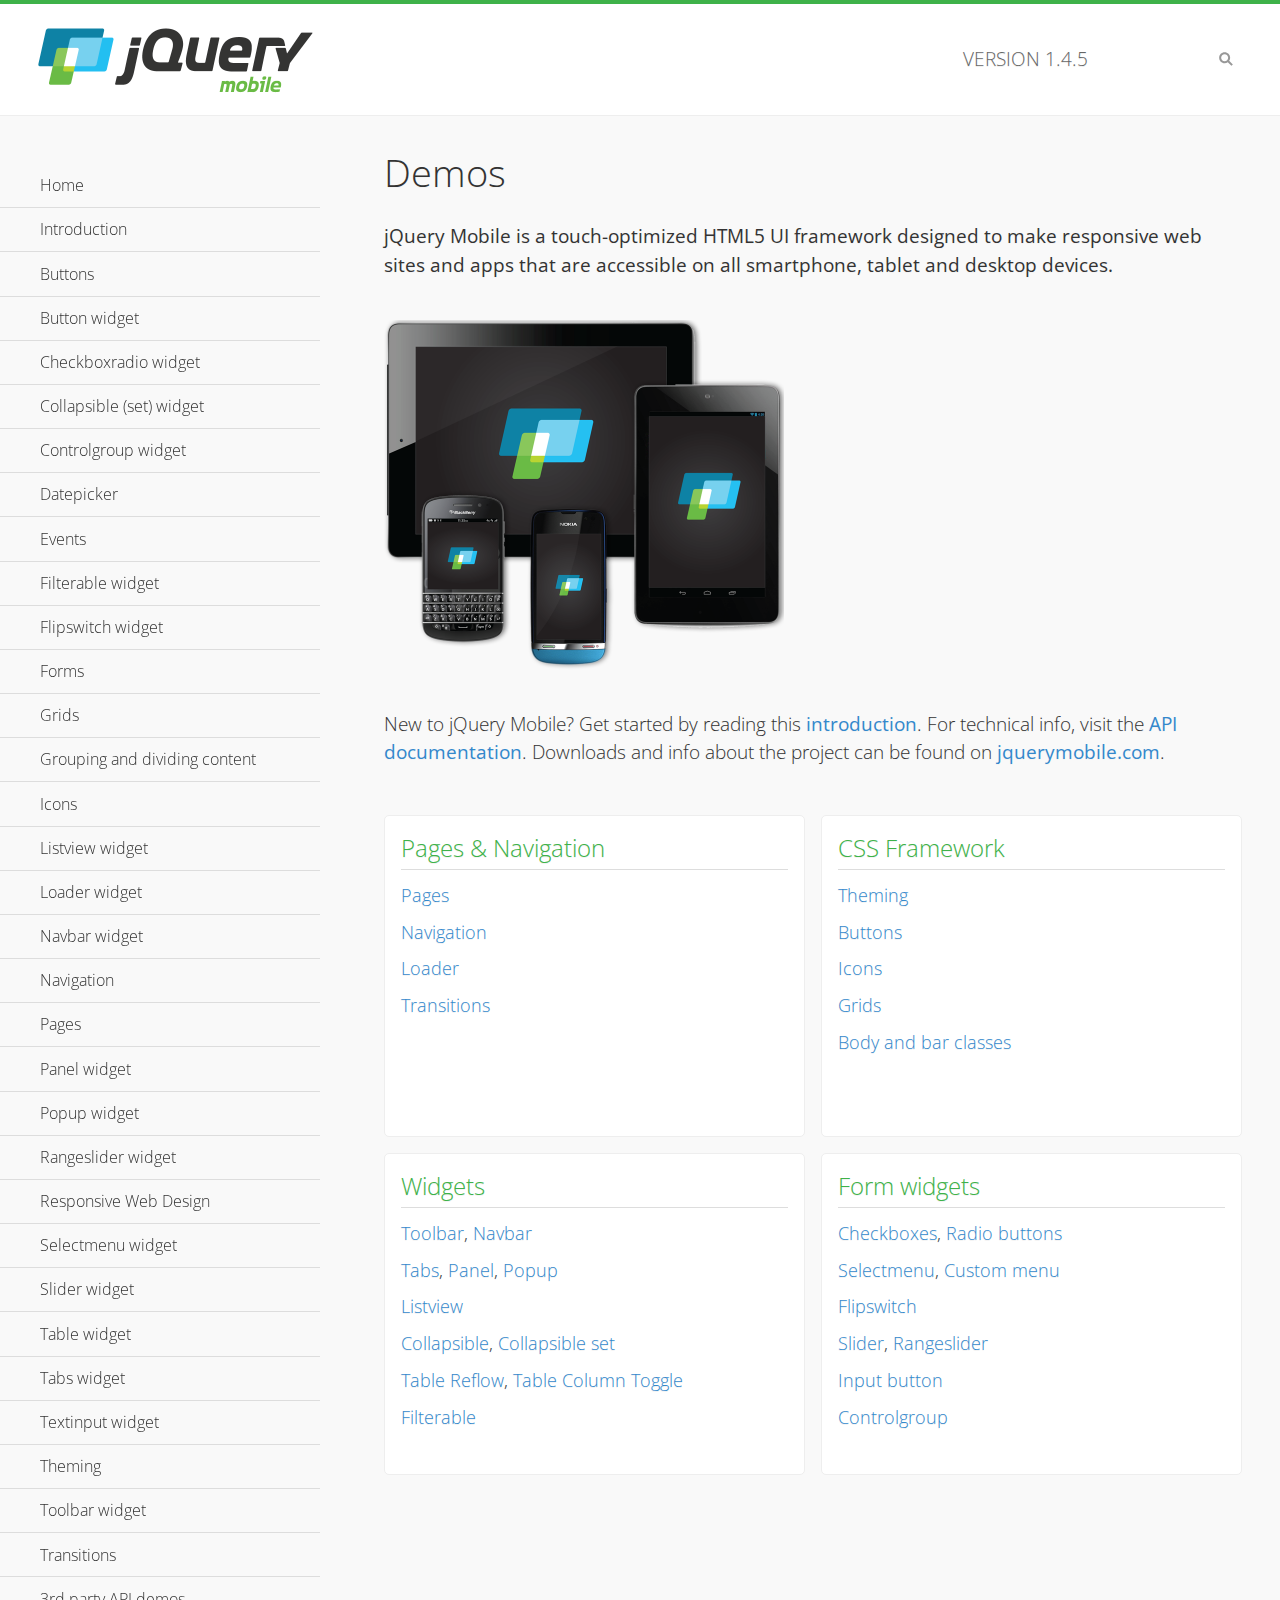
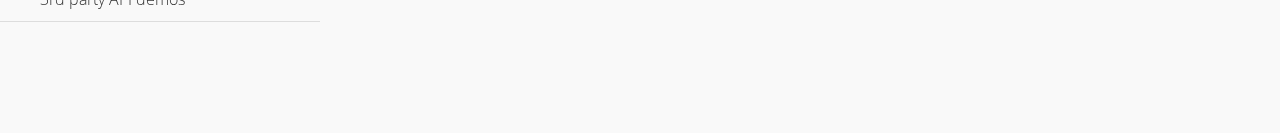
<file: Stuff/jquery/demos/index.html>
<!DOCTYPE html>
<html>
<head>
	<meta charset="utf-8">
	<meta name="viewport" content="width=device-width, initial-scale=1">
	<title>jQuery Mobile Demos</title>
	<link rel="shortcut icon" href="favicon.ico">
	<link rel="stylesheet" href="css/themes/default/jquery.mobile-1.4.5.min.css">
	<link rel="stylesheet" href="_assets/css/jqm-demos.css">
    <link rel="stylesheet" href="http://fonts.googleapis.com/css?family=Open+Sans:300,400,700">
	<script src="js/jquery.js"></script>
	<script src="_assets/js/index.js"></script>
	<script src="js/jquery.mobile-1.4.5.min.js"></script>
</head>
<body>
<div data-role="page" class="jqm-demos jqm-home">

	<div data-role="header" class="jqm-header">
		<h2><img src="_assets/img/jquery-logo.png" alt="jQuery Mobile"></h2>
		<p>Version <span class="jqm-version"></span></p>
		<a href="#" class="jqm-navmenu-link ui-btn ui-btn-icon-notext ui-corner-all ui-icon-bars ui-nodisc-icon ui-alt-icon ui-btn-left">Menu</a>
		<a href="#" class="jqm-search-link ui-btn ui-btn-icon-notext ui-corner-all ui-icon-search ui-nodisc-icon ui-alt-icon ui-btn-right">Search</a>
	</div><!-- /header -->

	<div role="main" class="ui-content jqm-content">

		<h1>Demos</h1>

		<p><strong>jQuery Mobile is a touch-optimized HTML5 UI framework designed to make responsive web sites and apps that are accessible on all smartphone, tablet and desktop devices.</strong></p>

		<img src="_assets/img/devices.png">

		<p>New to jQuery Mobile? Get started by reading this <a href="intro/" data-ajax="false">introduction</a>. For technical info, visit the <a href="http://api.jquerymobile.com" title="jQuery Mobile API documentation" target="_blank">API documentation</a>. Downloads and info about the project can be found on <a href="http://jquerymobile.com" title="jQuery Mobile web site" target="_blank">jquerymobile.com</a>.</p>

        <div class="ui-grid-a ui-responsive">
        	<div class="ui-block-a">
        		<div class="jqm-block-content">
        			<h3>Pages &amp; Navigation</h3>

        			<p><a href="pages/" data-ajax="false">Pages</a></p>
        			<p><a href="navigation/" data-ajax="false">Navigation</a></p>
        			<p><a href="loader/" data-ajax="false">Loader</a></p>
        			<p><a href="transitions/" data-ajax="false">Transitions</a></p>
        		</div>
        	</div>
        	<div class="ui-block-b">
        		<div class="jqm-block-content">
        			<h3>CSS Framework</h3>

        			<p><a href="theme-default/" data-ajax="false">Theming</a></p>
        			<p><a href="button-markup/" data-ajax="false">Buttons</a></p>
        			<p><a href="icons/" data-ajax="false">Icons</a></p>
        			<p><a href="grids/" data-ajax="false">Grids</a></p>
        			<p><a href="../body-bar-classes/" data-ajax="false">Body and bar classes</a></p>
        		</div>
        	</div>        	
        	<div class="ui-block-a">
        		<div class="jqm-block-content">
        			<h3>Widgets</h3>

        			<p><a href="toolbar/" data-ajax="false">Toolbar</a>, <a href="navbar/" data-ajax="false">Navbar</a></p>
        			<p><a href="tabs/" data-ajax="false">Tabs</a>, <a href="panel/" data-ajax="false">Panel</a>, <a href="popup/" data-ajax="false">Popup</a></p>
        			<p><a href="listview/" data-ajax="false">Listview</a></p>
        			<p><a href="collapsible/" data-ajax="false">Collapsible</a>, <a href="collapsibleset/" data-ajax="false">Collapsible set</a></p>
        			<p><a href="table-reflow/" data-ajax="false">Table Reflow</a>, <a href="table-column-toggle/" data-ajax="false">Table Column Toggle</a></p>
        			<p><a href="filterable/" data-ajax="false">Filterable</a></p>
        		</div>
        	</div>
        	<div class="ui-block-b">
        		<div class="jqm-block-content">
        			<h3>Form widgets</h3>

        			<p><a href="checkboxradio-checkbox/" data-ajax="false">Checkboxes</a>, <a href="checkboxradio-radio/" data-ajax="false">Radio buttons</a></p>
        			<p><a href="selectmenu/" data-ajax="false">Selectmenu</a>, <a href="selectmenu-custom/" data-ajax="false">Custom menu</a></p>
        			<p><a href="flipswitch/" data-ajax="false">Flipswitch</a></p>
        			<p><a href="slider/" data-ajax="false">Slider</a>, <a href="rangeslider/" data-ajax="false">Rangeslider</a></p>
        			<p><a href="button/" data-ajax="false">Input button</a></p>
        			<p><a href="controlgroup/" data-ajax="false">Controlgroup</a></p>
        		</div>
        	</div>
        </div>

	</div><!-- /content -->
	    <div data-role="panel" class="jqm-navmenu-panel" data-position="left" data-display="overlay" data-theme="a">
	    	<ul class="jqm-list ui-alt-icon ui-nodisc-icon">
<li data-filtertext="demos homepage" data-icon="home"><a href=".././">Home</a></li>
<li data-filtertext="introduction overview getting started"><a href="../intro/" data-ajax="false">Introduction</a></li>
<li data-filtertext="buttons button markup buttonmarkup method anchor link button element"><a href="../button-markup/" data-ajax="false">Buttons</a></li>
<li data-filtertext="form button widget input button submit reset"><a href="../button/" data-ajax="false">Button widget</a></li>
<li data-role="collapsible" data-enhanced="true" data-collapsed-icon="carat-d" data-expanded-icon="carat-u" data-iconpos="right" data-inset="false" class="ui-collapsible ui-collapsible-themed-content ui-collapsible-collapsed">
	<h3 class="ui-collapsible-heading ui-collapsible-heading-collapsed">
		<a href="#" class="ui-collapsible-heading-toggle ui-btn ui-btn-icon-right ui-btn-inherit ui-icon-carat-d">
		    Checkboxradio widget<span class="ui-collapsible-heading-status"> click to expand contents</span>
		</a>
	</h3>
	<div class="ui-collapsible-content ui-body-inherit ui-collapsible-content-collapsed" aria-hidden="true">
		<ul>
			<li data-filtertext="form checkboxradio widget checkbox input checkboxes controlgroups"><a href="../checkboxradio-checkbox/" data-ajax="false">Checkboxes</a></li>
			<li data-filtertext="form checkboxradio widget radio input radio buttons controlgroups"><a href="../checkboxradio-radio/" data-ajax="false">Radio buttons</a></li>
		</ul>
	</div>
</li>
<li data-role="collapsible" data-enhanced="true" data-collapsed-icon="carat-d" data-expanded-icon="carat-u" data-iconpos="right" data-inset="false" class="ui-collapsible ui-collapsible-themed-content ui-collapsible-collapsed">
	<h3 class="ui-collapsible-heading ui-collapsible-heading-collapsed">
		<a href="#" class="ui-collapsible-heading-toggle ui-btn ui-btn-icon-right ui-btn-inherit ui-icon-carat-d">
			Collapsible (set) widget<span class="ui-collapsible-heading-status"> click to expand contents</span>
		</a>
	</h3>
	<div class="ui-collapsible-content ui-body-inherit ui-collapsible-content-collapsed" aria-hidden="true">
		<ul>
			<li data-filtertext="collapsibles content formatting"><a href="../collapsible/" data-ajax="false">Collapsible</a></li>
			<li data-filtertext="dynamic collapsible set accordion append expand"><a href="../collapsible-dynamic/" data-ajax="false">Dynamic collapsibles</a></li>
			<li data-filtertext="accordions collapsible set widget content formatting grouped collapsibles"><a href="../collapsibleset/" data-ajax="false">Collapsible set</a></li>
		</ul>
	</div>
</li>
<li data-role="collapsible" data-enhanced="true" data-collapsed-icon="carat-d" data-expanded-icon="carat-u" data-iconpos="right" data-inset="false" class="ui-collapsible ui-collapsible-themed-content ui-collapsible-collapsed">
	<h3 class="ui-collapsible-heading ui-collapsible-heading-collapsed">
		<a href="#" class="ui-collapsible-heading-toggle ui-btn ui-btn-icon-right ui-btn-inherit ui-icon-carat-d">
			Controlgroup widget<span class="ui-collapsible-heading-status"> click to expand contents</span>
		</a>
	</h3>
	<div class="ui-collapsible-content ui-body-inherit ui-collapsible-content-collapsed" aria-hidden="true">
		<ul>
			<li data-filtertext="controlgroups selectmenu checkboxradio input grouped buttons horizontal vertical"><a href="../controlgroup/" data-ajax="false">Controlgroup</a></li>
			<li data-filtertext="dynamic controlgroup dynamically add buttons"><a href="../controlgroup-dynamic/" data-ajax="false">Dynamic controlgroups</a></li>
		</ul>
	</div>
</li>
<li data-filtertext="form datepicker widget date input"><a href="../datepicker/" data-ajax="false">Datepicker</a></li>
<li data-role="collapsible" data-enhanced="true" data-collapsed-icon="carat-d" data-expanded-icon="carat-u" data-iconpos="right" data-inset="false" class="ui-collapsible ui-collapsible-themed-content ui-collapsible-collapsed">
	<h3 class="ui-collapsible-heading ui-collapsible-heading-collapsed">
		<a href="#" class="ui-collapsible-heading-toggle ui-btn ui-btn-icon-right ui-btn-inherit ui-icon-carat-d">
			Events<span class="ui-collapsible-heading-status"> click to expand contents</span>
		</a>
	</h3>
	<div class="ui-collapsible-content ui-body-inherit ui-collapsible-content-collapsed" aria-hidden="true">
		<ul>
			<li data-filtertext="swipe to delete list items listviews swipe events"><a href="../swipe-list/" data-ajax="false">Swipe list items</a></li>
			<li data-filtertext="swipe to navigate swipe page navigation swipe events"><a href="../swipe-page/" data-ajax="false">Swipe page navigation</a></li>
		</ul>
	</div>
</li>
<li data-filtertext="filterable filter elements sorting searching listview table"><a href="../filterable/" data-ajax="false">Filterable widget</a></li>
<li data-filtertext="form flipswitch widget flip toggle switch binary select checkbox input"><a href="../flipswitch/" data-ajax="false">Flipswitch widget</a></li>
<li data-role="collapsible" data-enhanced="true" data-collapsed-icon="carat-d" data-expanded-icon="carat-u" data-iconpos="right" data-inset="false" class="ui-collapsible ui-collapsible-themed-content ui-collapsible-collapsed">
	<h3 class="ui-collapsible-heading ui-collapsible-heading-collapsed">
		<a href="#" class="ui-collapsible-heading-toggle ui-btn ui-btn-icon-right ui-btn-inherit ui-icon-carat-d">
			Forms<span class="ui-collapsible-heading-status"> click to expand contents</span>
		</a>
	</h3>
	<div class="ui-collapsible-content ui-body-inherit ui-collapsible-content-collapsed" aria-hidden="true">
		<ul>
			<li data-filtertext="forms text checkbox radio range button submit reset inputs selects textarea slider flipswitch label form elements"><a href="../forms/" data-ajax="false">Forms</a></li>
			<li data-filtertext="form hide labels hidden accessible ui-hidden-accessible forms"><a href="../forms-label-hidden-accessible/" data-ajax="false">Hide labels</a></li>
			<li data-filtertext="form field containers fieldcontain ui-field-contain forms"><a href="../forms-field-contain/" data-ajax="false">Field containers</a></li>
			<li data-filtertext="forms disabled form elements"><a href="../forms-disabled/" data-ajax="false">Forms disabled</a></li>
			<li data-filtertext="forms gallery examples overview forms text checkbox radio range button submit reset inputs selects textarea slider flipswitch label form elements"><a href="../forms-gallery/" data-ajax="false">Forms gallery</a></li>
		</ul>
	</div>
</li>
<li data-role="collapsible" data-enhanced="true" data-collapsed-icon="carat-d" data-expanded-icon="carat-u" data-iconpos="right" data-inset="false" class="ui-collapsible ui-collapsible-themed-content ui-collapsible-collapsed">
	<h3 class="ui-collapsible-heading ui-collapsible-heading-collapsed">
		<a href="#" class="ui-collapsible-heading-toggle ui-btn ui-btn-icon-right ui-btn-inherit ui-icon-carat-d">
			Grids<span class="ui-collapsible-heading-status"> click to expand contents</span>
		</a>
	</h3>
	<div class="ui-collapsible-content ui-body-inherit ui-collapsible-content-collapsed" aria-hidden="true">
		<ul>
			<li data-filtertext="grids columns blocks content formatting rwd responsive css framework"><a href="../grids/" data-ajax="false">Grids</a></li>
			<li data-filtertext="buttons in grids css framework"><a href="../grids-buttons/" data-ajax="false">Buttons in grids</a></li>
			<li data-filtertext="custom responsive grids rwd css framework"><a href="../grids-custom-responsive/" data-ajax="false">Custom responsive grids</a></li>
		</ul>
	</div>
</li>
<li data-filtertext="blocks content formatting sections heading"><a href="../body-bar-classes/" data-ajax="false">Grouping and dividing content</a></li>
<li data-role="collapsible" data-enhanced="true" data-collapsed-icon="carat-d" data-expanded-icon="carat-u" data-iconpos="right" data-inset="false" class="ui-collapsible ui-collapsible-themed-content ui-collapsible-collapsed">
	<h3 class="ui-collapsible-heading ui-collapsible-heading-collapsed">
		<a href="#" class="ui-collapsible-heading-toggle ui-btn ui-btn-icon-right ui-btn-inherit ui-icon-carat-d">
			Icons<span class="ui-collapsible-heading-status"> click to expand contents</span>
		</a>
	</h3>
	<div class="ui-collapsible-content ui-body-inherit ui-collapsible-content-collapsed" aria-hidden="true">
		<ul>
			<li data-filtertext="button icons svg disc alt custom icon position"><a href="../icons/" data-ajax="false">Icons</a></li>
			<li data-filtertext=""><a href="../icons-grunticon/" data-ajax="false">Grunticon loader</a></li>
		</ul>
	</div>
</li>
<li data-role="collapsible" data-enhanced="true" data-collapsed-icon="carat-d" data-expanded-icon="carat-u" data-iconpos="right" data-inset="false" class="ui-collapsible ui-collapsible-themed-content ui-collapsible-collapsed">
	<h3 class="ui-collapsible-heading ui-collapsible-heading-collapsed">
		<a href="#" class="ui-collapsible-heading-toggle ui-btn ui-btn-icon-right ui-btn-inherit ui-icon-carat-d">
			Listview widget<span class="ui-collapsible-heading-status"> click to expand contents</span>
		</a>
	</h3>
	<div class="ui-collapsible-content ui-body-inherit ui-collapsible-content-collapsed" aria-hidden="true">
		<ul>
			<li data-filtertext="listview widget thumbnails icons nested split button collapsible ul ol"><a href="../listview/" data-ajax="false">Listview</a></li>
			<li data-filtertext="autocomplete filterable reveal listview filtertextbeforefilter placeholder"><a href="../listview-autocomplete/" data-ajax="false">Listview autocomplete</a></li>
			<li data-filtertext="autocomplete filterable reveal listview remote data filtertextbeforefilter placeholder"><a href="../listview-autocomplete-remote/" data-ajax="false">Listview autocomplete remote data</a></li>
			<li data-filtertext="autodividers anchor jump scroll linkbars listview lists ul ol"><a href="../listview-autodividers-linkbar/" data-ajax="false">Listview autodividers linkbar</a></li>
			<li data-filtertext="listview autodividers selector autodividersselector lists ul ol"><a href="../listview-autodividers-selector/" data-ajax="false">Listview autodividers selector</a></li>
			<li data-filtertext="listview nested list items"><a href="../listview-nested-lists/" data-ajax="false">Nested Listviews</a></li>
			<li data-filtertext="listview collapsible list items flat"><a href="../listview-collapsible-item-flat/" data-ajax="false">Listview collapsible list items (flat)</a></li>
			<li data-filtertext="listview collapsible list indented"><a href="../listview-collapsible-item-indented/" data-ajax="false">Listview collapsible list items (indented)</a></li>
			<li data-filtertext="grid listview responsive grids responsive listviews lists ul"><a href="../listview-grid/" data-ajax="false">Listview responsive grid</a></li>
		</ul>
	</div>
</li>
<li data-filtertext="loader widget page loading navigation overlay spinner"><a href="../loader/" data-ajax="false">Loader widget</a></li>
<li data-filtertext="navbar widget navmenu toolbars header footer"><a href="../navbar/" data-ajax="false">Navbar widget</a></li>
<li data-role="collapsible" data-enhanced="true" data-collapsed-icon="carat-d" data-expanded-icon="carat-u" data-iconpos="right" data-inset="false" class="ui-collapsible ui-collapsible-themed-content ui-collapsible-collapsed">
	<h3 class="ui-collapsible-heading ui-collapsible-heading-collapsed">
		<a href="#" class="ui-collapsible-heading-toggle ui-btn ui-btn-icon-right ui-btn-inherit ui-icon-carat-d">
			Navigation<span class="ui-collapsible-heading-status"> click to expand contents</span>
		</a>
	</h3>
	<div class="ui-collapsible-content ui-body-inherit ui-collapsible-content-collapsed" aria-hidden="true">
		<ul>
			<li data-filtertext="ajax navigation navigate widget history event method"><a href="../navigation/" data-ajax="false">Navigation</a></li>
			<li data-filtertext="linking pages page links navigation ajax prefetch cache"><a href="../navigation-linking-pages/" data-ajax="false">Linking pages</a></li>
			<!-- <li data-filtertext="php redirect server redirection server-side navigation"><a href="../navigation-php-redirect/" data-ajax="false">PHP redirect demo</a></li>-->
			<li data-filtertext="navigation redirection hash query"><a href="../navigation-hash-processing/" data-ajax="false">Hash processing demo</a></li>
			<li data-filtertext="navigation redirection hash query"><a href="../page-events/" data-ajax="false">Page Navigation Events</a></li>
		</ul>
	</div>
</li>
<li data-role="collapsible" data-enhanced="true" data-collapsed-icon="carat-d" data-expanded-icon="carat-u" data-iconpos="right" data-inset="false" class="ui-collapsible ui-collapsible-themed-content ui-collapsible-collapsed">
	<h3 class="ui-collapsible-heading ui-collapsible-heading-collapsed">
		<a href="#" class="ui-collapsible-heading-toggle ui-btn ui-btn-icon-right ui-btn-inherit ui-icon-carat-d">
			Pages<span class="ui-collapsible-heading-status"> click to expand contents</span>
		</a>
	</h3>
	<div class="ui-collapsible-content ui-body-inherit ui-collapsible-content-collapsed" aria-hidden="true">
		<ul>
			<li data-filtertext="pages page widget ajax navigation"><a href="../pages/" data-ajax="false">Pages</a></li>
			<li data-filtertext="single page"><a href="../pages-single-page/" data-ajax="false">Single page</a></li>
			<li data-filtertext="multipage multi-page page"><a href="../pages-multi-page/" data-ajax="false">Multi-page template</a></li>
			<li data-filtertext="dialog page widget modal popup"><a href="../pages-dialog/" data-ajax="false">Dialog page</a></li>
		</ul>
	</div>
</li>
<li data-role="collapsible" data-enhanced="true" data-collapsed-icon="carat-d" data-expanded-icon="carat-u" data-iconpos="right" data-inset="false" class="ui-collapsible ui-collapsible-themed-content ui-collapsible-collapsed">
	<h3 class="ui-collapsible-heading ui-collapsible-heading-collapsed">
		<a href="#" class="ui-collapsible-heading-toggle ui-btn ui-btn-icon-right ui-btn-inherit ui-icon-carat-d">
			Panel widget<span class="ui-collapsible-heading-status"> click to expand contents</span>
		</a>
	</h3>
	<div class="ui-collapsible-content ui-body-inherit ui-collapsible-content-collapsed" aria-hidden="true">
		<ul>
			<li data-filtertext="panel widget sliding panels reveal push overlay responsive"><a href="../panel/" data-ajax="false">Panel</a></li>
			<li data-filtertext=""><a href="../panel-external/" data-ajax="false">External panels</a></li>
			<li data-filtertext="panel "><a href="../panel-fixed/" data-ajax="false">Fixed panels</a></li>
			<li data-filtertext="panel slide panels sliding panels shadow rwd responsive breakpoint"><a href="../panel-responsive/" data-ajax="false">Panels responsive</a></li>
			<li data-filtertext="panel custom style custom panel width reveal shadow listview panel styling page background wrapper"><a href="../panel-styling/" data-ajax="false">Custom panel style</a></li>
			<li data-filtertext="panel open on swipe"><a href="../panel-swipe-open/" data-ajax="false">Panel open on swipe</a></li>
			<li data-filtertext="panels outside page internal external toolbars"><a href="../panel-external-internal/" data-ajax="false">Panel external and internal</a></li>
		</ul>
	</div>
</li>
<li data-role="collapsible" data-enhanced="true" data-collapsed-icon="carat-d" data-expanded-icon="carat-u" data-iconpos="right" data-inset="false" class="ui-collapsible ui-collapsible-themed-content ui-collapsible-collapsed">
	<h3 class="ui-collapsible-heading ui-collapsible-heading-collapsed">
		<a href="#" class="ui-collapsible-heading-toggle ui-btn ui-btn-icon-right ui-btn-inherit ui-icon-carat-d">
			Popup widget<span class="ui-collapsible-heading-status"> click to expand contents</span>
		</a>
	</h3>
	<div class="ui-collapsible-content ui-body-inherit ui-collapsible-content-collapsed" aria-hidden="true">
		<ul>
			<li data-filtertext="popup widget popups dialog modal transition tooltip lightbox form overlay screen flip pop fade transition"><a href="../popup/" data-ajax="false">Popup</a></li>
			<li data-filtertext="popup alignment position"><a href="../popup-alignment/" data-ajax="false">Popup alignment</a></li>
			<li data-filtertext="popup arrow size popups popover"><a href="../popup-arrow-size/" data-ajax="false">Popup arrow size</a></li>
			<li data-filtertext="dynamic popups popup images lightbox"><a href="../popup-dynamic/" data-ajax="false">Dynamic popups</a></li>
			<li data-filtertext="popups with iframes scaling"><a href="../popup-iframe/" data-ajax="false">Popups with iframes</a></li>
			<li data-filtertext="popup image scaling"><a href="../popup-image-scaling/" data-ajax="false">Popup image scaling</a></li>
			<li data-filtertext="external popup outside multi-page"><a href="../popup-outside-multipage/" data-ajax="false">Popup outside multi-page</a></li>
		</ul>
	</div>
</li>
<li data-filtertext="form rangeslider widget dual sliders dual handle sliders range input"><a href="../rangeslider/" data-ajax="false">Rangeslider widget</a></li>
<li data-filtertext="responsive web design rwd adaptive progressive enhancement PE accessible mobile breakpoints media query media queries"><a href="../rwd/" data-ajax="false">Responsive Web Design</a></li>
<li data-role="collapsible" data-enhanced="true" data-collapsed-icon="carat-d" data-expanded-icon="carat-u" data-iconpos="right" data-inset="false" class="ui-collapsible ui-collapsible-themed-content ui-collapsible-collapsed">
	<h3 class="ui-collapsible-heading ui-collapsible-heading-collapsed">
		<a href="#" class="ui-collapsible-heading-toggle ui-btn ui-btn-icon-right ui-btn-inherit ui-icon-carat-d">
			Selectmenu widget<span class="ui-collapsible-heading-status"> click to expand contents</span>
		</a>
	</h3>
	<div class="ui-collapsible-content ui-body-inherit ui-collapsible-content-collapsed" aria-hidden="true">
		<ul>
			<li data-filtertext="form selectmenu widget select input custom select menu selects"><a href="../selectmenu/" data-ajax="false">Selectmenu</a></li>
			<li data-filtertext="form custom select menu selectmenu widget custom menu option optgroup multiple selects"><a href="../selectmenu-custom/" data-ajax="false">Custom select menu</a></li>
			<li data-filtertext="filterable select filter popup dialog"><a href="../selectmenu-custom-filter/" data-ajax="false">Custom select menu with filter</a></li>
		</ul>
	</div>
</li>
<li data-role="collapsible" data-enhanced="true" data-collapsed-icon="carat-d" data-expanded-icon="carat-u" data-iconpos="right" data-inset="false" class="ui-collapsible ui-collapsible-themed-content ui-collapsible-collapsed">
	<h3 class="ui-collapsible-heading ui-collapsible-heading-collapsed">
		<a href="#" class="ui-collapsible-heading-toggle ui-btn ui-btn-icon-right ui-btn-inherit ui-icon-carat-d">
			Slider widget<span class="ui-collapsible-heading-status"> click to expand contents</span>
		</a>
	</h3>
	<div class="ui-collapsible-content ui-body-inherit ui-collapsible-content-collapsed" aria-hidden="true">
		<ul>
			<li data-filtertext="form slider widget range input single sliders"><a href="../slider/" data-ajax="false">Slider</a></li>
			<li data-filtertext="form slider widget flipswitch slider binary select flip toggle switch"><a href="../slider-flipswitch/" data-ajax="false">Slider flip toggle switch</a></li>
			<li data-filtertext="form slider tooltip handle value input range sliders"><a href="../slider-tooltip/" data-ajax="false">Slider tooltip</a></li>
		</ul>
	</div>
</li>
<li data-role="collapsible" data-enhanced="true" data-collapsed-icon="carat-d" data-expanded-icon="carat-u" data-iconpos="right" data-inset="false" class="ui-collapsible ui-collapsible-themed-content ui-collapsible-collapsed">
	<h3 class="ui-collapsible-heading ui-collapsible-heading-collapsed">
		<a href="#" class="ui-collapsible-heading-toggle ui-btn ui-btn-icon-right ui-btn-inherit ui-icon-carat-d">
			Table widget<span class="ui-collapsible-heading-status"> click to expand contents</span>
		</a>
	</h3>
	<div class="ui-collapsible-content ui-body-inherit ui-collapsible-content-collapsed" aria-hidden="true">
		<ul>
			<li data-filtertext="table widget reflow column toggle th td responsive tables rwd hide show tabular"><a href="../table-column-toggle/" data-ajax="false">Table Column Toggle</a></li>
			<li data-filtertext="table column toggle phone comparison demo"><a href="../table-column-toggle-example/" data-ajax="false">Table Column Toggle demo</a></li>
			<li data-filtertext="responsive tables table column toggle heading groups rwd breakpoint"><a href="../table-column-toggle-heading-groups/" data-ajax="false">Table Column Toggle heading groups</a></li>
			<li data-filtertext="responsive tables table column toggle hide rwd breakpoint customization options"><a href="../table-column-toggle-options/" data-ajax="false">Table Column Toggle options</a></li>
			<li data-filtertext="table reflow th td responsive rwd columns tabular"><a href="../table-reflow/" data-ajax="false">Table Reflow</a></li>
			<li data-filtertext="responsive tables table reflow heading groups rwd breakpoint"><a href="../table-reflow-heading-groups/" data-ajax="false">Table Reflow heading groups</a></li>
			<li data-filtertext="responsive tables table reflow stripes strokes table style"><a href="../table-reflow-stripes-strokes/" data-ajax="false">Table Reflow stripes and strokes</a></li>
			<li data-filtertext="responsive tables table reflow stack custom styles"><a href="../table-reflow-styling/" data-ajax="false">Table Reflow custom styles</a></li>
		</ul>
	</div>
</li>
<li data-filtertext="ui tabs widget"><a href="../tabs/" data-ajax="false">Tabs widget</a></li>
<li data-filtertext="form textinput widget text input textarea number date time tel email file color password"><a href="../textinput/" data-ajax="false">Textinput widget</a></li>
<li data-role="collapsible" data-enhanced="true" data-collapsed-icon="carat-d" data-expanded-icon="carat-u" data-iconpos="right" data-inset="false" class="ui-collapsible ui-collapsible-themed-content ui-collapsible-collapsed">
	<h3 class="ui-collapsible-heading ui-collapsible-heading-collapsed">
		<a href="#" class="ui-collapsible-heading-toggle ui-btn ui-btn-icon-right ui-btn-inherit ui-icon-carat-d">
			Theming<span class="ui-collapsible-heading-status"> click to expand contents</span>
		</a>
	</h3>
	<div class="ui-collapsible-content ui-body-inherit ui-collapsible-content-collapsed" aria-hidden="true">
		<ul>
			<li data-filtertext="default theme swatches theming style css"><a href="../theme-default/" data-ajax="false">Default theme</a></li>
			<li data-filtertext="classic theme old theme swatches theming style css"><a href="../theme-classic/" data-ajax="false">Classic theme</a></li>
		</ul>
	</div>
</li>
<li data-role="collapsible" data-enhanced="true" data-collapsed-icon="carat-d" data-expanded-icon="carat-u" data-iconpos="right" data-inset="false" class="ui-collapsible ui-collapsible-themed-content ui-collapsible-collapsed">
	<h3 class="ui-collapsible-heading ui-collapsible-heading-collapsed">
		<a href="#" class="ui-collapsible-heading-toggle ui-btn ui-btn-icon-right ui-btn-inherit ui-icon-carat-d">
			Toolbar widget<span class="ui-collapsible-heading-status"> click to expand contents</span>
		</a>
	</h3>
	<div class="ui-collapsible-content ui-body-inherit ui-collapsible-content-collapsed" aria-hidden="true">
		<ul>
			<li data-filtertext="toolbar widget header footer toolbars fixed fullscreen external sections"><a href="../toolbar/" data-ajax="false">Toolbar</a></li>
			<li data-filtertext="dynamic toolbars dynamically add toolbar header footer"><a href="../toolbar-dynamic/" data-ajax="false">Dynamic toolbars</a></li>
			<li data-filtertext="external toolbars header footer"><a href="../toolbar-external/" data-ajax="false">External toolbars</a></li>
			<li data-filtertext="fixed toolbars header footer"><a href="../toolbar-fixed/" data-ajax="false">Fixed toolbars</a></li>
			<li data-filtertext="fixed fullscreen toolbars header footer"><a href="../toolbar-fixed-fullscreen/" data-ajax="false">Fullscreen toolbars</a></li>
			<li data-filtertext="external fixed toolbars header footer"><a href="../toolbar-fixed-external/" data-ajax="false">Fixed external toolbars</a></li>
			<li data-filtertext="external persistent toolbars header footer navbar navmenu"><a href="../toolbar-fixed-persistent/" data-ajax="false">Persistent toolbars</a></li>
			<li data-filtertext="external ajax optimized toolbars persistent toolbars header footer navbar"><a href="../toolbar-fixed-persistent-optimized/" data-ajax="false">Ajax optimized toolbars</a></li>
			<li data-filtertext="form in toolbars header footer"><a href="../toolbar-fixed-forms/" data-ajax="false">Form in toolbar</a></li>
		</ul>
	</div>
</li>
<li data-filtertext="page transitions animated pages popup navigation flip slide fade pop"><a href="../transitions/" data-ajax="false">Transitions</a></li>
<li data-role="collapsible" data-enhanced="true" data-collapsed-icon="carat-d" data-expanded-icon="carat-u" data-iconpos="right" data-inset="false" class="ui-collapsible ui-collapsible-themed-content ui-collapsible-collapsed">
	<h3 class="ui-collapsible-heading ui-collapsible-heading-collapsed">
		<a href="#" class="ui-collapsible-heading-toggle ui-btn ui-btn-icon-right ui-btn-inherit ui-icon-carat-d">
			3rd party API demos<span class="ui-collapsible-heading-status"> click to expand contents</span>
		</a>
	</h3>
	<div class="ui-collapsible-content ui-body-inherit ui-collapsible-content-collapsed" aria-hidden="true">
		<ul>
			<li data-filtertext="backbone requirejs navigation router"><a href="../backbone-requirejs/" data-ajax="false">Backbone RequireJS</a></li>
			<li data-filtertext="google maps geolocation demo"><a href="../map-geolocation/" data-ajax="false">Google Maps geolocation</a></li>
			<li data-filtertext="google maps hybrid"><a href="../map-list-toggle/" data-ajax="false">Google Maps list toggle</a></li>
		</ul>
	</div>
</li>



		     </ul>
		</div><!-- /panel -->


	<div data-role="footer" data-position="fixed" data-tap-toggle="false" class="jqm-footer">
		<p>jQuery Mobile Demos version <span class="jqm-version"></span></p>
		<p>Copyright 2014 The jQuery Foundation</p>
	</div><!-- /footer -->
	<!-- TODO: This should become an external panel so we can add input to markup (unique ID) -->
    <div data-role="panel" class="jqm-search-panel" data-position="right" data-display="overlay" data-theme="a">
		<div class="jqm-search">
			<ul class="jqm-list" data-filter-placeholder="Search demos..." data-filter-reveal="true">
<li data-filtertext="demos homepage" data-icon="home"><a href=".././">Home</a></li>
<li data-filtertext="introduction overview getting started"><a href="../intro/" data-ajax="false">Introduction</a></li>
<li data-filtertext="buttons button markup buttonmarkup method anchor link button element"><a href="../button-markup/" data-ajax="false">Buttons</a></li>
<li data-filtertext="form button widget input button submit reset"><a href="../button/" data-ajax="false">Button widget</a></li>
<li data-role="collapsible" data-enhanced="true" data-collapsed-icon="carat-d" data-expanded-icon="carat-u" data-iconpos="right" data-inset="false" class="ui-collapsible ui-collapsible-themed-content ui-collapsible-collapsed">
	<h3 class="ui-collapsible-heading ui-collapsible-heading-collapsed">
		<a href="#" class="ui-collapsible-heading-toggle ui-btn ui-btn-icon-right ui-btn-inherit ui-icon-carat-d">
		    Checkboxradio widget<span class="ui-collapsible-heading-status"> click to expand contents</span>
		</a>
	</h3>
	<div class="ui-collapsible-content ui-body-inherit ui-collapsible-content-collapsed" aria-hidden="true">
		<ul>
			<li data-filtertext="form checkboxradio widget checkbox input checkboxes controlgroups"><a href="../checkboxradio-checkbox/" data-ajax="false">Checkboxes</a></li>
			<li data-filtertext="form checkboxradio widget radio input radio buttons controlgroups"><a href="../checkboxradio-radio/" data-ajax="false">Radio buttons</a></li>
		</ul>
	</div>
</li>
<li data-role="collapsible" data-enhanced="true" data-collapsed-icon="carat-d" data-expanded-icon="carat-u" data-iconpos="right" data-inset="false" class="ui-collapsible ui-collapsible-themed-content ui-collapsible-collapsed">
	<h3 class="ui-collapsible-heading ui-collapsible-heading-collapsed">
		<a href="#" class="ui-collapsible-heading-toggle ui-btn ui-btn-icon-right ui-btn-inherit ui-icon-carat-d">
			Collapsible (set) widget<span class="ui-collapsible-heading-status"> click to expand contents</span>
		</a>
	</h3>
	<div class="ui-collapsible-content ui-body-inherit ui-collapsible-content-collapsed" aria-hidden="true">
		<ul>
			<li data-filtertext="collapsibles content formatting"><a href="../collapsible/" data-ajax="false">Collapsible</a></li>
			<li data-filtertext="dynamic collapsible set accordion append expand"><a href="../collapsible-dynamic/" data-ajax="false">Dynamic collapsibles</a></li>
			<li data-filtertext="accordions collapsible set widget content formatting grouped collapsibles"><a href="../collapsibleset/" data-ajax="false">Collapsible set</a></li>
		</ul>
	</div>
</li>
<li data-role="collapsible" data-enhanced="true" data-collapsed-icon="carat-d" data-expanded-icon="carat-u" data-iconpos="right" data-inset="false" class="ui-collapsible ui-collapsible-themed-content ui-collapsible-collapsed">
	<h3 class="ui-collapsible-heading ui-collapsible-heading-collapsed">
		<a href="#" class="ui-collapsible-heading-toggle ui-btn ui-btn-icon-right ui-btn-inherit ui-icon-carat-d">
			Controlgroup widget<span class="ui-collapsible-heading-status"> click to expand contents</span>
		</a>
	</h3>
	<div class="ui-collapsible-content ui-body-inherit ui-collapsible-content-collapsed" aria-hidden="true">
		<ul>
			<li data-filtertext="controlgroups selectmenu checkboxradio input grouped buttons horizontal vertical"><a href="../controlgroup/" data-ajax="false">Controlgroup</a></li>
			<li data-filtertext="dynamic controlgroup dynamically add buttons"><a href="../controlgroup-dynamic/" data-ajax="false">Dynamic controlgroups</a></li>
		</ul>
	</div>
</li>
<li data-filtertext="form datepicker widget date input"><a href="../datepicker/" data-ajax="false">Datepicker</a></li>
<li data-role="collapsible" data-enhanced="true" data-collapsed-icon="carat-d" data-expanded-icon="carat-u" data-iconpos="right" data-inset="false" class="ui-collapsible ui-collapsible-themed-content ui-collapsible-collapsed">
	<h3 class="ui-collapsible-heading ui-collapsible-heading-collapsed">
		<a href="#" class="ui-collapsible-heading-toggle ui-btn ui-btn-icon-right ui-btn-inherit ui-icon-carat-d">
			Events<span class="ui-collapsible-heading-status"> click to expand contents</span>
		</a>
	</h3>
	<div class="ui-collapsible-content ui-body-inherit ui-collapsible-content-collapsed" aria-hidden="true">
		<ul>
			<li data-filtertext="swipe to delete list items listviews swipe events"><a href="../swipe-list/" data-ajax="false">Swipe list items</a></li>
			<li data-filtertext="swipe to navigate swipe page navigation swipe events"><a href="../swipe-page/" data-ajax="false">Swipe page navigation</a></li>
		</ul>
	</div>
</li>
<li data-filtertext="filterable filter elements sorting searching listview table"><a href="../filterable/" data-ajax="false">Filterable widget</a></li>
<li data-filtertext="form flipswitch widget flip toggle switch binary select checkbox input"><a href="../flipswitch/" data-ajax="false">Flipswitch widget</a></li>
<li data-role="collapsible" data-enhanced="true" data-collapsed-icon="carat-d" data-expanded-icon="carat-u" data-iconpos="right" data-inset="false" class="ui-collapsible ui-collapsible-themed-content ui-collapsible-collapsed">
	<h3 class="ui-collapsible-heading ui-collapsible-heading-collapsed">
		<a href="#" class="ui-collapsible-heading-toggle ui-btn ui-btn-icon-right ui-btn-inherit ui-icon-carat-d">
			Forms<span class="ui-collapsible-heading-status"> click to expand contents</span>
		</a>
	</h3>
	<div class="ui-collapsible-content ui-body-inherit ui-collapsible-content-collapsed" aria-hidden="true">
		<ul>
			<li data-filtertext="forms text checkbox radio range button submit reset inputs selects textarea slider flipswitch label form elements"><a href="../forms/" data-ajax="false">Forms</a></li>
			<li data-filtertext="form hide labels hidden accessible ui-hidden-accessible forms"><a href="../forms-label-hidden-accessible/" data-ajax="false">Hide labels</a></li>
			<li data-filtertext="form field containers fieldcontain ui-field-contain forms"><a href="../forms-field-contain/" data-ajax="false">Field containers</a></li>
			<li data-filtertext="forms disabled form elements"><a href="../forms-disabled/" data-ajax="false">Forms disabled</a></li>
			<li data-filtertext="forms gallery examples overview forms text checkbox radio range button submit reset inputs selects textarea slider flipswitch label form elements"><a href="../forms-gallery/" data-ajax="false">Forms gallery</a></li>
		</ul>
	</div>
</li>
<li data-role="collapsible" data-enhanced="true" data-collapsed-icon="carat-d" data-expanded-icon="carat-u" data-iconpos="right" data-inset="false" class="ui-collapsible ui-collapsible-themed-content ui-collapsible-collapsed">
	<h3 class="ui-collapsible-heading ui-collapsible-heading-collapsed">
		<a href="#" class="ui-collapsible-heading-toggle ui-btn ui-btn-icon-right ui-btn-inherit ui-icon-carat-d">
			Grids<span class="ui-collapsible-heading-status"> click to expand contents</span>
		</a>
	</h3>
	<div class="ui-collapsible-content ui-body-inherit ui-collapsible-content-collapsed" aria-hidden="true">
		<ul>
			<li data-filtertext="grids columns blocks content formatting rwd responsive css framework"><a href="../grids/" data-ajax="false">Grids</a></li>
			<li data-filtertext="buttons in grids css framework"><a href="../grids-buttons/" data-ajax="false">Buttons in grids</a></li>
			<li data-filtertext="custom responsive grids rwd css framework"><a href="../grids-custom-responsive/" data-ajax="false">Custom responsive grids</a></li>
		</ul>
	</div>
</li>
<li data-filtertext="blocks content formatting sections heading"><a href="../body-bar-classes/" data-ajax="false">Grouping and dividing content</a></li>
<li data-role="collapsible" data-enhanced="true" data-collapsed-icon="carat-d" data-expanded-icon="carat-u" data-iconpos="right" data-inset="false" class="ui-collapsible ui-collapsible-themed-content ui-collapsible-collapsed">
	<h3 class="ui-collapsible-heading ui-collapsible-heading-collapsed">
		<a href="#" class="ui-collapsible-heading-toggle ui-btn ui-btn-icon-right ui-btn-inherit ui-icon-carat-d">
			Icons<span class="ui-collapsible-heading-status"> click to expand contents</span>
		</a>
	</h3>
	<div class="ui-collapsible-content ui-body-inherit ui-collapsible-content-collapsed" aria-hidden="true">
		<ul>
			<li data-filtertext="button icons svg disc alt custom icon position"><a href="../icons/" data-ajax="false">Icons</a></li>
			<li data-filtertext=""><a href="../icons-grunticon/" data-ajax="false">Grunticon loader</a></li>
		</ul>
	</div>
</li>
<li data-role="collapsible" data-enhanced="true" data-collapsed-icon="carat-d" data-expanded-icon="carat-u" data-iconpos="right" data-inset="false" class="ui-collapsible ui-collapsible-themed-content ui-collapsible-collapsed">
	<h3 class="ui-collapsible-heading ui-collapsible-heading-collapsed">
		<a href="#" class="ui-collapsible-heading-toggle ui-btn ui-btn-icon-right ui-btn-inherit ui-icon-carat-d">
			Listview widget<span class="ui-collapsible-heading-status"> click to expand contents</span>
		</a>
	</h3>
	<div class="ui-collapsible-content ui-body-inherit ui-collapsible-content-collapsed" aria-hidden="true">
		<ul>
			<li data-filtertext="listview widget thumbnails icons nested split button collapsible ul ol"><a href="../listview/" data-ajax="false">Listview</a></li>
			<li data-filtertext="autocomplete filterable reveal listview filtertextbeforefilter placeholder"><a href="../listview-autocomplete/" data-ajax="false">Listview autocomplete</a></li>
			<li data-filtertext="autocomplete filterable reveal listview remote data filtertextbeforefilter placeholder"><a href="../listview-autocomplete-remote/" data-ajax="false">Listview autocomplete remote data</a></li>
			<li data-filtertext="autodividers anchor jump scroll linkbars listview lists ul ol"><a href="../listview-autodividers-linkbar/" data-ajax="false">Listview autodividers linkbar</a></li>
			<li data-filtertext="listview autodividers selector autodividersselector lists ul ol"><a href="../listview-autodividers-selector/" data-ajax="false">Listview autodividers selector</a></li>
			<li data-filtertext="listview nested list items"><a href="../listview-nested-lists/" data-ajax="false">Nested Listviews</a></li>
			<li data-filtertext="listview collapsible list items flat"><a href="../listview-collapsible-item-flat/" data-ajax="false">Listview collapsible list items (flat)</a></li>
			<li data-filtertext="listview collapsible list indented"><a href="../listview-collapsible-item-indented/" data-ajax="false">Listview collapsible list items (indented)</a></li>
			<li data-filtertext="grid listview responsive grids responsive listviews lists ul"><a href="../listview-grid/" data-ajax="false">Listview responsive grid</a></li>
		</ul>
	</div>
</li>
<li data-filtertext="loader widget page loading navigation overlay spinner"><a href="../loader/" data-ajax="false">Loader widget</a></li>
<li data-filtertext="navbar widget navmenu toolbars header footer"><a href="../navbar/" data-ajax="false">Navbar widget</a></li>
<li data-role="collapsible" data-enhanced="true" data-collapsed-icon="carat-d" data-expanded-icon="carat-u" data-iconpos="right" data-inset="false" class="ui-collapsible ui-collapsible-themed-content ui-collapsible-collapsed">
	<h3 class="ui-collapsible-heading ui-collapsible-heading-collapsed">
		<a href="#" class="ui-collapsible-heading-toggle ui-btn ui-btn-icon-right ui-btn-inherit ui-icon-carat-d">
			Navigation<span class="ui-collapsible-heading-status"> click to expand contents</span>
		</a>
	</h3>
	<div class="ui-collapsible-content ui-body-inherit ui-collapsible-content-collapsed" aria-hidden="true">
		<ul>
			<li data-filtertext="ajax navigation navigate widget history event method"><a href="../navigation/" data-ajax="false">Navigation</a></li>
			<li data-filtertext="linking pages page links navigation ajax prefetch cache"><a href="../navigation-linking-pages/" data-ajax="false">Linking pages</a></li>
			<!-- <li data-filtertext="php redirect server redirection server-side navigation"><a href="../navigation-php-redirect/" data-ajax="false">PHP redirect demo</a></li>-->
			<li data-filtertext="navigation redirection hash query"><a href="../navigation-hash-processing/" data-ajax="false">Hash processing demo</a></li>
			<li data-filtertext="navigation redirection hash query"><a href="../page-events/" data-ajax="false">Page Navigation Events</a></li>
		</ul>
	</div>
</li>
<li data-role="collapsible" data-enhanced="true" data-collapsed-icon="carat-d" data-expanded-icon="carat-u" data-iconpos="right" data-inset="false" class="ui-collapsible ui-collapsible-themed-content ui-collapsible-collapsed">
	<h3 class="ui-collapsible-heading ui-collapsible-heading-collapsed">
		<a href="#" class="ui-collapsible-heading-toggle ui-btn ui-btn-icon-right ui-btn-inherit ui-icon-carat-d">
			Pages<span class="ui-collapsible-heading-status"> click to expand contents</span>
		</a>
	</h3>
	<div class="ui-collapsible-content ui-body-inherit ui-collapsible-content-collapsed" aria-hidden="true">
		<ul>
			<li data-filtertext="pages page widget ajax navigation"><a href="../pages/" data-ajax="false">Pages</a></li>
			<li data-filtertext="single page"><a href="../pages-single-page/" data-ajax="false">Single page</a></li>
			<li data-filtertext="multipage multi-page page"><a href="../pages-multi-page/" data-ajax="false">Multi-page template</a></li>
			<li data-filtertext="dialog page widget modal popup"><a href="../pages-dialog/" data-ajax="false">Dialog page</a></li>
		</ul>
	</div>
</li>
<li data-role="collapsible" data-enhanced="true" data-collapsed-icon="carat-d" data-expanded-icon="carat-u" data-iconpos="right" data-inset="false" class="ui-collapsible ui-collapsible-themed-content ui-collapsible-collapsed">
	<h3 class="ui-collapsible-heading ui-collapsible-heading-collapsed">
		<a href="#" class="ui-collapsible-heading-toggle ui-btn ui-btn-icon-right ui-btn-inherit ui-icon-carat-d">
			Panel widget<span class="ui-collapsible-heading-status"> click to expand contents</span>
		</a>
	</h3>
	<div class="ui-collapsible-content ui-body-inherit ui-collapsible-content-collapsed" aria-hidden="true">
		<ul>
			<li data-filtertext="panel widget sliding panels reveal push overlay responsive"><a href="../panel/" data-ajax="false">Panel</a></li>
			<li data-filtertext=""><a href="../panel-external/" data-ajax="false">External panels</a></li>
			<li data-filtertext="panel "><a href="../panel-fixed/" data-ajax="false">Fixed panels</a></li>
			<li data-filtertext="panel slide panels sliding panels shadow rwd responsive breakpoint"><a href="../panel-responsive/" data-ajax="false">Panels responsive</a></li>
			<li data-filtertext="panel custom style custom panel width reveal shadow listview panel styling page background wrapper"><a href="../panel-styling/" data-ajax="false">Custom panel style</a></li>
			<li data-filtertext="panel open on swipe"><a href="../panel-swipe-open/" data-ajax="false">Panel open on swipe</a></li>
			<li data-filtertext="panels outside page internal external toolbars"><a href="../panel-external-internal/" data-ajax="false">Panel external and internal</a></li>
		</ul>
	</div>
</li>
<li data-role="collapsible" data-enhanced="true" data-collapsed-icon="carat-d" data-expanded-icon="carat-u" data-iconpos="right" data-inset="false" class="ui-collapsible ui-collapsible-themed-content ui-collapsible-collapsed">
	<h3 class="ui-collapsible-heading ui-collapsible-heading-collapsed">
		<a href="#" class="ui-collapsible-heading-toggle ui-btn ui-btn-icon-right ui-btn-inherit ui-icon-carat-d">
			Popup widget<span class="ui-collapsible-heading-status"> click to expand contents</span>
		</a>
	</h3>
	<div class="ui-collapsible-content ui-body-inherit ui-collapsible-content-collapsed" aria-hidden="true">
		<ul>
			<li data-filtertext="popup widget popups dialog modal transition tooltip lightbox form overlay screen flip pop fade transition"><a href="../popup/" data-ajax="false">Popup</a></li>
			<li data-filtertext="popup alignment position"><a href="../popup-alignment/" data-ajax="false">Popup alignment</a></li>
			<li data-filtertext="popup arrow size popups popover"><a href="../popup-arrow-size/" data-ajax="false">Popup arrow size</a></li>
			<li data-filtertext="dynamic popups popup images lightbox"><a href="../popup-dynamic/" data-ajax="false">Dynamic popups</a></li>
			<li data-filtertext="popups with iframes scaling"><a href="../popup-iframe/" data-ajax="false">Popups with iframes</a></li>
			<li data-filtertext="popup image scaling"><a href="../popup-image-scaling/" data-ajax="false">Popup image scaling</a></li>
			<li data-filtertext="external popup outside multi-page"><a href="../popup-outside-multipage/" data-ajax="false">Popup outside multi-page</a></li>
		</ul>
	</div>
</li>
<li data-filtertext="form rangeslider widget dual sliders dual handle sliders range input"><a href="../rangeslider/" data-ajax="false">Rangeslider widget</a></li>
<li data-filtertext="responsive web design rwd adaptive progressive enhancement PE accessible mobile breakpoints media query media queries"><a href="../rwd/" data-ajax="false">Responsive Web Design</a></li>
<li data-role="collapsible" data-enhanced="true" data-collapsed-icon="carat-d" data-expanded-icon="carat-u" data-iconpos="right" data-inset="false" class="ui-collapsible ui-collapsible-themed-content ui-collapsible-collapsed">
	<h3 class="ui-collapsible-heading ui-collapsible-heading-collapsed">
		<a href="#" class="ui-collapsible-heading-toggle ui-btn ui-btn-icon-right ui-btn-inherit ui-icon-carat-d">
			Selectmenu widget<span class="ui-collapsible-heading-status"> click to expand contents</span>
		</a>
	</h3>
	<div class="ui-collapsible-content ui-body-inherit ui-collapsible-content-collapsed" aria-hidden="true">
		<ul>
			<li data-filtertext="form selectmenu widget select input custom select menu selects"><a href="../selectmenu/" data-ajax="false">Selectmenu</a></li>
			<li data-filtertext="form custom select menu selectmenu widget custom menu option optgroup multiple selects"><a href="../selectmenu-custom/" data-ajax="false">Custom select menu</a></li>
			<li data-filtertext="filterable select filter popup dialog"><a href="../selectmenu-custom-filter/" data-ajax="false">Custom select menu with filter</a></li>
		</ul>
	</div>
</li>
<li data-role="collapsible" data-enhanced="true" data-collapsed-icon="carat-d" data-expanded-icon="carat-u" data-iconpos="right" data-inset="false" class="ui-collapsible ui-collapsible-themed-content ui-collapsible-collapsed">
	<h3 class="ui-collapsible-heading ui-collapsible-heading-collapsed">
		<a href="#" class="ui-collapsible-heading-toggle ui-btn ui-btn-icon-right ui-btn-inherit ui-icon-carat-d">
			Slider widget<span class="ui-collapsible-heading-status"> click to expand contents</span>
		</a>
	</h3>
	<div class="ui-collapsible-content ui-body-inherit ui-collapsible-content-collapsed" aria-hidden="true">
		<ul>
			<li data-filtertext="form slider widget range input single sliders"><a href="../slider/" data-ajax="false">Slider</a></li>
			<li data-filtertext="form slider widget flipswitch slider binary select flip toggle switch"><a href="../slider-flipswitch/" data-ajax="false">Slider flip toggle switch</a></li>
			<li data-filtertext="form slider tooltip handle value input range sliders"><a href="../slider-tooltip/" data-ajax="false">Slider tooltip</a></li>
		</ul>
	</div>
</li>
<li data-role="collapsible" data-enhanced="true" data-collapsed-icon="carat-d" data-expanded-icon="carat-u" data-iconpos="right" data-inset="false" class="ui-collapsible ui-collapsible-themed-content ui-collapsible-collapsed">
	<h3 class="ui-collapsible-heading ui-collapsible-heading-collapsed">
		<a href="#" class="ui-collapsible-heading-toggle ui-btn ui-btn-icon-right ui-btn-inherit ui-icon-carat-d">
			Table widget<span class="ui-collapsible-heading-status"> click to expand contents</span>
		</a>
	</h3>
	<div class="ui-collapsible-content ui-body-inherit ui-collapsible-content-collapsed" aria-hidden="true">
		<ul>
			<li data-filtertext="table widget reflow column toggle th td responsive tables rwd hide show tabular"><a href="../table-column-toggle/" data-ajax="false">Table Column Toggle</a></li>
			<li data-filtertext="table column toggle phone comparison demo"><a href="../table-column-toggle-example/" data-ajax="false">Table Column Toggle demo</a></li>
			<li data-filtertext="responsive tables table column toggle heading groups rwd breakpoint"><a href="../table-column-toggle-heading-groups/" data-ajax="false">Table Column Toggle heading groups</a></li>
			<li data-filtertext="responsive tables table column toggle hide rwd breakpoint customization options"><a href="../table-column-toggle-options/" data-ajax="false">Table Column Toggle options</a></li>
			<li data-filtertext="table reflow th td responsive rwd columns tabular"><a href="../table-reflow/" data-ajax="false">Table Reflow</a></li>
			<li data-filtertext="responsive tables table reflow heading groups rwd breakpoint"><a href="../table-reflow-heading-groups/" data-ajax="false">Table Reflow heading groups</a></li>
			<li data-filtertext="responsive tables table reflow stripes strokes table style"><a href="../table-reflow-stripes-strokes/" data-ajax="false">Table Reflow stripes and strokes</a></li>
			<li data-filtertext="responsive tables table reflow stack custom styles"><a href="../table-reflow-styling/" data-ajax="false">Table Reflow custom styles</a></li>
		</ul>
	</div>
</li>
<li data-filtertext="ui tabs widget"><a href="../tabs/" data-ajax="false">Tabs widget</a></li>
<li data-filtertext="form textinput widget text input textarea number date time tel email file color password"><a href="../textinput/" data-ajax="false">Textinput widget</a></li>
<li data-role="collapsible" data-enhanced="true" data-collapsed-icon="carat-d" data-expanded-icon="carat-u" data-iconpos="right" data-inset="false" class="ui-collapsible ui-collapsible-themed-content ui-collapsible-collapsed">
	<h3 class="ui-collapsible-heading ui-collapsible-heading-collapsed">
		<a href="#" class="ui-collapsible-heading-toggle ui-btn ui-btn-icon-right ui-btn-inherit ui-icon-carat-d">
			Theming<span class="ui-collapsible-heading-status"> click to expand contents</span>
		</a>
	</h3>
	<div class="ui-collapsible-content ui-body-inherit ui-collapsible-content-collapsed" aria-hidden="true">
		<ul>
			<li data-filtertext="default theme swatches theming style css"><a href="../theme-default/" data-ajax="false">Default theme</a></li>
			<li data-filtertext="classic theme old theme swatches theming style css"><a href="../theme-classic/" data-ajax="false">Classic theme</a></li>
		</ul>
	</div>
</li>
<li data-role="collapsible" data-enhanced="true" data-collapsed-icon="carat-d" data-expanded-icon="carat-u" data-iconpos="right" data-inset="false" class="ui-collapsible ui-collapsible-themed-content ui-collapsible-collapsed">
	<h3 class="ui-collapsible-heading ui-collapsible-heading-collapsed">
		<a href="#" class="ui-collapsible-heading-toggle ui-btn ui-btn-icon-right ui-btn-inherit ui-icon-carat-d">
			Toolbar widget<span class="ui-collapsible-heading-status"> click to expand contents</span>
		</a>
	</h3>
	<div class="ui-collapsible-content ui-body-inherit ui-collapsible-content-collapsed" aria-hidden="true">
		<ul>
			<li data-filtertext="toolbar widget header footer toolbars fixed fullscreen external sections"><a href="../toolbar/" data-ajax="false">Toolbar</a></li>
			<li data-filtertext="dynamic toolbars dynamically add toolbar header footer"><a href="../toolbar-dynamic/" data-ajax="false">Dynamic toolbars</a></li>
			<li data-filtertext="external toolbars header footer"><a href="../toolbar-external/" data-ajax="false">External toolbars</a></li>
			<li data-filtertext="fixed toolbars header footer"><a href="../toolbar-fixed/" data-ajax="false">Fixed toolbars</a></li>
			<li data-filtertext="fixed fullscreen toolbars header footer"><a href="../toolbar-fixed-fullscreen/" data-ajax="false">Fullscreen toolbars</a></li>
			<li data-filtertext="external fixed toolbars header footer"><a href="../toolbar-fixed-external/" data-ajax="false">Fixed external toolbars</a></li>
			<li data-filtertext="external persistent toolbars header footer navbar navmenu"><a href="../toolbar-fixed-persistent/" data-ajax="false">Persistent toolbars</a></li>
			<li data-filtertext="external ajax optimized toolbars persistent toolbars header footer navbar"><a href="../toolbar-fixed-persistent-optimized/" data-ajax="false">Ajax optimized toolbars</a></li>
			<li data-filtertext="form in toolbars header footer"><a href="../toolbar-fixed-forms/" data-ajax="false">Form in toolbar</a></li>
		</ul>
	</div>
</li>
<li data-filtertext="page transitions animated pages popup navigation flip slide fade pop"><a href="../transitions/" data-ajax="false">Transitions</a></li>
<li data-role="collapsible" data-enhanced="true" data-collapsed-icon="carat-d" data-expanded-icon="carat-u" data-iconpos="right" data-inset="false" class="ui-collapsible ui-collapsible-themed-content ui-collapsible-collapsed">
	<h3 class="ui-collapsible-heading ui-collapsible-heading-collapsed">
		<a href="#" class="ui-collapsible-heading-toggle ui-btn ui-btn-icon-right ui-btn-inherit ui-icon-carat-d">
			3rd party API demos<span class="ui-collapsible-heading-status"> click to expand contents</span>
		</a>
	</h3>
	<div class="ui-collapsible-content ui-body-inherit ui-collapsible-content-collapsed" aria-hidden="true">
		<ul>
			<li data-filtertext="backbone requirejs navigation router"><a href="../backbone-requirejs/" data-ajax="false">Backbone RequireJS</a></li>
			<li data-filtertext="google maps geolocation demo"><a href="../map-geolocation/" data-ajax="false">Google Maps geolocation</a></li>
			<li data-filtertext="google maps hybrid"><a href="../map-list-toggle/" data-ajax="false">Google Maps list toggle</a></li>
		</ul>
	</div>
</li>



			</ul>
		</div>
	</div><!-- /panel -->


</div><!-- /page -->

</body>
</html>
</file>
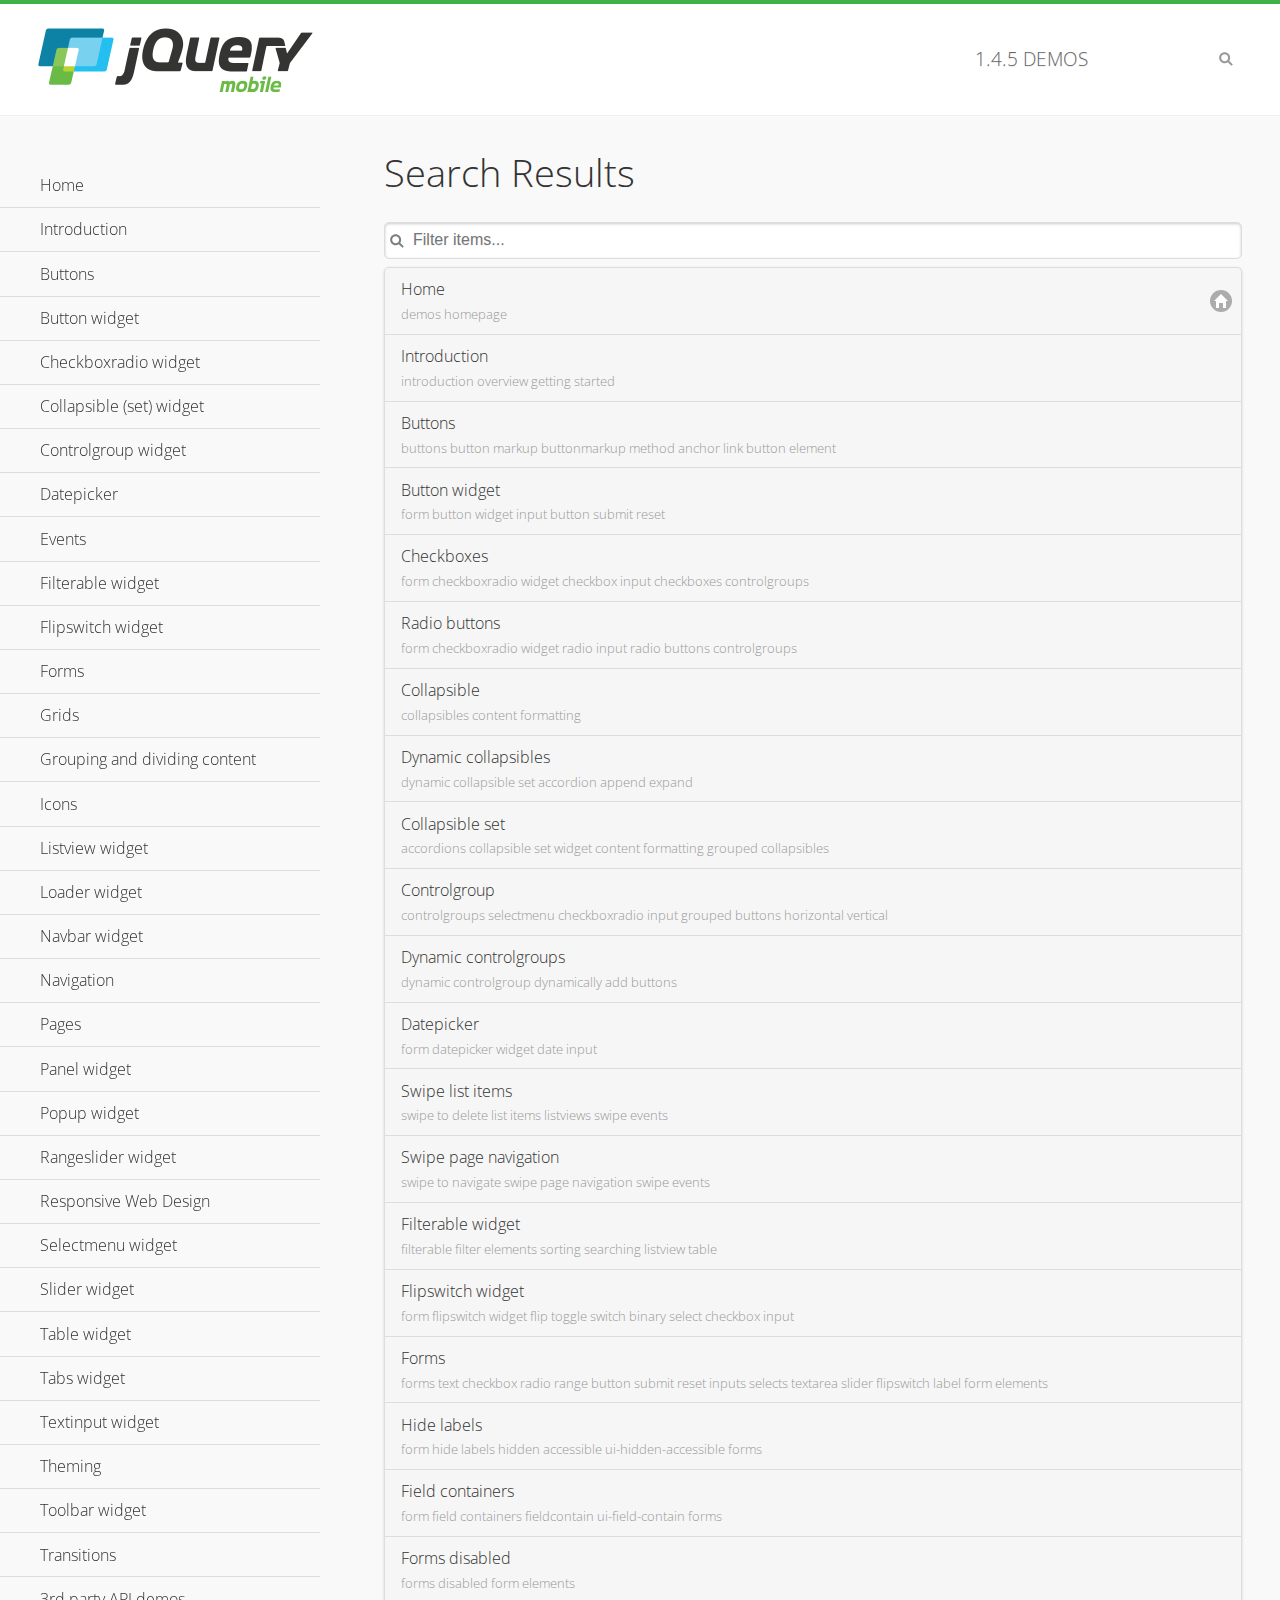
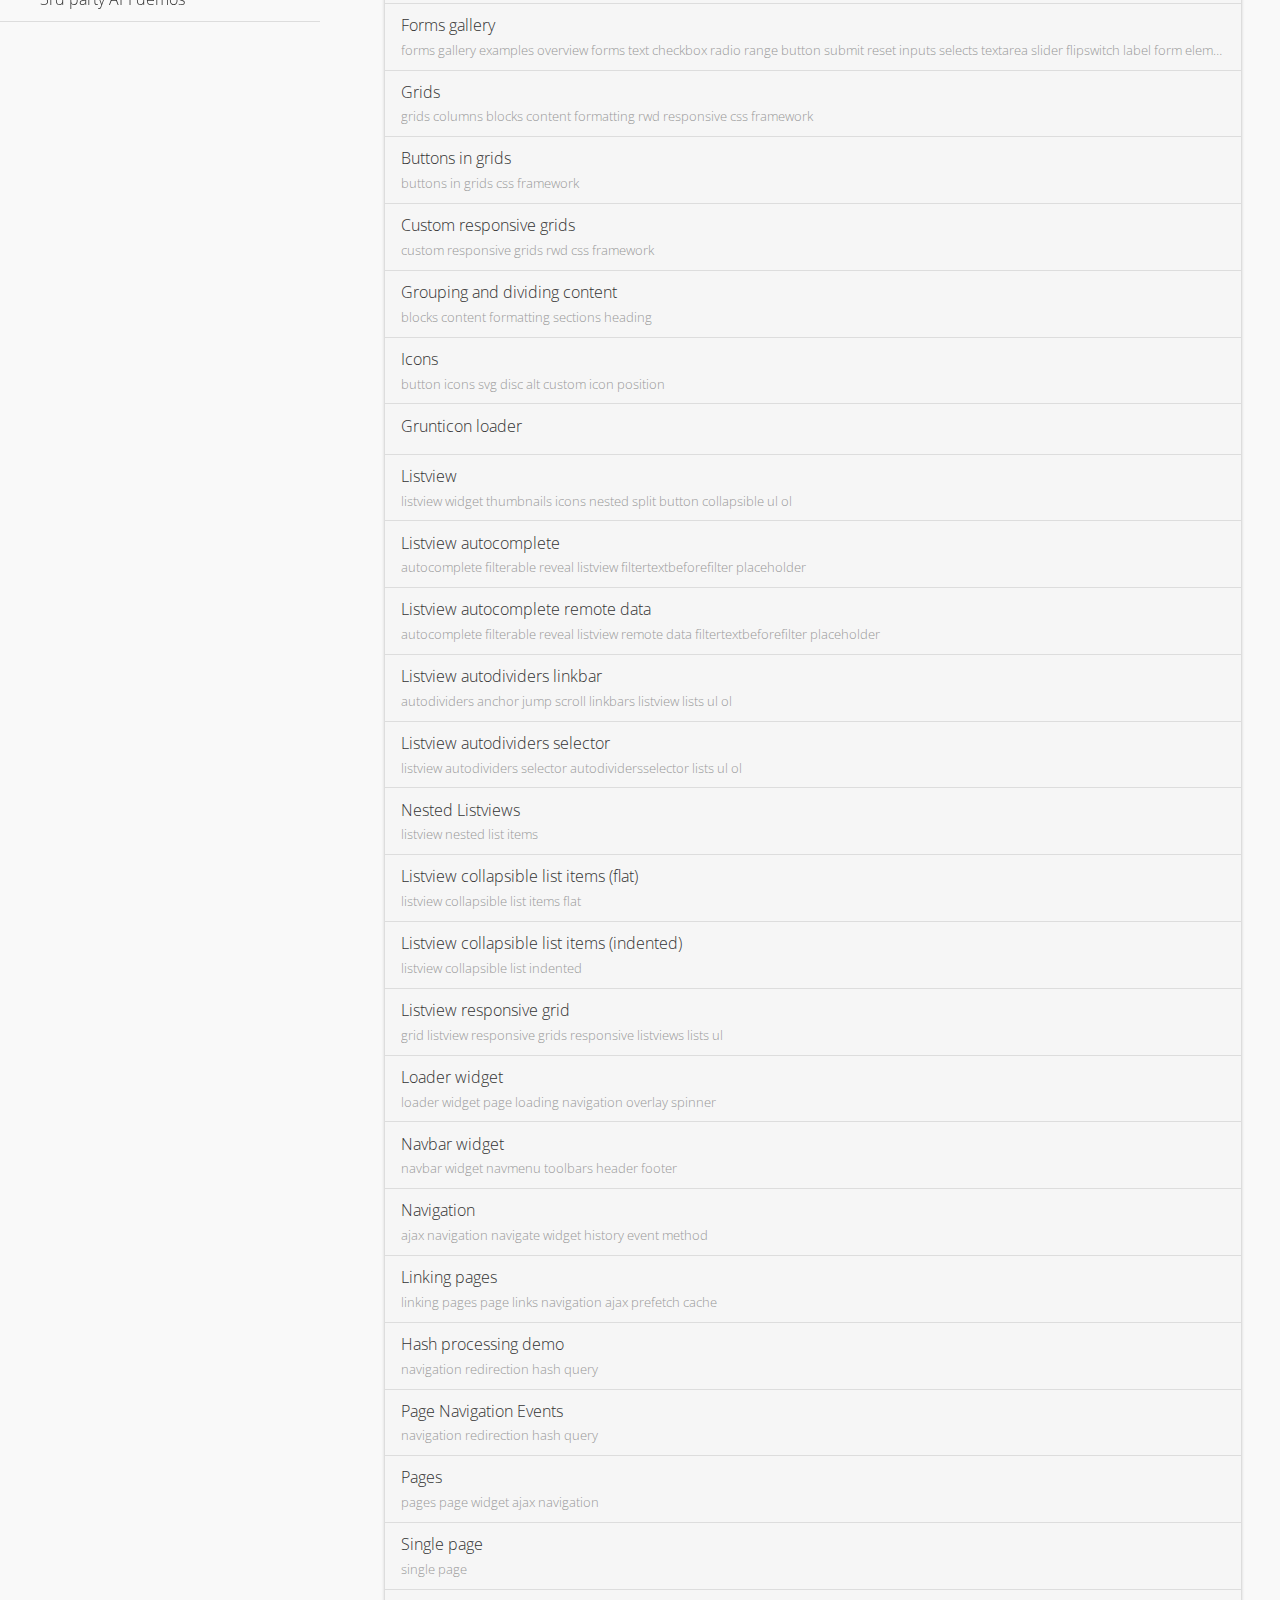
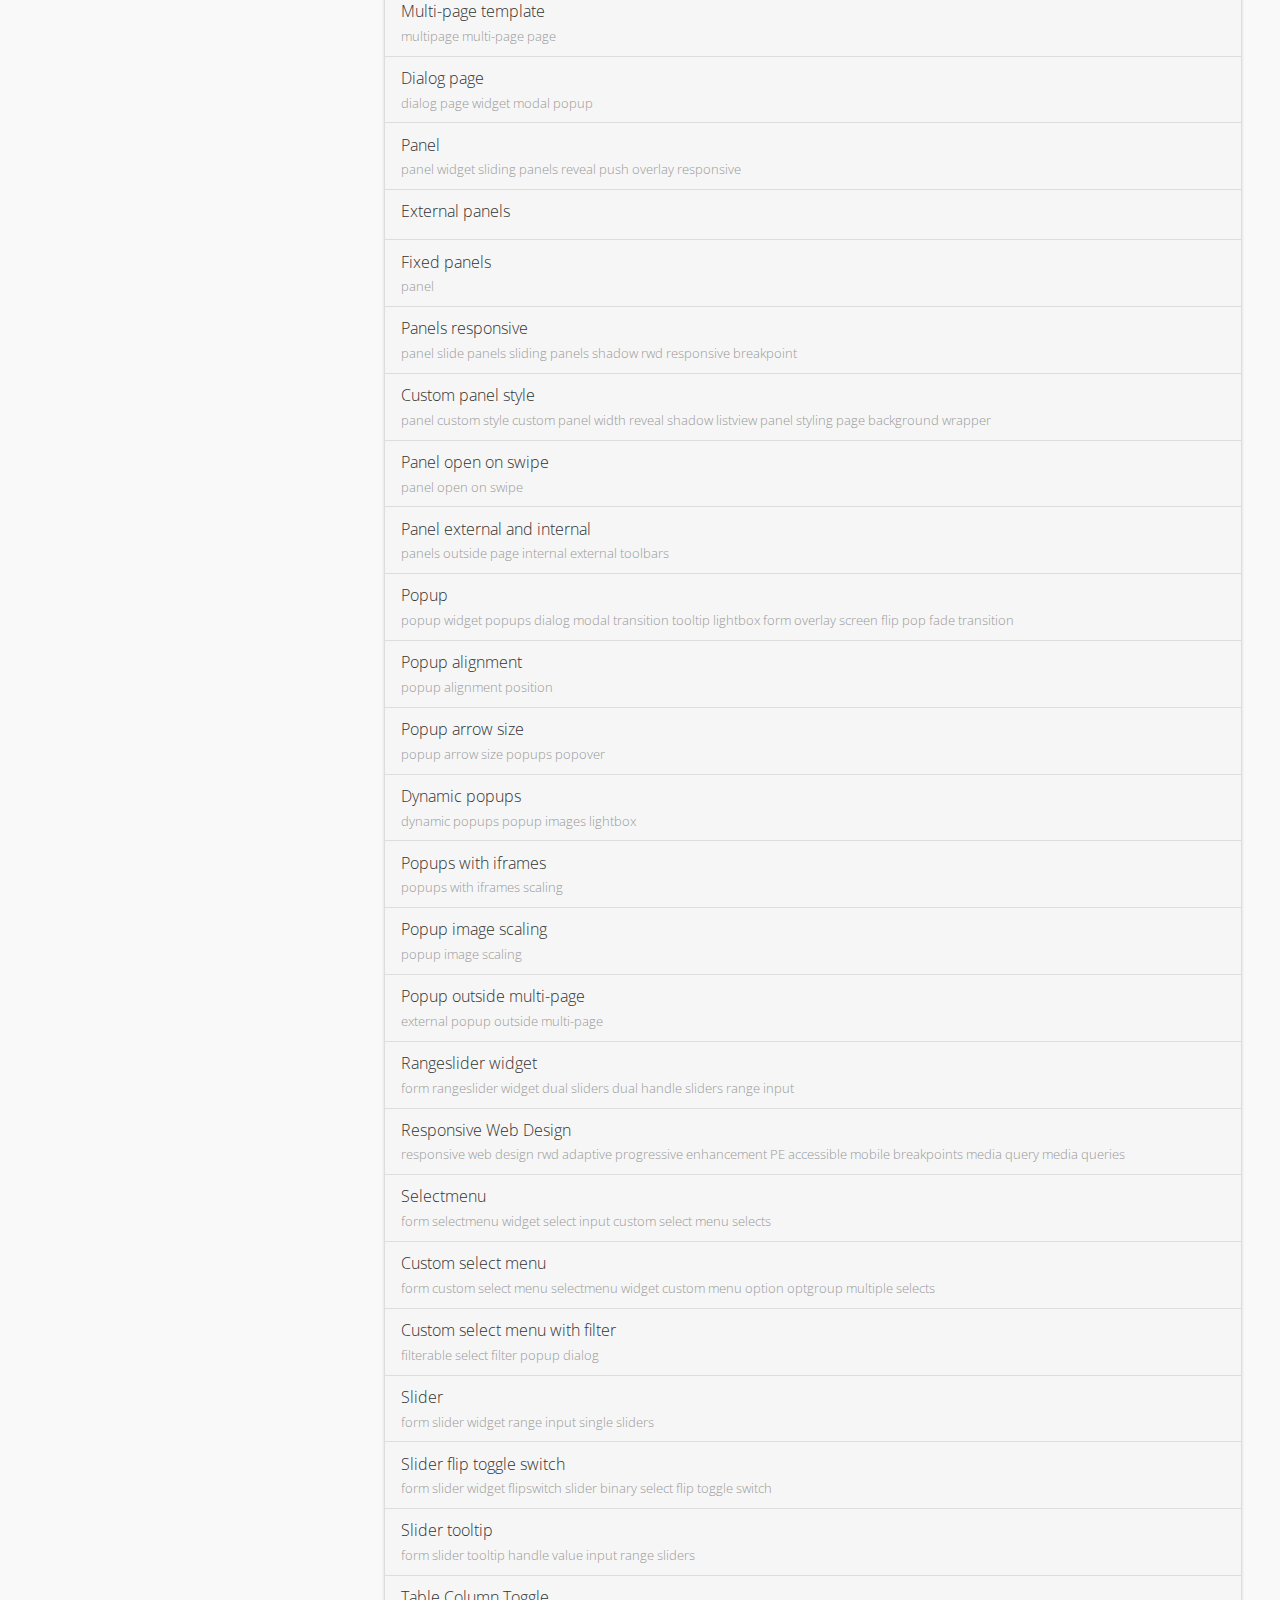
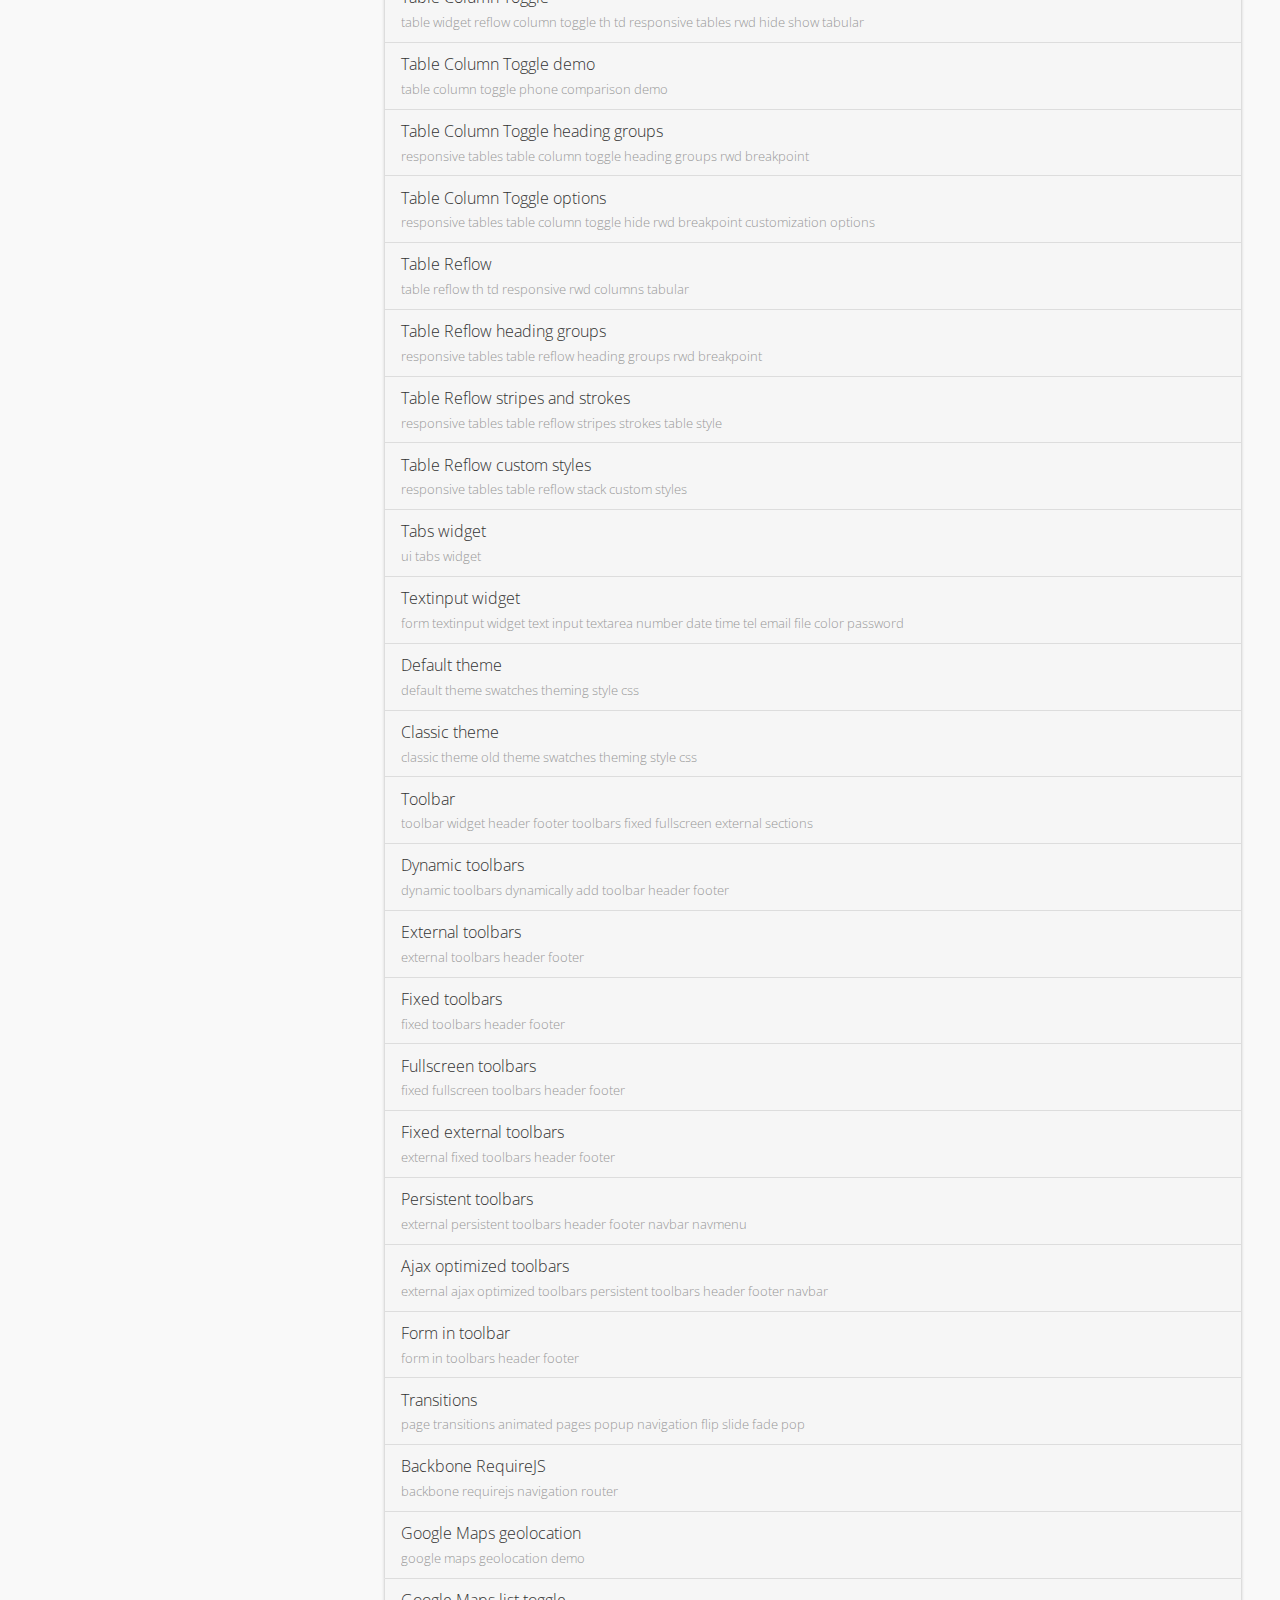
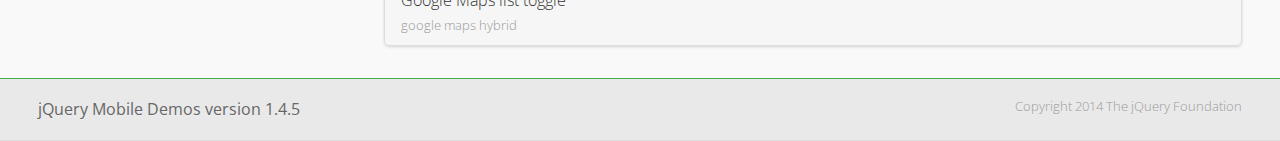
<file: Stuff/jquery/demos/_search/index.html>
<!DOCTYPE html>
<html>
<head>
	<meta charset="utf-8">
	<meta name="viewport" content="width=device-width, initial-scale=1">
	<title>jQuery Mobile Demos</title>
	<link rel="stylesheet" href="../css/themes/default/jquery.mobile-1.4.5.min.css">
	<link rel="stylesheet" href="../_assets/css/jqm-demos.css">
	<link rel="shortcut icon" href="../_assets/favicon.ico">
    <link rel="stylesheet" href="http://fonts.googleapis.com/css?family=Open+Sans:300,400,700">
	<script src="../js/jquery.js"></script>
	<script src="../_assets/js/index.js"></script>
	<script src="../js/jquery.mobile-1.4.5.min.js"></script>

</head>
<body>
<div data-role="page" class="jqm-demos jqm-demos-index jqm-demos-search-results">

	<div data-role="header" class="jqm-header">
		<h2><a href="../" title="jQuery Mobile Demos home"><img src="../_assets/img/jquery-logo.png" alt="jQuery Mobile"></a></h2>
		<p><span class="jqm-version"></span> Demos</p>
		<a href="#" class="jqm-navmenu-link ui-btn ui-btn-icon-notext ui-corner-all ui-icon-bars ui-nodisc-icon ui-alt-icon ui-btn-left">Menu</a>
		<a href="#" class="jqm-search-link ui-btn ui-btn-icon-notext ui-corner-all ui-icon-search ui-nodisc-icon ui-alt-icon ui-btn-right">Search</a>
	</div><!-- /header -->

	<div role="main" class="ui-content jqm-content">

		<h1>Search Results</h1>

        <div class="jqm-search-results-wrap">
	        <ul class="jqm-list jqm-search-results-list">
<li data-filtertext="demos homepage" data-icon="home"><a href=".././">Home</a></li>
<li data-filtertext="introduction overview getting started"><a href="../intro/" data-ajax="false">Introduction</a></li>
<li data-filtertext="buttons button markup buttonmarkup method anchor link button element"><a href="../button-markup/" data-ajax="false">Buttons</a></li>
<li data-filtertext="form button widget input button submit reset"><a href="../button/" data-ajax="false">Button widget</a></li>
<li data-role="collapsible" data-enhanced="true" data-collapsed-icon="carat-d" data-expanded-icon="carat-u" data-iconpos="right" data-inset="false" class="ui-collapsible ui-collapsible-themed-content ui-collapsible-collapsed">
	<h3 class="ui-collapsible-heading ui-collapsible-heading-collapsed">
		<a href="#" class="ui-collapsible-heading-toggle ui-btn ui-btn-icon-right ui-btn-inherit ui-icon-carat-d">
		    Checkboxradio widget<span class="ui-collapsible-heading-status"> click to expand contents</span>
		</a>
	</h3>
	<div class="ui-collapsible-content ui-body-inherit ui-collapsible-content-collapsed" aria-hidden="true">
		<ul>
			<li data-filtertext="form checkboxradio widget checkbox input checkboxes controlgroups"><a href="../checkboxradio-checkbox/" data-ajax="false">Checkboxes</a></li>
			<li data-filtertext="form checkboxradio widget radio input radio buttons controlgroups"><a href="../checkboxradio-radio/" data-ajax="false">Radio buttons</a></li>
		</ul>
	</div>
</li>
<li data-role="collapsible" data-enhanced="true" data-collapsed-icon="carat-d" data-expanded-icon="carat-u" data-iconpos="right" data-inset="false" class="ui-collapsible ui-collapsible-themed-content ui-collapsible-collapsed">
	<h3 class="ui-collapsible-heading ui-collapsible-heading-collapsed">
		<a href="#" class="ui-collapsible-heading-toggle ui-btn ui-btn-icon-right ui-btn-inherit ui-icon-carat-d">
			Collapsible (set) widget<span class="ui-collapsible-heading-status"> click to expand contents</span>
		</a>
	</h3>
	<div class="ui-collapsible-content ui-body-inherit ui-collapsible-content-collapsed" aria-hidden="true">
		<ul>
			<li data-filtertext="collapsibles content formatting"><a href="../collapsible/" data-ajax="false">Collapsible</a></li>
			<li data-filtertext="dynamic collapsible set accordion append expand"><a href="../collapsible-dynamic/" data-ajax="false">Dynamic collapsibles</a></li>
			<li data-filtertext="accordions collapsible set widget content formatting grouped collapsibles"><a href="../collapsibleset/" data-ajax="false">Collapsible set</a></li>
		</ul>
	</div>
</li>
<li data-role="collapsible" data-enhanced="true" data-collapsed-icon="carat-d" data-expanded-icon="carat-u" data-iconpos="right" data-inset="false" class="ui-collapsible ui-collapsible-themed-content ui-collapsible-collapsed">
	<h3 class="ui-collapsible-heading ui-collapsible-heading-collapsed">
		<a href="#" class="ui-collapsible-heading-toggle ui-btn ui-btn-icon-right ui-btn-inherit ui-icon-carat-d">
			Controlgroup widget<span class="ui-collapsible-heading-status"> click to expand contents</span>
		</a>
	</h3>
	<div class="ui-collapsible-content ui-body-inherit ui-collapsible-content-collapsed" aria-hidden="true">
		<ul>
			<li data-filtertext="controlgroups selectmenu checkboxradio input grouped buttons horizontal vertical"><a href="../controlgroup/" data-ajax="false">Controlgroup</a></li>
			<li data-filtertext="dynamic controlgroup dynamically add buttons"><a href="../controlgroup-dynamic/" data-ajax="false">Dynamic controlgroups</a></li>
		</ul>
	</div>
</li>
<li data-filtertext="form datepicker widget date input"><a href="../datepicker/" data-ajax="false">Datepicker</a></li>
<li data-role="collapsible" data-enhanced="true" data-collapsed-icon="carat-d" data-expanded-icon="carat-u" data-iconpos="right" data-inset="false" class="ui-collapsible ui-collapsible-themed-content ui-collapsible-collapsed">
	<h3 class="ui-collapsible-heading ui-collapsible-heading-collapsed">
		<a href="#" class="ui-collapsible-heading-toggle ui-btn ui-btn-icon-right ui-btn-inherit ui-icon-carat-d">
			Events<span class="ui-collapsible-heading-status"> click to expand contents</span>
		</a>
	</h3>
	<div class="ui-collapsible-content ui-body-inherit ui-collapsible-content-collapsed" aria-hidden="true">
		<ul>
			<li data-filtertext="swipe to delete list items listviews swipe events"><a href="../swipe-list/" data-ajax="false">Swipe list items</a></li>
			<li data-filtertext="swipe to navigate swipe page navigation swipe events"><a href="../swipe-page/" data-ajax="false">Swipe page navigation</a></li>
		</ul>
	</div>
</li>
<li data-filtertext="filterable filter elements sorting searching listview table"><a href="../filterable/" data-ajax="false">Filterable widget</a></li>
<li data-filtertext="form flipswitch widget flip toggle switch binary select checkbox input"><a href="../flipswitch/" data-ajax="false">Flipswitch widget</a></li>
<li data-role="collapsible" data-enhanced="true" data-collapsed-icon="carat-d" data-expanded-icon="carat-u" data-iconpos="right" data-inset="false" class="ui-collapsible ui-collapsible-themed-content ui-collapsible-collapsed">
	<h3 class="ui-collapsible-heading ui-collapsible-heading-collapsed">
		<a href="#" class="ui-collapsible-heading-toggle ui-btn ui-btn-icon-right ui-btn-inherit ui-icon-carat-d">
			Forms<span class="ui-collapsible-heading-status"> click to expand contents</span>
		</a>
	</h3>
	<div class="ui-collapsible-content ui-body-inherit ui-collapsible-content-collapsed" aria-hidden="true">
		<ul>
			<li data-filtertext="forms text checkbox radio range button submit reset inputs selects textarea slider flipswitch label form elements"><a href="../forms/" data-ajax="false">Forms</a></li>
			<li data-filtertext="form hide labels hidden accessible ui-hidden-accessible forms"><a href="../forms-label-hidden-accessible/" data-ajax="false">Hide labels</a></li>
			<li data-filtertext="form field containers fieldcontain ui-field-contain forms"><a href="../forms-field-contain/" data-ajax="false">Field containers</a></li>
			<li data-filtertext="forms disabled form elements"><a href="../forms-disabled/" data-ajax="false">Forms disabled</a></li>
			<li data-filtertext="forms gallery examples overview forms text checkbox radio range button submit reset inputs selects textarea slider flipswitch label form elements"><a href="../forms-gallery/" data-ajax="false">Forms gallery</a></li>
		</ul>
	</div>
</li>
<li data-role="collapsible" data-enhanced="true" data-collapsed-icon="carat-d" data-expanded-icon="carat-u" data-iconpos="right" data-inset="false" class="ui-collapsible ui-collapsible-themed-content ui-collapsible-collapsed">
	<h3 class="ui-collapsible-heading ui-collapsible-heading-collapsed">
		<a href="#" class="ui-collapsible-heading-toggle ui-btn ui-btn-icon-right ui-btn-inherit ui-icon-carat-d">
			Grids<span class="ui-collapsible-heading-status"> click to expand contents</span>
		</a>
	</h3>
	<div class="ui-collapsible-content ui-body-inherit ui-collapsible-content-collapsed" aria-hidden="true">
		<ul>
			<li data-filtertext="grids columns blocks content formatting rwd responsive css framework"><a href="../grids/" data-ajax="false">Grids</a></li>
			<li data-filtertext="buttons in grids css framework"><a href="../grids-buttons/" data-ajax="false">Buttons in grids</a></li>
			<li data-filtertext="custom responsive grids rwd css framework"><a href="../grids-custom-responsive/" data-ajax="false">Custom responsive grids</a></li>
		</ul>
	</div>
</li>
<li data-filtertext="blocks content formatting sections heading"><a href="../body-bar-classes/" data-ajax="false">Grouping and dividing content</a></li>
<li data-role="collapsible" data-enhanced="true" data-collapsed-icon="carat-d" data-expanded-icon="carat-u" data-iconpos="right" data-inset="false" class="ui-collapsible ui-collapsible-themed-content ui-collapsible-collapsed">
	<h3 class="ui-collapsible-heading ui-collapsible-heading-collapsed">
		<a href="#" class="ui-collapsible-heading-toggle ui-btn ui-btn-icon-right ui-btn-inherit ui-icon-carat-d">
			Icons<span class="ui-collapsible-heading-status"> click to expand contents</span>
		</a>
	</h3>
	<div class="ui-collapsible-content ui-body-inherit ui-collapsible-content-collapsed" aria-hidden="true">
		<ul>
			<li data-filtertext="button icons svg disc alt custom icon position"><a href="../icons/" data-ajax="false">Icons</a></li>
			<li data-filtertext=""><a href="../icons-grunticon/" data-ajax="false">Grunticon loader</a></li>
		</ul>
	</div>
</li>
<li data-role="collapsible" data-enhanced="true" data-collapsed-icon="carat-d" data-expanded-icon="carat-u" data-iconpos="right" data-inset="false" class="ui-collapsible ui-collapsible-themed-content ui-collapsible-collapsed">
	<h3 class="ui-collapsible-heading ui-collapsible-heading-collapsed">
		<a href="#" class="ui-collapsible-heading-toggle ui-btn ui-btn-icon-right ui-btn-inherit ui-icon-carat-d">
			Listview widget<span class="ui-collapsible-heading-status"> click to expand contents</span>
		</a>
	</h3>
	<div class="ui-collapsible-content ui-body-inherit ui-collapsible-content-collapsed" aria-hidden="true">
		<ul>
			<li data-filtertext="listview widget thumbnails icons nested split button collapsible ul ol"><a href="../listview/" data-ajax="false">Listview</a></li>
			<li data-filtertext="autocomplete filterable reveal listview filtertextbeforefilter placeholder"><a href="../listview-autocomplete/" data-ajax="false">Listview autocomplete</a></li>
			<li data-filtertext="autocomplete filterable reveal listview remote data filtertextbeforefilter placeholder"><a href="../listview-autocomplete-remote/" data-ajax="false">Listview autocomplete remote data</a></li>
			<li data-filtertext="autodividers anchor jump scroll linkbars listview lists ul ol"><a href="../listview-autodividers-linkbar/" data-ajax="false">Listview autodividers linkbar</a></li>
			<li data-filtertext="listview autodividers selector autodividersselector lists ul ol"><a href="../listview-autodividers-selector/" data-ajax="false">Listview autodividers selector</a></li>
			<li data-filtertext="listview nested list items"><a href="../listview-nested-lists/" data-ajax="false">Nested Listviews</a></li>
			<li data-filtertext="listview collapsible list items flat"><a href="../listview-collapsible-item-flat/" data-ajax="false">Listview collapsible list items (flat)</a></li>
			<li data-filtertext="listview collapsible list indented"><a href="../listview-collapsible-item-indented/" data-ajax="false">Listview collapsible list items (indented)</a></li>
			<li data-filtertext="grid listview responsive grids responsive listviews lists ul"><a href="../listview-grid/" data-ajax="false">Listview responsive grid</a></li>
		</ul>
	</div>
</li>
<li data-filtertext="loader widget page loading navigation overlay spinner"><a href="../loader/" data-ajax="false">Loader widget</a></li>
<li data-filtertext="navbar widget navmenu toolbars header footer"><a href="../navbar/" data-ajax="false">Navbar widget</a></li>
<li data-role="collapsible" data-enhanced="true" data-collapsed-icon="carat-d" data-expanded-icon="carat-u" data-iconpos="right" data-inset="false" class="ui-collapsible ui-collapsible-themed-content ui-collapsible-collapsed">
	<h3 class="ui-collapsible-heading ui-collapsible-heading-collapsed">
		<a href="#" class="ui-collapsible-heading-toggle ui-btn ui-btn-icon-right ui-btn-inherit ui-icon-carat-d">
			Navigation<span class="ui-collapsible-heading-status"> click to expand contents</span>
		</a>
	</h3>
	<div class="ui-collapsible-content ui-body-inherit ui-collapsible-content-collapsed" aria-hidden="true">
		<ul>
			<li data-filtertext="ajax navigation navigate widget history event method"><a href="../navigation/" data-ajax="false">Navigation</a></li>
			<li data-filtertext="linking pages page links navigation ajax prefetch cache"><a href="../navigation-linking-pages/" data-ajax="false">Linking pages</a></li>
			<!-- <li data-filtertext="php redirect server redirection server-side navigation"><a href="../navigation-php-redirect/" data-ajax="false">PHP redirect demo</a></li>-->
			<li data-filtertext="navigation redirection hash query"><a href="../navigation-hash-processing/" data-ajax="false">Hash processing demo</a></li>
			<li data-filtertext="navigation redirection hash query"><a href="../page-events/" data-ajax="false">Page Navigation Events</a></li>
		</ul>
	</div>
</li>
<li data-role="collapsible" data-enhanced="true" data-collapsed-icon="carat-d" data-expanded-icon="carat-u" data-iconpos="right" data-inset="false" class="ui-collapsible ui-collapsible-themed-content ui-collapsible-collapsed">
	<h3 class="ui-collapsible-heading ui-collapsible-heading-collapsed">
		<a href="#" class="ui-collapsible-heading-toggle ui-btn ui-btn-icon-right ui-btn-inherit ui-icon-carat-d">
			Pages<span class="ui-collapsible-heading-status"> click to expand contents</span>
		</a>
	</h3>
	<div class="ui-collapsible-content ui-body-inherit ui-collapsible-content-collapsed" aria-hidden="true">
		<ul>
			<li data-filtertext="pages page widget ajax navigation"><a href="../pages/" data-ajax="false">Pages</a></li>
			<li data-filtertext="single page"><a href="../pages-single-page/" data-ajax="false">Single page</a></li>
			<li data-filtertext="multipage multi-page page"><a href="../pages-multi-page/" data-ajax="false">Multi-page template</a></li>
			<li data-filtertext="dialog page widget modal popup"><a href="../pages-dialog/" data-ajax="false">Dialog page</a></li>
		</ul>
	</div>
</li>
<li data-role="collapsible" data-enhanced="true" data-collapsed-icon="carat-d" data-expanded-icon="carat-u" data-iconpos="right" data-inset="false" class="ui-collapsible ui-collapsible-themed-content ui-collapsible-collapsed">
	<h3 class="ui-collapsible-heading ui-collapsible-heading-collapsed">
		<a href="#" class="ui-collapsible-heading-toggle ui-btn ui-btn-icon-right ui-btn-inherit ui-icon-carat-d">
			Panel widget<span class="ui-collapsible-heading-status"> click to expand contents</span>
		</a>
	</h3>
	<div class="ui-collapsible-content ui-body-inherit ui-collapsible-content-collapsed" aria-hidden="true">
		<ul>
			<li data-filtertext="panel widget sliding panels reveal push overlay responsive"><a href="../panel/" data-ajax="false">Panel</a></li>
			<li data-filtertext=""><a href="../panel-external/" data-ajax="false">External panels</a></li>
			<li data-filtertext="panel "><a href="../panel-fixed/" data-ajax="false">Fixed panels</a></li>
			<li data-filtertext="panel slide panels sliding panels shadow rwd responsive breakpoint"><a href="../panel-responsive/" data-ajax="false">Panels responsive</a></li>
			<li data-filtertext="panel custom style custom panel width reveal shadow listview panel styling page background wrapper"><a href="../panel-styling/" data-ajax="false">Custom panel style</a></li>
			<li data-filtertext="panel open on swipe"><a href="../panel-swipe-open/" data-ajax="false">Panel open on swipe</a></li>
			<li data-filtertext="panels outside page internal external toolbars"><a href="../panel-external-internal/" data-ajax="false">Panel external and internal</a></li>
		</ul>
	</div>
</li>
<li data-role="collapsible" data-enhanced="true" data-collapsed-icon="carat-d" data-expanded-icon="carat-u" data-iconpos="right" data-inset="false" class="ui-collapsible ui-collapsible-themed-content ui-collapsible-collapsed">
	<h3 class="ui-collapsible-heading ui-collapsible-heading-collapsed">
		<a href="#" class="ui-collapsible-heading-toggle ui-btn ui-btn-icon-right ui-btn-inherit ui-icon-carat-d">
			Popup widget<span class="ui-collapsible-heading-status"> click to expand contents</span>
		</a>
	</h3>
	<div class="ui-collapsible-content ui-body-inherit ui-collapsible-content-collapsed" aria-hidden="true">
		<ul>
			<li data-filtertext="popup widget popups dialog modal transition tooltip lightbox form overlay screen flip pop fade transition"><a href="../popup/" data-ajax="false">Popup</a></li>
			<li data-filtertext="popup alignment position"><a href="../popup-alignment/" data-ajax="false">Popup alignment</a></li>
			<li data-filtertext="popup arrow size popups popover"><a href="../popup-arrow-size/" data-ajax="false">Popup arrow size</a></li>
			<li data-filtertext="dynamic popups popup images lightbox"><a href="../popup-dynamic/" data-ajax="false">Dynamic popups</a></li>
			<li data-filtertext="popups with iframes scaling"><a href="../popup-iframe/" data-ajax="false">Popups with iframes</a></li>
			<li data-filtertext="popup image scaling"><a href="../popup-image-scaling/" data-ajax="false">Popup image scaling</a></li>
			<li data-filtertext="external popup outside multi-page"><a href="../popup-outside-multipage/" data-ajax="false">Popup outside multi-page</a></li>
		</ul>
	</div>
</li>
<li data-filtertext="form rangeslider widget dual sliders dual handle sliders range input"><a href="../rangeslider/" data-ajax="false">Rangeslider widget</a></li>
<li data-filtertext="responsive web design rwd adaptive progressive enhancement PE accessible mobile breakpoints media query media queries"><a href="../rwd/" data-ajax="false">Responsive Web Design</a></li>
<li data-role="collapsible" data-enhanced="true" data-collapsed-icon="carat-d" data-expanded-icon="carat-u" data-iconpos="right" data-inset="false" class="ui-collapsible ui-collapsible-themed-content ui-collapsible-collapsed">
	<h3 class="ui-collapsible-heading ui-collapsible-heading-collapsed">
		<a href="#" class="ui-collapsible-heading-toggle ui-btn ui-btn-icon-right ui-btn-inherit ui-icon-carat-d">
			Selectmenu widget<span class="ui-collapsible-heading-status"> click to expand contents</span>
		</a>
	</h3>
	<div class="ui-collapsible-content ui-body-inherit ui-collapsible-content-collapsed" aria-hidden="true">
		<ul>
			<li data-filtertext="form selectmenu widget select input custom select menu selects"><a href="../selectmenu/" data-ajax="false">Selectmenu</a></li>
			<li data-filtertext="form custom select menu selectmenu widget custom menu option optgroup multiple selects"><a href="../selectmenu-custom/" data-ajax="false">Custom select menu</a></li>
			<li data-filtertext="filterable select filter popup dialog"><a href="../selectmenu-custom-filter/" data-ajax="false">Custom select menu with filter</a></li>
		</ul>
	</div>
</li>
<li data-role="collapsible" data-enhanced="true" data-collapsed-icon="carat-d" data-expanded-icon="carat-u" data-iconpos="right" data-inset="false" class="ui-collapsible ui-collapsible-themed-content ui-collapsible-collapsed">
	<h3 class="ui-collapsible-heading ui-collapsible-heading-collapsed">
		<a href="#" class="ui-collapsible-heading-toggle ui-btn ui-btn-icon-right ui-btn-inherit ui-icon-carat-d">
			Slider widget<span class="ui-collapsible-heading-status"> click to expand contents</span>
		</a>
	</h3>
	<div class="ui-collapsible-content ui-body-inherit ui-collapsible-content-collapsed" aria-hidden="true">
		<ul>
			<li data-filtertext="form slider widget range input single sliders"><a href="../slider/" data-ajax="false">Slider</a></li>
			<li data-filtertext="form slider widget flipswitch slider binary select flip toggle switch"><a href="../slider-flipswitch/" data-ajax="false">Slider flip toggle switch</a></li>
			<li data-filtertext="form slider tooltip handle value input range sliders"><a href="../slider-tooltip/" data-ajax="false">Slider tooltip</a></li>
		</ul>
	</div>
</li>
<li data-role="collapsible" data-enhanced="true" data-collapsed-icon="carat-d" data-expanded-icon="carat-u" data-iconpos="right" data-inset="false" class="ui-collapsible ui-collapsible-themed-content ui-collapsible-collapsed">
	<h3 class="ui-collapsible-heading ui-collapsible-heading-collapsed">
		<a href="#" class="ui-collapsible-heading-toggle ui-btn ui-btn-icon-right ui-btn-inherit ui-icon-carat-d">
			Table widget<span class="ui-collapsible-heading-status"> click to expand contents</span>
		</a>
	</h3>
	<div class="ui-collapsible-content ui-body-inherit ui-collapsible-content-collapsed" aria-hidden="true">
		<ul>
			<li data-filtertext="table widget reflow column toggle th td responsive tables rwd hide show tabular"><a href="../table-column-toggle/" data-ajax="false">Table Column Toggle</a></li>
			<li data-filtertext="table column toggle phone comparison demo"><a href="../table-column-toggle-example/" data-ajax="false">Table Column Toggle demo</a></li>
			<li data-filtertext="responsive tables table column toggle heading groups rwd breakpoint"><a href="../table-column-toggle-heading-groups/" data-ajax="false">Table Column Toggle heading groups</a></li>
			<li data-filtertext="responsive tables table column toggle hide rwd breakpoint customization options"><a href="../table-column-toggle-options/" data-ajax="false">Table Column Toggle options</a></li>
			<li data-filtertext="table reflow th td responsive rwd columns tabular"><a href="../table-reflow/" data-ajax="false">Table Reflow</a></li>
			<li data-filtertext="responsive tables table reflow heading groups rwd breakpoint"><a href="../table-reflow-heading-groups/" data-ajax="false">Table Reflow heading groups</a></li>
			<li data-filtertext="responsive tables table reflow stripes strokes table style"><a href="../table-reflow-stripes-strokes/" data-ajax="false">Table Reflow stripes and strokes</a></li>
			<li data-filtertext="responsive tables table reflow stack custom styles"><a href="../table-reflow-styling/" data-ajax="false">Table Reflow custom styles</a></li>
		</ul>
	</div>
</li>
<li data-filtertext="ui tabs widget"><a href="../tabs/" data-ajax="false">Tabs widget</a></li>
<li data-filtertext="form textinput widget text input textarea number date time tel email file color password"><a href="../textinput/" data-ajax="false">Textinput widget</a></li>
<li data-role="collapsible" data-enhanced="true" data-collapsed-icon="carat-d" data-expanded-icon="carat-u" data-iconpos="right" data-inset="false" class="ui-collapsible ui-collapsible-themed-content ui-collapsible-collapsed">
	<h3 class="ui-collapsible-heading ui-collapsible-heading-collapsed">
		<a href="#" class="ui-collapsible-heading-toggle ui-btn ui-btn-icon-right ui-btn-inherit ui-icon-carat-d">
			Theming<span class="ui-collapsible-heading-status"> click to expand contents</span>
		</a>
	</h3>
	<div class="ui-collapsible-content ui-body-inherit ui-collapsible-content-collapsed" aria-hidden="true">
		<ul>
			<li data-filtertext="default theme swatches theming style css"><a href="../theme-default/" data-ajax="false">Default theme</a></li>
			<li data-filtertext="classic theme old theme swatches theming style css"><a href="../theme-classic/" data-ajax="false">Classic theme</a></li>
		</ul>
	</div>
</li>
<li data-role="collapsible" data-enhanced="true" data-collapsed-icon="carat-d" data-expanded-icon="carat-u" data-iconpos="right" data-inset="false" class="ui-collapsible ui-collapsible-themed-content ui-collapsible-collapsed">
	<h3 class="ui-collapsible-heading ui-collapsible-heading-collapsed">
		<a href="#" class="ui-collapsible-heading-toggle ui-btn ui-btn-icon-right ui-btn-inherit ui-icon-carat-d">
			Toolbar widget<span class="ui-collapsible-heading-status"> click to expand contents</span>
		</a>
	</h3>
	<div class="ui-collapsible-content ui-body-inherit ui-collapsible-content-collapsed" aria-hidden="true">
		<ul>
			<li data-filtertext="toolbar widget header footer toolbars fixed fullscreen external sections"><a href="../toolbar/" data-ajax="false">Toolbar</a></li>
			<li data-filtertext="dynamic toolbars dynamically add toolbar header footer"><a href="../toolbar-dynamic/" data-ajax="false">Dynamic toolbars</a></li>
			<li data-filtertext="external toolbars header footer"><a href="../toolbar-external/" data-ajax="false">External toolbars</a></li>
			<li data-filtertext="fixed toolbars header footer"><a href="../toolbar-fixed/" data-ajax="false">Fixed toolbars</a></li>
			<li data-filtertext="fixed fullscreen toolbars header footer"><a href="../toolbar-fixed-fullscreen/" data-ajax="false">Fullscreen toolbars</a></li>
			<li data-filtertext="external fixed toolbars header footer"><a href="../toolbar-fixed-external/" data-ajax="false">Fixed external toolbars</a></li>
			<li data-filtertext="external persistent toolbars header footer navbar navmenu"><a href="../toolbar-fixed-persistent/" data-ajax="false">Persistent toolbars</a></li>
			<li data-filtertext="external ajax optimized toolbars persistent toolbars header footer navbar"><a href="../toolbar-fixed-persistent-optimized/" data-ajax="false">Ajax optimized toolbars</a></li>
			<li data-filtertext="form in toolbars header footer"><a href="../toolbar-fixed-forms/" data-ajax="false">Form in toolbar</a></li>
		</ul>
	</div>
</li>
<li data-filtertext="page transitions animated pages popup navigation flip slide fade pop"><a href="../transitions/" data-ajax="false">Transitions</a></li>
<li data-role="collapsible" data-enhanced="true" data-collapsed-icon="carat-d" data-expanded-icon="carat-u" data-iconpos="right" data-inset="false" class="ui-collapsible ui-collapsible-themed-content ui-collapsible-collapsed">
	<h3 class="ui-collapsible-heading ui-collapsible-heading-collapsed">
		<a href="#" class="ui-collapsible-heading-toggle ui-btn ui-btn-icon-right ui-btn-inherit ui-icon-carat-d">
			3rd party API demos<span class="ui-collapsible-heading-status"> click to expand contents</span>
		</a>
	</h3>
	<div class="ui-collapsible-content ui-body-inherit ui-collapsible-content-collapsed" aria-hidden="true">
		<ul>
			<li data-filtertext="backbone requirejs navigation router"><a href="../backbone-requirejs/" data-ajax="false">Backbone RequireJS</a></li>
			<li data-filtertext="google maps geolocation demo"><a href="../map-geolocation/" data-ajax="false">Google Maps geolocation</a></li>
			<li data-filtertext="google maps hybrid"><a href="../map-list-toggle/" data-ajax="false">Google Maps list toggle</a></li>
		</ul>
	</div>
</li>



	        </ul>
	    </div>

	</div><!-- /content -->
	    <div data-role="panel" class="jqm-navmenu-panel" data-position="left" data-display="overlay" data-theme="a">
	    	<ul class="jqm-list ui-alt-icon ui-nodisc-icon">
<li data-filtertext="demos homepage" data-icon="home"><a href=".././">Home</a></li>
<li data-filtertext="introduction overview getting started"><a href="../intro/" data-ajax="false">Introduction</a></li>
<li data-filtertext="buttons button markup buttonmarkup method anchor link button element"><a href="../button-markup/" data-ajax="false">Buttons</a></li>
<li data-filtertext="form button widget input button submit reset"><a href="../button/" data-ajax="false">Button widget</a></li>
<li data-role="collapsible" data-enhanced="true" data-collapsed-icon="carat-d" data-expanded-icon="carat-u" data-iconpos="right" data-inset="false" class="ui-collapsible ui-collapsible-themed-content ui-collapsible-collapsed">
	<h3 class="ui-collapsible-heading ui-collapsible-heading-collapsed">
		<a href="#" class="ui-collapsible-heading-toggle ui-btn ui-btn-icon-right ui-btn-inherit ui-icon-carat-d">
		    Checkboxradio widget<span class="ui-collapsible-heading-status"> click to expand contents</span>
		</a>
	</h3>
	<div class="ui-collapsible-content ui-body-inherit ui-collapsible-content-collapsed" aria-hidden="true">
		<ul>
			<li data-filtertext="form checkboxradio widget checkbox input checkboxes controlgroups"><a href="../checkboxradio-checkbox/" data-ajax="false">Checkboxes</a></li>
			<li data-filtertext="form checkboxradio widget radio input radio buttons controlgroups"><a href="../checkboxradio-radio/" data-ajax="false">Radio buttons</a></li>
		</ul>
	</div>
</li>
<li data-role="collapsible" data-enhanced="true" data-collapsed-icon="carat-d" data-expanded-icon="carat-u" data-iconpos="right" data-inset="false" class="ui-collapsible ui-collapsible-themed-content ui-collapsible-collapsed">
	<h3 class="ui-collapsible-heading ui-collapsible-heading-collapsed">
		<a href="#" class="ui-collapsible-heading-toggle ui-btn ui-btn-icon-right ui-btn-inherit ui-icon-carat-d">
			Collapsible (set) widget<span class="ui-collapsible-heading-status"> click to expand contents</span>
		</a>
	</h3>
	<div class="ui-collapsible-content ui-body-inherit ui-collapsible-content-collapsed" aria-hidden="true">
		<ul>
			<li data-filtertext="collapsibles content formatting"><a href="../collapsible/" data-ajax="false">Collapsible</a></li>
			<li data-filtertext="dynamic collapsible set accordion append expand"><a href="../collapsible-dynamic/" data-ajax="false">Dynamic collapsibles</a></li>
			<li data-filtertext="accordions collapsible set widget content formatting grouped collapsibles"><a href="../collapsibleset/" data-ajax="false">Collapsible set</a></li>
		</ul>
	</div>
</li>
<li data-role="collapsible" data-enhanced="true" data-collapsed-icon="carat-d" data-expanded-icon="carat-u" data-iconpos="right" data-inset="false" class="ui-collapsible ui-collapsible-themed-content ui-collapsible-collapsed">
	<h3 class="ui-collapsible-heading ui-collapsible-heading-collapsed">
		<a href="#" class="ui-collapsible-heading-toggle ui-btn ui-btn-icon-right ui-btn-inherit ui-icon-carat-d">
			Controlgroup widget<span class="ui-collapsible-heading-status"> click to expand contents</span>
		</a>
	</h3>
	<div class="ui-collapsible-content ui-body-inherit ui-collapsible-content-collapsed" aria-hidden="true">
		<ul>
			<li data-filtertext="controlgroups selectmenu checkboxradio input grouped buttons horizontal vertical"><a href="../controlgroup/" data-ajax="false">Controlgroup</a></li>
			<li data-filtertext="dynamic controlgroup dynamically add buttons"><a href="../controlgroup-dynamic/" data-ajax="false">Dynamic controlgroups</a></li>
		</ul>
	</div>
</li>
<li data-filtertext="form datepicker widget date input"><a href="../datepicker/" data-ajax="false">Datepicker</a></li>
<li data-role="collapsible" data-enhanced="true" data-collapsed-icon="carat-d" data-expanded-icon="carat-u" data-iconpos="right" data-inset="false" class="ui-collapsible ui-collapsible-themed-content ui-collapsible-collapsed">
	<h3 class="ui-collapsible-heading ui-collapsible-heading-collapsed">
		<a href="#" class="ui-collapsible-heading-toggle ui-btn ui-btn-icon-right ui-btn-inherit ui-icon-carat-d">
			Events<span class="ui-collapsible-heading-status"> click to expand contents</span>
		</a>
	</h3>
	<div class="ui-collapsible-content ui-body-inherit ui-collapsible-content-collapsed" aria-hidden="true">
		<ul>
			<li data-filtertext="swipe to delete list items listviews swipe events"><a href="../swipe-list/" data-ajax="false">Swipe list items</a></li>
			<li data-filtertext="swipe to navigate swipe page navigation swipe events"><a href="../swipe-page/" data-ajax="false">Swipe page navigation</a></li>
		</ul>
	</div>
</li>
<li data-filtertext="filterable filter elements sorting searching listview table"><a href="../filterable/" data-ajax="false">Filterable widget</a></li>
<li data-filtertext="form flipswitch widget flip toggle switch binary select checkbox input"><a href="../flipswitch/" data-ajax="false">Flipswitch widget</a></li>
<li data-role="collapsible" data-enhanced="true" data-collapsed-icon="carat-d" data-expanded-icon="carat-u" data-iconpos="right" data-inset="false" class="ui-collapsible ui-collapsible-themed-content ui-collapsible-collapsed">
	<h3 class="ui-collapsible-heading ui-collapsible-heading-collapsed">
		<a href="#" class="ui-collapsible-heading-toggle ui-btn ui-btn-icon-right ui-btn-inherit ui-icon-carat-d">
			Forms<span class="ui-collapsible-heading-status"> click to expand contents</span>
		</a>
	</h3>
	<div class="ui-collapsible-content ui-body-inherit ui-collapsible-content-collapsed" aria-hidden="true">
		<ul>
			<li data-filtertext="forms text checkbox radio range button submit reset inputs selects textarea slider flipswitch label form elements"><a href="../forms/" data-ajax="false">Forms</a></li>
			<li data-filtertext="form hide labels hidden accessible ui-hidden-accessible forms"><a href="../forms-label-hidden-accessible/" data-ajax="false">Hide labels</a></li>
			<li data-filtertext="form field containers fieldcontain ui-field-contain forms"><a href="../forms-field-contain/" data-ajax="false">Field containers</a></li>
			<li data-filtertext="forms disabled form elements"><a href="../forms-disabled/" data-ajax="false">Forms disabled</a></li>
			<li data-filtertext="forms gallery examples overview forms text checkbox radio range button submit reset inputs selects textarea slider flipswitch label form elements"><a href="../forms-gallery/" data-ajax="false">Forms gallery</a></li>
		</ul>
	</div>
</li>
<li data-role="collapsible" data-enhanced="true" data-collapsed-icon="carat-d" data-expanded-icon="carat-u" data-iconpos="right" data-inset="false" class="ui-collapsible ui-collapsible-themed-content ui-collapsible-collapsed">
	<h3 class="ui-collapsible-heading ui-collapsible-heading-collapsed">
		<a href="#" class="ui-collapsible-heading-toggle ui-btn ui-btn-icon-right ui-btn-inherit ui-icon-carat-d">
			Grids<span class="ui-collapsible-heading-status"> click to expand contents</span>
		</a>
	</h3>
	<div class="ui-collapsible-content ui-body-inherit ui-collapsible-content-collapsed" aria-hidden="true">
		<ul>
			<li data-filtertext="grids columns blocks content formatting rwd responsive css framework"><a href="../grids/" data-ajax="false">Grids</a></li>
			<li data-filtertext="buttons in grids css framework"><a href="../grids-buttons/" data-ajax="false">Buttons in grids</a></li>
			<li data-filtertext="custom responsive grids rwd css framework"><a href="../grids-custom-responsive/" data-ajax="false">Custom responsive grids</a></li>
		</ul>
	</div>
</li>
<li data-filtertext="blocks content formatting sections heading"><a href="../body-bar-classes/" data-ajax="false">Grouping and dividing content</a></li>
<li data-role="collapsible" data-enhanced="true" data-collapsed-icon="carat-d" data-expanded-icon="carat-u" data-iconpos="right" data-inset="false" class="ui-collapsible ui-collapsible-themed-content ui-collapsible-collapsed">
	<h3 class="ui-collapsible-heading ui-collapsible-heading-collapsed">
		<a href="#" class="ui-collapsible-heading-toggle ui-btn ui-btn-icon-right ui-btn-inherit ui-icon-carat-d">
			Icons<span class="ui-collapsible-heading-status"> click to expand contents</span>
		</a>
	</h3>
	<div class="ui-collapsible-content ui-body-inherit ui-collapsible-content-collapsed" aria-hidden="true">
		<ul>
			<li data-filtertext="button icons svg disc alt custom icon position"><a href="../icons/" data-ajax="false">Icons</a></li>
			<li data-filtertext=""><a href="../icons-grunticon/" data-ajax="false">Grunticon loader</a></li>
		</ul>
	</div>
</li>
<li data-role="collapsible" data-enhanced="true" data-collapsed-icon="carat-d" data-expanded-icon="carat-u" data-iconpos="right" data-inset="false" class="ui-collapsible ui-collapsible-themed-content ui-collapsible-collapsed">
	<h3 class="ui-collapsible-heading ui-collapsible-heading-collapsed">
		<a href="#" class="ui-collapsible-heading-toggle ui-btn ui-btn-icon-right ui-btn-inherit ui-icon-carat-d">
			Listview widget<span class="ui-collapsible-heading-status"> click to expand contents</span>
		</a>
	</h3>
	<div class="ui-collapsible-content ui-body-inherit ui-collapsible-content-collapsed" aria-hidden="true">
		<ul>
			<li data-filtertext="listview widget thumbnails icons nested split button collapsible ul ol"><a href="../listview/" data-ajax="false">Listview</a></li>
			<li data-filtertext="autocomplete filterable reveal listview filtertextbeforefilter placeholder"><a href="../listview-autocomplete/" data-ajax="false">Listview autocomplete</a></li>
			<li data-filtertext="autocomplete filterable reveal listview remote data filtertextbeforefilter placeholder"><a href="../listview-autocomplete-remote/" data-ajax="false">Listview autocomplete remote data</a></li>
			<li data-filtertext="autodividers anchor jump scroll linkbars listview lists ul ol"><a href="../listview-autodividers-linkbar/" data-ajax="false">Listview autodividers linkbar</a></li>
			<li data-filtertext="listview autodividers selector autodividersselector lists ul ol"><a href="../listview-autodividers-selector/" data-ajax="false">Listview autodividers selector</a></li>
			<li data-filtertext="listview nested list items"><a href="../listview-nested-lists/" data-ajax="false">Nested Listviews</a></li>
			<li data-filtertext="listview collapsible list items flat"><a href="../listview-collapsible-item-flat/" data-ajax="false">Listview collapsible list items (flat)</a></li>
			<li data-filtertext="listview collapsible list indented"><a href="../listview-collapsible-item-indented/" data-ajax="false">Listview collapsible list items (indented)</a></li>
			<li data-filtertext="grid listview responsive grids responsive listviews lists ul"><a href="../listview-grid/" data-ajax="false">Listview responsive grid</a></li>
		</ul>
	</div>
</li>
<li data-filtertext="loader widget page loading navigation overlay spinner"><a href="../loader/" data-ajax="false">Loader widget</a></li>
<li data-filtertext="navbar widget navmenu toolbars header footer"><a href="../navbar/" data-ajax="false">Navbar widget</a></li>
<li data-role="collapsible" data-enhanced="true" data-collapsed-icon="carat-d" data-expanded-icon="carat-u" data-iconpos="right" data-inset="false" class="ui-collapsible ui-collapsible-themed-content ui-collapsible-collapsed">
	<h3 class="ui-collapsible-heading ui-collapsible-heading-collapsed">
		<a href="#" class="ui-collapsible-heading-toggle ui-btn ui-btn-icon-right ui-btn-inherit ui-icon-carat-d">
			Navigation<span class="ui-collapsible-heading-status"> click to expand contents</span>
		</a>
	</h3>
	<div class="ui-collapsible-content ui-body-inherit ui-collapsible-content-collapsed" aria-hidden="true">
		<ul>
			<li data-filtertext="ajax navigation navigate widget history event method"><a href="../navigation/" data-ajax="false">Navigation</a></li>
			<li data-filtertext="linking pages page links navigation ajax prefetch cache"><a href="../navigation-linking-pages/" data-ajax="false">Linking pages</a></li>
			<!-- <li data-filtertext="php redirect server redirection server-side navigation"><a href="../navigation-php-redirect/" data-ajax="false">PHP redirect demo</a></li>-->
			<li data-filtertext="navigation redirection hash query"><a href="../navigation-hash-processing/" data-ajax="false">Hash processing demo</a></li>
			<li data-filtertext="navigation redirection hash query"><a href="../page-events/" data-ajax="false">Page Navigation Events</a></li>
		</ul>
	</div>
</li>
<li data-role="collapsible" data-enhanced="true" data-collapsed-icon="carat-d" data-expanded-icon="carat-u" data-iconpos="right" data-inset="false" class="ui-collapsible ui-collapsible-themed-content ui-collapsible-collapsed">
	<h3 class="ui-collapsible-heading ui-collapsible-heading-collapsed">
		<a href="#" class="ui-collapsible-heading-toggle ui-btn ui-btn-icon-right ui-btn-inherit ui-icon-carat-d">
			Pages<span class="ui-collapsible-heading-status"> click to expand contents</span>
		</a>
	</h3>
	<div class="ui-collapsible-content ui-body-inherit ui-collapsible-content-collapsed" aria-hidden="true">
		<ul>
			<li data-filtertext="pages page widget ajax navigation"><a href="../pages/" data-ajax="false">Pages</a></li>
			<li data-filtertext="single page"><a href="../pages-single-page/" data-ajax="false">Single page</a></li>
			<li data-filtertext="multipage multi-page page"><a href="../pages-multi-page/" data-ajax="false">Multi-page template</a></li>
			<li data-filtertext="dialog page widget modal popup"><a href="../pages-dialog/" data-ajax="false">Dialog page</a></li>
		</ul>
	</div>
</li>
<li data-role="collapsible" data-enhanced="true" data-collapsed-icon="carat-d" data-expanded-icon="carat-u" data-iconpos="right" data-inset="false" class="ui-collapsible ui-collapsible-themed-content ui-collapsible-collapsed">
	<h3 class="ui-collapsible-heading ui-collapsible-heading-collapsed">
		<a href="#" class="ui-collapsible-heading-toggle ui-btn ui-btn-icon-right ui-btn-inherit ui-icon-carat-d">
			Panel widget<span class="ui-collapsible-heading-status"> click to expand contents</span>
		</a>
	</h3>
	<div class="ui-collapsible-content ui-body-inherit ui-collapsible-content-collapsed" aria-hidden="true">
		<ul>
			<li data-filtertext="panel widget sliding panels reveal push overlay responsive"><a href="../panel/" data-ajax="false">Panel</a></li>
			<li data-filtertext=""><a href="../panel-external/" data-ajax="false">External panels</a></li>
			<li data-filtertext="panel "><a href="../panel-fixed/" data-ajax="false">Fixed panels</a></li>
			<li data-filtertext="panel slide panels sliding panels shadow rwd responsive breakpoint"><a href="../panel-responsive/" data-ajax="false">Panels responsive</a></li>
			<li data-filtertext="panel custom style custom panel width reveal shadow listview panel styling page background wrapper"><a href="../panel-styling/" data-ajax="false">Custom panel style</a></li>
			<li data-filtertext="panel open on swipe"><a href="../panel-swipe-open/" data-ajax="false">Panel open on swipe</a></li>
			<li data-filtertext="panels outside page internal external toolbars"><a href="../panel-external-internal/" data-ajax="false">Panel external and internal</a></li>
		</ul>
	</div>
</li>
<li data-role="collapsible" data-enhanced="true" data-collapsed-icon="carat-d" data-expanded-icon="carat-u" data-iconpos="right" data-inset="false" class="ui-collapsible ui-collapsible-themed-content ui-collapsible-collapsed">
	<h3 class="ui-collapsible-heading ui-collapsible-heading-collapsed">
		<a href="#" class="ui-collapsible-heading-toggle ui-btn ui-btn-icon-right ui-btn-inherit ui-icon-carat-d">
			Popup widget<span class="ui-collapsible-heading-status"> click to expand contents</span>
		</a>
	</h3>
	<div class="ui-collapsible-content ui-body-inherit ui-collapsible-content-collapsed" aria-hidden="true">
		<ul>
			<li data-filtertext="popup widget popups dialog modal transition tooltip lightbox form overlay screen flip pop fade transition"><a href="../popup/" data-ajax="false">Popup</a></li>
			<li data-filtertext="popup alignment position"><a href="../popup-alignment/" data-ajax="false">Popup alignment</a></li>
			<li data-filtertext="popup arrow size popups popover"><a href="../popup-arrow-size/" data-ajax="false">Popup arrow size</a></li>
			<li data-filtertext="dynamic popups popup images lightbox"><a href="../popup-dynamic/" data-ajax="false">Dynamic popups</a></li>
			<li data-filtertext="popups with iframes scaling"><a href="../popup-iframe/" data-ajax="false">Popups with iframes</a></li>
			<li data-filtertext="popup image scaling"><a href="../popup-image-scaling/" data-ajax="false">Popup image scaling</a></li>
			<li data-filtertext="external popup outside multi-page"><a href="../popup-outside-multipage/" data-ajax="false">Popup outside multi-page</a></li>
		</ul>
	</div>
</li>
<li data-filtertext="form rangeslider widget dual sliders dual handle sliders range input"><a href="../rangeslider/" data-ajax="false">Rangeslider widget</a></li>
<li data-filtertext="responsive web design rwd adaptive progressive enhancement PE accessible mobile breakpoints media query media queries"><a href="../rwd/" data-ajax="false">Responsive Web Design</a></li>
<li data-role="collapsible" data-enhanced="true" data-collapsed-icon="carat-d" data-expanded-icon="carat-u" data-iconpos="right" data-inset="false" class="ui-collapsible ui-collapsible-themed-content ui-collapsible-collapsed">
	<h3 class="ui-collapsible-heading ui-collapsible-heading-collapsed">
		<a href="#" class="ui-collapsible-heading-toggle ui-btn ui-btn-icon-right ui-btn-inherit ui-icon-carat-d">
			Selectmenu widget<span class="ui-collapsible-heading-status"> click to expand contents</span>
		</a>
	</h3>
	<div class="ui-collapsible-content ui-body-inherit ui-collapsible-content-collapsed" aria-hidden="true">
		<ul>
			<li data-filtertext="form selectmenu widget select input custom select menu selects"><a href="../selectmenu/" data-ajax="false">Selectmenu</a></li>
			<li data-filtertext="form custom select menu selectmenu widget custom menu option optgroup multiple selects"><a href="../selectmenu-custom/" data-ajax="false">Custom select menu</a></li>
			<li data-filtertext="filterable select filter popup dialog"><a href="../selectmenu-custom-filter/" data-ajax="false">Custom select menu with filter</a></li>
		</ul>
	</div>
</li>
<li data-role="collapsible" data-enhanced="true" data-collapsed-icon="carat-d" data-expanded-icon="carat-u" data-iconpos="right" data-inset="false" class="ui-collapsible ui-collapsible-themed-content ui-collapsible-collapsed">
	<h3 class="ui-collapsible-heading ui-collapsible-heading-collapsed">
		<a href="#" class="ui-collapsible-heading-toggle ui-btn ui-btn-icon-right ui-btn-inherit ui-icon-carat-d">
			Slider widget<span class="ui-collapsible-heading-status"> click to expand contents</span>
		</a>
	</h3>
	<div class="ui-collapsible-content ui-body-inherit ui-collapsible-content-collapsed" aria-hidden="true">
		<ul>
			<li data-filtertext="form slider widget range input single sliders"><a href="../slider/" data-ajax="false">Slider</a></li>
			<li data-filtertext="form slider widget flipswitch slider binary select flip toggle switch"><a href="../slider-flipswitch/" data-ajax="false">Slider flip toggle switch</a></li>
			<li data-filtertext="form slider tooltip handle value input range sliders"><a href="../slider-tooltip/" data-ajax="false">Slider tooltip</a></li>
		</ul>
	</div>
</li>
<li data-role="collapsible" data-enhanced="true" data-collapsed-icon="carat-d" data-expanded-icon="carat-u" data-iconpos="right" data-inset="false" class="ui-collapsible ui-collapsible-themed-content ui-collapsible-collapsed">
	<h3 class="ui-collapsible-heading ui-collapsible-heading-collapsed">
		<a href="#" class="ui-collapsible-heading-toggle ui-btn ui-btn-icon-right ui-btn-inherit ui-icon-carat-d">
			Table widget<span class="ui-collapsible-heading-status"> click to expand contents</span>
		</a>
	</h3>
	<div class="ui-collapsible-content ui-body-inherit ui-collapsible-content-collapsed" aria-hidden="true">
		<ul>
			<li data-filtertext="table widget reflow column toggle th td responsive tables rwd hide show tabular"><a href="../table-column-toggle/" data-ajax="false">Table Column Toggle</a></li>
			<li data-filtertext="table column toggle phone comparison demo"><a href="../table-column-toggle-example/" data-ajax="false">Table Column Toggle demo</a></li>
			<li data-filtertext="responsive tables table column toggle heading groups rwd breakpoint"><a href="../table-column-toggle-heading-groups/" data-ajax="false">Table Column Toggle heading groups</a></li>
			<li data-filtertext="responsive tables table column toggle hide rwd breakpoint customization options"><a href="../table-column-toggle-options/" data-ajax="false">Table Column Toggle options</a></li>
			<li data-filtertext="table reflow th td responsive rwd columns tabular"><a href="../table-reflow/" data-ajax="false">Table Reflow</a></li>
			<li data-filtertext="responsive tables table reflow heading groups rwd breakpoint"><a href="../table-reflow-heading-groups/" data-ajax="false">Table Reflow heading groups</a></li>
			<li data-filtertext="responsive tables table reflow stripes strokes table style"><a href="../table-reflow-stripes-strokes/" data-ajax="false">Table Reflow stripes and strokes</a></li>
			<li data-filtertext="responsive tables table reflow stack custom styles"><a href="../table-reflow-styling/" data-ajax="false">Table Reflow custom styles</a></li>
		</ul>
	</div>
</li>
<li data-filtertext="ui tabs widget"><a href="../tabs/" data-ajax="false">Tabs widget</a></li>
<li data-filtertext="form textinput widget text input textarea number date time tel email file color password"><a href="../textinput/" data-ajax="false">Textinput widget</a></li>
<li data-role="collapsible" data-enhanced="true" data-collapsed-icon="carat-d" data-expanded-icon="carat-u" data-iconpos="right" data-inset="false" class="ui-collapsible ui-collapsible-themed-content ui-collapsible-collapsed">
	<h3 class="ui-collapsible-heading ui-collapsible-heading-collapsed">
		<a href="#" class="ui-collapsible-heading-toggle ui-btn ui-btn-icon-right ui-btn-inherit ui-icon-carat-d">
			Theming<span class="ui-collapsible-heading-status"> click to expand contents</span>
		</a>
	</h3>
	<div class="ui-collapsible-content ui-body-inherit ui-collapsible-content-collapsed" aria-hidden="true">
		<ul>
			<li data-filtertext="default theme swatches theming style css"><a href="../theme-default/" data-ajax="false">Default theme</a></li>
			<li data-filtertext="classic theme old theme swatches theming style css"><a href="../theme-classic/" data-ajax="false">Classic theme</a></li>
		</ul>
	</div>
</li>
<li data-role="collapsible" data-enhanced="true" data-collapsed-icon="carat-d" data-expanded-icon="carat-u" data-iconpos="right" data-inset="false" class="ui-collapsible ui-collapsible-themed-content ui-collapsible-collapsed">
	<h3 class="ui-collapsible-heading ui-collapsible-heading-collapsed">
		<a href="#" class="ui-collapsible-heading-toggle ui-btn ui-btn-icon-right ui-btn-inherit ui-icon-carat-d">
			Toolbar widget<span class="ui-collapsible-heading-status"> click to expand contents</span>
		</a>
	</h3>
	<div class="ui-collapsible-content ui-body-inherit ui-collapsible-content-collapsed" aria-hidden="true">
		<ul>
			<li data-filtertext="toolbar widget header footer toolbars fixed fullscreen external sections"><a href="../toolbar/" data-ajax="false">Toolbar</a></li>
			<li data-filtertext="dynamic toolbars dynamically add toolbar header footer"><a href="../toolbar-dynamic/" data-ajax="false">Dynamic toolbars</a></li>
			<li data-filtertext="external toolbars header footer"><a href="../toolbar-external/" data-ajax="false">External toolbars</a></li>
			<li data-filtertext="fixed toolbars header footer"><a href="../toolbar-fixed/" data-ajax="false">Fixed toolbars</a></li>
			<li data-filtertext="fixed fullscreen toolbars header footer"><a href="../toolbar-fixed-fullscreen/" data-ajax="false">Fullscreen toolbars</a></li>
			<li data-filtertext="external fixed toolbars header footer"><a href="../toolbar-fixed-external/" data-ajax="false">Fixed external toolbars</a></li>
			<li data-filtertext="external persistent toolbars header footer navbar navmenu"><a href="../toolbar-fixed-persistent/" data-ajax="false">Persistent toolbars</a></li>
			<li data-filtertext="external ajax optimized toolbars persistent toolbars header footer navbar"><a href="../toolbar-fixed-persistent-optimized/" data-ajax="false">Ajax optimized toolbars</a></li>
			<li data-filtertext="form in toolbars header footer"><a href="../toolbar-fixed-forms/" data-ajax="false">Form in toolbar</a></li>
		</ul>
	</div>
</li>
<li data-filtertext="page transitions animated pages popup navigation flip slide fade pop"><a href="../transitions/" data-ajax="false">Transitions</a></li>
<li data-role="collapsible" data-enhanced="true" data-collapsed-icon="carat-d" data-expanded-icon="carat-u" data-iconpos="right" data-inset="false" class="ui-collapsible ui-collapsible-themed-content ui-collapsible-collapsed">
	<h3 class="ui-collapsible-heading ui-collapsible-heading-collapsed">
		<a href="#" class="ui-collapsible-heading-toggle ui-btn ui-btn-icon-right ui-btn-inherit ui-icon-carat-d">
			3rd party API demos<span class="ui-collapsible-heading-status"> click to expand contents</span>
		</a>
	</h3>
	<div class="ui-collapsible-content ui-body-inherit ui-collapsible-content-collapsed" aria-hidden="true">
		<ul>
			<li data-filtertext="backbone requirejs navigation router"><a href="../backbone-requirejs/" data-ajax="false">Backbone RequireJS</a></li>
			<li data-filtertext="google maps geolocation demo"><a href="../map-geolocation/" data-ajax="false">Google Maps geolocation</a></li>
			<li data-filtertext="google maps hybrid"><a href="../map-list-toggle/" data-ajax="false">Google Maps list toggle</a></li>
		</ul>
	</div>
</li>



		     </ul>
		</div><!-- /panel -->


	<div data-role="footer" data-position="fixed" data-tap-toggle="false" class="jqm-footer">
		<p>jQuery Mobile Demos version <span class="jqm-version"></span></p>
		<p>Copyright 2014 The jQuery Foundation</p>
	</div><!-- /footer -->
	<!-- TODO: This should become an external panel so we can add input to markup (unique ID) -->
    <div data-role="panel" class="jqm-search-panel" data-position="right" data-display="overlay" data-theme="a">
		<div class="jqm-search">
			<ul class="jqm-list" data-filter-placeholder="Search demos..." data-filter-reveal="true">
<li data-filtertext="demos homepage" data-icon="home"><a href=".././">Home</a></li>
<li data-filtertext="introduction overview getting started"><a href="../intro/" data-ajax="false">Introduction</a></li>
<li data-filtertext="buttons button markup buttonmarkup method anchor link button element"><a href="../button-markup/" data-ajax="false">Buttons</a></li>
<li data-filtertext="form button widget input button submit reset"><a href="../button/" data-ajax="false">Button widget</a></li>
<li data-role="collapsible" data-enhanced="true" data-collapsed-icon="carat-d" data-expanded-icon="carat-u" data-iconpos="right" data-inset="false" class="ui-collapsible ui-collapsible-themed-content ui-collapsible-collapsed">
	<h3 class="ui-collapsible-heading ui-collapsible-heading-collapsed">
		<a href="#" class="ui-collapsible-heading-toggle ui-btn ui-btn-icon-right ui-btn-inherit ui-icon-carat-d">
		    Checkboxradio widget<span class="ui-collapsible-heading-status"> click to expand contents</span>
		</a>
	</h3>
	<div class="ui-collapsible-content ui-body-inherit ui-collapsible-content-collapsed" aria-hidden="true">
		<ul>
			<li data-filtertext="form checkboxradio widget checkbox input checkboxes controlgroups"><a href="../checkboxradio-checkbox/" data-ajax="false">Checkboxes</a></li>
			<li data-filtertext="form checkboxradio widget radio input radio buttons controlgroups"><a href="../checkboxradio-radio/" data-ajax="false">Radio buttons</a></li>
		</ul>
	</div>
</li>
<li data-role="collapsible" data-enhanced="true" data-collapsed-icon="carat-d" data-expanded-icon="carat-u" data-iconpos="right" data-inset="false" class="ui-collapsible ui-collapsible-themed-content ui-collapsible-collapsed">
	<h3 class="ui-collapsible-heading ui-collapsible-heading-collapsed">
		<a href="#" class="ui-collapsible-heading-toggle ui-btn ui-btn-icon-right ui-btn-inherit ui-icon-carat-d">
			Collapsible (set) widget<span class="ui-collapsible-heading-status"> click to expand contents</span>
		</a>
	</h3>
	<div class="ui-collapsible-content ui-body-inherit ui-collapsible-content-collapsed" aria-hidden="true">
		<ul>
			<li data-filtertext="collapsibles content formatting"><a href="../collapsible/" data-ajax="false">Collapsible</a></li>
			<li data-filtertext="dynamic collapsible set accordion append expand"><a href="../collapsible-dynamic/" data-ajax="false">Dynamic collapsibles</a></li>
			<li data-filtertext="accordions collapsible set widget content formatting grouped collapsibles"><a href="../collapsibleset/" data-ajax="false">Collapsible set</a></li>
		</ul>
	</div>
</li>
<li data-role="collapsible" data-enhanced="true" data-collapsed-icon="carat-d" data-expanded-icon="carat-u" data-iconpos="right" data-inset="false" class="ui-collapsible ui-collapsible-themed-content ui-collapsible-collapsed">
	<h3 class="ui-collapsible-heading ui-collapsible-heading-collapsed">
		<a href="#" class="ui-collapsible-heading-toggle ui-btn ui-btn-icon-right ui-btn-inherit ui-icon-carat-d">
			Controlgroup widget<span class="ui-collapsible-heading-status"> click to expand contents</span>
		</a>
	</h3>
	<div class="ui-collapsible-content ui-body-inherit ui-collapsible-content-collapsed" aria-hidden="true">
		<ul>
			<li data-filtertext="controlgroups selectmenu checkboxradio input grouped buttons horizontal vertical"><a href="../controlgroup/" data-ajax="false">Controlgroup</a></li>
			<li data-filtertext="dynamic controlgroup dynamically add buttons"><a href="../controlgroup-dynamic/" data-ajax="false">Dynamic controlgroups</a></li>
		</ul>
	</div>
</li>
<li data-filtertext="form datepicker widget date input"><a href="../datepicker/" data-ajax="false">Datepicker</a></li>
<li data-role="collapsible" data-enhanced="true" data-collapsed-icon="carat-d" data-expanded-icon="carat-u" data-iconpos="right" data-inset="false" class="ui-collapsible ui-collapsible-themed-content ui-collapsible-collapsed">
	<h3 class="ui-collapsible-heading ui-collapsible-heading-collapsed">
		<a href="#" class="ui-collapsible-heading-toggle ui-btn ui-btn-icon-right ui-btn-inherit ui-icon-carat-d">
			Events<span class="ui-collapsible-heading-status"> click to expand contents</span>
		</a>
	</h3>
	<div class="ui-collapsible-content ui-body-inherit ui-collapsible-content-collapsed" aria-hidden="true">
		<ul>
			<li data-filtertext="swipe to delete list items listviews swipe events"><a href="../swipe-list/" data-ajax="false">Swipe list items</a></li>
			<li data-filtertext="swipe to navigate swipe page navigation swipe events"><a href="../swipe-page/" data-ajax="false">Swipe page navigation</a></li>
		</ul>
	</div>
</li>
<li data-filtertext="filterable filter elements sorting searching listview table"><a href="../filterable/" data-ajax="false">Filterable widget</a></li>
<li data-filtertext="form flipswitch widget flip toggle switch binary select checkbox input"><a href="../flipswitch/" data-ajax="false">Flipswitch widget</a></li>
<li data-role="collapsible" data-enhanced="true" data-collapsed-icon="carat-d" data-expanded-icon="carat-u" data-iconpos="right" data-inset="false" class="ui-collapsible ui-collapsible-themed-content ui-collapsible-collapsed">
	<h3 class="ui-collapsible-heading ui-collapsible-heading-collapsed">
		<a href="#" class="ui-collapsible-heading-toggle ui-btn ui-btn-icon-right ui-btn-inherit ui-icon-carat-d">
			Forms<span class="ui-collapsible-heading-status"> click to expand contents</span>
		</a>
	</h3>
	<div class="ui-collapsible-content ui-body-inherit ui-collapsible-content-collapsed" aria-hidden="true">
		<ul>
			<li data-filtertext="forms text checkbox radio range button submit reset inputs selects textarea slider flipswitch label form elements"><a href="../forms/" data-ajax="false">Forms</a></li>
			<li data-filtertext="form hide labels hidden accessible ui-hidden-accessible forms"><a href="../forms-label-hidden-accessible/" data-ajax="false">Hide labels</a></li>
			<li data-filtertext="form field containers fieldcontain ui-field-contain forms"><a href="../forms-field-contain/" data-ajax="false">Field containers</a></li>
			<li data-filtertext="forms disabled form elements"><a href="../forms-disabled/" data-ajax="false">Forms disabled</a></li>
			<li data-filtertext="forms gallery examples overview forms text checkbox radio range button submit reset inputs selects textarea slider flipswitch label form elements"><a href="../forms-gallery/" data-ajax="false">Forms gallery</a></li>
		</ul>
	</div>
</li>
<li data-role="collapsible" data-enhanced="true" data-collapsed-icon="carat-d" data-expanded-icon="carat-u" data-iconpos="right" data-inset="false" class="ui-collapsible ui-collapsible-themed-content ui-collapsible-collapsed">
	<h3 class="ui-collapsible-heading ui-collapsible-heading-collapsed">
		<a href="#" class="ui-collapsible-heading-toggle ui-btn ui-btn-icon-right ui-btn-inherit ui-icon-carat-d">
			Grids<span class="ui-collapsible-heading-status"> click to expand contents</span>
		</a>
	</h3>
	<div class="ui-collapsible-content ui-body-inherit ui-collapsible-content-collapsed" aria-hidden="true">
		<ul>
			<li data-filtertext="grids columns blocks content formatting rwd responsive css framework"><a href="../grids/" data-ajax="false">Grids</a></li>
			<li data-filtertext="buttons in grids css framework"><a href="../grids-buttons/" data-ajax="false">Buttons in grids</a></li>
			<li data-filtertext="custom responsive grids rwd css framework"><a href="../grids-custom-responsive/" data-ajax="false">Custom responsive grids</a></li>
		</ul>
	</div>
</li>
<li data-filtertext="blocks content formatting sections heading"><a href="../body-bar-classes/" data-ajax="false">Grouping and dividing content</a></li>
<li data-role="collapsible" data-enhanced="true" data-collapsed-icon="carat-d" data-expanded-icon="carat-u" data-iconpos="right" data-inset="false" class="ui-collapsible ui-collapsible-themed-content ui-collapsible-collapsed">
	<h3 class="ui-collapsible-heading ui-collapsible-heading-collapsed">
		<a href="#" class="ui-collapsible-heading-toggle ui-btn ui-btn-icon-right ui-btn-inherit ui-icon-carat-d">
			Icons<span class="ui-collapsible-heading-status"> click to expand contents</span>
		</a>
	</h3>
	<div class="ui-collapsible-content ui-body-inherit ui-collapsible-content-collapsed" aria-hidden="true">
		<ul>
			<li data-filtertext="button icons svg disc alt custom icon position"><a href="../icons/" data-ajax="false">Icons</a></li>
			<li data-filtertext=""><a href="../icons-grunticon/" data-ajax="false">Grunticon loader</a></li>
		</ul>
	</div>
</li>
<li data-role="collapsible" data-enhanced="true" data-collapsed-icon="carat-d" data-expanded-icon="carat-u" data-iconpos="right" data-inset="false" class="ui-collapsible ui-collapsible-themed-content ui-collapsible-collapsed">
	<h3 class="ui-collapsible-heading ui-collapsible-heading-collapsed">
		<a href="#" class="ui-collapsible-heading-toggle ui-btn ui-btn-icon-right ui-btn-inherit ui-icon-carat-d">
			Listview widget<span class="ui-collapsible-heading-status"> click to expand contents</span>
		</a>
	</h3>
	<div class="ui-collapsible-content ui-body-inherit ui-collapsible-content-collapsed" aria-hidden="true">
		<ul>
			<li data-filtertext="listview widget thumbnails icons nested split button collapsible ul ol"><a href="../listview/" data-ajax="false">Listview</a></li>
			<li data-filtertext="autocomplete filterable reveal listview filtertextbeforefilter placeholder"><a href="../listview-autocomplete/" data-ajax="false">Listview autocomplete</a></li>
			<li data-filtertext="autocomplete filterable reveal listview remote data filtertextbeforefilter placeholder"><a href="../listview-autocomplete-remote/" data-ajax="false">Listview autocomplete remote data</a></li>
			<li data-filtertext="autodividers anchor jump scroll linkbars listview lists ul ol"><a href="../listview-autodividers-linkbar/" data-ajax="false">Listview autodividers linkbar</a></li>
			<li data-filtertext="listview autodividers selector autodividersselector lists ul ol"><a href="../listview-autodividers-selector/" data-ajax="false">Listview autodividers selector</a></li>
			<li data-filtertext="listview nested list items"><a href="../listview-nested-lists/" data-ajax="false">Nested Listviews</a></li>
			<li data-filtertext="listview collapsible list items flat"><a href="../listview-collapsible-item-flat/" data-ajax="false">Listview collapsible list items (flat)</a></li>
			<li data-filtertext="listview collapsible list indented"><a href="../listview-collapsible-item-indented/" data-ajax="false">Listview collapsible list items (indented)</a></li>
			<li data-filtertext="grid listview responsive grids responsive listviews lists ul"><a href="../listview-grid/" data-ajax="false">Listview responsive grid</a></li>
		</ul>
	</div>
</li>
<li data-filtertext="loader widget page loading navigation overlay spinner"><a href="../loader/" data-ajax="false">Loader widget</a></li>
<li data-filtertext="navbar widget navmenu toolbars header footer"><a href="../navbar/" data-ajax="false">Navbar widget</a></li>
<li data-role="collapsible" data-enhanced="true" data-collapsed-icon="carat-d" data-expanded-icon="carat-u" data-iconpos="right" data-inset="false" class="ui-collapsible ui-collapsible-themed-content ui-collapsible-collapsed">
	<h3 class="ui-collapsible-heading ui-collapsible-heading-collapsed">
		<a href="#" class="ui-collapsible-heading-toggle ui-btn ui-btn-icon-right ui-btn-inherit ui-icon-carat-d">
			Navigation<span class="ui-collapsible-heading-status"> click to expand contents</span>
		</a>
	</h3>
	<div class="ui-collapsible-content ui-body-inherit ui-collapsible-content-collapsed" aria-hidden="true">
		<ul>
			<li data-filtertext="ajax navigation navigate widget history event method"><a href="../navigation/" data-ajax="false">Navigation</a></li>
			<li data-filtertext="linking pages page links navigation ajax prefetch cache"><a href="../navigation-linking-pages/" data-ajax="false">Linking pages</a></li>
			<!-- <li data-filtertext="php redirect server redirection server-side navigation"><a href="../navigation-php-redirect/" data-ajax="false">PHP redirect demo</a></li>-->
			<li data-filtertext="navigation redirection hash query"><a href="../navigation-hash-processing/" data-ajax="false">Hash processing demo</a></li>
			<li data-filtertext="navigation redirection hash query"><a href="../page-events/" data-ajax="false">Page Navigation Events</a></li>
		</ul>
	</div>
</li>
<li data-role="collapsible" data-enhanced="true" data-collapsed-icon="carat-d" data-expanded-icon="carat-u" data-iconpos="right" data-inset="false" class="ui-collapsible ui-collapsible-themed-content ui-collapsible-collapsed">
	<h3 class="ui-collapsible-heading ui-collapsible-heading-collapsed">
		<a href="#" class="ui-collapsible-heading-toggle ui-btn ui-btn-icon-right ui-btn-inherit ui-icon-carat-d">
			Pages<span class="ui-collapsible-heading-status"> click to expand contents</span>
		</a>
	</h3>
	<div class="ui-collapsible-content ui-body-inherit ui-collapsible-content-collapsed" aria-hidden="true">
		<ul>
			<li data-filtertext="pages page widget ajax navigation"><a href="../pages/" data-ajax="false">Pages</a></li>
			<li data-filtertext="single page"><a href="../pages-single-page/" data-ajax="false">Single page</a></li>
			<li data-filtertext="multipage multi-page page"><a href="../pages-multi-page/" data-ajax="false">Multi-page template</a></li>
			<li data-filtertext="dialog page widget modal popup"><a href="../pages-dialog/" data-ajax="false">Dialog page</a></li>
		</ul>
	</div>
</li>
<li data-role="collapsible" data-enhanced="true" data-collapsed-icon="carat-d" data-expanded-icon="carat-u" data-iconpos="right" data-inset="false" class="ui-collapsible ui-collapsible-themed-content ui-collapsible-collapsed">
	<h3 class="ui-collapsible-heading ui-collapsible-heading-collapsed">
		<a href="#" class="ui-collapsible-heading-toggle ui-btn ui-btn-icon-right ui-btn-inherit ui-icon-carat-d">
			Panel widget<span class="ui-collapsible-heading-status"> click to expand contents</span>
		</a>
	</h3>
	<div class="ui-collapsible-content ui-body-inherit ui-collapsible-content-collapsed" aria-hidden="true">
		<ul>
			<li data-filtertext="panel widget sliding panels reveal push overlay responsive"><a href="../panel/" data-ajax="false">Panel</a></li>
			<li data-filtertext=""><a href="../panel-external/" data-ajax="false">External panels</a></li>
			<li data-filtertext="panel "><a href="../panel-fixed/" data-ajax="false">Fixed panels</a></li>
			<li data-filtertext="panel slide panels sliding panels shadow rwd responsive breakpoint"><a href="../panel-responsive/" data-ajax="false">Panels responsive</a></li>
			<li data-filtertext="panel custom style custom panel width reveal shadow listview panel styling page background wrapper"><a href="../panel-styling/" data-ajax="false">Custom panel style</a></li>
			<li data-filtertext="panel open on swipe"><a href="../panel-swipe-open/" data-ajax="false">Panel open on swipe</a></li>
			<li data-filtertext="panels outside page internal external toolbars"><a href="../panel-external-internal/" data-ajax="false">Panel external and internal</a></li>
		</ul>
	</div>
</li>
<li data-role="collapsible" data-enhanced="true" data-collapsed-icon="carat-d" data-expanded-icon="carat-u" data-iconpos="right" data-inset="false" class="ui-collapsible ui-collapsible-themed-content ui-collapsible-collapsed">
	<h3 class="ui-collapsible-heading ui-collapsible-heading-collapsed">
		<a href="#" class="ui-collapsible-heading-toggle ui-btn ui-btn-icon-right ui-btn-inherit ui-icon-carat-d">
			Popup widget<span class="ui-collapsible-heading-status"> click to expand contents</span>
		</a>
	</h3>
	<div class="ui-collapsible-content ui-body-inherit ui-collapsible-content-collapsed" aria-hidden="true">
		<ul>
			<li data-filtertext="popup widget popups dialog modal transition tooltip lightbox form overlay screen flip pop fade transition"><a href="../popup/" data-ajax="false">Popup</a></li>
			<li data-filtertext="popup alignment position"><a href="../popup-alignment/" data-ajax="false">Popup alignment</a></li>
			<li data-filtertext="popup arrow size popups popover"><a href="../popup-arrow-size/" data-ajax="false">Popup arrow size</a></li>
			<li data-filtertext="dynamic popups popup images lightbox"><a href="../popup-dynamic/" data-ajax="false">Dynamic popups</a></li>
			<li data-filtertext="popups with iframes scaling"><a href="../popup-iframe/" data-ajax="false">Popups with iframes</a></li>
			<li data-filtertext="popup image scaling"><a href="../popup-image-scaling/" data-ajax="false">Popup image scaling</a></li>
			<li data-filtertext="external popup outside multi-page"><a href="../popup-outside-multipage/" data-ajax="false">Popup outside multi-page</a></li>
		</ul>
	</div>
</li>
<li data-filtertext="form rangeslider widget dual sliders dual handle sliders range input"><a href="../rangeslider/" data-ajax="false">Rangeslider widget</a></li>
<li data-filtertext="responsive web design rwd adaptive progressive enhancement PE accessible mobile breakpoints media query media queries"><a href="../rwd/" data-ajax="false">Responsive Web Design</a></li>
<li data-role="collapsible" data-enhanced="true" data-collapsed-icon="carat-d" data-expanded-icon="carat-u" data-iconpos="right" data-inset="false" class="ui-collapsible ui-collapsible-themed-content ui-collapsible-collapsed">
	<h3 class="ui-collapsible-heading ui-collapsible-heading-collapsed">
		<a href="#" class="ui-collapsible-heading-toggle ui-btn ui-btn-icon-right ui-btn-inherit ui-icon-carat-d">
			Selectmenu widget<span class="ui-collapsible-heading-status"> click to expand contents</span>
		</a>
	</h3>
	<div class="ui-collapsible-content ui-body-inherit ui-collapsible-content-collapsed" aria-hidden="true">
		<ul>
			<li data-filtertext="form selectmenu widget select input custom select menu selects"><a href="../selectmenu/" data-ajax="false">Selectmenu</a></li>
			<li data-filtertext="form custom select menu selectmenu widget custom menu option optgroup multiple selects"><a href="../selectmenu-custom/" data-ajax="false">Custom select menu</a></li>
			<li data-filtertext="filterable select filter popup dialog"><a href="../selectmenu-custom-filter/" data-ajax="false">Custom select menu with filter</a></li>
		</ul>
	</div>
</li>
<li data-role="collapsible" data-enhanced="true" data-collapsed-icon="carat-d" data-expanded-icon="carat-u" data-iconpos="right" data-inset="false" class="ui-collapsible ui-collapsible-themed-content ui-collapsible-collapsed">
	<h3 class="ui-collapsible-heading ui-collapsible-heading-collapsed">
		<a href="#" class="ui-collapsible-heading-toggle ui-btn ui-btn-icon-right ui-btn-inherit ui-icon-carat-d">
			Slider widget<span class="ui-collapsible-heading-status"> click to expand contents</span>
		</a>
	</h3>
	<div class="ui-collapsible-content ui-body-inherit ui-collapsible-content-collapsed" aria-hidden="true">
		<ul>
			<li data-filtertext="form slider widget range input single sliders"><a href="../slider/" data-ajax="false">Slider</a></li>
			<li data-filtertext="form slider widget flipswitch slider binary select flip toggle switch"><a href="../slider-flipswitch/" data-ajax="false">Slider flip toggle switch</a></li>
			<li data-filtertext="form slider tooltip handle value input range sliders"><a href="../slider-tooltip/" data-ajax="false">Slider tooltip</a></li>
		</ul>
	</div>
</li>
<li data-role="collapsible" data-enhanced="true" data-collapsed-icon="carat-d" data-expanded-icon="carat-u" data-iconpos="right" data-inset="false" class="ui-collapsible ui-collapsible-themed-content ui-collapsible-collapsed">
	<h3 class="ui-collapsible-heading ui-collapsible-heading-collapsed">
		<a href="#" class="ui-collapsible-heading-toggle ui-btn ui-btn-icon-right ui-btn-inherit ui-icon-carat-d">
			Table widget<span class="ui-collapsible-heading-status"> click to expand contents</span>
		</a>
	</h3>
	<div class="ui-collapsible-content ui-body-inherit ui-collapsible-content-collapsed" aria-hidden="true">
		<ul>
			<li data-filtertext="table widget reflow column toggle th td responsive tables rwd hide show tabular"><a href="../table-column-toggle/" data-ajax="false">Table Column Toggle</a></li>
			<li data-filtertext="table column toggle phone comparison demo"><a href="../table-column-toggle-example/" data-ajax="false">Table Column Toggle demo</a></li>
			<li data-filtertext="responsive tables table column toggle heading groups rwd breakpoint"><a href="../table-column-toggle-heading-groups/" data-ajax="false">Table Column Toggle heading groups</a></li>
			<li data-filtertext="responsive tables table column toggle hide rwd breakpoint customization options"><a href="../table-column-toggle-options/" data-ajax="false">Table Column Toggle options</a></li>
			<li data-filtertext="table reflow th td responsive rwd columns tabular"><a href="../table-reflow/" data-ajax="false">Table Reflow</a></li>
			<li data-filtertext="responsive tables table reflow heading groups rwd breakpoint"><a href="../table-reflow-heading-groups/" data-ajax="false">Table Reflow heading groups</a></li>
			<li data-filtertext="responsive tables table reflow stripes strokes table style"><a href="../table-reflow-stripes-strokes/" data-ajax="false">Table Reflow stripes and strokes</a></li>
			<li data-filtertext="responsive tables table reflow stack custom styles"><a href="../table-reflow-styling/" data-ajax="false">Table Reflow custom styles</a></li>
		</ul>
	</div>
</li>
<li data-filtertext="ui tabs widget"><a href="../tabs/" data-ajax="false">Tabs widget</a></li>
<li data-filtertext="form textinput widget text input textarea number date time tel email file color password"><a href="../textinput/" data-ajax="false">Textinput widget</a></li>
<li data-role="collapsible" data-enhanced="true" data-collapsed-icon="carat-d" data-expanded-icon="carat-u" data-iconpos="right" data-inset="false" class="ui-collapsible ui-collapsible-themed-content ui-collapsible-collapsed">
	<h3 class="ui-collapsible-heading ui-collapsible-heading-collapsed">
		<a href="#" class="ui-collapsible-heading-toggle ui-btn ui-btn-icon-right ui-btn-inherit ui-icon-carat-d">
			Theming<span class="ui-collapsible-heading-status"> click to expand contents</span>
		</a>
	</h3>
	<div class="ui-collapsible-content ui-body-inherit ui-collapsible-content-collapsed" aria-hidden="true">
		<ul>
			<li data-filtertext="default theme swatches theming style css"><a href="../theme-default/" data-ajax="false">Default theme</a></li>
			<li data-filtertext="classic theme old theme swatches theming style css"><a href="../theme-classic/" data-ajax="false">Classic theme</a></li>
		</ul>
	</div>
</li>
<li data-role="collapsible" data-enhanced="true" data-collapsed-icon="carat-d" data-expanded-icon="carat-u" data-iconpos="right" data-inset="false" class="ui-collapsible ui-collapsible-themed-content ui-collapsible-collapsed">
	<h3 class="ui-collapsible-heading ui-collapsible-heading-collapsed">
		<a href="#" class="ui-collapsible-heading-toggle ui-btn ui-btn-icon-right ui-btn-inherit ui-icon-carat-d">
			Toolbar widget<span class="ui-collapsible-heading-status"> click to expand contents</span>
		</a>
	</h3>
	<div class="ui-collapsible-content ui-body-inherit ui-collapsible-content-collapsed" aria-hidden="true">
		<ul>
			<li data-filtertext="toolbar widget header footer toolbars fixed fullscreen external sections"><a href="../toolbar/" data-ajax="false">Toolbar</a></li>
			<li data-filtertext="dynamic toolbars dynamically add toolbar header footer"><a href="../toolbar-dynamic/" data-ajax="false">Dynamic toolbars</a></li>
			<li data-filtertext="external toolbars header footer"><a href="../toolbar-external/" data-ajax="false">External toolbars</a></li>
			<li data-filtertext="fixed toolbars header footer"><a href="../toolbar-fixed/" data-ajax="false">Fixed toolbars</a></li>
			<li data-filtertext="fixed fullscreen toolbars header footer"><a href="../toolbar-fixed-fullscreen/" data-ajax="false">Fullscreen toolbars</a></li>
			<li data-filtertext="external fixed toolbars header footer"><a href="../toolbar-fixed-external/" data-ajax="false">Fixed external toolbars</a></li>
			<li data-filtertext="external persistent toolbars header footer navbar navmenu"><a href="../toolbar-fixed-persistent/" data-ajax="false">Persistent toolbars</a></li>
			<li data-filtertext="external ajax optimized toolbars persistent toolbars header footer navbar"><a href="../toolbar-fixed-persistent-optimized/" data-ajax="false">Ajax optimized toolbars</a></li>
			<li data-filtertext="form in toolbars header footer"><a href="../toolbar-fixed-forms/" data-ajax="false">Form in toolbar</a></li>
		</ul>
	</div>
</li>
<li data-filtertext="page transitions animated pages popup navigation flip slide fade pop"><a href="../transitions/" data-ajax="false">Transitions</a></li>
<li data-role="collapsible" data-enhanced="true" data-collapsed-icon="carat-d" data-expanded-icon="carat-u" data-iconpos="right" data-inset="false" class="ui-collapsible ui-collapsible-themed-content ui-collapsible-collapsed">
	<h3 class="ui-collapsible-heading ui-collapsible-heading-collapsed">
		<a href="#" class="ui-collapsible-heading-toggle ui-btn ui-btn-icon-right ui-btn-inherit ui-icon-carat-d">
			3rd party API demos<span class="ui-collapsible-heading-status"> click to expand contents</span>
		</a>
	</h3>
	<div class="ui-collapsible-content ui-body-inherit ui-collapsible-content-collapsed" aria-hidden="true">
		<ul>
			<li data-filtertext="backbone requirejs navigation router"><a href="../backbone-requirejs/" data-ajax="false">Backbone RequireJS</a></li>
			<li data-filtertext="google maps geolocation demo"><a href="../map-geolocation/" data-ajax="false">Google Maps geolocation</a></li>
			<li data-filtertext="google maps hybrid"><a href="../map-list-toggle/" data-ajax="false">Google Maps list toggle</a></li>
		</ul>
	</div>
</li>



			</ul>
		</div>
	</div><!-- /panel -->


</div><!-- /page -->

</body>
</html>
</file>
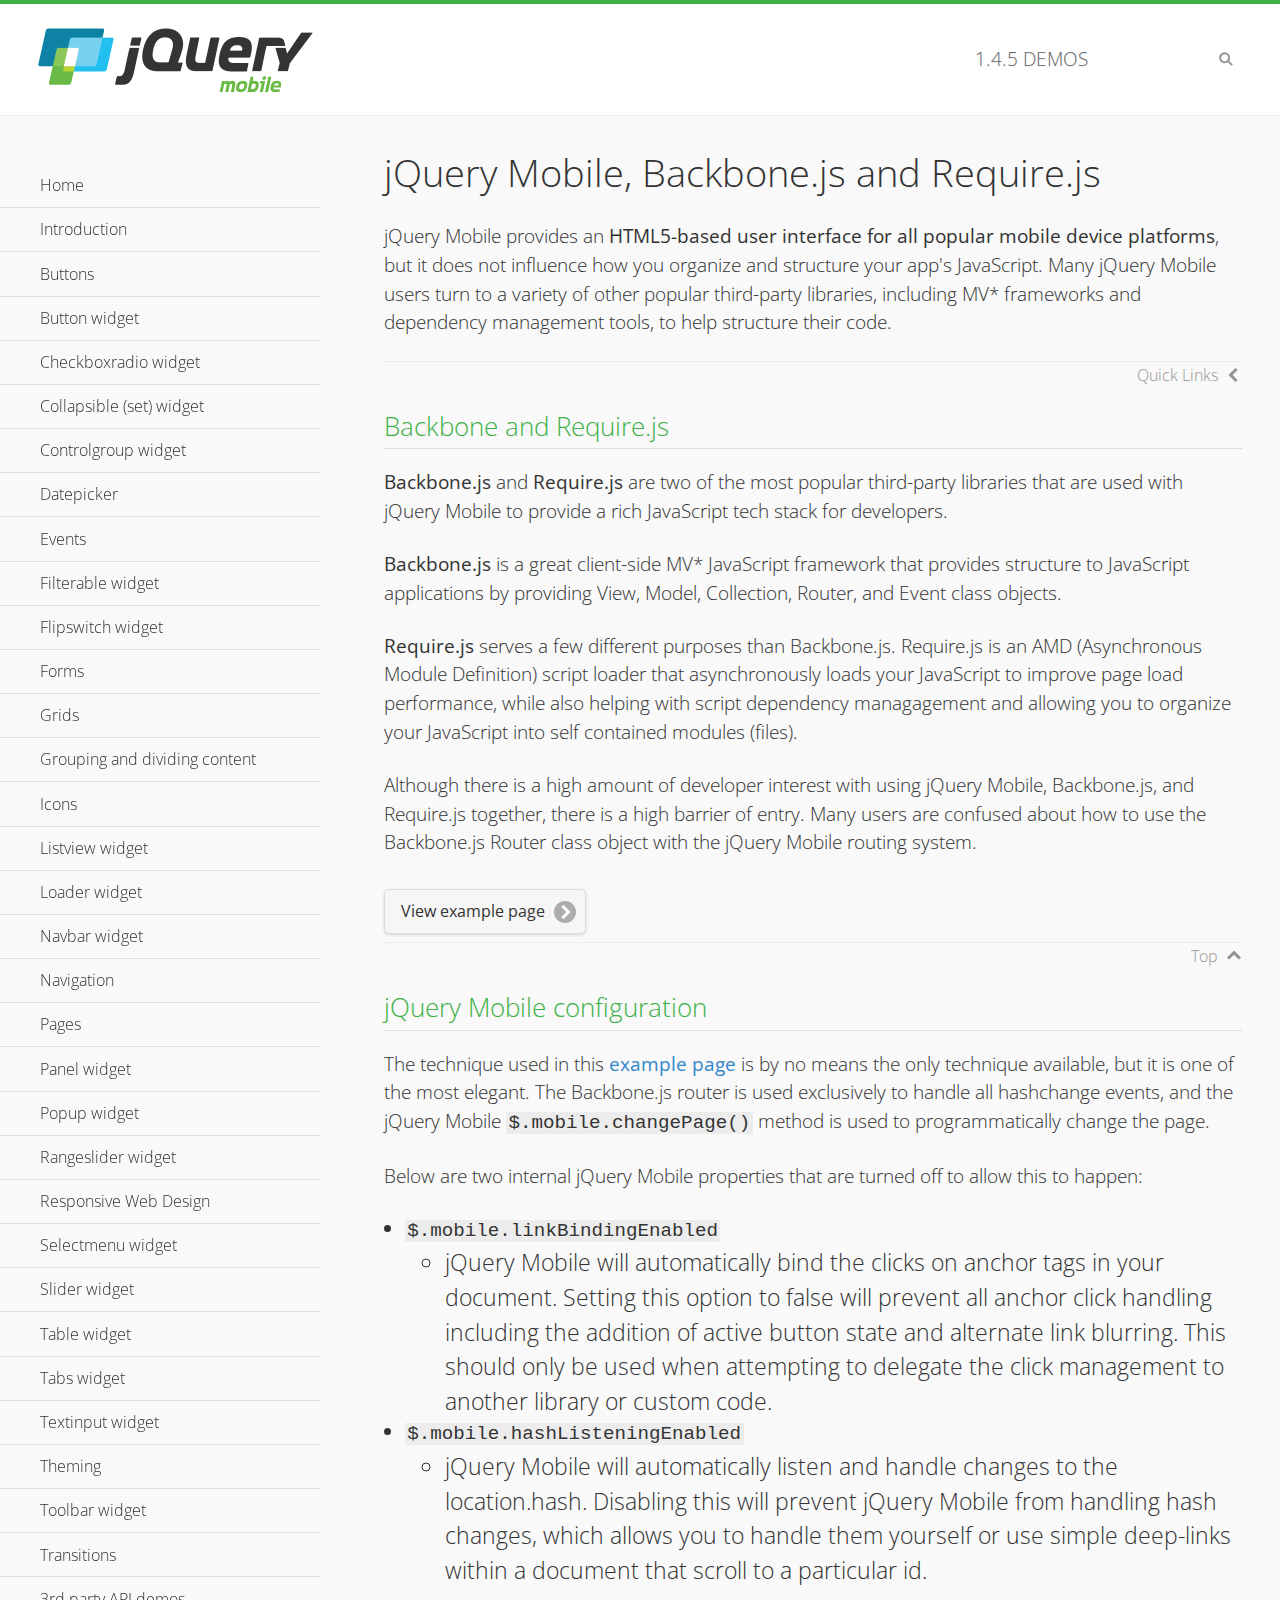
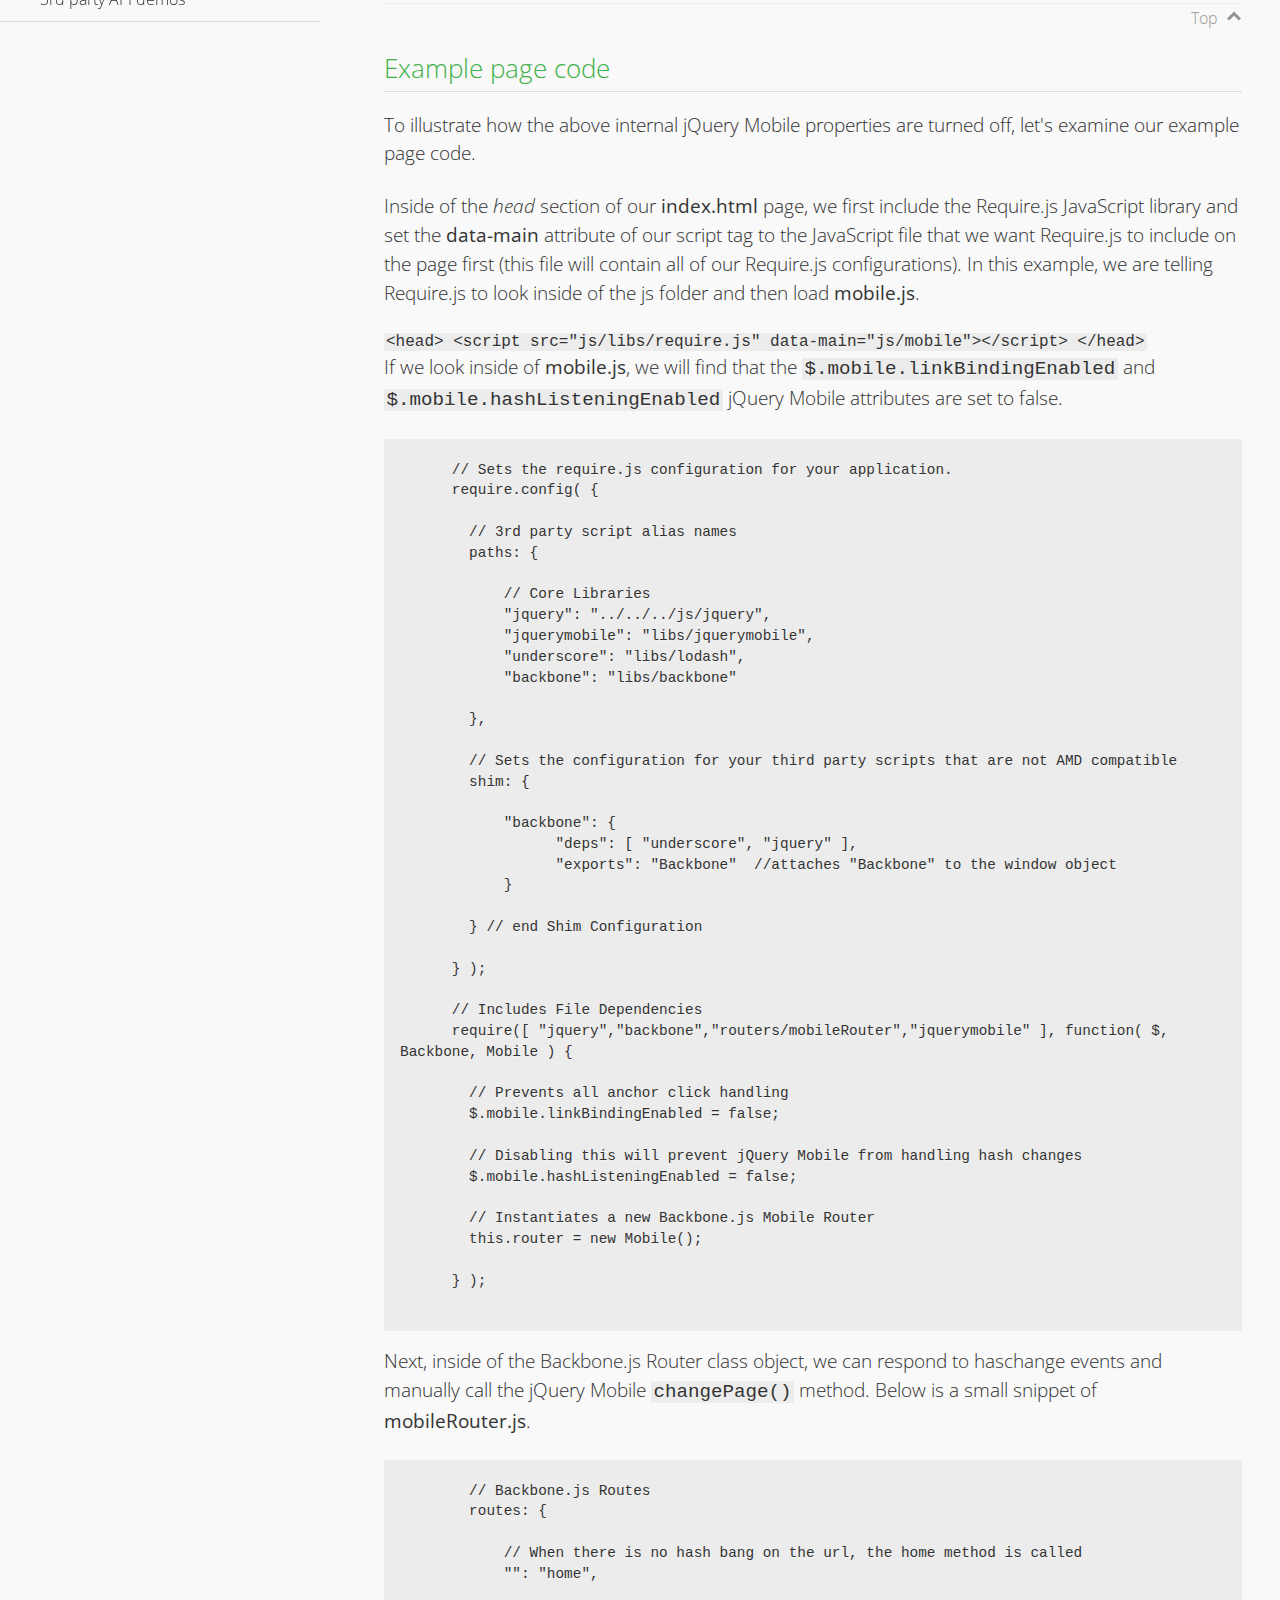
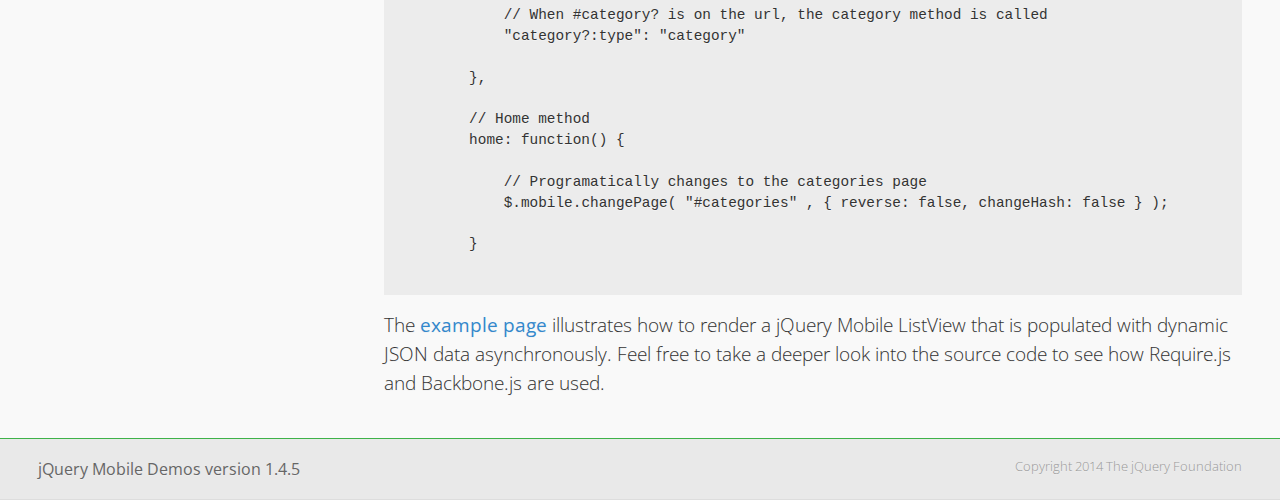
<file: Stuff/jquery/demos/backbone-requirejs/index.html>
<!DOCTYPE html>
<html>
  <head>
  <meta charset="utf-8">
  <meta name="viewport" content="width=device-width, initial-scale=1">
  <title>jQuery Mobile - Backbone.js and Require.js Apps</title>
	<link rel="shortcut icon" href="../favicon.ico">
    <link rel="stylesheet" href="http://fonts.googleapis.com/css?family=Open+Sans:300,400,700">
	<link rel="stylesheet" href="../css/themes/default/jquery.mobile-1.4.5.min.css">
	<link rel="stylesheet" href="../_assets/css/jqm-demos.css">
	<script src="../js/jquery.js"></script>
	<script src="../_assets/js/index.js"></script>
	<script src="../js/jquery.mobile-1.4.5.min.js"></script>

</head>
<body>
<div data-role="page" class="jqm-demos" data-quicklinks="true">

    <div data-role="header" class="jqm-header">
		<h2><a href="../" title="jQuery Mobile Demos home"><img src="../_assets/img/jquery-logo.png" alt="jQuery Mobile"></a></h2>
		<p><span class="jqm-version"></span> Demos</p>
        <a href="#" class="jqm-navmenu-link ui-btn ui-btn-icon-notext ui-corner-all ui-icon-bars ui-nodisc-icon ui-alt-icon ui-btn-left">Menu</a>
        <a href="#" class="jqm-search-link ui-btn ui-btn-icon-notext ui-corner-all ui-icon-search ui-nodisc-icon ui-alt-icon ui-btn-right">Search</a>
    </div><!-- /header -->

	<div role="main" class="ui-content jqm-content">

      <h1>jQuery Mobile, Backbone.js and Require.js</h1>
      <p>jQuery Mobile provides an <strong>HTML5-based user interface for all popular mobile device platforms</strong>, but it does not influence how you organize and structure your app's JavaScript.  Many jQuery Mobile users turn to a variety of other popular third-party libraries, including MV* frameworks and dependency management tools, to help structure their code.
      </p>

	  <h2>Backbone and Require.js</h2>
      <p><strong>Backbone.js</strong> and <strong>Require.js</strong> are two of the most popular third-party libraries that are used with jQuery Mobile to provide a rich JavaScript tech stack for developers.
      </p>
      <p><strong>Backbone.js</strong> is a great client-side MV* JavaScript framework that provides structure to JavaScript applications by providing View, Model, Collection, Router, and Event class objects.
      </p>
      <p><strong>Require.js</strong> serves a few different purposes than Backbone.js. Require.js is an AMD (Asynchronous Module Definition) script loader that asynchronously loads your JavaScript to improve page load performance, while also helping with script dependency managagement and allowing you to organize your JavaScript into self contained modules (files).
      </p>
      <p>Although there is a high amount of developer interest with using jQuery Mobile, Backbone.js, and Require.js together, there is a high barrier of entry.  Many users are confused about how to use the Backbone.js Router class object with the jQuery Mobile routing system.</p>

	   <a href="backbone-require.html" rel="external" class="ui-btn ui-btn-inline ui-corner-all ui-shadow ui-btn-icon-right ui-icon-carat-r">View example page</a>

      <h2>jQuery Mobile configuration</h2>

      <p>The technique used in this <a href="backbone-require.html" rel="external">example page</a> is by no means the only technique available, but it is one of the most elegant.  The Backbone.js router is used exclusively to handle all hashchange events, and the jQuery Mobile <code>$.mobile.changePage()</code> method is used to programmatically change the page.</p>

      <p>Below are two internal jQuery Mobile properties that are turned off to allow this to happen:</p>

      <ul>
        <li><code>$.mobile.linkBindingEnabled</code>
          <ul>
            <li>jQuery Mobile will automatically bind the clicks on anchor tags in your document. Setting this option to false will prevent all anchor click handling including the addition of active button state and alternate link blurring. This should only be used when attempting to delegate the click management to another library or custom code.</li>
            </ul>
        </li>
        <li><code>$.mobile.hashListeningEnabled</code>
          <ul>
            <li>jQuery Mobile will automatically listen and handle changes to the location.hash. Disabling this will prevent jQuery Mobile from handling hash changes, which allows you to handle them yourself or use simple deep-links within a document that scroll to a particular id.</li>
            </ul>
        </li>
      </ul>

	  <h2>Example page code</h2>
      <p>To illustrate how the above internal jQuery Mobile properties are turned off, let's examine our example page code.</p>

      <p>Inside of the <em>head</em> section of our <strong>index.html</strong> page, we first include the Require.js JavaScript library and set the <strong>data-main</strong> attribute of our script tag to the JavaScript file that we want Require.js to include on the page first (this file will contain all of our Require.js configurations).  In this example, we are telling Require.js to look inside of the js folder and then load <strong>mobile.js</strong>.
      </p>

      <code>
        &lt;head&gt;
          &lt;script src=&quot;js/libs/require.js&quot; data-main=&quot;js/mobile&quot;&gt;&lt;/script&gt;
        &lt;/head&gt;
      </code>
      <p>If we look inside of <strong>mobile.js</strong>, we will find that the <code>$.mobile.linkBindingEnabled</code> and <code>$.mobile.hashListeningEnabled</code> jQuery Mobile attributes are set to false.
      </p>
      <pre>
      <code>
      // Sets the require.js configuration for your application.
      require.config( {

        // 3rd party script alias names
        paths: {

            // Core Libraries
            "jquery": "../../../js/jquery",
            "jquerymobile": "libs/jquerymobile",
            "underscore": "libs/lodash",
            "backbone": "libs/backbone"

        },

        // Sets the configuration for your third party scripts that are not AMD compatible
        shim: {

            "backbone": {
                  "deps": [ "underscore", "jquery" ],
                  "exports": "Backbone"  //attaches "Backbone" to the window object
            }

        } // end Shim Configuration

      } );

      // Includes File Dependencies
      require([ "jquery","backbone","routers/mobileRouter","jquerymobile" ], function( $, Backbone, Mobile ) {

        // Prevents all anchor click handling
        $.mobile.linkBindingEnabled = false;

        // Disabling this will prevent jQuery Mobile from handling hash changes
        $.mobile.hashListeningEnabled = false;

        // Instantiates a new Backbone.js Mobile Router
        this.router = new Mobile();

      } );
</code>
</pre>
<p>Next, inside of the Backbone.js Router class object, we can respond to haschange events and manually call the jQuery Mobile <code>changePage()</code> method.  Below is a small snippet of <strong>mobileRouter.js</strong>.</p>
<pre>
<code>
        // Backbone.js Routes
        routes: {

            // When there is no hash bang on the url, the home method is called
            "": "home",

            // When #category? is on the url, the category method is called
            "category?:type": "category"

        },

        // Home method
        home: function() {

            // Programatically changes to the categories page
            $.mobile.changePage( "#categories" , { reverse: false, changeHash: false } );

        }
</code>
</pre>

		<p>The <a href="backbone-require.html" rel="external">example page</a> illustrates how to render a jQuery Mobile ListView that is populated with dynamic JSON data asynchronously. Feel free to take a deeper look into the source code to see how Require.js and Backbone.js are used.</p>

    </div><!-- /content -->
	    <div data-role="panel" class="jqm-navmenu-panel" data-position="left" data-display="overlay" data-theme="a">
	    	<ul class="jqm-list ui-alt-icon ui-nodisc-icon">
<li data-filtertext="demos homepage" data-icon="home"><a href=".././">Home</a></li>
<li data-filtertext="introduction overview getting started"><a href="../intro/" data-ajax="false">Introduction</a></li>
<li data-filtertext="buttons button markup buttonmarkup method anchor link button element"><a href="../button-markup/" data-ajax="false">Buttons</a></li>
<li data-filtertext="form button widget input button submit reset"><a href="../button/" data-ajax="false">Button widget</a></li>
<li data-role="collapsible" data-enhanced="true" data-collapsed-icon="carat-d" data-expanded-icon="carat-u" data-iconpos="right" data-inset="false" class="ui-collapsible ui-collapsible-themed-content ui-collapsible-collapsed">
	<h3 class="ui-collapsible-heading ui-collapsible-heading-collapsed">
		<a href="#" class="ui-collapsible-heading-toggle ui-btn ui-btn-icon-right ui-btn-inherit ui-icon-carat-d">
		    Checkboxradio widget<span class="ui-collapsible-heading-status"> click to expand contents</span>
		</a>
	</h3>
	<div class="ui-collapsible-content ui-body-inherit ui-collapsible-content-collapsed" aria-hidden="true">
		<ul>
			<li data-filtertext="form checkboxradio widget checkbox input checkboxes controlgroups"><a href="../checkboxradio-checkbox/" data-ajax="false">Checkboxes</a></li>
			<li data-filtertext="form checkboxradio widget radio input radio buttons controlgroups"><a href="../checkboxradio-radio/" data-ajax="false">Radio buttons</a></li>
		</ul>
	</div>
</li>
<li data-role="collapsible" data-enhanced="true" data-collapsed-icon="carat-d" data-expanded-icon="carat-u" data-iconpos="right" data-inset="false" class="ui-collapsible ui-collapsible-themed-content ui-collapsible-collapsed">
	<h3 class="ui-collapsible-heading ui-collapsible-heading-collapsed">
		<a href="#" class="ui-collapsible-heading-toggle ui-btn ui-btn-icon-right ui-btn-inherit ui-icon-carat-d">
			Collapsible (set) widget<span class="ui-collapsible-heading-status"> click to expand contents</span>
		</a>
	</h3>
	<div class="ui-collapsible-content ui-body-inherit ui-collapsible-content-collapsed" aria-hidden="true">
		<ul>
			<li data-filtertext="collapsibles content formatting"><a href="../collapsible/" data-ajax="false">Collapsible</a></li>
			<li data-filtertext="dynamic collapsible set accordion append expand"><a href="../collapsible-dynamic/" data-ajax="false">Dynamic collapsibles</a></li>
			<li data-filtertext="accordions collapsible set widget content formatting grouped collapsibles"><a href="../collapsibleset/" data-ajax="false">Collapsible set</a></li>
		</ul>
	</div>
</li>
<li data-role="collapsible" data-enhanced="true" data-collapsed-icon="carat-d" data-expanded-icon="carat-u" data-iconpos="right" data-inset="false" class="ui-collapsible ui-collapsible-themed-content ui-collapsible-collapsed">
	<h3 class="ui-collapsible-heading ui-collapsible-heading-collapsed">
		<a href="#" class="ui-collapsible-heading-toggle ui-btn ui-btn-icon-right ui-btn-inherit ui-icon-carat-d">
			Controlgroup widget<span class="ui-collapsible-heading-status"> click to expand contents</span>
		</a>
	</h3>
	<div class="ui-collapsible-content ui-body-inherit ui-collapsible-content-collapsed" aria-hidden="true">
		<ul>
			<li data-filtertext="controlgroups selectmenu checkboxradio input grouped buttons horizontal vertical"><a href="../controlgroup/" data-ajax="false">Controlgroup</a></li>
			<li data-filtertext="dynamic controlgroup dynamically add buttons"><a href="../controlgroup-dynamic/" data-ajax="false">Dynamic controlgroups</a></li>
		</ul>
	</div>
</li>
<li data-filtertext="form datepicker widget date input"><a href="../datepicker/" data-ajax="false">Datepicker</a></li>
<li data-role="collapsible" data-enhanced="true" data-collapsed-icon="carat-d" data-expanded-icon="carat-u" data-iconpos="right" data-inset="false" class="ui-collapsible ui-collapsible-themed-content ui-collapsible-collapsed">
	<h3 class="ui-collapsible-heading ui-collapsible-heading-collapsed">
		<a href="#" class="ui-collapsible-heading-toggle ui-btn ui-btn-icon-right ui-btn-inherit ui-icon-carat-d">
			Events<span class="ui-collapsible-heading-status"> click to expand contents</span>
		</a>
	</h3>
	<div class="ui-collapsible-content ui-body-inherit ui-collapsible-content-collapsed" aria-hidden="true">
		<ul>
			<li data-filtertext="swipe to delete list items listviews swipe events"><a href="../swipe-list/" data-ajax="false">Swipe list items</a></li>
			<li data-filtertext="swipe to navigate swipe page navigation swipe events"><a href="../swipe-page/" data-ajax="false">Swipe page navigation</a></li>
		</ul>
	</div>
</li>
<li data-filtertext="filterable filter elements sorting searching listview table"><a href="../filterable/" data-ajax="false">Filterable widget</a></li>
<li data-filtertext="form flipswitch widget flip toggle switch binary select checkbox input"><a href="../flipswitch/" data-ajax="false">Flipswitch widget</a></li>
<li data-role="collapsible" data-enhanced="true" data-collapsed-icon="carat-d" data-expanded-icon="carat-u" data-iconpos="right" data-inset="false" class="ui-collapsible ui-collapsible-themed-content ui-collapsible-collapsed">
	<h3 class="ui-collapsible-heading ui-collapsible-heading-collapsed">
		<a href="#" class="ui-collapsible-heading-toggle ui-btn ui-btn-icon-right ui-btn-inherit ui-icon-carat-d">
			Forms<span class="ui-collapsible-heading-status"> click to expand contents</span>
		</a>
	</h3>
	<div class="ui-collapsible-content ui-body-inherit ui-collapsible-content-collapsed" aria-hidden="true">
		<ul>
			<li data-filtertext="forms text checkbox radio range button submit reset inputs selects textarea slider flipswitch label form elements"><a href="../forms/" data-ajax="false">Forms</a></li>
			<li data-filtertext="form hide labels hidden accessible ui-hidden-accessible forms"><a href="../forms-label-hidden-accessible/" data-ajax="false">Hide labels</a></li>
			<li data-filtertext="form field containers fieldcontain ui-field-contain forms"><a href="../forms-field-contain/" data-ajax="false">Field containers</a></li>
			<li data-filtertext="forms disabled form elements"><a href="../forms-disabled/" data-ajax="false">Forms disabled</a></li>
			<li data-filtertext="forms gallery examples overview forms text checkbox radio range button submit reset inputs selects textarea slider flipswitch label form elements"><a href="../forms-gallery/" data-ajax="false">Forms gallery</a></li>
		</ul>
	</div>
</li>
<li data-role="collapsible" data-enhanced="true" data-collapsed-icon="carat-d" data-expanded-icon="carat-u" data-iconpos="right" data-inset="false" class="ui-collapsible ui-collapsible-themed-content ui-collapsible-collapsed">
	<h3 class="ui-collapsible-heading ui-collapsible-heading-collapsed">
		<a href="#" class="ui-collapsible-heading-toggle ui-btn ui-btn-icon-right ui-btn-inherit ui-icon-carat-d">
			Grids<span class="ui-collapsible-heading-status"> click to expand contents</span>
		</a>
	</h3>
	<div class="ui-collapsible-content ui-body-inherit ui-collapsible-content-collapsed" aria-hidden="true">
		<ul>
			<li data-filtertext="grids columns blocks content formatting rwd responsive css framework"><a href="../grids/" data-ajax="false">Grids</a></li>
			<li data-filtertext="buttons in grids css framework"><a href="../grids-buttons/" data-ajax="false">Buttons in grids</a></li>
			<li data-filtertext="custom responsive grids rwd css framework"><a href="../grids-custom-responsive/" data-ajax="false">Custom responsive grids</a></li>
		</ul>
	</div>
</li>
<li data-filtertext="blocks content formatting sections heading"><a href="../body-bar-classes/" data-ajax="false">Grouping and dividing content</a></li>
<li data-role="collapsible" data-enhanced="true" data-collapsed-icon="carat-d" data-expanded-icon="carat-u" data-iconpos="right" data-inset="false" class="ui-collapsible ui-collapsible-themed-content ui-collapsible-collapsed">
	<h3 class="ui-collapsible-heading ui-collapsible-heading-collapsed">
		<a href="#" class="ui-collapsible-heading-toggle ui-btn ui-btn-icon-right ui-btn-inherit ui-icon-carat-d">
			Icons<span class="ui-collapsible-heading-status"> click to expand contents</span>
		</a>
	</h3>
	<div class="ui-collapsible-content ui-body-inherit ui-collapsible-content-collapsed" aria-hidden="true">
		<ul>
			<li data-filtertext="button icons svg disc alt custom icon position"><a href="../icons/" data-ajax="false">Icons</a></li>
			<li data-filtertext=""><a href="../icons-grunticon/" data-ajax="false">Grunticon loader</a></li>
		</ul>
	</div>
</li>
<li data-role="collapsible" data-enhanced="true" data-collapsed-icon="carat-d" data-expanded-icon="carat-u" data-iconpos="right" data-inset="false" class="ui-collapsible ui-collapsible-themed-content ui-collapsible-collapsed">
	<h3 class="ui-collapsible-heading ui-collapsible-heading-collapsed">
		<a href="#" class="ui-collapsible-heading-toggle ui-btn ui-btn-icon-right ui-btn-inherit ui-icon-carat-d">
			Listview widget<span class="ui-collapsible-heading-status"> click to expand contents</span>
		</a>
	</h3>
	<div class="ui-collapsible-content ui-body-inherit ui-collapsible-content-collapsed" aria-hidden="true">
		<ul>
			<li data-filtertext="listview widget thumbnails icons nested split button collapsible ul ol"><a href="../listview/" data-ajax="false">Listview</a></li>
			<li data-filtertext="autocomplete filterable reveal listview filtertextbeforefilter placeholder"><a href="../listview-autocomplete/" data-ajax="false">Listview autocomplete</a></li>
			<li data-filtertext="autocomplete filterable reveal listview remote data filtertextbeforefilter placeholder"><a href="../listview-autocomplete-remote/" data-ajax="false">Listview autocomplete remote data</a></li>
			<li data-filtertext="autodividers anchor jump scroll linkbars listview lists ul ol"><a href="../listview-autodividers-linkbar/" data-ajax="false">Listview autodividers linkbar</a></li>
			<li data-filtertext="listview autodividers selector autodividersselector lists ul ol"><a href="../listview-autodividers-selector/" data-ajax="false">Listview autodividers selector</a></li>
			<li data-filtertext="listview nested list items"><a href="../listview-nested-lists/" data-ajax="false">Nested Listviews</a></li>
			<li data-filtertext="listview collapsible list items flat"><a href="../listview-collapsible-item-flat/" data-ajax="false">Listview collapsible list items (flat)</a></li>
			<li data-filtertext="listview collapsible list indented"><a href="../listview-collapsible-item-indented/" data-ajax="false">Listview collapsible list items (indented)</a></li>
			<li data-filtertext="grid listview responsive grids responsive listviews lists ul"><a href="../listview-grid/" data-ajax="false">Listview responsive grid</a></li>
		</ul>
	</div>
</li>
<li data-filtertext="loader widget page loading navigation overlay spinner"><a href="../loader/" data-ajax="false">Loader widget</a></li>
<li data-filtertext="navbar widget navmenu toolbars header footer"><a href="../navbar/" data-ajax="false">Navbar widget</a></li>
<li data-role="collapsible" data-enhanced="true" data-collapsed-icon="carat-d" data-expanded-icon="carat-u" data-iconpos="right" data-inset="false" class="ui-collapsible ui-collapsible-themed-content ui-collapsible-collapsed">
	<h3 class="ui-collapsible-heading ui-collapsible-heading-collapsed">
		<a href="#" class="ui-collapsible-heading-toggle ui-btn ui-btn-icon-right ui-btn-inherit ui-icon-carat-d">
			Navigation<span class="ui-collapsible-heading-status"> click to expand contents</span>
		</a>
	</h3>
	<div class="ui-collapsible-content ui-body-inherit ui-collapsible-content-collapsed" aria-hidden="true">
		<ul>
			<li data-filtertext="ajax navigation navigate widget history event method"><a href="../navigation/" data-ajax="false">Navigation</a></li>
			<li data-filtertext="linking pages page links navigation ajax prefetch cache"><a href="../navigation-linking-pages/" data-ajax="false">Linking pages</a></li>
			<!-- <li data-filtertext="php redirect server redirection server-side navigation"><a href="../navigation-php-redirect/" data-ajax="false">PHP redirect demo</a></li>-->
			<li data-filtertext="navigation redirection hash query"><a href="../navigation-hash-processing/" data-ajax="false">Hash processing demo</a></li>
			<li data-filtertext="navigation redirection hash query"><a href="../page-events/" data-ajax="false">Page Navigation Events</a></li>
		</ul>
	</div>
</li>
<li data-role="collapsible" data-enhanced="true" data-collapsed-icon="carat-d" data-expanded-icon="carat-u" data-iconpos="right" data-inset="false" class="ui-collapsible ui-collapsible-themed-content ui-collapsible-collapsed">
	<h3 class="ui-collapsible-heading ui-collapsible-heading-collapsed">
		<a href="#" class="ui-collapsible-heading-toggle ui-btn ui-btn-icon-right ui-btn-inherit ui-icon-carat-d">
			Pages<span class="ui-collapsible-heading-status"> click to expand contents</span>
		</a>
	</h3>
	<div class="ui-collapsible-content ui-body-inherit ui-collapsible-content-collapsed" aria-hidden="true">
		<ul>
			<li data-filtertext="pages page widget ajax navigation"><a href="../pages/" data-ajax="false">Pages</a></li>
			<li data-filtertext="single page"><a href="../pages-single-page/" data-ajax="false">Single page</a></li>
			<li data-filtertext="multipage multi-page page"><a href="../pages-multi-page/" data-ajax="false">Multi-page template</a></li>
			<li data-filtertext="dialog page widget modal popup"><a href="../pages-dialog/" data-ajax="false">Dialog page</a></li>
		</ul>
	</div>
</li>
<li data-role="collapsible" data-enhanced="true" data-collapsed-icon="carat-d" data-expanded-icon="carat-u" data-iconpos="right" data-inset="false" class="ui-collapsible ui-collapsible-themed-content ui-collapsible-collapsed">
	<h3 class="ui-collapsible-heading ui-collapsible-heading-collapsed">
		<a href="#" class="ui-collapsible-heading-toggle ui-btn ui-btn-icon-right ui-btn-inherit ui-icon-carat-d">
			Panel widget<span class="ui-collapsible-heading-status"> click to expand contents</span>
		</a>
	</h3>
	<div class="ui-collapsible-content ui-body-inherit ui-collapsible-content-collapsed" aria-hidden="true">
		<ul>
			<li data-filtertext="panel widget sliding panels reveal push overlay responsive"><a href="../panel/" data-ajax="false">Panel</a></li>
			<li data-filtertext=""><a href="../panel-external/" data-ajax="false">External panels</a></li>
			<li data-filtertext="panel "><a href="../panel-fixed/" data-ajax="false">Fixed panels</a></li>
			<li data-filtertext="panel slide panels sliding panels shadow rwd responsive breakpoint"><a href="../panel-responsive/" data-ajax="false">Panels responsive</a></li>
			<li data-filtertext="panel custom style custom panel width reveal shadow listview panel styling page background wrapper"><a href="../panel-styling/" data-ajax="false">Custom panel style</a></li>
			<li data-filtertext="panel open on swipe"><a href="../panel-swipe-open/" data-ajax="false">Panel open on swipe</a></li>
			<li data-filtertext="panels outside page internal external toolbars"><a href="../panel-external-internal/" data-ajax="false">Panel external and internal</a></li>
		</ul>
	</div>
</li>
<li data-role="collapsible" data-enhanced="true" data-collapsed-icon="carat-d" data-expanded-icon="carat-u" data-iconpos="right" data-inset="false" class="ui-collapsible ui-collapsible-themed-content ui-collapsible-collapsed">
	<h3 class="ui-collapsible-heading ui-collapsible-heading-collapsed">
		<a href="#" class="ui-collapsible-heading-toggle ui-btn ui-btn-icon-right ui-btn-inherit ui-icon-carat-d">
			Popup widget<span class="ui-collapsible-heading-status"> click to expand contents</span>
		</a>
	</h3>
	<div class="ui-collapsible-content ui-body-inherit ui-collapsible-content-collapsed" aria-hidden="true">
		<ul>
			<li data-filtertext="popup widget popups dialog modal transition tooltip lightbox form overlay screen flip pop fade transition"><a href="../popup/" data-ajax="false">Popup</a></li>
			<li data-filtertext="popup alignment position"><a href="../popup-alignment/" data-ajax="false">Popup alignment</a></li>
			<li data-filtertext="popup arrow size popups popover"><a href="../popup-arrow-size/" data-ajax="false">Popup arrow size</a></li>
			<li data-filtertext="dynamic popups popup images lightbox"><a href="../popup-dynamic/" data-ajax="false">Dynamic popups</a></li>
			<li data-filtertext="popups with iframes scaling"><a href="../popup-iframe/" data-ajax="false">Popups with iframes</a></li>
			<li data-filtertext="popup image scaling"><a href="../popup-image-scaling/" data-ajax="false">Popup image scaling</a></li>
			<li data-filtertext="external popup outside multi-page"><a href="../popup-outside-multipage/" data-ajax="false">Popup outside multi-page</a></li>
		</ul>
	</div>
</li>
<li data-filtertext="form rangeslider widget dual sliders dual handle sliders range input"><a href="../rangeslider/" data-ajax="false">Rangeslider widget</a></li>
<li data-filtertext="responsive web design rwd adaptive progressive enhancement PE accessible mobile breakpoints media query media queries"><a href="../rwd/" data-ajax="false">Responsive Web Design</a></li>
<li data-role="collapsible" data-enhanced="true" data-collapsed-icon="carat-d" data-expanded-icon="carat-u" data-iconpos="right" data-inset="false" class="ui-collapsible ui-collapsible-themed-content ui-collapsible-collapsed">
	<h3 class="ui-collapsible-heading ui-collapsible-heading-collapsed">
		<a href="#" class="ui-collapsible-heading-toggle ui-btn ui-btn-icon-right ui-btn-inherit ui-icon-carat-d">
			Selectmenu widget<span class="ui-collapsible-heading-status"> click to expand contents</span>
		</a>
	</h3>
	<div class="ui-collapsible-content ui-body-inherit ui-collapsible-content-collapsed" aria-hidden="true">
		<ul>
			<li data-filtertext="form selectmenu widget select input custom select menu selects"><a href="../selectmenu/" data-ajax="false">Selectmenu</a></li>
			<li data-filtertext="form custom select menu selectmenu widget custom menu option optgroup multiple selects"><a href="../selectmenu-custom/" data-ajax="false">Custom select menu</a></li>
			<li data-filtertext="filterable select filter popup dialog"><a href="../selectmenu-custom-filter/" data-ajax="false">Custom select menu with filter</a></li>
		</ul>
	</div>
</li>
<li data-role="collapsible" data-enhanced="true" data-collapsed-icon="carat-d" data-expanded-icon="carat-u" data-iconpos="right" data-inset="false" class="ui-collapsible ui-collapsible-themed-content ui-collapsible-collapsed">
	<h3 class="ui-collapsible-heading ui-collapsible-heading-collapsed">
		<a href="#" class="ui-collapsible-heading-toggle ui-btn ui-btn-icon-right ui-btn-inherit ui-icon-carat-d">
			Slider widget<span class="ui-collapsible-heading-status"> click to expand contents</span>
		</a>
	</h3>
	<div class="ui-collapsible-content ui-body-inherit ui-collapsible-content-collapsed" aria-hidden="true">
		<ul>
			<li data-filtertext="form slider widget range input single sliders"><a href="../slider/" data-ajax="false">Slider</a></li>
			<li data-filtertext="form slider widget flipswitch slider binary select flip toggle switch"><a href="../slider-flipswitch/" data-ajax="false">Slider flip toggle switch</a></li>
			<li data-filtertext="form slider tooltip handle value input range sliders"><a href="../slider-tooltip/" data-ajax="false">Slider tooltip</a></li>
		</ul>
	</div>
</li>
<li data-role="collapsible" data-enhanced="true" data-collapsed-icon="carat-d" data-expanded-icon="carat-u" data-iconpos="right" data-inset="false" class="ui-collapsible ui-collapsible-themed-content ui-collapsible-collapsed">
	<h3 class="ui-collapsible-heading ui-collapsible-heading-collapsed">
		<a href="#" class="ui-collapsible-heading-toggle ui-btn ui-btn-icon-right ui-btn-inherit ui-icon-carat-d">
			Table widget<span class="ui-collapsible-heading-status"> click to expand contents</span>
		</a>
	</h3>
	<div class="ui-collapsible-content ui-body-inherit ui-collapsible-content-collapsed" aria-hidden="true">
		<ul>
			<li data-filtertext="table widget reflow column toggle th td responsive tables rwd hide show tabular"><a href="../table-column-toggle/" data-ajax="false">Table Column Toggle</a></li>
			<li data-filtertext="table column toggle phone comparison demo"><a href="../table-column-toggle-example/" data-ajax="false">Table Column Toggle demo</a></li>
			<li data-filtertext="responsive tables table column toggle heading groups rwd breakpoint"><a href="../table-column-toggle-heading-groups/" data-ajax="false">Table Column Toggle heading groups</a></li>
			<li data-filtertext="responsive tables table column toggle hide rwd breakpoint customization options"><a href="../table-column-toggle-options/" data-ajax="false">Table Column Toggle options</a></li>
			<li data-filtertext="table reflow th td responsive rwd columns tabular"><a href="../table-reflow/" data-ajax="false">Table Reflow</a></li>
			<li data-filtertext="responsive tables table reflow heading groups rwd breakpoint"><a href="../table-reflow-heading-groups/" data-ajax="false">Table Reflow heading groups</a></li>
			<li data-filtertext="responsive tables table reflow stripes strokes table style"><a href="../table-reflow-stripes-strokes/" data-ajax="false">Table Reflow stripes and strokes</a></li>
			<li data-filtertext="responsive tables table reflow stack custom styles"><a href="../table-reflow-styling/" data-ajax="false">Table Reflow custom styles</a></li>
		</ul>
	</div>
</li>
<li data-filtertext="ui tabs widget"><a href="../tabs/" data-ajax="false">Tabs widget</a></li>
<li data-filtertext="form textinput widget text input textarea number date time tel email file color password"><a href="../textinput/" data-ajax="false">Textinput widget</a></li>
<li data-role="collapsible" data-enhanced="true" data-collapsed-icon="carat-d" data-expanded-icon="carat-u" data-iconpos="right" data-inset="false" class="ui-collapsible ui-collapsible-themed-content ui-collapsible-collapsed">
	<h3 class="ui-collapsible-heading ui-collapsible-heading-collapsed">
		<a href="#" class="ui-collapsible-heading-toggle ui-btn ui-btn-icon-right ui-btn-inherit ui-icon-carat-d">
			Theming<span class="ui-collapsible-heading-status"> click to expand contents</span>
		</a>
	</h3>
	<div class="ui-collapsible-content ui-body-inherit ui-collapsible-content-collapsed" aria-hidden="true">
		<ul>
			<li data-filtertext="default theme swatches theming style css"><a href="../theme-default/" data-ajax="false">Default theme</a></li>
			<li data-filtertext="classic theme old theme swatches theming style css"><a href="../theme-classic/" data-ajax="false">Classic theme</a></li>
		</ul>
	</div>
</li>
<li data-role="collapsible" data-enhanced="true" data-collapsed-icon="carat-d" data-expanded-icon="carat-u" data-iconpos="right" data-inset="false" class="ui-collapsible ui-collapsible-themed-content ui-collapsible-collapsed">
	<h3 class="ui-collapsible-heading ui-collapsible-heading-collapsed">
		<a href="#" class="ui-collapsible-heading-toggle ui-btn ui-btn-icon-right ui-btn-inherit ui-icon-carat-d">
			Toolbar widget<span class="ui-collapsible-heading-status"> click to expand contents</span>
		</a>
	</h3>
	<div class="ui-collapsible-content ui-body-inherit ui-collapsible-content-collapsed" aria-hidden="true">
		<ul>
			<li data-filtertext="toolbar widget header footer toolbars fixed fullscreen external sections"><a href="../toolbar/" data-ajax="false">Toolbar</a></li>
			<li data-filtertext="dynamic toolbars dynamically add toolbar header footer"><a href="../toolbar-dynamic/" data-ajax="false">Dynamic toolbars</a></li>
			<li data-filtertext="external toolbars header footer"><a href="../toolbar-external/" data-ajax="false">External toolbars</a></li>
			<li data-filtertext="fixed toolbars header footer"><a href="../toolbar-fixed/" data-ajax="false">Fixed toolbars</a></li>
			<li data-filtertext="fixed fullscreen toolbars header footer"><a href="../toolbar-fixed-fullscreen/" data-ajax="false">Fullscreen toolbars</a></li>
			<li data-filtertext="external fixed toolbars header footer"><a href="../toolbar-fixed-external/" data-ajax="false">Fixed external toolbars</a></li>
			<li data-filtertext="external persistent toolbars header footer navbar navmenu"><a href="../toolbar-fixed-persistent/" data-ajax="false">Persistent toolbars</a></li>
			<li data-filtertext="external ajax optimized toolbars persistent toolbars header footer navbar"><a href="../toolbar-fixed-persistent-optimized/" data-ajax="false">Ajax optimized toolbars</a></li>
			<li data-filtertext="form in toolbars header footer"><a href="../toolbar-fixed-forms/" data-ajax="false">Form in toolbar</a></li>
		</ul>
	</div>
</li>
<li data-filtertext="page transitions animated pages popup navigation flip slide fade pop"><a href="../transitions/" data-ajax="false">Transitions</a></li>
<li data-role="collapsible" data-enhanced="true" data-collapsed-icon="carat-d" data-expanded-icon="carat-u" data-iconpos="right" data-inset="false" class="ui-collapsible ui-collapsible-themed-content ui-collapsible-collapsed">
	<h3 class="ui-collapsible-heading ui-collapsible-heading-collapsed">
		<a href="#" class="ui-collapsible-heading-toggle ui-btn ui-btn-icon-right ui-btn-inherit ui-icon-carat-d">
			3rd party API demos<span class="ui-collapsible-heading-status"> click to expand contents</span>
		</a>
	</h3>
	<div class="ui-collapsible-content ui-body-inherit ui-collapsible-content-collapsed" aria-hidden="true">
		<ul>
			<li data-filtertext="backbone requirejs navigation router"><a href="../backbone-requirejs/" data-ajax="false">Backbone RequireJS</a></li>
			<li data-filtertext="google maps geolocation demo"><a href="../map-geolocation/" data-ajax="false">Google Maps geolocation</a></li>
			<li data-filtertext="google maps hybrid"><a href="../map-list-toggle/" data-ajax="false">Google Maps list toggle</a></li>
		</ul>
	</div>
</li>



		     </ul>
		</div><!-- /panel -->


    <div data-role="footer" data-position="fixed" data-tap-toggle="false" class="jqm-footer">
        <p>jQuery Mobile Demos version <span class="jqm-version"></span></p>
        <p>Copyright 2014 The jQuery Foundation</p>
    </div><!-- /footer -->
	<!-- TODO: This should become an external panel so we can add input to markup (unique ID) -->
    <div data-role="panel" class="jqm-search-panel" data-position="right" data-display="overlay" data-theme="a">
		<div class="jqm-search">
			<ul class="jqm-list" data-filter-placeholder="Search demos..." data-filter-reveal="true">
<li data-filtertext="demos homepage" data-icon="home"><a href=".././">Home</a></li>
<li data-filtertext="introduction overview getting started"><a href="../intro/" data-ajax="false">Introduction</a></li>
<li data-filtertext="buttons button markup buttonmarkup method anchor link button element"><a href="../button-markup/" data-ajax="false">Buttons</a></li>
<li data-filtertext="form button widget input button submit reset"><a href="../button/" data-ajax="false">Button widget</a></li>
<li data-role="collapsible" data-enhanced="true" data-collapsed-icon="carat-d" data-expanded-icon="carat-u" data-iconpos="right" data-inset="false" class="ui-collapsible ui-collapsible-themed-content ui-collapsible-collapsed">
	<h3 class="ui-collapsible-heading ui-collapsible-heading-collapsed">
		<a href="#" class="ui-collapsible-heading-toggle ui-btn ui-btn-icon-right ui-btn-inherit ui-icon-carat-d">
		    Checkboxradio widget<span class="ui-collapsible-heading-status"> click to expand contents</span>
		</a>
	</h3>
	<div class="ui-collapsible-content ui-body-inherit ui-collapsible-content-collapsed" aria-hidden="true">
		<ul>
			<li data-filtertext="form checkboxradio widget checkbox input checkboxes controlgroups"><a href="../checkboxradio-checkbox/" data-ajax="false">Checkboxes</a></li>
			<li data-filtertext="form checkboxradio widget radio input radio buttons controlgroups"><a href="../checkboxradio-radio/" data-ajax="false">Radio buttons</a></li>
		</ul>
	</div>
</li>
<li data-role="collapsible" data-enhanced="true" data-collapsed-icon="carat-d" data-expanded-icon="carat-u" data-iconpos="right" data-inset="false" class="ui-collapsible ui-collapsible-themed-content ui-collapsible-collapsed">
	<h3 class="ui-collapsible-heading ui-collapsible-heading-collapsed">
		<a href="#" class="ui-collapsible-heading-toggle ui-btn ui-btn-icon-right ui-btn-inherit ui-icon-carat-d">
			Collapsible (set) widget<span class="ui-collapsible-heading-status"> click to expand contents</span>
		</a>
	</h3>
	<div class="ui-collapsible-content ui-body-inherit ui-collapsible-content-collapsed" aria-hidden="true">
		<ul>
			<li data-filtertext="collapsibles content formatting"><a href="../collapsible/" data-ajax="false">Collapsible</a></li>
			<li data-filtertext="dynamic collapsible set accordion append expand"><a href="../collapsible-dynamic/" data-ajax="false">Dynamic collapsibles</a></li>
			<li data-filtertext="accordions collapsible set widget content formatting grouped collapsibles"><a href="../collapsibleset/" data-ajax="false">Collapsible set</a></li>
		</ul>
	</div>
</li>
<li data-role="collapsible" data-enhanced="true" data-collapsed-icon="carat-d" data-expanded-icon="carat-u" data-iconpos="right" data-inset="false" class="ui-collapsible ui-collapsible-themed-content ui-collapsible-collapsed">
	<h3 class="ui-collapsible-heading ui-collapsible-heading-collapsed">
		<a href="#" class="ui-collapsible-heading-toggle ui-btn ui-btn-icon-right ui-btn-inherit ui-icon-carat-d">
			Controlgroup widget<span class="ui-collapsible-heading-status"> click to expand contents</span>
		</a>
	</h3>
	<div class="ui-collapsible-content ui-body-inherit ui-collapsible-content-collapsed" aria-hidden="true">
		<ul>
			<li data-filtertext="controlgroups selectmenu checkboxradio input grouped buttons horizontal vertical"><a href="../controlgroup/" data-ajax="false">Controlgroup</a></li>
			<li data-filtertext="dynamic controlgroup dynamically add buttons"><a href="../controlgroup-dynamic/" data-ajax="false">Dynamic controlgroups</a></li>
		</ul>
	</div>
</li>
<li data-filtertext="form datepicker widget date input"><a href="../datepicker/" data-ajax="false">Datepicker</a></li>
<li data-role="collapsible" data-enhanced="true" data-collapsed-icon="carat-d" data-expanded-icon="carat-u" data-iconpos="right" data-inset="false" class="ui-collapsible ui-collapsible-themed-content ui-collapsible-collapsed">
	<h3 class="ui-collapsible-heading ui-collapsible-heading-collapsed">
		<a href="#" class="ui-collapsible-heading-toggle ui-btn ui-btn-icon-right ui-btn-inherit ui-icon-carat-d">
			Events<span class="ui-collapsible-heading-status"> click to expand contents</span>
		</a>
	</h3>
	<div class="ui-collapsible-content ui-body-inherit ui-collapsible-content-collapsed" aria-hidden="true">
		<ul>
			<li data-filtertext="swipe to delete list items listviews swipe events"><a href="../swipe-list/" data-ajax="false">Swipe list items</a></li>
			<li data-filtertext="swipe to navigate swipe page navigation swipe events"><a href="../swipe-page/" data-ajax="false">Swipe page navigation</a></li>
		</ul>
	</div>
</li>
<li data-filtertext="filterable filter elements sorting searching listview table"><a href="../filterable/" data-ajax="false">Filterable widget</a></li>
<li data-filtertext="form flipswitch widget flip toggle switch binary select checkbox input"><a href="../flipswitch/" data-ajax="false">Flipswitch widget</a></li>
<li data-role="collapsible" data-enhanced="true" data-collapsed-icon="carat-d" data-expanded-icon="carat-u" data-iconpos="right" data-inset="false" class="ui-collapsible ui-collapsible-themed-content ui-collapsible-collapsed">
	<h3 class="ui-collapsible-heading ui-collapsible-heading-collapsed">
		<a href="#" class="ui-collapsible-heading-toggle ui-btn ui-btn-icon-right ui-btn-inherit ui-icon-carat-d">
			Forms<span class="ui-collapsible-heading-status"> click to expand contents</span>
		</a>
	</h3>
	<div class="ui-collapsible-content ui-body-inherit ui-collapsible-content-collapsed" aria-hidden="true">
		<ul>
			<li data-filtertext="forms text checkbox radio range button submit reset inputs selects textarea slider flipswitch label form elements"><a href="../forms/" data-ajax="false">Forms</a></li>
			<li data-filtertext="form hide labels hidden accessible ui-hidden-accessible forms"><a href="../forms-label-hidden-accessible/" data-ajax="false">Hide labels</a></li>
			<li data-filtertext="form field containers fieldcontain ui-field-contain forms"><a href="../forms-field-contain/" data-ajax="false">Field containers</a></li>
			<li data-filtertext="forms disabled form elements"><a href="../forms-disabled/" data-ajax="false">Forms disabled</a></li>
			<li data-filtertext="forms gallery examples overview forms text checkbox radio range button submit reset inputs selects textarea slider flipswitch label form elements"><a href="../forms-gallery/" data-ajax="false">Forms gallery</a></li>
		</ul>
	</div>
</li>
<li data-role="collapsible" data-enhanced="true" data-collapsed-icon="carat-d" data-expanded-icon="carat-u" data-iconpos="right" data-inset="false" class="ui-collapsible ui-collapsible-themed-content ui-collapsible-collapsed">
	<h3 class="ui-collapsible-heading ui-collapsible-heading-collapsed">
		<a href="#" class="ui-collapsible-heading-toggle ui-btn ui-btn-icon-right ui-btn-inherit ui-icon-carat-d">
			Grids<span class="ui-collapsible-heading-status"> click to expand contents</span>
		</a>
	</h3>
	<div class="ui-collapsible-content ui-body-inherit ui-collapsible-content-collapsed" aria-hidden="true">
		<ul>
			<li data-filtertext="grids columns blocks content formatting rwd responsive css framework"><a href="../grids/" data-ajax="false">Grids</a></li>
			<li data-filtertext="buttons in grids css framework"><a href="../grids-buttons/" data-ajax="false">Buttons in grids</a></li>
			<li data-filtertext="custom responsive grids rwd css framework"><a href="../grids-custom-responsive/" data-ajax="false">Custom responsive grids</a></li>
		</ul>
	</div>
</li>
<li data-filtertext="blocks content formatting sections heading"><a href="../body-bar-classes/" data-ajax="false">Grouping and dividing content</a></li>
<li data-role="collapsible" data-enhanced="true" data-collapsed-icon="carat-d" data-expanded-icon="carat-u" data-iconpos="right" data-inset="false" class="ui-collapsible ui-collapsible-themed-content ui-collapsible-collapsed">
	<h3 class="ui-collapsible-heading ui-collapsible-heading-collapsed">
		<a href="#" class="ui-collapsible-heading-toggle ui-btn ui-btn-icon-right ui-btn-inherit ui-icon-carat-d">
			Icons<span class="ui-collapsible-heading-status"> click to expand contents</span>
		</a>
	</h3>
	<div class="ui-collapsible-content ui-body-inherit ui-collapsible-content-collapsed" aria-hidden="true">
		<ul>
			<li data-filtertext="button icons svg disc alt custom icon position"><a href="../icons/" data-ajax="false">Icons</a></li>
			<li data-filtertext=""><a href="../icons-grunticon/" data-ajax="false">Grunticon loader</a></li>
		</ul>
	</div>
</li>
<li data-role="collapsible" data-enhanced="true" data-collapsed-icon="carat-d" data-expanded-icon="carat-u" data-iconpos="right" data-inset="false" class="ui-collapsible ui-collapsible-themed-content ui-collapsible-collapsed">
	<h3 class="ui-collapsible-heading ui-collapsible-heading-collapsed">
		<a href="#" class="ui-collapsible-heading-toggle ui-btn ui-btn-icon-right ui-btn-inherit ui-icon-carat-d">
			Listview widget<span class="ui-collapsible-heading-status"> click to expand contents</span>
		</a>
	</h3>
	<div class="ui-collapsible-content ui-body-inherit ui-collapsible-content-collapsed" aria-hidden="true">
		<ul>
			<li data-filtertext="listview widget thumbnails icons nested split button collapsible ul ol"><a href="../listview/" data-ajax="false">Listview</a></li>
			<li data-filtertext="autocomplete filterable reveal listview filtertextbeforefilter placeholder"><a href="../listview-autocomplete/" data-ajax="false">Listview autocomplete</a></li>
			<li data-filtertext="autocomplete filterable reveal listview remote data filtertextbeforefilter placeholder"><a href="../listview-autocomplete-remote/" data-ajax="false">Listview autocomplete remote data</a></li>
			<li data-filtertext="autodividers anchor jump scroll linkbars listview lists ul ol"><a href="../listview-autodividers-linkbar/" data-ajax="false">Listview autodividers linkbar</a></li>
			<li data-filtertext="listview autodividers selector autodividersselector lists ul ol"><a href="../listview-autodividers-selector/" data-ajax="false">Listview autodividers selector</a></li>
			<li data-filtertext="listview nested list items"><a href="../listview-nested-lists/" data-ajax="false">Nested Listviews</a></li>
			<li data-filtertext="listview collapsible list items flat"><a href="../listview-collapsible-item-flat/" data-ajax="false">Listview collapsible list items (flat)</a></li>
			<li data-filtertext="listview collapsible list indented"><a href="../listview-collapsible-item-indented/" data-ajax="false">Listview collapsible list items (indented)</a></li>
			<li data-filtertext="grid listview responsive grids responsive listviews lists ul"><a href="../listview-grid/" data-ajax="false">Listview responsive grid</a></li>
		</ul>
	</div>
</li>
<li data-filtertext="loader widget page loading navigation overlay spinner"><a href="../loader/" data-ajax="false">Loader widget</a></li>
<li data-filtertext="navbar widget navmenu toolbars header footer"><a href="../navbar/" data-ajax="false">Navbar widget</a></li>
<li data-role="collapsible" data-enhanced="true" data-collapsed-icon="carat-d" data-expanded-icon="carat-u" data-iconpos="right" data-inset="false" class="ui-collapsible ui-collapsible-themed-content ui-collapsible-collapsed">
	<h3 class="ui-collapsible-heading ui-collapsible-heading-collapsed">
		<a href="#" class="ui-collapsible-heading-toggle ui-btn ui-btn-icon-right ui-btn-inherit ui-icon-carat-d">
			Navigation<span class="ui-collapsible-heading-status"> click to expand contents</span>
		</a>
	</h3>
	<div class="ui-collapsible-content ui-body-inherit ui-collapsible-content-collapsed" aria-hidden="true">
		<ul>
			<li data-filtertext="ajax navigation navigate widget history event method"><a href="../navigation/" data-ajax="false">Navigation</a></li>
			<li data-filtertext="linking pages page links navigation ajax prefetch cache"><a href="../navigation-linking-pages/" data-ajax="false">Linking pages</a></li>
			<!-- <li data-filtertext="php redirect server redirection server-side navigation"><a href="../navigation-php-redirect/" data-ajax="false">PHP redirect demo</a></li>-->
			<li data-filtertext="navigation redirection hash query"><a href="../navigation-hash-processing/" data-ajax="false">Hash processing demo</a></li>
			<li data-filtertext="navigation redirection hash query"><a href="../page-events/" data-ajax="false">Page Navigation Events</a></li>
		</ul>
	</div>
</li>
<li data-role="collapsible" data-enhanced="true" data-collapsed-icon="carat-d" data-expanded-icon="carat-u" data-iconpos="right" data-inset="false" class="ui-collapsible ui-collapsible-themed-content ui-collapsible-collapsed">
	<h3 class="ui-collapsible-heading ui-collapsible-heading-collapsed">
		<a href="#" class="ui-collapsible-heading-toggle ui-btn ui-btn-icon-right ui-btn-inherit ui-icon-carat-d">
			Pages<span class="ui-collapsible-heading-status"> click to expand contents</span>
		</a>
	</h3>
	<div class="ui-collapsible-content ui-body-inherit ui-collapsible-content-collapsed" aria-hidden="true">
		<ul>
			<li data-filtertext="pages page widget ajax navigation"><a href="../pages/" data-ajax="false">Pages</a></li>
			<li data-filtertext="single page"><a href="../pages-single-page/" data-ajax="false">Single page</a></li>
			<li data-filtertext="multipage multi-page page"><a href="../pages-multi-page/" data-ajax="false">Multi-page template</a></li>
			<li data-filtertext="dialog page widget modal popup"><a href="../pages-dialog/" data-ajax="false">Dialog page</a></li>
		</ul>
	</div>
</li>
<li data-role="collapsible" data-enhanced="true" data-collapsed-icon="carat-d" data-expanded-icon="carat-u" data-iconpos="right" data-inset="false" class="ui-collapsible ui-collapsible-themed-content ui-collapsible-collapsed">
	<h3 class="ui-collapsible-heading ui-collapsible-heading-collapsed">
		<a href="#" class="ui-collapsible-heading-toggle ui-btn ui-btn-icon-right ui-btn-inherit ui-icon-carat-d">
			Panel widget<span class="ui-collapsible-heading-status"> click to expand contents</span>
		</a>
	</h3>
	<div class="ui-collapsible-content ui-body-inherit ui-collapsible-content-collapsed" aria-hidden="true">
		<ul>
			<li data-filtertext="panel widget sliding panels reveal push overlay responsive"><a href="../panel/" data-ajax="false">Panel</a></li>
			<li data-filtertext=""><a href="../panel-external/" data-ajax="false">External panels</a></li>
			<li data-filtertext="panel "><a href="../panel-fixed/" data-ajax="false">Fixed panels</a></li>
			<li data-filtertext="panel slide panels sliding panels shadow rwd responsive breakpoint"><a href="../panel-responsive/" data-ajax="false">Panels responsive</a></li>
			<li data-filtertext="panel custom style custom panel width reveal shadow listview panel styling page background wrapper"><a href="../panel-styling/" data-ajax="false">Custom panel style</a></li>
			<li data-filtertext="panel open on swipe"><a href="../panel-swipe-open/" data-ajax="false">Panel open on swipe</a></li>
			<li data-filtertext="panels outside page internal external toolbars"><a href="../panel-external-internal/" data-ajax="false">Panel external and internal</a></li>
		</ul>
	</div>
</li>
<li data-role="collapsible" data-enhanced="true" data-collapsed-icon="carat-d" data-expanded-icon="carat-u" data-iconpos="right" data-inset="false" class="ui-collapsible ui-collapsible-themed-content ui-collapsible-collapsed">
	<h3 class="ui-collapsible-heading ui-collapsible-heading-collapsed">
		<a href="#" class="ui-collapsible-heading-toggle ui-btn ui-btn-icon-right ui-btn-inherit ui-icon-carat-d">
			Popup widget<span class="ui-collapsible-heading-status"> click to expand contents</span>
		</a>
	</h3>
	<div class="ui-collapsible-content ui-body-inherit ui-collapsible-content-collapsed" aria-hidden="true">
		<ul>
			<li data-filtertext="popup widget popups dialog modal transition tooltip lightbox form overlay screen flip pop fade transition"><a href="../popup/" data-ajax="false">Popup</a></li>
			<li data-filtertext="popup alignment position"><a href="../popup-alignment/" data-ajax="false">Popup alignment</a></li>
			<li data-filtertext="popup arrow size popups popover"><a href="../popup-arrow-size/" data-ajax="false">Popup arrow size</a></li>
			<li data-filtertext="dynamic popups popup images lightbox"><a href="../popup-dynamic/" data-ajax="false">Dynamic popups</a></li>
			<li data-filtertext="popups with iframes scaling"><a href="../popup-iframe/" data-ajax="false">Popups with iframes</a></li>
			<li data-filtertext="popup image scaling"><a href="../popup-image-scaling/" data-ajax="false">Popup image scaling</a></li>
			<li data-filtertext="external popup outside multi-page"><a href="../popup-outside-multipage/" data-ajax="false">Popup outside multi-page</a></li>
		</ul>
	</div>
</li>
<li data-filtertext="form rangeslider widget dual sliders dual handle sliders range input"><a href="../rangeslider/" data-ajax="false">Rangeslider widget</a></li>
<li data-filtertext="responsive web design rwd adaptive progressive enhancement PE accessible mobile breakpoints media query media queries"><a href="../rwd/" data-ajax="false">Responsive Web Design</a></li>
<li data-role="collapsible" data-enhanced="true" data-collapsed-icon="carat-d" data-expanded-icon="carat-u" data-iconpos="right" data-inset="false" class="ui-collapsible ui-collapsible-themed-content ui-collapsible-collapsed">
	<h3 class="ui-collapsible-heading ui-collapsible-heading-collapsed">
		<a href="#" class="ui-collapsible-heading-toggle ui-btn ui-btn-icon-right ui-btn-inherit ui-icon-carat-d">
			Selectmenu widget<span class="ui-collapsible-heading-status"> click to expand contents</span>
		</a>
	</h3>
	<div class="ui-collapsible-content ui-body-inherit ui-collapsible-content-collapsed" aria-hidden="true">
		<ul>
			<li data-filtertext="form selectmenu widget select input custom select menu selects"><a href="../selectmenu/" data-ajax="false">Selectmenu</a></li>
			<li data-filtertext="form custom select menu selectmenu widget custom menu option optgroup multiple selects"><a href="../selectmenu-custom/" data-ajax="false">Custom select menu</a></li>
			<li data-filtertext="filterable select filter popup dialog"><a href="../selectmenu-custom-filter/" data-ajax="false">Custom select menu with filter</a></li>
		</ul>
	</div>
</li>
<li data-role="collapsible" data-enhanced="true" data-collapsed-icon="carat-d" data-expanded-icon="carat-u" data-iconpos="right" data-inset="false" class="ui-collapsible ui-collapsible-themed-content ui-collapsible-collapsed">
	<h3 class="ui-collapsible-heading ui-collapsible-heading-collapsed">
		<a href="#" class="ui-collapsible-heading-toggle ui-btn ui-btn-icon-right ui-btn-inherit ui-icon-carat-d">
			Slider widget<span class="ui-collapsible-heading-status"> click to expand contents</span>
		</a>
	</h3>
	<div class="ui-collapsible-content ui-body-inherit ui-collapsible-content-collapsed" aria-hidden="true">
		<ul>
			<li data-filtertext="form slider widget range input single sliders"><a href="../slider/" data-ajax="false">Slider</a></li>
			<li data-filtertext="form slider widget flipswitch slider binary select flip toggle switch"><a href="../slider-flipswitch/" data-ajax="false">Slider flip toggle switch</a></li>
			<li data-filtertext="form slider tooltip handle value input range sliders"><a href="../slider-tooltip/" data-ajax="false">Slider tooltip</a></li>
		</ul>
	</div>
</li>
<li data-role="collapsible" data-enhanced="true" data-collapsed-icon="carat-d" data-expanded-icon="carat-u" data-iconpos="right" data-inset="false" class="ui-collapsible ui-collapsible-themed-content ui-collapsible-collapsed">
	<h3 class="ui-collapsible-heading ui-collapsible-heading-collapsed">
		<a href="#" class="ui-collapsible-heading-toggle ui-btn ui-btn-icon-right ui-btn-inherit ui-icon-carat-d">
			Table widget<span class="ui-collapsible-heading-status"> click to expand contents</span>
		</a>
	</h3>
	<div class="ui-collapsible-content ui-body-inherit ui-collapsible-content-collapsed" aria-hidden="true">
		<ul>
			<li data-filtertext="table widget reflow column toggle th td responsive tables rwd hide show tabular"><a href="../table-column-toggle/" data-ajax="false">Table Column Toggle</a></li>
			<li data-filtertext="table column toggle phone comparison demo"><a href="../table-column-toggle-example/" data-ajax="false">Table Column Toggle demo</a></li>
			<li data-filtertext="responsive tables table column toggle heading groups rwd breakpoint"><a href="../table-column-toggle-heading-groups/" data-ajax="false">Table Column Toggle heading groups</a></li>
			<li data-filtertext="responsive tables table column toggle hide rwd breakpoint customization options"><a href="../table-column-toggle-options/" data-ajax="false">Table Column Toggle options</a></li>
			<li data-filtertext="table reflow th td responsive rwd columns tabular"><a href="../table-reflow/" data-ajax="false">Table Reflow</a></li>
			<li data-filtertext="responsive tables table reflow heading groups rwd breakpoint"><a href="../table-reflow-heading-groups/" data-ajax="false">Table Reflow heading groups</a></li>
			<li data-filtertext="responsive tables table reflow stripes strokes table style"><a href="../table-reflow-stripes-strokes/" data-ajax="false">Table Reflow stripes and strokes</a></li>
			<li data-filtertext="responsive tables table reflow stack custom styles"><a href="../table-reflow-styling/" data-ajax="false">Table Reflow custom styles</a></li>
		</ul>
	</div>
</li>
<li data-filtertext="ui tabs widget"><a href="../tabs/" data-ajax="false">Tabs widget</a></li>
<li data-filtertext="form textinput widget text input textarea number date time tel email file color password"><a href="../textinput/" data-ajax="false">Textinput widget</a></li>
<li data-role="collapsible" data-enhanced="true" data-collapsed-icon="carat-d" data-expanded-icon="carat-u" data-iconpos="right" data-inset="false" class="ui-collapsible ui-collapsible-themed-content ui-collapsible-collapsed">
	<h3 class="ui-collapsible-heading ui-collapsible-heading-collapsed">
		<a href="#" class="ui-collapsible-heading-toggle ui-btn ui-btn-icon-right ui-btn-inherit ui-icon-carat-d">
			Theming<span class="ui-collapsible-heading-status"> click to expand contents</span>
		</a>
	</h3>
	<div class="ui-collapsible-content ui-body-inherit ui-collapsible-content-collapsed" aria-hidden="true">
		<ul>
			<li data-filtertext="default theme swatches theming style css"><a href="../theme-default/" data-ajax="false">Default theme</a></li>
			<li data-filtertext="classic theme old theme swatches theming style css"><a href="../theme-classic/" data-ajax="false">Classic theme</a></li>
		</ul>
	</div>
</li>
<li data-role="collapsible" data-enhanced="true" data-collapsed-icon="carat-d" data-expanded-icon="carat-u" data-iconpos="right" data-inset="false" class="ui-collapsible ui-collapsible-themed-content ui-collapsible-collapsed">
	<h3 class="ui-collapsible-heading ui-collapsible-heading-collapsed">
		<a href="#" class="ui-collapsible-heading-toggle ui-btn ui-btn-icon-right ui-btn-inherit ui-icon-carat-d">
			Toolbar widget<span class="ui-collapsible-heading-status"> click to expand contents</span>
		</a>
	</h3>
	<div class="ui-collapsible-content ui-body-inherit ui-collapsible-content-collapsed" aria-hidden="true">
		<ul>
			<li data-filtertext="toolbar widget header footer toolbars fixed fullscreen external sections"><a href="../toolbar/" data-ajax="false">Toolbar</a></li>
			<li data-filtertext="dynamic toolbars dynamically add toolbar header footer"><a href="../toolbar-dynamic/" data-ajax="false">Dynamic toolbars</a></li>
			<li data-filtertext="external toolbars header footer"><a href="../toolbar-external/" data-ajax="false">External toolbars</a></li>
			<li data-filtertext="fixed toolbars header footer"><a href="../toolbar-fixed/" data-ajax="false">Fixed toolbars</a></li>
			<li data-filtertext="fixed fullscreen toolbars header footer"><a href="../toolbar-fixed-fullscreen/" data-ajax="false">Fullscreen toolbars</a></li>
			<li data-filtertext="external fixed toolbars header footer"><a href="../toolbar-fixed-external/" data-ajax="false">Fixed external toolbars</a></li>
			<li data-filtertext="external persistent toolbars header footer navbar navmenu"><a href="../toolbar-fixed-persistent/" data-ajax="false">Persistent toolbars</a></li>
			<li data-filtertext="external ajax optimized toolbars persistent toolbars header footer navbar"><a href="../toolbar-fixed-persistent-optimized/" data-ajax="false">Ajax optimized toolbars</a></li>
			<li data-filtertext="form in toolbars header footer"><a href="../toolbar-fixed-forms/" data-ajax="false">Form in toolbar</a></li>
		</ul>
	</div>
</li>
<li data-filtertext="page transitions animated pages popup navigation flip slide fade pop"><a href="../transitions/" data-ajax="false">Transitions</a></li>
<li data-role="collapsible" data-enhanced="true" data-collapsed-icon="carat-d" data-expanded-icon="carat-u" data-iconpos="right" data-inset="false" class="ui-collapsible ui-collapsible-themed-content ui-collapsible-collapsed">
	<h3 class="ui-collapsible-heading ui-collapsible-heading-collapsed">
		<a href="#" class="ui-collapsible-heading-toggle ui-btn ui-btn-icon-right ui-btn-inherit ui-icon-carat-d">
			3rd party API demos<span class="ui-collapsible-heading-status"> click to expand contents</span>
		</a>
	</h3>
	<div class="ui-collapsible-content ui-body-inherit ui-collapsible-content-collapsed" aria-hidden="true">
		<ul>
			<li data-filtertext="backbone requirejs navigation router"><a href="../backbone-requirejs/" data-ajax="false">Backbone RequireJS</a></li>
			<li data-filtertext="google maps geolocation demo"><a href="../map-geolocation/" data-ajax="false">Google Maps geolocation</a></li>
			<li data-filtertext="google maps hybrid"><a href="../map-list-toggle/" data-ajax="false">Google Maps list toggle</a></li>
		</ul>
	</div>
</li>



			</ul>
		</div>
	</div><!-- /panel -->


</div><!-- /page -->

</body>
</html>
</file>
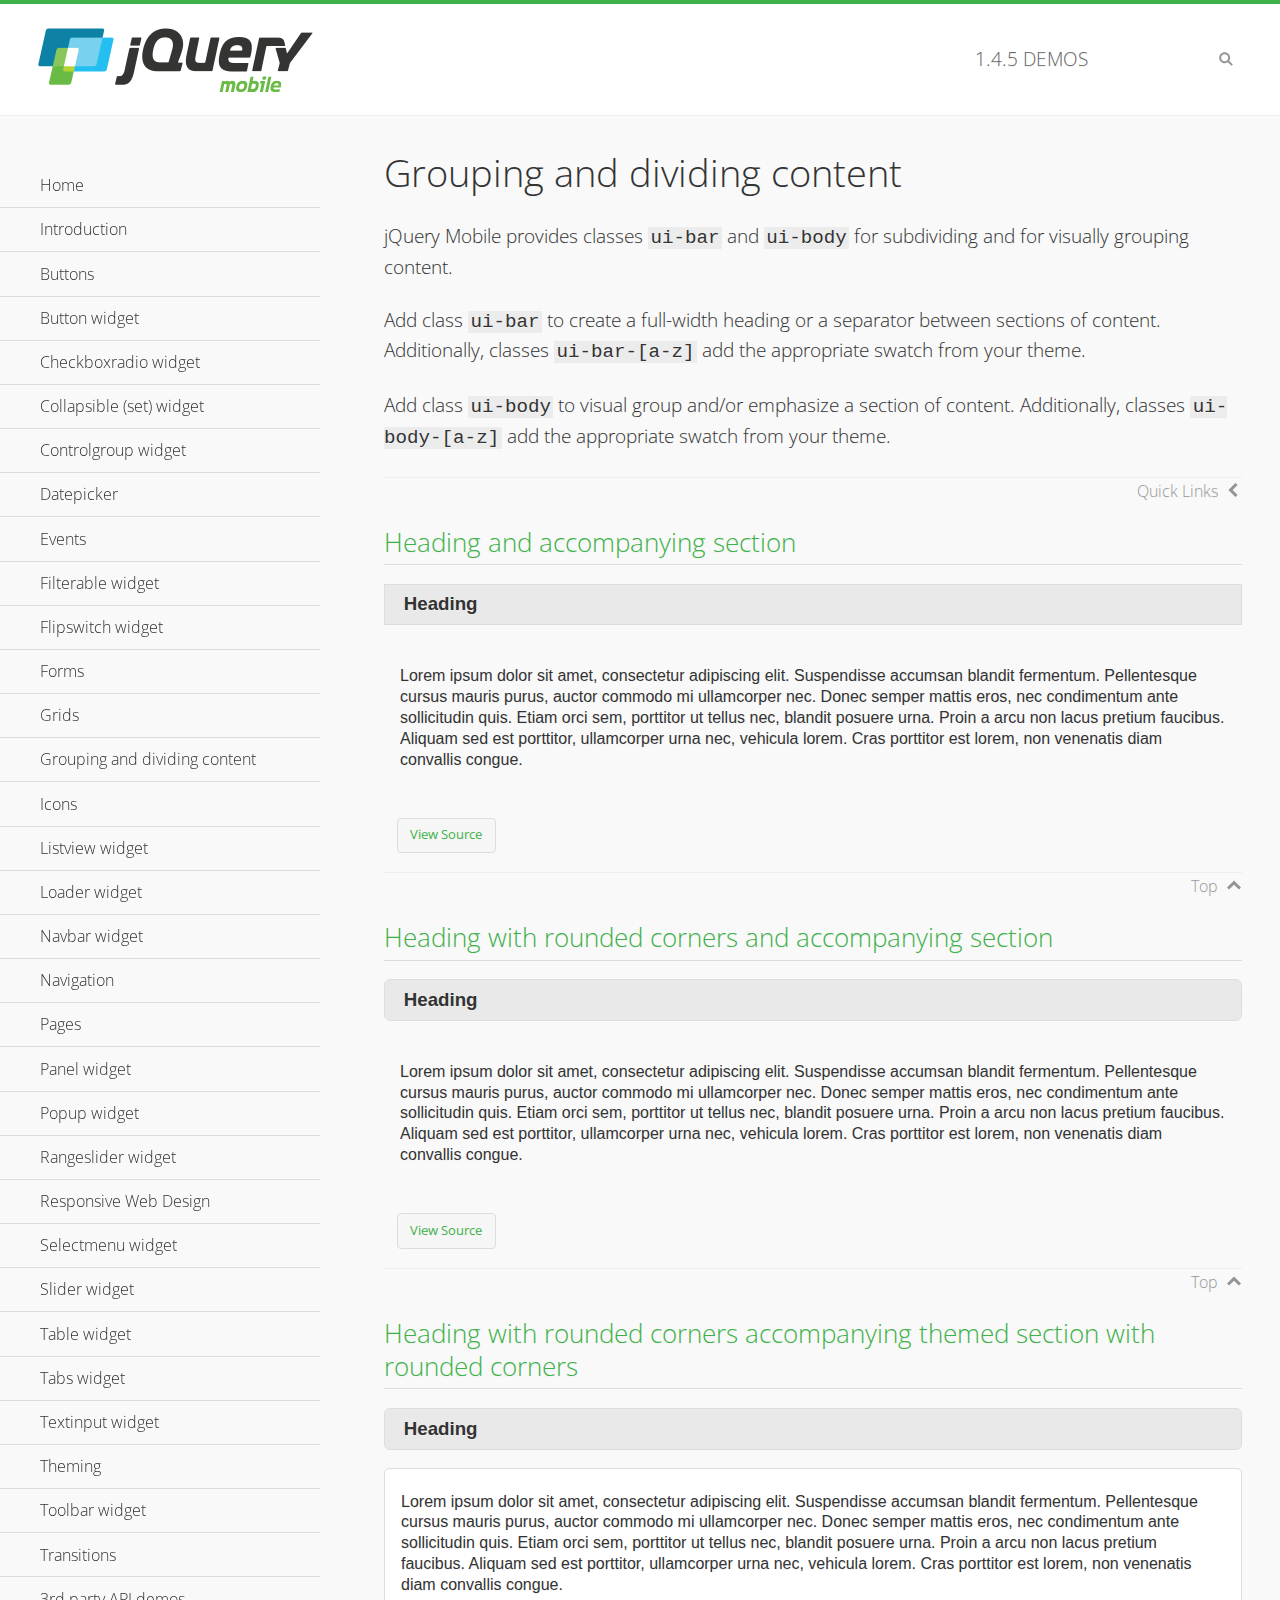
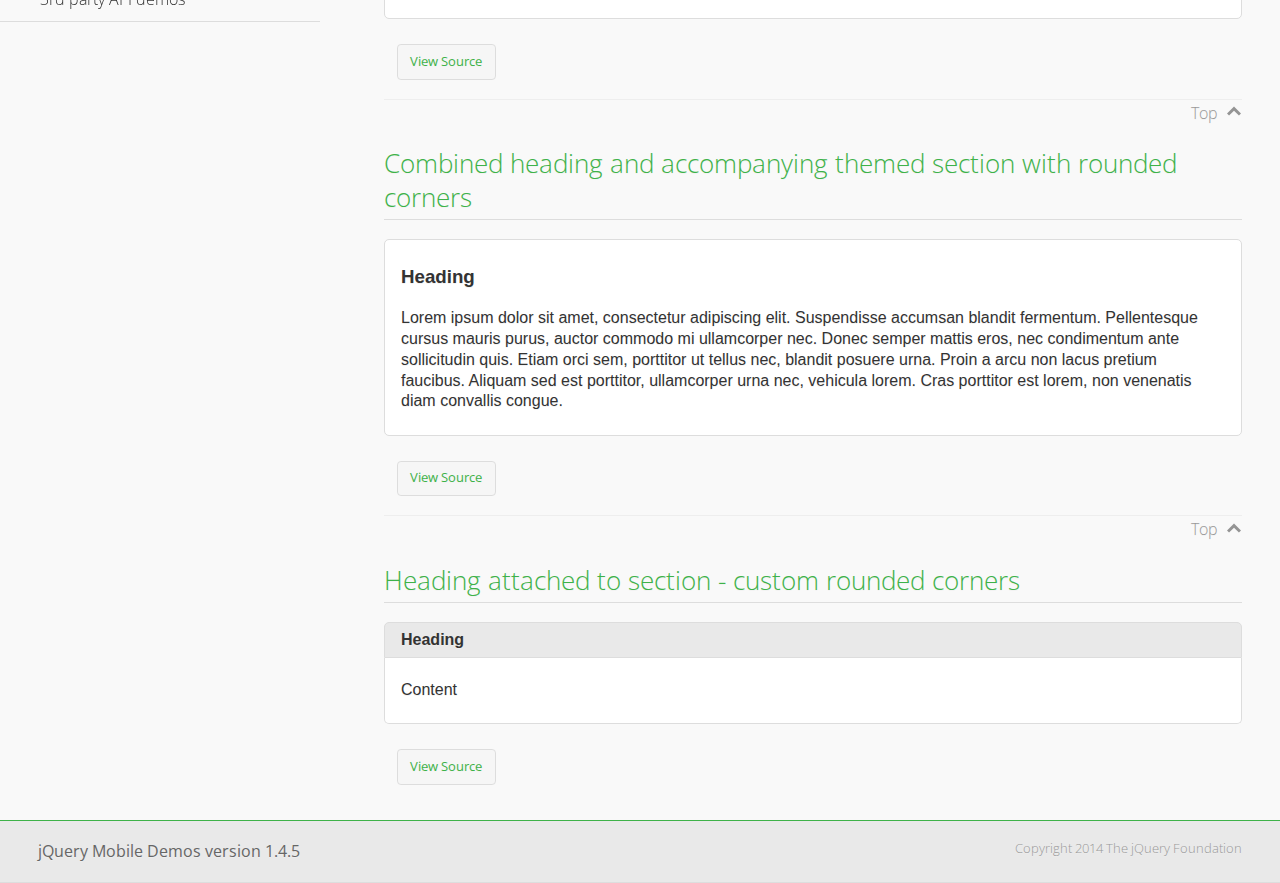
<file: Stuff/jquery/demos/body-bar-classes/index.html>
<!DOCTYPE html>
<html>
	<head>
	<meta charset="utf-8">
	<meta name="viewport" content="width=device-width, initial-scale=1">
	<title>Grouping and dividing content - jQuery Mobile Demos</title>
	<link rel="shortcut icon" href="../favicon.ico">
	<link rel="stylesheet" href="http://fonts.googleapis.com/css?family=Open+Sans:300,400,700">
	<link rel="stylesheet" href="../css/themes/default/jquery.mobile-1.4.5.min.css">
	<link rel="stylesheet" href="../_assets/css/jqm-demos.css">
	<script src="../js/jquery.js"></script>
	<script src="../_assets/js/index.js"></script>
	<script src="../js/jquery.mobile-1.4.5.min.js"></script>
  <style id="combined-heading-and-section">
    .custom-corners .ui-bar {
      -webkit-border-top-left-radius: inherit;
      border-top-left-radius: inherit;
      -webkit-border-top-right-radius: inherit;
      border-top-right-radius: inherit;
    }
    .custom-corners .ui-body {
      border-top-width: 0;
      -webkit-border-bottom-left-radius: inherit;
      border-bottom-left-radius: inherit;
      -webkit-border-bottom-right-radius: inherit;
      border-bottom-right-radius: inherit;
    }
  </style>
</head>
<body>
<div data-role="page" class="jqm-demos" data-quicklinks="true">

	<div data-role="header" class="jqm-header">
		<h2><a href="../" title="jQuery Mobile Demos home"><img src="../_assets/img/jquery-logo.png" alt="jQuery Mobile"></a></h2>
		<p><span class="jqm-version"></span> Demos</p>
		<a href="#" class="jqm-navmenu-link ui-btn ui-btn-icon-notext ui-corner-all ui-icon-bars ui-nodisc-icon ui-alt-icon ui-btn-left">Menu</a>
		<a href="#" class="jqm-search-link ui-btn ui-btn-icon-notext ui-corner-all ui-icon-search ui-nodisc-icon ui-alt-icon ui-btn-right">Search</a>
	</div><!-- /header -->

	<div role="main" class="ui-content jqm-content">

		<h1>Grouping and dividing content</h1>

		<p>jQuery Mobile provides classes <code>ui-bar</code> and <code>ui-body</code> for subdividing and for visually grouping content.</p>
		<p>Add class <code>ui-bar</code> to create a full-width heading or a separator between sections of content. Additionally, classes <code>ui-bar-[a-z]</code> add the appropriate swatch from your theme.</p>
		<p>Add class <code>ui-body</code> to visual group and/or emphasize a section of content. Additionally, classes <code>ui-body-[a-z]</code> add the appropriate swatch from your theme.</p>

		<h2>Heading and accompanying section</h2>

		<div data-demo-html="true">
      <h3 class="ui-bar ui-bar-a">Heading</h3>
			<div class="ui-body">
				<p>Lorem ipsum dolor sit amet, consectetur adipiscing elit. Suspendisse accumsan blandit fermentum. Pellentesque cursus mauris purus, auctor commodo mi ullamcorper nec. Donec semper mattis eros, nec condimentum ante sollicitudin quis. Etiam orci sem, porttitor ut tellus nec, blandit posuere urna. Proin a arcu non lacus pretium faucibus. Aliquam sed est porttitor, ullamcorper urna nec, vehicula lorem. Cras porttitor est lorem, non venenatis diam convallis congue.</p>
			</div>
		</div>

		<h2>Heading with rounded corners and accompanying section</h2>

		<div data-demo-html="true">
      <h3 class="ui-bar ui-bar-a ui-corner-all">Heading</h3>
			<div class="ui-body">
				<p>Lorem ipsum dolor sit amet, consectetur adipiscing elit. Suspendisse accumsan blandit fermentum. Pellentesque cursus mauris purus, auctor commodo mi ullamcorper nec. Donec semper mattis eros, nec condimentum ante sollicitudin quis. Etiam orci sem, porttitor ut tellus nec, blandit posuere urna. Proin a arcu non lacus pretium faucibus. Aliquam sed est porttitor, ullamcorper urna nec, vehicula lorem. Cras porttitor est lorem, non venenatis diam convallis congue.</p>
			</div>
		</div>

		<h2>Heading with rounded corners accompanying themed section with rounded corners</h2>

		<div data-demo-html="true">
      <h3 class="ui-bar ui-bar-a ui-corner-all">Heading</h3>
			<div class="ui-body ui-body-a ui-corner-all">
				<p>Lorem ipsum dolor sit amet, consectetur adipiscing elit. Suspendisse accumsan blandit fermentum. Pellentesque cursus mauris purus, auctor commodo mi ullamcorper nec. Donec semper mattis eros, nec condimentum ante sollicitudin quis. Etiam orci sem, porttitor ut tellus nec, blandit posuere urna. Proin a arcu non lacus pretium faucibus. Aliquam sed est porttitor, ullamcorper urna nec, vehicula lorem. Cras porttitor est lorem, non venenatis diam convallis congue.</p>
			</div>
		</div>

		<h2>Combined heading and accompanying themed section with rounded corners</h2>

		<div data-demo-html="true">
			<div class="ui-body ui-body-a ui-corner-all">
	      <h3>Heading</h3>
				<p>Lorem ipsum dolor sit amet, consectetur adipiscing elit. Suspendisse accumsan blandit fermentum. Pellentesque cursus mauris purus, auctor commodo mi ullamcorper nec. Donec semper mattis eros, nec condimentum ante sollicitudin quis. Etiam orci sem, porttitor ut tellus nec, blandit posuere urna. Proin a arcu non lacus pretium faucibus. Aliquam sed est porttitor, ullamcorper urna nec, vehicula lorem. Cras porttitor est lorem, non venenatis diam convallis congue.</p>
			</div>
		</div>

		<h2>Heading attached to section - custom rounded corners</h2>

		<div data-demo-html="true" data-demo-css="#combined-heading-and-section">
      <div class="ui-corner-all custom-corners">
        <div class="ui-bar ui-bar-a">
          <h3>Heading</h3>
        </div>
        <div class="ui-body ui-body-a">
          <p>Content</p>
        </div>
      </div>
		</div>

	</div><!-- /content -->
	    <div data-role="panel" class="jqm-navmenu-panel" data-position="left" data-display="overlay" data-theme="a">
	    	<ul class="jqm-list ui-alt-icon ui-nodisc-icon">
<li data-filtertext="demos homepage" data-icon="home"><a href=".././">Home</a></li>
<li data-filtertext="introduction overview getting started"><a href="../intro/" data-ajax="false">Introduction</a></li>
<li data-filtertext="buttons button markup buttonmarkup method anchor link button element"><a href="../button-markup/" data-ajax="false">Buttons</a></li>
<li data-filtertext="form button widget input button submit reset"><a href="../button/" data-ajax="false">Button widget</a></li>
<li data-role="collapsible" data-enhanced="true" data-collapsed-icon="carat-d" data-expanded-icon="carat-u" data-iconpos="right" data-inset="false" class="ui-collapsible ui-collapsible-themed-content ui-collapsible-collapsed">
	<h3 class="ui-collapsible-heading ui-collapsible-heading-collapsed">
		<a href="#" class="ui-collapsible-heading-toggle ui-btn ui-btn-icon-right ui-btn-inherit ui-icon-carat-d">
		    Checkboxradio widget<span class="ui-collapsible-heading-status"> click to expand contents</span>
		</a>
	</h3>
	<div class="ui-collapsible-content ui-body-inherit ui-collapsible-content-collapsed" aria-hidden="true">
		<ul>
			<li data-filtertext="form checkboxradio widget checkbox input checkboxes controlgroups"><a href="../checkboxradio-checkbox/" data-ajax="false">Checkboxes</a></li>
			<li data-filtertext="form checkboxradio widget radio input radio buttons controlgroups"><a href="../checkboxradio-radio/" data-ajax="false">Radio buttons</a></li>
		</ul>
	</div>
</li>
<li data-role="collapsible" data-enhanced="true" data-collapsed-icon="carat-d" data-expanded-icon="carat-u" data-iconpos="right" data-inset="false" class="ui-collapsible ui-collapsible-themed-content ui-collapsible-collapsed">
	<h3 class="ui-collapsible-heading ui-collapsible-heading-collapsed">
		<a href="#" class="ui-collapsible-heading-toggle ui-btn ui-btn-icon-right ui-btn-inherit ui-icon-carat-d">
			Collapsible (set) widget<span class="ui-collapsible-heading-status"> click to expand contents</span>
		</a>
	</h3>
	<div class="ui-collapsible-content ui-body-inherit ui-collapsible-content-collapsed" aria-hidden="true">
		<ul>
			<li data-filtertext="collapsibles content formatting"><a href="../collapsible/" data-ajax="false">Collapsible</a></li>
			<li data-filtertext="dynamic collapsible set accordion append expand"><a href="../collapsible-dynamic/" data-ajax="false">Dynamic collapsibles</a></li>
			<li data-filtertext="accordions collapsible set widget content formatting grouped collapsibles"><a href="../collapsibleset/" data-ajax="false">Collapsible set</a></li>
		</ul>
	</div>
</li>
<li data-role="collapsible" data-enhanced="true" data-collapsed-icon="carat-d" data-expanded-icon="carat-u" data-iconpos="right" data-inset="false" class="ui-collapsible ui-collapsible-themed-content ui-collapsible-collapsed">
	<h3 class="ui-collapsible-heading ui-collapsible-heading-collapsed">
		<a href="#" class="ui-collapsible-heading-toggle ui-btn ui-btn-icon-right ui-btn-inherit ui-icon-carat-d">
			Controlgroup widget<span class="ui-collapsible-heading-status"> click to expand contents</span>
		</a>
	</h3>
	<div class="ui-collapsible-content ui-body-inherit ui-collapsible-content-collapsed" aria-hidden="true">
		<ul>
			<li data-filtertext="controlgroups selectmenu checkboxradio input grouped buttons horizontal vertical"><a href="../controlgroup/" data-ajax="false">Controlgroup</a></li>
			<li data-filtertext="dynamic controlgroup dynamically add buttons"><a href="../controlgroup-dynamic/" data-ajax="false">Dynamic controlgroups</a></li>
		</ul>
	</div>
</li>
<li data-filtertext="form datepicker widget date input"><a href="../datepicker/" data-ajax="false">Datepicker</a></li>
<li data-role="collapsible" data-enhanced="true" data-collapsed-icon="carat-d" data-expanded-icon="carat-u" data-iconpos="right" data-inset="false" class="ui-collapsible ui-collapsible-themed-content ui-collapsible-collapsed">
	<h3 class="ui-collapsible-heading ui-collapsible-heading-collapsed">
		<a href="#" class="ui-collapsible-heading-toggle ui-btn ui-btn-icon-right ui-btn-inherit ui-icon-carat-d">
			Events<span class="ui-collapsible-heading-status"> click to expand contents</span>
		</a>
	</h3>
	<div class="ui-collapsible-content ui-body-inherit ui-collapsible-content-collapsed" aria-hidden="true">
		<ul>
			<li data-filtertext="swipe to delete list items listviews swipe events"><a href="../swipe-list/" data-ajax="false">Swipe list items</a></li>
			<li data-filtertext="swipe to navigate swipe page navigation swipe events"><a href="../swipe-page/" data-ajax="false">Swipe page navigation</a></li>
		</ul>
	</div>
</li>
<li data-filtertext="filterable filter elements sorting searching listview table"><a href="../filterable/" data-ajax="false">Filterable widget</a></li>
<li data-filtertext="form flipswitch widget flip toggle switch binary select checkbox input"><a href="../flipswitch/" data-ajax="false">Flipswitch widget</a></li>
<li data-role="collapsible" data-enhanced="true" data-collapsed-icon="carat-d" data-expanded-icon="carat-u" data-iconpos="right" data-inset="false" class="ui-collapsible ui-collapsible-themed-content ui-collapsible-collapsed">
	<h3 class="ui-collapsible-heading ui-collapsible-heading-collapsed">
		<a href="#" class="ui-collapsible-heading-toggle ui-btn ui-btn-icon-right ui-btn-inherit ui-icon-carat-d">
			Forms<span class="ui-collapsible-heading-status"> click to expand contents</span>
		</a>
	</h3>
	<div class="ui-collapsible-content ui-body-inherit ui-collapsible-content-collapsed" aria-hidden="true">
		<ul>
			<li data-filtertext="forms text checkbox radio range button submit reset inputs selects textarea slider flipswitch label form elements"><a href="../forms/" data-ajax="false">Forms</a></li>
			<li data-filtertext="form hide labels hidden accessible ui-hidden-accessible forms"><a href="../forms-label-hidden-accessible/" data-ajax="false">Hide labels</a></li>
			<li data-filtertext="form field containers fieldcontain ui-field-contain forms"><a href="../forms-field-contain/" data-ajax="false">Field containers</a></li>
			<li data-filtertext="forms disabled form elements"><a href="../forms-disabled/" data-ajax="false">Forms disabled</a></li>
			<li data-filtertext="forms gallery examples overview forms text checkbox radio range button submit reset inputs selects textarea slider flipswitch label form elements"><a href="../forms-gallery/" data-ajax="false">Forms gallery</a></li>
		</ul>
	</div>
</li>
<li data-role="collapsible" data-enhanced="true" data-collapsed-icon="carat-d" data-expanded-icon="carat-u" data-iconpos="right" data-inset="false" class="ui-collapsible ui-collapsible-themed-content ui-collapsible-collapsed">
	<h3 class="ui-collapsible-heading ui-collapsible-heading-collapsed">
		<a href="#" class="ui-collapsible-heading-toggle ui-btn ui-btn-icon-right ui-btn-inherit ui-icon-carat-d">
			Grids<span class="ui-collapsible-heading-status"> click to expand contents</span>
		</a>
	</h3>
	<div class="ui-collapsible-content ui-body-inherit ui-collapsible-content-collapsed" aria-hidden="true">
		<ul>
			<li data-filtertext="grids columns blocks content formatting rwd responsive css framework"><a href="../grids/" data-ajax="false">Grids</a></li>
			<li data-filtertext="buttons in grids css framework"><a href="../grids-buttons/" data-ajax="false">Buttons in grids</a></li>
			<li data-filtertext="custom responsive grids rwd css framework"><a href="../grids-custom-responsive/" data-ajax="false">Custom responsive grids</a></li>
		</ul>
	</div>
</li>
<li data-filtertext="blocks content formatting sections heading"><a href="../body-bar-classes/" data-ajax="false">Grouping and dividing content</a></li>
<li data-role="collapsible" data-enhanced="true" data-collapsed-icon="carat-d" data-expanded-icon="carat-u" data-iconpos="right" data-inset="false" class="ui-collapsible ui-collapsible-themed-content ui-collapsible-collapsed">
	<h3 class="ui-collapsible-heading ui-collapsible-heading-collapsed">
		<a href="#" class="ui-collapsible-heading-toggle ui-btn ui-btn-icon-right ui-btn-inherit ui-icon-carat-d">
			Icons<span class="ui-collapsible-heading-status"> click to expand contents</span>
		</a>
	</h3>
	<div class="ui-collapsible-content ui-body-inherit ui-collapsible-content-collapsed" aria-hidden="true">
		<ul>
			<li data-filtertext="button icons svg disc alt custom icon position"><a href="../icons/" data-ajax="false">Icons</a></li>
			<li data-filtertext=""><a href="../icons-grunticon/" data-ajax="false">Grunticon loader</a></li>
		</ul>
	</div>
</li>
<li data-role="collapsible" data-enhanced="true" data-collapsed-icon="carat-d" data-expanded-icon="carat-u" data-iconpos="right" data-inset="false" class="ui-collapsible ui-collapsible-themed-content ui-collapsible-collapsed">
	<h3 class="ui-collapsible-heading ui-collapsible-heading-collapsed">
		<a href="#" class="ui-collapsible-heading-toggle ui-btn ui-btn-icon-right ui-btn-inherit ui-icon-carat-d">
			Listview widget<span class="ui-collapsible-heading-status"> click to expand contents</span>
		</a>
	</h3>
	<div class="ui-collapsible-content ui-body-inherit ui-collapsible-content-collapsed" aria-hidden="true">
		<ul>
			<li data-filtertext="listview widget thumbnails icons nested split button collapsible ul ol"><a href="../listview/" data-ajax="false">Listview</a></li>
			<li data-filtertext="autocomplete filterable reveal listview filtertextbeforefilter placeholder"><a href="../listview-autocomplete/" data-ajax="false">Listview autocomplete</a></li>
			<li data-filtertext="autocomplete filterable reveal listview remote data filtertextbeforefilter placeholder"><a href="../listview-autocomplete-remote/" data-ajax="false">Listview autocomplete remote data</a></li>
			<li data-filtertext="autodividers anchor jump scroll linkbars listview lists ul ol"><a href="../listview-autodividers-linkbar/" data-ajax="false">Listview autodividers linkbar</a></li>
			<li data-filtertext="listview autodividers selector autodividersselector lists ul ol"><a href="../listview-autodividers-selector/" data-ajax="false">Listview autodividers selector</a></li>
			<li data-filtertext="listview nested list items"><a href="../listview-nested-lists/" data-ajax="false">Nested Listviews</a></li>
			<li data-filtertext="listview collapsible list items flat"><a href="../listview-collapsible-item-flat/" data-ajax="false">Listview collapsible list items (flat)</a></li>
			<li data-filtertext="listview collapsible list indented"><a href="../listview-collapsible-item-indented/" data-ajax="false">Listview collapsible list items (indented)</a></li>
			<li data-filtertext="grid listview responsive grids responsive listviews lists ul"><a href="../listview-grid/" data-ajax="false">Listview responsive grid</a></li>
		</ul>
	</div>
</li>
<li data-filtertext="loader widget page loading navigation overlay spinner"><a href="../loader/" data-ajax="false">Loader widget</a></li>
<li data-filtertext="navbar widget navmenu toolbars header footer"><a href="../navbar/" data-ajax="false">Navbar widget</a></li>
<li data-role="collapsible" data-enhanced="true" data-collapsed-icon="carat-d" data-expanded-icon="carat-u" data-iconpos="right" data-inset="false" class="ui-collapsible ui-collapsible-themed-content ui-collapsible-collapsed">
	<h3 class="ui-collapsible-heading ui-collapsible-heading-collapsed">
		<a href="#" class="ui-collapsible-heading-toggle ui-btn ui-btn-icon-right ui-btn-inherit ui-icon-carat-d">
			Navigation<span class="ui-collapsible-heading-status"> click to expand contents</span>
		</a>
	</h3>
	<div class="ui-collapsible-content ui-body-inherit ui-collapsible-content-collapsed" aria-hidden="true">
		<ul>
			<li data-filtertext="ajax navigation navigate widget history event method"><a href="../navigation/" data-ajax="false">Navigation</a></li>
			<li data-filtertext="linking pages page links navigation ajax prefetch cache"><a href="../navigation-linking-pages/" data-ajax="false">Linking pages</a></li>
			<!-- <li data-filtertext="php redirect server redirection server-side navigation"><a href="../navigation-php-redirect/" data-ajax="false">PHP redirect demo</a></li>-->
			<li data-filtertext="navigation redirection hash query"><a href="../navigation-hash-processing/" data-ajax="false">Hash processing demo</a></li>
			<li data-filtertext="navigation redirection hash query"><a href="../page-events/" data-ajax="false">Page Navigation Events</a></li>
		</ul>
	</div>
</li>
<li data-role="collapsible" data-enhanced="true" data-collapsed-icon="carat-d" data-expanded-icon="carat-u" data-iconpos="right" data-inset="false" class="ui-collapsible ui-collapsible-themed-content ui-collapsible-collapsed">
	<h3 class="ui-collapsible-heading ui-collapsible-heading-collapsed">
		<a href="#" class="ui-collapsible-heading-toggle ui-btn ui-btn-icon-right ui-btn-inherit ui-icon-carat-d">
			Pages<span class="ui-collapsible-heading-status"> click to expand contents</span>
		</a>
	</h3>
	<div class="ui-collapsible-content ui-body-inherit ui-collapsible-content-collapsed" aria-hidden="true">
		<ul>
			<li data-filtertext="pages page widget ajax navigation"><a href="../pages/" data-ajax="false">Pages</a></li>
			<li data-filtertext="single page"><a href="../pages-single-page/" data-ajax="false">Single page</a></li>
			<li data-filtertext="multipage multi-page page"><a href="../pages-multi-page/" data-ajax="false">Multi-page template</a></li>
			<li data-filtertext="dialog page widget modal popup"><a href="../pages-dialog/" data-ajax="false">Dialog page</a></li>
		</ul>
	</div>
</li>
<li data-role="collapsible" data-enhanced="true" data-collapsed-icon="carat-d" data-expanded-icon="carat-u" data-iconpos="right" data-inset="false" class="ui-collapsible ui-collapsible-themed-content ui-collapsible-collapsed">
	<h3 class="ui-collapsible-heading ui-collapsible-heading-collapsed">
		<a href="#" class="ui-collapsible-heading-toggle ui-btn ui-btn-icon-right ui-btn-inherit ui-icon-carat-d">
			Panel widget<span class="ui-collapsible-heading-status"> click to expand contents</span>
		</a>
	</h3>
	<div class="ui-collapsible-content ui-body-inherit ui-collapsible-content-collapsed" aria-hidden="true">
		<ul>
			<li data-filtertext="panel widget sliding panels reveal push overlay responsive"><a href="../panel/" data-ajax="false">Panel</a></li>
			<li data-filtertext=""><a href="../panel-external/" data-ajax="false">External panels</a></li>
			<li data-filtertext="panel "><a href="../panel-fixed/" data-ajax="false">Fixed panels</a></li>
			<li data-filtertext="panel slide panels sliding panels shadow rwd responsive breakpoint"><a href="../panel-responsive/" data-ajax="false">Panels responsive</a></li>
			<li data-filtertext="panel custom style custom panel width reveal shadow listview panel styling page background wrapper"><a href="../panel-styling/" data-ajax="false">Custom panel style</a></li>
			<li data-filtertext="panel open on swipe"><a href="../panel-swipe-open/" data-ajax="false">Panel open on swipe</a></li>
			<li data-filtertext="panels outside page internal external toolbars"><a href="../panel-external-internal/" data-ajax="false">Panel external and internal</a></li>
		</ul>
	</div>
</li>
<li data-role="collapsible" data-enhanced="true" data-collapsed-icon="carat-d" data-expanded-icon="carat-u" data-iconpos="right" data-inset="false" class="ui-collapsible ui-collapsible-themed-content ui-collapsible-collapsed">
	<h3 class="ui-collapsible-heading ui-collapsible-heading-collapsed">
		<a href="#" class="ui-collapsible-heading-toggle ui-btn ui-btn-icon-right ui-btn-inherit ui-icon-carat-d">
			Popup widget<span class="ui-collapsible-heading-status"> click to expand contents</span>
		</a>
	</h3>
	<div class="ui-collapsible-content ui-body-inherit ui-collapsible-content-collapsed" aria-hidden="true">
		<ul>
			<li data-filtertext="popup widget popups dialog modal transition tooltip lightbox form overlay screen flip pop fade transition"><a href="../popup/" data-ajax="false">Popup</a></li>
			<li data-filtertext="popup alignment position"><a href="../popup-alignment/" data-ajax="false">Popup alignment</a></li>
			<li data-filtertext="popup arrow size popups popover"><a href="../popup-arrow-size/" data-ajax="false">Popup arrow size</a></li>
			<li data-filtertext="dynamic popups popup images lightbox"><a href="../popup-dynamic/" data-ajax="false">Dynamic popups</a></li>
			<li data-filtertext="popups with iframes scaling"><a href="../popup-iframe/" data-ajax="false">Popups with iframes</a></li>
			<li data-filtertext="popup image scaling"><a href="../popup-image-scaling/" data-ajax="false">Popup image scaling</a></li>
			<li data-filtertext="external popup outside multi-page"><a href="../popup-outside-multipage/" data-ajax="false">Popup outside multi-page</a></li>
		</ul>
	</div>
</li>
<li data-filtertext="form rangeslider widget dual sliders dual handle sliders range input"><a href="../rangeslider/" data-ajax="false">Rangeslider widget</a></li>
<li data-filtertext="responsive web design rwd adaptive progressive enhancement PE accessible mobile breakpoints media query media queries"><a href="../rwd/" data-ajax="false">Responsive Web Design</a></li>
<li data-role="collapsible" data-enhanced="true" data-collapsed-icon="carat-d" data-expanded-icon="carat-u" data-iconpos="right" data-inset="false" class="ui-collapsible ui-collapsible-themed-content ui-collapsible-collapsed">
	<h3 class="ui-collapsible-heading ui-collapsible-heading-collapsed">
		<a href="#" class="ui-collapsible-heading-toggle ui-btn ui-btn-icon-right ui-btn-inherit ui-icon-carat-d">
			Selectmenu widget<span class="ui-collapsible-heading-status"> click to expand contents</span>
		</a>
	</h3>
	<div class="ui-collapsible-content ui-body-inherit ui-collapsible-content-collapsed" aria-hidden="true">
		<ul>
			<li data-filtertext="form selectmenu widget select input custom select menu selects"><a href="../selectmenu/" data-ajax="false">Selectmenu</a></li>
			<li data-filtertext="form custom select menu selectmenu widget custom menu option optgroup multiple selects"><a href="../selectmenu-custom/" data-ajax="false">Custom select menu</a></li>
			<li data-filtertext="filterable select filter popup dialog"><a href="../selectmenu-custom-filter/" data-ajax="false">Custom select menu with filter</a></li>
		</ul>
	</div>
</li>
<li data-role="collapsible" data-enhanced="true" data-collapsed-icon="carat-d" data-expanded-icon="carat-u" data-iconpos="right" data-inset="false" class="ui-collapsible ui-collapsible-themed-content ui-collapsible-collapsed">
	<h3 class="ui-collapsible-heading ui-collapsible-heading-collapsed">
		<a href="#" class="ui-collapsible-heading-toggle ui-btn ui-btn-icon-right ui-btn-inherit ui-icon-carat-d">
			Slider widget<span class="ui-collapsible-heading-status"> click to expand contents</span>
		</a>
	</h3>
	<div class="ui-collapsible-content ui-body-inherit ui-collapsible-content-collapsed" aria-hidden="true">
		<ul>
			<li data-filtertext="form slider widget range input single sliders"><a href="../slider/" data-ajax="false">Slider</a></li>
			<li data-filtertext="form slider widget flipswitch slider binary select flip toggle switch"><a href="../slider-flipswitch/" data-ajax="false">Slider flip toggle switch</a></li>
			<li data-filtertext="form slider tooltip handle value input range sliders"><a href="../slider-tooltip/" data-ajax="false">Slider tooltip</a></li>
		</ul>
	</div>
</li>
<li data-role="collapsible" data-enhanced="true" data-collapsed-icon="carat-d" data-expanded-icon="carat-u" data-iconpos="right" data-inset="false" class="ui-collapsible ui-collapsible-themed-content ui-collapsible-collapsed">
	<h3 class="ui-collapsible-heading ui-collapsible-heading-collapsed">
		<a href="#" class="ui-collapsible-heading-toggle ui-btn ui-btn-icon-right ui-btn-inherit ui-icon-carat-d">
			Table widget<span class="ui-collapsible-heading-status"> click to expand contents</span>
		</a>
	</h3>
	<div class="ui-collapsible-content ui-body-inherit ui-collapsible-content-collapsed" aria-hidden="true">
		<ul>
			<li data-filtertext="table widget reflow column toggle th td responsive tables rwd hide show tabular"><a href="../table-column-toggle/" data-ajax="false">Table Column Toggle</a></li>
			<li data-filtertext="table column toggle phone comparison demo"><a href="../table-column-toggle-example/" data-ajax="false">Table Column Toggle demo</a></li>
			<li data-filtertext="responsive tables table column toggle heading groups rwd breakpoint"><a href="../table-column-toggle-heading-groups/" data-ajax="false">Table Column Toggle heading groups</a></li>
			<li data-filtertext="responsive tables table column toggle hide rwd breakpoint customization options"><a href="../table-column-toggle-options/" data-ajax="false">Table Column Toggle options</a></li>
			<li data-filtertext="table reflow th td responsive rwd columns tabular"><a href="../table-reflow/" data-ajax="false">Table Reflow</a></li>
			<li data-filtertext="responsive tables table reflow heading groups rwd breakpoint"><a href="../table-reflow-heading-groups/" data-ajax="false">Table Reflow heading groups</a></li>
			<li data-filtertext="responsive tables table reflow stripes strokes table style"><a href="../table-reflow-stripes-strokes/" data-ajax="false">Table Reflow stripes and strokes</a></li>
			<li data-filtertext="responsive tables table reflow stack custom styles"><a href="../table-reflow-styling/" data-ajax="false">Table Reflow custom styles</a></li>
		</ul>
	</div>
</li>
<li data-filtertext="ui tabs widget"><a href="../tabs/" data-ajax="false">Tabs widget</a></li>
<li data-filtertext="form textinput widget text input textarea number date time tel email file color password"><a href="../textinput/" data-ajax="false">Textinput widget</a></li>
<li data-role="collapsible" data-enhanced="true" data-collapsed-icon="carat-d" data-expanded-icon="carat-u" data-iconpos="right" data-inset="false" class="ui-collapsible ui-collapsible-themed-content ui-collapsible-collapsed">
	<h3 class="ui-collapsible-heading ui-collapsible-heading-collapsed">
		<a href="#" class="ui-collapsible-heading-toggle ui-btn ui-btn-icon-right ui-btn-inherit ui-icon-carat-d">
			Theming<span class="ui-collapsible-heading-status"> click to expand contents</span>
		</a>
	</h3>
	<div class="ui-collapsible-content ui-body-inherit ui-collapsible-content-collapsed" aria-hidden="true">
		<ul>
			<li data-filtertext="default theme swatches theming style css"><a href="../theme-default/" data-ajax="false">Default theme</a></li>
			<li data-filtertext="classic theme old theme swatches theming style css"><a href="../theme-classic/" data-ajax="false">Classic theme</a></li>
		</ul>
	</div>
</li>
<li data-role="collapsible" data-enhanced="true" data-collapsed-icon="carat-d" data-expanded-icon="carat-u" data-iconpos="right" data-inset="false" class="ui-collapsible ui-collapsible-themed-content ui-collapsible-collapsed">
	<h3 class="ui-collapsible-heading ui-collapsible-heading-collapsed">
		<a href="#" class="ui-collapsible-heading-toggle ui-btn ui-btn-icon-right ui-btn-inherit ui-icon-carat-d">
			Toolbar widget<span class="ui-collapsible-heading-status"> click to expand contents</span>
		</a>
	</h3>
	<div class="ui-collapsible-content ui-body-inherit ui-collapsible-content-collapsed" aria-hidden="true">
		<ul>
			<li data-filtertext="toolbar widget header footer toolbars fixed fullscreen external sections"><a href="../toolbar/" data-ajax="false">Toolbar</a></li>
			<li data-filtertext="dynamic toolbars dynamically add toolbar header footer"><a href="../toolbar-dynamic/" data-ajax="false">Dynamic toolbars</a></li>
			<li data-filtertext="external toolbars header footer"><a href="../toolbar-external/" data-ajax="false">External toolbars</a></li>
			<li data-filtertext="fixed toolbars header footer"><a href="../toolbar-fixed/" data-ajax="false">Fixed toolbars</a></li>
			<li data-filtertext="fixed fullscreen toolbars header footer"><a href="../toolbar-fixed-fullscreen/" data-ajax="false">Fullscreen toolbars</a></li>
			<li data-filtertext="external fixed toolbars header footer"><a href="../toolbar-fixed-external/" data-ajax="false">Fixed external toolbars</a></li>
			<li data-filtertext="external persistent toolbars header footer navbar navmenu"><a href="../toolbar-fixed-persistent/" data-ajax="false">Persistent toolbars</a></li>
			<li data-filtertext="external ajax optimized toolbars persistent toolbars header footer navbar"><a href="../toolbar-fixed-persistent-optimized/" data-ajax="false">Ajax optimized toolbars</a></li>
			<li data-filtertext="form in toolbars header footer"><a href="../toolbar-fixed-forms/" data-ajax="false">Form in toolbar</a></li>
		</ul>
	</div>
</li>
<li data-filtertext="page transitions animated pages popup navigation flip slide fade pop"><a href="../transitions/" data-ajax="false">Transitions</a></li>
<li data-role="collapsible" data-enhanced="true" data-collapsed-icon="carat-d" data-expanded-icon="carat-u" data-iconpos="right" data-inset="false" class="ui-collapsible ui-collapsible-themed-content ui-collapsible-collapsed">
	<h3 class="ui-collapsible-heading ui-collapsible-heading-collapsed">
		<a href="#" class="ui-collapsible-heading-toggle ui-btn ui-btn-icon-right ui-btn-inherit ui-icon-carat-d">
			3rd party API demos<span class="ui-collapsible-heading-status"> click to expand contents</span>
		</a>
	</h3>
	<div class="ui-collapsible-content ui-body-inherit ui-collapsible-content-collapsed" aria-hidden="true">
		<ul>
			<li data-filtertext="backbone requirejs navigation router"><a href="../backbone-requirejs/" data-ajax="false">Backbone RequireJS</a></li>
			<li data-filtertext="google maps geolocation demo"><a href="../map-geolocation/" data-ajax="false">Google Maps geolocation</a></li>
			<li data-filtertext="google maps hybrid"><a href="../map-list-toggle/" data-ajax="false">Google Maps list toggle</a></li>
		</ul>
	</div>
</li>



		     </ul>
		</div><!-- /panel -->


	<div data-role="footer" data-position="fixed" data-tap-toggle="false" class="jqm-footer">
		<p>jQuery Mobile Demos version <span class="jqm-version"></span></p>
		<p>Copyright 2014 The jQuery Foundation</p>
	</div><!-- /footer -->
	<!-- TODO: This should become an external panel so we can add input to markup (unique ID) -->
    <div data-role="panel" class="jqm-search-panel" data-position="right" data-display="overlay" data-theme="a">
		<div class="jqm-search">
			<ul class="jqm-list" data-filter-placeholder="Search demos..." data-filter-reveal="true">
<li data-filtertext="demos homepage" data-icon="home"><a href=".././">Home</a></li>
<li data-filtertext="introduction overview getting started"><a href="../intro/" data-ajax="false">Introduction</a></li>
<li data-filtertext="buttons button markup buttonmarkup method anchor link button element"><a href="../button-markup/" data-ajax="false">Buttons</a></li>
<li data-filtertext="form button widget input button submit reset"><a href="../button/" data-ajax="false">Button widget</a></li>
<li data-role="collapsible" data-enhanced="true" data-collapsed-icon="carat-d" data-expanded-icon="carat-u" data-iconpos="right" data-inset="false" class="ui-collapsible ui-collapsible-themed-content ui-collapsible-collapsed">
	<h3 class="ui-collapsible-heading ui-collapsible-heading-collapsed">
		<a href="#" class="ui-collapsible-heading-toggle ui-btn ui-btn-icon-right ui-btn-inherit ui-icon-carat-d">
		    Checkboxradio widget<span class="ui-collapsible-heading-status"> click to expand contents</span>
		</a>
	</h3>
	<div class="ui-collapsible-content ui-body-inherit ui-collapsible-content-collapsed" aria-hidden="true">
		<ul>
			<li data-filtertext="form checkboxradio widget checkbox input checkboxes controlgroups"><a href="../checkboxradio-checkbox/" data-ajax="false">Checkboxes</a></li>
			<li data-filtertext="form checkboxradio widget radio input radio buttons controlgroups"><a href="../checkboxradio-radio/" data-ajax="false">Radio buttons</a></li>
		</ul>
	</div>
</li>
<li data-role="collapsible" data-enhanced="true" data-collapsed-icon="carat-d" data-expanded-icon="carat-u" data-iconpos="right" data-inset="false" class="ui-collapsible ui-collapsible-themed-content ui-collapsible-collapsed">
	<h3 class="ui-collapsible-heading ui-collapsible-heading-collapsed">
		<a href="#" class="ui-collapsible-heading-toggle ui-btn ui-btn-icon-right ui-btn-inherit ui-icon-carat-d">
			Collapsible (set) widget<span class="ui-collapsible-heading-status"> click to expand contents</span>
		</a>
	</h3>
	<div class="ui-collapsible-content ui-body-inherit ui-collapsible-content-collapsed" aria-hidden="true">
		<ul>
			<li data-filtertext="collapsibles content formatting"><a href="../collapsible/" data-ajax="false">Collapsible</a></li>
			<li data-filtertext="dynamic collapsible set accordion append expand"><a href="../collapsible-dynamic/" data-ajax="false">Dynamic collapsibles</a></li>
			<li data-filtertext="accordions collapsible set widget content formatting grouped collapsibles"><a href="../collapsibleset/" data-ajax="false">Collapsible set</a></li>
		</ul>
	</div>
</li>
<li data-role="collapsible" data-enhanced="true" data-collapsed-icon="carat-d" data-expanded-icon="carat-u" data-iconpos="right" data-inset="false" class="ui-collapsible ui-collapsible-themed-content ui-collapsible-collapsed">
	<h3 class="ui-collapsible-heading ui-collapsible-heading-collapsed">
		<a href="#" class="ui-collapsible-heading-toggle ui-btn ui-btn-icon-right ui-btn-inherit ui-icon-carat-d">
			Controlgroup widget<span class="ui-collapsible-heading-status"> click to expand contents</span>
		</a>
	</h3>
	<div class="ui-collapsible-content ui-body-inherit ui-collapsible-content-collapsed" aria-hidden="true">
		<ul>
			<li data-filtertext="controlgroups selectmenu checkboxradio input grouped buttons horizontal vertical"><a href="../controlgroup/" data-ajax="false">Controlgroup</a></li>
			<li data-filtertext="dynamic controlgroup dynamically add buttons"><a href="../controlgroup-dynamic/" data-ajax="false">Dynamic controlgroups</a></li>
		</ul>
	</div>
</li>
<li data-filtertext="form datepicker widget date input"><a href="../datepicker/" data-ajax="false">Datepicker</a></li>
<li data-role="collapsible" data-enhanced="true" data-collapsed-icon="carat-d" data-expanded-icon="carat-u" data-iconpos="right" data-inset="false" class="ui-collapsible ui-collapsible-themed-content ui-collapsible-collapsed">
	<h3 class="ui-collapsible-heading ui-collapsible-heading-collapsed">
		<a href="#" class="ui-collapsible-heading-toggle ui-btn ui-btn-icon-right ui-btn-inherit ui-icon-carat-d">
			Events<span class="ui-collapsible-heading-status"> click to expand contents</span>
		</a>
	</h3>
	<div class="ui-collapsible-content ui-body-inherit ui-collapsible-content-collapsed" aria-hidden="true">
		<ul>
			<li data-filtertext="swipe to delete list items listviews swipe events"><a href="../swipe-list/" data-ajax="false">Swipe list items</a></li>
			<li data-filtertext="swipe to navigate swipe page navigation swipe events"><a href="../swipe-page/" data-ajax="false">Swipe page navigation</a></li>
		</ul>
	</div>
</li>
<li data-filtertext="filterable filter elements sorting searching listview table"><a href="../filterable/" data-ajax="false">Filterable widget</a></li>
<li data-filtertext="form flipswitch widget flip toggle switch binary select checkbox input"><a href="../flipswitch/" data-ajax="false">Flipswitch widget</a></li>
<li data-role="collapsible" data-enhanced="true" data-collapsed-icon="carat-d" data-expanded-icon="carat-u" data-iconpos="right" data-inset="false" class="ui-collapsible ui-collapsible-themed-content ui-collapsible-collapsed">
	<h3 class="ui-collapsible-heading ui-collapsible-heading-collapsed">
		<a href="#" class="ui-collapsible-heading-toggle ui-btn ui-btn-icon-right ui-btn-inherit ui-icon-carat-d">
			Forms<span class="ui-collapsible-heading-status"> click to expand contents</span>
		</a>
	</h3>
	<div class="ui-collapsible-content ui-body-inherit ui-collapsible-content-collapsed" aria-hidden="true">
		<ul>
			<li data-filtertext="forms text checkbox radio range button submit reset inputs selects textarea slider flipswitch label form elements"><a href="../forms/" data-ajax="false">Forms</a></li>
			<li data-filtertext="form hide labels hidden accessible ui-hidden-accessible forms"><a href="../forms-label-hidden-accessible/" data-ajax="false">Hide labels</a></li>
			<li data-filtertext="form field containers fieldcontain ui-field-contain forms"><a href="../forms-field-contain/" data-ajax="false">Field containers</a></li>
			<li data-filtertext="forms disabled form elements"><a href="../forms-disabled/" data-ajax="false">Forms disabled</a></li>
			<li data-filtertext="forms gallery examples overview forms text checkbox radio range button submit reset inputs selects textarea slider flipswitch label form elements"><a href="../forms-gallery/" data-ajax="false">Forms gallery</a></li>
		</ul>
	</div>
</li>
<li data-role="collapsible" data-enhanced="true" data-collapsed-icon="carat-d" data-expanded-icon="carat-u" data-iconpos="right" data-inset="false" class="ui-collapsible ui-collapsible-themed-content ui-collapsible-collapsed">
	<h3 class="ui-collapsible-heading ui-collapsible-heading-collapsed">
		<a href="#" class="ui-collapsible-heading-toggle ui-btn ui-btn-icon-right ui-btn-inherit ui-icon-carat-d">
			Grids<span class="ui-collapsible-heading-status"> click to expand contents</span>
		</a>
	</h3>
	<div class="ui-collapsible-content ui-body-inherit ui-collapsible-content-collapsed" aria-hidden="true">
		<ul>
			<li data-filtertext="grids columns blocks content formatting rwd responsive css framework"><a href="../grids/" data-ajax="false">Grids</a></li>
			<li data-filtertext="buttons in grids css framework"><a href="../grids-buttons/" data-ajax="false">Buttons in grids</a></li>
			<li data-filtertext="custom responsive grids rwd css framework"><a href="../grids-custom-responsive/" data-ajax="false">Custom responsive grids</a></li>
		</ul>
	</div>
</li>
<li data-filtertext="blocks content formatting sections heading"><a href="../body-bar-classes/" data-ajax="false">Grouping and dividing content</a></li>
<li data-role="collapsible" data-enhanced="true" data-collapsed-icon="carat-d" data-expanded-icon="carat-u" data-iconpos="right" data-inset="false" class="ui-collapsible ui-collapsible-themed-content ui-collapsible-collapsed">
	<h3 class="ui-collapsible-heading ui-collapsible-heading-collapsed">
		<a href="#" class="ui-collapsible-heading-toggle ui-btn ui-btn-icon-right ui-btn-inherit ui-icon-carat-d">
			Icons<span class="ui-collapsible-heading-status"> click to expand contents</span>
		</a>
	</h3>
	<div class="ui-collapsible-content ui-body-inherit ui-collapsible-content-collapsed" aria-hidden="true">
		<ul>
			<li data-filtertext="button icons svg disc alt custom icon position"><a href="../icons/" data-ajax="false">Icons</a></li>
			<li data-filtertext=""><a href="../icons-grunticon/" data-ajax="false">Grunticon loader</a></li>
		</ul>
	</div>
</li>
<li data-role="collapsible" data-enhanced="true" data-collapsed-icon="carat-d" data-expanded-icon="carat-u" data-iconpos="right" data-inset="false" class="ui-collapsible ui-collapsible-themed-content ui-collapsible-collapsed">
	<h3 class="ui-collapsible-heading ui-collapsible-heading-collapsed">
		<a href="#" class="ui-collapsible-heading-toggle ui-btn ui-btn-icon-right ui-btn-inherit ui-icon-carat-d">
			Listview widget<span class="ui-collapsible-heading-status"> click to expand contents</span>
		</a>
	</h3>
	<div class="ui-collapsible-content ui-body-inherit ui-collapsible-content-collapsed" aria-hidden="true">
		<ul>
			<li data-filtertext="listview widget thumbnails icons nested split button collapsible ul ol"><a href="../listview/" data-ajax="false">Listview</a></li>
			<li data-filtertext="autocomplete filterable reveal listview filtertextbeforefilter placeholder"><a href="../listview-autocomplete/" data-ajax="false">Listview autocomplete</a></li>
			<li data-filtertext="autocomplete filterable reveal listview remote data filtertextbeforefilter placeholder"><a href="../listview-autocomplete-remote/" data-ajax="false">Listview autocomplete remote data</a></li>
			<li data-filtertext="autodividers anchor jump scroll linkbars listview lists ul ol"><a href="../listview-autodividers-linkbar/" data-ajax="false">Listview autodividers linkbar</a></li>
			<li data-filtertext="listview autodividers selector autodividersselector lists ul ol"><a href="../listview-autodividers-selector/" data-ajax="false">Listview autodividers selector</a></li>
			<li data-filtertext="listview nested list items"><a href="../listview-nested-lists/" data-ajax="false">Nested Listviews</a></li>
			<li data-filtertext="listview collapsible list items flat"><a href="../listview-collapsible-item-flat/" data-ajax="false">Listview collapsible list items (flat)</a></li>
			<li data-filtertext="listview collapsible list indented"><a href="../listview-collapsible-item-indented/" data-ajax="false">Listview collapsible list items (indented)</a></li>
			<li data-filtertext="grid listview responsive grids responsive listviews lists ul"><a href="../listview-grid/" data-ajax="false">Listview responsive grid</a></li>
		</ul>
	</div>
</li>
<li data-filtertext="loader widget page loading navigation overlay spinner"><a href="../loader/" data-ajax="false">Loader widget</a></li>
<li data-filtertext="navbar widget navmenu toolbars header footer"><a href="../navbar/" data-ajax="false">Navbar widget</a></li>
<li data-role="collapsible" data-enhanced="true" data-collapsed-icon="carat-d" data-expanded-icon="carat-u" data-iconpos="right" data-inset="false" class="ui-collapsible ui-collapsible-themed-content ui-collapsible-collapsed">
	<h3 class="ui-collapsible-heading ui-collapsible-heading-collapsed">
		<a href="#" class="ui-collapsible-heading-toggle ui-btn ui-btn-icon-right ui-btn-inherit ui-icon-carat-d">
			Navigation<span class="ui-collapsible-heading-status"> click to expand contents</span>
		</a>
	</h3>
	<div class="ui-collapsible-content ui-body-inherit ui-collapsible-content-collapsed" aria-hidden="true">
		<ul>
			<li data-filtertext="ajax navigation navigate widget history event method"><a href="../navigation/" data-ajax="false">Navigation</a></li>
			<li data-filtertext="linking pages page links navigation ajax prefetch cache"><a href="../navigation-linking-pages/" data-ajax="false">Linking pages</a></li>
			<!-- <li data-filtertext="php redirect server redirection server-side navigation"><a href="../navigation-php-redirect/" data-ajax="false">PHP redirect demo</a></li>-->
			<li data-filtertext="navigation redirection hash query"><a href="../navigation-hash-processing/" data-ajax="false">Hash processing demo</a></li>
			<li data-filtertext="navigation redirection hash query"><a href="../page-events/" data-ajax="false">Page Navigation Events</a></li>
		</ul>
	</div>
</li>
<li data-role="collapsible" data-enhanced="true" data-collapsed-icon="carat-d" data-expanded-icon="carat-u" data-iconpos="right" data-inset="false" class="ui-collapsible ui-collapsible-themed-content ui-collapsible-collapsed">
	<h3 class="ui-collapsible-heading ui-collapsible-heading-collapsed">
		<a href="#" class="ui-collapsible-heading-toggle ui-btn ui-btn-icon-right ui-btn-inherit ui-icon-carat-d">
			Pages<span class="ui-collapsible-heading-status"> click to expand contents</span>
		</a>
	</h3>
	<div class="ui-collapsible-content ui-body-inherit ui-collapsible-content-collapsed" aria-hidden="true">
		<ul>
			<li data-filtertext="pages page widget ajax navigation"><a href="../pages/" data-ajax="false">Pages</a></li>
			<li data-filtertext="single page"><a href="../pages-single-page/" data-ajax="false">Single page</a></li>
			<li data-filtertext="multipage multi-page page"><a href="../pages-multi-page/" data-ajax="false">Multi-page template</a></li>
			<li data-filtertext="dialog page widget modal popup"><a href="../pages-dialog/" data-ajax="false">Dialog page</a></li>
		</ul>
	</div>
</li>
<li data-role="collapsible" data-enhanced="true" data-collapsed-icon="carat-d" data-expanded-icon="carat-u" data-iconpos="right" data-inset="false" class="ui-collapsible ui-collapsible-themed-content ui-collapsible-collapsed">
	<h3 class="ui-collapsible-heading ui-collapsible-heading-collapsed">
		<a href="#" class="ui-collapsible-heading-toggle ui-btn ui-btn-icon-right ui-btn-inherit ui-icon-carat-d">
			Panel widget<span class="ui-collapsible-heading-status"> click to expand contents</span>
		</a>
	</h3>
	<div class="ui-collapsible-content ui-body-inherit ui-collapsible-content-collapsed" aria-hidden="true">
		<ul>
			<li data-filtertext="panel widget sliding panels reveal push overlay responsive"><a href="../panel/" data-ajax="false">Panel</a></li>
			<li data-filtertext=""><a href="../panel-external/" data-ajax="false">External panels</a></li>
			<li data-filtertext="panel "><a href="../panel-fixed/" data-ajax="false">Fixed panels</a></li>
			<li data-filtertext="panel slide panels sliding panels shadow rwd responsive breakpoint"><a href="../panel-responsive/" data-ajax="false">Panels responsive</a></li>
			<li data-filtertext="panel custom style custom panel width reveal shadow listview panel styling page background wrapper"><a href="../panel-styling/" data-ajax="false">Custom panel style</a></li>
			<li data-filtertext="panel open on swipe"><a href="../panel-swipe-open/" data-ajax="false">Panel open on swipe</a></li>
			<li data-filtertext="panels outside page internal external toolbars"><a href="../panel-external-internal/" data-ajax="false">Panel external and internal</a></li>
		</ul>
	</div>
</li>
<li data-role="collapsible" data-enhanced="true" data-collapsed-icon="carat-d" data-expanded-icon="carat-u" data-iconpos="right" data-inset="false" class="ui-collapsible ui-collapsible-themed-content ui-collapsible-collapsed">
	<h3 class="ui-collapsible-heading ui-collapsible-heading-collapsed">
		<a href="#" class="ui-collapsible-heading-toggle ui-btn ui-btn-icon-right ui-btn-inherit ui-icon-carat-d">
			Popup widget<span class="ui-collapsible-heading-status"> click to expand contents</span>
		</a>
	</h3>
	<div class="ui-collapsible-content ui-body-inherit ui-collapsible-content-collapsed" aria-hidden="true">
		<ul>
			<li data-filtertext="popup widget popups dialog modal transition tooltip lightbox form overlay screen flip pop fade transition"><a href="../popup/" data-ajax="false">Popup</a></li>
			<li data-filtertext="popup alignment position"><a href="../popup-alignment/" data-ajax="false">Popup alignment</a></li>
			<li data-filtertext="popup arrow size popups popover"><a href="../popup-arrow-size/" data-ajax="false">Popup arrow size</a></li>
			<li data-filtertext="dynamic popups popup images lightbox"><a href="../popup-dynamic/" data-ajax="false">Dynamic popups</a></li>
			<li data-filtertext="popups with iframes scaling"><a href="../popup-iframe/" data-ajax="false">Popups with iframes</a></li>
			<li data-filtertext="popup image scaling"><a href="../popup-image-scaling/" data-ajax="false">Popup image scaling</a></li>
			<li data-filtertext="external popup outside multi-page"><a href="../popup-outside-multipage/" data-ajax="false">Popup outside multi-page</a></li>
		</ul>
	</div>
</li>
<li data-filtertext="form rangeslider widget dual sliders dual handle sliders range input"><a href="../rangeslider/" data-ajax="false">Rangeslider widget</a></li>
<li data-filtertext="responsive web design rwd adaptive progressive enhancement PE accessible mobile breakpoints media query media queries"><a href="../rwd/" data-ajax="false">Responsive Web Design</a></li>
<li data-role="collapsible" data-enhanced="true" data-collapsed-icon="carat-d" data-expanded-icon="carat-u" data-iconpos="right" data-inset="false" class="ui-collapsible ui-collapsible-themed-content ui-collapsible-collapsed">
	<h3 class="ui-collapsible-heading ui-collapsible-heading-collapsed">
		<a href="#" class="ui-collapsible-heading-toggle ui-btn ui-btn-icon-right ui-btn-inherit ui-icon-carat-d">
			Selectmenu widget<span class="ui-collapsible-heading-status"> click to expand contents</span>
		</a>
	</h3>
	<div class="ui-collapsible-content ui-body-inherit ui-collapsible-content-collapsed" aria-hidden="true">
		<ul>
			<li data-filtertext="form selectmenu widget select input custom select menu selects"><a href="../selectmenu/" data-ajax="false">Selectmenu</a></li>
			<li data-filtertext="form custom select menu selectmenu widget custom menu option optgroup multiple selects"><a href="../selectmenu-custom/" data-ajax="false">Custom select menu</a></li>
			<li data-filtertext="filterable select filter popup dialog"><a href="../selectmenu-custom-filter/" data-ajax="false">Custom select menu with filter</a></li>
		</ul>
	</div>
</li>
<li data-role="collapsible" data-enhanced="true" data-collapsed-icon="carat-d" data-expanded-icon="carat-u" data-iconpos="right" data-inset="false" class="ui-collapsible ui-collapsible-themed-content ui-collapsible-collapsed">
	<h3 class="ui-collapsible-heading ui-collapsible-heading-collapsed">
		<a href="#" class="ui-collapsible-heading-toggle ui-btn ui-btn-icon-right ui-btn-inherit ui-icon-carat-d">
			Slider widget<span class="ui-collapsible-heading-status"> click to expand contents</span>
		</a>
	</h3>
	<div class="ui-collapsible-content ui-body-inherit ui-collapsible-content-collapsed" aria-hidden="true">
		<ul>
			<li data-filtertext="form slider widget range input single sliders"><a href="../slider/" data-ajax="false">Slider</a></li>
			<li data-filtertext="form slider widget flipswitch slider binary select flip toggle switch"><a href="../slider-flipswitch/" data-ajax="false">Slider flip toggle switch</a></li>
			<li data-filtertext="form slider tooltip handle value input range sliders"><a href="../slider-tooltip/" data-ajax="false">Slider tooltip</a></li>
		</ul>
	</div>
</li>
<li data-role="collapsible" data-enhanced="true" data-collapsed-icon="carat-d" data-expanded-icon="carat-u" data-iconpos="right" data-inset="false" class="ui-collapsible ui-collapsible-themed-content ui-collapsible-collapsed">
	<h3 class="ui-collapsible-heading ui-collapsible-heading-collapsed">
		<a href="#" class="ui-collapsible-heading-toggle ui-btn ui-btn-icon-right ui-btn-inherit ui-icon-carat-d">
			Table widget<span class="ui-collapsible-heading-status"> click to expand contents</span>
		</a>
	</h3>
	<div class="ui-collapsible-content ui-body-inherit ui-collapsible-content-collapsed" aria-hidden="true">
		<ul>
			<li data-filtertext="table widget reflow column toggle th td responsive tables rwd hide show tabular"><a href="../table-column-toggle/" data-ajax="false">Table Column Toggle</a></li>
			<li data-filtertext="table column toggle phone comparison demo"><a href="../table-column-toggle-example/" data-ajax="false">Table Column Toggle demo</a></li>
			<li data-filtertext="responsive tables table column toggle heading groups rwd breakpoint"><a href="../table-column-toggle-heading-groups/" data-ajax="false">Table Column Toggle heading groups</a></li>
			<li data-filtertext="responsive tables table column toggle hide rwd breakpoint customization options"><a href="../table-column-toggle-options/" data-ajax="false">Table Column Toggle options</a></li>
			<li data-filtertext="table reflow th td responsive rwd columns tabular"><a href="../table-reflow/" data-ajax="false">Table Reflow</a></li>
			<li data-filtertext="responsive tables table reflow heading groups rwd breakpoint"><a href="../table-reflow-heading-groups/" data-ajax="false">Table Reflow heading groups</a></li>
			<li data-filtertext="responsive tables table reflow stripes strokes table style"><a href="../table-reflow-stripes-strokes/" data-ajax="false">Table Reflow stripes and strokes</a></li>
			<li data-filtertext="responsive tables table reflow stack custom styles"><a href="../table-reflow-styling/" data-ajax="false">Table Reflow custom styles</a></li>
		</ul>
	</div>
</li>
<li data-filtertext="ui tabs widget"><a href="../tabs/" data-ajax="false">Tabs widget</a></li>
<li data-filtertext="form textinput widget text input textarea number date time tel email file color password"><a href="../textinput/" data-ajax="false">Textinput widget</a></li>
<li data-role="collapsible" data-enhanced="true" data-collapsed-icon="carat-d" data-expanded-icon="carat-u" data-iconpos="right" data-inset="false" class="ui-collapsible ui-collapsible-themed-content ui-collapsible-collapsed">
	<h3 class="ui-collapsible-heading ui-collapsible-heading-collapsed">
		<a href="#" class="ui-collapsible-heading-toggle ui-btn ui-btn-icon-right ui-btn-inherit ui-icon-carat-d">
			Theming<span class="ui-collapsible-heading-status"> click to expand contents</span>
		</a>
	</h3>
	<div class="ui-collapsible-content ui-body-inherit ui-collapsible-content-collapsed" aria-hidden="true">
		<ul>
			<li data-filtertext="default theme swatches theming style css"><a href="../theme-default/" data-ajax="false">Default theme</a></li>
			<li data-filtertext="classic theme old theme swatches theming style css"><a href="../theme-classic/" data-ajax="false">Classic theme</a></li>
		</ul>
	</div>
</li>
<li data-role="collapsible" data-enhanced="true" data-collapsed-icon="carat-d" data-expanded-icon="carat-u" data-iconpos="right" data-inset="false" class="ui-collapsible ui-collapsible-themed-content ui-collapsible-collapsed">
	<h3 class="ui-collapsible-heading ui-collapsible-heading-collapsed">
		<a href="#" class="ui-collapsible-heading-toggle ui-btn ui-btn-icon-right ui-btn-inherit ui-icon-carat-d">
			Toolbar widget<span class="ui-collapsible-heading-status"> click to expand contents</span>
		</a>
	</h3>
	<div class="ui-collapsible-content ui-body-inherit ui-collapsible-content-collapsed" aria-hidden="true">
		<ul>
			<li data-filtertext="toolbar widget header footer toolbars fixed fullscreen external sections"><a href="../toolbar/" data-ajax="false">Toolbar</a></li>
			<li data-filtertext="dynamic toolbars dynamically add toolbar header footer"><a href="../toolbar-dynamic/" data-ajax="false">Dynamic toolbars</a></li>
			<li data-filtertext="external toolbars header footer"><a href="../toolbar-external/" data-ajax="false">External toolbars</a></li>
			<li data-filtertext="fixed toolbars header footer"><a href="../toolbar-fixed/" data-ajax="false">Fixed toolbars</a></li>
			<li data-filtertext="fixed fullscreen toolbars header footer"><a href="../toolbar-fixed-fullscreen/" data-ajax="false">Fullscreen toolbars</a></li>
			<li data-filtertext="external fixed toolbars header footer"><a href="../toolbar-fixed-external/" data-ajax="false">Fixed external toolbars</a></li>
			<li data-filtertext="external persistent toolbars header footer navbar navmenu"><a href="../toolbar-fixed-persistent/" data-ajax="false">Persistent toolbars</a></li>
			<li data-filtertext="external ajax optimized toolbars persistent toolbars header footer navbar"><a href="../toolbar-fixed-persistent-optimized/" data-ajax="false">Ajax optimized toolbars</a></li>
			<li data-filtertext="form in toolbars header footer"><a href="../toolbar-fixed-forms/" data-ajax="false">Form in toolbar</a></li>
		</ul>
	</div>
</li>
<li data-filtertext="page transitions animated pages popup navigation flip slide fade pop"><a href="../transitions/" data-ajax="false">Transitions</a></li>
<li data-role="collapsible" data-enhanced="true" data-collapsed-icon="carat-d" data-expanded-icon="carat-u" data-iconpos="right" data-inset="false" class="ui-collapsible ui-collapsible-themed-content ui-collapsible-collapsed">
	<h3 class="ui-collapsible-heading ui-collapsible-heading-collapsed">
		<a href="#" class="ui-collapsible-heading-toggle ui-btn ui-btn-icon-right ui-btn-inherit ui-icon-carat-d">
			3rd party API demos<span class="ui-collapsible-heading-status"> click to expand contents</span>
		</a>
	</h3>
	<div class="ui-collapsible-content ui-body-inherit ui-collapsible-content-collapsed" aria-hidden="true">
		<ul>
			<li data-filtertext="backbone requirejs navigation router"><a href="../backbone-requirejs/" data-ajax="false">Backbone RequireJS</a></li>
			<li data-filtertext="google maps geolocation demo"><a href="../map-geolocation/" data-ajax="false">Google Maps geolocation</a></li>
			<li data-filtertext="google maps hybrid"><a href="../map-list-toggle/" data-ajax="false">Google Maps list toggle</a></li>
		</ul>
	</div>
</li>



			</ul>
		</div>
	</div><!-- /panel -->


</div><!-- /page -->

</body>
</html>
</file>
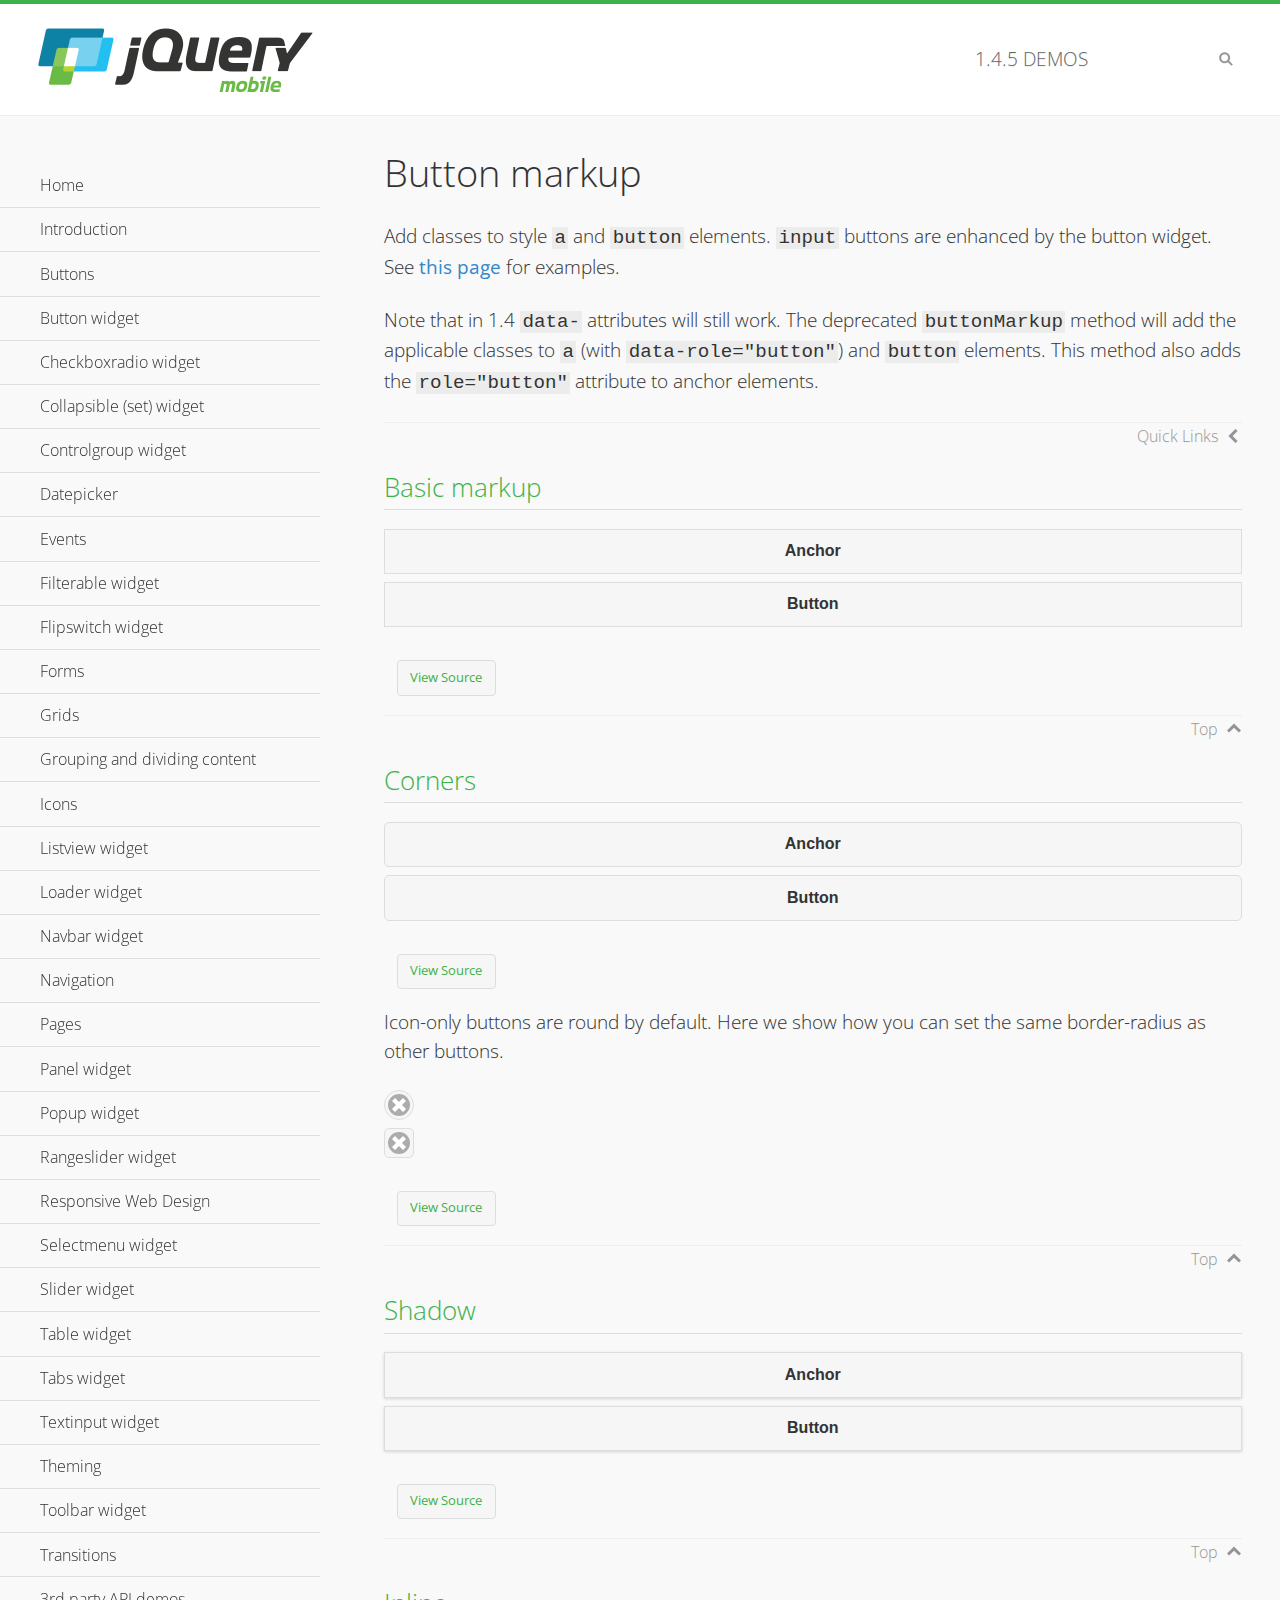
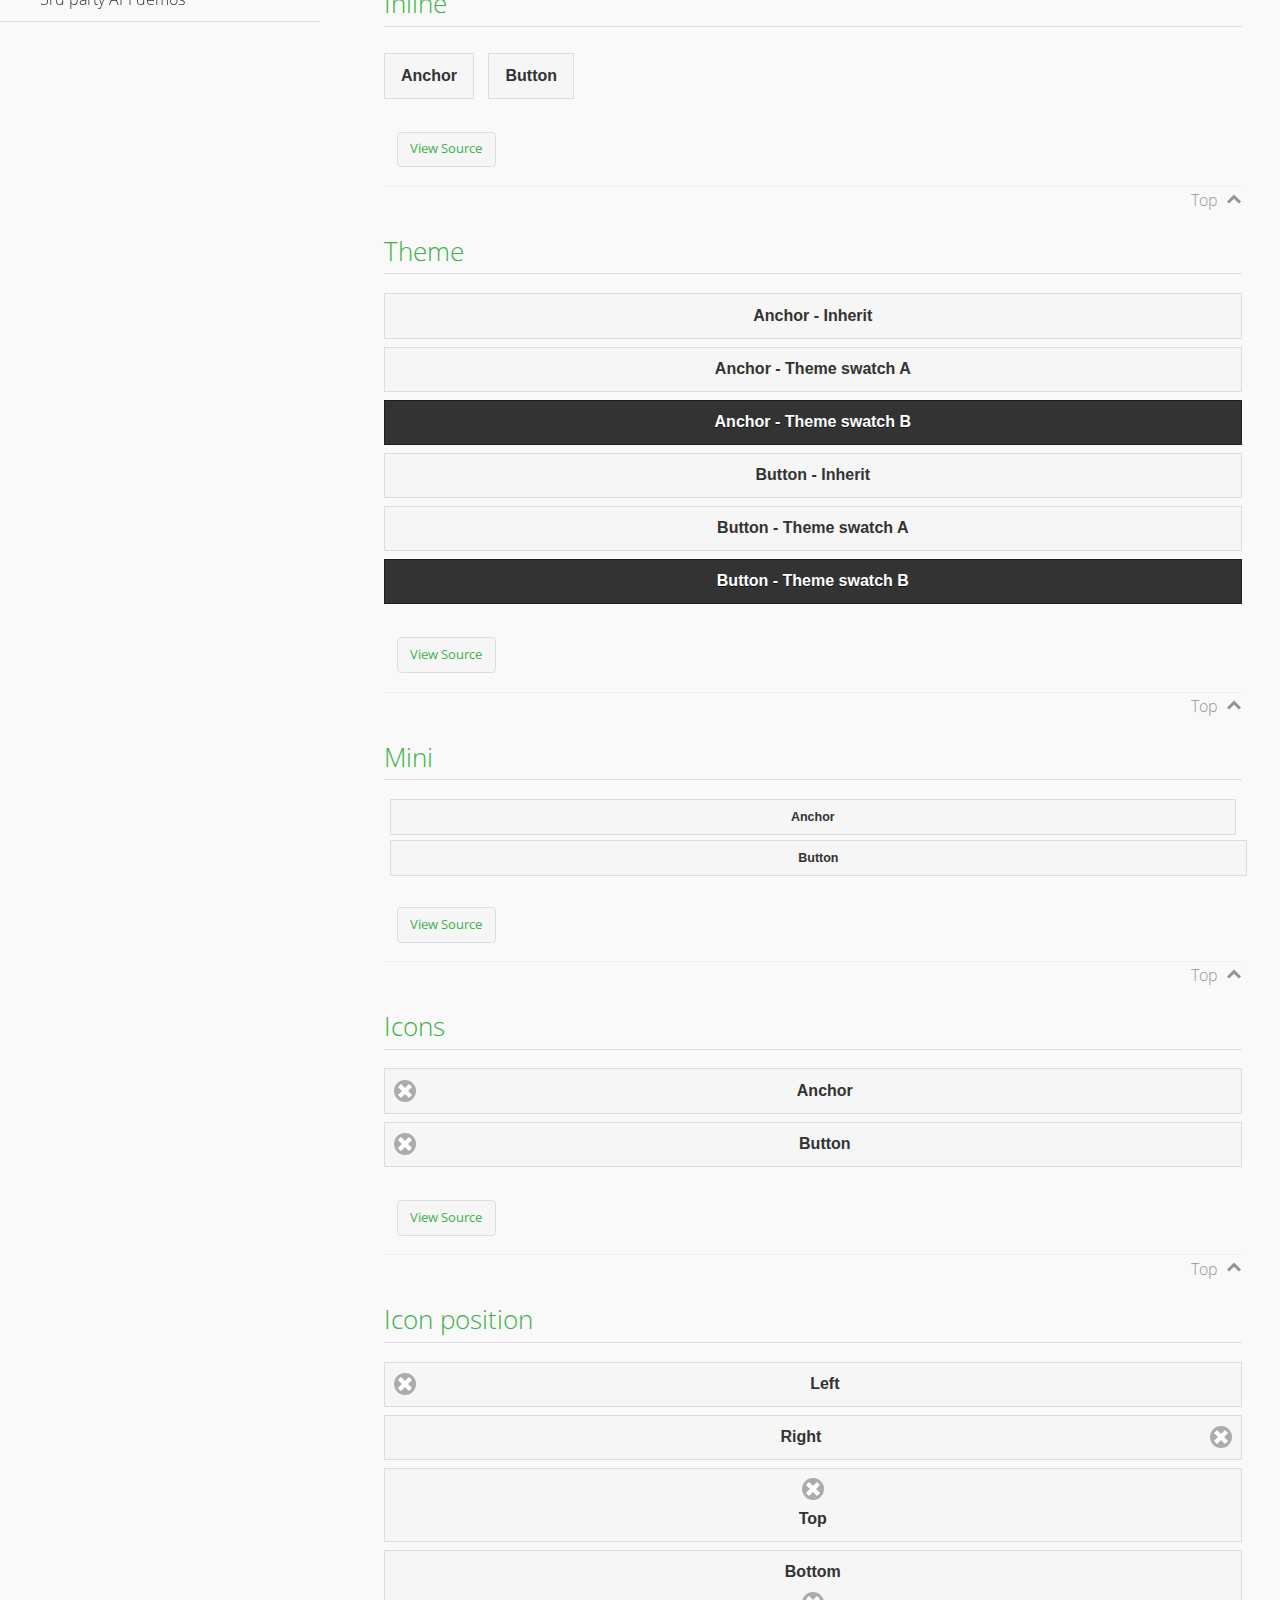
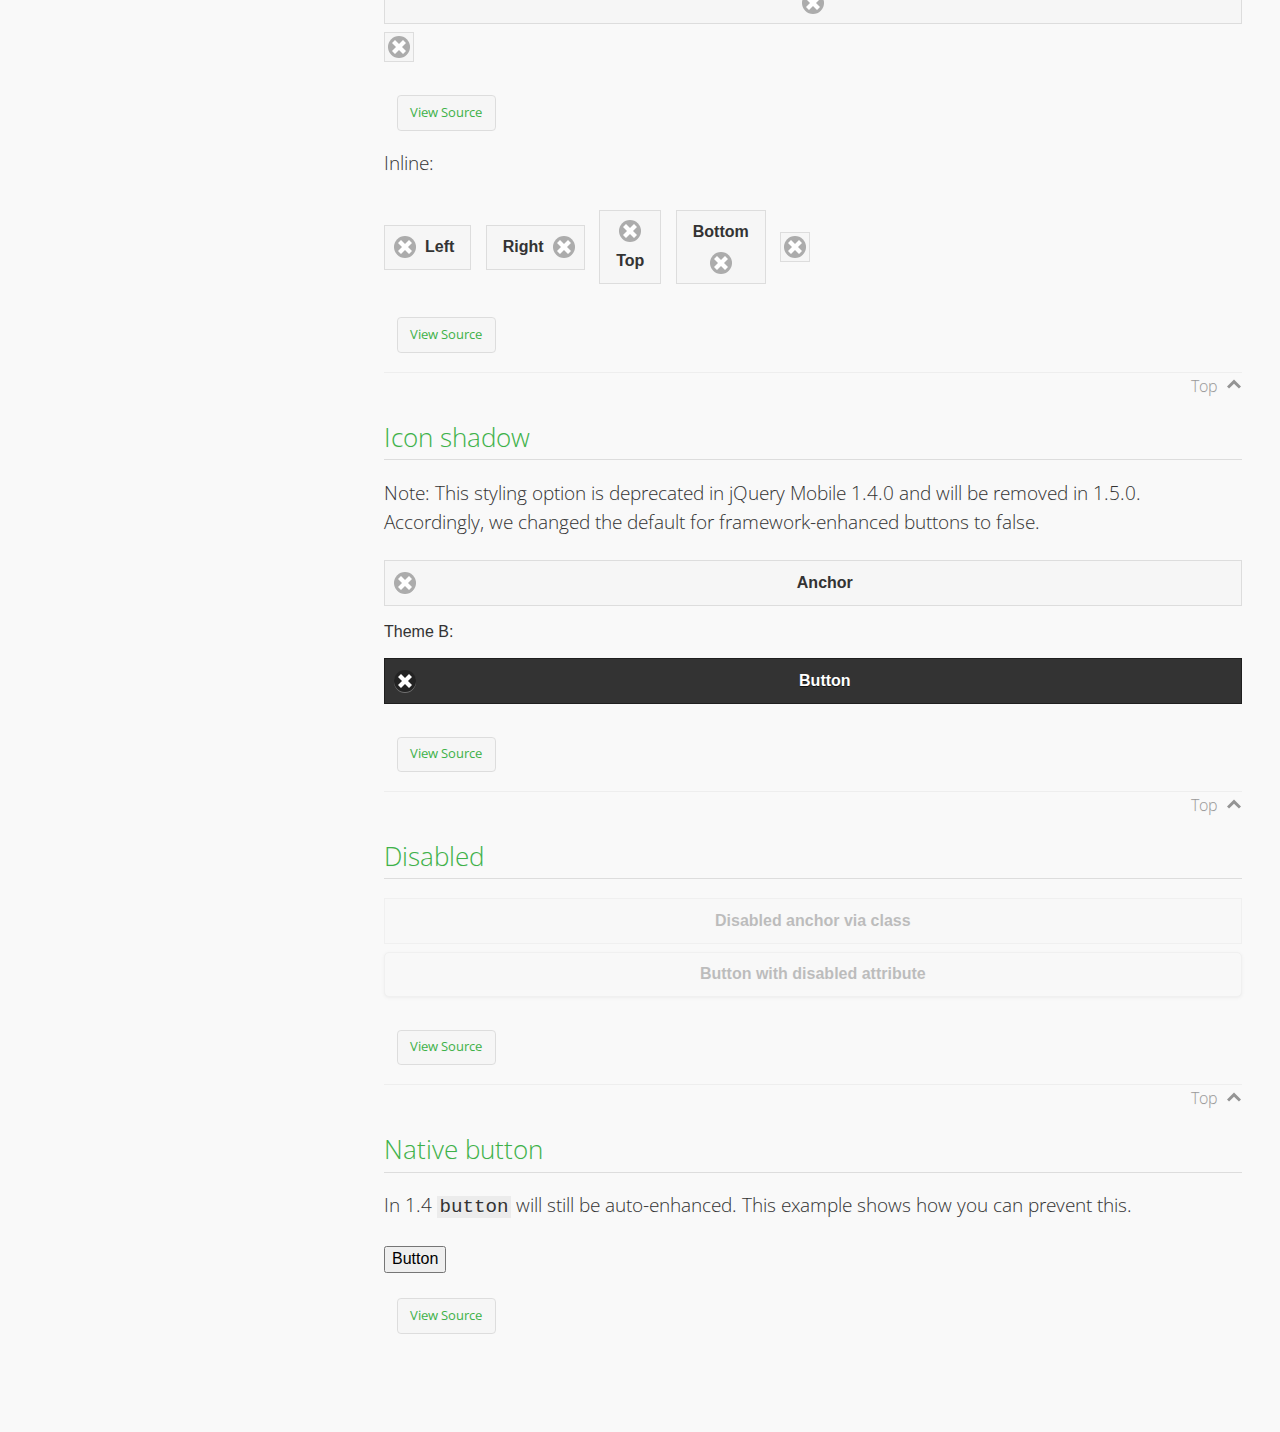
<file: Stuff/jquery/demos/button-markup/index.html>
<!DOCTYPE html>
<html>
<head>
	<meta charset="utf-8">
	<meta name="viewport" content="width=device-width, initial-scale=1">
	<title>Button markup - jQuery Mobile Demos</title>
	<link rel="shortcut icon" href="../favicon.ico">
    <link rel="stylesheet" href="http://fonts.googleapis.com/css?family=Open+Sans:300,400,700">
	<link rel="stylesheet" href="../css/themes/default/jquery.mobile-1.4.5.min.css">
	<link rel="stylesheet" href="../_assets/css/jqm-demos.css">
	<script src="../js/jquery.js"></script>
	<script src="../_assets/js/index.js"></script>
	<script src="../js/jquery.mobile-1.4.5.min.js"></script>
	<style>
		#custom-border-radius .ui-btn-icon-notext.ui-corner-all {
			-webkit-border-radius: .3125em;
			border-radius: .3125em;
		}
	</style>
</head>
<body>
<div data-role="page" class="jqm-demos" data-quicklinks="true">

	<div data-role="header" class="jqm-header">
		<h2><a href="../" title="jQuery Mobile Demos home"><img src="../_assets/img/jquery-logo.png" alt="jQuery Mobile"></a></h2>
		<p><span class="jqm-version"></span> Demos</p>
		<a href="#" class="jqm-navmenu-link ui-btn ui-btn-icon-notext ui-corner-all ui-icon-bars ui-nodisc-icon ui-alt-icon ui-btn-left">Menu</a>
		<a href="#" class="jqm-search-link ui-btn ui-btn-icon-notext ui-corner-all ui-icon-search ui-nodisc-icon ui-alt-icon ui-btn-right">Search</a>
	</div><!-- /header -->

	<div role="main" class="ui-content jqm-content">

		<h1>Button markup</h1>

		<p>Add classes to style <code>a</code> and <code>button</code> elements. <code>input</code> buttons are enhanced by the button widget. See <a href="../button/" data-ajax="false">this page</a> for examples.</p>

		<p>Note that in 1.4 <code>data-</code> attributes will still work. The deprecated <code>buttonMarkup</code> method will add the applicable classes to <code>a</code> (with <code>data-role="button"</code>) and <code>button</code> elements. This method also adds the <code>role="button"</code> attribute to anchor elements.</p>

		<h2>Basic markup</h2>

		<div data-demo-html="true">
			<a href="#" class="ui-btn">Anchor</a>
			<button class="ui-btn">Button</button>
		</div><!--/demo-html -->

		<h2>Corners</h2>

		<div data-demo-html="true">
			<a href="#" class="ui-btn ui-corner-all">Anchor</a>
			<button class="ui-btn ui-corner-all">Button</button>
		</div><!--/demo-html -->

		<p>Icon-only buttons are round by default. Here we show how you can set the same border-radius as other buttons.</p>

		<div data-demo-html="true" data-demo-css="true">
			<a href="#" class="ui-btn ui-icon-delete ui-btn-icon-notext ui-corner-all">No text</a>
			<div id="custom-border-radius">
				<a href="#" class="ui-btn ui-icon-delete ui-btn-icon-notext ui-corner-all">No text</a>
			</div>
		</div><!--/demo-html -->

		<h2>Shadow</h2>

		<div data-demo-html="true">
			<a href="#" class="ui-btn ui-shadow">Anchor</a>
			<button class="ui-btn ui-shadow">Button</button>
		</div><!--/demo-html -->

		<h2>Inline</h2>

		<div data-demo-html="true">
			<a href="#" class="ui-btn ui-btn-inline">Anchor</a>
			<button class="ui-btn ui-btn-inline">Button</button>
		</div><!--/demo-html -->

		<h2>Theme</h2>

		<div data-demo-html="true">
			<a href="#" class="ui-btn">Anchor - Inherit</a>
			<a href="#" class="ui-btn ui-btn-a">Anchor - Theme swatch A</a>
			<a href="#" class="ui-btn ui-btn-b">Anchor - Theme swatch B</a>
			<button class="ui-btn">Button - Inherit</button>
			<button class="ui-btn ui-btn-a">Button - Theme swatch A</button>
			<button class="ui-btn ui-btn-b">Button - Theme swatch B</button>
		</div><!--/demo-html -->

		<h2>Mini</h2>

		<div data-demo-html="true">
			<a href="#" class="ui-btn ui-mini">Anchor</a>
			<button class="ui-btn ui-mini">Button</button>
		</div><!--/demo-html -->

		<h2>Icons</h2>

		<div data-demo-html="true">
			<a href="#" class="ui-btn ui-icon-delete ui-btn-icon-left">Anchor</a>
			<button class="ui-btn ui-icon-delete ui-btn-icon-left">Button</button>
		</div><!--/demo-html -->

		<h2>Icon position</h2>

		<div data-demo-html="true">
			<a href="#" class="ui-btn ui-icon-delete ui-btn-icon-left">Left</a>
			<a href="#" class="ui-btn ui-icon-delete ui-btn-icon-right">Right</a>
			<a href="#" class="ui-btn ui-icon-delete ui-btn-icon-top">Top</a>
			<a href="#" class="ui-btn ui-icon-delete ui-btn-icon-bottom">Bottom</a>
			<a href="#" class="ui-btn ui-icon-delete ui-btn-icon-notext">Icon only</a>
		</div><!--/demo-html -->

		<p>Inline:</p>

		<div data-demo-html="true">
			<a href="#" class="ui-btn ui-btn-inline ui-icon-delete ui-btn-icon-left">Left</a>
			<a href="#" class="ui-btn ui-btn-inline ui-icon-delete ui-btn-icon-right">Right</a>
			<a href="#" class="ui-btn ui-btn-inline ui-icon-delete ui-btn-icon-top">Top</a>
			<a href="#" class="ui-btn ui-btn-inline ui-icon-delete ui-btn-icon-bottom">Bottom</a>
			<a href="#" class="ui-btn ui-btn-inline ui-icon-delete ui-btn-icon-notext">Icon only</a>
		</div><!--/demo-html -->

		<h2>Icon shadow</h2>
		<p>Note: This styling option is deprecated in jQuery Mobile 1.4.0 and will be removed in 1.5.0. Accordingly, we changed the default for framework-enhanced buttons to false.</p>

		<div data-demo-html="true">
			<a href="#" class="ui-btn ui-icon-delete ui-btn-icon-left ui-shadow-icon">Anchor</a>
			<p>Theme B:</p>
			<button class="ui-btn ui-icon-delete ui-btn-icon-left ui-shadow-icon ui-btn-b">Button</button>
		</div><!--/demo-html -->

		<h2>Disabled</h2>

		<div data-demo-html="true">
			<a href="#" class="ui-btn ui-state-disabled">Disabled anchor via class</a>
			<button disabled>Button with disabled attribute</button>
		</div><!--/demo-html -->

		<h2>Native button</h2>
		<!-- TODO: Remove this demo in 1.5 -->
		<p>In 1.4 <code>button</code> will still be auto-enhanced. This example shows how you can prevent this.</p>

		<div data-demo-html="true">
			<button data-role="none">Button</button>
		</div><!--/demo-html -->

	</div><!-- /content -->
	    <div data-role="panel" class="jqm-navmenu-panel" data-position="left" data-display="overlay" data-theme="a">
	    	<ul class="jqm-list ui-alt-icon ui-nodisc-icon">
<li data-filtertext="demos homepage" data-icon="home"><a href=".././">Home</a></li>
<li data-filtertext="introduction overview getting started"><a href="../intro/" data-ajax="false">Introduction</a></li>
<li data-filtertext="buttons button markup buttonmarkup method anchor link button element"><a href="../button-markup/" data-ajax="false">Buttons</a></li>
<li data-filtertext="form button widget input button submit reset"><a href="../button/" data-ajax="false">Button widget</a></li>
<li data-role="collapsible" data-enhanced="true" data-collapsed-icon="carat-d" data-expanded-icon="carat-u" data-iconpos="right" data-inset="false" class="ui-collapsible ui-collapsible-themed-content ui-collapsible-collapsed">
	<h3 class="ui-collapsible-heading ui-collapsible-heading-collapsed">
		<a href="#" class="ui-collapsible-heading-toggle ui-btn ui-btn-icon-right ui-btn-inherit ui-icon-carat-d">
		    Checkboxradio widget<span class="ui-collapsible-heading-status"> click to expand contents</span>
		</a>
	</h3>
	<div class="ui-collapsible-content ui-body-inherit ui-collapsible-content-collapsed" aria-hidden="true">
		<ul>
			<li data-filtertext="form checkboxradio widget checkbox input checkboxes controlgroups"><a href="../checkboxradio-checkbox/" data-ajax="false">Checkboxes</a></li>
			<li data-filtertext="form checkboxradio widget radio input radio buttons controlgroups"><a href="../checkboxradio-radio/" data-ajax="false">Radio buttons</a></li>
		</ul>
	</div>
</li>
<li data-role="collapsible" data-enhanced="true" data-collapsed-icon="carat-d" data-expanded-icon="carat-u" data-iconpos="right" data-inset="false" class="ui-collapsible ui-collapsible-themed-content ui-collapsible-collapsed">
	<h3 class="ui-collapsible-heading ui-collapsible-heading-collapsed">
		<a href="#" class="ui-collapsible-heading-toggle ui-btn ui-btn-icon-right ui-btn-inherit ui-icon-carat-d">
			Collapsible (set) widget<span class="ui-collapsible-heading-status"> click to expand contents</span>
		</a>
	</h3>
	<div class="ui-collapsible-content ui-body-inherit ui-collapsible-content-collapsed" aria-hidden="true">
		<ul>
			<li data-filtertext="collapsibles content formatting"><a href="../collapsible/" data-ajax="false">Collapsible</a></li>
			<li data-filtertext="dynamic collapsible set accordion append expand"><a href="../collapsible-dynamic/" data-ajax="false">Dynamic collapsibles</a></li>
			<li data-filtertext="accordions collapsible set widget content formatting grouped collapsibles"><a href="../collapsibleset/" data-ajax="false">Collapsible set</a></li>
		</ul>
	</div>
</li>
<li data-role="collapsible" data-enhanced="true" data-collapsed-icon="carat-d" data-expanded-icon="carat-u" data-iconpos="right" data-inset="false" class="ui-collapsible ui-collapsible-themed-content ui-collapsible-collapsed">
	<h3 class="ui-collapsible-heading ui-collapsible-heading-collapsed">
		<a href="#" class="ui-collapsible-heading-toggle ui-btn ui-btn-icon-right ui-btn-inherit ui-icon-carat-d">
			Controlgroup widget<span class="ui-collapsible-heading-status"> click to expand contents</span>
		</a>
	</h3>
	<div class="ui-collapsible-content ui-body-inherit ui-collapsible-content-collapsed" aria-hidden="true">
		<ul>
			<li data-filtertext="controlgroups selectmenu checkboxradio input grouped buttons horizontal vertical"><a href="../controlgroup/" data-ajax="false">Controlgroup</a></li>
			<li data-filtertext="dynamic controlgroup dynamically add buttons"><a href="../controlgroup-dynamic/" data-ajax="false">Dynamic controlgroups</a></li>
		</ul>
	</div>
</li>
<li data-filtertext="form datepicker widget date input"><a href="../datepicker/" data-ajax="false">Datepicker</a></li>
<li data-role="collapsible" data-enhanced="true" data-collapsed-icon="carat-d" data-expanded-icon="carat-u" data-iconpos="right" data-inset="false" class="ui-collapsible ui-collapsible-themed-content ui-collapsible-collapsed">
	<h3 class="ui-collapsible-heading ui-collapsible-heading-collapsed">
		<a href="#" class="ui-collapsible-heading-toggle ui-btn ui-btn-icon-right ui-btn-inherit ui-icon-carat-d">
			Events<span class="ui-collapsible-heading-status"> click to expand contents</span>
		</a>
	</h3>
	<div class="ui-collapsible-content ui-body-inherit ui-collapsible-content-collapsed" aria-hidden="true">
		<ul>
			<li data-filtertext="swipe to delete list items listviews swipe events"><a href="../swipe-list/" data-ajax="false">Swipe list items</a></li>
			<li data-filtertext="swipe to navigate swipe page navigation swipe events"><a href="../swipe-page/" data-ajax="false">Swipe page navigation</a></li>
		</ul>
	</div>
</li>
<li data-filtertext="filterable filter elements sorting searching listview table"><a href="../filterable/" data-ajax="false">Filterable widget</a></li>
<li data-filtertext="form flipswitch widget flip toggle switch binary select checkbox input"><a href="../flipswitch/" data-ajax="false">Flipswitch widget</a></li>
<li data-role="collapsible" data-enhanced="true" data-collapsed-icon="carat-d" data-expanded-icon="carat-u" data-iconpos="right" data-inset="false" class="ui-collapsible ui-collapsible-themed-content ui-collapsible-collapsed">
	<h3 class="ui-collapsible-heading ui-collapsible-heading-collapsed">
		<a href="#" class="ui-collapsible-heading-toggle ui-btn ui-btn-icon-right ui-btn-inherit ui-icon-carat-d">
			Forms<span class="ui-collapsible-heading-status"> click to expand contents</span>
		</a>
	</h3>
	<div class="ui-collapsible-content ui-body-inherit ui-collapsible-content-collapsed" aria-hidden="true">
		<ul>
			<li data-filtertext="forms text checkbox radio range button submit reset inputs selects textarea slider flipswitch label form elements"><a href="../forms/" data-ajax="false">Forms</a></li>
			<li data-filtertext="form hide labels hidden accessible ui-hidden-accessible forms"><a href="../forms-label-hidden-accessible/" data-ajax="false">Hide labels</a></li>
			<li data-filtertext="form field containers fieldcontain ui-field-contain forms"><a href="../forms-field-contain/" data-ajax="false">Field containers</a></li>
			<li data-filtertext="forms disabled form elements"><a href="../forms-disabled/" data-ajax="false">Forms disabled</a></li>
			<li data-filtertext="forms gallery examples overview forms text checkbox radio range button submit reset inputs selects textarea slider flipswitch label form elements"><a href="../forms-gallery/" data-ajax="false">Forms gallery</a></li>
		</ul>
	</div>
</li>
<li data-role="collapsible" data-enhanced="true" data-collapsed-icon="carat-d" data-expanded-icon="carat-u" data-iconpos="right" data-inset="false" class="ui-collapsible ui-collapsible-themed-content ui-collapsible-collapsed">
	<h3 class="ui-collapsible-heading ui-collapsible-heading-collapsed">
		<a href="#" class="ui-collapsible-heading-toggle ui-btn ui-btn-icon-right ui-btn-inherit ui-icon-carat-d">
			Grids<span class="ui-collapsible-heading-status"> click to expand contents</span>
		</a>
	</h3>
	<div class="ui-collapsible-content ui-body-inherit ui-collapsible-content-collapsed" aria-hidden="true">
		<ul>
			<li data-filtertext="grids columns blocks content formatting rwd responsive css framework"><a href="../grids/" data-ajax="false">Grids</a></li>
			<li data-filtertext="buttons in grids css framework"><a href="../grids-buttons/" data-ajax="false">Buttons in grids</a></li>
			<li data-filtertext="custom responsive grids rwd css framework"><a href="../grids-custom-responsive/" data-ajax="false">Custom responsive grids</a></li>
		</ul>
	</div>
</li>
<li data-filtertext="blocks content formatting sections heading"><a href="../body-bar-classes/" data-ajax="false">Grouping and dividing content</a></li>
<li data-role="collapsible" data-enhanced="true" data-collapsed-icon="carat-d" data-expanded-icon="carat-u" data-iconpos="right" data-inset="false" class="ui-collapsible ui-collapsible-themed-content ui-collapsible-collapsed">
	<h3 class="ui-collapsible-heading ui-collapsible-heading-collapsed">
		<a href="#" class="ui-collapsible-heading-toggle ui-btn ui-btn-icon-right ui-btn-inherit ui-icon-carat-d">
			Icons<span class="ui-collapsible-heading-status"> click to expand contents</span>
		</a>
	</h3>
	<div class="ui-collapsible-content ui-body-inherit ui-collapsible-content-collapsed" aria-hidden="true">
		<ul>
			<li data-filtertext="button icons svg disc alt custom icon position"><a href="../icons/" data-ajax="false">Icons</a></li>
			<li data-filtertext=""><a href="../icons-grunticon/" data-ajax="false">Grunticon loader</a></li>
		</ul>
	</div>
</li>
<li data-role="collapsible" data-enhanced="true" data-collapsed-icon="carat-d" data-expanded-icon="carat-u" data-iconpos="right" data-inset="false" class="ui-collapsible ui-collapsible-themed-content ui-collapsible-collapsed">
	<h3 class="ui-collapsible-heading ui-collapsible-heading-collapsed">
		<a href="#" class="ui-collapsible-heading-toggle ui-btn ui-btn-icon-right ui-btn-inherit ui-icon-carat-d">
			Listview widget<span class="ui-collapsible-heading-status"> click to expand contents</span>
		</a>
	</h3>
	<div class="ui-collapsible-content ui-body-inherit ui-collapsible-content-collapsed" aria-hidden="true">
		<ul>
			<li data-filtertext="listview widget thumbnails icons nested split button collapsible ul ol"><a href="../listview/" data-ajax="false">Listview</a></li>
			<li data-filtertext="autocomplete filterable reveal listview filtertextbeforefilter placeholder"><a href="../listview-autocomplete/" data-ajax="false">Listview autocomplete</a></li>
			<li data-filtertext="autocomplete filterable reveal listview remote data filtertextbeforefilter placeholder"><a href="../listview-autocomplete-remote/" data-ajax="false">Listview autocomplete remote data</a></li>
			<li data-filtertext="autodividers anchor jump scroll linkbars listview lists ul ol"><a href="../listview-autodividers-linkbar/" data-ajax="false">Listview autodividers linkbar</a></li>
			<li data-filtertext="listview autodividers selector autodividersselector lists ul ol"><a href="../listview-autodividers-selector/" data-ajax="false">Listview autodividers selector</a></li>
			<li data-filtertext="listview nested list items"><a href="../listview-nested-lists/" data-ajax="false">Nested Listviews</a></li>
			<li data-filtertext="listview collapsible list items flat"><a href="../listview-collapsible-item-flat/" data-ajax="false">Listview collapsible list items (flat)</a></li>
			<li data-filtertext="listview collapsible list indented"><a href="../listview-collapsible-item-indented/" data-ajax="false">Listview collapsible list items (indented)</a></li>
			<li data-filtertext="grid listview responsive grids responsive listviews lists ul"><a href="../listview-grid/" data-ajax="false">Listview responsive grid</a></li>
		</ul>
	</div>
</li>
<li data-filtertext="loader widget page loading navigation overlay spinner"><a href="../loader/" data-ajax="false">Loader widget</a></li>
<li data-filtertext="navbar widget navmenu toolbars header footer"><a href="../navbar/" data-ajax="false">Navbar widget</a></li>
<li data-role="collapsible" data-enhanced="true" data-collapsed-icon="carat-d" data-expanded-icon="carat-u" data-iconpos="right" data-inset="false" class="ui-collapsible ui-collapsible-themed-content ui-collapsible-collapsed">
	<h3 class="ui-collapsible-heading ui-collapsible-heading-collapsed">
		<a href="#" class="ui-collapsible-heading-toggle ui-btn ui-btn-icon-right ui-btn-inherit ui-icon-carat-d">
			Navigation<span class="ui-collapsible-heading-status"> click to expand contents</span>
		</a>
	</h3>
	<div class="ui-collapsible-content ui-body-inherit ui-collapsible-content-collapsed" aria-hidden="true">
		<ul>
			<li data-filtertext="ajax navigation navigate widget history event method"><a href="../navigation/" data-ajax="false">Navigation</a></li>
			<li data-filtertext="linking pages page links navigation ajax prefetch cache"><a href="../navigation-linking-pages/" data-ajax="false">Linking pages</a></li>
			<!-- <li data-filtertext="php redirect server redirection server-side navigation"><a href="../navigation-php-redirect/" data-ajax="false">PHP redirect demo</a></li>-->
			<li data-filtertext="navigation redirection hash query"><a href="../navigation-hash-processing/" data-ajax="false">Hash processing demo</a></li>
			<li data-filtertext="navigation redirection hash query"><a href="../page-events/" data-ajax="false">Page Navigation Events</a></li>
		</ul>
	</div>
</li>
<li data-role="collapsible" data-enhanced="true" data-collapsed-icon="carat-d" data-expanded-icon="carat-u" data-iconpos="right" data-inset="false" class="ui-collapsible ui-collapsible-themed-content ui-collapsible-collapsed">
	<h3 class="ui-collapsible-heading ui-collapsible-heading-collapsed">
		<a href="#" class="ui-collapsible-heading-toggle ui-btn ui-btn-icon-right ui-btn-inherit ui-icon-carat-d">
			Pages<span class="ui-collapsible-heading-status"> click to expand contents</span>
		</a>
	</h3>
	<div class="ui-collapsible-content ui-body-inherit ui-collapsible-content-collapsed" aria-hidden="true">
		<ul>
			<li data-filtertext="pages page widget ajax navigation"><a href="../pages/" data-ajax="false">Pages</a></li>
			<li data-filtertext="single page"><a href="../pages-single-page/" data-ajax="false">Single page</a></li>
			<li data-filtertext="multipage multi-page page"><a href="../pages-multi-page/" data-ajax="false">Multi-page template</a></li>
			<li data-filtertext="dialog page widget modal popup"><a href="../pages-dialog/" data-ajax="false">Dialog page</a></li>
		</ul>
	</div>
</li>
<li data-role="collapsible" data-enhanced="true" data-collapsed-icon="carat-d" data-expanded-icon="carat-u" data-iconpos="right" data-inset="false" class="ui-collapsible ui-collapsible-themed-content ui-collapsible-collapsed">
	<h3 class="ui-collapsible-heading ui-collapsible-heading-collapsed">
		<a href="#" class="ui-collapsible-heading-toggle ui-btn ui-btn-icon-right ui-btn-inherit ui-icon-carat-d">
			Panel widget<span class="ui-collapsible-heading-status"> click to expand contents</span>
		</a>
	</h3>
	<div class="ui-collapsible-content ui-body-inherit ui-collapsible-content-collapsed" aria-hidden="true">
		<ul>
			<li data-filtertext="panel widget sliding panels reveal push overlay responsive"><a href="../panel/" data-ajax="false">Panel</a></li>
			<li data-filtertext=""><a href="../panel-external/" data-ajax="false">External panels</a></li>
			<li data-filtertext="panel "><a href="../panel-fixed/" data-ajax="false">Fixed panels</a></li>
			<li data-filtertext="panel slide panels sliding panels shadow rwd responsive breakpoint"><a href="../panel-responsive/" data-ajax="false">Panels responsive</a></li>
			<li data-filtertext="panel custom style custom panel width reveal shadow listview panel styling page background wrapper"><a href="../panel-styling/" data-ajax="false">Custom panel style</a></li>
			<li data-filtertext="panel open on swipe"><a href="../panel-swipe-open/" data-ajax="false">Panel open on swipe</a></li>
			<li data-filtertext="panels outside page internal external toolbars"><a href="../panel-external-internal/" data-ajax="false">Panel external and internal</a></li>
		</ul>
	</div>
</li>
<li data-role="collapsible" data-enhanced="true" data-collapsed-icon="carat-d" data-expanded-icon="carat-u" data-iconpos="right" data-inset="false" class="ui-collapsible ui-collapsible-themed-content ui-collapsible-collapsed">
	<h3 class="ui-collapsible-heading ui-collapsible-heading-collapsed">
		<a href="#" class="ui-collapsible-heading-toggle ui-btn ui-btn-icon-right ui-btn-inherit ui-icon-carat-d">
			Popup widget<span class="ui-collapsible-heading-status"> click to expand contents</span>
		</a>
	</h3>
	<div class="ui-collapsible-content ui-body-inherit ui-collapsible-content-collapsed" aria-hidden="true">
		<ul>
			<li data-filtertext="popup widget popups dialog modal transition tooltip lightbox form overlay screen flip pop fade transition"><a href="../popup/" data-ajax="false">Popup</a></li>
			<li data-filtertext="popup alignment position"><a href="../popup-alignment/" data-ajax="false">Popup alignment</a></li>
			<li data-filtertext="popup arrow size popups popover"><a href="../popup-arrow-size/" data-ajax="false">Popup arrow size</a></li>
			<li data-filtertext="dynamic popups popup images lightbox"><a href="../popup-dynamic/" data-ajax="false">Dynamic popups</a></li>
			<li data-filtertext="popups with iframes scaling"><a href="../popup-iframe/" data-ajax="false">Popups with iframes</a></li>
			<li data-filtertext="popup image scaling"><a href="../popup-image-scaling/" data-ajax="false">Popup image scaling</a></li>
			<li data-filtertext="external popup outside multi-page"><a href="../popup-outside-multipage/" data-ajax="false">Popup outside multi-page</a></li>
		</ul>
	</div>
</li>
<li data-filtertext="form rangeslider widget dual sliders dual handle sliders range input"><a href="../rangeslider/" data-ajax="false">Rangeslider widget</a></li>
<li data-filtertext="responsive web design rwd adaptive progressive enhancement PE accessible mobile breakpoints media query media queries"><a href="../rwd/" data-ajax="false">Responsive Web Design</a></li>
<li data-role="collapsible" data-enhanced="true" data-collapsed-icon="carat-d" data-expanded-icon="carat-u" data-iconpos="right" data-inset="false" class="ui-collapsible ui-collapsible-themed-content ui-collapsible-collapsed">
	<h3 class="ui-collapsible-heading ui-collapsible-heading-collapsed">
		<a href="#" class="ui-collapsible-heading-toggle ui-btn ui-btn-icon-right ui-btn-inherit ui-icon-carat-d">
			Selectmenu widget<span class="ui-collapsible-heading-status"> click to expand contents</span>
		</a>
	</h3>
	<div class="ui-collapsible-content ui-body-inherit ui-collapsible-content-collapsed" aria-hidden="true">
		<ul>
			<li data-filtertext="form selectmenu widget select input custom select menu selects"><a href="../selectmenu/" data-ajax="false">Selectmenu</a></li>
			<li data-filtertext="form custom select menu selectmenu widget custom menu option optgroup multiple selects"><a href="../selectmenu-custom/" data-ajax="false">Custom select menu</a></li>
			<li data-filtertext="filterable select filter popup dialog"><a href="../selectmenu-custom-filter/" data-ajax="false">Custom select menu with filter</a></li>
		</ul>
	</div>
</li>
<li data-role="collapsible" data-enhanced="true" data-collapsed-icon="carat-d" data-expanded-icon="carat-u" data-iconpos="right" data-inset="false" class="ui-collapsible ui-collapsible-themed-content ui-collapsible-collapsed">
	<h3 class="ui-collapsible-heading ui-collapsible-heading-collapsed">
		<a href="#" class="ui-collapsible-heading-toggle ui-btn ui-btn-icon-right ui-btn-inherit ui-icon-carat-d">
			Slider widget<span class="ui-collapsible-heading-status"> click to expand contents</span>
		</a>
	</h3>
	<div class="ui-collapsible-content ui-body-inherit ui-collapsible-content-collapsed" aria-hidden="true">
		<ul>
			<li data-filtertext="form slider widget range input single sliders"><a href="../slider/" data-ajax="false">Slider</a></li>
			<li data-filtertext="form slider widget flipswitch slider binary select flip toggle switch"><a href="../slider-flipswitch/" data-ajax="false">Slider flip toggle switch</a></li>
			<li data-filtertext="form slider tooltip handle value input range sliders"><a href="../slider-tooltip/" data-ajax="false">Slider tooltip</a></li>
		</ul>
	</div>
</li>
<li data-role="collapsible" data-enhanced="true" data-collapsed-icon="carat-d" data-expanded-icon="carat-u" data-iconpos="right" data-inset="false" class="ui-collapsible ui-collapsible-themed-content ui-collapsible-collapsed">
	<h3 class="ui-collapsible-heading ui-collapsible-heading-collapsed">
		<a href="#" class="ui-collapsible-heading-toggle ui-btn ui-btn-icon-right ui-btn-inherit ui-icon-carat-d">
			Table widget<span class="ui-collapsible-heading-status"> click to expand contents</span>
		</a>
	</h3>
	<div class="ui-collapsible-content ui-body-inherit ui-collapsible-content-collapsed" aria-hidden="true">
		<ul>
			<li data-filtertext="table widget reflow column toggle th td responsive tables rwd hide show tabular"><a href="../table-column-toggle/" data-ajax="false">Table Column Toggle</a></li>
			<li data-filtertext="table column toggle phone comparison demo"><a href="../table-column-toggle-example/" data-ajax="false">Table Column Toggle demo</a></li>
			<li data-filtertext="responsive tables table column toggle heading groups rwd breakpoint"><a href="../table-column-toggle-heading-groups/" data-ajax="false">Table Column Toggle heading groups</a></li>
			<li data-filtertext="responsive tables table column toggle hide rwd breakpoint customization options"><a href="../table-column-toggle-options/" data-ajax="false">Table Column Toggle options</a></li>
			<li data-filtertext="table reflow th td responsive rwd columns tabular"><a href="../table-reflow/" data-ajax="false">Table Reflow</a></li>
			<li data-filtertext="responsive tables table reflow heading groups rwd breakpoint"><a href="../table-reflow-heading-groups/" data-ajax="false">Table Reflow heading groups</a></li>
			<li data-filtertext="responsive tables table reflow stripes strokes table style"><a href="../table-reflow-stripes-strokes/" data-ajax="false">Table Reflow stripes and strokes</a></li>
			<li data-filtertext="responsive tables table reflow stack custom styles"><a href="../table-reflow-styling/" data-ajax="false">Table Reflow custom styles</a></li>
		</ul>
	</div>
</li>
<li data-filtertext="ui tabs widget"><a href="../tabs/" data-ajax="false">Tabs widget</a></li>
<li data-filtertext="form textinput widget text input textarea number date time tel email file color password"><a href="../textinput/" data-ajax="false">Textinput widget</a></li>
<li data-role="collapsible" data-enhanced="true" data-collapsed-icon="carat-d" data-expanded-icon="carat-u" data-iconpos="right" data-inset="false" class="ui-collapsible ui-collapsible-themed-content ui-collapsible-collapsed">
	<h3 class="ui-collapsible-heading ui-collapsible-heading-collapsed">
		<a href="#" class="ui-collapsible-heading-toggle ui-btn ui-btn-icon-right ui-btn-inherit ui-icon-carat-d">
			Theming<span class="ui-collapsible-heading-status"> click to expand contents</span>
		</a>
	</h3>
	<div class="ui-collapsible-content ui-body-inherit ui-collapsible-content-collapsed" aria-hidden="true">
		<ul>
			<li data-filtertext="default theme swatches theming style css"><a href="../theme-default/" data-ajax="false">Default theme</a></li>
			<li data-filtertext="classic theme old theme swatches theming style css"><a href="../theme-classic/" data-ajax="false">Classic theme</a></li>
		</ul>
	</div>
</li>
<li data-role="collapsible" data-enhanced="true" data-collapsed-icon="carat-d" data-expanded-icon="carat-u" data-iconpos="right" data-inset="false" class="ui-collapsible ui-collapsible-themed-content ui-collapsible-collapsed">
	<h3 class="ui-collapsible-heading ui-collapsible-heading-collapsed">
		<a href="#" class="ui-collapsible-heading-toggle ui-btn ui-btn-icon-right ui-btn-inherit ui-icon-carat-d">
			Toolbar widget<span class="ui-collapsible-heading-status"> click to expand contents</span>
		</a>
	</h3>
	<div class="ui-collapsible-content ui-body-inherit ui-collapsible-content-collapsed" aria-hidden="true">
		<ul>
			<li data-filtertext="toolbar widget header footer toolbars fixed fullscreen external sections"><a href="../toolbar/" data-ajax="false">Toolbar</a></li>
			<li data-filtertext="dynamic toolbars dynamically add toolbar header footer"><a href="../toolbar-dynamic/" data-ajax="false">Dynamic toolbars</a></li>
			<li data-filtertext="external toolbars header footer"><a href="../toolbar-external/" data-ajax="false">External toolbars</a></li>
			<li data-filtertext="fixed toolbars header footer"><a href="../toolbar-fixed/" data-ajax="false">Fixed toolbars</a></li>
			<li data-filtertext="fixed fullscreen toolbars header footer"><a href="../toolbar-fixed-fullscreen/" data-ajax="false">Fullscreen toolbars</a></li>
			<li data-filtertext="external fixed toolbars header footer"><a href="../toolbar-fixed-external/" data-ajax="false">Fixed external toolbars</a></li>
			<li data-filtertext="external persistent toolbars header footer navbar navmenu"><a href="../toolbar-fixed-persistent/" data-ajax="false">Persistent toolbars</a></li>
			<li data-filtertext="external ajax optimized toolbars persistent toolbars header footer navbar"><a href="../toolbar-fixed-persistent-optimized/" data-ajax="false">Ajax optimized toolbars</a></li>
			<li data-filtertext="form in toolbars header footer"><a href="../toolbar-fixed-forms/" data-ajax="false">Form in toolbar</a></li>
		</ul>
	</div>
</li>
<li data-filtertext="page transitions animated pages popup navigation flip slide fade pop"><a href="../transitions/" data-ajax="false">Transitions</a></li>
<li data-role="collapsible" data-enhanced="true" data-collapsed-icon="carat-d" data-expanded-icon="carat-u" data-iconpos="right" data-inset="false" class="ui-collapsible ui-collapsible-themed-content ui-collapsible-collapsed">
	<h3 class="ui-collapsible-heading ui-collapsible-heading-collapsed">
		<a href="#" class="ui-collapsible-heading-toggle ui-btn ui-btn-icon-right ui-btn-inherit ui-icon-carat-d">
			3rd party API demos<span class="ui-collapsible-heading-status"> click to expand contents</span>
		</a>
	</h3>
	<div class="ui-collapsible-content ui-body-inherit ui-collapsible-content-collapsed" aria-hidden="true">
		<ul>
			<li data-filtertext="backbone requirejs navigation router"><a href="../backbone-requirejs/" data-ajax="false">Backbone RequireJS</a></li>
			<li data-filtertext="google maps geolocation demo"><a href="../map-geolocation/" data-ajax="false">Google Maps geolocation</a></li>
			<li data-filtertext="google maps hybrid"><a href="../map-list-toggle/" data-ajax="false">Google Maps list toggle</a></li>
		</ul>
	</div>
</li>



		     </ul>
		</div><!-- /panel -->


	<div data-role="footer" data-position="fixed" data-tap-toggle="false" class="jqm-footer">
		<p>jQuery Mobile Demos version <span class="jqm-version"></span></p>
		<p>Copyright 2014 The jQuery Foundation</p>
	</div><!-- /footer -->
	<!-- TODO: This should become an external panel so we can add input to markup (unique ID) -->
    <div data-role="panel" class="jqm-search-panel" data-position="right" data-display="overlay" data-theme="a">
		<div class="jqm-search">
			<ul class="jqm-list" data-filter-placeholder="Search demos..." data-filter-reveal="true">
<li data-filtertext="demos homepage" data-icon="home"><a href=".././">Home</a></li>
<li data-filtertext="introduction overview getting started"><a href="../intro/" data-ajax="false">Introduction</a></li>
<li data-filtertext="buttons button markup buttonmarkup method anchor link button element"><a href="../button-markup/" data-ajax="false">Buttons</a></li>
<li data-filtertext="form button widget input button submit reset"><a href="../button/" data-ajax="false">Button widget</a></li>
<li data-role="collapsible" data-enhanced="true" data-collapsed-icon="carat-d" data-expanded-icon="carat-u" data-iconpos="right" data-inset="false" class="ui-collapsible ui-collapsible-themed-content ui-collapsible-collapsed">
	<h3 class="ui-collapsible-heading ui-collapsible-heading-collapsed">
		<a href="#" class="ui-collapsible-heading-toggle ui-btn ui-btn-icon-right ui-btn-inherit ui-icon-carat-d">
		    Checkboxradio widget<span class="ui-collapsible-heading-status"> click to expand contents</span>
		</a>
	</h3>
	<div class="ui-collapsible-content ui-body-inherit ui-collapsible-content-collapsed" aria-hidden="true">
		<ul>
			<li data-filtertext="form checkboxradio widget checkbox input checkboxes controlgroups"><a href="../checkboxradio-checkbox/" data-ajax="false">Checkboxes</a></li>
			<li data-filtertext="form checkboxradio widget radio input radio buttons controlgroups"><a href="../checkboxradio-radio/" data-ajax="false">Radio buttons</a></li>
		</ul>
	</div>
</li>
<li data-role="collapsible" data-enhanced="true" data-collapsed-icon="carat-d" data-expanded-icon="carat-u" data-iconpos="right" data-inset="false" class="ui-collapsible ui-collapsible-themed-content ui-collapsible-collapsed">
	<h3 class="ui-collapsible-heading ui-collapsible-heading-collapsed">
		<a href="#" class="ui-collapsible-heading-toggle ui-btn ui-btn-icon-right ui-btn-inherit ui-icon-carat-d">
			Collapsible (set) widget<span class="ui-collapsible-heading-status"> click to expand contents</span>
		</a>
	</h3>
	<div class="ui-collapsible-content ui-body-inherit ui-collapsible-content-collapsed" aria-hidden="true">
		<ul>
			<li data-filtertext="collapsibles content formatting"><a href="../collapsible/" data-ajax="false">Collapsible</a></li>
			<li data-filtertext="dynamic collapsible set accordion append expand"><a href="../collapsible-dynamic/" data-ajax="false">Dynamic collapsibles</a></li>
			<li data-filtertext="accordions collapsible set widget content formatting grouped collapsibles"><a href="../collapsibleset/" data-ajax="false">Collapsible set</a></li>
		</ul>
	</div>
</li>
<li data-role="collapsible" data-enhanced="true" data-collapsed-icon="carat-d" data-expanded-icon="carat-u" data-iconpos="right" data-inset="false" class="ui-collapsible ui-collapsible-themed-content ui-collapsible-collapsed">
	<h3 class="ui-collapsible-heading ui-collapsible-heading-collapsed">
		<a href="#" class="ui-collapsible-heading-toggle ui-btn ui-btn-icon-right ui-btn-inherit ui-icon-carat-d">
			Controlgroup widget<span class="ui-collapsible-heading-status"> click to expand contents</span>
		</a>
	</h3>
	<div class="ui-collapsible-content ui-body-inherit ui-collapsible-content-collapsed" aria-hidden="true">
		<ul>
			<li data-filtertext="controlgroups selectmenu checkboxradio input grouped buttons horizontal vertical"><a href="../controlgroup/" data-ajax="false">Controlgroup</a></li>
			<li data-filtertext="dynamic controlgroup dynamically add buttons"><a href="../controlgroup-dynamic/" data-ajax="false">Dynamic controlgroups</a></li>
		</ul>
	</div>
</li>
<li data-filtertext="form datepicker widget date input"><a href="../datepicker/" data-ajax="false">Datepicker</a></li>
<li data-role="collapsible" data-enhanced="true" data-collapsed-icon="carat-d" data-expanded-icon="carat-u" data-iconpos="right" data-inset="false" class="ui-collapsible ui-collapsible-themed-content ui-collapsible-collapsed">
	<h3 class="ui-collapsible-heading ui-collapsible-heading-collapsed">
		<a href="#" class="ui-collapsible-heading-toggle ui-btn ui-btn-icon-right ui-btn-inherit ui-icon-carat-d">
			Events<span class="ui-collapsible-heading-status"> click to expand contents</span>
		</a>
	</h3>
	<div class="ui-collapsible-content ui-body-inherit ui-collapsible-content-collapsed" aria-hidden="true">
		<ul>
			<li data-filtertext="swipe to delete list items listviews swipe events"><a href="../swipe-list/" data-ajax="false">Swipe list items</a></li>
			<li data-filtertext="swipe to navigate swipe page navigation swipe events"><a href="../swipe-page/" data-ajax="false">Swipe page navigation</a></li>
		</ul>
	</div>
</li>
<li data-filtertext="filterable filter elements sorting searching listview table"><a href="../filterable/" data-ajax="false">Filterable widget</a></li>
<li data-filtertext="form flipswitch widget flip toggle switch binary select checkbox input"><a href="../flipswitch/" data-ajax="false">Flipswitch widget</a></li>
<li data-role="collapsible" data-enhanced="true" data-collapsed-icon="carat-d" data-expanded-icon="carat-u" data-iconpos="right" data-inset="false" class="ui-collapsible ui-collapsible-themed-content ui-collapsible-collapsed">
	<h3 class="ui-collapsible-heading ui-collapsible-heading-collapsed">
		<a href="#" class="ui-collapsible-heading-toggle ui-btn ui-btn-icon-right ui-btn-inherit ui-icon-carat-d">
			Forms<span class="ui-collapsible-heading-status"> click to expand contents</span>
		</a>
	</h3>
	<div class="ui-collapsible-content ui-body-inherit ui-collapsible-content-collapsed" aria-hidden="true">
		<ul>
			<li data-filtertext="forms text checkbox radio range button submit reset inputs selects textarea slider flipswitch label form elements"><a href="../forms/" data-ajax="false">Forms</a></li>
			<li data-filtertext="form hide labels hidden accessible ui-hidden-accessible forms"><a href="../forms-label-hidden-accessible/" data-ajax="false">Hide labels</a></li>
			<li data-filtertext="form field containers fieldcontain ui-field-contain forms"><a href="../forms-field-contain/" data-ajax="false">Field containers</a></li>
			<li data-filtertext="forms disabled form elements"><a href="../forms-disabled/" data-ajax="false">Forms disabled</a></li>
			<li data-filtertext="forms gallery examples overview forms text checkbox radio range button submit reset inputs selects textarea slider flipswitch label form elements"><a href="../forms-gallery/" data-ajax="false">Forms gallery</a></li>
		</ul>
	</div>
</li>
<li data-role="collapsible" data-enhanced="true" data-collapsed-icon="carat-d" data-expanded-icon="carat-u" data-iconpos="right" data-inset="false" class="ui-collapsible ui-collapsible-themed-content ui-collapsible-collapsed">
	<h3 class="ui-collapsible-heading ui-collapsible-heading-collapsed">
		<a href="#" class="ui-collapsible-heading-toggle ui-btn ui-btn-icon-right ui-btn-inherit ui-icon-carat-d">
			Grids<span class="ui-collapsible-heading-status"> click to expand contents</span>
		</a>
	</h3>
	<div class="ui-collapsible-content ui-body-inherit ui-collapsible-content-collapsed" aria-hidden="true">
		<ul>
			<li data-filtertext="grids columns blocks content formatting rwd responsive css framework"><a href="../grids/" data-ajax="false">Grids</a></li>
			<li data-filtertext="buttons in grids css framework"><a href="../grids-buttons/" data-ajax="false">Buttons in grids</a></li>
			<li data-filtertext="custom responsive grids rwd css framework"><a href="../grids-custom-responsive/" data-ajax="false">Custom responsive grids</a></li>
		</ul>
	</div>
</li>
<li data-filtertext="blocks content formatting sections heading"><a href="../body-bar-classes/" data-ajax="false">Grouping and dividing content</a></li>
<li data-role="collapsible" data-enhanced="true" data-collapsed-icon="carat-d" data-expanded-icon="carat-u" data-iconpos="right" data-inset="false" class="ui-collapsible ui-collapsible-themed-content ui-collapsible-collapsed">
	<h3 class="ui-collapsible-heading ui-collapsible-heading-collapsed">
		<a href="#" class="ui-collapsible-heading-toggle ui-btn ui-btn-icon-right ui-btn-inherit ui-icon-carat-d">
			Icons<span class="ui-collapsible-heading-status"> click to expand contents</span>
		</a>
	</h3>
	<div class="ui-collapsible-content ui-body-inherit ui-collapsible-content-collapsed" aria-hidden="true">
		<ul>
			<li data-filtertext="button icons svg disc alt custom icon position"><a href="../icons/" data-ajax="false">Icons</a></li>
			<li data-filtertext=""><a href="../icons-grunticon/" data-ajax="false">Grunticon loader</a></li>
		</ul>
	</div>
</li>
<li data-role="collapsible" data-enhanced="true" data-collapsed-icon="carat-d" data-expanded-icon="carat-u" data-iconpos="right" data-inset="false" class="ui-collapsible ui-collapsible-themed-content ui-collapsible-collapsed">
	<h3 class="ui-collapsible-heading ui-collapsible-heading-collapsed">
		<a href="#" class="ui-collapsible-heading-toggle ui-btn ui-btn-icon-right ui-btn-inherit ui-icon-carat-d">
			Listview widget<span class="ui-collapsible-heading-status"> click to expand contents</span>
		</a>
	</h3>
	<div class="ui-collapsible-content ui-body-inherit ui-collapsible-content-collapsed" aria-hidden="true">
		<ul>
			<li data-filtertext="listview widget thumbnails icons nested split button collapsible ul ol"><a href="../listview/" data-ajax="false">Listview</a></li>
			<li data-filtertext="autocomplete filterable reveal listview filtertextbeforefilter placeholder"><a href="../listview-autocomplete/" data-ajax="false">Listview autocomplete</a></li>
			<li data-filtertext="autocomplete filterable reveal listview remote data filtertextbeforefilter placeholder"><a href="../listview-autocomplete-remote/" data-ajax="false">Listview autocomplete remote data</a></li>
			<li data-filtertext="autodividers anchor jump scroll linkbars listview lists ul ol"><a href="../listview-autodividers-linkbar/" data-ajax="false">Listview autodividers linkbar</a></li>
			<li data-filtertext="listview autodividers selector autodividersselector lists ul ol"><a href="../listview-autodividers-selector/" data-ajax="false">Listview autodividers selector</a></li>
			<li data-filtertext="listview nested list items"><a href="../listview-nested-lists/" data-ajax="false">Nested Listviews</a></li>
			<li data-filtertext="listview collapsible list items flat"><a href="../listview-collapsible-item-flat/" data-ajax="false">Listview collapsible list items (flat)</a></li>
			<li data-filtertext="listview collapsible list indented"><a href="../listview-collapsible-item-indented/" data-ajax="false">Listview collapsible list items (indented)</a></li>
			<li data-filtertext="grid listview responsive grids responsive listviews lists ul"><a href="../listview-grid/" data-ajax="false">Listview responsive grid</a></li>
		</ul>
	</div>
</li>
<li data-filtertext="loader widget page loading navigation overlay spinner"><a href="../loader/" data-ajax="false">Loader widget</a></li>
<li data-filtertext="navbar widget navmenu toolbars header footer"><a href="../navbar/" data-ajax="false">Navbar widget</a></li>
<li data-role="collapsible" data-enhanced="true" data-collapsed-icon="carat-d" data-expanded-icon="carat-u" data-iconpos="right" data-inset="false" class="ui-collapsible ui-collapsible-themed-content ui-collapsible-collapsed">
	<h3 class="ui-collapsible-heading ui-collapsible-heading-collapsed">
		<a href="#" class="ui-collapsible-heading-toggle ui-btn ui-btn-icon-right ui-btn-inherit ui-icon-carat-d">
			Navigation<span class="ui-collapsible-heading-status"> click to expand contents</span>
		</a>
	</h3>
	<div class="ui-collapsible-content ui-body-inherit ui-collapsible-content-collapsed" aria-hidden="true">
		<ul>
			<li data-filtertext="ajax navigation navigate widget history event method"><a href="../navigation/" data-ajax="false">Navigation</a></li>
			<li data-filtertext="linking pages page links navigation ajax prefetch cache"><a href="../navigation-linking-pages/" data-ajax="false">Linking pages</a></li>
			<!-- <li data-filtertext="php redirect server redirection server-side navigation"><a href="../navigation-php-redirect/" data-ajax="false">PHP redirect demo</a></li>-->
			<li data-filtertext="navigation redirection hash query"><a href="../navigation-hash-processing/" data-ajax="false">Hash processing demo</a></li>
			<li data-filtertext="navigation redirection hash query"><a href="../page-events/" data-ajax="false">Page Navigation Events</a></li>
		</ul>
	</div>
</li>
<li data-role="collapsible" data-enhanced="true" data-collapsed-icon="carat-d" data-expanded-icon="carat-u" data-iconpos="right" data-inset="false" class="ui-collapsible ui-collapsible-themed-content ui-collapsible-collapsed">
	<h3 class="ui-collapsible-heading ui-collapsible-heading-collapsed">
		<a href="#" class="ui-collapsible-heading-toggle ui-btn ui-btn-icon-right ui-btn-inherit ui-icon-carat-d">
			Pages<span class="ui-collapsible-heading-status"> click to expand contents</span>
		</a>
	</h3>
	<div class="ui-collapsible-content ui-body-inherit ui-collapsible-content-collapsed" aria-hidden="true">
		<ul>
			<li data-filtertext="pages page widget ajax navigation"><a href="../pages/" data-ajax="false">Pages</a></li>
			<li data-filtertext="single page"><a href="../pages-single-page/" data-ajax="false">Single page</a></li>
			<li data-filtertext="multipage multi-page page"><a href="../pages-multi-page/" data-ajax="false">Multi-page template</a></li>
			<li data-filtertext="dialog page widget modal popup"><a href="../pages-dialog/" data-ajax="false">Dialog page</a></li>
		</ul>
	</div>
</li>
<li data-role="collapsible" data-enhanced="true" data-collapsed-icon="carat-d" data-expanded-icon="carat-u" data-iconpos="right" data-inset="false" class="ui-collapsible ui-collapsible-themed-content ui-collapsible-collapsed">
	<h3 class="ui-collapsible-heading ui-collapsible-heading-collapsed">
		<a href="#" class="ui-collapsible-heading-toggle ui-btn ui-btn-icon-right ui-btn-inherit ui-icon-carat-d">
			Panel widget<span class="ui-collapsible-heading-status"> click to expand contents</span>
		</a>
	</h3>
	<div class="ui-collapsible-content ui-body-inherit ui-collapsible-content-collapsed" aria-hidden="true">
		<ul>
			<li data-filtertext="panel widget sliding panels reveal push overlay responsive"><a href="../panel/" data-ajax="false">Panel</a></li>
			<li data-filtertext=""><a href="../panel-external/" data-ajax="false">External panels</a></li>
			<li data-filtertext="panel "><a href="../panel-fixed/" data-ajax="false">Fixed panels</a></li>
			<li data-filtertext="panel slide panels sliding panels shadow rwd responsive breakpoint"><a href="../panel-responsive/" data-ajax="false">Panels responsive</a></li>
			<li data-filtertext="panel custom style custom panel width reveal shadow listview panel styling page background wrapper"><a href="../panel-styling/" data-ajax="false">Custom panel style</a></li>
			<li data-filtertext="panel open on swipe"><a href="../panel-swipe-open/" data-ajax="false">Panel open on swipe</a></li>
			<li data-filtertext="panels outside page internal external toolbars"><a href="../panel-external-internal/" data-ajax="false">Panel external and internal</a></li>
		</ul>
	</div>
</li>
<li data-role="collapsible" data-enhanced="true" data-collapsed-icon="carat-d" data-expanded-icon="carat-u" data-iconpos="right" data-inset="false" class="ui-collapsible ui-collapsible-themed-content ui-collapsible-collapsed">
	<h3 class="ui-collapsible-heading ui-collapsible-heading-collapsed">
		<a href="#" class="ui-collapsible-heading-toggle ui-btn ui-btn-icon-right ui-btn-inherit ui-icon-carat-d">
			Popup widget<span class="ui-collapsible-heading-status"> click to expand contents</span>
		</a>
	</h3>
	<div class="ui-collapsible-content ui-body-inherit ui-collapsible-content-collapsed" aria-hidden="true">
		<ul>
			<li data-filtertext="popup widget popups dialog modal transition tooltip lightbox form overlay screen flip pop fade transition"><a href="../popup/" data-ajax="false">Popup</a></li>
			<li data-filtertext="popup alignment position"><a href="../popup-alignment/" data-ajax="false">Popup alignment</a></li>
			<li data-filtertext="popup arrow size popups popover"><a href="../popup-arrow-size/" data-ajax="false">Popup arrow size</a></li>
			<li data-filtertext="dynamic popups popup images lightbox"><a href="../popup-dynamic/" data-ajax="false">Dynamic popups</a></li>
			<li data-filtertext="popups with iframes scaling"><a href="../popup-iframe/" data-ajax="false">Popups with iframes</a></li>
			<li data-filtertext="popup image scaling"><a href="../popup-image-scaling/" data-ajax="false">Popup image scaling</a></li>
			<li data-filtertext="external popup outside multi-page"><a href="../popup-outside-multipage/" data-ajax="false">Popup outside multi-page</a></li>
		</ul>
	</div>
</li>
<li data-filtertext="form rangeslider widget dual sliders dual handle sliders range input"><a href="../rangeslider/" data-ajax="false">Rangeslider widget</a></li>
<li data-filtertext="responsive web design rwd adaptive progressive enhancement PE accessible mobile breakpoints media query media queries"><a href="../rwd/" data-ajax="false">Responsive Web Design</a></li>
<li data-role="collapsible" data-enhanced="true" data-collapsed-icon="carat-d" data-expanded-icon="carat-u" data-iconpos="right" data-inset="false" class="ui-collapsible ui-collapsible-themed-content ui-collapsible-collapsed">
	<h3 class="ui-collapsible-heading ui-collapsible-heading-collapsed">
		<a href="#" class="ui-collapsible-heading-toggle ui-btn ui-btn-icon-right ui-btn-inherit ui-icon-carat-d">
			Selectmenu widget<span class="ui-collapsible-heading-status"> click to expand contents</span>
		</a>
	</h3>
	<div class="ui-collapsible-content ui-body-inherit ui-collapsible-content-collapsed" aria-hidden="true">
		<ul>
			<li data-filtertext="form selectmenu widget select input custom select menu selects"><a href="../selectmenu/" data-ajax="false">Selectmenu</a></li>
			<li data-filtertext="form custom select menu selectmenu widget custom menu option optgroup multiple selects"><a href="../selectmenu-custom/" data-ajax="false">Custom select menu</a></li>
			<li data-filtertext="filterable select filter popup dialog"><a href="../selectmenu-custom-filter/" data-ajax="false">Custom select menu with filter</a></li>
		</ul>
	</div>
</li>
<li data-role="collapsible" data-enhanced="true" data-collapsed-icon="carat-d" data-expanded-icon="carat-u" data-iconpos="right" data-inset="false" class="ui-collapsible ui-collapsible-themed-content ui-collapsible-collapsed">
	<h3 class="ui-collapsible-heading ui-collapsible-heading-collapsed">
		<a href="#" class="ui-collapsible-heading-toggle ui-btn ui-btn-icon-right ui-btn-inherit ui-icon-carat-d">
			Slider widget<span class="ui-collapsible-heading-status"> click to expand contents</span>
		</a>
	</h3>
	<div class="ui-collapsible-content ui-body-inherit ui-collapsible-content-collapsed" aria-hidden="true">
		<ul>
			<li data-filtertext="form slider widget range input single sliders"><a href="../slider/" data-ajax="false">Slider</a></li>
			<li data-filtertext="form slider widget flipswitch slider binary select flip toggle switch"><a href="../slider-flipswitch/" data-ajax="false">Slider flip toggle switch</a></li>
			<li data-filtertext="form slider tooltip handle value input range sliders"><a href="../slider-tooltip/" data-ajax="false">Slider tooltip</a></li>
		</ul>
	</div>
</li>
<li data-role="collapsible" data-enhanced="true" data-collapsed-icon="carat-d" data-expanded-icon="carat-u" data-iconpos="right" data-inset="false" class="ui-collapsible ui-collapsible-themed-content ui-collapsible-collapsed">
	<h3 class="ui-collapsible-heading ui-collapsible-heading-collapsed">
		<a href="#" class="ui-collapsible-heading-toggle ui-btn ui-btn-icon-right ui-btn-inherit ui-icon-carat-d">
			Table widget<span class="ui-collapsible-heading-status"> click to expand contents</span>
		</a>
	</h3>
	<div class="ui-collapsible-content ui-body-inherit ui-collapsible-content-collapsed" aria-hidden="true">
		<ul>
			<li data-filtertext="table widget reflow column toggle th td responsive tables rwd hide show tabular"><a href="../table-column-toggle/" data-ajax="false">Table Column Toggle</a></li>
			<li data-filtertext="table column toggle phone comparison demo"><a href="../table-column-toggle-example/" data-ajax="false">Table Column Toggle demo</a></li>
			<li data-filtertext="responsive tables table column toggle heading groups rwd breakpoint"><a href="../table-column-toggle-heading-groups/" data-ajax="false">Table Column Toggle heading groups</a></li>
			<li data-filtertext="responsive tables table column toggle hide rwd breakpoint customization options"><a href="../table-column-toggle-options/" data-ajax="false">Table Column Toggle options</a></li>
			<li data-filtertext="table reflow th td responsive rwd columns tabular"><a href="../table-reflow/" data-ajax="false">Table Reflow</a></li>
			<li data-filtertext="responsive tables table reflow heading groups rwd breakpoint"><a href="../table-reflow-heading-groups/" data-ajax="false">Table Reflow heading groups</a></li>
			<li data-filtertext="responsive tables table reflow stripes strokes table style"><a href="../table-reflow-stripes-strokes/" data-ajax="false">Table Reflow stripes and strokes</a></li>
			<li data-filtertext="responsive tables table reflow stack custom styles"><a href="../table-reflow-styling/" data-ajax="false">Table Reflow custom styles</a></li>
		</ul>
	</div>
</li>
<li data-filtertext="ui tabs widget"><a href="../tabs/" data-ajax="false">Tabs widget</a></li>
<li data-filtertext="form textinput widget text input textarea number date time tel email file color password"><a href="../textinput/" data-ajax="false">Textinput widget</a></li>
<li data-role="collapsible" data-enhanced="true" data-collapsed-icon="carat-d" data-expanded-icon="carat-u" data-iconpos="right" data-inset="false" class="ui-collapsible ui-collapsible-themed-content ui-collapsible-collapsed">
	<h3 class="ui-collapsible-heading ui-collapsible-heading-collapsed">
		<a href="#" class="ui-collapsible-heading-toggle ui-btn ui-btn-icon-right ui-btn-inherit ui-icon-carat-d">
			Theming<span class="ui-collapsible-heading-status"> click to expand contents</span>
		</a>
	</h3>
	<div class="ui-collapsible-content ui-body-inherit ui-collapsible-content-collapsed" aria-hidden="true">
		<ul>
			<li data-filtertext="default theme swatches theming style css"><a href="../theme-default/" data-ajax="false">Default theme</a></li>
			<li data-filtertext="classic theme old theme swatches theming style css"><a href="../theme-classic/" data-ajax="false">Classic theme</a></li>
		</ul>
	</div>
</li>
<li data-role="collapsible" data-enhanced="true" data-collapsed-icon="carat-d" data-expanded-icon="carat-u" data-iconpos="right" data-inset="false" class="ui-collapsible ui-collapsible-themed-content ui-collapsible-collapsed">
	<h3 class="ui-collapsible-heading ui-collapsible-heading-collapsed">
		<a href="#" class="ui-collapsible-heading-toggle ui-btn ui-btn-icon-right ui-btn-inherit ui-icon-carat-d">
			Toolbar widget<span class="ui-collapsible-heading-status"> click to expand contents</span>
		</a>
	</h3>
	<div class="ui-collapsible-content ui-body-inherit ui-collapsible-content-collapsed" aria-hidden="true">
		<ul>
			<li data-filtertext="toolbar widget header footer toolbars fixed fullscreen external sections"><a href="../toolbar/" data-ajax="false">Toolbar</a></li>
			<li data-filtertext="dynamic toolbars dynamically add toolbar header footer"><a href="../toolbar-dynamic/" data-ajax="false">Dynamic toolbars</a></li>
			<li data-filtertext="external toolbars header footer"><a href="../toolbar-external/" data-ajax="false">External toolbars</a></li>
			<li data-filtertext="fixed toolbars header footer"><a href="../toolbar-fixed/" data-ajax="false">Fixed toolbars</a></li>
			<li data-filtertext="fixed fullscreen toolbars header footer"><a href="../toolbar-fixed-fullscreen/" data-ajax="false">Fullscreen toolbars</a></li>
			<li data-filtertext="external fixed toolbars header footer"><a href="../toolbar-fixed-external/" data-ajax="false">Fixed external toolbars</a></li>
			<li data-filtertext="external persistent toolbars header footer navbar navmenu"><a href="../toolbar-fixed-persistent/" data-ajax="false">Persistent toolbars</a></li>
			<li data-filtertext="external ajax optimized toolbars persistent toolbars header footer navbar"><a href="../toolbar-fixed-persistent-optimized/" data-ajax="false">Ajax optimized toolbars</a></li>
			<li data-filtertext="form in toolbars header footer"><a href="../toolbar-fixed-forms/" data-ajax="false">Form in toolbar</a></li>
		</ul>
	</div>
</li>
<li data-filtertext="page transitions animated pages popup navigation flip slide fade pop"><a href="../transitions/" data-ajax="false">Transitions</a></li>
<li data-role="collapsible" data-enhanced="true" data-collapsed-icon="carat-d" data-expanded-icon="carat-u" data-iconpos="right" data-inset="false" class="ui-collapsible ui-collapsible-themed-content ui-collapsible-collapsed">
	<h3 class="ui-collapsible-heading ui-collapsible-heading-collapsed">
		<a href="#" class="ui-collapsible-heading-toggle ui-btn ui-btn-icon-right ui-btn-inherit ui-icon-carat-d">
			3rd party API demos<span class="ui-collapsible-heading-status"> click to expand contents</span>
		</a>
	</h3>
	<div class="ui-collapsible-content ui-body-inherit ui-collapsible-content-collapsed" aria-hidden="true">
		<ul>
			<li data-filtertext="backbone requirejs navigation router"><a href="../backbone-requirejs/" data-ajax="false">Backbone RequireJS</a></li>
			<li data-filtertext="google maps geolocation demo"><a href="../map-geolocation/" data-ajax="false">Google Maps geolocation</a></li>
			<li data-filtertext="google maps hybrid"><a href="../map-list-toggle/" data-ajax="false">Google Maps list toggle</a></li>
		</ul>
	</div>
</li>



			</ul>
		</div>
	</div><!-- /panel -->


</div><!-- /page -->

</body>
</html>
</file>
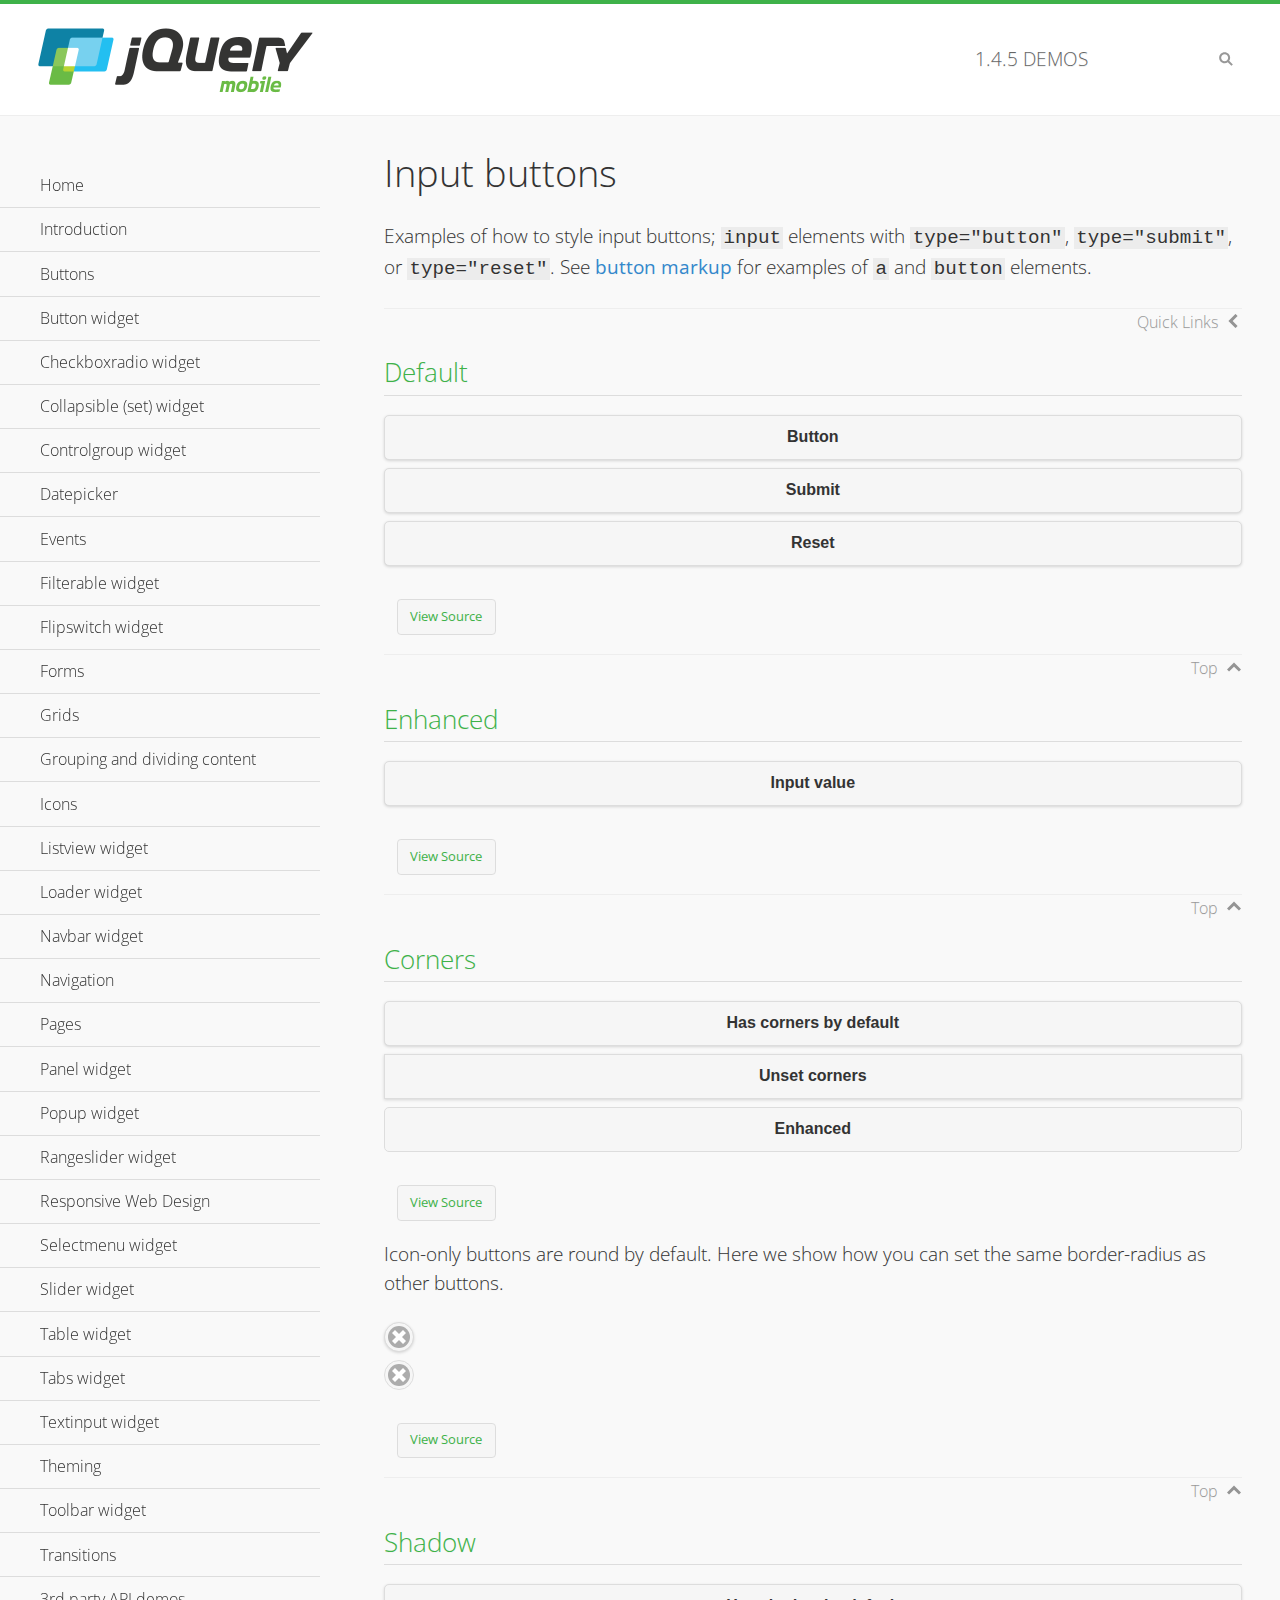
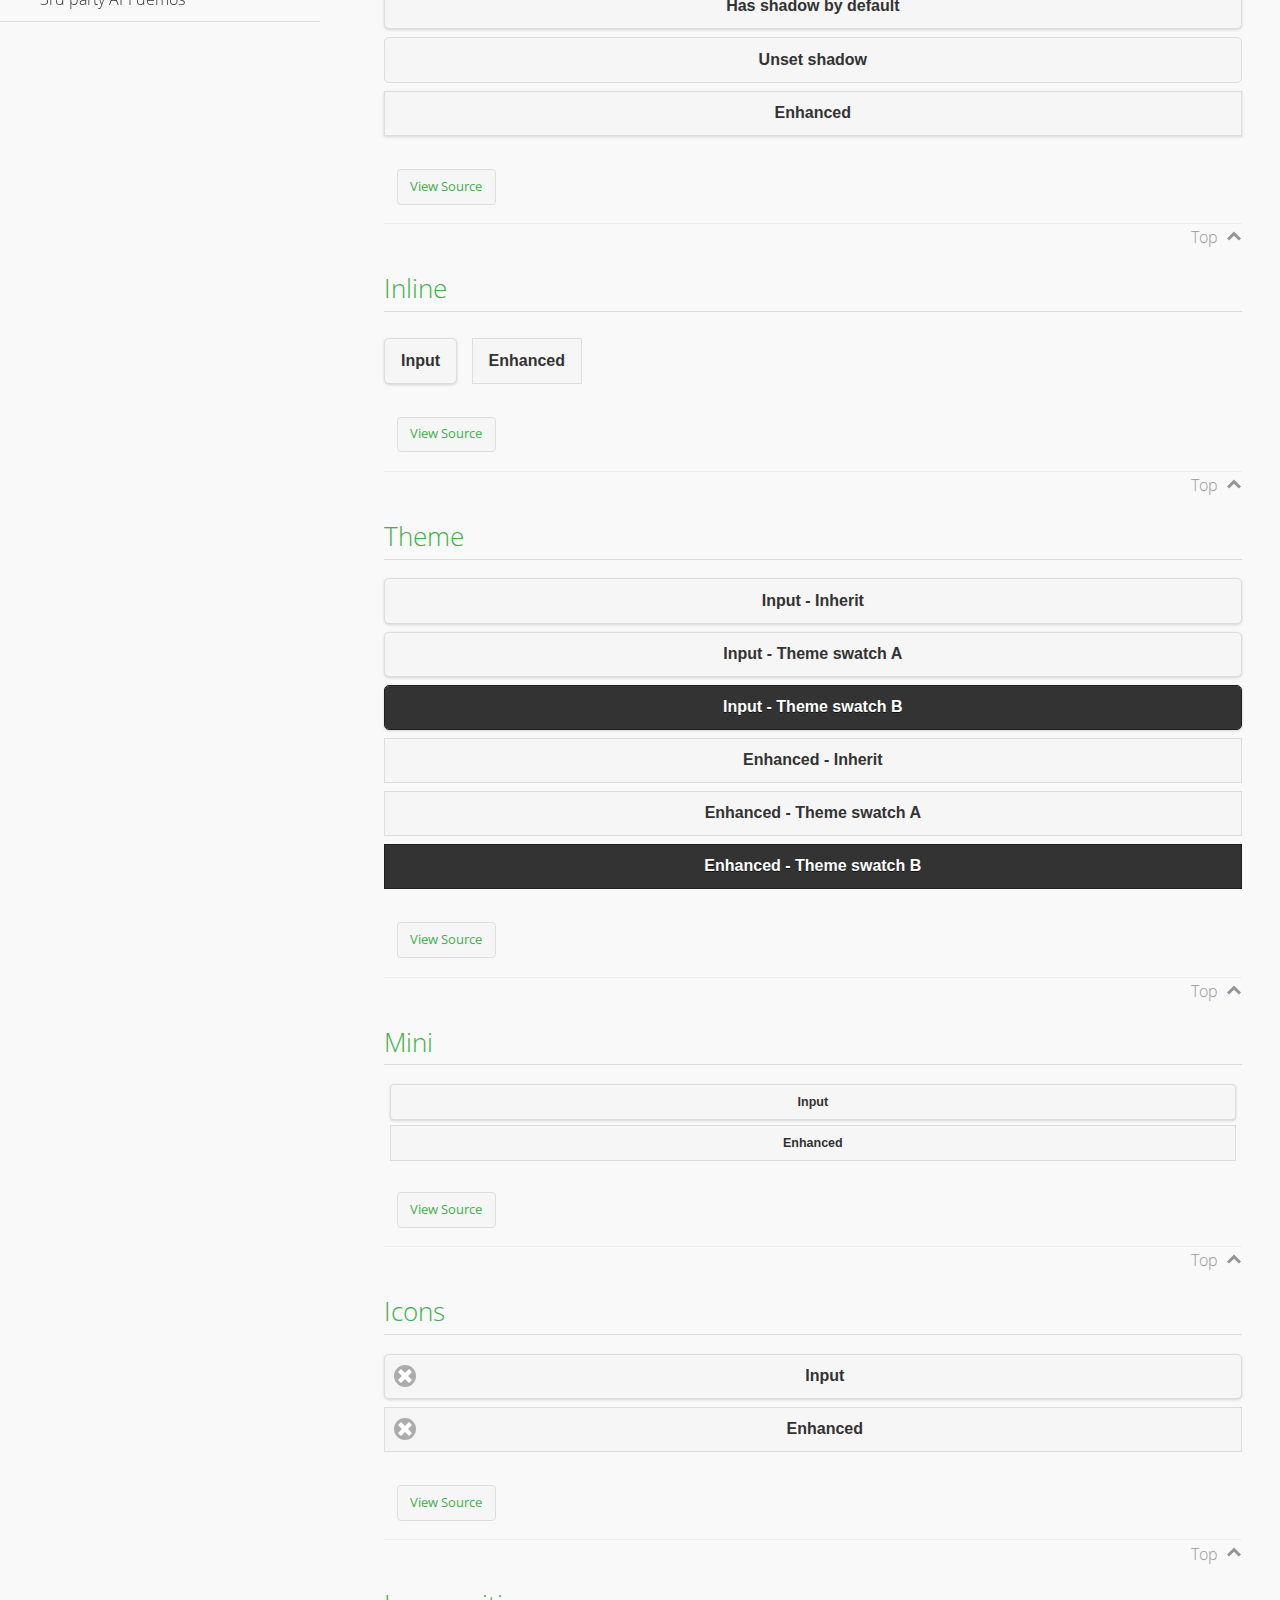
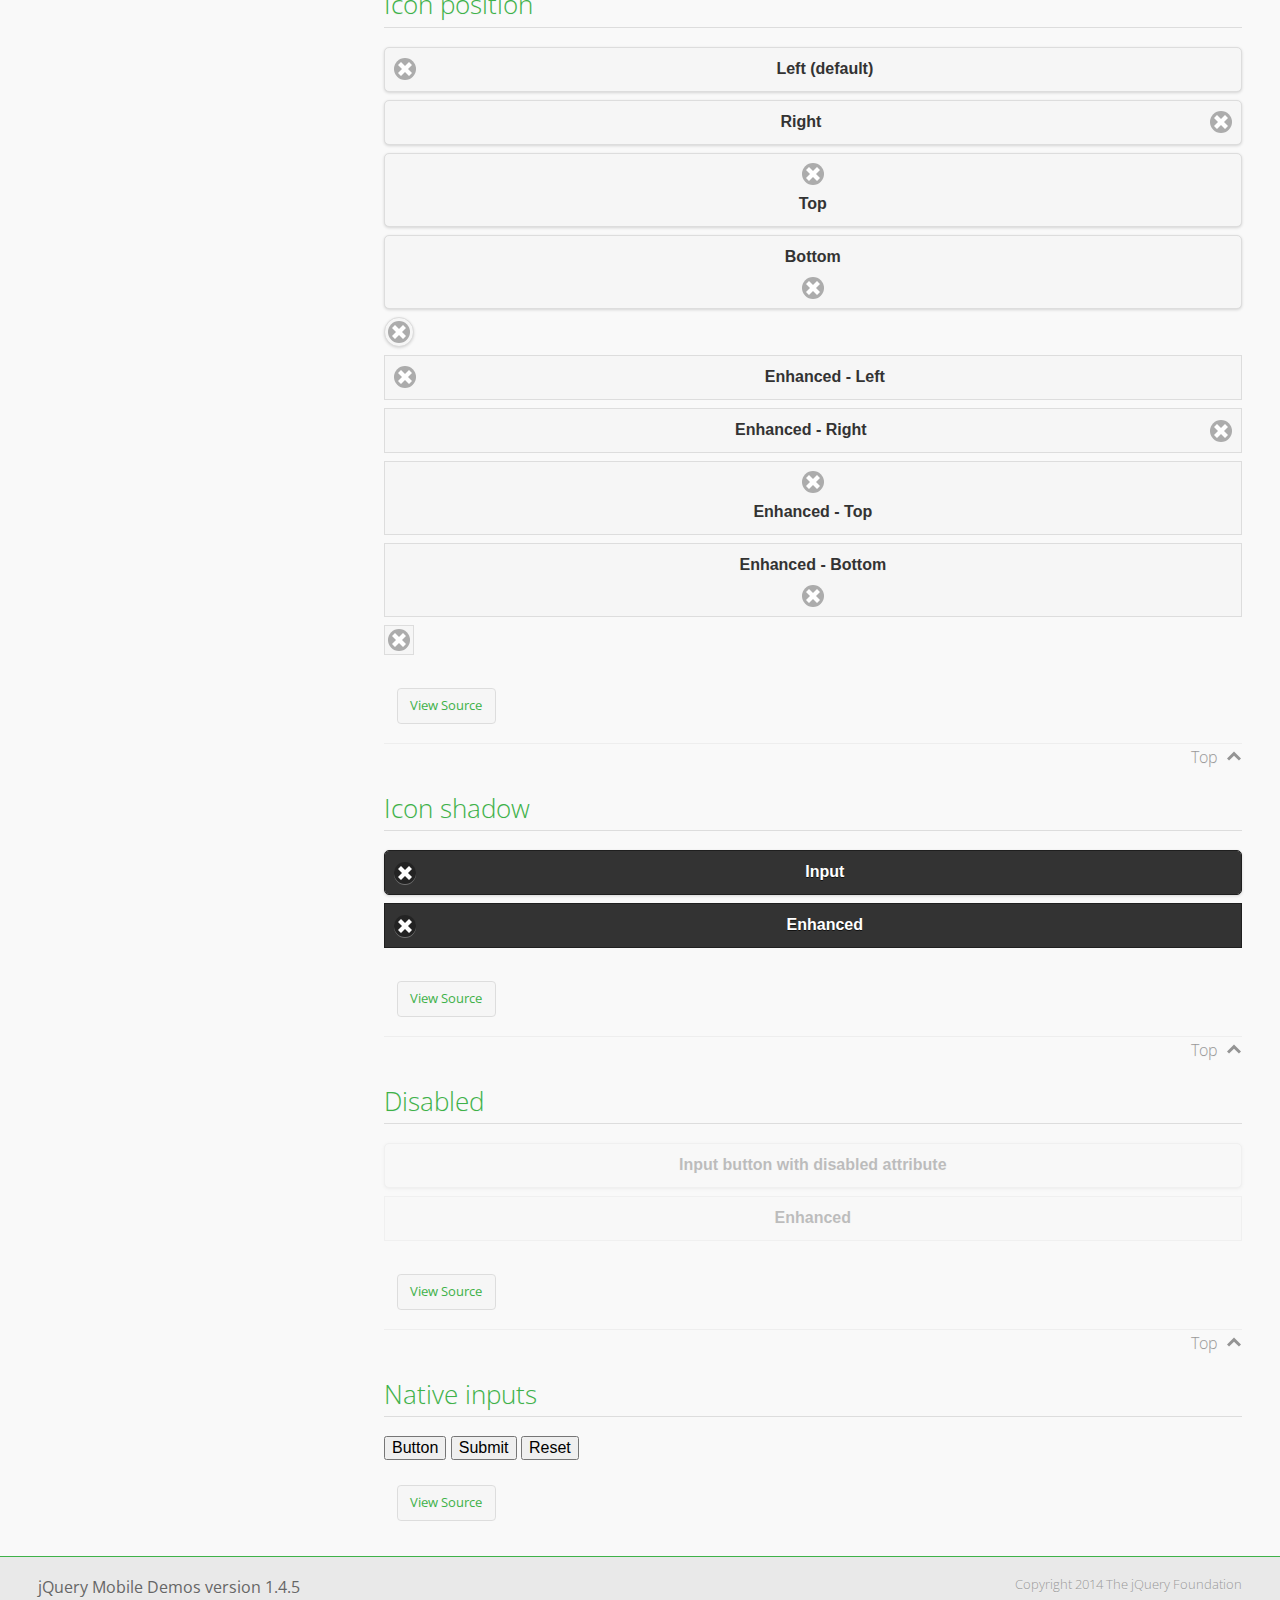
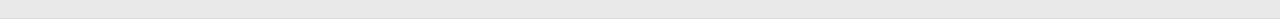
<file: Stuff/jquery/demos/button/index.html>
<!DOCTYPE html>
<html>
<head>
	<meta charset="utf-8">
	<meta name="viewport" content="width=device-width, initial-scale=1">
	<title>Input buttons - jQuery Mobile Demos</title>
	<link rel="shortcut icon" href="../favicon.ico">
    <link rel="stylesheet" href="http://fonts.googleapis.com/css?family=Open+Sans:300,400,700">
	<link rel="stylesheet" href="../css/themes/default/jquery.mobile-1.4.5.min.css">
	<link rel="stylesheet" href="../_assets/css/jqm-demos.css">
	<script src="../js/jquery.js"></script>
	<script src="../_assets/js/index.js"></script>
	<script src="../js/jquery.mobile-1.4.5.min.js"></script>
</head>
<body>
<div data-role="page" class="jqm-demos" data-quicklinks="true">

	<div data-role="header" class="jqm-header">
		<h2><a href="../" title="jQuery Mobile Demos home"><img src="../_assets/img/jquery-logo.png" alt="jQuery Mobile"></a></h2>
		<p><span class="jqm-version"></span> Demos</p>
		<a href="#" class="jqm-navmenu-link ui-btn ui-btn-icon-notext ui-corner-all ui-icon-bars ui-nodisc-icon ui-alt-icon ui-btn-left">Menu</a>
		<a href="#" class="jqm-search-link ui-btn ui-btn-icon-notext ui-corner-all ui-icon-search ui-nodisc-icon ui-alt-icon ui-btn-right">Search</a>
	</div><!-- /header -->

	<div role="main" class="ui-content jqm-content">

		<h1>Input buttons</h1>

		<p>Examples of how to style input buttons; <code>input</code> elements with <code>type="button"</code>, <code>type="submit"</code>, or <code>type="reset"</code>. See <a href="../button-markup/">button markup</a> for examples of <code>a</code> and <code>button</code> elements.</p>

		<h2>Default</h2>

		<div data-demo-html="true">
			<form>
				<input type="button" value="Button">
				<input type="submit" value="Submit">
				<input type="reset" value="Reset">
			</form>
		</div><!--/demo-html -->

		<h2>Enhanced</h2>

		<div data-demo-html="true">
			<form>
				<div class="ui-input-btn ui-btn ui-corner-all ui-shadow">
					Input value
					<input type="button" data-enhanced="true" value="Input value">
				</div>
			</form>
		</div><!--/demo-html -->

		<h2>Corners</h2>

		<div data-demo-html="true">
			<form>
				<input type="button" value="Has corners by default">
				<input type="button" data-corners="false" value="Unset corners">
				<div class="ui-input-btn ui-btn ui-corner-all">
					Enhanced
					<input type="button" data-enhanced="true" value="Enhanced">
				</div>
			</form>
		</div><!--/demo-html -->

		<p>Icon-only buttons are round by default. Here we show how you can set the same border-radius as other buttons.</p>

		<div data-demo-html="true" data-demo-css="true">
			<form>
				<input type="button" data-icon="delete" data-iconpos="notext" value="Icon only">
				<div id="custom-border-radius">
					<div class="ui-input-btn ui-btn ui-icon-delete ui-btn-icon-notext ui-corner-all">
						Enhanced - Icon only
						<input type="button" data-enhanced="true" value="Enhanced - Icon only">
					</div>
				</div>
			</form>
		</div><!--/demo-html -->

		<h2>Shadow</h2>

		<div data-demo-html="true">
			<form>
				<input type="button" value="Has shadow by default">
				<input type="button" data-shadow="false" value="Unset shadow">
				<div class="ui-input-btn ui-btn ui-shadow">
					Enhanced
					<input type="button" data-enhanced="true" value="Enhanced">
				</div>
			</form>
		</div><!--/demo-html -->

		<h2>Inline</h2>

		<div data-demo-html="true">
			<form>
				<input type="button" data-inline="true" value="Input">
				<div class="ui-input-btn ui-btn ui-btn-inline">
					Enhanced
					<input type="button" data-enhanced="true" value="Enhanced">
				</div>
			</form>
		</div><!--/demo-html -->

		<h2>Theme</h2>

		<div data-demo-html="true">
			<form>
				<input type="button" value="Input - Inherit">
				<input type="button" data-theme="a" value="Input - Theme swatch A">
				<input type="button" data-theme="b" value="Input - Theme swatch B">
				<div class="ui-input-btn ui-btn">
					Enhanced - Inherit
					<input type="button" data-enhanced="true" value="Enhanced - Inherit">
				</div>
				<div class="ui-input-btn ui-btn ui-btn-a">
					Enhanced - Theme swatch A
					<input type="button" data-enhanced="true" value="Enhanced - Theme swatch A">
				</div>
				<div class="ui-input-btn ui-btn ui-btn-b">
					Enhanced - Theme swatch B
					<input type="button" data-enhanced="true" value="Enhanced - Theme swatch B">
				</div>
			</form>
		</div><!--/demo-html -->

		<h2>Mini</h2>

		<div data-demo-html="true">
			<form>
				<input type="button" data-mini="true" value="Input">
				<div class="ui-input-btn ui-btn ui-mini">
					Enhanced
					<input type="button" data-enhanced="true" value="Enhanced">
				</div>
			</form>
		</div><!--/demo-html -->

		<h2>Icons</h2>

		<div data-demo-html="true">
			<form>
				<input type="button" data-icon="delete" value="Input">
				<div class="ui-input-btn ui-btn ui-icon-delete ui-btn-icon-left">
					Enhanced
					<input type="button" data-enhanced="true" value="Enhanced">
				</div>
			</form>
		</div><!--/demo-html -->

		<h2>Icon position</h2>

		<div data-demo-html="true">
			<form>
				<input type="button" data-icon="delete" value="Left (default)">
				<input type="button" data-icon="delete" data-iconpos="right" value="Right">
				<input type="button" data-icon="delete" data-iconpos="top" value="Top">
				<input type="button" data-icon="delete" data-iconpos="bottom" value="Bottom">
				<input type="button" data-icon="delete" data-iconpos="notext" value="Icon only">
				<div class="ui-input-btn ui-btn ui-icon-delete ui-btn-icon-left">
					Enhanced - Left
					<input type="button" data-enhanced="true" value="Enhanced - Left">
				</div>
				<div class="ui-input-btn ui-btn ui-icon-delete ui-btn-icon-right">
					Enhanced - Right
					<input type="button" data-enhanced="true" value="Enhanced - Right">
				</div>
				<div class="ui-input-btn ui-btn ui-icon-delete ui-btn-icon-top">
					Enhanced - Top
					<input type="button" data-enhanced="true" value="Enhanced - Top">
				</div>
				<div class="ui-input-btn ui-btn ui-icon-delete ui-btn-icon-bottom">
					Enhanced - Bottom
					<input type="button" data-enhanced="true" value="Enhanced - Bottom">
				</div>
				<div class="ui-input-btn ui-btn ui-icon-delete ui-btn-icon-notext">
					Enhanced - Icon only
					<input type="button" data-enhanced="true" value="Enhanced - Icon only">
				</div>
			</form>
		</div><!--/demo-html -->

		<h2>Icon shadow</h2>

		<div data-demo-html="true">
			<form>
				<input type="button" data-theme="b" data-icon="delete" data-iconshadow="true" value="Input">
				<div class="ui-input-btn ui-btn ui-btn-b ui-icon-delete ui-btn-icon-left ui-shadow-icon">
					Enhanced
					<input type="button" data-enhanced="true" value="Enhanced">
				</div>
			</form>
		</div><!--/demo-html -->

		<h2>Disabled</h2>

		<div data-demo-html="true">
			<form>
				<input type="button" disabled value="Input button with disabled attribute">
				<div class="ui-input-btn ui-btn ui-state-disabled">
					Enhanced
					<input type="button" disabled data-enhanced="true" value="Enhanced">
				</div>
			</form>
		</div><!--/demo-html -->

		<h2>Native inputs</h2>

		<div data-demo-html="true">
			<form>
				<input type="button" data-role="none" value="Button">
				<input type="submit" data-role="none" value="Submit">
				<input type="reset" data-role="none" value="Reset">
			</form>
		</div><!--/demo-html -->

	</div><!-- /content -->
	    <div data-role="panel" class="jqm-navmenu-panel" data-position="left" data-display="overlay" data-theme="a">
	    	<ul class="jqm-list ui-alt-icon ui-nodisc-icon">
<li data-filtertext="demos homepage" data-icon="home"><a href=".././">Home</a></li>
<li data-filtertext="introduction overview getting started"><a href="../intro/" data-ajax="false">Introduction</a></li>
<li data-filtertext="buttons button markup buttonmarkup method anchor link button element"><a href="../button-markup/" data-ajax="false">Buttons</a></li>
<li data-filtertext="form button widget input button submit reset"><a href="../button/" data-ajax="false">Button widget</a></li>
<li data-role="collapsible" data-enhanced="true" data-collapsed-icon="carat-d" data-expanded-icon="carat-u" data-iconpos="right" data-inset="false" class="ui-collapsible ui-collapsible-themed-content ui-collapsible-collapsed">
	<h3 class="ui-collapsible-heading ui-collapsible-heading-collapsed">
		<a href="#" class="ui-collapsible-heading-toggle ui-btn ui-btn-icon-right ui-btn-inherit ui-icon-carat-d">
		    Checkboxradio widget<span class="ui-collapsible-heading-status"> click to expand contents</span>
		</a>
	</h3>
	<div class="ui-collapsible-content ui-body-inherit ui-collapsible-content-collapsed" aria-hidden="true">
		<ul>
			<li data-filtertext="form checkboxradio widget checkbox input checkboxes controlgroups"><a href="../checkboxradio-checkbox/" data-ajax="false">Checkboxes</a></li>
			<li data-filtertext="form checkboxradio widget radio input radio buttons controlgroups"><a href="../checkboxradio-radio/" data-ajax="false">Radio buttons</a></li>
		</ul>
	</div>
</li>
<li data-role="collapsible" data-enhanced="true" data-collapsed-icon="carat-d" data-expanded-icon="carat-u" data-iconpos="right" data-inset="false" class="ui-collapsible ui-collapsible-themed-content ui-collapsible-collapsed">
	<h3 class="ui-collapsible-heading ui-collapsible-heading-collapsed">
		<a href="#" class="ui-collapsible-heading-toggle ui-btn ui-btn-icon-right ui-btn-inherit ui-icon-carat-d">
			Collapsible (set) widget<span class="ui-collapsible-heading-status"> click to expand contents</span>
		</a>
	</h3>
	<div class="ui-collapsible-content ui-body-inherit ui-collapsible-content-collapsed" aria-hidden="true">
		<ul>
			<li data-filtertext="collapsibles content formatting"><a href="../collapsible/" data-ajax="false">Collapsible</a></li>
			<li data-filtertext="dynamic collapsible set accordion append expand"><a href="../collapsible-dynamic/" data-ajax="false">Dynamic collapsibles</a></li>
			<li data-filtertext="accordions collapsible set widget content formatting grouped collapsibles"><a href="../collapsibleset/" data-ajax="false">Collapsible set</a></li>
		</ul>
	</div>
</li>
<li data-role="collapsible" data-enhanced="true" data-collapsed-icon="carat-d" data-expanded-icon="carat-u" data-iconpos="right" data-inset="false" class="ui-collapsible ui-collapsible-themed-content ui-collapsible-collapsed">
	<h3 class="ui-collapsible-heading ui-collapsible-heading-collapsed">
		<a href="#" class="ui-collapsible-heading-toggle ui-btn ui-btn-icon-right ui-btn-inherit ui-icon-carat-d">
			Controlgroup widget<span class="ui-collapsible-heading-status"> click to expand contents</span>
		</a>
	</h3>
	<div class="ui-collapsible-content ui-body-inherit ui-collapsible-content-collapsed" aria-hidden="true">
		<ul>
			<li data-filtertext="controlgroups selectmenu checkboxradio input grouped buttons horizontal vertical"><a href="../controlgroup/" data-ajax="false">Controlgroup</a></li>
			<li data-filtertext="dynamic controlgroup dynamically add buttons"><a href="../controlgroup-dynamic/" data-ajax="false">Dynamic controlgroups</a></li>
		</ul>
	</div>
</li>
<li data-filtertext="form datepicker widget date input"><a href="../datepicker/" data-ajax="false">Datepicker</a></li>
<li data-role="collapsible" data-enhanced="true" data-collapsed-icon="carat-d" data-expanded-icon="carat-u" data-iconpos="right" data-inset="false" class="ui-collapsible ui-collapsible-themed-content ui-collapsible-collapsed">
	<h3 class="ui-collapsible-heading ui-collapsible-heading-collapsed">
		<a href="#" class="ui-collapsible-heading-toggle ui-btn ui-btn-icon-right ui-btn-inherit ui-icon-carat-d">
			Events<span class="ui-collapsible-heading-status"> click to expand contents</span>
		</a>
	</h3>
	<div class="ui-collapsible-content ui-body-inherit ui-collapsible-content-collapsed" aria-hidden="true">
		<ul>
			<li data-filtertext="swipe to delete list items listviews swipe events"><a href="../swipe-list/" data-ajax="false">Swipe list items</a></li>
			<li data-filtertext="swipe to navigate swipe page navigation swipe events"><a href="../swipe-page/" data-ajax="false">Swipe page navigation</a></li>
		</ul>
	</div>
</li>
<li data-filtertext="filterable filter elements sorting searching listview table"><a href="../filterable/" data-ajax="false">Filterable widget</a></li>
<li data-filtertext="form flipswitch widget flip toggle switch binary select checkbox input"><a href="../flipswitch/" data-ajax="false">Flipswitch widget</a></li>
<li data-role="collapsible" data-enhanced="true" data-collapsed-icon="carat-d" data-expanded-icon="carat-u" data-iconpos="right" data-inset="false" class="ui-collapsible ui-collapsible-themed-content ui-collapsible-collapsed">
	<h3 class="ui-collapsible-heading ui-collapsible-heading-collapsed">
		<a href="#" class="ui-collapsible-heading-toggle ui-btn ui-btn-icon-right ui-btn-inherit ui-icon-carat-d">
			Forms<span class="ui-collapsible-heading-status"> click to expand contents</span>
		</a>
	</h3>
	<div class="ui-collapsible-content ui-body-inherit ui-collapsible-content-collapsed" aria-hidden="true">
		<ul>
			<li data-filtertext="forms text checkbox radio range button submit reset inputs selects textarea slider flipswitch label form elements"><a href="../forms/" data-ajax="false">Forms</a></li>
			<li data-filtertext="form hide labels hidden accessible ui-hidden-accessible forms"><a href="../forms-label-hidden-accessible/" data-ajax="false">Hide labels</a></li>
			<li data-filtertext="form field containers fieldcontain ui-field-contain forms"><a href="../forms-field-contain/" data-ajax="false">Field containers</a></li>
			<li data-filtertext="forms disabled form elements"><a href="../forms-disabled/" data-ajax="false">Forms disabled</a></li>
			<li data-filtertext="forms gallery examples overview forms text checkbox radio range button submit reset inputs selects textarea slider flipswitch label form elements"><a href="../forms-gallery/" data-ajax="false">Forms gallery</a></li>
		</ul>
	</div>
</li>
<li data-role="collapsible" data-enhanced="true" data-collapsed-icon="carat-d" data-expanded-icon="carat-u" data-iconpos="right" data-inset="false" class="ui-collapsible ui-collapsible-themed-content ui-collapsible-collapsed">
	<h3 class="ui-collapsible-heading ui-collapsible-heading-collapsed">
		<a href="#" class="ui-collapsible-heading-toggle ui-btn ui-btn-icon-right ui-btn-inherit ui-icon-carat-d">
			Grids<span class="ui-collapsible-heading-status"> click to expand contents</span>
		</a>
	</h3>
	<div class="ui-collapsible-content ui-body-inherit ui-collapsible-content-collapsed" aria-hidden="true">
		<ul>
			<li data-filtertext="grids columns blocks content formatting rwd responsive css framework"><a href="../grids/" data-ajax="false">Grids</a></li>
			<li data-filtertext="buttons in grids css framework"><a href="../grids-buttons/" data-ajax="false">Buttons in grids</a></li>
			<li data-filtertext="custom responsive grids rwd css framework"><a href="../grids-custom-responsive/" data-ajax="false">Custom responsive grids</a></li>
		</ul>
	</div>
</li>
<li data-filtertext="blocks content formatting sections heading"><a href="../body-bar-classes/" data-ajax="false">Grouping and dividing content</a></li>
<li data-role="collapsible" data-enhanced="true" data-collapsed-icon="carat-d" data-expanded-icon="carat-u" data-iconpos="right" data-inset="false" class="ui-collapsible ui-collapsible-themed-content ui-collapsible-collapsed">
	<h3 class="ui-collapsible-heading ui-collapsible-heading-collapsed">
		<a href="#" class="ui-collapsible-heading-toggle ui-btn ui-btn-icon-right ui-btn-inherit ui-icon-carat-d">
			Icons<span class="ui-collapsible-heading-status"> click to expand contents</span>
		</a>
	</h3>
	<div class="ui-collapsible-content ui-body-inherit ui-collapsible-content-collapsed" aria-hidden="true">
		<ul>
			<li data-filtertext="button icons svg disc alt custom icon position"><a href="../icons/" data-ajax="false">Icons</a></li>
			<li data-filtertext=""><a href="../icons-grunticon/" data-ajax="false">Grunticon loader</a></li>
		</ul>
	</div>
</li>
<li data-role="collapsible" data-enhanced="true" data-collapsed-icon="carat-d" data-expanded-icon="carat-u" data-iconpos="right" data-inset="false" class="ui-collapsible ui-collapsible-themed-content ui-collapsible-collapsed">
	<h3 class="ui-collapsible-heading ui-collapsible-heading-collapsed">
		<a href="#" class="ui-collapsible-heading-toggle ui-btn ui-btn-icon-right ui-btn-inherit ui-icon-carat-d">
			Listview widget<span class="ui-collapsible-heading-status"> click to expand contents</span>
		</a>
	</h3>
	<div class="ui-collapsible-content ui-body-inherit ui-collapsible-content-collapsed" aria-hidden="true">
		<ul>
			<li data-filtertext="listview widget thumbnails icons nested split button collapsible ul ol"><a href="../listview/" data-ajax="false">Listview</a></li>
			<li data-filtertext="autocomplete filterable reveal listview filtertextbeforefilter placeholder"><a href="../listview-autocomplete/" data-ajax="false">Listview autocomplete</a></li>
			<li data-filtertext="autocomplete filterable reveal listview remote data filtertextbeforefilter placeholder"><a href="../listview-autocomplete-remote/" data-ajax="false">Listview autocomplete remote data</a></li>
			<li data-filtertext="autodividers anchor jump scroll linkbars listview lists ul ol"><a href="../listview-autodividers-linkbar/" data-ajax="false">Listview autodividers linkbar</a></li>
			<li data-filtertext="listview autodividers selector autodividersselector lists ul ol"><a href="../listview-autodividers-selector/" data-ajax="false">Listview autodividers selector</a></li>
			<li data-filtertext="listview nested list items"><a href="../listview-nested-lists/" data-ajax="false">Nested Listviews</a></li>
			<li data-filtertext="listview collapsible list items flat"><a href="../listview-collapsible-item-flat/" data-ajax="false">Listview collapsible list items (flat)</a></li>
			<li data-filtertext="listview collapsible list indented"><a href="../listview-collapsible-item-indented/" data-ajax="false">Listview collapsible list items (indented)</a></li>
			<li data-filtertext="grid listview responsive grids responsive listviews lists ul"><a href="../listview-grid/" data-ajax="false">Listview responsive grid</a></li>
		</ul>
	</div>
</li>
<li data-filtertext="loader widget page loading navigation overlay spinner"><a href="../loader/" data-ajax="false">Loader widget</a></li>
<li data-filtertext="navbar widget navmenu toolbars header footer"><a href="../navbar/" data-ajax="false">Navbar widget</a></li>
<li data-role="collapsible" data-enhanced="true" data-collapsed-icon="carat-d" data-expanded-icon="carat-u" data-iconpos="right" data-inset="false" class="ui-collapsible ui-collapsible-themed-content ui-collapsible-collapsed">
	<h3 class="ui-collapsible-heading ui-collapsible-heading-collapsed">
		<a href="#" class="ui-collapsible-heading-toggle ui-btn ui-btn-icon-right ui-btn-inherit ui-icon-carat-d">
			Navigation<span class="ui-collapsible-heading-status"> click to expand contents</span>
		</a>
	</h3>
	<div class="ui-collapsible-content ui-body-inherit ui-collapsible-content-collapsed" aria-hidden="true">
		<ul>
			<li data-filtertext="ajax navigation navigate widget history event method"><a href="../navigation/" data-ajax="false">Navigation</a></li>
			<li data-filtertext="linking pages page links navigation ajax prefetch cache"><a href="../navigation-linking-pages/" data-ajax="false">Linking pages</a></li>
			<!-- <li data-filtertext="php redirect server redirection server-side navigation"><a href="../navigation-php-redirect/" data-ajax="false">PHP redirect demo</a></li>-->
			<li data-filtertext="navigation redirection hash query"><a href="../navigation-hash-processing/" data-ajax="false">Hash processing demo</a></li>
			<li data-filtertext="navigation redirection hash query"><a href="../page-events/" data-ajax="false">Page Navigation Events</a></li>
		</ul>
	</div>
</li>
<li data-role="collapsible" data-enhanced="true" data-collapsed-icon="carat-d" data-expanded-icon="carat-u" data-iconpos="right" data-inset="false" class="ui-collapsible ui-collapsible-themed-content ui-collapsible-collapsed">
	<h3 class="ui-collapsible-heading ui-collapsible-heading-collapsed">
		<a href="#" class="ui-collapsible-heading-toggle ui-btn ui-btn-icon-right ui-btn-inherit ui-icon-carat-d">
			Pages<span class="ui-collapsible-heading-status"> click to expand contents</span>
		</a>
	</h3>
	<div class="ui-collapsible-content ui-body-inherit ui-collapsible-content-collapsed" aria-hidden="true">
		<ul>
			<li data-filtertext="pages page widget ajax navigation"><a href="../pages/" data-ajax="false">Pages</a></li>
			<li data-filtertext="single page"><a href="../pages-single-page/" data-ajax="false">Single page</a></li>
			<li data-filtertext="multipage multi-page page"><a href="../pages-multi-page/" data-ajax="false">Multi-page template</a></li>
			<li data-filtertext="dialog page widget modal popup"><a href="../pages-dialog/" data-ajax="false">Dialog page</a></li>
		</ul>
	</div>
</li>
<li data-role="collapsible" data-enhanced="true" data-collapsed-icon="carat-d" data-expanded-icon="carat-u" data-iconpos="right" data-inset="false" class="ui-collapsible ui-collapsible-themed-content ui-collapsible-collapsed">
	<h3 class="ui-collapsible-heading ui-collapsible-heading-collapsed">
		<a href="#" class="ui-collapsible-heading-toggle ui-btn ui-btn-icon-right ui-btn-inherit ui-icon-carat-d">
			Panel widget<span class="ui-collapsible-heading-status"> click to expand contents</span>
		</a>
	</h3>
	<div class="ui-collapsible-content ui-body-inherit ui-collapsible-content-collapsed" aria-hidden="true">
		<ul>
			<li data-filtertext="panel widget sliding panels reveal push overlay responsive"><a href="../panel/" data-ajax="false">Panel</a></li>
			<li data-filtertext=""><a href="../panel-external/" data-ajax="false">External panels</a></li>
			<li data-filtertext="panel "><a href="../panel-fixed/" data-ajax="false">Fixed panels</a></li>
			<li data-filtertext="panel slide panels sliding panels shadow rwd responsive breakpoint"><a href="../panel-responsive/" data-ajax="false">Panels responsive</a></li>
			<li data-filtertext="panel custom style custom panel width reveal shadow listview panel styling page background wrapper"><a href="../panel-styling/" data-ajax="false">Custom panel style</a></li>
			<li data-filtertext="panel open on swipe"><a href="../panel-swipe-open/" data-ajax="false">Panel open on swipe</a></li>
			<li data-filtertext="panels outside page internal external toolbars"><a href="../panel-external-internal/" data-ajax="false">Panel external and internal</a></li>
		</ul>
	</div>
</li>
<li data-role="collapsible" data-enhanced="true" data-collapsed-icon="carat-d" data-expanded-icon="carat-u" data-iconpos="right" data-inset="false" class="ui-collapsible ui-collapsible-themed-content ui-collapsible-collapsed">
	<h3 class="ui-collapsible-heading ui-collapsible-heading-collapsed">
		<a href="#" class="ui-collapsible-heading-toggle ui-btn ui-btn-icon-right ui-btn-inherit ui-icon-carat-d">
			Popup widget<span class="ui-collapsible-heading-status"> click to expand contents</span>
		</a>
	</h3>
	<div class="ui-collapsible-content ui-body-inherit ui-collapsible-content-collapsed" aria-hidden="true">
		<ul>
			<li data-filtertext="popup widget popups dialog modal transition tooltip lightbox form overlay screen flip pop fade transition"><a href="../popup/" data-ajax="false">Popup</a></li>
			<li data-filtertext="popup alignment position"><a href="../popup-alignment/" data-ajax="false">Popup alignment</a></li>
			<li data-filtertext="popup arrow size popups popover"><a href="../popup-arrow-size/" data-ajax="false">Popup arrow size</a></li>
			<li data-filtertext="dynamic popups popup images lightbox"><a href="../popup-dynamic/" data-ajax="false">Dynamic popups</a></li>
			<li data-filtertext="popups with iframes scaling"><a href="../popup-iframe/" data-ajax="false">Popups with iframes</a></li>
			<li data-filtertext="popup image scaling"><a href="../popup-image-scaling/" data-ajax="false">Popup image scaling</a></li>
			<li data-filtertext="external popup outside multi-page"><a href="../popup-outside-multipage/" data-ajax="false">Popup outside multi-page</a></li>
		</ul>
	</div>
</li>
<li data-filtertext="form rangeslider widget dual sliders dual handle sliders range input"><a href="../rangeslider/" data-ajax="false">Rangeslider widget</a></li>
<li data-filtertext="responsive web design rwd adaptive progressive enhancement PE accessible mobile breakpoints media query media queries"><a href="../rwd/" data-ajax="false">Responsive Web Design</a></li>
<li data-role="collapsible" data-enhanced="true" data-collapsed-icon="carat-d" data-expanded-icon="carat-u" data-iconpos="right" data-inset="false" class="ui-collapsible ui-collapsible-themed-content ui-collapsible-collapsed">
	<h3 class="ui-collapsible-heading ui-collapsible-heading-collapsed">
		<a href="#" class="ui-collapsible-heading-toggle ui-btn ui-btn-icon-right ui-btn-inherit ui-icon-carat-d">
			Selectmenu widget<span class="ui-collapsible-heading-status"> click to expand contents</span>
		</a>
	</h3>
	<div class="ui-collapsible-content ui-body-inherit ui-collapsible-content-collapsed" aria-hidden="true">
		<ul>
			<li data-filtertext="form selectmenu widget select input custom select menu selects"><a href="../selectmenu/" data-ajax="false">Selectmenu</a></li>
			<li data-filtertext="form custom select menu selectmenu widget custom menu option optgroup multiple selects"><a href="../selectmenu-custom/" data-ajax="false">Custom select menu</a></li>
			<li data-filtertext="filterable select filter popup dialog"><a href="../selectmenu-custom-filter/" data-ajax="false">Custom select menu with filter</a></li>
		</ul>
	</div>
</li>
<li data-role="collapsible" data-enhanced="true" data-collapsed-icon="carat-d" data-expanded-icon="carat-u" data-iconpos="right" data-inset="false" class="ui-collapsible ui-collapsible-themed-content ui-collapsible-collapsed">
	<h3 class="ui-collapsible-heading ui-collapsible-heading-collapsed">
		<a href="#" class="ui-collapsible-heading-toggle ui-btn ui-btn-icon-right ui-btn-inherit ui-icon-carat-d">
			Slider widget<span class="ui-collapsible-heading-status"> click to expand contents</span>
		</a>
	</h3>
	<div class="ui-collapsible-content ui-body-inherit ui-collapsible-content-collapsed" aria-hidden="true">
		<ul>
			<li data-filtertext="form slider widget range input single sliders"><a href="../slider/" data-ajax="false">Slider</a></li>
			<li data-filtertext="form slider widget flipswitch slider binary select flip toggle switch"><a href="../slider-flipswitch/" data-ajax="false">Slider flip toggle switch</a></li>
			<li data-filtertext="form slider tooltip handle value input range sliders"><a href="../slider-tooltip/" data-ajax="false">Slider tooltip</a></li>
		</ul>
	</div>
</li>
<li data-role="collapsible" data-enhanced="true" data-collapsed-icon="carat-d" data-expanded-icon="carat-u" data-iconpos="right" data-inset="false" class="ui-collapsible ui-collapsible-themed-content ui-collapsible-collapsed">
	<h3 class="ui-collapsible-heading ui-collapsible-heading-collapsed">
		<a href="#" class="ui-collapsible-heading-toggle ui-btn ui-btn-icon-right ui-btn-inherit ui-icon-carat-d">
			Table widget<span class="ui-collapsible-heading-status"> click to expand contents</span>
		</a>
	</h3>
	<div class="ui-collapsible-content ui-body-inherit ui-collapsible-content-collapsed" aria-hidden="true">
		<ul>
			<li data-filtertext="table widget reflow column toggle th td responsive tables rwd hide show tabular"><a href="../table-column-toggle/" data-ajax="false">Table Column Toggle</a></li>
			<li data-filtertext="table column toggle phone comparison demo"><a href="../table-column-toggle-example/" data-ajax="false">Table Column Toggle demo</a></li>
			<li data-filtertext="responsive tables table column toggle heading groups rwd breakpoint"><a href="../table-column-toggle-heading-groups/" data-ajax="false">Table Column Toggle heading groups</a></li>
			<li data-filtertext="responsive tables table column toggle hide rwd breakpoint customization options"><a href="../table-column-toggle-options/" data-ajax="false">Table Column Toggle options</a></li>
			<li data-filtertext="table reflow th td responsive rwd columns tabular"><a href="../table-reflow/" data-ajax="false">Table Reflow</a></li>
			<li data-filtertext="responsive tables table reflow heading groups rwd breakpoint"><a href="../table-reflow-heading-groups/" data-ajax="false">Table Reflow heading groups</a></li>
			<li data-filtertext="responsive tables table reflow stripes strokes table style"><a href="../table-reflow-stripes-strokes/" data-ajax="false">Table Reflow stripes and strokes</a></li>
			<li data-filtertext="responsive tables table reflow stack custom styles"><a href="../table-reflow-styling/" data-ajax="false">Table Reflow custom styles</a></li>
		</ul>
	</div>
</li>
<li data-filtertext="ui tabs widget"><a href="../tabs/" data-ajax="false">Tabs widget</a></li>
<li data-filtertext="form textinput widget text input textarea number date time tel email file color password"><a href="../textinput/" data-ajax="false">Textinput widget</a></li>
<li data-role="collapsible" data-enhanced="true" data-collapsed-icon="carat-d" data-expanded-icon="carat-u" data-iconpos="right" data-inset="false" class="ui-collapsible ui-collapsible-themed-content ui-collapsible-collapsed">
	<h3 class="ui-collapsible-heading ui-collapsible-heading-collapsed">
		<a href="#" class="ui-collapsible-heading-toggle ui-btn ui-btn-icon-right ui-btn-inherit ui-icon-carat-d">
			Theming<span class="ui-collapsible-heading-status"> click to expand contents</span>
		</a>
	</h3>
	<div class="ui-collapsible-content ui-body-inherit ui-collapsible-content-collapsed" aria-hidden="true">
		<ul>
			<li data-filtertext="default theme swatches theming style css"><a href="../theme-default/" data-ajax="false">Default theme</a></li>
			<li data-filtertext="classic theme old theme swatches theming style css"><a href="../theme-classic/" data-ajax="false">Classic theme</a></li>
		</ul>
	</div>
</li>
<li data-role="collapsible" data-enhanced="true" data-collapsed-icon="carat-d" data-expanded-icon="carat-u" data-iconpos="right" data-inset="false" class="ui-collapsible ui-collapsible-themed-content ui-collapsible-collapsed">
	<h3 class="ui-collapsible-heading ui-collapsible-heading-collapsed">
		<a href="#" class="ui-collapsible-heading-toggle ui-btn ui-btn-icon-right ui-btn-inherit ui-icon-carat-d">
			Toolbar widget<span class="ui-collapsible-heading-status"> click to expand contents</span>
		</a>
	</h3>
	<div class="ui-collapsible-content ui-body-inherit ui-collapsible-content-collapsed" aria-hidden="true">
		<ul>
			<li data-filtertext="toolbar widget header footer toolbars fixed fullscreen external sections"><a href="../toolbar/" data-ajax="false">Toolbar</a></li>
			<li data-filtertext="dynamic toolbars dynamically add toolbar header footer"><a href="../toolbar-dynamic/" data-ajax="false">Dynamic toolbars</a></li>
			<li data-filtertext="external toolbars header footer"><a href="../toolbar-external/" data-ajax="false">External toolbars</a></li>
			<li data-filtertext="fixed toolbars header footer"><a href="../toolbar-fixed/" data-ajax="false">Fixed toolbars</a></li>
			<li data-filtertext="fixed fullscreen toolbars header footer"><a href="../toolbar-fixed-fullscreen/" data-ajax="false">Fullscreen toolbars</a></li>
			<li data-filtertext="external fixed toolbars header footer"><a href="../toolbar-fixed-external/" data-ajax="false">Fixed external toolbars</a></li>
			<li data-filtertext="external persistent toolbars header footer navbar navmenu"><a href="../toolbar-fixed-persistent/" data-ajax="false">Persistent toolbars</a></li>
			<li data-filtertext="external ajax optimized toolbars persistent toolbars header footer navbar"><a href="../toolbar-fixed-persistent-optimized/" data-ajax="false">Ajax optimized toolbars</a></li>
			<li data-filtertext="form in toolbars header footer"><a href="../toolbar-fixed-forms/" data-ajax="false">Form in toolbar</a></li>
		</ul>
	</div>
</li>
<li data-filtertext="page transitions animated pages popup navigation flip slide fade pop"><a href="../transitions/" data-ajax="false">Transitions</a></li>
<li data-role="collapsible" data-enhanced="true" data-collapsed-icon="carat-d" data-expanded-icon="carat-u" data-iconpos="right" data-inset="false" class="ui-collapsible ui-collapsible-themed-content ui-collapsible-collapsed">
	<h3 class="ui-collapsible-heading ui-collapsible-heading-collapsed">
		<a href="#" class="ui-collapsible-heading-toggle ui-btn ui-btn-icon-right ui-btn-inherit ui-icon-carat-d">
			3rd party API demos<span class="ui-collapsible-heading-status"> click to expand contents</span>
		</a>
	</h3>
	<div class="ui-collapsible-content ui-body-inherit ui-collapsible-content-collapsed" aria-hidden="true">
		<ul>
			<li data-filtertext="backbone requirejs navigation router"><a href="../backbone-requirejs/" data-ajax="false">Backbone RequireJS</a></li>
			<li data-filtertext="google maps geolocation demo"><a href="../map-geolocation/" data-ajax="false">Google Maps geolocation</a></li>
			<li data-filtertext="google maps hybrid"><a href="../map-list-toggle/" data-ajax="false">Google Maps list toggle</a></li>
		</ul>
	</div>
</li>



		     </ul>
		</div><!-- /panel -->


	<div data-role="footer" data-position="fixed" data-tap-toggle="false" class="jqm-footer">
		<p>jQuery Mobile Demos version <span class="jqm-version"></span></p>
		<p>Copyright 2014 The jQuery Foundation</p>
	</div><!-- /footer -->
	<!-- TODO: This should become an external panel so we can add input to markup (unique ID) -->
    <div data-role="panel" class="jqm-search-panel" data-position="right" data-display="overlay" data-theme="a">
		<div class="jqm-search">
			<ul class="jqm-list" data-filter-placeholder="Search demos..." data-filter-reveal="true">
<li data-filtertext="demos homepage" data-icon="home"><a href=".././">Home</a></li>
<li data-filtertext="introduction overview getting started"><a href="../intro/" data-ajax="false">Introduction</a></li>
<li data-filtertext="buttons button markup buttonmarkup method anchor link button element"><a href="../button-markup/" data-ajax="false">Buttons</a></li>
<li data-filtertext="form button widget input button submit reset"><a href="../button/" data-ajax="false">Button widget</a></li>
<li data-role="collapsible" data-enhanced="true" data-collapsed-icon="carat-d" data-expanded-icon="carat-u" data-iconpos="right" data-inset="false" class="ui-collapsible ui-collapsible-themed-content ui-collapsible-collapsed">
	<h3 class="ui-collapsible-heading ui-collapsible-heading-collapsed">
		<a href="#" class="ui-collapsible-heading-toggle ui-btn ui-btn-icon-right ui-btn-inherit ui-icon-carat-d">
		    Checkboxradio widget<span class="ui-collapsible-heading-status"> click to expand contents</span>
		</a>
	</h3>
	<div class="ui-collapsible-content ui-body-inherit ui-collapsible-content-collapsed" aria-hidden="true">
		<ul>
			<li data-filtertext="form checkboxradio widget checkbox input checkboxes controlgroups"><a href="../checkboxradio-checkbox/" data-ajax="false">Checkboxes</a></li>
			<li data-filtertext="form checkboxradio widget radio input radio buttons controlgroups"><a href="../checkboxradio-radio/" data-ajax="false">Radio buttons</a></li>
		</ul>
	</div>
</li>
<li data-role="collapsible" data-enhanced="true" data-collapsed-icon="carat-d" data-expanded-icon="carat-u" data-iconpos="right" data-inset="false" class="ui-collapsible ui-collapsible-themed-content ui-collapsible-collapsed">
	<h3 class="ui-collapsible-heading ui-collapsible-heading-collapsed">
		<a href="#" class="ui-collapsible-heading-toggle ui-btn ui-btn-icon-right ui-btn-inherit ui-icon-carat-d">
			Collapsible (set) widget<span class="ui-collapsible-heading-status"> click to expand contents</span>
		</a>
	</h3>
	<div class="ui-collapsible-content ui-body-inherit ui-collapsible-content-collapsed" aria-hidden="true">
		<ul>
			<li data-filtertext="collapsibles content formatting"><a href="../collapsible/" data-ajax="false">Collapsible</a></li>
			<li data-filtertext="dynamic collapsible set accordion append expand"><a href="../collapsible-dynamic/" data-ajax="false">Dynamic collapsibles</a></li>
			<li data-filtertext="accordions collapsible set widget content formatting grouped collapsibles"><a href="../collapsibleset/" data-ajax="false">Collapsible set</a></li>
		</ul>
	</div>
</li>
<li data-role="collapsible" data-enhanced="true" data-collapsed-icon="carat-d" data-expanded-icon="carat-u" data-iconpos="right" data-inset="false" class="ui-collapsible ui-collapsible-themed-content ui-collapsible-collapsed">
	<h3 class="ui-collapsible-heading ui-collapsible-heading-collapsed">
		<a href="#" class="ui-collapsible-heading-toggle ui-btn ui-btn-icon-right ui-btn-inherit ui-icon-carat-d">
			Controlgroup widget<span class="ui-collapsible-heading-status"> click to expand contents</span>
		</a>
	</h3>
	<div class="ui-collapsible-content ui-body-inherit ui-collapsible-content-collapsed" aria-hidden="true">
		<ul>
			<li data-filtertext="controlgroups selectmenu checkboxradio input grouped buttons horizontal vertical"><a href="../controlgroup/" data-ajax="false">Controlgroup</a></li>
			<li data-filtertext="dynamic controlgroup dynamically add buttons"><a href="../controlgroup-dynamic/" data-ajax="false">Dynamic controlgroups</a></li>
		</ul>
	</div>
</li>
<li data-filtertext="form datepicker widget date input"><a href="../datepicker/" data-ajax="false">Datepicker</a></li>
<li data-role="collapsible" data-enhanced="true" data-collapsed-icon="carat-d" data-expanded-icon="carat-u" data-iconpos="right" data-inset="false" class="ui-collapsible ui-collapsible-themed-content ui-collapsible-collapsed">
	<h3 class="ui-collapsible-heading ui-collapsible-heading-collapsed">
		<a href="#" class="ui-collapsible-heading-toggle ui-btn ui-btn-icon-right ui-btn-inherit ui-icon-carat-d">
			Events<span class="ui-collapsible-heading-status"> click to expand contents</span>
		</a>
	</h3>
	<div class="ui-collapsible-content ui-body-inherit ui-collapsible-content-collapsed" aria-hidden="true">
		<ul>
			<li data-filtertext="swipe to delete list items listviews swipe events"><a href="../swipe-list/" data-ajax="false">Swipe list items</a></li>
			<li data-filtertext="swipe to navigate swipe page navigation swipe events"><a href="../swipe-page/" data-ajax="false">Swipe page navigation</a></li>
		</ul>
	</div>
</li>
<li data-filtertext="filterable filter elements sorting searching listview table"><a href="../filterable/" data-ajax="false">Filterable widget</a></li>
<li data-filtertext="form flipswitch widget flip toggle switch binary select checkbox input"><a href="../flipswitch/" data-ajax="false">Flipswitch widget</a></li>
<li data-role="collapsible" data-enhanced="true" data-collapsed-icon="carat-d" data-expanded-icon="carat-u" data-iconpos="right" data-inset="false" class="ui-collapsible ui-collapsible-themed-content ui-collapsible-collapsed">
	<h3 class="ui-collapsible-heading ui-collapsible-heading-collapsed">
		<a href="#" class="ui-collapsible-heading-toggle ui-btn ui-btn-icon-right ui-btn-inherit ui-icon-carat-d">
			Forms<span class="ui-collapsible-heading-status"> click to expand contents</span>
		</a>
	</h3>
	<div class="ui-collapsible-content ui-body-inherit ui-collapsible-content-collapsed" aria-hidden="true">
		<ul>
			<li data-filtertext="forms text checkbox radio range button submit reset inputs selects textarea slider flipswitch label form elements"><a href="../forms/" data-ajax="false">Forms</a></li>
			<li data-filtertext="form hide labels hidden accessible ui-hidden-accessible forms"><a href="../forms-label-hidden-accessible/" data-ajax="false">Hide labels</a></li>
			<li data-filtertext="form field containers fieldcontain ui-field-contain forms"><a href="../forms-field-contain/" data-ajax="false">Field containers</a></li>
			<li data-filtertext="forms disabled form elements"><a href="../forms-disabled/" data-ajax="false">Forms disabled</a></li>
			<li data-filtertext="forms gallery examples overview forms text checkbox radio range button submit reset inputs selects textarea slider flipswitch label form elements"><a href="../forms-gallery/" data-ajax="false">Forms gallery</a></li>
		</ul>
	</div>
</li>
<li data-role="collapsible" data-enhanced="true" data-collapsed-icon="carat-d" data-expanded-icon="carat-u" data-iconpos="right" data-inset="false" class="ui-collapsible ui-collapsible-themed-content ui-collapsible-collapsed">
	<h3 class="ui-collapsible-heading ui-collapsible-heading-collapsed">
		<a href="#" class="ui-collapsible-heading-toggle ui-btn ui-btn-icon-right ui-btn-inherit ui-icon-carat-d">
			Grids<span class="ui-collapsible-heading-status"> click to expand contents</span>
		</a>
	</h3>
	<div class="ui-collapsible-content ui-body-inherit ui-collapsible-content-collapsed" aria-hidden="true">
		<ul>
			<li data-filtertext="grids columns blocks content formatting rwd responsive css framework"><a href="../grids/" data-ajax="false">Grids</a></li>
			<li data-filtertext="buttons in grids css framework"><a href="../grids-buttons/" data-ajax="false">Buttons in grids</a></li>
			<li data-filtertext="custom responsive grids rwd css framework"><a href="../grids-custom-responsive/" data-ajax="false">Custom responsive grids</a></li>
		</ul>
	</div>
</li>
<li data-filtertext="blocks content formatting sections heading"><a href="../body-bar-classes/" data-ajax="false">Grouping and dividing content</a></li>
<li data-role="collapsible" data-enhanced="true" data-collapsed-icon="carat-d" data-expanded-icon="carat-u" data-iconpos="right" data-inset="false" class="ui-collapsible ui-collapsible-themed-content ui-collapsible-collapsed">
	<h3 class="ui-collapsible-heading ui-collapsible-heading-collapsed">
		<a href="#" class="ui-collapsible-heading-toggle ui-btn ui-btn-icon-right ui-btn-inherit ui-icon-carat-d">
			Icons<span class="ui-collapsible-heading-status"> click to expand contents</span>
		</a>
	</h3>
	<div class="ui-collapsible-content ui-body-inherit ui-collapsible-content-collapsed" aria-hidden="true">
		<ul>
			<li data-filtertext="button icons svg disc alt custom icon position"><a href="../icons/" data-ajax="false">Icons</a></li>
			<li data-filtertext=""><a href="../icons-grunticon/" data-ajax="false">Grunticon loader</a></li>
		</ul>
	</div>
</li>
<li data-role="collapsible" data-enhanced="true" data-collapsed-icon="carat-d" data-expanded-icon="carat-u" data-iconpos="right" data-inset="false" class="ui-collapsible ui-collapsible-themed-content ui-collapsible-collapsed">
	<h3 class="ui-collapsible-heading ui-collapsible-heading-collapsed">
		<a href="#" class="ui-collapsible-heading-toggle ui-btn ui-btn-icon-right ui-btn-inherit ui-icon-carat-d">
			Listview widget<span class="ui-collapsible-heading-status"> click to expand contents</span>
		</a>
	</h3>
	<div class="ui-collapsible-content ui-body-inherit ui-collapsible-content-collapsed" aria-hidden="true">
		<ul>
			<li data-filtertext="listview widget thumbnails icons nested split button collapsible ul ol"><a href="../listview/" data-ajax="false">Listview</a></li>
			<li data-filtertext="autocomplete filterable reveal listview filtertextbeforefilter placeholder"><a href="../listview-autocomplete/" data-ajax="false">Listview autocomplete</a></li>
			<li data-filtertext="autocomplete filterable reveal listview remote data filtertextbeforefilter placeholder"><a href="../listview-autocomplete-remote/" data-ajax="false">Listview autocomplete remote data</a></li>
			<li data-filtertext="autodividers anchor jump scroll linkbars listview lists ul ol"><a href="../listview-autodividers-linkbar/" data-ajax="false">Listview autodividers linkbar</a></li>
			<li data-filtertext="listview autodividers selector autodividersselector lists ul ol"><a href="../listview-autodividers-selector/" data-ajax="false">Listview autodividers selector</a></li>
			<li data-filtertext="listview nested list items"><a href="../listview-nested-lists/" data-ajax="false">Nested Listviews</a></li>
			<li data-filtertext="listview collapsible list items flat"><a href="../listview-collapsible-item-flat/" data-ajax="false">Listview collapsible list items (flat)</a></li>
			<li data-filtertext="listview collapsible list indented"><a href="../listview-collapsible-item-indented/" data-ajax="false">Listview collapsible list items (indented)</a></li>
			<li data-filtertext="grid listview responsive grids responsive listviews lists ul"><a href="../listview-grid/" data-ajax="false">Listview responsive grid</a></li>
		</ul>
	</div>
</li>
<li data-filtertext="loader widget page loading navigation overlay spinner"><a href="../loader/" data-ajax="false">Loader widget</a></li>
<li data-filtertext="navbar widget navmenu toolbars header footer"><a href="../navbar/" data-ajax="false">Navbar widget</a></li>
<li data-role="collapsible" data-enhanced="true" data-collapsed-icon="carat-d" data-expanded-icon="carat-u" data-iconpos="right" data-inset="false" class="ui-collapsible ui-collapsible-themed-content ui-collapsible-collapsed">
	<h3 class="ui-collapsible-heading ui-collapsible-heading-collapsed">
		<a href="#" class="ui-collapsible-heading-toggle ui-btn ui-btn-icon-right ui-btn-inherit ui-icon-carat-d">
			Navigation<span class="ui-collapsible-heading-status"> click to expand contents</span>
		</a>
	</h3>
	<div class="ui-collapsible-content ui-body-inherit ui-collapsible-content-collapsed" aria-hidden="true">
		<ul>
			<li data-filtertext="ajax navigation navigate widget history event method"><a href="../navigation/" data-ajax="false">Navigation</a></li>
			<li data-filtertext="linking pages page links navigation ajax prefetch cache"><a href="../navigation-linking-pages/" data-ajax="false">Linking pages</a></li>
			<!-- <li data-filtertext="php redirect server redirection server-side navigation"><a href="../navigation-php-redirect/" data-ajax="false">PHP redirect demo</a></li>-->
			<li data-filtertext="navigation redirection hash query"><a href="../navigation-hash-processing/" data-ajax="false">Hash processing demo</a></li>
			<li data-filtertext="navigation redirection hash query"><a href="../page-events/" data-ajax="false">Page Navigation Events</a></li>
		</ul>
	</div>
</li>
<li data-role="collapsible" data-enhanced="true" data-collapsed-icon="carat-d" data-expanded-icon="carat-u" data-iconpos="right" data-inset="false" class="ui-collapsible ui-collapsible-themed-content ui-collapsible-collapsed">
	<h3 class="ui-collapsible-heading ui-collapsible-heading-collapsed">
		<a href="#" class="ui-collapsible-heading-toggle ui-btn ui-btn-icon-right ui-btn-inherit ui-icon-carat-d">
			Pages<span class="ui-collapsible-heading-status"> click to expand contents</span>
		</a>
	</h3>
	<div class="ui-collapsible-content ui-body-inherit ui-collapsible-content-collapsed" aria-hidden="true">
		<ul>
			<li data-filtertext="pages page widget ajax navigation"><a href="../pages/" data-ajax="false">Pages</a></li>
			<li data-filtertext="single page"><a href="../pages-single-page/" data-ajax="false">Single page</a></li>
			<li data-filtertext="multipage multi-page page"><a href="../pages-multi-page/" data-ajax="false">Multi-page template</a></li>
			<li data-filtertext="dialog page widget modal popup"><a href="../pages-dialog/" data-ajax="false">Dialog page</a></li>
		</ul>
	</div>
</li>
<li data-role="collapsible" data-enhanced="true" data-collapsed-icon="carat-d" data-expanded-icon="carat-u" data-iconpos="right" data-inset="false" class="ui-collapsible ui-collapsible-themed-content ui-collapsible-collapsed">
	<h3 class="ui-collapsible-heading ui-collapsible-heading-collapsed">
		<a href="#" class="ui-collapsible-heading-toggle ui-btn ui-btn-icon-right ui-btn-inherit ui-icon-carat-d">
			Panel widget<span class="ui-collapsible-heading-status"> click to expand contents</span>
		</a>
	</h3>
	<div class="ui-collapsible-content ui-body-inherit ui-collapsible-content-collapsed" aria-hidden="true">
		<ul>
			<li data-filtertext="panel widget sliding panels reveal push overlay responsive"><a href="../panel/" data-ajax="false">Panel</a></li>
			<li data-filtertext=""><a href="../panel-external/" data-ajax="false">External panels</a></li>
			<li data-filtertext="panel "><a href="../panel-fixed/" data-ajax="false">Fixed panels</a></li>
			<li data-filtertext="panel slide panels sliding panels shadow rwd responsive breakpoint"><a href="../panel-responsive/" data-ajax="false">Panels responsive</a></li>
			<li data-filtertext="panel custom style custom panel width reveal shadow listview panel styling page background wrapper"><a href="../panel-styling/" data-ajax="false">Custom panel style</a></li>
			<li data-filtertext="panel open on swipe"><a href="../panel-swipe-open/" data-ajax="false">Panel open on swipe</a></li>
			<li data-filtertext="panels outside page internal external toolbars"><a href="../panel-external-internal/" data-ajax="false">Panel external and internal</a></li>
		</ul>
	</div>
</li>
<li data-role="collapsible" data-enhanced="true" data-collapsed-icon="carat-d" data-expanded-icon="carat-u" data-iconpos="right" data-inset="false" class="ui-collapsible ui-collapsible-themed-content ui-collapsible-collapsed">
	<h3 class="ui-collapsible-heading ui-collapsible-heading-collapsed">
		<a href="#" class="ui-collapsible-heading-toggle ui-btn ui-btn-icon-right ui-btn-inherit ui-icon-carat-d">
			Popup widget<span class="ui-collapsible-heading-status"> click to expand contents</span>
		</a>
	</h3>
	<div class="ui-collapsible-content ui-body-inherit ui-collapsible-content-collapsed" aria-hidden="true">
		<ul>
			<li data-filtertext="popup widget popups dialog modal transition tooltip lightbox form overlay screen flip pop fade transition"><a href="../popup/" data-ajax="false">Popup</a></li>
			<li data-filtertext="popup alignment position"><a href="../popup-alignment/" data-ajax="false">Popup alignment</a></li>
			<li data-filtertext="popup arrow size popups popover"><a href="../popup-arrow-size/" data-ajax="false">Popup arrow size</a></li>
			<li data-filtertext="dynamic popups popup images lightbox"><a href="../popup-dynamic/" data-ajax="false">Dynamic popups</a></li>
			<li data-filtertext="popups with iframes scaling"><a href="../popup-iframe/" data-ajax="false">Popups with iframes</a></li>
			<li data-filtertext="popup image scaling"><a href="../popup-image-scaling/" data-ajax="false">Popup image scaling</a></li>
			<li data-filtertext="external popup outside multi-page"><a href="../popup-outside-multipage/" data-ajax="false">Popup outside multi-page</a></li>
		</ul>
	</div>
</li>
<li data-filtertext="form rangeslider widget dual sliders dual handle sliders range input"><a href="../rangeslider/" data-ajax="false">Rangeslider widget</a></li>
<li data-filtertext="responsive web design rwd adaptive progressive enhancement PE accessible mobile breakpoints media query media queries"><a href="../rwd/" data-ajax="false">Responsive Web Design</a></li>
<li data-role="collapsible" data-enhanced="true" data-collapsed-icon="carat-d" data-expanded-icon="carat-u" data-iconpos="right" data-inset="false" class="ui-collapsible ui-collapsible-themed-content ui-collapsible-collapsed">
	<h3 class="ui-collapsible-heading ui-collapsible-heading-collapsed">
		<a href="#" class="ui-collapsible-heading-toggle ui-btn ui-btn-icon-right ui-btn-inherit ui-icon-carat-d">
			Selectmenu widget<span class="ui-collapsible-heading-status"> click to expand contents</span>
		</a>
	</h3>
	<div class="ui-collapsible-content ui-body-inherit ui-collapsible-content-collapsed" aria-hidden="true">
		<ul>
			<li data-filtertext="form selectmenu widget select input custom select menu selects"><a href="../selectmenu/" data-ajax="false">Selectmenu</a></li>
			<li data-filtertext="form custom select menu selectmenu widget custom menu option optgroup multiple selects"><a href="../selectmenu-custom/" data-ajax="false">Custom select menu</a></li>
			<li data-filtertext="filterable select filter popup dialog"><a href="../selectmenu-custom-filter/" data-ajax="false">Custom select menu with filter</a></li>
		</ul>
	</div>
</li>
<li data-role="collapsible" data-enhanced="true" data-collapsed-icon="carat-d" data-expanded-icon="carat-u" data-iconpos="right" data-inset="false" class="ui-collapsible ui-collapsible-themed-content ui-collapsible-collapsed">
	<h3 class="ui-collapsible-heading ui-collapsible-heading-collapsed">
		<a href="#" class="ui-collapsible-heading-toggle ui-btn ui-btn-icon-right ui-btn-inherit ui-icon-carat-d">
			Slider widget<span class="ui-collapsible-heading-status"> click to expand contents</span>
		</a>
	</h3>
	<div class="ui-collapsible-content ui-body-inherit ui-collapsible-content-collapsed" aria-hidden="true">
		<ul>
			<li data-filtertext="form slider widget range input single sliders"><a href="../slider/" data-ajax="false">Slider</a></li>
			<li data-filtertext="form slider widget flipswitch slider binary select flip toggle switch"><a href="../slider-flipswitch/" data-ajax="false">Slider flip toggle switch</a></li>
			<li data-filtertext="form slider tooltip handle value input range sliders"><a href="../slider-tooltip/" data-ajax="false">Slider tooltip</a></li>
		</ul>
	</div>
</li>
<li data-role="collapsible" data-enhanced="true" data-collapsed-icon="carat-d" data-expanded-icon="carat-u" data-iconpos="right" data-inset="false" class="ui-collapsible ui-collapsible-themed-content ui-collapsible-collapsed">
	<h3 class="ui-collapsible-heading ui-collapsible-heading-collapsed">
		<a href="#" class="ui-collapsible-heading-toggle ui-btn ui-btn-icon-right ui-btn-inherit ui-icon-carat-d">
			Table widget<span class="ui-collapsible-heading-status"> click to expand contents</span>
		</a>
	</h3>
	<div class="ui-collapsible-content ui-body-inherit ui-collapsible-content-collapsed" aria-hidden="true">
		<ul>
			<li data-filtertext="table widget reflow column toggle th td responsive tables rwd hide show tabular"><a href="../table-column-toggle/" data-ajax="false">Table Column Toggle</a></li>
			<li data-filtertext="table column toggle phone comparison demo"><a href="../table-column-toggle-example/" data-ajax="false">Table Column Toggle demo</a></li>
			<li data-filtertext="responsive tables table column toggle heading groups rwd breakpoint"><a href="../table-column-toggle-heading-groups/" data-ajax="false">Table Column Toggle heading groups</a></li>
			<li data-filtertext="responsive tables table column toggle hide rwd breakpoint customization options"><a href="../table-column-toggle-options/" data-ajax="false">Table Column Toggle options</a></li>
			<li data-filtertext="table reflow th td responsive rwd columns tabular"><a href="../table-reflow/" data-ajax="false">Table Reflow</a></li>
			<li data-filtertext="responsive tables table reflow heading groups rwd breakpoint"><a href="../table-reflow-heading-groups/" data-ajax="false">Table Reflow heading groups</a></li>
			<li data-filtertext="responsive tables table reflow stripes strokes table style"><a href="../table-reflow-stripes-strokes/" data-ajax="false">Table Reflow stripes and strokes</a></li>
			<li data-filtertext="responsive tables table reflow stack custom styles"><a href="../table-reflow-styling/" data-ajax="false">Table Reflow custom styles</a></li>
		</ul>
	</div>
</li>
<li data-filtertext="ui tabs widget"><a href="../tabs/" data-ajax="false">Tabs widget</a></li>
<li data-filtertext="form textinput widget text input textarea number date time tel email file color password"><a href="../textinput/" data-ajax="false">Textinput widget</a></li>
<li data-role="collapsible" data-enhanced="true" data-collapsed-icon="carat-d" data-expanded-icon="carat-u" data-iconpos="right" data-inset="false" class="ui-collapsible ui-collapsible-themed-content ui-collapsible-collapsed">
	<h3 class="ui-collapsible-heading ui-collapsible-heading-collapsed">
		<a href="#" class="ui-collapsible-heading-toggle ui-btn ui-btn-icon-right ui-btn-inherit ui-icon-carat-d">
			Theming<span class="ui-collapsible-heading-status"> click to expand contents</span>
		</a>
	</h3>
	<div class="ui-collapsible-content ui-body-inherit ui-collapsible-content-collapsed" aria-hidden="true">
		<ul>
			<li data-filtertext="default theme swatches theming style css"><a href="../theme-default/" data-ajax="false">Default theme</a></li>
			<li data-filtertext="classic theme old theme swatches theming style css"><a href="../theme-classic/" data-ajax="false">Classic theme</a></li>
		</ul>
	</div>
</li>
<li data-role="collapsible" data-enhanced="true" data-collapsed-icon="carat-d" data-expanded-icon="carat-u" data-iconpos="right" data-inset="false" class="ui-collapsible ui-collapsible-themed-content ui-collapsible-collapsed">
	<h3 class="ui-collapsible-heading ui-collapsible-heading-collapsed">
		<a href="#" class="ui-collapsible-heading-toggle ui-btn ui-btn-icon-right ui-btn-inherit ui-icon-carat-d">
			Toolbar widget<span class="ui-collapsible-heading-status"> click to expand contents</span>
		</a>
	</h3>
	<div class="ui-collapsible-content ui-body-inherit ui-collapsible-content-collapsed" aria-hidden="true">
		<ul>
			<li data-filtertext="toolbar widget header footer toolbars fixed fullscreen external sections"><a href="../toolbar/" data-ajax="false">Toolbar</a></li>
			<li data-filtertext="dynamic toolbars dynamically add toolbar header footer"><a href="../toolbar-dynamic/" data-ajax="false">Dynamic toolbars</a></li>
			<li data-filtertext="external toolbars header footer"><a href="../toolbar-external/" data-ajax="false">External toolbars</a></li>
			<li data-filtertext="fixed toolbars header footer"><a href="../toolbar-fixed/" data-ajax="false">Fixed toolbars</a></li>
			<li data-filtertext="fixed fullscreen toolbars header footer"><a href="../toolbar-fixed-fullscreen/" data-ajax="false">Fullscreen toolbars</a></li>
			<li data-filtertext="external fixed toolbars header footer"><a href="../toolbar-fixed-external/" data-ajax="false">Fixed external toolbars</a></li>
			<li data-filtertext="external persistent toolbars header footer navbar navmenu"><a href="../toolbar-fixed-persistent/" data-ajax="false">Persistent toolbars</a></li>
			<li data-filtertext="external ajax optimized toolbars persistent toolbars header footer navbar"><a href="../toolbar-fixed-persistent-optimized/" data-ajax="false">Ajax optimized toolbars</a></li>
			<li data-filtertext="form in toolbars header footer"><a href="../toolbar-fixed-forms/" data-ajax="false">Form in toolbar</a></li>
		</ul>
	</div>
</li>
<li data-filtertext="page transitions animated pages popup navigation flip slide fade pop"><a href="../transitions/" data-ajax="false">Transitions</a></li>
<li data-role="collapsible" data-enhanced="true" data-collapsed-icon="carat-d" data-expanded-icon="carat-u" data-iconpos="right" data-inset="false" class="ui-collapsible ui-collapsible-themed-content ui-collapsible-collapsed">
	<h3 class="ui-collapsible-heading ui-collapsible-heading-collapsed">
		<a href="#" class="ui-collapsible-heading-toggle ui-btn ui-btn-icon-right ui-btn-inherit ui-icon-carat-d">
			3rd party API demos<span class="ui-collapsible-heading-status"> click to expand contents</span>
		</a>
	</h3>
	<div class="ui-collapsible-content ui-body-inherit ui-collapsible-content-collapsed" aria-hidden="true">
		<ul>
			<li data-filtertext="backbone requirejs navigation router"><a href="../backbone-requirejs/" data-ajax="false">Backbone RequireJS</a></li>
			<li data-filtertext="google maps geolocation demo"><a href="../map-geolocation/" data-ajax="false">Google Maps geolocation</a></li>
			<li data-filtertext="google maps hybrid"><a href="../map-list-toggle/" data-ajax="false">Google Maps list toggle</a></li>
		</ul>
	</div>
</li>



			</ul>
		</div>
	</div><!-- /panel -->


</div><!-- /page -->

</body>
</html>
</file>
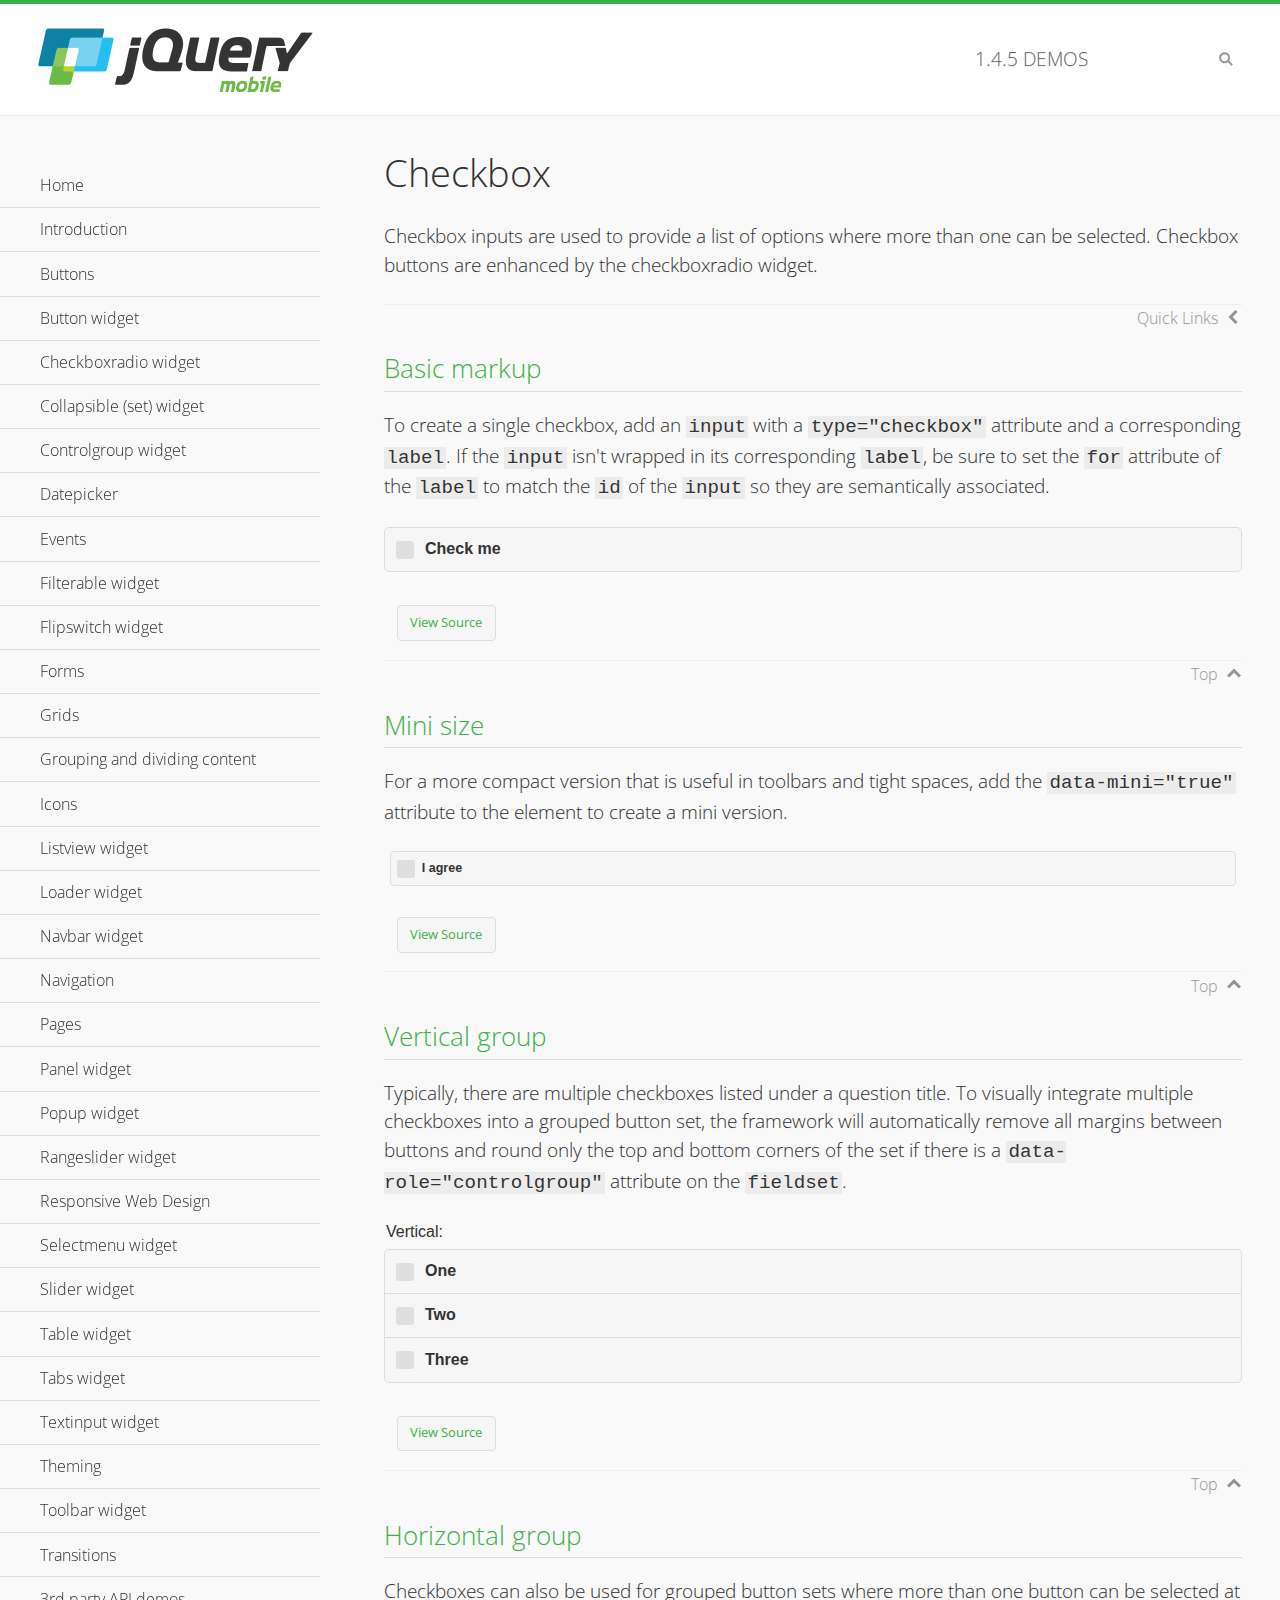
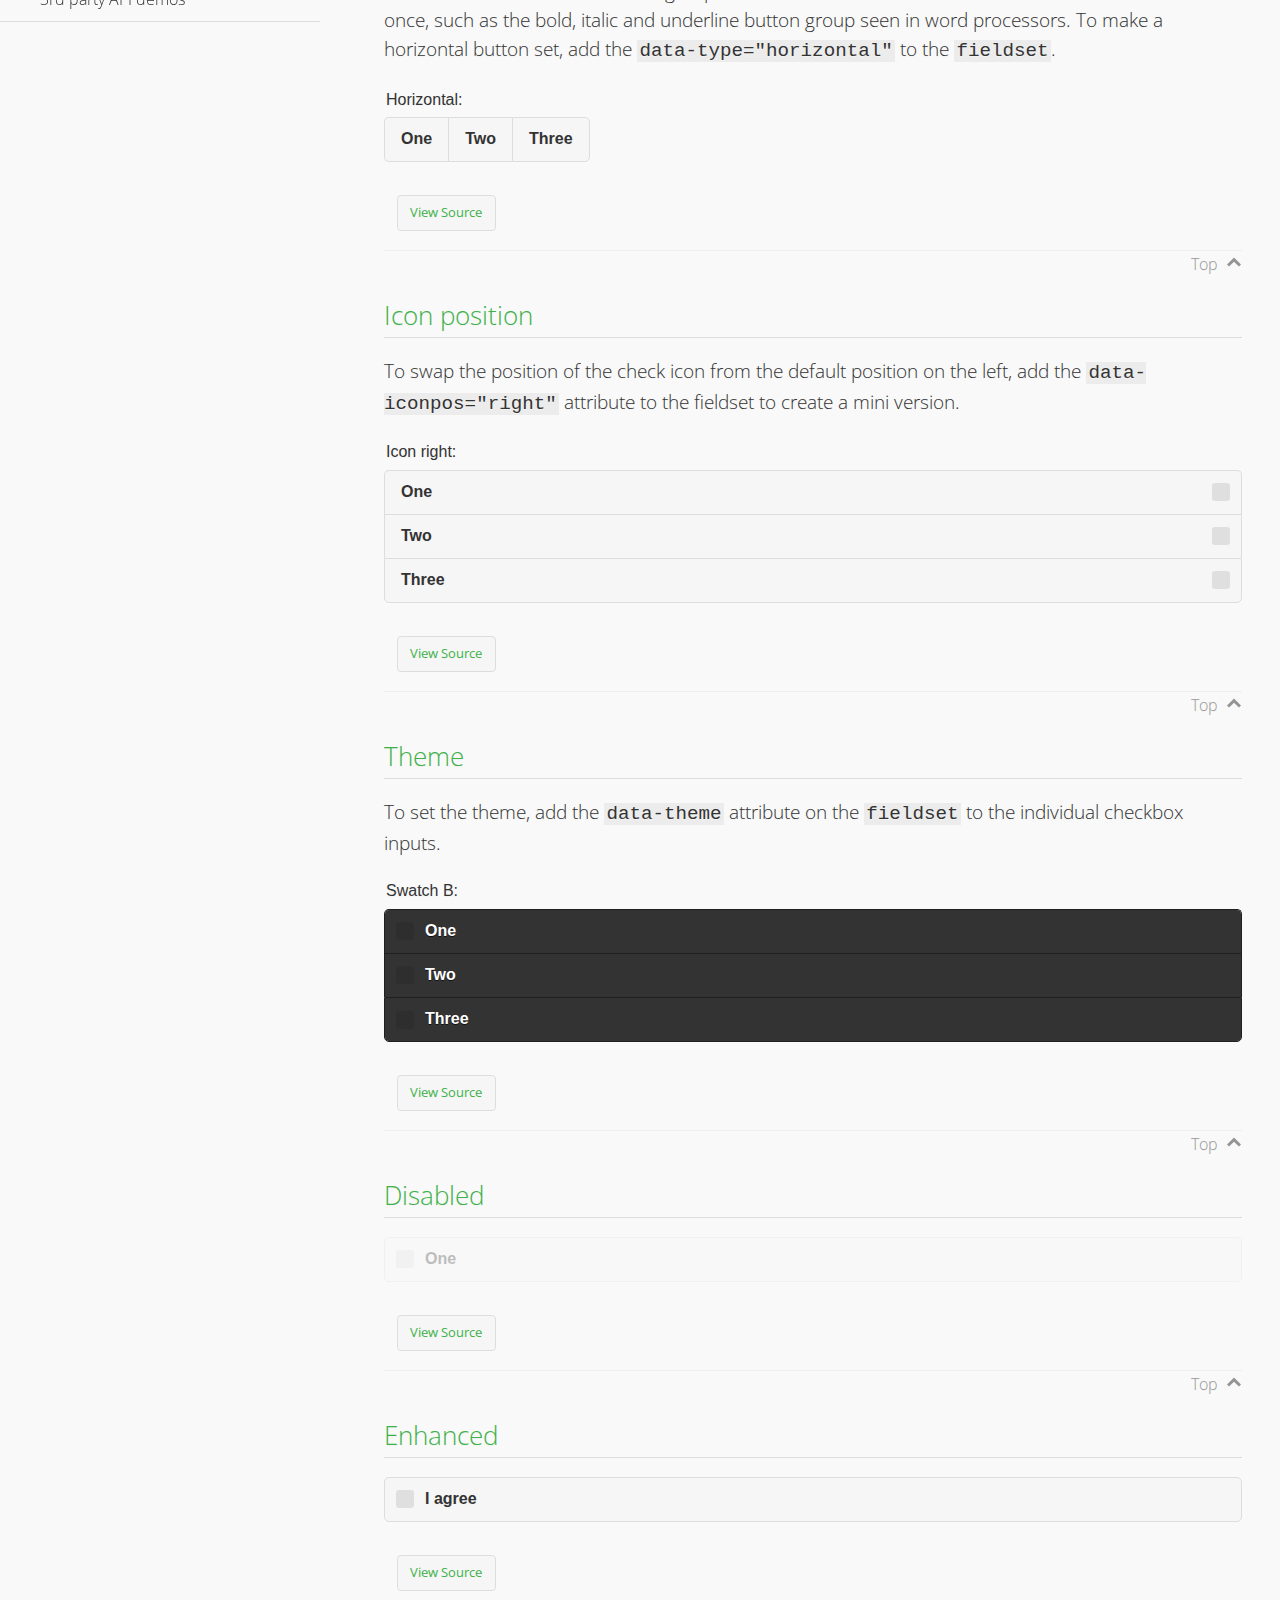
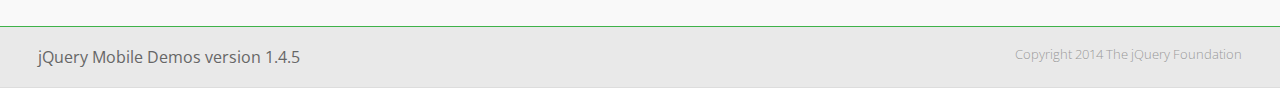
<file: Stuff/jquery/demos/checkboxradio-checkbox/index.html>
<!DOCTYPE html>
<html>
<head>
	<meta charset="utf-8">
	<meta name="viewport" content="width=device-width, initial-scale=1">
	<title>Checkbox - jQuery Mobile Demos</title>
	<link rel="shortcut icon" href="../favicon.ico">
	<link rel="stylesheet" href="http://fonts.googleapis.com/css?family=Open+Sans:300,400,700">
	<link rel="stylesheet" href="../css/themes/default/jquery.mobile-1.4.5.min.css">
	<link rel="stylesheet" href="../_assets/css/jqm-demos.css">
	<script src="../js/jquery.js"></script>
	<script src="../_assets/js/index.js"></script>
	<script src="../js/jquery.mobile-1.4.5.min.js"></script>
</head>
<body>
<div data-role="page" class="jqm-demos" data-quicklinks="true">

	<div data-role="header" class="jqm-header">
		<h2><a href="../" title="jQuery Mobile Demos home"><img src="../_assets/img/jquery-logo.png" alt="jQuery Mobile"></a></h2>
		<p><span class="jqm-version"></span> Demos</p>
		<a href="#" class="jqm-navmenu-link ui-btn ui-btn-icon-notext ui-corner-all ui-icon-bars ui-nodisc-icon ui-alt-icon ui-btn-left">Menu</a>
		<a href="#" class="jqm-search-link ui-btn ui-btn-icon-notext ui-corner-all ui-icon-search ui-nodisc-icon ui-alt-icon ui-btn-right">Search</a>
	</div><!-- /header -->

	<div role="main" class="ui-content jqm-content">

		<h1>Checkbox</h1>

		<p>Checkbox inputs are used to provide a list of options where more than one can be selected. Checkbox buttons are enhanced by the checkboxradio widget.</p>

		<h2>Basic markup</h2>

		<p>To create a single checkbox, add an <code>input</code> with a <code>type="checkbox"</code> attribute and a corresponding <code>label</code>. If the <code>input</code> isn't wrapped in its corresponding <code>label</code>, be sure to set the <code>for</code> attribute of the <code>label</code> to match the <code>id</code> of the <code>input</code> so they are semantically associated.</p>

		<div data-demo-html="true">
			<form>
				<label>
					<input type="checkbox" name="checkbox-0 ">Check me
				</label>
			</form>
		</div><!--/demo-html -->

		<h2>Mini size</h2>

		<p>For a more compact version that is useful in toolbars and tight spaces, add the <code>data-mini="true"</code> attribute to the element to create a mini version. </p>

		<div data-demo-html="true">
			<form>
				<input type="checkbox" name="checkbox-mini-0" id="checkbox-mini-0" data-mini="true">
				<label for="checkbox-mini-0">I agree</label>
			</form>
		</div><!--/demo-html -->

		<h2>Vertical group</h2>

		<p>Typically, there are multiple checkboxes listed under a question title. To visually integrate multiple checkboxes into a grouped button set, the framework will automatically remove all margins between buttons and round only the top and bottom corners of the set if there is a <code> data-role="controlgroup"</code> attribute on the <code>fieldset</code>.</p>

		<div data-demo-html="true">
			<form>
				<fieldset data-role="controlgroup">
					<legend>Vertical:</legend>
					<input type="checkbox" name="checkbox-v-2a" id="checkbox-v-2a">
					<label for="checkbox-v-2a">One</label>
					<input type="checkbox" name="checkbox-v-2b" id="checkbox-v-2b">
					<label for="checkbox-v-2b">Two</label>
					<input type="checkbox" name="checkbox-v-2c" id="checkbox-v-2c">
					<label for="checkbox-v-2c">Three</label>
				</fieldset>
			</form>
		</div><!--/demo-html -->

		<h2>Horizontal group</h2>

		<p>Checkboxes can also be used for grouped button sets where more than one button can be selected at once, such as the bold, italic and underline button group seen in word processors. To make a horizontal button set, add the <code> data-type="horizontal"</code> to the <code>fieldset</code>.</p>

		<div data-demo-html="true">
			<form>
				<fieldset data-role="controlgroup" data-type="horizontal">
					<legend>Horizontal:</legend>
					<input type="checkbox" name="checkbox-h-2a" id="checkbox-h-2a">
					<label for="checkbox-h-2a">One</label>
					<input type="checkbox" name="checkbox-h-2b" id="checkbox-h-2b">
					<label for="checkbox-h-2b">Two</label>
					<input type="checkbox" name="checkbox-h-2c" id="checkbox-h-2c">
					<label for="checkbox-h-2c">Three</label>
				</fieldset>
			</form>
		</div><!--/demo-html -->

		<h2>Icon position</h2>

		<p>To swap the position of the check icon from the default position on the left, add the <code>data-iconpos="right"</code> attribute to the fieldset to create a mini version. </p>

		<div data-demo-html="true">
			<form>
				<fieldset data-role="controlgroup" data-iconpos="right">
					<legend>Icon right:</legend>
					<input type="checkbox" name="checkbox-h-6a" id="checkbox-h-6a">
					<label for="checkbox-h-6a">One</label>
					<input type="checkbox" name="checkbox-h-6b" id="checkbox-h-6b">
					<label for="checkbox-h-6b">Two</label>
					<input type="checkbox" name="checkbox-h-6c" id="checkbox-h-6c">
					<label for="checkbox-h-6c">Three</label>
				</fieldset>
			</form>
		</div><!--/demo-html -->

		<h2>Theme</h2>

		<p>To set the theme, add the <code>data-theme</code> attribute on the <code>fieldset</code> to the individual checkbox inputs.</p>

		<div data-demo-html="true">
			<form>
				<fieldset data-role="controlgroup">
					<legend>Swatch B:</legend>
					<input type="checkbox" name="checkbox-t-2a" id="checkbox-t-2a" data-theme="b">
					<label for="checkbox-t-2a">One</label>
					<input type="checkbox" name="checkbox-t-2b" id="checkbox-t-2b" data-theme="b">
					<label for="checkbox-t-2b">Two</label>
					<input type="checkbox" name="checkbox-t-2c" id="checkbox-t-2c" data-theme="b">
					<label for="checkbox-t-2c">Three</label>
				</fieldset>
			</form>
		</div><!--/demo-html -->

		<h2>Disabled</h2>

		<div data-demo-html="true">
			<form>
				<input disabled type="checkbox" name="checkbox-t-3a" id="checkbox-t-3a" data-theme="a">
				<label for="checkbox-t-3a">One</label>
			</form>
		</div><!--/demo-html -->

		<h2>Enhanced</h2>

		<div data-demo-html="true">
			<div class="ui-checkbox">
				<label for="checkbox-enhanced" class="ui-btn ui-corner-all ui-btn-inherit ui-btn-icon-left ui-checkbox-off">I agree</label>
				<input type="checkbox" name="checkbox-enhanced" id="checkbox-enhanced" data-enhanced="true">
			</div>
		</div><!--/demo-html -->

	</div><!-- /content -->
	    <div data-role="panel" class="jqm-navmenu-panel" data-position="left" data-display="overlay" data-theme="a">
	    	<ul class="jqm-list ui-alt-icon ui-nodisc-icon">
<li data-filtertext="demos homepage" data-icon="home"><a href=".././">Home</a></li>
<li data-filtertext="introduction overview getting started"><a href="../intro/" data-ajax="false">Introduction</a></li>
<li data-filtertext="buttons button markup buttonmarkup method anchor link button element"><a href="../button-markup/" data-ajax="false">Buttons</a></li>
<li data-filtertext="form button widget input button submit reset"><a href="../button/" data-ajax="false">Button widget</a></li>
<li data-role="collapsible" data-enhanced="true" data-collapsed-icon="carat-d" data-expanded-icon="carat-u" data-iconpos="right" data-inset="false" class="ui-collapsible ui-collapsible-themed-content ui-collapsible-collapsed">
	<h3 class="ui-collapsible-heading ui-collapsible-heading-collapsed">
		<a href="#" class="ui-collapsible-heading-toggle ui-btn ui-btn-icon-right ui-btn-inherit ui-icon-carat-d">
		    Checkboxradio widget<span class="ui-collapsible-heading-status"> click to expand contents</span>
		</a>
	</h3>
	<div class="ui-collapsible-content ui-body-inherit ui-collapsible-content-collapsed" aria-hidden="true">
		<ul>
			<li data-filtertext="form checkboxradio widget checkbox input checkboxes controlgroups"><a href="../checkboxradio-checkbox/" data-ajax="false">Checkboxes</a></li>
			<li data-filtertext="form checkboxradio widget radio input radio buttons controlgroups"><a href="../checkboxradio-radio/" data-ajax="false">Radio buttons</a></li>
		</ul>
	</div>
</li>
<li data-role="collapsible" data-enhanced="true" data-collapsed-icon="carat-d" data-expanded-icon="carat-u" data-iconpos="right" data-inset="false" class="ui-collapsible ui-collapsible-themed-content ui-collapsible-collapsed">
	<h3 class="ui-collapsible-heading ui-collapsible-heading-collapsed">
		<a href="#" class="ui-collapsible-heading-toggle ui-btn ui-btn-icon-right ui-btn-inherit ui-icon-carat-d">
			Collapsible (set) widget<span class="ui-collapsible-heading-status"> click to expand contents</span>
		</a>
	</h3>
	<div class="ui-collapsible-content ui-body-inherit ui-collapsible-content-collapsed" aria-hidden="true">
		<ul>
			<li data-filtertext="collapsibles content formatting"><a href="../collapsible/" data-ajax="false">Collapsible</a></li>
			<li data-filtertext="dynamic collapsible set accordion append expand"><a href="../collapsible-dynamic/" data-ajax="false">Dynamic collapsibles</a></li>
			<li data-filtertext="accordions collapsible set widget content formatting grouped collapsibles"><a href="../collapsibleset/" data-ajax="false">Collapsible set</a></li>
		</ul>
	</div>
</li>
<li data-role="collapsible" data-enhanced="true" data-collapsed-icon="carat-d" data-expanded-icon="carat-u" data-iconpos="right" data-inset="false" class="ui-collapsible ui-collapsible-themed-content ui-collapsible-collapsed">
	<h3 class="ui-collapsible-heading ui-collapsible-heading-collapsed">
		<a href="#" class="ui-collapsible-heading-toggle ui-btn ui-btn-icon-right ui-btn-inherit ui-icon-carat-d">
			Controlgroup widget<span class="ui-collapsible-heading-status"> click to expand contents</span>
		</a>
	</h3>
	<div class="ui-collapsible-content ui-body-inherit ui-collapsible-content-collapsed" aria-hidden="true">
		<ul>
			<li data-filtertext="controlgroups selectmenu checkboxradio input grouped buttons horizontal vertical"><a href="../controlgroup/" data-ajax="false">Controlgroup</a></li>
			<li data-filtertext="dynamic controlgroup dynamically add buttons"><a href="../controlgroup-dynamic/" data-ajax="false">Dynamic controlgroups</a></li>
		</ul>
	</div>
</li>
<li data-filtertext="form datepicker widget date input"><a href="../datepicker/" data-ajax="false">Datepicker</a></li>
<li data-role="collapsible" data-enhanced="true" data-collapsed-icon="carat-d" data-expanded-icon="carat-u" data-iconpos="right" data-inset="false" class="ui-collapsible ui-collapsible-themed-content ui-collapsible-collapsed">
	<h3 class="ui-collapsible-heading ui-collapsible-heading-collapsed">
		<a href="#" class="ui-collapsible-heading-toggle ui-btn ui-btn-icon-right ui-btn-inherit ui-icon-carat-d">
			Events<span class="ui-collapsible-heading-status"> click to expand contents</span>
		</a>
	</h3>
	<div class="ui-collapsible-content ui-body-inherit ui-collapsible-content-collapsed" aria-hidden="true">
		<ul>
			<li data-filtertext="swipe to delete list items listviews swipe events"><a href="../swipe-list/" data-ajax="false">Swipe list items</a></li>
			<li data-filtertext="swipe to navigate swipe page navigation swipe events"><a href="../swipe-page/" data-ajax="false">Swipe page navigation</a></li>
		</ul>
	</div>
</li>
<li data-filtertext="filterable filter elements sorting searching listview table"><a href="../filterable/" data-ajax="false">Filterable widget</a></li>
<li data-filtertext="form flipswitch widget flip toggle switch binary select checkbox input"><a href="../flipswitch/" data-ajax="false">Flipswitch widget</a></li>
<li data-role="collapsible" data-enhanced="true" data-collapsed-icon="carat-d" data-expanded-icon="carat-u" data-iconpos="right" data-inset="false" class="ui-collapsible ui-collapsible-themed-content ui-collapsible-collapsed">
	<h3 class="ui-collapsible-heading ui-collapsible-heading-collapsed">
		<a href="#" class="ui-collapsible-heading-toggle ui-btn ui-btn-icon-right ui-btn-inherit ui-icon-carat-d">
			Forms<span class="ui-collapsible-heading-status"> click to expand contents</span>
		</a>
	</h3>
	<div class="ui-collapsible-content ui-body-inherit ui-collapsible-content-collapsed" aria-hidden="true">
		<ul>
			<li data-filtertext="forms text checkbox radio range button submit reset inputs selects textarea slider flipswitch label form elements"><a href="../forms/" data-ajax="false">Forms</a></li>
			<li data-filtertext="form hide labels hidden accessible ui-hidden-accessible forms"><a href="../forms-label-hidden-accessible/" data-ajax="false">Hide labels</a></li>
			<li data-filtertext="form field containers fieldcontain ui-field-contain forms"><a href="../forms-field-contain/" data-ajax="false">Field containers</a></li>
			<li data-filtertext="forms disabled form elements"><a href="../forms-disabled/" data-ajax="false">Forms disabled</a></li>
			<li data-filtertext="forms gallery examples overview forms text checkbox radio range button submit reset inputs selects textarea slider flipswitch label form elements"><a href="../forms-gallery/" data-ajax="false">Forms gallery</a></li>
		</ul>
	</div>
</li>
<li data-role="collapsible" data-enhanced="true" data-collapsed-icon="carat-d" data-expanded-icon="carat-u" data-iconpos="right" data-inset="false" class="ui-collapsible ui-collapsible-themed-content ui-collapsible-collapsed">
	<h3 class="ui-collapsible-heading ui-collapsible-heading-collapsed">
		<a href="#" class="ui-collapsible-heading-toggle ui-btn ui-btn-icon-right ui-btn-inherit ui-icon-carat-d">
			Grids<span class="ui-collapsible-heading-status"> click to expand contents</span>
		</a>
	</h3>
	<div class="ui-collapsible-content ui-body-inherit ui-collapsible-content-collapsed" aria-hidden="true">
		<ul>
			<li data-filtertext="grids columns blocks content formatting rwd responsive css framework"><a href="../grids/" data-ajax="false">Grids</a></li>
			<li data-filtertext="buttons in grids css framework"><a href="../grids-buttons/" data-ajax="false">Buttons in grids</a></li>
			<li data-filtertext="custom responsive grids rwd css framework"><a href="../grids-custom-responsive/" data-ajax="false">Custom responsive grids</a></li>
		</ul>
	</div>
</li>
<li data-filtertext="blocks content formatting sections heading"><a href="../body-bar-classes/" data-ajax="false">Grouping and dividing content</a></li>
<li data-role="collapsible" data-enhanced="true" data-collapsed-icon="carat-d" data-expanded-icon="carat-u" data-iconpos="right" data-inset="false" class="ui-collapsible ui-collapsible-themed-content ui-collapsible-collapsed">
	<h3 class="ui-collapsible-heading ui-collapsible-heading-collapsed">
		<a href="#" class="ui-collapsible-heading-toggle ui-btn ui-btn-icon-right ui-btn-inherit ui-icon-carat-d">
			Icons<span class="ui-collapsible-heading-status"> click to expand contents</span>
		</a>
	</h3>
	<div class="ui-collapsible-content ui-body-inherit ui-collapsible-content-collapsed" aria-hidden="true">
		<ul>
			<li data-filtertext="button icons svg disc alt custom icon position"><a href="../icons/" data-ajax="false">Icons</a></li>
			<li data-filtertext=""><a href="../icons-grunticon/" data-ajax="false">Grunticon loader</a></li>
		</ul>
	</div>
</li>
<li data-role="collapsible" data-enhanced="true" data-collapsed-icon="carat-d" data-expanded-icon="carat-u" data-iconpos="right" data-inset="false" class="ui-collapsible ui-collapsible-themed-content ui-collapsible-collapsed">
	<h3 class="ui-collapsible-heading ui-collapsible-heading-collapsed">
		<a href="#" class="ui-collapsible-heading-toggle ui-btn ui-btn-icon-right ui-btn-inherit ui-icon-carat-d">
			Listview widget<span class="ui-collapsible-heading-status"> click to expand contents</span>
		</a>
	</h3>
	<div class="ui-collapsible-content ui-body-inherit ui-collapsible-content-collapsed" aria-hidden="true">
		<ul>
			<li data-filtertext="listview widget thumbnails icons nested split button collapsible ul ol"><a href="../listview/" data-ajax="false">Listview</a></li>
			<li data-filtertext="autocomplete filterable reveal listview filtertextbeforefilter placeholder"><a href="../listview-autocomplete/" data-ajax="false">Listview autocomplete</a></li>
			<li data-filtertext="autocomplete filterable reveal listview remote data filtertextbeforefilter placeholder"><a href="../listview-autocomplete-remote/" data-ajax="false">Listview autocomplete remote data</a></li>
			<li data-filtertext="autodividers anchor jump scroll linkbars listview lists ul ol"><a href="../listview-autodividers-linkbar/" data-ajax="false">Listview autodividers linkbar</a></li>
			<li data-filtertext="listview autodividers selector autodividersselector lists ul ol"><a href="../listview-autodividers-selector/" data-ajax="false">Listview autodividers selector</a></li>
			<li data-filtertext="listview nested list items"><a href="../listview-nested-lists/" data-ajax="false">Nested Listviews</a></li>
			<li data-filtertext="listview collapsible list items flat"><a href="../listview-collapsible-item-flat/" data-ajax="false">Listview collapsible list items (flat)</a></li>
			<li data-filtertext="listview collapsible list indented"><a href="../listview-collapsible-item-indented/" data-ajax="false">Listview collapsible list items (indented)</a></li>
			<li data-filtertext="grid listview responsive grids responsive listviews lists ul"><a href="../listview-grid/" data-ajax="false">Listview responsive grid</a></li>
		</ul>
	</div>
</li>
<li data-filtertext="loader widget page loading navigation overlay spinner"><a href="../loader/" data-ajax="false">Loader widget</a></li>
<li data-filtertext="navbar widget navmenu toolbars header footer"><a href="../navbar/" data-ajax="false">Navbar widget</a></li>
<li data-role="collapsible" data-enhanced="true" data-collapsed-icon="carat-d" data-expanded-icon="carat-u" data-iconpos="right" data-inset="false" class="ui-collapsible ui-collapsible-themed-content ui-collapsible-collapsed">
	<h3 class="ui-collapsible-heading ui-collapsible-heading-collapsed">
		<a href="#" class="ui-collapsible-heading-toggle ui-btn ui-btn-icon-right ui-btn-inherit ui-icon-carat-d">
			Navigation<span class="ui-collapsible-heading-status"> click to expand contents</span>
		</a>
	</h3>
	<div class="ui-collapsible-content ui-body-inherit ui-collapsible-content-collapsed" aria-hidden="true">
		<ul>
			<li data-filtertext="ajax navigation navigate widget history event method"><a href="../navigation/" data-ajax="false">Navigation</a></li>
			<li data-filtertext="linking pages page links navigation ajax prefetch cache"><a href="../navigation-linking-pages/" data-ajax="false">Linking pages</a></li>
			<!-- <li data-filtertext="php redirect server redirection server-side navigation"><a href="../navigation-php-redirect/" data-ajax="false">PHP redirect demo</a></li>-->
			<li data-filtertext="navigation redirection hash query"><a href="../navigation-hash-processing/" data-ajax="false">Hash processing demo</a></li>
			<li data-filtertext="navigation redirection hash query"><a href="../page-events/" data-ajax="false">Page Navigation Events</a></li>
		</ul>
	</div>
</li>
<li data-role="collapsible" data-enhanced="true" data-collapsed-icon="carat-d" data-expanded-icon="carat-u" data-iconpos="right" data-inset="false" class="ui-collapsible ui-collapsible-themed-content ui-collapsible-collapsed">
	<h3 class="ui-collapsible-heading ui-collapsible-heading-collapsed">
		<a href="#" class="ui-collapsible-heading-toggle ui-btn ui-btn-icon-right ui-btn-inherit ui-icon-carat-d">
			Pages<span class="ui-collapsible-heading-status"> click to expand contents</span>
		</a>
	</h3>
	<div class="ui-collapsible-content ui-body-inherit ui-collapsible-content-collapsed" aria-hidden="true">
		<ul>
			<li data-filtertext="pages page widget ajax navigation"><a href="../pages/" data-ajax="false">Pages</a></li>
			<li data-filtertext="single page"><a href="../pages-single-page/" data-ajax="false">Single page</a></li>
			<li data-filtertext="multipage multi-page page"><a href="../pages-multi-page/" data-ajax="false">Multi-page template</a></li>
			<li data-filtertext="dialog page widget modal popup"><a href="../pages-dialog/" data-ajax="false">Dialog page</a></li>
		</ul>
	</div>
</li>
<li data-role="collapsible" data-enhanced="true" data-collapsed-icon="carat-d" data-expanded-icon="carat-u" data-iconpos="right" data-inset="false" class="ui-collapsible ui-collapsible-themed-content ui-collapsible-collapsed">
	<h3 class="ui-collapsible-heading ui-collapsible-heading-collapsed">
		<a href="#" class="ui-collapsible-heading-toggle ui-btn ui-btn-icon-right ui-btn-inherit ui-icon-carat-d">
			Panel widget<span class="ui-collapsible-heading-status"> click to expand contents</span>
		</a>
	</h3>
	<div class="ui-collapsible-content ui-body-inherit ui-collapsible-content-collapsed" aria-hidden="true">
		<ul>
			<li data-filtertext="panel widget sliding panels reveal push overlay responsive"><a href="../panel/" data-ajax="false">Panel</a></li>
			<li data-filtertext=""><a href="../panel-external/" data-ajax="false">External panels</a></li>
			<li data-filtertext="panel "><a href="../panel-fixed/" data-ajax="false">Fixed panels</a></li>
			<li data-filtertext="panel slide panels sliding panels shadow rwd responsive breakpoint"><a href="../panel-responsive/" data-ajax="false">Panels responsive</a></li>
			<li data-filtertext="panel custom style custom panel width reveal shadow listview panel styling page background wrapper"><a href="../panel-styling/" data-ajax="false">Custom panel style</a></li>
			<li data-filtertext="panel open on swipe"><a href="../panel-swipe-open/" data-ajax="false">Panel open on swipe</a></li>
			<li data-filtertext="panels outside page internal external toolbars"><a href="../panel-external-internal/" data-ajax="false">Panel external and internal</a></li>
		</ul>
	</div>
</li>
<li data-role="collapsible" data-enhanced="true" data-collapsed-icon="carat-d" data-expanded-icon="carat-u" data-iconpos="right" data-inset="false" class="ui-collapsible ui-collapsible-themed-content ui-collapsible-collapsed">
	<h3 class="ui-collapsible-heading ui-collapsible-heading-collapsed">
		<a href="#" class="ui-collapsible-heading-toggle ui-btn ui-btn-icon-right ui-btn-inherit ui-icon-carat-d">
			Popup widget<span class="ui-collapsible-heading-status"> click to expand contents</span>
		</a>
	</h3>
	<div class="ui-collapsible-content ui-body-inherit ui-collapsible-content-collapsed" aria-hidden="true">
		<ul>
			<li data-filtertext="popup widget popups dialog modal transition tooltip lightbox form overlay screen flip pop fade transition"><a href="../popup/" data-ajax="false">Popup</a></li>
			<li data-filtertext="popup alignment position"><a href="../popup-alignment/" data-ajax="false">Popup alignment</a></li>
			<li data-filtertext="popup arrow size popups popover"><a href="../popup-arrow-size/" data-ajax="false">Popup arrow size</a></li>
			<li data-filtertext="dynamic popups popup images lightbox"><a href="../popup-dynamic/" data-ajax="false">Dynamic popups</a></li>
			<li data-filtertext="popups with iframes scaling"><a href="../popup-iframe/" data-ajax="false">Popups with iframes</a></li>
			<li data-filtertext="popup image scaling"><a href="../popup-image-scaling/" data-ajax="false">Popup image scaling</a></li>
			<li data-filtertext="external popup outside multi-page"><a href="../popup-outside-multipage/" data-ajax="false">Popup outside multi-page</a></li>
		</ul>
	</div>
</li>
<li data-filtertext="form rangeslider widget dual sliders dual handle sliders range input"><a href="../rangeslider/" data-ajax="false">Rangeslider widget</a></li>
<li data-filtertext="responsive web design rwd adaptive progressive enhancement PE accessible mobile breakpoints media query media queries"><a href="../rwd/" data-ajax="false">Responsive Web Design</a></li>
<li data-role="collapsible" data-enhanced="true" data-collapsed-icon="carat-d" data-expanded-icon="carat-u" data-iconpos="right" data-inset="false" class="ui-collapsible ui-collapsible-themed-content ui-collapsible-collapsed">
	<h3 class="ui-collapsible-heading ui-collapsible-heading-collapsed">
		<a href="#" class="ui-collapsible-heading-toggle ui-btn ui-btn-icon-right ui-btn-inherit ui-icon-carat-d">
			Selectmenu widget<span class="ui-collapsible-heading-status"> click to expand contents</span>
		</a>
	</h3>
	<div class="ui-collapsible-content ui-body-inherit ui-collapsible-content-collapsed" aria-hidden="true">
		<ul>
			<li data-filtertext="form selectmenu widget select input custom select menu selects"><a href="../selectmenu/" data-ajax="false">Selectmenu</a></li>
			<li data-filtertext="form custom select menu selectmenu widget custom menu option optgroup multiple selects"><a href="../selectmenu-custom/" data-ajax="false">Custom select menu</a></li>
			<li data-filtertext="filterable select filter popup dialog"><a href="../selectmenu-custom-filter/" data-ajax="false">Custom select menu with filter</a></li>
		</ul>
	</div>
</li>
<li data-role="collapsible" data-enhanced="true" data-collapsed-icon="carat-d" data-expanded-icon="carat-u" data-iconpos="right" data-inset="false" class="ui-collapsible ui-collapsible-themed-content ui-collapsible-collapsed">
	<h3 class="ui-collapsible-heading ui-collapsible-heading-collapsed">
		<a href="#" class="ui-collapsible-heading-toggle ui-btn ui-btn-icon-right ui-btn-inherit ui-icon-carat-d">
			Slider widget<span class="ui-collapsible-heading-status"> click to expand contents</span>
		</a>
	</h3>
	<div class="ui-collapsible-content ui-body-inherit ui-collapsible-content-collapsed" aria-hidden="true">
		<ul>
			<li data-filtertext="form slider widget range input single sliders"><a href="../slider/" data-ajax="false">Slider</a></li>
			<li data-filtertext="form slider widget flipswitch slider binary select flip toggle switch"><a href="../slider-flipswitch/" data-ajax="false">Slider flip toggle switch</a></li>
			<li data-filtertext="form slider tooltip handle value input range sliders"><a href="../slider-tooltip/" data-ajax="false">Slider tooltip</a></li>
		</ul>
	</div>
</li>
<li data-role="collapsible" data-enhanced="true" data-collapsed-icon="carat-d" data-expanded-icon="carat-u" data-iconpos="right" data-inset="false" class="ui-collapsible ui-collapsible-themed-content ui-collapsible-collapsed">
	<h3 class="ui-collapsible-heading ui-collapsible-heading-collapsed">
		<a href="#" class="ui-collapsible-heading-toggle ui-btn ui-btn-icon-right ui-btn-inherit ui-icon-carat-d">
			Table widget<span class="ui-collapsible-heading-status"> click to expand contents</span>
		</a>
	</h3>
	<div class="ui-collapsible-content ui-body-inherit ui-collapsible-content-collapsed" aria-hidden="true">
		<ul>
			<li data-filtertext="table widget reflow column toggle th td responsive tables rwd hide show tabular"><a href="../table-column-toggle/" data-ajax="false">Table Column Toggle</a></li>
			<li data-filtertext="table column toggle phone comparison demo"><a href="../table-column-toggle-example/" data-ajax="false">Table Column Toggle demo</a></li>
			<li data-filtertext="responsive tables table column toggle heading groups rwd breakpoint"><a href="../table-column-toggle-heading-groups/" data-ajax="false">Table Column Toggle heading groups</a></li>
			<li data-filtertext="responsive tables table column toggle hide rwd breakpoint customization options"><a href="../table-column-toggle-options/" data-ajax="false">Table Column Toggle options</a></li>
			<li data-filtertext="table reflow th td responsive rwd columns tabular"><a href="../table-reflow/" data-ajax="false">Table Reflow</a></li>
			<li data-filtertext="responsive tables table reflow heading groups rwd breakpoint"><a href="../table-reflow-heading-groups/" data-ajax="false">Table Reflow heading groups</a></li>
			<li data-filtertext="responsive tables table reflow stripes strokes table style"><a href="../table-reflow-stripes-strokes/" data-ajax="false">Table Reflow stripes and strokes</a></li>
			<li data-filtertext="responsive tables table reflow stack custom styles"><a href="../table-reflow-styling/" data-ajax="false">Table Reflow custom styles</a></li>
		</ul>
	</div>
</li>
<li data-filtertext="ui tabs widget"><a href="../tabs/" data-ajax="false">Tabs widget</a></li>
<li data-filtertext="form textinput widget text input textarea number date time tel email file color password"><a href="../textinput/" data-ajax="false">Textinput widget</a></li>
<li data-role="collapsible" data-enhanced="true" data-collapsed-icon="carat-d" data-expanded-icon="carat-u" data-iconpos="right" data-inset="false" class="ui-collapsible ui-collapsible-themed-content ui-collapsible-collapsed">
	<h3 class="ui-collapsible-heading ui-collapsible-heading-collapsed">
		<a href="#" class="ui-collapsible-heading-toggle ui-btn ui-btn-icon-right ui-btn-inherit ui-icon-carat-d">
			Theming<span class="ui-collapsible-heading-status"> click to expand contents</span>
		</a>
	</h3>
	<div class="ui-collapsible-content ui-body-inherit ui-collapsible-content-collapsed" aria-hidden="true">
		<ul>
			<li data-filtertext="default theme swatches theming style css"><a href="../theme-default/" data-ajax="false">Default theme</a></li>
			<li data-filtertext="classic theme old theme swatches theming style css"><a href="../theme-classic/" data-ajax="false">Classic theme</a></li>
		</ul>
	</div>
</li>
<li data-role="collapsible" data-enhanced="true" data-collapsed-icon="carat-d" data-expanded-icon="carat-u" data-iconpos="right" data-inset="false" class="ui-collapsible ui-collapsible-themed-content ui-collapsible-collapsed">
	<h3 class="ui-collapsible-heading ui-collapsible-heading-collapsed">
		<a href="#" class="ui-collapsible-heading-toggle ui-btn ui-btn-icon-right ui-btn-inherit ui-icon-carat-d">
			Toolbar widget<span class="ui-collapsible-heading-status"> click to expand contents</span>
		</a>
	</h3>
	<div class="ui-collapsible-content ui-body-inherit ui-collapsible-content-collapsed" aria-hidden="true">
		<ul>
			<li data-filtertext="toolbar widget header footer toolbars fixed fullscreen external sections"><a href="../toolbar/" data-ajax="false">Toolbar</a></li>
			<li data-filtertext="dynamic toolbars dynamically add toolbar header footer"><a href="../toolbar-dynamic/" data-ajax="false">Dynamic toolbars</a></li>
			<li data-filtertext="external toolbars header footer"><a href="../toolbar-external/" data-ajax="false">External toolbars</a></li>
			<li data-filtertext="fixed toolbars header footer"><a href="../toolbar-fixed/" data-ajax="false">Fixed toolbars</a></li>
			<li data-filtertext="fixed fullscreen toolbars header footer"><a href="../toolbar-fixed-fullscreen/" data-ajax="false">Fullscreen toolbars</a></li>
			<li data-filtertext="external fixed toolbars header footer"><a href="../toolbar-fixed-external/" data-ajax="false">Fixed external toolbars</a></li>
			<li data-filtertext="external persistent toolbars header footer navbar navmenu"><a href="../toolbar-fixed-persistent/" data-ajax="false">Persistent toolbars</a></li>
			<li data-filtertext="external ajax optimized toolbars persistent toolbars header footer navbar"><a href="../toolbar-fixed-persistent-optimized/" data-ajax="false">Ajax optimized toolbars</a></li>
			<li data-filtertext="form in toolbars header footer"><a href="../toolbar-fixed-forms/" data-ajax="false">Form in toolbar</a></li>
		</ul>
	</div>
</li>
<li data-filtertext="page transitions animated pages popup navigation flip slide fade pop"><a href="../transitions/" data-ajax="false">Transitions</a></li>
<li data-role="collapsible" data-enhanced="true" data-collapsed-icon="carat-d" data-expanded-icon="carat-u" data-iconpos="right" data-inset="false" class="ui-collapsible ui-collapsible-themed-content ui-collapsible-collapsed">
	<h3 class="ui-collapsible-heading ui-collapsible-heading-collapsed">
		<a href="#" class="ui-collapsible-heading-toggle ui-btn ui-btn-icon-right ui-btn-inherit ui-icon-carat-d">
			3rd party API demos<span class="ui-collapsible-heading-status"> click to expand contents</span>
		</a>
	</h3>
	<div class="ui-collapsible-content ui-body-inherit ui-collapsible-content-collapsed" aria-hidden="true">
		<ul>
			<li data-filtertext="backbone requirejs navigation router"><a href="../backbone-requirejs/" data-ajax="false">Backbone RequireJS</a></li>
			<li data-filtertext="google maps geolocation demo"><a href="../map-geolocation/" data-ajax="false">Google Maps geolocation</a></li>
			<li data-filtertext="google maps hybrid"><a href="../map-list-toggle/" data-ajax="false">Google Maps list toggle</a></li>
		</ul>
	</div>
</li>



		     </ul>
		</div><!-- /panel -->


	<div data-role="footer" data-position="fixed" data-tap-toggle="false" class="jqm-footer">
		<p>jQuery Mobile Demos version <span class="jqm-version"></span></p>
		<p>Copyright 2014 The jQuery Foundation</p>
	</div><!-- /footer -->
	<!-- TODO: This should become an external panel so we can add input to markup (unique ID) -->
    <div data-role="panel" class="jqm-search-panel" data-position="right" data-display="overlay" data-theme="a">
		<div class="jqm-search">
			<ul class="jqm-list" data-filter-placeholder="Search demos..." data-filter-reveal="true">
<li data-filtertext="demos homepage" data-icon="home"><a href=".././">Home</a></li>
<li data-filtertext="introduction overview getting started"><a href="../intro/" data-ajax="false">Introduction</a></li>
<li data-filtertext="buttons button markup buttonmarkup method anchor link button element"><a href="../button-markup/" data-ajax="false">Buttons</a></li>
<li data-filtertext="form button widget input button submit reset"><a href="../button/" data-ajax="false">Button widget</a></li>
<li data-role="collapsible" data-enhanced="true" data-collapsed-icon="carat-d" data-expanded-icon="carat-u" data-iconpos="right" data-inset="false" class="ui-collapsible ui-collapsible-themed-content ui-collapsible-collapsed">
	<h3 class="ui-collapsible-heading ui-collapsible-heading-collapsed">
		<a href="#" class="ui-collapsible-heading-toggle ui-btn ui-btn-icon-right ui-btn-inherit ui-icon-carat-d">
		    Checkboxradio widget<span class="ui-collapsible-heading-status"> click to expand contents</span>
		</a>
	</h3>
	<div class="ui-collapsible-content ui-body-inherit ui-collapsible-content-collapsed" aria-hidden="true">
		<ul>
			<li data-filtertext="form checkboxradio widget checkbox input checkboxes controlgroups"><a href="../checkboxradio-checkbox/" data-ajax="false">Checkboxes</a></li>
			<li data-filtertext="form checkboxradio widget radio input radio buttons controlgroups"><a href="../checkboxradio-radio/" data-ajax="false">Radio buttons</a></li>
		</ul>
	</div>
</li>
<li data-role="collapsible" data-enhanced="true" data-collapsed-icon="carat-d" data-expanded-icon="carat-u" data-iconpos="right" data-inset="false" class="ui-collapsible ui-collapsible-themed-content ui-collapsible-collapsed">
	<h3 class="ui-collapsible-heading ui-collapsible-heading-collapsed">
		<a href="#" class="ui-collapsible-heading-toggle ui-btn ui-btn-icon-right ui-btn-inherit ui-icon-carat-d">
			Collapsible (set) widget<span class="ui-collapsible-heading-status"> click to expand contents</span>
		</a>
	</h3>
	<div class="ui-collapsible-content ui-body-inherit ui-collapsible-content-collapsed" aria-hidden="true">
		<ul>
			<li data-filtertext="collapsibles content formatting"><a href="../collapsible/" data-ajax="false">Collapsible</a></li>
			<li data-filtertext="dynamic collapsible set accordion append expand"><a href="../collapsible-dynamic/" data-ajax="false">Dynamic collapsibles</a></li>
			<li data-filtertext="accordions collapsible set widget content formatting grouped collapsibles"><a href="../collapsibleset/" data-ajax="false">Collapsible set</a></li>
		</ul>
	</div>
</li>
<li data-role="collapsible" data-enhanced="true" data-collapsed-icon="carat-d" data-expanded-icon="carat-u" data-iconpos="right" data-inset="false" class="ui-collapsible ui-collapsible-themed-content ui-collapsible-collapsed">
	<h3 class="ui-collapsible-heading ui-collapsible-heading-collapsed">
		<a href="#" class="ui-collapsible-heading-toggle ui-btn ui-btn-icon-right ui-btn-inherit ui-icon-carat-d">
			Controlgroup widget<span class="ui-collapsible-heading-status"> click to expand contents</span>
		</a>
	</h3>
	<div class="ui-collapsible-content ui-body-inherit ui-collapsible-content-collapsed" aria-hidden="true">
		<ul>
			<li data-filtertext="controlgroups selectmenu checkboxradio input grouped buttons horizontal vertical"><a href="../controlgroup/" data-ajax="false">Controlgroup</a></li>
			<li data-filtertext="dynamic controlgroup dynamically add buttons"><a href="../controlgroup-dynamic/" data-ajax="false">Dynamic controlgroups</a></li>
		</ul>
	</div>
</li>
<li data-filtertext="form datepicker widget date input"><a href="../datepicker/" data-ajax="false">Datepicker</a></li>
<li data-role="collapsible" data-enhanced="true" data-collapsed-icon="carat-d" data-expanded-icon="carat-u" data-iconpos="right" data-inset="false" class="ui-collapsible ui-collapsible-themed-content ui-collapsible-collapsed">
	<h3 class="ui-collapsible-heading ui-collapsible-heading-collapsed">
		<a href="#" class="ui-collapsible-heading-toggle ui-btn ui-btn-icon-right ui-btn-inherit ui-icon-carat-d">
			Events<span class="ui-collapsible-heading-status"> click to expand contents</span>
		</a>
	</h3>
	<div class="ui-collapsible-content ui-body-inherit ui-collapsible-content-collapsed" aria-hidden="true">
		<ul>
			<li data-filtertext="swipe to delete list items listviews swipe events"><a href="../swipe-list/" data-ajax="false">Swipe list items</a></li>
			<li data-filtertext="swipe to navigate swipe page navigation swipe events"><a href="../swipe-page/" data-ajax="false">Swipe page navigation</a></li>
		</ul>
	</div>
</li>
<li data-filtertext="filterable filter elements sorting searching listview table"><a href="../filterable/" data-ajax="false">Filterable widget</a></li>
<li data-filtertext="form flipswitch widget flip toggle switch binary select checkbox input"><a href="../flipswitch/" data-ajax="false">Flipswitch widget</a></li>
<li data-role="collapsible" data-enhanced="true" data-collapsed-icon="carat-d" data-expanded-icon="carat-u" data-iconpos="right" data-inset="false" class="ui-collapsible ui-collapsible-themed-content ui-collapsible-collapsed">
	<h3 class="ui-collapsible-heading ui-collapsible-heading-collapsed">
		<a href="#" class="ui-collapsible-heading-toggle ui-btn ui-btn-icon-right ui-btn-inherit ui-icon-carat-d">
			Forms<span class="ui-collapsible-heading-status"> click to expand contents</span>
		</a>
	</h3>
	<div class="ui-collapsible-content ui-body-inherit ui-collapsible-content-collapsed" aria-hidden="true">
		<ul>
			<li data-filtertext="forms text checkbox radio range button submit reset inputs selects textarea slider flipswitch label form elements"><a href="../forms/" data-ajax="false">Forms</a></li>
			<li data-filtertext="form hide labels hidden accessible ui-hidden-accessible forms"><a href="../forms-label-hidden-accessible/" data-ajax="false">Hide labels</a></li>
			<li data-filtertext="form field containers fieldcontain ui-field-contain forms"><a href="../forms-field-contain/" data-ajax="false">Field containers</a></li>
			<li data-filtertext="forms disabled form elements"><a href="../forms-disabled/" data-ajax="false">Forms disabled</a></li>
			<li data-filtertext="forms gallery examples overview forms text checkbox radio range button submit reset inputs selects textarea slider flipswitch label form elements"><a href="../forms-gallery/" data-ajax="false">Forms gallery</a></li>
		</ul>
	</div>
</li>
<li data-role="collapsible" data-enhanced="true" data-collapsed-icon="carat-d" data-expanded-icon="carat-u" data-iconpos="right" data-inset="false" class="ui-collapsible ui-collapsible-themed-content ui-collapsible-collapsed">
	<h3 class="ui-collapsible-heading ui-collapsible-heading-collapsed">
		<a href="#" class="ui-collapsible-heading-toggle ui-btn ui-btn-icon-right ui-btn-inherit ui-icon-carat-d">
			Grids<span class="ui-collapsible-heading-status"> click to expand contents</span>
		</a>
	</h3>
	<div class="ui-collapsible-content ui-body-inherit ui-collapsible-content-collapsed" aria-hidden="true">
		<ul>
			<li data-filtertext="grids columns blocks content formatting rwd responsive css framework"><a href="../grids/" data-ajax="false">Grids</a></li>
			<li data-filtertext="buttons in grids css framework"><a href="../grids-buttons/" data-ajax="false">Buttons in grids</a></li>
			<li data-filtertext="custom responsive grids rwd css framework"><a href="../grids-custom-responsive/" data-ajax="false">Custom responsive grids</a></li>
		</ul>
	</div>
</li>
<li data-filtertext="blocks content formatting sections heading"><a href="../body-bar-classes/" data-ajax="false">Grouping and dividing content</a></li>
<li data-role="collapsible" data-enhanced="true" data-collapsed-icon="carat-d" data-expanded-icon="carat-u" data-iconpos="right" data-inset="false" class="ui-collapsible ui-collapsible-themed-content ui-collapsible-collapsed">
	<h3 class="ui-collapsible-heading ui-collapsible-heading-collapsed">
		<a href="#" class="ui-collapsible-heading-toggle ui-btn ui-btn-icon-right ui-btn-inherit ui-icon-carat-d">
			Icons<span class="ui-collapsible-heading-status"> click to expand contents</span>
		</a>
	</h3>
	<div class="ui-collapsible-content ui-body-inherit ui-collapsible-content-collapsed" aria-hidden="true">
		<ul>
			<li data-filtertext="button icons svg disc alt custom icon position"><a href="../icons/" data-ajax="false">Icons</a></li>
			<li data-filtertext=""><a href="../icons-grunticon/" data-ajax="false">Grunticon loader</a></li>
		</ul>
	</div>
</li>
<li data-role="collapsible" data-enhanced="true" data-collapsed-icon="carat-d" data-expanded-icon="carat-u" data-iconpos="right" data-inset="false" class="ui-collapsible ui-collapsible-themed-content ui-collapsible-collapsed">
	<h3 class="ui-collapsible-heading ui-collapsible-heading-collapsed">
		<a href="#" class="ui-collapsible-heading-toggle ui-btn ui-btn-icon-right ui-btn-inherit ui-icon-carat-d">
			Listview widget<span class="ui-collapsible-heading-status"> click to expand contents</span>
		</a>
	</h3>
	<div class="ui-collapsible-content ui-body-inherit ui-collapsible-content-collapsed" aria-hidden="true">
		<ul>
			<li data-filtertext="listview widget thumbnails icons nested split button collapsible ul ol"><a href="../listview/" data-ajax="false">Listview</a></li>
			<li data-filtertext="autocomplete filterable reveal listview filtertextbeforefilter placeholder"><a href="../listview-autocomplete/" data-ajax="false">Listview autocomplete</a></li>
			<li data-filtertext="autocomplete filterable reveal listview remote data filtertextbeforefilter placeholder"><a href="../listview-autocomplete-remote/" data-ajax="false">Listview autocomplete remote data</a></li>
			<li data-filtertext="autodividers anchor jump scroll linkbars listview lists ul ol"><a href="../listview-autodividers-linkbar/" data-ajax="false">Listview autodividers linkbar</a></li>
			<li data-filtertext="listview autodividers selector autodividersselector lists ul ol"><a href="../listview-autodividers-selector/" data-ajax="false">Listview autodividers selector</a></li>
			<li data-filtertext="listview nested list items"><a href="../listview-nested-lists/" data-ajax="false">Nested Listviews</a></li>
			<li data-filtertext="listview collapsible list items flat"><a href="../listview-collapsible-item-flat/" data-ajax="false">Listview collapsible list items (flat)</a></li>
			<li data-filtertext="listview collapsible list indented"><a href="../listview-collapsible-item-indented/" data-ajax="false">Listview collapsible list items (indented)</a></li>
			<li data-filtertext="grid listview responsive grids responsive listviews lists ul"><a href="../listview-grid/" data-ajax="false">Listview responsive grid</a></li>
		</ul>
	</div>
</li>
<li data-filtertext="loader widget page loading navigation overlay spinner"><a href="../loader/" data-ajax="false">Loader widget</a></li>
<li data-filtertext="navbar widget navmenu toolbars header footer"><a href="../navbar/" data-ajax="false">Navbar widget</a></li>
<li data-role="collapsible" data-enhanced="true" data-collapsed-icon="carat-d" data-expanded-icon="carat-u" data-iconpos="right" data-inset="false" class="ui-collapsible ui-collapsible-themed-content ui-collapsible-collapsed">
	<h3 class="ui-collapsible-heading ui-collapsible-heading-collapsed">
		<a href="#" class="ui-collapsible-heading-toggle ui-btn ui-btn-icon-right ui-btn-inherit ui-icon-carat-d">
			Navigation<span class="ui-collapsible-heading-status"> click to expand contents</span>
		</a>
	</h3>
	<div class="ui-collapsible-content ui-body-inherit ui-collapsible-content-collapsed" aria-hidden="true">
		<ul>
			<li data-filtertext="ajax navigation navigate widget history event method"><a href="../navigation/" data-ajax="false">Navigation</a></li>
			<li data-filtertext="linking pages page links navigation ajax prefetch cache"><a href="../navigation-linking-pages/" data-ajax="false">Linking pages</a></li>
			<!-- <li data-filtertext="php redirect server redirection server-side navigation"><a href="../navigation-php-redirect/" data-ajax="false">PHP redirect demo</a></li>-->
			<li data-filtertext="navigation redirection hash query"><a href="../navigation-hash-processing/" data-ajax="false">Hash processing demo</a></li>
			<li data-filtertext="navigation redirection hash query"><a href="../page-events/" data-ajax="false">Page Navigation Events</a></li>
		</ul>
	</div>
</li>
<li data-role="collapsible" data-enhanced="true" data-collapsed-icon="carat-d" data-expanded-icon="carat-u" data-iconpos="right" data-inset="false" class="ui-collapsible ui-collapsible-themed-content ui-collapsible-collapsed">
	<h3 class="ui-collapsible-heading ui-collapsible-heading-collapsed">
		<a href="#" class="ui-collapsible-heading-toggle ui-btn ui-btn-icon-right ui-btn-inherit ui-icon-carat-d">
			Pages<span class="ui-collapsible-heading-status"> click to expand contents</span>
		</a>
	</h3>
	<div class="ui-collapsible-content ui-body-inherit ui-collapsible-content-collapsed" aria-hidden="true">
		<ul>
			<li data-filtertext="pages page widget ajax navigation"><a href="../pages/" data-ajax="false">Pages</a></li>
			<li data-filtertext="single page"><a href="../pages-single-page/" data-ajax="false">Single page</a></li>
			<li data-filtertext="multipage multi-page page"><a href="../pages-multi-page/" data-ajax="false">Multi-page template</a></li>
			<li data-filtertext="dialog page widget modal popup"><a href="../pages-dialog/" data-ajax="false">Dialog page</a></li>
		</ul>
	</div>
</li>
<li data-role="collapsible" data-enhanced="true" data-collapsed-icon="carat-d" data-expanded-icon="carat-u" data-iconpos="right" data-inset="false" class="ui-collapsible ui-collapsible-themed-content ui-collapsible-collapsed">
	<h3 class="ui-collapsible-heading ui-collapsible-heading-collapsed">
		<a href="#" class="ui-collapsible-heading-toggle ui-btn ui-btn-icon-right ui-btn-inherit ui-icon-carat-d">
			Panel widget<span class="ui-collapsible-heading-status"> click to expand contents</span>
		</a>
	</h3>
	<div class="ui-collapsible-content ui-body-inherit ui-collapsible-content-collapsed" aria-hidden="true">
		<ul>
			<li data-filtertext="panel widget sliding panels reveal push overlay responsive"><a href="../panel/" data-ajax="false">Panel</a></li>
			<li data-filtertext=""><a href="../panel-external/" data-ajax="false">External panels</a></li>
			<li data-filtertext="panel "><a href="../panel-fixed/" data-ajax="false">Fixed panels</a></li>
			<li data-filtertext="panel slide panels sliding panels shadow rwd responsive breakpoint"><a href="../panel-responsive/" data-ajax="false">Panels responsive</a></li>
			<li data-filtertext="panel custom style custom panel width reveal shadow listview panel styling page background wrapper"><a href="../panel-styling/" data-ajax="false">Custom panel style</a></li>
			<li data-filtertext="panel open on swipe"><a href="../panel-swipe-open/" data-ajax="false">Panel open on swipe</a></li>
			<li data-filtertext="panels outside page internal external toolbars"><a href="../panel-external-internal/" data-ajax="false">Panel external and internal</a></li>
		</ul>
	</div>
</li>
<li data-role="collapsible" data-enhanced="true" data-collapsed-icon="carat-d" data-expanded-icon="carat-u" data-iconpos="right" data-inset="false" class="ui-collapsible ui-collapsible-themed-content ui-collapsible-collapsed">
	<h3 class="ui-collapsible-heading ui-collapsible-heading-collapsed">
		<a href="#" class="ui-collapsible-heading-toggle ui-btn ui-btn-icon-right ui-btn-inherit ui-icon-carat-d">
			Popup widget<span class="ui-collapsible-heading-status"> click to expand contents</span>
		</a>
	</h3>
	<div class="ui-collapsible-content ui-body-inherit ui-collapsible-content-collapsed" aria-hidden="true">
		<ul>
			<li data-filtertext="popup widget popups dialog modal transition tooltip lightbox form overlay screen flip pop fade transition"><a href="../popup/" data-ajax="false">Popup</a></li>
			<li data-filtertext="popup alignment position"><a href="../popup-alignment/" data-ajax="false">Popup alignment</a></li>
			<li data-filtertext="popup arrow size popups popover"><a href="../popup-arrow-size/" data-ajax="false">Popup arrow size</a></li>
			<li data-filtertext="dynamic popups popup images lightbox"><a href="../popup-dynamic/" data-ajax="false">Dynamic popups</a></li>
			<li data-filtertext="popups with iframes scaling"><a href="../popup-iframe/" data-ajax="false">Popups with iframes</a></li>
			<li data-filtertext="popup image scaling"><a href="../popup-image-scaling/" data-ajax="false">Popup image scaling</a></li>
			<li data-filtertext="external popup outside multi-page"><a href="../popup-outside-multipage/" data-ajax="false">Popup outside multi-page</a></li>
		</ul>
	</div>
</li>
<li data-filtertext="form rangeslider widget dual sliders dual handle sliders range input"><a href="../rangeslider/" data-ajax="false">Rangeslider widget</a></li>
<li data-filtertext="responsive web design rwd adaptive progressive enhancement PE accessible mobile breakpoints media query media queries"><a href="../rwd/" data-ajax="false">Responsive Web Design</a></li>
<li data-role="collapsible" data-enhanced="true" data-collapsed-icon="carat-d" data-expanded-icon="carat-u" data-iconpos="right" data-inset="false" class="ui-collapsible ui-collapsible-themed-content ui-collapsible-collapsed">
	<h3 class="ui-collapsible-heading ui-collapsible-heading-collapsed">
		<a href="#" class="ui-collapsible-heading-toggle ui-btn ui-btn-icon-right ui-btn-inherit ui-icon-carat-d">
			Selectmenu widget<span class="ui-collapsible-heading-status"> click to expand contents</span>
		</a>
	</h3>
	<div class="ui-collapsible-content ui-body-inherit ui-collapsible-content-collapsed" aria-hidden="true">
		<ul>
			<li data-filtertext="form selectmenu widget select input custom select menu selects"><a href="../selectmenu/" data-ajax="false">Selectmenu</a></li>
			<li data-filtertext="form custom select menu selectmenu widget custom menu option optgroup multiple selects"><a href="../selectmenu-custom/" data-ajax="false">Custom select menu</a></li>
			<li data-filtertext="filterable select filter popup dialog"><a href="../selectmenu-custom-filter/" data-ajax="false">Custom select menu with filter</a></li>
		</ul>
	</div>
</li>
<li data-role="collapsible" data-enhanced="true" data-collapsed-icon="carat-d" data-expanded-icon="carat-u" data-iconpos="right" data-inset="false" class="ui-collapsible ui-collapsible-themed-content ui-collapsible-collapsed">
	<h3 class="ui-collapsible-heading ui-collapsible-heading-collapsed">
		<a href="#" class="ui-collapsible-heading-toggle ui-btn ui-btn-icon-right ui-btn-inherit ui-icon-carat-d">
			Slider widget<span class="ui-collapsible-heading-status"> click to expand contents</span>
		</a>
	</h3>
	<div class="ui-collapsible-content ui-body-inherit ui-collapsible-content-collapsed" aria-hidden="true">
		<ul>
			<li data-filtertext="form slider widget range input single sliders"><a href="../slider/" data-ajax="false">Slider</a></li>
			<li data-filtertext="form slider widget flipswitch slider binary select flip toggle switch"><a href="../slider-flipswitch/" data-ajax="false">Slider flip toggle switch</a></li>
			<li data-filtertext="form slider tooltip handle value input range sliders"><a href="../slider-tooltip/" data-ajax="false">Slider tooltip</a></li>
		</ul>
	</div>
</li>
<li data-role="collapsible" data-enhanced="true" data-collapsed-icon="carat-d" data-expanded-icon="carat-u" data-iconpos="right" data-inset="false" class="ui-collapsible ui-collapsible-themed-content ui-collapsible-collapsed">
	<h3 class="ui-collapsible-heading ui-collapsible-heading-collapsed">
		<a href="#" class="ui-collapsible-heading-toggle ui-btn ui-btn-icon-right ui-btn-inherit ui-icon-carat-d">
			Table widget<span class="ui-collapsible-heading-status"> click to expand contents</span>
		</a>
	</h3>
	<div class="ui-collapsible-content ui-body-inherit ui-collapsible-content-collapsed" aria-hidden="true">
		<ul>
			<li data-filtertext="table widget reflow column toggle th td responsive tables rwd hide show tabular"><a href="../table-column-toggle/" data-ajax="false">Table Column Toggle</a></li>
			<li data-filtertext="table column toggle phone comparison demo"><a href="../table-column-toggle-example/" data-ajax="false">Table Column Toggle demo</a></li>
			<li data-filtertext="responsive tables table column toggle heading groups rwd breakpoint"><a href="../table-column-toggle-heading-groups/" data-ajax="false">Table Column Toggle heading groups</a></li>
			<li data-filtertext="responsive tables table column toggle hide rwd breakpoint customization options"><a href="../table-column-toggle-options/" data-ajax="false">Table Column Toggle options</a></li>
			<li data-filtertext="table reflow th td responsive rwd columns tabular"><a href="../table-reflow/" data-ajax="false">Table Reflow</a></li>
			<li data-filtertext="responsive tables table reflow heading groups rwd breakpoint"><a href="../table-reflow-heading-groups/" data-ajax="false">Table Reflow heading groups</a></li>
			<li data-filtertext="responsive tables table reflow stripes strokes table style"><a href="../table-reflow-stripes-strokes/" data-ajax="false">Table Reflow stripes and strokes</a></li>
			<li data-filtertext="responsive tables table reflow stack custom styles"><a href="../table-reflow-styling/" data-ajax="false">Table Reflow custom styles</a></li>
		</ul>
	</div>
</li>
<li data-filtertext="ui tabs widget"><a href="../tabs/" data-ajax="false">Tabs widget</a></li>
<li data-filtertext="form textinput widget text input textarea number date time tel email file color password"><a href="../textinput/" data-ajax="false">Textinput widget</a></li>
<li data-role="collapsible" data-enhanced="true" data-collapsed-icon="carat-d" data-expanded-icon="carat-u" data-iconpos="right" data-inset="false" class="ui-collapsible ui-collapsible-themed-content ui-collapsible-collapsed">
	<h3 class="ui-collapsible-heading ui-collapsible-heading-collapsed">
		<a href="#" class="ui-collapsible-heading-toggle ui-btn ui-btn-icon-right ui-btn-inherit ui-icon-carat-d">
			Theming<span class="ui-collapsible-heading-status"> click to expand contents</span>
		</a>
	</h3>
	<div class="ui-collapsible-content ui-body-inherit ui-collapsible-content-collapsed" aria-hidden="true">
		<ul>
			<li data-filtertext="default theme swatches theming style css"><a href="../theme-default/" data-ajax="false">Default theme</a></li>
			<li data-filtertext="classic theme old theme swatches theming style css"><a href="../theme-classic/" data-ajax="false">Classic theme</a></li>
		</ul>
	</div>
</li>
<li data-role="collapsible" data-enhanced="true" data-collapsed-icon="carat-d" data-expanded-icon="carat-u" data-iconpos="right" data-inset="false" class="ui-collapsible ui-collapsible-themed-content ui-collapsible-collapsed">
	<h3 class="ui-collapsible-heading ui-collapsible-heading-collapsed">
		<a href="#" class="ui-collapsible-heading-toggle ui-btn ui-btn-icon-right ui-btn-inherit ui-icon-carat-d">
			Toolbar widget<span class="ui-collapsible-heading-status"> click to expand contents</span>
		</a>
	</h3>
	<div class="ui-collapsible-content ui-body-inherit ui-collapsible-content-collapsed" aria-hidden="true">
		<ul>
			<li data-filtertext="toolbar widget header footer toolbars fixed fullscreen external sections"><a href="../toolbar/" data-ajax="false">Toolbar</a></li>
			<li data-filtertext="dynamic toolbars dynamically add toolbar header footer"><a href="../toolbar-dynamic/" data-ajax="false">Dynamic toolbars</a></li>
			<li data-filtertext="external toolbars header footer"><a href="../toolbar-external/" data-ajax="false">External toolbars</a></li>
			<li data-filtertext="fixed toolbars header footer"><a href="../toolbar-fixed/" data-ajax="false">Fixed toolbars</a></li>
			<li data-filtertext="fixed fullscreen toolbars header footer"><a href="../toolbar-fixed-fullscreen/" data-ajax="false">Fullscreen toolbars</a></li>
			<li data-filtertext="external fixed toolbars header footer"><a href="../toolbar-fixed-external/" data-ajax="false">Fixed external toolbars</a></li>
			<li data-filtertext="external persistent toolbars header footer navbar navmenu"><a href="../toolbar-fixed-persistent/" data-ajax="false">Persistent toolbars</a></li>
			<li data-filtertext="external ajax optimized toolbars persistent toolbars header footer navbar"><a href="../toolbar-fixed-persistent-optimized/" data-ajax="false">Ajax optimized toolbars</a></li>
			<li data-filtertext="form in toolbars header footer"><a href="../toolbar-fixed-forms/" data-ajax="false">Form in toolbar</a></li>
		</ul>
	</div>
</li>
<li data-filtertext="page transitions animated pages popup navigation flip slide fade pop"><a href="../transitions/" data-ajax="false">Transitions</a></li>
<li data-role="collapsible" data-enhanced="true" data-collapsed-icon="carat-d" data-expanded-icon="carat-u" data-iconpos="right" data-inset="false" class="ui-collapsible ui-collapsible-themed-content ui-collapsible-collapsed">
	<h3 class="ui-collapsible-heading ui-collapsible-heading-collapsed">
		<a href="#" class="ui-collapsible-heading-toggle ui-btn ui-btn-icon-right ui-btn-inherit ui-icon-carat-d">
			3rd party API demos<span class="ui-collapsible-heading-status"> click to expand contents</span>
		</a>
	</h3>
	<div class="ui-collapsible-content ui-body-inherit ui-collapsible-content-collapsed" aria-hidden="true">
		<ul>
			<li data-filtertext="backbone requirejs navigation router"><a href="../backbone-requirejs/" data-ajax="false">Backbone RequireJS</a></li>
			<li data-filtertext="google maps geolocation demo"><a href="../map-geolocation/" data-ajax="false">Google Maps geolocation</a></li>
			<li data-filtertext="google maps hybrid"><a href="../map-list-toggle/" data-ajax="false">Google Maps list toggle</a></li>
		</ul>
	</div>
</li>



			</ul>
		</div>
	</div><!-- /panel -->


</div><!-- /page -->

</body>
</html>
</file>
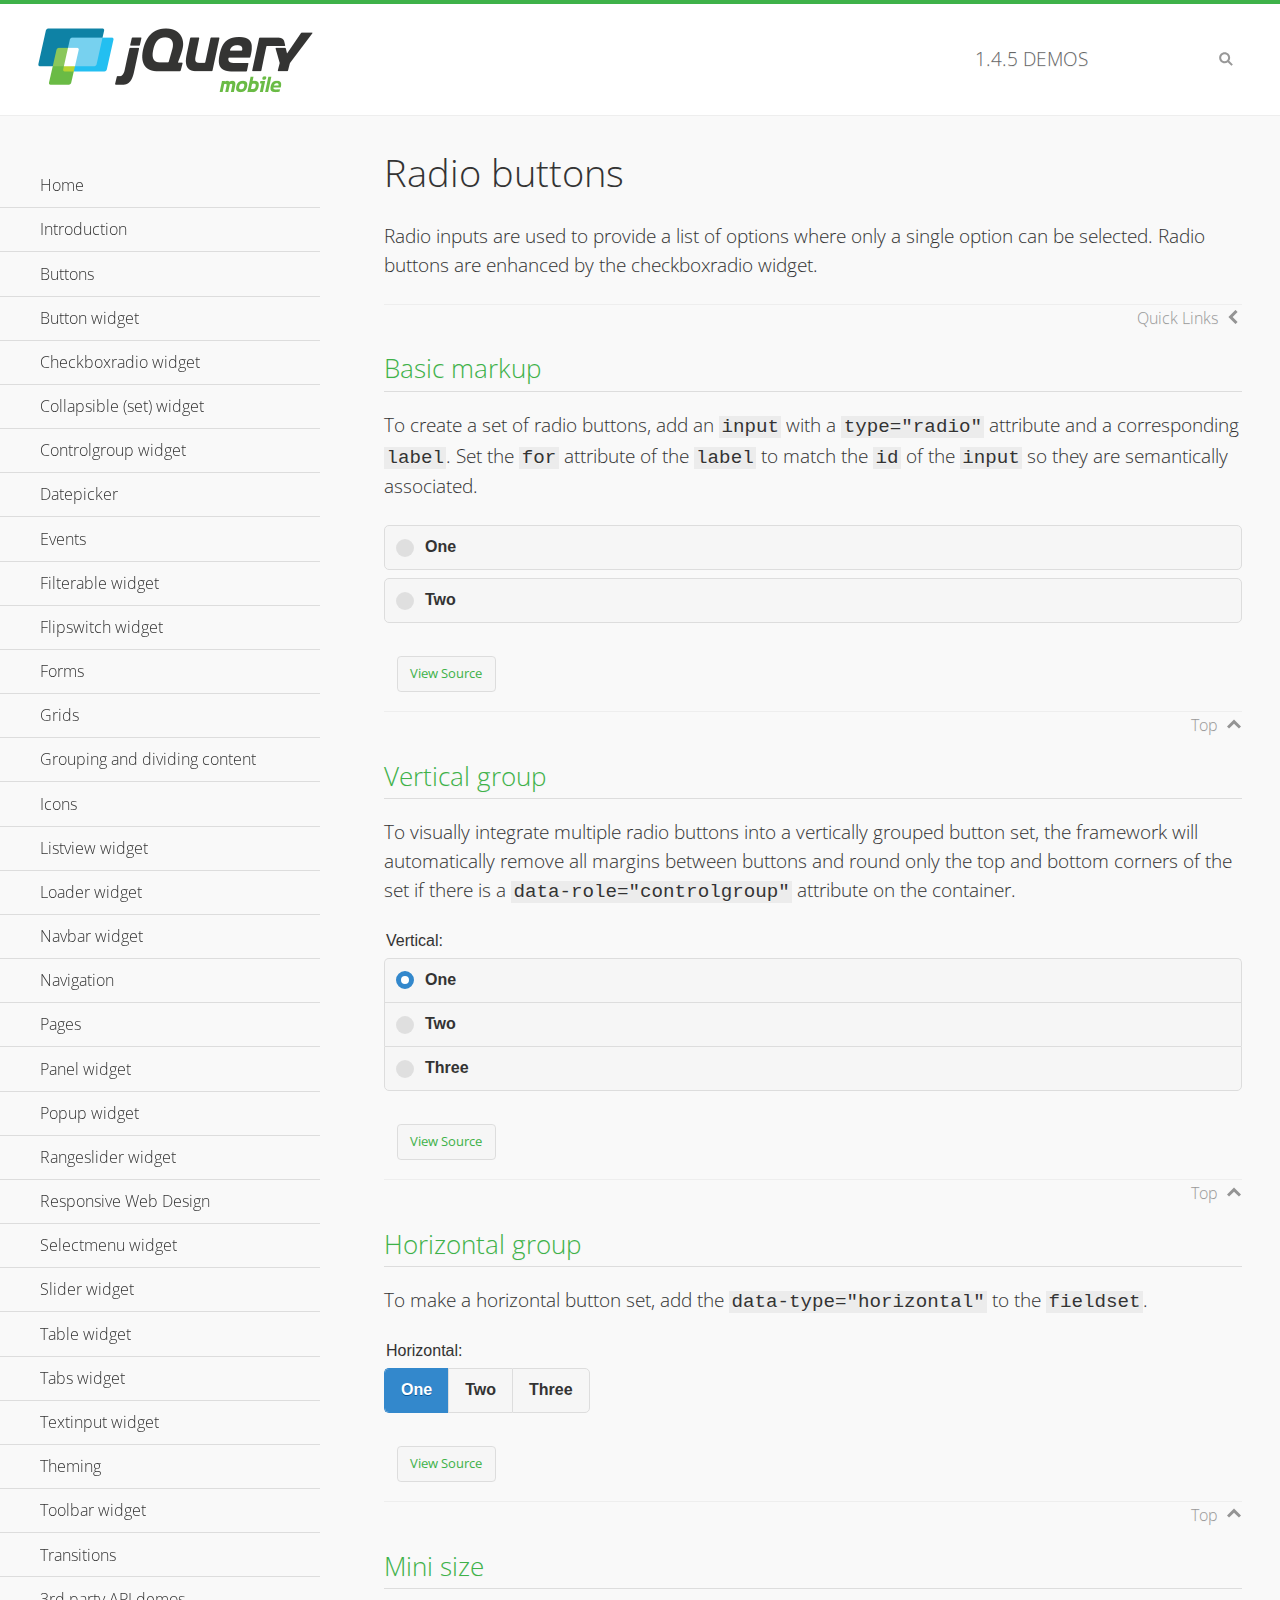
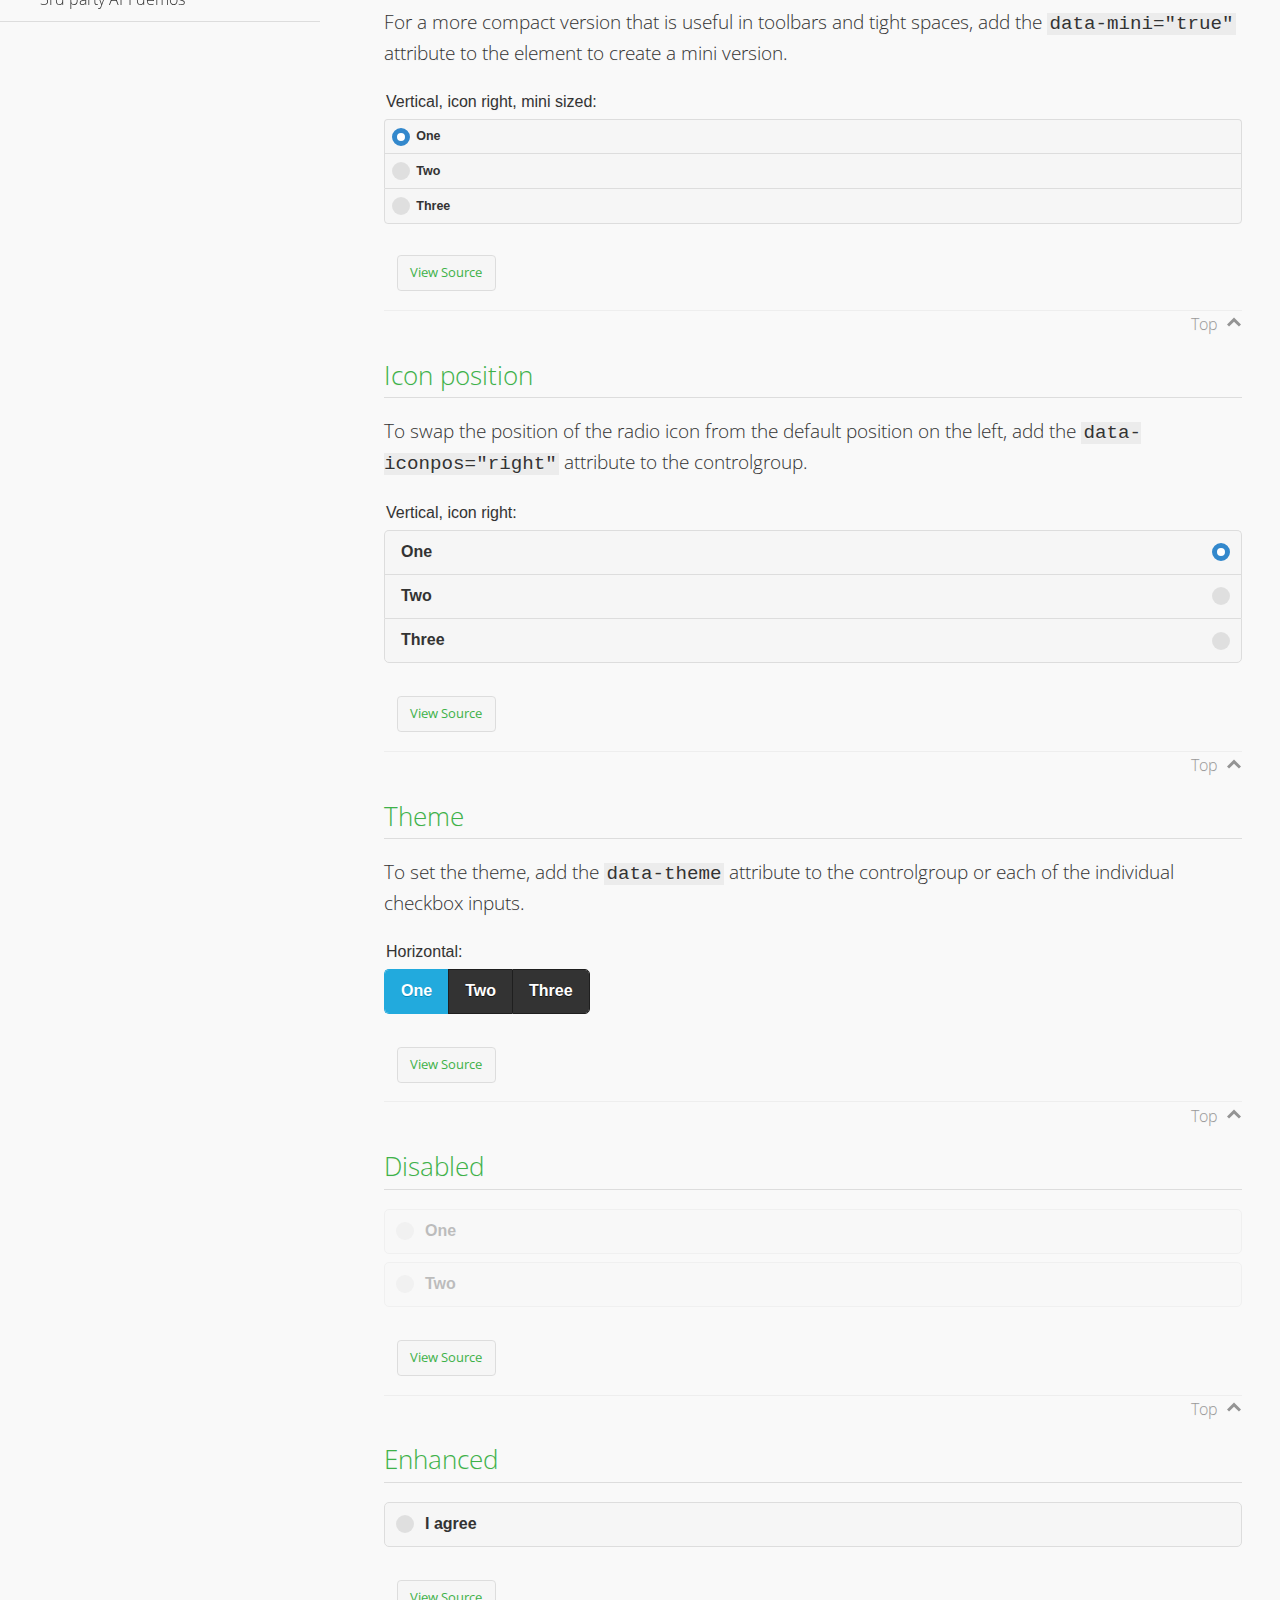
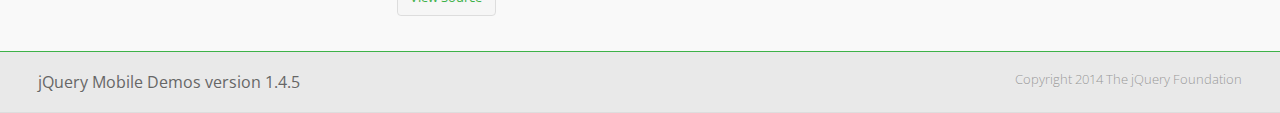
<file: Stuff/jquery/demos/checkboxradio-radio/index.html>
<!DOCTYPE html>
<html>
<head>
	<meta charset="utf-8">
	<meta name="viewport" content="width=device-width, initial-scale=1">
	<title>Radio buttons - jQuery Mobile Demos</title>
	<link rel="shortcut icon" href="../favicon.ico">
	<link rel="stylesheet" href="http://fonts.googleapis.com/css?family=Open+Sans:300,400,700">
	<link rel="stylesheet" href="../css/themes/default/jquery.mobile-1.4.5.min.css">
	<link rel="stylesheet" href="../_assets/css/jqm-demos.css">
	<script src="../js/jquery.js"></script>
	<script src="../_assets/js/index.js"></script>
	<script src="../js/jquery.mobile-1.4.5.min.js"></script>
</head>
<body>
<div data-role="page" class="jqm-demos" data-quicklinks="true">

	<div data-role="header" class="jqm-header">
		<h2><a href="../" title="jQuery Mobile Demos home"><img src="../_assets/img/jquery-logo.png" alt="jQuery Mobile"></a></h2>
		<p><span class="jqm-version"></span> Demos</p>
		<a href="#" class="jqm-navmenu-link ui-btn ui-btn-icon-notext ui-corner-all ui-icon-bars ui-nodisc-icon ui-alt-icon ui-btn-left">Menu</a>
		<a href="#" class="jqm-search-link ui-btn ui-btn-icon-notext ui-corner-all ui-icon-search ui-nodisc-icon ui-alt-icon ui-btn-right">Search</a>
	</div><!-- /header -->

	<div role="main" class="ui-content jqm-content">

		<h1>Radio buttons</h1>

		<p>Radio inputs are used to provide a list of options where only a single option can be selected. Radio buttons are enhanced by the checkboxradio widget.</p>

		<h2>Basic markup</h2>

		<p>To create a set of radio buttons, add an <code>input</code> with a <code>type="radio"</code> attribute and a corresponding <code>label</code>. Set the <code>for</code> attribute of the <code>label</code> to match the <code>id</code> of the <code>input</code> so they are semantically associated.</p>

		<div data-demo-html="true">
			<form>
				<label>
					<input type="radio" name="radio-choice-0" id="radio-choice-0a">One
				</label>

				<label for="radio-choice-0b">Two</label>
				<input type="radio" name="radio-choice-0" id="radio-choice-0b" class="custom">
			</form>
		</div><!--/demo-html -->

		<h2>Vertical group</h2>

		<p>To visually integrate multiple radio buttons into a vertically grouped button set, the framework will automatically remove all margins between buttons and round only the top and bottom corners of the set if there is a <code> data-role="controlgroup"</code> attribute on the container.</p>

		<div data-demo-html="true">
			<form>
					<fieldset data-role="controlgroup">
					<legend>Vertical:</legend>
					<input type="radio" name="radio-choice-v-2" id="radio-choice-v-2a" value="on" checked="checked">
					<label for="radio-choice-v-2a">One</label>
					<input type="radio" name="radio-choice-v-2" id="radio-choice-v-2b" value="off">
					<label for="radio-choice-v-2b">Two</label>
					<input type="radio" name="radio-choice-v-2" id="radio-choice-v-2c" value="other">
					<label for="radio-choice-v-2c">Three</label>
				</fieldset>
			</form>
		</div><!--/demo-html -->

		<h2>Horizontal group</h2>

		<p>To make a horizontal button set, add the <code> data-type="horizontal"</code> to the <code>fieldset</code>.</p>

		<div data-demo-html="true">
			<form>
				<fieldset data-role="controlgroup" data-type="horizontal">
					<legend>Horizontal:</legend>
					<input type="radio" name="radio-choice-h-2" id="radio-choice-h-2a" value="on" checked="checked">
					<label for="radio-choice-h-2a">One</label>
					<input type="radio" name="radio-choice-h-2" id="radio-choice-h-2b" value="off">
					<label for="radio-choice-h-2b">Two</label>
					<input type="radio" name="radio-choice-h-2" id="radio-choice-h-2c" value="other">
					<label for="radio-choice-h-2c">Three</label>
				</fieldset>
			</form>
		</div><!--/demo-html -->

		<h2>Mini size</h2>

		<p>For a more compact version that is useful in toolbars and tight spaces, add the <code>data-mini="true"</code> attribute to the element to create a mini version. </p>

		<div data-demo-html="true">
			<form>
				<fieldset data-role="controlgroup" data-mini="true">
					<legend>Vertical, icon right, mini sized:</legend>
					<input type="radio" name="radio-choice-v-6" id="radio-choice-v-6a" value="on" checked="checked">
					<label for="radio-choice-v-6a">One</label>
					<input type="radio" name="radio-choice-v-6" id="radio-choice-v-6b" value="off">
					<label for="radio-choice-v-6b">Two</label>
					<input type="radio" name="radio-choice-v-6" id="radio-choice-v-6c" value="other">
					<label for="radio-choice-v-6c">Three</label>
				</fieldset>
			</form>
		</div><!--/demo-html -->

		<h2>Icon position</h2>

		<p>To swap the position of the radio icon from the default position on the left, add the <code>data-iconpos="right"</code> attribute to the controlgroup.</p>

		<div data-demo-html="true">
			<form>
				<fieldset data-role="controlgroup" data-iconpos="right">
					<legend>Vertical, icon right:</legend>
					<input type="radio" name="radio-choice-w-6" id="radio-choice-w-6a" value="on" checked="checked">
					<label for="radio-choice-w-6a">One</label>
					<input type="radio" name="radio-choice-w-6" id="radio-choice-w-6b" value="off">
					<label for="radio-choice-w-6b">Two</label>
					<input type="radio" name="radio-choice-w-6" id="radio-choice-w-6c" value="other">
					<label for="radio-choice-w-6c">Three</label>
				</fieldset>
			</form>
		</div><!--/demo-html -->

		<h2>Theme</h2>

		<p>To set the theme, add the <code>data-theme</code> attribute to the controlgroup or each of the individual checkbox inputs.</p>

		<div data-demo-html="true">
			<form>
				<fieldset data-role="controlgroup" data-theme="b" data-type="horizontal">
					<legend>Horizontal:</legend>
					<input type="radio" name="radio-choice-t-6" id="radio-choice-t-6a" value="on" checked="checked">
					<label for="radio-choice-t-6a">One</label>
					<input type="radio" name="radio-choice-t-6" id="radio-choice-t-6b" value="off">
					<label for="radio-choice-t-6b">Two</label>
					<input type="radio" name="radio-choice-t-6" id="radio-choice-t-6c" value="other">
					<label for="radio-choice-t-6c">Three</label>
				</fieldset>
			</form>
		</div><!--/demo-html -->

		<h2>Disabled</h2>

		<div data-demo-html="true">
			<form>
				<label>
					<input type="radio" name="radio-choice-7" id="radio-choice-7a" disabled="disabled">One
				</label>
				<label for="radio-choice-7b">Two</label>
				<input type="radio" name="radio-choice-7" id="radio-choice-7b" disabled="disabled">
			</form>
		</div><!--/demo-html -->

		<h2>Enhanced</h2>

		<div data-demo-html="true">
			<div class="ui-radio">
				<label for="radio-enhanced" class="ui-btn ui-corner-all ui-btn-inherit ui-btn-icon-left ui-radio-off">I agree</label>
				<input type="radio" name="radio-enhanced" id="radio-enhanced" data-enhanced="true">
			</div>
		</div><!--/demo-html -->

	</div><!-- /content -->
	    <div data-role="panel" class="jqm-navmenu-panel" data-position="left" data-display="overlay" data-theme="a">
	    	<ul class="jqm-list ui-alt-icon ui-nodisc-icon">
<li data-filtertext="demos homepage" data-icon="home"><a href=".././">Home</a></li>
<li data-filtertext="introduction overview getting started"><a href="../intro/" data-ajax="false">Introduction</a></li>
<li data-filtertext="buttons button markup buttonmarkup method anchor link button element"><a href="../button-markup/" data-ajax="false">Buttons</a></li>
<li data-filtertext="form button widget input button submit reset"><a href="../button/" data-ajax="false">Button widget</a></li>
<li data-role="collapsible" data-enhanced="true" data-collapsed-icon="carat-d" data-expanded-icon="carat-u" data-iconpos="right" data-inset="false" class="ui-collapsible ui-collapsible-themed-content ui-collapsible-collapsed">
	<h3 class="ui-collapsible-heading ui-collapsible-heading-collapsed">
		<a href="#" class="ui-collapsible-heading-toggle ui-btn ui-btn-icon-right ui-btn-inherit ui-icon-carat-d">
		    Checkboxradio widget<span class="ui-collapsible-heading-status"> click to expand contents</span>
		</a>
	</h3>
	<div class="ui-collapsible-content ui-body-inherit ui-collapsible-content-collapsed" aria-hidden="true">
		<ul>
			<li data-filtertext="form checkboxradio widget checkbox input checkboxes controlgroups"><a href="../checkboxradio-checkbox/" data-ajax="false">Checkboxes</a></li>
			<li data-filtertext="form checkboxradio widget radio input radio buttons controlgroups"><a href="../checkboxradio-radio/" data-ajax="false">Radio buttons</a></li>
		</ul>
	</div>
</li>
<li data-role="collapsible" data-enhanced="true" data-collapsed-icon="carat-d" data-expanded-icon="carat-u" data-iconpos="right" data-inset="false" class="ui-collapsible ui-collapsible-themed-content ui-collapsible-collapsed">
	<h3 class="ui-collapsible-heading ui-collapsible-heading-collapsed">
		<a href="#" class="ui-collapsible-heading-toggle ui-btn ui-btn-icon-right ui-btn-inherit ui-icon-carat-d">
			Collapsible (set) widget<span class="ui-collapsible-heading-status"> click to expand contents</span>
		</a>
	</h3>
	<div class="ui-collapsible-content ui-body-inherit ui-collapsible-content-collapsed" aria-hidden="true">
		<ul>
			<li data-filtertext="collapsibles content formatting"><a href="../collapsible/" data-ajax="false">Collapsible</a></li>
			<li data-filtertext="dynamic collapsible set accordion append expand"><a href="../collapsible-dynamic/" data-ajax="false">Dynamic collapsibles</a></li>
			<li data-filtertext="accordions collapsible set widget content formatting grouped collapsibles"><a href="../collapsibleset/" data-ajax="false">Collapsible set</a></li>
		</ul>
	</div>
</li>
<li data-role="collapsible" data-enhanced="true" data-collapsed-icon="carat-d" data-expanded-icon="carat-u" data-iconpos="right" data-inset="false" class="ui-collapsible ui-collapsible-themed-content ui-collapsible-collapsed">
	<h3 class="ui-collapsible-heading ui-collapsible-heading-collapsed">
		<a href="#" class="ui-collapsible-heading-toggle ui-btn ui-btn-icon-right ui-btn-inherit ui-icon-carat-d">
			Controlgroup widget<span class="ui-collapsible-heading-status"> click to expand contents</span>
		</a>
	</h3>
	<div class="ui-collapsible-content ui-body-inherit ui-collapsible-content-collapsed" aria-hidden="true">
		<ul>
			<li data-filtertext="controlgroups selectmenu checkboxradio input grouped buttons horizontal vertical"><a href="../controlgroup/" data-ajax="false">Controlgroup</a></li>
			<li data-filtertext="dynamic controlgroup dynamically add buttons"><a href="../controlgroup-dynamic/" data-ajax="false">Dynamic controlgroups</a></li>
		</ul>
	</div>
</li>
<li data-filtertext="form datepicker widget date input"><a href="../datepicker/" data-ajax="false">Datepicker</a></li>
<li data-role="collapsible" data-enhanced="true" data-collapsed-icon="carat-d" data-expanded-icon="carat-u" data-iconpos="right" data-inset="false" class="ui-collapsible ui-collapsible-themed-content ui-collapsible-collapsed">
	<h3 class="ui-collapsible-heading ui-collapsible-heading-collapsed">
		<a href="#" class="ui-collapsible-heading-toggle ui-btn ui-btn-icon-right ui-btn-inherit ui-icon-carat-d">
			Events<span class="ui-collapsible-heading-status"> click to expand contents</span>
		</a>
	</h3>
	<div class="ui-collapsible-content ui-body-inherit ui-collapsible-content-collapsed" aria-hidden="true">
		<ul>
			<li data-filtertext="swipe to delete list items listviews swipe events"><a href="../swipe-list/" data-ajax="false">Swipe list items</a></li>
			<li data-filtertext="swipe to navigate swipe page navigation swipe events"><a href="../swipe-page/" data-ajax="false">Swipe page navigation</a></li>
		</ul>
	</div>
</li>
<li data-filtertext="filterable filter elements sorting searching listview table"><a href="../filterable/" data-ajax="false">Filterable widget</a></li>
<li data-filtertext="form flipswitch widget flip toggle switch binary select checkbox input"><a href="../flipswitch/" data-ajax="false">Flipswitch widget</a></li>
<li data-role="collapsible" data-enhanced="true" data-collapsed-icon="carat-d" data-expanded-icon="carat-u" data-iconpos="right" data-inset="false" class="ui-collapsible ui-collapsible-themed-content ui-collapsible-collapsed">
	<h3 class="ui-collapsible-heading ui-collapsible-heading-collapsed">
		<a href="#" class="ui-collapsible-heading-toggle ui-btn ui-btn-icon-right ui-btn-inherit ui-icon-carat-d">
			Forms<span class="ui-collapsible-heading-status"> click to expand contents</span>
		</a>
	</h3>
	<div class="ui-collapsible-content ui-body-inherit ui-collapsible-content-collapsed" aria-hidden="true">
		<ul>
			<li data-filtertext="forms text checkbox radio range button submit reset inputs selects textarea slider flipswitch label form elements"><a href="../forms/" data-ajax="false">Forms</a></li>
			<li data-filtertext="form hide labels hidden accessible ui-hidden-accessible forms"><a href="../forms-label-hidden-accessible/" data-ajax="false">Hide labels</a></li>
			<li data-filtertext="form field containers fieldcontain ui-field-contain forms"><a href="../forms-field-contain/" data-ajax="false">Field containers</a></li>
			<li data-filtertext="forms disabled form elements"><a href="../forms-disabled/" data-ajax="false">Forms disabled</a></li>
			<li data-filtertext="forms gallery examples overview forms text checkbox radio range button submit reset inputs selects textarea slider flipswitch label form elements"><a href="../forms-gallery/" data-ajax="false">Forms gallery</a></li>
		</ul>
	</div>
</li>
<li data-role="collapsible" data-enhanced="true" data-collapsed-icon="carat-d" data-expanded-icon="carat-u" data-iconpos="right" data-inset="false" class="ui-collapsible ui-collapsible-themed-content ui-collapsible-collapsed">
	<h3 class="ui-collapsible-heading ui-collapsible-heading-collapsed">
		<a href="#" class="ui-collapsible-heading-toggle ui-btn ui-btn-icon-right ui-btn-inherit ui-icon-carat-d">
			Grids<span class="ui-collapsible-heading-status"> click to expand contents</span>
		</a>
	</h3>
	<div class="ui-collapsible-content ui-body-inherit ui-collapsible-content-collapsed" aria-hidden="true">
		<ul>
			<li data-filtertext="grids columns blocks content formatting rwd responsive css framework"><a href="../grids/" data-ajax="false">Grids</a></li>
			<li data-filtertext="buttons in grids css framework"><a href="../grids-buttons/" data-ajax="false">Buttons in grids</a></li>
			<li data-filtertext="custom responsive grids rwd css framework"><a href="../grids-custom-responsive/" data-ajax="false">Custom responsive grids</a></li>
		</ul>
	</div>
</li>
<li data-filtertext="blocks content formatting sections heading"><a href="../body-bar-classes/" data-ajax="false">Grouping and dividing content</a></li>
<li data-role="collapsible" data-enhanced="true" data-collapsed-icon="carat-d" data-expanded-icon="carat-u" data-iconpos="right" data-inset="false" class="ui-collapsible ui-collapsible-themed-content ui-collapsible-collapsed">
	<h3 class="ui-collapsible-heading ui-collapsible-heading-collapsed">
		<a href="#" class="ui-collapsible-heading-toggle ui-btn ui-btn-icon-right ui-btn-inherit ui-icon-carat-d">
			Icons<span class="ui-collapsible-heading-status"> click to expand contents</span>
		</a>
	</h3>
	<div class="ui-collapsible-content ui-body-inherit ui-collapsible-content-collapsed" aria-hidden="true">
		<ul>
			<li data-filtertext="button icons svg disc alt custom icon position"><a href="../icons/" data-ajax="false">Icons</a></li>
			<li data-filtertext=""><a href="../icons-grunticon/" data-ajax="false">Grunticon loader</a></li>
		</ul>
	</div>
</li>
<li data-role="collapsible" data-enhanced="true" data-collapsed-icon="carat-d" data-expanded-icon="carat-u" data-iconpos="right" data-inset="false" class="ui-collapsible ui-collapsible-themed-content ui-collapsible-collapsed">
	<h3 class="ui-collapsible-heading ui-collapsible-heading-collapsed">
		<a href="#" class="ui-collapsible-heading-toggle ui-btn ui-btn-icon-right ui-btn-inherit ui-icon-carat-d">
			Listview widget<span class="ui-collapsible-heading-status"> click to expand contents</span>
		</a>
	</h3>
	<div class="ui-collapsible-content ui-body-inherit ui-collapsible-content-collapsed" aria-hidden="true">
		<ul>
			<li data-filtertext="listview widget thumbnails icons nested split button collapsible ul ol"><a href="../listview/" data-ajax="false">Listview</a></li>
			<li data-filtertext="autocomplete filterable reveal listview filtertextbeforefilter placeholder"><a href="../listview-autocomplete/" data-ajax="false">Listview autocomplete</a></li>
			<li data-filtertext="autocomplete filterable reveal listview remote data filtertextbeforefilter placeholder"><a href="../listview-autocomplete-remote/" data-ajax="false">Listview autocomplete remote data</a></li>
			<li data-filtertext="autodividers anchor jump scroll linkbars listview lists ul ol"><a href="../listview-autodividers-linkbar/" data-ajax="false">Listview autodividers linkbar</a></li>
			<li data-filtertext="listview autodividers selector autodividersselector lists ul ol"><a href="../listview-autodividers-selector/" data-ajax="false">Listview autodividers selector</a></li>
			<li data-filtertext="listview nested list items"><a href="../listview-nested-lists/" data-ajax="false">Nested Listviews</a></li>
			<li data-filtertext="listview collapsible list items flat"><a href="../listview-collapsible-item-flat/" data-ajax="false">Listview collapsible list items (flat)</a></li>
			<li data-filtertext="listview collapsible list indented"><a href="../listview-collapsible-item-indented/" data-ajax="false">Listview collapsible list items (indented)</a></li>
			<li data-filtertext="grid listview responsive grids responsive listviews lists ul"><a href="../listview-grid/" data-ajax="false">Listview responsive grid</a></li>
		</ul>
	</div>
</li>
<li data-filtertext="loader widget page loading navigation overlay spinner"><a href="../loader/" data-ajax="false">Loader widget</a></li>
<li data-filtertext="navbar widget navmenu toolbars header footer"><a href="../navbar/" data-ajax="false">Navbar widget</a></li>
<li data-role="collapsible" data-enhanced="true" data-collapsed-icon="carat-d" data-expanded-icon="carat-u" data-iconpos="right" data-inset="false" class="ui-collapsible ui-collapsible-themed-content ui-collapsible-collapsed">
	<h3 class="ui-collapsible-heading ui-collapsible-heading-collapsed">
		<a href="#" class="ui-collapsible-heading-toggle ui-btn ui-btn-icon-right ui-btn-inherit ui-icon-carat-d">
			Navigation<span class="ui-collapsible-heading-status"> click to expand contents</span>
		</a>
	</h3>
	<div class="ui-collapsible-content ui-body-inherit ui-collapsible-content-collapsed" aria-hidden="true">
		<ul>
			<li data-filtertext="ajax navigation navigate widget history event method"><a href="../navigation/" data-ajax="false">Navigation</a></li>
			<li data-filtertext="linking pages page links navigation ajax prefetch cache"><a href="../navigation-linking-pages/" data-ajax="false">Linking pages</a></li>
			<!-- <li data-filtertext="php redirect server redirection server-side navigation"><a href="../navigation-php-redirect/" data-ajax="false">PHP redirect demo</a></li>-->
			<li data-filtertext="navigation redirection hash query"><a href="../navigation-hash-processing/" data-ajax="false">Hash processing demo</a></li>
			<li data-filtertext="navigation redirection hash query"><a href="../page-events/" data-ajax="false">Page Navigation Events</a></li>
		</ul>
	</div>
</li>
<li data-role="collapsible" data-enhanced="true" data-collapsed-icon="carat-d" data-expanded-icon="carat-u" data-iconpos="right" data-inset="false" class="ui-collapsible ui-collapsible-themed-content ui-collapsible-collapsed">
	<h3 class="ui-collapsible-heading ui-collapsible-heading-collapsed">
		<a href="#" class="ui-collapsible-heading-toggle ui-btn ui-btn-icon-right ui-btn-inherit ui-icon-carat-d">
			Pages<span class="ui-collapsible-heading-status"> click to expand contents</span>
		</a>
	</h3>
	<div class="ui-collapsible-content ui-body-inherit ui-collapsible-content-collapsed" aria-hidden="true">
		<ul>
			<li data-filtertext="pages page widget ajax navigation"><a href="../pages/" data-ajax="false">Pages</a></li>
			<li data-filtertext="single page"><a href="../pages-single-page/" data-ajax="false">Single page</a></li>
			<li data-filtertext="multipage multi-page page"><a href="../pages-multi-page/" data-ajax="false">Multi-page template</a></li>
			<li data-filtertext="dialog page widget modal popup"><a href="../pages-dialog/" data-ajax="false">Dialog page</a></li>
		</ul>
	</div>
</li>
<li data-role="collapsible" data-enhanced="true" data-collapsed-icon="carat-d" data-expanded-icon="carat-u" data-iconpos="right" data-inset="false" class="ui-collapsible ui-collapsible-themed-content ui-collapsible-collapsed">
	<h3 class="ui-collapsible-heading ui-collapsible-heading-collapsed">
		<a href="#" class="ui-collapsible-heading-toggle ui-btn ui-btn-icon-right ui-btn-inherit ui-icon-carat-d">
			Panel widget<span class="ui-collapsible-heading-status"> click to expand contents</span>
		</a>
	</h3>
	<div class="ui-collapsible-content ui-body-inherit ui-collapsible-content-collapsed" aria-hidden="true">
		<ul>
			<li data-filtertext="panel widget sliding panels reveal push overlay responsive"><a href="../panel/" data-ajax="false">Panel</a></li>
			<li data-filtertext=""><a href="../panel-external/" data-ajax="false">External panels</a></li>
			<li data-filtertext="panel "><a href="../panel-fixed/" data-ajax="false">Fixed panels</a></li>
			<li data-filtertext="panel slide panels sliding panels shadow rwd responsive breakpoint"><a href="../panel-responsive/" data-ajax="false">Panels responsive</a></li>
			<li data-filtertext="panel custom style custom panel width reveal shadow listview panel styling page background wrapper"><a href="../panel-styling/" data-ajax="false">Custom panel style</a></li>
			<li data-filtertext="panel open on swipe"><a href="../panel-swipe-open/" data-ajax="false">Panel open on swipe</a></li>
			<li data-filtertext="panels outside page internal external toolbars"><a href="../panel-external-internal/" data-ajax="false">Panel external and internal</a></li>
		</ul>
	</div>
</li>
<li data-role="collapsible" data-enhanced="true" data-collapsed-icon="carat-d" data-expanded-icon="carat-u" data-iconpos="right" data-inset="false" class="ui-collapsible ui-collapsible-themed-content ui-collapsible-collapsed">
	<h3 class="ui-collapsible-heading ui-collapsible-heading-collapsed">
		<a href="#" class="ui-collapsible-heading-toggle ui-btn ui-btn-icon-right ui-btn-inherit ui-icon-carat-d">
			Popup widget<span class="ui-collapsible-heading-status"> click to expand contents</span>
		</a>
	</h3>
	<div class="ui-collapsible-content ui-body-inherit ui-collapsible-content-collapsed" aria-hidden="true">
		<ul>
			<li data-filtertext="popup widget popups dialog modal transition tooltip lightbox form overlay screen flip pop fade transition"><a href="../popup/" data-ajax="false">Popup</a></li>
			<li data-filtertext="popup alignment position"><a href="../popup-alignment/" data-ajax="false">Popup alignment</a></li>
			<li data-filtertext="popup arrow size popups popover"><a href="../popup-arrow-size/" data-ajax="false">Popup arrow size</a></li>
			<li data-filtertext="dynamic popups popup images lightbox"><a href="../popup-dynamic/" data-ajax="false">Dynamic popups</a></li>
			<li data-filtertext="popups with iframes scaling"><a href="../popup-iframe/" data-ajax="false">Popups with iframes</a></li>
			<li data-filtertext="popup image scaling"><a href="../popup-image-scaling/" data-ajax="false">Popup image scaling</a></li>
			<li data-filtertext="external popup outside multi-page"><a href="../popup-outside-multipage/" data-ajax="false">Popup outside multi-page</a></li>
		</ul>
	</div>
</li>
<li data-filtertext="form rangeslider widget dual sliders dual handle sliders range input"><a href="../rangeslider/" data-ajax="false">Rangeslider widget</a></li>
<li data-filtertext="responsive web design rwd adaptive progressive enhancement PE accessible mobile breakpoints media query media queries"><a href="../rwd/" data-ajax="false">Responsive Web Design</a></li>
<li data-role="collapsible" data-enhanced="true" data-collapsed-icon="carat-d" data-expanded-icon="carat-u" data-iconpos="right" data-inset="false" class="ui-collapsible ui-collapsible-themed-content ui-collapsible-collapsed">
	<h3 class="ui-collapsible-heading ui-collapsible-heading-collapsed">
		<a href="#" class="ui-collapsible-heading-toggle ui-btn ui-btn-icon-right ui-btn-inherit ui-icon-carat-d">
			Selectmenu widget<span class="ui-collapsible-heading-status"> click to expand contents</span>
		</a>
	</h3>
	<div class="ui-collapsible-content ui-body-inherit ui-collapsible-content-collapsed" aria-hidden="true">
		<ul>
			<li data-filtertext="form selectmenu widget select input custom select menu selects"><a href="../selectmenu/" data-ajax="false">Selectmenu</a></li>
			<li data-filtertext="form custom select menu selectmenu widget custom menu option optgroup multiple selects"><a href="../selectmenu-custom/" data-ajax="false">Custom select menu</a></li>
			<li data-filtertext="filterable select filter popup dialog"><a href="../selectmenu-custom-filter/" data-ajax="false">Custom select menu with filter</a></li>
		</ul>
	</div>
</li>
<li data-role="collapsible" data-enhanced="true" data-collapsed-icon="carat-d" data-expanded-icon="carat-u" data-iconpos="right" data-inset="false" class="ui-collapsible ui-collapsible-themed-content ui-collapsible-collapsed">
	<h3 class="ui-collapsible-heading ui-collapsible-heading-collapsed">
		<a href="#" class="ui-collapsible-heading-toggle ui-btn ui-btn-icon-right ui-btn-inherit ui-icon-carat-d">
			Slider widget<span class="ui-collapsible-heading-status"> click to expand contents</span>
		</a>
	</h3>
	<div class="ui-collapsible-content ui-body-inherit ui-collapsible-content-collapsed" aria-hidden="true">
		<ul>
			<li data-filtertext="form slider widget range input single sliders"><a href="../slider/" data-ajax="false">Slider</a></li>
			<li data-filtertext="form slider widget flipswitch slider binary select flip toggle switch"><a href="../slider-flipswitch/" data-ajax="false">Slider flip toggle switch</a></li>
			<li data-filtertext="form slider tooltip handle value input range sliders"><a href="../slider-tooltip/" data-ajax="false">Slider tooltip</a></li>
		</ul>
	</div>
</li>
<li data-role="collapsible" data-enhanced="true" data-collapsed-icon="carat-d" data-expanded-icon="carat-u" data-iconpos="right" data-inset="false" class="ui-collapsible ui-collapsible-themed-content ui-collapsible-collapsed">
	<h3 class="ui-collapsible-heading ui-collapsible-heading-collapsed">
		<a href="#" class="ui-collapsible-heading-toggle ui-btn ui-btn-icon-right ui-btn-inherit ui-icon-carat-d">
			Table widget<span class="ui-collapsible-heading-status"> click to expand contents</span>
		</a>
	</h3>
	<div class="ui-collapsible-content ui-body-inherit ui-collapsible-content-collapsed" aria-hidden="true">
		<ul>
			<li data-filtertext="table widget reflow column toggle th td responsive tables rwd hide show tabular"><a href="../table-column-toggle/" data-ajax="false">Table Column Toggle</a></li>
			<li data-filtertext="table column toggle phone comparison demo"><a href="../table-column-toggle-example/" data-ajax="false">Table Column Toggle demo</a></li>
			<li data-filtertext="responsive tables table column toggle heading groups rwd breakpoint"><a href="../table-column-toggle-heading-groups/" data-ajax="false">Table Column Toggle heading groups</a></li>
			<li data-filtertext="responsive tables table column toggle hide rwd breakpoint customization options"><a href="../table-column-toggle-options/" data-ajax="false">Table Column Toggle options</a></li>
			<li data-filtertext="table reflow th td responsive rwd columns tabular"><a href="../table-reflow/" data-ajax="false">Table Reflow</a></li>
			<li data-filtertext="responsive tables table reflow heading groups rwd breakpoint"><a href="../table-reflow-heading-groups/" data-ajax="false">Table Reflow heading groups</a></li>
			<li data-filtertext="responsive tables table reflow stripes strokes table style"><a href="../table-reflow-stripes-strokes/" data-ajax="false">Table Reflow stripes and strokes</a></li>
			<li data-filtertext="responsive tables table reflow stack custom styles"><a href="../table-reflow-styling/" data-ajax="false">Table Reflow custom styles</a></li>
		</ul>
	</div>
</li>
<li data-filtertext="ui tabs widget"><a href="../tabs/" data-ajax="false">Tabs widget</a></li>
<li data-filtertext="form textinput widget text input textarea number date time tel email file color password"><a href="../textinput/" data-ajax="false">Textinput widget</a></li>
<li data-role="collapsible" data-enhanced="true" data-collapsed-icon="carat-d" data-expanded-icon="carat-u" data-iconpos="right" data-inset="false" class="ui-collapsible ui-collapsible-themed-content ui-collapsible-collapsed">
	<h3 class="ui-collapsible-heading ui-collapsible-heading-collapsed">
		<a href="#" class="ui-collapsible-heading-toggle ui-btn ui-btn-icon-right ui-btn-inherit ui-icon-carat-d">
			Theming<span class="ui-collapsible-heading-status"> click to expand contents</span>
		</a>
	</h3>
	<div class="ui-collapsible-content ui-body-inherit ui-collapsible-content-collapsed" aria-hidden="true">
		<ul>
			<li data-filtertext="default theme swatches theming style css"><a href="../theme-default/" data-ajax="false">Default theme</a></li>
			<li data-filtertext="classic theme old theme swatches theming style css"><a href="../theme-classic/" data-ajax="false">Classic theme</a></li>
		</ul>
	</div>
</li>
<li data-role="collapsible" data-enhanced="true" data-collapsed-icon="carat-d" data-expanded-icon="carat-u" data-iconpos="right" data-inset="false" class="ui-collapsible ui-collapsible-themed-content ui-collapsible-collapsed">
	<h3 class="ui-collapsible-heading ui-collapsible-heading-collapsed">
		<a href="#" class="ui-collapsible-heading-toggle ui-btn ui-btn-icon-right ui-btn-inherit ui-icon-carat-d">
			Toolbar widget<span class="ui-collapsible-heading-status"> click to expand contents</span>
		</a>
	</h3>
	<div class="ui-collapsible-content ui-body-inherit ui-collapsible-content-collapsed" aria-hidden="true">
		<ul>
			<li data-filtertext="toolbar widget header footer toolbars fixed fullscreen external sections"><a href="../toolbar/" data-ajax="false">Toolbar</a></li>
			<li data-filtertext="dynamic toolbars dynamically add toolbar header footer"><a href="../toolbar-dynamic/" data-ajax="false">Dynamic toolbars</a></li>
			<li data-filtertext="external toolbars header footer"><a href="../toolbar-external/" data-ajax="false">External toolbars</a></li>
			<li data-filtertext="fixed toolbars header footer"><a href="../toolbar-fixed/" data-ajax="false">Fixed toolbars</a></li>
			<li data-filtertext="fixed fullscreen toolbars header footer"><a href="../toolbar-fixed-fullscreen/" data-ajax="false">Fullscreen toolbars</a></li>
			<li data-filtertext="external fixed toolbars header footer"><a href="../toolbar-fixed-external/" data-ajax="false">Fixed external toolbars</a></li>
			<li data-filtertext="external persistent toolbars header footer navbar navmenu"><a href="../toolbar-fixed-persistent/" data-ajax="false">Persistent toolbars</a></li>
			<li data-filtertext="external ajax optimized toolbars persistent toolbars header footer navbar"><a href="../toolbar-fixed-persistent-optimized/" data-ajax="false">Ajax optimized toolbars</a></li>
			<li data-filtertext="form in toolbars header footer"><a href="../toolbar-fixed-forms/" data-ajax="false">Form in toolbar</a></li>
		</ul>
	</div>
</li>
<li data-filtertext="page transitions animated pages popup navigation flip slide fade pop"><a href="../transitions/" data-ajax="false">Transitions</a></li>
<li data-role="collapsible" data-enhanced="true" data-collapsed-icon="carat-d" data-expanded-icon="carat-u" data-iconpos="right" data-inset="false" class="ui-collapsible ui-collapsible-themed-content ui-collapsible-collapsed">
	<h3 class="ui-collapsible-heading ui-collapsible-heading-collapsed">
		<a href="#" class="ui-collapsible-heading-toggle ui-btn ui-btn-icon-right ui-btn-inherit ui-icon-carat-d">
			3rd party API demos<span class="ui-collapsible-heading-status"> click to expand contents</span>
		</a>
	</h3>
	<div class="ui-collapsible-content ui-body-inherit ui-collapsible-content-collapsed" aria-hidden="true">
		<ul>
			<li data-filtertext="backbone requirejs navigation router"><a href="../backbone-requirejs/" data-ajax="false">Backbone RequireJS</a></li>
			<li data-filtertext="google maps geolocation demo"><a href="../map-geolocation/" data-ajax="false">Google Maps geolocation</a></li>
			<li data-filtertext="google maps hybrid"><a href="../map-list-toggle/" data-ajax="false">Google Maps list toggle</a></li>
		</ul>
	</div>
</li>



		     </ul>
		</div><!-- /panel -->


	<div data-role="footer" data-position="fixed" data-tap-toggle="false" class="jqm-footer">
		<p>jQuery Mobile Demos version <span class="jqm-version"></span></p>
		<p>Copyright 2014 The jQuery Foundation</p>
	</div><!-- /footer -->
	<!-- TODO: This should become an external panel so we can add input to markup (unique ID) -->
    <div data-role="panel" class="jqm-search-panel" data-position="right" data-display="overlay" data-theme="a">
		<div class="jqm-search">
			<ul class="jqm-list" data-filter-placeholder="Search demos..." data-filter-reveal="true">
<li data-filtertext="demos homepage" data-icon="home"><a href=".././">Home</a></li>
<li data-filtertext="introduction overview getting started"><a href="../intro/" data-ajax="false">Introduction</a></li>
<li data-filtertext="buttons button markup buttonmarkup method anchor link button element"><a href="../button-markup/" data-ajax="false">Buttons</a></li>
<li data-filtertext="form button widget input button submit reset"><a href="../button/" data-ajax="false">Button widget</a></li>
<li data-role="collapsible" data-enhanced="true" data-collapsed-icon="carat-d" data-expanded-icon="carat-u" data-iconpos="right" data-inset="false" class="ui-collapsible ui-collapsible-themed-content ui-collapsible-collapsed">
	<h3 class="ui-collapsible-heading ui-collapsible-heading-collapsed">
		<a href="#" class="ui-collapsible-heading-toggle ui-btn ui-btn-icon-right ui-btn-inherit ui-icon-carat-d">
		    Checkboxradio widget<span class="ui-collapsible-heading-status"> click to expand contents</span>
		</a>
	</h3>
	<div class="ui-collapsible-content ui-body-inherit ui-collapsible-content-collapsed" aria-hidden="true">
		<ul>
			<li data-filtertext="form checkboxradio widget checkbox input checkboxes controlgroups"><a href="../checkboxradio-checkbox/" data-ajax="false">Checkboxes</a></li>
			<li data-filtertext="form checkboxradio widget radio input radio buttons controlgroups"><a href="../checkboxradio-radio/" data-ajax="false">Radio buttons</a></li>
		</ul>
	</div>
</li>
<li data-role="collapsible" data-enhanced="true" data-collapsed-icon="carat-d" data-expanded-icon="carat-u" data-iconpos="right" data-inset="false" class="ui-collapsible ui-collapsible-themed-content ui-collapsible-collapsed">
	<h3 class="ui-collapsible-heading ui-collapsible-heading-collapsed">
		<a href="#" class="ui-collapsible-heading-toggle ui-btn ui-btn-icon-right ui-btn-inherit ui-icon-carat-d">
			Collapsible (set) widget<span class="ui-collapsible-heading-status"> click to expand contents</span>
		</a>
	</h3>
	<div class="ui-collapsible-content ui-body-inherit ui-collapsible-content-collapsed" aria-hidden="true">
		<ul>
			<li data-filtertext="collapsibles content formatting"><a href="../collapsible/" data-ajax="false">Collapsible</a></li>
			<li data-filtertext="dynamic collapsible set accordion append expand"><a href="../collapsible-dynamic/" data-ajax="false">Dynamic collapsibles</a></li>
			<li data-filtertext="accordions collapsible set widget content formatting grouped collapsibles"><a href="../collapsibleset/" data-ajax="false">Collapsible set</a></li>
		</ul>
	</div>
</li>
<li data-role="collapsible" data-enhanced="true" data-collapsed-icon="carat-d" data-expanded-icon="carat-u" data-iconpos="right" data-inset="false" class="ui-collapsible ui-collapsible-themed-content ui-collapsible-collapsed">
	<h3 class="ui-collapsible-heading ui-collapsible-heading-collapsed">
		<a href="#" class="ui-collapsible-heading-toggle ui-btn ui-btn-icon-right ui-btn-inherit ui-icon-carat-d">
			Controlgroup widget<span class="ui-collapsible-heading-status"> click to expand contents</span>
		</a>
	</h3>
	<div class="ui-collapsible-content ui-body-inherit ui-collapsible-content-collapsed" aria-hidden="true">
		<ul>
			<li data-filtertext="controlgroups selectmenu checkboxradio input grouped buttons horizontal vertical"><a href="../controlgroup/" data-ajax="false">Controlgroup</a></li>
			<li data-filtertext="dynamic controlgroup dynamically add buttons"><a href="../controlgroup-dynamic/" data-ajax="false">Dynamic controlgroups</a></li>
		</ul>
	</div>
</li>
<li data-filtertext="form datepicker widget date input"><a href="../datepicker/" data-ajax="false">Datepicker</a></li>
<li data-role="collapsible" data-enhanced="true" data-collapsed-icon="carat-d" data-expanded-icon="carat-u" data-iconpos="right" data-inset="false" class="ui-collapsible ui-collapsible-themed-content ui-collapsible-collapsed">
	<h3 class="ui-collapsible-heading ui-collapsible-heading-collapsed">
		<a href="#" class="ui-collapsible-heading-toggle ui-btn ui-btn-icon-right ui-btn-inherit ui-icon-carat-d">
			Events<span class="ui-collapsible-heading-status"> click to expand contents</span>
		</a>
	</h3>
	<div class="ui-collapsible-content ui-body-inherit ui-collapsible-content-collapsed" aria-hidden="true">
		<ul>
			<li data-filtertext="swipe to delete list items listviews swipe events"><a href="../swipe-list/" data-ajax="false">Swipe list items</a></li>
			<li data-filtertext="swipe to navigate swipe page navigation swipe events"><a href="../swipe-page/" data-ajax="false">Swipe page navigation</a></li>
		</ul>
	</div>
</li>
<li data-filtertext="filterable filter elements sorting searching listview table"><a href="../filterable/" data-ajax="false">Filterable widget</a></li>
<li data-filtertext="form flipswitch widget flip toggle switch binary select checkbox input"><a href="../flipswitch/" data-ajax="false">Flipswitch widget</a></li>
<li data-role="collapsible" data-enhanced="true" data-collapsed-icon="carat-d" data-expanded-icon="carat-u" data-iconpos="right" data-inset="false" class="ui-collapsible ui-collapsible-themed-content ui-collapsible-collapsed">
	<h3 class="ui-collapsible-heading ui-collapsible-heading-collapsed">
		<a href="#" class="ui-collapsible-heading-toggle ui-btn ui-btn-icon-right ui-btn-inherit ui-icon-carat-d">
			Forms<span class="ui-collapsible-heading-status"> click to expand contents</span>
		</a>
	</h3>
	<div class="ui-collapsible-content ui-body-inherit ui-collapsible-content-collapsed" aria-hidden="true">
		<ul>
			<li data-filtertext="forms text checkbox radio range button submit reset inputs selects textarea slider flipswitch label form elements"><a href="../forms/" data-ajax="false">Forms</a></li>
			<li data-filtertext="form hide labels hidden accessible ui-hidden-accessible forms"><a href="../forms-label-hidden-accessible/" data-ajax="false">Hide labels</a></li>
			<li data-filtertext="form field containers fieldcontain ui-field-contain forms"><a href="../forms-field-contain/" data-ajax="false">Field containers</a></li>
			<li data-filtertext="forms disabled form elements"><a href="../forms-disabled/" data-ajax="false">Forms disabled</a></li>
			<li data-filtertext="forms gallery examples overview forms text checkbox radio range button submit reset inputs selects textarea slider flipswitch label form elements"><a href="../forms-gallery/" data-ajax="false">Forms gallery</a></li>
		</ul>
	</div>
</li>
<li data-role="collapsible" data-enhanced="true" data-collapsed-icon="carat-d" data-expanded-icon="carat-u" data-iconpos="right" data-inset="false" class="ui-collapsible ui-collapsible-themed-content ui-collapsible-collapsed">
	<h3 class="ui-collapsible-heading ui-collapsible-heading-collapsed">
		<a href="#" class="ui-collapsible-heading-toggle ui-btn ui-btn-icon-right ui-btn-inherit ui-icon-carat-d">
			Grids<span class="ui-collapsible-heading-status"> click to expand contents</span>
		</a>
	</h3>
	<div class="ui-collapsible-content ui-body-inherit ui-collapsible-content-collapsed" aria-hidden="true">
		<ul>
			<li data-filtertext="grids columns blocks content formatting rwd responsive css framework"><a href="../grids/" data-ajax="false">Grids</a></li>
			<li data-filtertext="buttons in grids css framework"><a href="../grids-buttons/" data-ajax="false">Buttons in grids</a></li>
			<li data-filtertext="custom responsive grids rwd css framework"><a href="../grids-custom-responsive/" data-ajax="false">Custom responsive grids</a></li>
		</ul>
	</div>
</li>
<li data-filtertext="blocks content formatting sections heading"><a href="../body-bar-classes/" data-ajax="false">Grouping and dividing content</a></li>
<li data-role="collapsible" data-enhanced="true" data-collapsed-icon="carat-d" data-expanded-icon="carat-u" data-iconpos="right" data-inset="false" class="ui-collapsible ui-collapsible-themed-content ui-collapsible-collapsed">
	<h3 class="ui-collapsible-heading ui-collapsible-heading-collapsed">
		<a href="#" class="ui-collapsible-heading-toggle ui-btn ui-btn-icon-right ui-btn-inherit ui-icon-carat-d">
			Icons<span class="ui-collapsible-heading-status"> click to expand contents</span>
		</a>
	</h3>
	<div class="ui-collapsible-content ui-body-inherit ui-collapsible-content-collapsed" aria-hidden="true">
		<ul>
			<li data-filtertext="button icons svg disc alt custom icon position"><a href="../icons/" data-ajax="false">Icons</a></li>
			<li data-filtertext=""><a href="../icons-grunticon/" data-ajax="false">Grunticon loader</a></li>
		</ul>
	</div>
</li>
<li data-role="collapsible" data-enhanced="true" data-collapsed-icon="carat-d" data-expanded-icon="carat-u" data-iconpos="right" data-inset="false" class="ui-collapsible ui-collapsible-themed-content ui-collapsible-collapsed">
	<h3 class="ui-collapsible-heading ui-collapsible-heading-collapsed">
		<a href="#" class="ui-collapsible-heading-toggle ui-btn ui-btn-icon-right ui-btn-inherit ui-icon-carat-d">
			Listview widget<span class="ui-collapsible-heading-status"> click to expand contents</span>
		</a>
	</h3>
	<div class="ui-collapsible-content ui-body-inherit ui-collapsible-content-collapsed" aria-hidden="true">
		<ul>
			<li data-filtertext="listview widget thumbnails icons nested split button collapsible ul ol"><a href="../listview/" data-ajax="false">Listview</a></li>
			<li data-filtertext="autocomplete filterable reveal listview filtertextbeforefilter placeholder"><a href="../listview-autocomplete/" data-ajax="false">Listview autocomplete</a></li>
			<li data-filtertext="autocomplete filterable reveal listview remote data filtertextbeforefilter placeholder"><a href="../listview-autocomplete-remote/" data-ajax="false">Listview autocomplete remote data</a></li>
			<li data-filtertext="autodividers anchor jump scroll linkbars listview lists ul ol"><a href="../listview-autodividers-linkbar/" data-ajax="false">Listview autodividers linkbar</a></li>
			<li data-filtertext="listview autodividers selector autodividersselector lists ul ol"><a href="../listview-autodividers-selector/" data-ajax="false">Listview autodividers selector</a></li>
			<li data-filtertext="listview nested list items"><a href="../listview-nested-lists/" data-ajax="false">Nested Listviews</a></li>
			<li data-filtertext="listview collapsible list items flat"><a href="../listview-collapsible-item-flat/" data-ajax="false">Listview collapsible list items (flat)</a></li>
			<li data-filtertext="listview collapsible list indented"><a href="../listview-collapsible-item-indented/" data-ajax="false">Listview collapsible list items (indented)</a></li>
			<li data-filtertext="grid listview responsive grids responsive listviews lists ul"><a href="../listview-grid/" data-ajax="false">Listview responsive grid</a></li>
		</ul>
	</div>
</li>
<li data-filtertext="loader widget page loading navigation overlay spinner"><a href="../loader/" data-ajax="false">Loader widget</a></li>
<li data-filtertext="navbar widget navmenu toolbars header footer"><a href="../navbar/" data-ajax="false">Navbar widget</a></li>
<li data-role="collapsible" data-enhanced="true" data-collapsed-icon="carat-d" data-expanded-icon="carat-u" data-iconpos="right" data-inset="false" class="ui-collapsible ui-collapsible-themed-content ui-collapsible-collapsed">
	<h3 class="ui-collapsible-heading ui-collapsible-heading-collapsed">
		<a href="#" class="ui-collapsible-heading-toggle ui-btn ui-btn-icon-right ui-btn-inherit ui-icon-carat-d">
			Navigation<span class="ui-collapsible-heading-status"> click to expand contents</span>
		</a>
	</h3>
	<div class="ui-collapsible-content ui-body-inherit ui-collapsible-content-collapsed" aria-hidden="true">
		<ul>
			<li data-filtertext="ajax navigation navigate widget history event method"><a href="../navigation/" data-ajax="false">Navigation</a></li>
			<li data-filtertext="linking pages page links navigation ajax prefetch cache"><a href="../navigation-linking-pages/" data-ajax="false">Linking pages</a></li>
			<!-- <li data-filtertext="php redirect server redirection server-side navigation"><a href="../navigation-php-redirect/" data-ajax="false">PHP redirect demo</a></li>-->
			<li data-filtertext="navigation redirection hash query"><a href="../navigation-hash-processing/" data-ajax="false">Hash processing demo</a></li>
			<li data-filtertext="navigation redirection hash query"><a href="../page-events/" data-ajax="false">Page Navigation Events</a></li>
		</ul>
	</div>
</li>
<li data-role="collapsible" data-enhanced="true" data-collapsed-icon="carat-d" data-expanded-icon="carat-u" data-iconpos="right" data-inset="false" class="ui-collapsible ui-collapsible-themed-content ui-collapsible-collapsed">
	<h3 class="ui-collapsible-heading ui-collapsible-heading-collapsed">
		<a href="#" class="ui-collapsible-heading-toggle ui-btn ui-btn-icon-right ui-btn-inherit ui-icon-carat-d">
			Pages<span class="ui-collapsible-heading-status"> click to expand contents</span>
		</a>
	</h3>
	<div class="ui-collapsible-content ui-body-inherit ui-collapsible-content-collapsed" aria-hidden="true">
		<ul>
			<li data-filtertext="pages page widget ajax navigation"><a href="../pages/" data-ajax="false">Pages</a></li>
			<li data-filtertext="single page"><a href="../pages-single-page/" data-ajax="false">Single page</a></li>
			<li data-filtertext="multipage multi-page page"><a href="../pages-multi-page/" data-ajax="false">Multi-page template</a></li>
			<li data-filtertext="dialog page widget modal popup"><a href="../pages-dialog/" data-ajax="false">Dialog page</a></li>
		</ul>
	</div>
</li>
<li data-role="collapsible" data-enhanced="true" data-collapsed-icon="carat-d" data-expanded-icon="carat-u" data-iconpos="right" data-inset="false" class="ui-collapsible ui-collapsible-themed-content ui-collapsible-collapsed">
	<h3 class="ui-collapsible-heading ui-collapsible-heading-collapsed">
		<a href="#" class="ui-collapsible-heading-toggle ui-btn ui-btn-icon-right ui-btn-inherit ui-icon-carat-d">
			Panel widget<span class="ui-collapsible-heading-status"> click to expand contents</span>
		</a>
	</h3>
	<div class="ui-collapsible-content ui-body-inherit ui-collapsible-content-collapsed" aria-hidden="true">
		<ul>
			<li data-filtertext="panel widget sliding panels reveal push overlay responsive"><a href="../panel/" data-ajax="false">Panel</a></li>
			<li data-filtertext=""><a href="../panel-external/" data-ajax="false">External panels</a></li>
			<li data-filtertext="panel "><a href="../panel-fixed/" data-ajax="false">Fixed panels</a></li>
			<li data-filtertext="panel slide panels sliding panels shadow rwd responsive breakpoint"><a href="../panel-responsive/" data-ajax="false">Panels responsive</a></li>
			<li data-filtertext="panel custom style custom panel width reveal shadow listview panel styling page background wrapper"><a href="../panel-styling/" data-ajax="false">Custom panel style</a></li>
			<li data-filtertext="panel open on swipe"><a href="../panel-swipe-open/" data-ajax="false">Panel open on swipe</a></li>
			<li data-filtertext="panels outside page internal external toolbars"><a href="../panel-external-internal/" data-ajax="false">Panel external and internal</a></li>
		</ul>
	</div>
</li>
<li data-role="collapsible" data-enhanced="true" data-collapsed-icon="carat-d" data-expanded-icon="carat-u" data-iconpos="right" data-inset="false" class="ui-collapsible ui-collapsible-themed-content ui-collapsible-collapsed">
	<h3 class="ui-collapsible-heading ui-collapsible-heading-collapsed">
		<a href="#" class="ui-collapsible-heading-toggle ui-btn ui-btn-icon-right ui-btn-inherit ui-icon-carat-d">
			Popup widget<span class="ui-collapsible-heading-status"> click to expand contents</span>
		</a>
	</h3>
	<div class="ui-collapsible-content ui-body-inherit ui-collapsible-content-collapsed" aria-hidden="true">
		<ul>
			<li data-filtertext="popup widget popups dialog modal transition tooltip lightbox form overlay screen flip pop fade transition"><a href="../popup/" data-ajax="false">Popup</a></li>
			<li data-filtertext="popup alignment position"><a href="../popup-alignment/" data-ajax="false">Popup alignment</a></li>
			<li data-filtertext="popup arrow size popups popover"><a href="../popup-arrow-size/" data-ajax="false">Popup arrow size</a></li>
			<li data-filtertext="dynamic popups popup images lightbox"><a href="../popup-dynamic/" data-ajax="false">Dynamic popups</a></li>
			<li data-filtertext="popups with iframes scaling"><a href="../popup-iframe/" data-ajax="false">Popups with iframes</a></li>
			<li data-filtertext="popup image scaling"><a href="../popup-image-scaling/" data-ajax="false">Popup image scaling</a></li>
			<li data-filtertext="external popup outside multi-page"><a href="../popup-outside-multipage/" data-ajax="false">Popup outside multi-page</a></li>
		</ul>
	</div>
</li>
<li data-filtertext="form rangeslider widget dual sliders dual handle sliders range input"><a href="../rangeslider/" data-ajax="false">Rangeslider widget</a></li>
<li data-filtertext="responsive web design rwd adaptive progressive enhancement PE accessible mobile breakpoints media query media queries"><a href="../rwd/" data-ajax="false">Responsive Web Design</a></li>
<li data-role="collapsible" data-enhanced="true" data-collapsed-icon="carat-d" data-expanded-icon="carat-u" data-iconpos="right" data-inset="false" class="ui-collapsible ui-collapsible-themed-content ui-collapsible-collapsed">
	<h3 class="ui-collapsible-heading ui-collapsible-heading-collapsed">
		<a href="#" class="ui-collapsible-heading-toggle ui-btn ui-btn-icon-right ui-btn-inherit ui-icon-carat-d">
			Selectmenu widget<span class="ui-collapsible-heading-status"> click to expand contents</span>
		</a>
	</h3>
	<div class="ui-collapsible-content ui-body-inherit ui-collapsible-content-collapsed" aria-hidden="true">
		<ul>
			<li data-filtertext="form selectmenu widget select input custom select menu selects"><a href="../selectmenu/" data-ajax="false">Selectmenu</a></li>
			<li data-filtertext="form custom select menu selectmenu widget custom menu option optgroup multiple selects"><a href="../selectmenu-custom/" data-ajax="false">Custom select menu</a></li>
			<li data-filtertext="filterable select filter popup dialog"><a href="../selectmenu-custom-filter/" data-ajax="false">Custom select menu with filter</a></li>
		</ul>
	</div>
</li>
<li data-role="collapsible" data-enhanced="true" data-collapsed-icon="carat-d" data-expanded-icon="carat-u" data-iconpos="right" data-inset="false" class="ui-collapsible ui-collapsible-themed-content ui-collapsible-collapsed">
	<h3 class="ui-collapsible-heading ui-collapsible-heading-collapsed">
		<a href="#" class="ui-collapsible-heading-toggle ui-btn ui-btn-icon-right ui-btn-inherit ui-icon-carat-d">
			Slider widget<span class="ui-collapsible-heading-status"> click to expand contents</span>
		</a>
	</h3>
	<div class="ui-collapsible-content ui-body-inherit ui-collapsible-content-collapsed" aria-hidden="true">
		<ul>
			<li data-filtertext="form slider widget range input single sliders"><a href="../slider/" data-ajax="false">Slider</a></li>
			<li data-filtertext="form slider widget flipswitch slider binary select flip toggle switch"><a href="../slider-flipswitch/" data-ajax="false">Slider flip toggle switch</a></li>
			<li data-filtertext="form slider tooltip handle value input range sliders"><a href="../slider-tooltip/" data-ajax="false">Slider tooltip</a></li>
		</ul>
	</div>
</li>
<li data-role="collapsible" data-enhanced="true" data-collapsed-icon="carat-d" data-expanded-icon="carat-u" data-iconpos="right" data-inset="false" class="ui-collapsible ui-collapsible-themed-content ui-collapsible-collapsed">
	<h3 class="ui-collapsible-heading ui-collapsible-heading-collapsed">
		<a href="#" class="ui-collapsible-heading-toggle ui-btn ui-btn-icon-right ui-btn-inherit ui-icon-carat-d">
			Table widget<span class="ui-collapsible-heading-status"> click to expand contents</span>
		</a>
	</h3>
	<div class="ui-collapsible-content ui-body-inherit ui-collapsible-content-collapsed" aria-hidden="true">
		<ul>
			<li data-filtertext="table widget reflow column toggle th td responsive tables rwd hide show tabular"><a href="../table-column-toggle/" data-ajax="false">Table Column Toggle</a></li>
			<li data-filtertext="table column toggle phone comparison demo"><a href="../table-column-toggle-example/" data-ajax="false">Table Column Toggle demo</a></li>
			<li data-filtertext="responsive tables table column toggle heading groups rwd breakpoint"><a href="../table-column-toggle-heading-groups/" data-ajax="false">Table Column Toggle heading groups</a></li>
			<li data-filtertext="responsive tables table column toggle hide rwd breakpoint customization options"><a href="../table-column-toggle-options/" data-ajax="false">Table Column Toggle options</a></li>
			<li data-filtertext="table reflow th td responsive rwd columns tabular"><a href="../table-reflow/" data-ajax="false">Table Reflow</a></li>
			<li data-filtertext="responsive tables table reflow heading groups rwd breakpoint"><a href="../table-reflow-heading-groups/" data-ajax="false">Table Reflow heading groups</a></li>
			<li data-filtertext="responsive tables table reflow stripes strokes table style"><a href="../table-reflow-stripes-strokes/" data-ajax="false">Table Reflow stripes and strokes</a></li>
			<li data-filtertext="responsive tables table reflow stack custom styles"><a href="../table-reflow-styling/" data-ajax="false">Table Reflow custom styles</a></li>
		</ul>
	</div>
</li>
<li data-filtertext="ui tabs widget"><a href="../tabs/" data-ajax="false">Tabs widget</a></li>
<li data-filtertext="form textinput widget text input textarea number date time tel email file color password"><a href="../textinput/" data-ajax="false">Textinput widget</a></li>
<li data-role="collapsible" data-enhanced="true" data-collapsed-icon="carat-d" data-expanded-icon="carat-u" data-iconpos="right" data-inset="false" class="ui-collapsible ui-collapsible-themed-content ui-collapsible-collapsed">
	<h3 class="ui-collapsible-heading ui-collapsible-heading-collapsed">
		<a href="#" class="ui-collapsible-heading-toggle ui-btn ui-btn-icon-right ui-btn-inherit ui-icon-carat-d">
			Theming<span class="ui-collapsible-heading-status"> click to expand contents</span>
		</a>
	</h3>
	<div class="ui-collapsible-content ui-body-inherit ui-collapsible-content-collapsed" aria-hidden="true">
		<ul>
			<li data-filtertext="default theme swatches theming style css"><a href="../theme-default/" data-ajax="false">Default theme</a></li>
			<li data-filtertext="classic theme old theme swatches theming style css"><a href="../theme-classic/" data-ajax="false">Classic theme</a></li>
		</ul>
	</div>
</li>
<li data-role="collapsible" data-enhanced="true" data-collapsed-icon="carat-d" data-expanded-icon="carat-u" data-iconpos="right" data-inset="false" class="ui-collapsible ui-collapsible-themed-content ui-collapsible-collapsed">
	<h3 class="ui-collapsible-heading ui-collapsible-heading-collapsed">
		<a href="#" class="ui-collapsible-heading-toggle ui-btn ui-btn-icon-right ui-btn-inherit ui-icon-carat-d">
			Toolbar widget<span class="ui-collapsible-heading-status"> click to expand contents</span>
		</a>
	</h3>
	<div class="ui-collapsible-content ui-body-inherit ui-collapsible-content-collapsed" aria-hidden="true">
		<ul>
			<li data-filtertext="toolbar widget header footer toolbars fixed fullscreen external sections"><a href="../toolbar/" data-ajax="false">Toolbar</a></li>
			<li data-filtertext="dynamic toolbars dynamically add toolbar header footer"><a href="../toolbar-dynamic/" data-ajax="false">Dynamic toolbars</a></li>
			<li data-filtertext="external toolbars header footer"><a href="../toolbar-external/" data-ajax="false">External toolbars</a></li>
			<li data-filtertext="fixed toolbars header footer"><a href="../toolbar-fixed/" data-ajax="false">Fixed toolbars</a></li>
			<li data-filtertext="fixed fullscreen toolbars header footer"><a href="../toolbar-fixed-fullscreen/" data-ajax="false">Fullscreen toolbars</a></li>
			<li data-filtertext="external fixed toolbars header footer"><a href="../toolbar-fixed-external/" data-ajax="false">Fixed external toolbars</a></li>
			<li data-filtertext="external persistent toolbars header footer navbar navmenu"><a href="../toolbar-fixed-persistent/" data-ajax="false">Persistent toolbars</a></li>
			<li data-filtertext="external ajax optimized toolbars persistent toolbars header footer navbar"><a href="../toolbar-fixed-persistent-optimized/" data-ajax="false">Ajax optimized toolbars</a></li>
			<li data-filtertext="form in toolbars header footer"><a href="../toolbar-fixed-forms/" data-ajax="false">Form in toolbar</a></li>
		</ul>
	</div>
</li>
<li data-filtertext="page transitions animated pages popup navigation flip slide fade pop"><a href="../transitions/" data-ajax="false">Transitions</a></li>
<li data-role="collapsible" data-enhanced="true" data-collapsed-icon="carat-d" data-expanded-icon="carat-u" data-iconpos="right" data-inset="false" class="ui-collapsible ui-collapsible-themed-content ui-collapsible-collapsed">
	<h3 class="ui-collapsible-heading ui-collapsible-heading-collapsed">
		<a href="#" class="ui-collapsible-heading-toggle ui-btn ui-btn-icon-right ui-btn-inherit ui-icon-carat-d">
			3rd party API demos<span class="ui-collapsible-heading-status"> click to expand contents</span>
		</a>
	</h3>
	<div class="ui-collapsible-content ui-body-inherit ui-collapsible-content-collapsed" aria-hidden="true">
		<ul>
			<li data-filtertext="backbone requirejs navigation router"><a href="../backbone-requirejs/" data-ajax="false">Backbone RequireJS</a></li>
			<li data-filtertext="google maps geolocation demo"><a href="../map-geolocation/" data-ajax="false">Google Maps geolocation</a></li>
			<li data-filtertext="google maps hybrid"><a href="../map-list-toggle/" data-ajax="false">Google Maps list toggle</a></li>
		</ul>
	</div>
</li>



			</ul>
		</div>
	</div><!-- /panel -->


</div><!-- /page -->

</body>
</html>
</file>
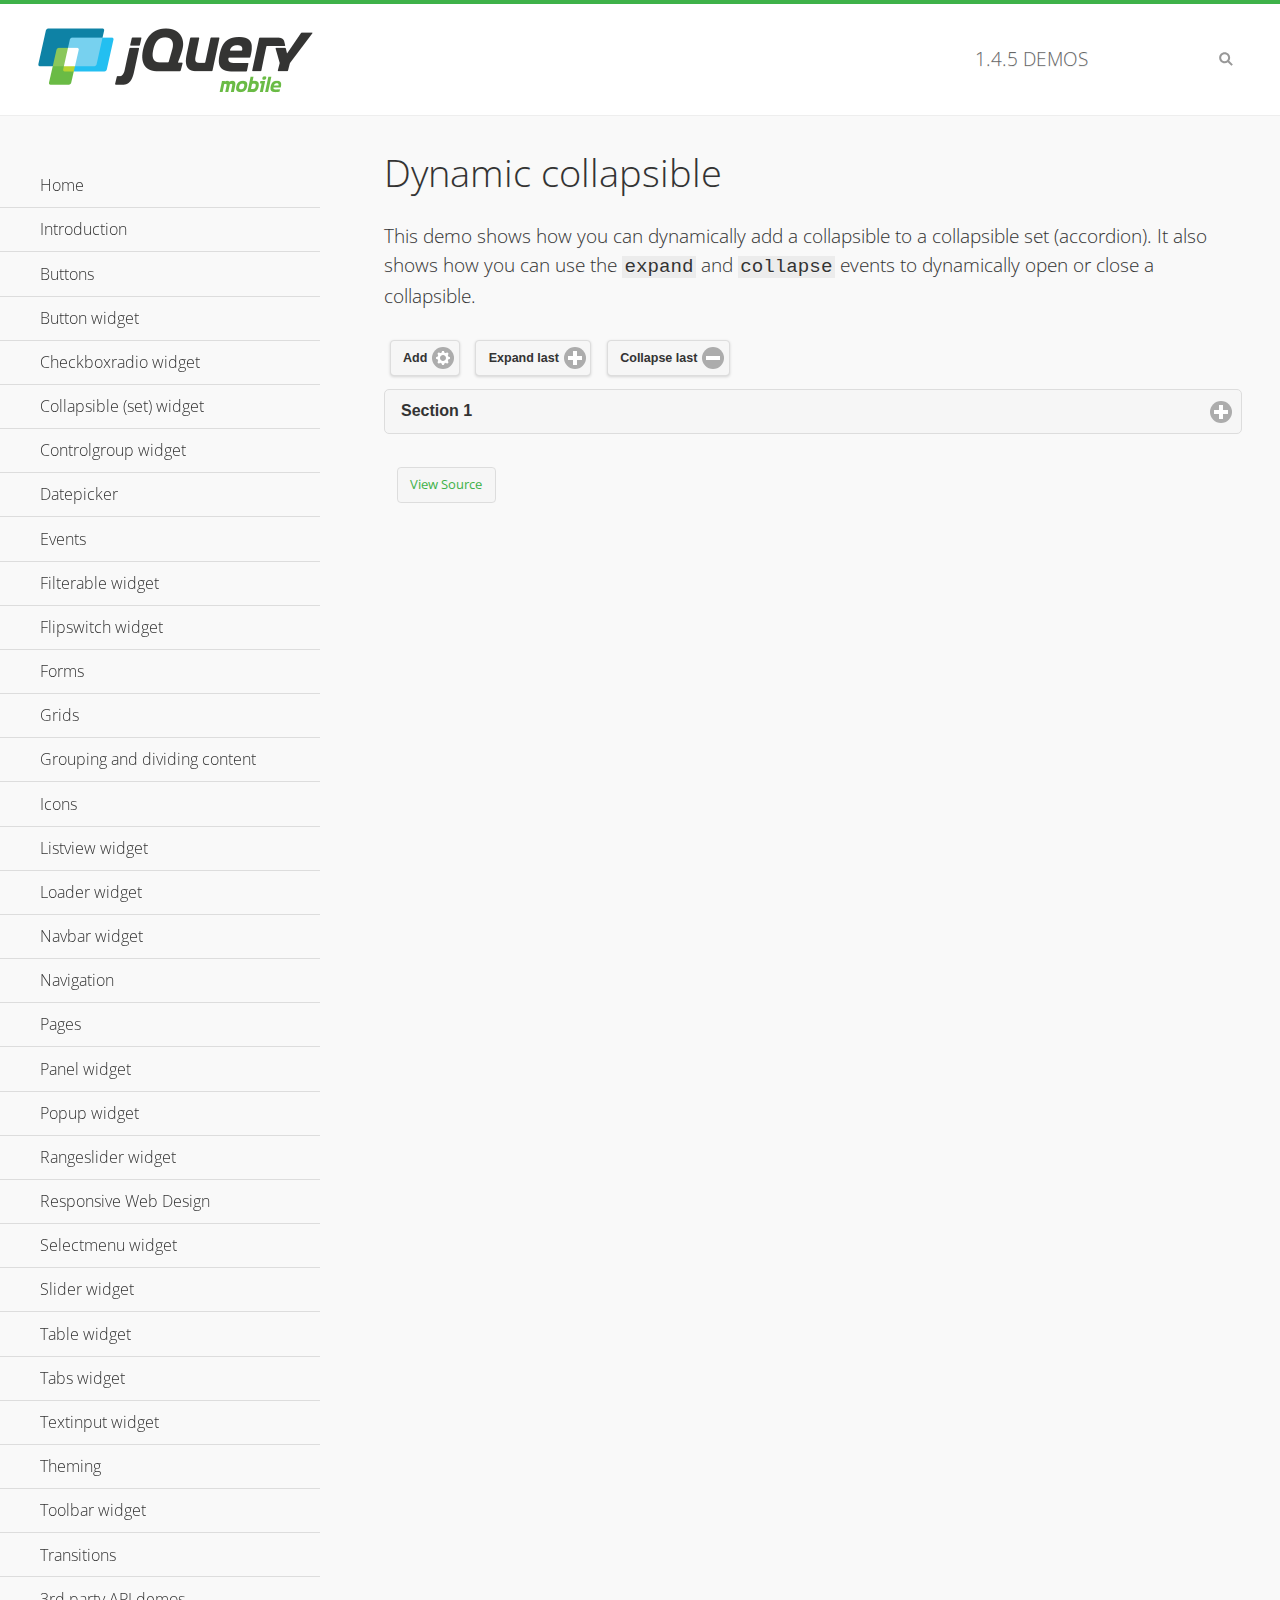
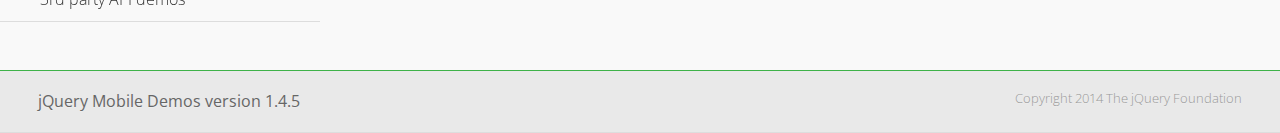
<file: Stuff/jquery/demos/collapsible-dynamic/index.html>
<!DOCTYPE html>
<html>
<head>
	<meta charset="utf-8">
	<meta name="viewport" content="width=device-width, initial-scale=1">
	<title>Dynamic collapsible - jQuery Mobile Demos</title>
	<link rel="shortcut icon" href="../favicon.ico">
    <link rel="stylesheet" href="http://fonts.googleapis.com/css?family=Open+Sans:300,400,700">
	<link rel="stylesheet" href="../css/themes/default/jquery.mobile-1.4.5.min.css">
	<link rel="stylesheet" href="../_assets/css/jqm-demos.css">
	<script src="../js/jquery.js"></script>
	<script src="../_assets/js/index.js"></script>
	<script src="../js/jquery.mobile-1.4.5.min.js"></script>
	<script>
		$( document ).on( "pagecreate", function() {
			var nextId = 1;

			$("#add").click(function() {
				nextId++;
				var content = "<div data-role='collapsible' id='set" + nextId + "'><h3>Section " + nextId + "</h3><p>I am the collapsible content in a set so this feels like an accordion. I am hidden by default because I have the 'collapsed' state; you need to expand the header to see me.</p></div>";

				$( "#set" ).append( content ).collapsibleset( "refresh" );
			});

			$( "#expand" ).click(function() {
				$("#set").children(":last").collapsible( "expand" );
			});

			$( "#collapse" ).click(function() {
				$( "#set" ).children( ":last" ).collapsible( "collapse" );
			});
		});
	</script>
</head>
<body>
<div data-role="page" class="jqm-demos">

	<div data-role="header" class="jqm-header">
		<h2><a href="../" title="jQuery Mobile Demos home"><img src="../_assets/img/jquery-logo.png" alt="jQuery Mobile"></a></h2>
		<p><span class="jqm-version"></span> Demos</p>
		<a href="#" class="jqm-navmenu-link ui-btn ui-btn-icon-notext ui-corner-all ui-icon-bars ui-nodisc-icon ui-alt-icon ui-btn-left">Menu</a>
		<a href="#" class="jqm-search-link ui-btn ui-btn-icon-notext ui-corner-all ui-icon-search ui-nodisc-icon ui-alt-icon ui-btn-right">Search</a>
	</div><!-- /header -->

	<div role="main" class="ui-content jqm-content">

        <h1>Dynamic collapsible</h1>

        <p>This demo shows how you can dynamically add a collapsible to a collapsible set (accordion). It also shows how you can use the <code>expand</code> and <code>collapse</code> events to dynamically open or close a collapsible.</p>

        <div data-demo-html="true" data-demo-js="true">
            <button type="button" data-icon="gear" data-iconpos="right" data-mini="true" data-inline="true" id="add">Add</button>
            <button type="button" data-icon="plus" data-iconpos="right" data-mini="true" data-inline="true" id="expand">Expand last</button>
            <button type="button" data-icon="minus" data-iconpos="right" data-mini="true" data-inline="true" id="collapse">Collapse last</button>

            <div data-role="collapsibleset" data-content-theme="a" data-iconpos="right" id="set">
                <div data-role="collapsible" id="set1" data-collapsed="true">
                    <h3>Section 1</h3>
                    <p>I'm the collapsible content.</p>
                </div>
            </div>

        </div><!--/demo-html -->

	</div><!-- /content -->
	    <div data-role="panel" class="jqm-navmenu-panel" data-position="left" data-display="overlay" data-theme="a">
	    	<ul class="jqm-list ui-alt-icon ui-nodisc-icon">
<li data-filtertext="demos homepage" data-icon="home"><a href=".././">Home</a></li>
<li data-filtertext="introduction overview getting started"><a href="../intro/" data-ajax="false">Introduction</a></li>
<li data-filtertext="buttons button markup buttonmarkup method anchor link button element"><a href="../button-markup/" data-ajax="false">Buttons</a></li>
<li data-filtertext="form button widget input button submit reset"><a href="../button/" data-ajax="false">Button widget</a></li>
<li data-role="collapsible" data-enhanced="true" data-collapsed-icon="carat-d" data-expanded-icon="carat-u" data-iconpos="right" data-inset="false" class="ui-collapsible ui-collapsible-themed-content ui-collapsible-collapsed">
	<h3 class="ui-collapsible-heading ui-collapsible-heading-collapsed">
		<a href="#" class="ui-collapsible-heading-toggle ui-btn ui-btn-icon-right ui-btn-inherit ui-icon-carat-d">
		    Checkboxradio widget<span class="ui-collapsible-heading-status"> click to expand contents</span>
		</a>
	</h3>
	<div class="ui-collapsible-content ui-body-inherit ui-collapsible-content-collapsed" aria-hidden="true">
		<ul>
			<li data-filtertext="form checkboxradio widget checkbox input checkboxes controlgroups"><a href="../checkboxradio-checkbox/" data-ajax="false">Checkboxes</a></li>
			<li data-filtertext="form checkboxradio widget radio input radio buttons controlgroups"><a href="../checkboxradio-radio/" data-ajax="false">Radio buttons</a></li>
		</ul>
	</div>
</li>
<li data-role="collapsible" data-enhanced="true" data-collapsed-icon="carat-d" data-expanded-icon="carat-u" data-iconpos="right" data-inset="false" class="ui-collapsible ui-collapsible-themed-content ui-collapsible-collapsed">
	<h3 class="ui-collapsible-heading ui-collapsible-heading-collapsed">
		<a href="#" class="ui-collapsible-heading-toggle ui-btn ui-btn-icon-right ui-btn-inherit ui-icon-carat-d">
			Collapsible (set) widget<span class="ui-collapsible-heading-status"> click to expand contents</span>
		</a>
	</h3>
	<div class="ui-collapsible-content ui-body-inherit ui-collapsible-content-collapsed" aria-hidden="true">
		<ul>
			<li data-filtertext="collapsibles content formatting"><a href="../collapsible/" data-ajax="false">Collapsible</a></li>
			<li data-filtertext="dynamic collapsible set accordion append expand"><a href="../collapsible-dynamic/" data-ajax="false">Dynamic collapsibles</a></li>
			<li data-filtertext="accordions collapsible set widget content formatting grouped collapsibles"><a href="../collapsibleset/" data-ajax="false">Collapsible set</a></li>
		</ul>
	</div>
</li>
<li data-role="collapsible" data-enhanced="true" data-collapsed-icon="carat-d" data-expanded-icon="carat-u" data-iconpos="right" data-inset="false" class="ui-collapsible ui-collapsible-themed-content ui-collapsible-collapsed">
	<h3 class="ui-collapsible-heading ui-collapsible-heading-collapsed">
		<a href="#" class="ui-collapsible-heading-toggle ui-btn ui-btn-icon-right ui-btn-inherit ui-icon-carat-d">
			Controlgroup widget<span class="ui-collapsible-heading-status"> click to expand contents</span>
		</a>
	</h3>
	<div class="ui-collapsible-content ui-body-inherit ui-collapsible-content-collapsed" aria-hidden="true">
		<ul>
			<li data-filtertext="controlgroups selectmenu checkboxradio input grouped buttons horizontal vertical"><a href="../controlgroup/" data-ajax="false">Controlgroup</a></li>
			<li data-filtertext="dynamic controlgroup dynamically add buttons"><a href="../controlgroup-dynamic/" data-ajax="false">Dynamic controlgroups</a></li>
		</ul>
	</div>
</li>
<li data-filtertext="form datepicker widget date input"><a href="../datepicker/" data-ajax="false">Datepicker</a></li>
<li data-role="collapsible" data-enhanced="true" data-collapsed-icon="carat-d" data-expanded-icon="carat-u" data-iconpos="right" data-inset="false" class="ui-collapsible ui-collapsible-themed-content ui-collapsible-collapsed">
	<h3 class="ui-collapsible-heading ui-collapsible-heading-collapsed">
		<a href="#" class="ui-collapsible-heading-toggle ui-btn ui-btn-icon-right ui-btn-inherit ui-icon-carat-d">
			Events<span class="ui-collapsible-heading-status"> click to expand contents</span>
		</a>
	</h3>
	<div class="ui-collapsible-content ui-body-inherit ui-collapsible-content-collapsed" aria-hidden="true">
		<ul>
			<li data-filtertext="swipe to delete list items listviews swipe events"><a href="../swipe-list/" data-ajax="false">Swipe list items</a></li>
			<li data-filtertext="swipe to navigate swipe page navigation swipe events"><a href="../swipe-page/" data-ajax="false">Swipe page navigation</a></li>
		</ul>
	</div>
</li>
<li data-filtertext="filterable filter elements sorting searching listview table"><a href="../filterable/" data-ajax="false">Filterable widget</a></li>
<li data-filtertext="form flipswitch widget flip toggle switch binary select checkbox input"><a href="../flipswitch/" data-ajax="false">Flipswitch widget</a></li>
<li data-role="collapsible" data-enhanced="true" data-collapsed-icon="carat-d" data-expanded-icon="carat-u" data-iconpos="right" data-inset="false" class="ui-collapsible ui-collapsible-themed-content ui-collapsible-collapsed">
	<h3 class="ui-collapsible-heading ui-collapsible-heading-collapsed">
		<a href="#" class="ui-collapsible-heading-toggle ui-btn ui-btn-icon-right ui-btn-inherit ui-icon-carat-d">
			Forms<span class="ui-collapsible-heading-status"> click to expand contents</span>
		</a>
	</h3>
	<div class="ui-collapsible-content ui-body-inherit ui-collapsible-content-collapsed" aria-hidden="true">
		<ul>
			<li data-filtertext="forms text checkbox radio range button submit reset inputs selects textarea slider flipswitch label form elements"><a href="../forms/" data-ajax="false">Forms</a></li>
			<li data-filtertext="form hide labels hidden accessible ui-hidden-accessible forms"><a href="../forms-label-hidden-accessible/" data-ajax="false">Hide labels</a></li>
			<li data-filtertext="form field containers fieldcontain ui-field-contain forms"><a href="../forms-field-contain/" data-ajax="false">Field containers</a></li>
			<li data-filtertext="forms disabled form elements"><a href="../forms-disabled/" data-ajax="false">Forms disabled</a></li>
			<li data-filtertext="forms gallery examples overview forms text checkbox radio range button submit reset inputs selects textarea slider flipswitch label form elements"><a href="../forms-gallery/" data-ajax="false">Forms gallery</a></li>
		</ul>
	</div>
</li>
<li data-role="collapsible" data-enhanced="true" data-collapsed-icon="carat-d" data-expanded-icon="carat-u" data-iconpos="right" data-inset="false" class="ui-collapsible ui-collapsible-themed-content ui-collapsible-collapsed">
	<h3 class="ui-collapsible-heading ui-collapsible-heading-collapsed">
		<a href="#" class="ui-collapsible-heading-toggle ui-btn ui-btn-icon-right ui-btn-inherit ui-icon-carat-d">
			Grids<span class="ui-collapsible-heading-status"> click to expand contents</span>
		</a>
	</h3>
	<div class="ui-collapsible-content ui-body-inherit ui-collapsible-content-collapsed" aria-hidden="true">
		<ul>
			<li data-filtertext="grids columns blocks content formatting rwd responsive css framework"><a href="../grids/" data-ajax="false">Grids</a></li>
			<li data-filtertext="buttons in grids css framework"><a href="../grids-buttons/" data-ajax="false">Buttons in grids</a></li>
			<li data-filtertext="custom responsive grids rwd css framework"><a href="../grids-custom-responsive/" data-ajax="false">Custom responsive grids</a></li>
		</ul>
	</div>
</li>
<li data-filtertext="blocks content formatting sections heading"><a href="../body-bar-classes/" data-ajax="false">Grouping and dividing content</a></li>
<li data-role="collapsible" data-enhanced="true" data-collapsed-icon="carat-d" data-expanded-icon="carat-u" data-iconpos="right" data-inset="false" class="ui-collapsible ui-collapsible-themed-content ui-collapsible-collapsed">
	<h3 class="ui-collapsible-heading ui-collapsible-heading-collapsed">
		<a href="#" class="ui-collapsible-heading-toggle ui-btn ui-btn-icon-right ui-btn-inherit ui-icon-carat-d">
			Icons<span class="ui-collapsible-heading-status"> click to expand contents</span>
		</a>
	</h3>
	<div class="ui-collapsible-content ui-body-inherit ui-collapsible-content-collapsed" aria-hidden="true">
		<ul>
			<li data-filtertext="button icons svg disc alt custom icon position"><a href="../icons/" data-ajax="false">Icons</a></li>
			<li data-filtertext=""><a href="../icons-grunticon/" data-ajax="false">Grunticon loader</a></li>
		</ul>
	</div>
</li>
<li data-role="collapsible" data-enhanced="true" data-collapsed-icon="carat-d" data-expanded-icon="carat-u" data-iconpos="right" data-inset="false" class="ui-collapsible ui-collapsible-themed-content ui-collapsible-collapsed">
	<h3 class="ui-collapsible-heading ui-collapsible-heading-collapsed">
		<a href="#" class="ui-collapsible-heading-toggle ui-btn ui-btn-icon-right ui-btn-inherit ui-icon-carat-d">
			Listview widget<span class="ui-collapsible-heading-status"> click to expand contents</span>
		</a>
	</h3>
	<div class="ui-collapsible-content ui-body-inherit ui-collapsible-content-collapsed" aria-hidden="true">
		<ul>
			<li data-filtertext="listview widget thumbnails icons nested split button collapsible ul ol"><a href="../listview/" data-ajax="false">Listview</a></li>
			<li data-filtertext="autocomplete filterable reveal listview filtertextbeforefilter placeholder"><a href="../listview-autocomplete/" data-ajax="false">Listview autocomplete</a></li>
			<li data-filtertext="autocomplete filterable reveal listview remote data filtertextbeforefilter placeholder"><a href="../listview-autocomplete-remote/" data-ajax="false">Listview autocomplete remote data</a></li>
			<li data-filtertext="autodividers anchor jump scroll linkbars listview lists ul ol"><a href="../listview-autodividers-linkbar/" data-ajax="false">Listview autodividers linkbar</a></li>
			<li data-filtertext="listview autodividers selector autodividersselector lists ul ol"><a href="../listview-autodividers-selector/" data-ajax="false">Listview autodividers selector</a></li>
			<li data-filtertext="listview nested list items"><a href="../listview-nested-lists/" data-ajax="false">Nested Listviews</a></li>
			<li data-filtertext="listview collapsible list items flat"><a href="../listview-collapsible-item-flat/" data-ajax="false">Listview collapsible list items (flat)</a></li>
			<li data-filtertext="listview collapsible list indented"><a href="../listview-collapsible-item-indented/" data-ajax="false">Listview collapsible list items (indented)</a></li>
			<li data-filtertext="grid listview responsive grids responsive listviews lists ul"><a href="../listview-grid/" data-ajax="false">Listview responsive grid</a></li>
		</ul>
	</div>
</li>
<li data-filtertext="loader widget page loading navigation overlay spinner"><a href="../loader/" data-ajax="false">Loader widget</a></li>
<li data-filtertext="navbar widget navmenu toolbars header footer"><a href="../navbar/" data-ajax="false">Navbar widget</a></li>
<li data-role="collapsible" data-enhanced="true" data-collapsed-icon="carat-d" data-expanded-icon="carat-u" data-iconpos="right" data-inset="false" class="ui-collapsible ui-collapsible-themed-content ui-collapsible-collapsed">
	<h3 class="ui-collapsible-heading ui-collapsible-heading-collapsed">
		<a href="#" class="ui-collapsible-heading-toggle ui-btn ui-btn-icon-right ui-btn-inherit ui-icon-carat-d">
			Navigation<span class="ui-collapsible-heading-status"> click to expand contents</span>
		</a>
	</h3>
	<div class="ui-collapsible-content ui-body-inherit ui-collapsible-content-collapsed" aria-hidden="true">
		<ul>
			<li data-filtertext="ajax navigation navigate widget history event method"><a href="../navigation/" data-ajax="false">Navigation</a></li>
			<li data-filtertext="linking pages page links navigation ajax prefetch cache"><a href="../navigation-linking-pages/" data-ajax="false">Linking pages</a></li>
			<!-- <li data-filtertext="php redirect server redirection server-side navigation"><a href="../navigation-php-redirect/" data-ajax="false">PHP redirect demo</a></li>-->
			<li data-filtertext="navigation redirection hash query"><a href="../navigation-hash-processing/" data-ajax="false">Hash processing demo</a></li>
			<li data-filtertext="navigation redirection hash query"><a href="../page-events/" data-ajax="false">Page Navigation Events</a></li>
		</ul>
	</div>
</li>
<li data-role="collapsible" data-enhanced="true" data-collapsed-icon="carat-d" data-expanded-icon="carat-u" data-iconpos="right" data-inset="false" class="ui-collapsible ui-collapsible-themed-content ui-collapsible-collapsed">
	<h3 class="ui-collapsible-heading ui-collapsible-heading-collapsed">
		<a href="#" class="ui-collapsible-heading-toggle ui-btn ui-btn-icon-right ui-btn-inherit ui-icon-carat-d">
			Pages<span class="ui-collapsible-heading-status"> click to expand contents</span>
		</a>
	</h3>
	<div class="ui-collapsible-content ui-body-inherit ui-collapsible-content-collapsed" aria-hidden="true">
		<ul>
			<li data-filtertext="pages page widget ajax navigation"><a href="../pages/" data-ajax="false">Pages</a></li>
			<li data-filtertext="single page"><a href="../pages-single-page/" data-ajax="false">Single page</a></li>
			<li data-filtertext="multipage multi-page page"><a href="../pages-multi-page/" data-ajax="false">Multi-page template</a></li>
			<li data-filtertext="dialog page widget modal popup"><a href="../pages-dialog/" data-ajax="false">Dialog page</a></li>
		</ul>
	</div>
</li>
<li data-role="collapsible" data-enhanced="true" data-collapsed-icon="carat-d" data-expanded-icon="carat-u" data-iconpos="right" data-inset="false" class="ui-collapsible ui-collapsible-themed-content ui-collapsible-collapsed">
	<h3 class="ui-collapsible-heading ui-collapsible-heading-collapsed">
		<a href="#" class="ui-collapsible-heading-toggle ui-btn ui-btn-icon-right ui-btn-inherit ui-icon-carat-d">
			Panel widget<span class="ui-collapsible-heading-status"> click to expand contents</span>
		</a>
	</h3>
	<div class="ui-collapsible-content ui-body-inherit ui-collapsible-content-collapsed" aria-hidden="true">
		<ul>
			<li data-filtertext="panel widget sliding panels reveal push overlay responsive"><a href="../panel/" data-ajax="false">Panel</a></li>
			<li data-filtertext=""><a href="../panel-external/" data-ajax="false">External panels</a></li>
			<li data-filtertext="panel "><a href="../panel-fixed/" data-ajax="false">Fixed panels</a></li>
			<li data-filtertext="panel slide panels sliding panels shadow rwd responsive breakpoint"><a href="../panel-responsive/" data-ajax="false">Panels responsive</a></li>
			<li data-filtertext="panel custom style custom panel width reveal shadow listview panel styling page background wrapper"><a href="../panel-styling/" data-ajax="false">Custom panel style</a></li>
			<li data-filtertext="panel open on swipe"><a href="../panel-swipe-open/" data-ajax="false">Panel open on swipe</a></li>
			<li data-filtertext="panels outside page internal external toolbars"><a href="../panel-external-internal/" data-ajax="false">Panel external and internal</a></li>
		</ul>
	</div>
</li>
<li data-role="collapsible" data-enhanced="true" data-collapsed-icon="carat-d" data-expanded-icon="carat-u" data-iconpos="right" data-inset="false" class="ui-collapsible ui-collapsible-themed-content ui-collapsible-collapsed">
	<h3 class="ui-collapsible-heading ui-collapsible-heading-collapsed">
		<a href="#" class="ui-collapsible-heading-toggle ui-btn ui-btn-icon-right ui-btn-inherit ui-icon-carat-d">
			Popup widget<span class="ui-collapsible-heading-status"> click to expand contents</span>
		</a>
	</h3>
	<div class="ui-collapsible-content ui-body-inherit ui-collapsible-content-collapsed" aria-hidden="true">
		<ul>
			<li data-filtertext="popup widget popups dialog modal transition tooltip lightbox form overlay screen flip pop fade transition"><a href="../popup/" data-ajax="false">Popup</a></li>
			<li data-filtertext="popup alignment position"><a href="../popup-alignment/" data-ajax="false">Popup alignment</a></li>
			<li data-filtertext="popup arrow size popups popover"><a href="../popup-arrow-size/" data-ajax="false">Popup arrow size</a></li>
			<li data-filtertext="dynamic popups popup images lightbox"><a href="../popup-dynamic/" data-ajax="false">Dynamic popups</a></li>
			<li data-filtertext="popups with iframes scaling"><a href="../popup-iframe/" data-ajax="false">Popups with iframes</a></li>
			<li data-filtertext="popup image scaling"><a href="../popup-image-scaling/" data-ajax="false">Popup image scaling</a></li>
			<li data-filtertext="external popup outside multi-page"><a href="../popup-outside-multipage/" data-ajax="false">Popup outside multi-page</a></li>
		</ul>
	</div>
</li>
<li data-filtertext="form rangeslider widget dual sliders dual handle sliders range input"><a href="../rangeslider/" data-ajax="false">Rangeslider widget</a></li>
<li data-filtertext="responsive web design rwd adaptive progressive enhancement PE accessible mobile breakpoints media query media queries"><a href="../rwd/" data-ajax="false">Responsive Web Design</a></li>
<li data-role="collapsible" data-enhanced="true" data-collapsed-icon="carat-d" data-expanded-icon="carat-u" data-iconpos="right" data-inset="false" class="ui-collapsible ui-collapsible-themed-content ui-collapsible-collapsed">
	<h3 class="ui-collapsible-heading ui-collapsible-heading-collapsed">
		<a href="#" class="ui-collapsible-heading-toggle ui-btn ui-btn-icon-right ui-btn-inherit ui-icon-carat-d">
			Selectmenu widget<span class="ui-collapsible-heading-status"> click to expand contents</span>
		</a>
	</h3>
	<div class="ui-collapsible-content ui-body-inherit ui-collapsible-content-collapsed" aria-hidden="true">
		<ul>
			<li data-filtertext="form selectmenu widget select input custom select menu selects"><a href="../selectmenu/" data-ajax="false">Selectmenu</a></li>
			<li data-filtertext="form custom select menu selectmenu widget custom menu option optgroup multiple selects"><a href="../selectmenu-custom/" data-ajax="false">Custom select menu</a></li>
			<li data-filtertext="filterable select filter popup dialog"><a href="../selectmenu-custom-filter/" data-ajax="false">Custom select menu with filter</a></li>
		</ul>
	</div>
</li>
<li data-role="collapsible" data-enhanced="true" data-collapsed-icon="carat-d" data-expanded-icon="carat-u" data-iconpos="right" data-inset="false" class="ui-collapsible ui-collapsible-themed-content ui-collapsible-collapsed">
	<h3 class="ui-collapsible-heading ui-collapsible-heading-collapsed">
		<a href="#" class="ui-collapsible-heading-toggle ui-btn ui-btn-icon-right ui-btn-inherit ui-icon-carat-d">
			Slider widget<span class="ui-collapsible-heading-status"> click to expand contents</span>
		</a>
	</h3>
	<div class="ui-collapsible-content ui-body-inherit ui-collapsible-content-collapsed" aria-hidden="true">
		<ul>
			<li data-filtertext="form slider widget range input single sliders"><a href="../slider/" data-ajax="false">Slider</a></li>
			<li data-filtertext="form slider widget flipswitch slider binary select flip toggle switch"><a href="../slider-flipswitch/" data-ajax="false">Slider flip toggle switch</a></li>
			<li data-filtertext="form slider tooltip handle value input range sliders"><a href="../slider-tooltip/" data-ajax="false">Slider tooltip</a></li>
		</ul>
	</div>
</li>
<li data-role="collapsible" data-enhanced="true" data-collapsed-icon="carat-d" data-expanded-icon="carat-u" data-iconpos="right" data-inset="false" class="ui-collapsible ui-collapsible-themed-content ui-collapsible-collapsed">
	<h3 class="ui-collapsible-heading ui-collapsible-heading-collapsed">
		<a href="#" class="ui-collapsible-heading-toggle ui-btn ui-btn-icon-right ui-btn-inherit ui-icon-carat-d">
			Table widget<span class="ui-collapsible-heading-status"> click to expand contents</span>
		</a>
	</h3>
	<div class="ui-collapsible-content ui-body-inherit ui-collapsible-content-collapsed" aria-hidden="true">
		<ul>
			<li data-filtertext="table widget reflow column toggle th td responsive tables rwd hide show tabular"><a href="../table-column-toggle/" data-ajax="false">Table Column Toggle</a></li>
			<li data-filtertext="table column toggle phone comparison demo"><a href="../table-column-toggle-example/" data-ajax="false">Table Column Toggle demo</a></li>
			<li data-filtertext="responsive tables table column toggle heading groups rwd breakpoint"><a href="../table-column-toggle-heading-groups/" data-ajax="false">Table Column Toggle heading groups</a></li>
			<li data-filtertext="responsive tables table column toggle hide rwd breakpoint customization options"><a href="../table-column-toggle-options/" data-ajax="false">Table Column Toggle options</a></li>
			<li data-filtertext="table reflow th td responsive rwd columns tabular"><a href="../table-reflow/" data-ajax="false">Table Reflow</a></li>
			<li data-filtertext="responsive tables table reflow heading groups rwd breakpoint"><a href="../table-reflow-heading-groups/" data-ajax="false">Table Reflow heading groups</a></li>
			<li data-filtertext="responsive tables table reflow stripes strokes table style"><a href="../table-reflow-stripes-strokes/" data-ajax="false">Table Reflow stripes and strokes</a></li>
			<li data-filtertext="responsive tables table reflow stack custom styles"><a href="../table-reflow-styling/" data-ajax="false">Table Reflow custom styles</a></li>
		</ul>
	</div>
</li>
<li data-filtertext="ui tabs widget"><a href="../tabs/" data-ajax="false">Tabs widget</a></li>
<li data-filtertext="form textinput widget text input textarea number date time tel email file color password"><a href="../textinput/" data-ajax="false">Textinput widget</a></li>
<li data-role="collapsible" data-enhanced="true" data-collapsed-icon="carat-d" data-expanded-icon="carat-u" data-iconpos="right" data-inset="false" class="ui-collapsible ui-collapsible-themed-content ui-collapsible-collapsed">
	<h3 class="ui-collapsible-heading ui-collapsible-heading-collapsed">
		<a href="#" class="ui-collapsible-heading-toggle ui-btn ui-btn-icon-right ui-btn-inherit ui-icon-carat-d">
			Theming<span class="ui-collapsible-heading-status"> click to expand contents</span>
		</a>
	</h3>
	<div class="ui-collapsible-content ui-body-inherit ui-collapsible-content-collapsed" aria-hidden="true">
		<ul>
			<li data-filtertext="default theme swatches theming style css"><a href="../theme-default/" data-ajax="false">Default theme</a></li>
			<li data-filtertext="classic theme old theme swatches theming style css"><a href="../theme-classic/" data-ajax="false">Classic theme</a></li>
		</ul>
	</div>
</li>
<li data-role="collapsible" data-enhanced="true" data-collapsed-icon="carat-d" data-expanded-icon="carat-u" data-iconpos="right" data-inset="false" class="ui-collapsible ui-collapsible-themed-content ui-collapsible-collapsed">
	<h3 class="ui-collapsible-heading ui-collapsible-heading-collapsed">
		<a href="#" class="ui-collapsible-heading-toggle ui-btn ui-btn-icon-right ui-btn-inherit ui-icon-carat-d">
			Toolbar widget<span class="ui-collapsible-heading-status"> click to expand contents</span>
		</a>
	</h3>
	<div class="ui-collapsible-content ui-body-inherit ui-collapsible-content-collapsed" aria-hidden="true">
		<ul>
			<li data-filtertext="toolbar widget header footer toolbars fixed fullscreen external sections"><a href="../toolbar/" data-ajax="false">Toolbar</a></li>
			<li data-filtertext="dynamic toolbars dynamically add toolbar header footer"><a href="../toolbar-dynamic/" data-ajax="false">Dynamic toolbars</a></li>
			<li data-filtertext="external toolbars header footer"><a href="../toolbar-external/" data-ajax="false">External toolbars</a></li>
			<li data-filtertext="fixed toolbars header footer"><a href="../toolbar-fixed/" data-ajax="false">Fixed toolbars</a></li>
			<li data-filtertext="fixed fullscreen toolbars header footer"><a href="../toolbar-fixed-fullscreen/" data-ajax="false">Fullscreen toolbars</a></li>
			<li data-filtertext="external fixed toolbars header footer"><a href="../toolbar-fixed-external/" data-ajax="false">Fixed external toolbars</a></li>
			<li data-filtertext="external persistent toolbars header footer navbar navmenu"><a href="../toolbar-fixed-persistent/" data-ajax="false">Persistent toolbars</a></li>
			<li data-filtertext="external ajax optimized toolbars persistent toolbars header footer navbar"><a href="../toolbar-fixed-persistent-optimized/" data-ajax="false">Ajax optimized toolbars</a></li>
			<li data-filtertext="form in toolbars header footer"><a href="../toolbar-fixed-forms/" data-ajax="false">Form in toolbar</a></li>
		</ul>
	</div>
</li>
<li data-filtertext="page transitions animated pages popup navigation flip slide fade pop"><a href="../transitions/" data-ajax="false">Transitions</a></li>
<li data-role="collapsible" data-enhanced="true" data-collapsed-icon="carat-d" data-expanded-icon="carat-u" data-iconpos="right" data-inset="false" class="ui-collapsible ui-collapsible-themed-content ui-collapsible-collapsed">
	<h3 class="ui-collapsible-heading ui-collapsible-heading-collapsed">
		<a href="#" class="ui-collapsible-heading-toggle ui-btn ui-btn-icon-right ui-btn-inherit ui-icon-carat-d">
			3rd party API demos<span class="ui-collapsible-heading-status"> click to expand contents</span>
		</a>
	</h3>
	<div class="ui-collapsible-content ui-body-inherit ui-collapsible-content-collapsed" aria-hidden="true">
		<ul>
			<li data-filtertext="backbone requirejs navigation router"><a href="../backbone-requirejs/" data-ajax="false">Backbone RequireJS</a></li>
			<li data-filtertext="google maps geolocation demo"><a href="../map-geolocation/" data-ajax="false">Google Maps geolocation</a></li>
			<li data-filtertext="google maps hybrid"><a href="../map-list-toggle/" data-ajax="false">Google Maps list toggle</a></li>
		</ul>
	</div>
</li>



		     </ul>
		</div><!-- /panel -->


	<div data-role="footer" data-position="fixed" data-tap-toggle="false" class="jqm-footer">
		<p>jQuery Mobile Demos version <span class="jqm-version"></span></p>
		<p>Copyright 2014 The jQuery Foundation</p>
	</div><!-- /footer -->
	<!-- TODO: This should become an external panel so we can add input to markup (unique ID) -->
    <div data-role="panel" class="jqm-search-panel" data-position="right" data-display="overlay" data-theme="a">
		<div class="jqm-search">
			<ul class="jqm-list" data-filter-placeholder="Search demos..." data-filter-reveal="true">
<li data-filtertext="demos homepage" data-icon="home"><a href=".././">Home</a></li>
<li data-filtertext="introduction overview getting started"><a href="../intro/" data-ajax="false">Introduction</a></li>
<li data-filtertext="buttons button markup buttonmarkup method anchor link button element"><a href="../button-markup/" data-ajax="false">Buttons</a></li>
<li data-filtertext="form button widget input button submit reset"><a href="../button/" data-ajax="false">Button widget</a></li>
<li data-role="collapsible" data-enhanced="true" data-collapsed-icon="carat-d" data-expanded-icon="carat-u" data-iconpos="right" data-inset="false" class="ui-collapsible ui-collapsible-themed-content ui-collapsible-collapsed">
	<h3 class="ui-collapsible-heading ui-collapsible-heading-collapsed">
		<a href="#" class="ui-collapsible-heading-toggle ui-btn ui-btn-icon-right ui-btn-inherit ui-icon-carat-d">
		    Checkboxradio widget<span class="ui-collapsible-heading-status"> click to expand contents</span>
		</a>
	</h3>
	<div class="ui-collapsible-content ui-body-inherit ui-collapsible-content-collapsed" aria-hidden="true">
		<ul>
			<li data-filtertext="form checkboxradio widget checkbox input checkboxes controlgroups"><a href="../checkboxradio-checkbox/" data-ajax="false">Checkboxes</a></li>
			<li data-filtertext="form checkboxradio widget radio input radio buttons controlgroups"><a href="../checkboxradio-radio/" data-ajax="false">Radio buttons</a></li>
		</ul>
	</div>
</li>
<li data-role="collapsible" data-enhanced="true" data-collapsed-icon="carat-d" data-expanded-icon="carat-u" data-iconpos="right" data-inset="false" class="ui-collapsible ui-collapsible-themed-content ui-collapsible-collapsed">
	<h3 class="ui-collapsible-heading ui-collapsible-heading-collapsed">
		<a href="#" class="ui-collapsible-heading-toggle ui-btn ui-btn-icon-right ui-btn-inherit ui-icon-carat-d">
			Collapsible (set) widget<span class="ui-collapsible-heading-status"> click to expand contents</span>
		</a>
	</h3>
	<div class="ui-collapsible-content ui-body-inherit ui-collapsible-content-collapsed" aria-hidden="true">
		<ul>
			<li data-filtertext="collapsibles content formatting"><a href="../collapsible/" data-ajax="false">Collapsible</a></li>
			<li data-filtertext="dynamic collapsible set accordion append expand"><a href="../collapsible-dynamic/" data-ajax="false">Dynamic collapsibles</a></li>
			<li data-filtertext="accordions collapsible set widget content formatting grouped collapsibles"><a href="../collapsibleset/" data-ajax="false">Collapsible set</a></li>
		</ul>
	</div>
</li>
<li data-role="collapsible" data-enhanced="true" data-collapsed-icon="carat-d" data-expanded-icon="carat-u" data-iconpos="right" data-inset="false" class="ui-collapsible ui-collapsible-themed-content ui-collapsible-collapsed">
	<h3 class="ui-collapsible-heading ui-collapsible-heading-collapsed">
		<a href="#" class="ui-collapsible-heading-toggle ui-btn ui-btn-icon-right ui-btn-inherit ui-icon-carat-d">
			Controlgroup widget<span class="ui-collapsible-heading-status"> click to expand contents</span>
		</a>
	</h3>
	<div class="ui-collapsible-content ui-body-inherit ui-collapsible-content-collapsed" aria-hidden="true">
		<ul>
			<li data-filtertext="controlgroups selectmenu checkboxradio input grouped buttons horizontal vertical"><a href="../controlgroup/" data-ajax="false">Controlgroup</a></li>
			<li data-filtertext="dynamic controlgroup dynamically add buttons"><a href="../controlgroup-dynamic/" data-ajax="false">Dynamic controlgroups</a></li>
		</ul>
	</div>
</li>
<li data-filtertext="form datepicker widget date input"><a href="../datepicker/" data-ajax="false">Datepicker</a></li>
<li data-role="collapsible" data-enhanced="true" data-collapsed-icon="carat-d" data-expanded-icon="carat-u" data-iconpos="right" data-inset="false" class="ui-collapsible ui-collapsible-themed-content ui-collapsible-collapsed">
	<h3 class="ui-collapsible-heading ui-collapsible-heading-collapsed">
		<a href="#" class="ui-collapsible-heading-toggle ui-btn ui-btn-icon-right ui-btn-inherit ui-icon-carat-d">
			Events<span class="ui-collapsible-heading-status"> click to expand contents</span>
		</a>
	</h3>
	<div class="ui-collapsible-content ui-body-inherit ui-collapsible-content-collapsed" aria-hidden="true">
		<ul>
			<li data-filtertext="swipe to delete list items listviews swipe events"><a href="../swipe-list/" data-ajax="false">Swipe list items</a></li>
			<li data-filtertext="swipe to navigate swipe page navigation swipe events"><a href="../swipe-page/" data-ajax="false">Swipe page navigation</a></li>
		</ul>
	</div>
</li>
<li data-filtertext="filterable filter elements sorting searching listview table"><a href="../filterable/" data-ajax="false">Filterable widget</a></li>
<li data-filtertext="form flipswitch widget flip toggle switch binary select checkbox input"><a href="../flipswitch/" data-ajax="false">Flipswitch widget</a></li>
<li data-role="collapsible" data-enhanced="true" data-collapsed-icon="carat-d" data-expanded-icon="carat-u" data-iconpos="right" data-inset="false" class="ui-collapsible ui-collapsible-themed-content ui-collapsible-collapsed">
	<h3 class="ui-collapsible-heading ui-collapsible-heading-collapsed">
		<a href="#" class="ui-collapsible-heading-toggle ui-btn ui-btn-icon-right ui-btn-inherit ui-icon-carat-d">
			Forms<span class="ui-collapsible-heading-status"> click to expand contents</span>
		</a>
	</h3>
	<div class="ui-collapsible-content ui-body-inherit ui-collapsible-content-collapsed" aria-hidden="true">
		<ul>
			<li data-filtertext="forms text checkbox radio range button submit reset inputs selects textarea slider flipswitch label form elements"><a href="../forms/" data-ajax="false">Forms</a></li>
			<li data-filtertext="form hide labels hidden accessible ui-hidden-accessible forms"><a href="../forms-label-hidden-accessible/" data-ajax="false">Hide labels</a></li>
			<li data-filtertext="form field containers fieldcontain ui-field-contain forms"><a href="../forms-field-contain/" data-ajax="false">Field containers</a></li>
			<li data-filtertext="forms disabled form elements"><a href="../forms-disabled/" data-ajax="false">Forms disabled</a></li>
			<li data-filtertext="forms gallery examples overview forms text checkbox radio range button submit reset inputs selects textarea slider flipswitch label form elements"><a href="../forms-gallery/" data-ajax="false">Forms gallery</a></li>
		</ul>
	</div>
</li>
<li data-role="collapsible" data-enhanced="true" data-collapsed-icon="carat-d" data-expanded-icon="carat-u" data-iconpos="right" data-inset="false" class="ui-collapsible ui-collapsible-themed-content ui-collapsible-collapsed">
	<h3 class="ui-collapsible-heading ui-collapsible-heading-collapsed">
		<a href="#" class="ui-collapsible-heading-toggle ui-btn ui-btn-icon-right ui-btn-inherit ui-icon-carat-d">
			Grids<span class="ui-collapsible-heading-status"> click to expand contents</span>
		</a>
	</h3>
	<div class="ui-collapsible-content ui-body-inherit ui-collapsible-content-collapsed" aria-hidden="true">
		<ul>
			<li data-filtertext="grids columns blocks content formatting rwd responsive css framework"><a href="../grids/" data-ajax="false">Grids</a></li>
			<li data-filtertext="buttons in grids css framework"><a href="../grids-buttons/" data-ajax="false">Buttons in grids</a></li>
			<li data-filtertext="custom responsive grids rwd css framework"><a href="../grids-custom-responsive/" data-ajax="false">Custom responsive grids</a></li>
		</ul>
	</div>
</li>
<li data-filtertext="blocks content formatting sections heading"><a href="../body-bar-classes/" data-ajax="false">Grouping and dividing content</a></li>
<li data-role="collapsible" data-enhanced="true" data-collapsed-icon="carat-d" data-expanded-icon="carat-u" data-iconpos="right" data-inset="false" class="ui-collapsible ui-collapsible-themed-content ui-collapsible-collapsed">
	<h3 class="ui-collapsible-heading ui-collapsible-heading-collapsed">
		<a href="#" class="ui-collapsible-heading-toggle ui-btn ui-btn-icon-right ui-btn-inherit ui-icon-carat-d">
			Icons<span class="ui-collapsible-heading-status"> click to expand contents</span>
		</a>
	</h3>
	<div class="ui-collapsible-content ui-body-inherit ui-collapsible-content-collapsed" aria-hidden="true">
		<ul>
			<li data-filtertext="button icons svg disc alt custom icon position"><a href="../icons/" data-ajax="false">Icons</a></li>
			<li data-filtertext=""><a href="../icons-grunticon/" data-ajax="false">Grunticon loader</a></li>
		</ul>
	</div>
</li>
<li data-role="collapsible" data-enhanced="true" data-collapsed-icon="carat-d" data-expanded-icon="carat-u" data-iconpos="right" data-inset="false" class="ui-collapsible ui-collapsible-themed-content ui-collapsible-collapsed">
	<h3 class="ui-collapsible-heading ui-collapsible-heading-collapsed">
		<a href="#" class="ui-collapsible-heading-toggle ui-btn ui-btn-icon-right ui-btn-inherit ui-icon-carat-d">
			Listview widget<span class="ui-collapsible-heading-status"> click to expand contents</span>
		</a>
	</h3>
	<div class="ui-collapsible-content ui-body-inherit ui-collapsible-content-collapsed" aria-hidden="true">
		<ul>
			<li data-filtertext="listview widget thumbnails icons nested split button collapsible ul ol"><a href="../listview/" data-ajax="false">Listview</a></li>
			<li data-filtertext="autocomplete filterable reveal listview filtertextbeforefilter placeholder"><a href="../listview-autocomplete/" data-ajax="false">Listview autocomplete</a></li>
			<li data-filtertext="autocomplete filterable reveal listview remote data filtertextbeforefilter placeholder"><a href="../listview-autocomplete-remote/" data-ajax="false">Listview autocomplete remote data</a></li>
			<li data-filtertext="autodividers anchor jump scroll linkbars listview lists ul ol"><a href="../listview-autodividers-linkbar/" data-ajax="false">Listview autodividers linkbar</a></li>
			<li data-filtertext="listview autodividers selector autodividersselector lists ul ol"><a href="../listview-autodividers-selector/" data-ajax="false">Listview autodividers selector</a></li>
			<li data-filtertext="listview nested list items"><a href="../listview-nested-lists/" data-ajax="false">Nested Listviews</a></li>
			<li data-filtertext="listview collapsible list items flat"><a href="../listview-collapsible-item-flat/" data-ajax="false">Listview collapsible list items (flat)</a></li>
			<li data-filtertext="listview collapsible list indented"><a href="../listview-collapsible-item-indented/" data-ajax="false">Listview collapsible list items (indented)</a></li>
			<li data-filtertext="grid listview responsive grids responsive listviews lists ul"><a href="../listview-grid/" data-ajax="false">Listview responsive grid</a></li>
		</ul>
	</div>
</li>
<li data-filtertext="loader widget page loading navigation overlay spinner"><a href="../loader/" data-ajax="false">Loader widget</a></li>
<li data-filtertext="navbar widget navmenu toolbars header footer"><a href="../navbar/" data-ajax="false">Navbar widget</a></li>
<li data-role="collapsible" data-enhanced="true" data-collapsed-icon="carat-d" data-expanded-icon="carat-u" data-iconpos="right" data-inset="false" class="ui-collapsible ui-collapsible-themed-content ui-collapsible-collapsed">
	<h3 class="ui-collapsible-heading ui-collapsible-heading-collapsed">
		<a href="#" class="ui-collapsible-heading-toggle ui-btn ui-btn-icon-right ui-btn-inherit ui-icon-carat-d">
			Navigation<span class="ui-collapsible-heading-status"> click to expand contents</span>
		</a>
	</h3>
	<div class="ui-collapsible-content ui-body-inherit ui-collapsible-content-collapsed" aria-hidden="true">
		<ul>
			<li data-filtertext="ajax navigation navigate widget history event method"><a href="../navigation/" data-ajax="false">Navigation</a></li>
			<li data-filtertext="linking pages page links navigation ajax prefetch cache"><a href="../navigation-linking-pages/" data-ajax="false">Linking pages</a></li>
			<!-- <li data-filtertext="php redirect server redirection server-side navigation"><a href="../navigation-php-redirect/" data-ajax="false">PHP redirect demo</a></li>-->
			<li data-filtertext="navigation redirection hash query"><a href="../navigation-hash-processing/" data-ajax="false">Hash processing demo</a></li>
			<li data-filtertext="navigation redirection hash query"><a href="../page-events/" data-ajax="false">Page Navigation Events</a></li>
		</ul>
	</div>
</li>
<li data-role="collapsible" data-enhanced="true" data-collapsed-icon="carat-d" data-expanded-icon="carat-u" data-iconpos="right" data-inset="false" class="ui-collapsible ui-collapsible-themed-content ui-collapsible-collapsed">
	<h3 class="ui-collapsible-heading ui-collapsible-heading-collapsed">
		<a href="#" class="ui-collapsible-heading-toggle ui-btn ui-btn-icon-right ui-btn-inherit ui-icon-carat-d">
			Pages<span class="ui-collapsible-heading-status"> click to expand contents</span>
		</a>
	</h3>
	<div class="ui-collapsible-content ui-body-inherit ui-collapsible-content-collapsed" aria-hidden="true">
		<ul>
			<li data-filtertext="pages page widget ajax navigation"><a href="../pages/" data-ajax="false">Pages</a></li>
			<li data-filtertext="single page"><a href="../pages-single-page/" data-ajax="false">Single page</a></li>
			<li data-filtertext="multipage multi-page page"><a href="../pages-multi-page/" data-ajax="false">Multi-page template</a></li>
			<li data-filtertext="dialog page widget modal popup"><a href="../pages-dialog/" data-ajax="false">Dialog page</a></li>
		</ul>
	</div>
</li>
<li data-role="collapsible" data-enhanced="true" data-collapsed-icon="carat-d" data-expanded-icon="carat-u" data-iconpos="right" data-inset="false" class="ui-collapsible ui-collapsible-themed-content ui-collapsible-collapsed">
	<h3 class="ui-collapsible-heading ui-collapsible-heading-collapsed">
		<a href="#" class="ui-collapsible-heading-toggle ui-btn ui-btn-icon-right ui-btn-inherit ui-icon-carat-d">
			Panel widget<span class="ui-collapsible-heading-status"> click to expand contents</span>
		</a>
	</h3>
	<div class="ui-collapsible-content ui-body-inherit ui-collapsible-content-collapsed" aria-hidden="true">
		<ul>
			<li data-filtertext="panel widget sliding panels reveal push overlay responsive"><a href="../panel/" data-ajax="false">Panel</a></li>
			<li data-filtertext=""><a href="../panel-external/" data-ajax="false">External panels</a></li>
			<li data-filtertext="panel "><a href="../panel-fixed/" data-ajax="false">Fixed panels</a></li>
			<li data-filtertext="panel slide panels sliding panels shadow rwd responsive breakpoint"><a href="../panel-responsive/" data-ajax="false">Panels responsive</a></li>
			<li data-filtertext="panel custom style custom panel width reveal shadow listview panel styling page background wrapper"><a href="../panel-styling/" data-ajax="false">Custom panel style</a></li>
			<li data-filtertext="panel open on swipe"><a href="../panel-swipe-open/" data-ajax="false">Panel open on swipe</a></li>
			<li data-filtertext="panels outside page internal external toolbars"><a href="../panel-external-internal/" data-ajax="false">Panel external and internal</a></li>
		</ul>
	</div>
</li>
<li data-role="collapsible" data-enhanced="true" data-collapsed-icon="carat-d" data-expanded-icon="carat-u" data-iconpos="right" data-inset="false" class="ui-collapsible ui-collapsible-themed-content ui-collapsible-collapsed">
	<h3 class="ui-collapsible-heading ui-collapsible-heading-collapsed">
		<a href="#" class="ui-collapsible-heading-toggle ui-btn ui-btn-icon-right ui-btn-inherit ui-icon-carat-d">
			Popup widget<span class="ui-collapsible-heading-status"> click to expand contents</span>
		</a>
	</h3>
	<div class="ui-collapsible-content ui-body-inherit ui-collapsible-content-collapsed" aria-hidden="true">
		<ul>
			<li data-filtertext="popup widget popups dialog modal transition tooltip lightbox form overlay screen flip pop fade transition"><a href="../popup/" data-ajax="false">Popup</a></li>
			<li data-filtertext="popup alignment position"><a href="../popup-alignment/" data-ajax="false">Popup alignment</a></li>
			<li data-filtertext="popup arrow size popups popover"><a href="../popup-arrow-size/" data-ajax="false">Popup arrow size</a></li>
			<li data-filtertext="dynamic popups popup images lightbox"><a href="../popup-dynamic/" data-ajax="false">Dynamic popups</a></li>
			<li data-filtertext="popups with iframes scaling"><a href="../popup-iframe/" data-ajax="false">Popups with iframes</a></li>
			<li data-filtertext="popup image scaling"><a href="../popup-image-scaling/" data-ajax="false">Popup image scaling</a></li>
			<li data-filtertext="external popup outside multi-page"><a href="../popup-outside-multipage/" data-ajax="false">Popup outside multi-page</a></li>
		</ul>
	</div>
</li>
<li data-filtertext="form rangeslider widget dual sliders dual handle sliders range input"><a href="../rangeslider/" data-ajax="false">Rangeslider widget</a></li>
<li data-filtertext="responsive web design rwd adaptive progressive enhancement PE accessible mobile breakpoints media query media queries"><a href="../rwd/" data-ajax="false">Responsive Web Design</a></li>
<li data-role="collapsible" data-enhanced="true" data-collapsed-icon="carat-d" data-expanded-icon="carat-u" data-iconpos="right" data-inset="false" class="ui-collapsible ui-collapsible-themed-content ui-collapsible-collapsed">
	<h3 class="ui-collapsible-heading ui-collapsible-heading-collapsed">
		<a href="#" class="ui-collapsible-heading-toggle ui-btn ui-btn-icon-right ui-btn-inherit ui-icon-carat-d">
			Selectmenu widget<span class="ui-collapsible-heading-status"> click to expand contents</span>
		</a>
	</h3>
	<div class="ui-collapsible-content ui-body-inherit ui-collapsible-content-collapsed" aria-hidden="true">
		<ul>
			<li data-filtertext="form selectmenu widget select input custom select menu selects"><a href="../selectmenu/" data-ajax="false">Selectmenu</a></li>
			<li data-filtertext="form custom select menu selectmenu widget custom menu option optgroup multiple selects"><a href="../selectmenu-custom/" data-ajax="false">Custom select menu</a></li>
			<li data-filtertext="filterable select filter popup dialog"><a href="../selectmenu-custom-filter/" data-ajax="false">Custom select menu with filter</a></li>
		</ul>
	</div>
</li>
<li data-role="collapsible" data-enhanced="true" data-collapsed-icon="carat-d" data-expanded-icon="carat-u" data-iconpos="right" data-inset="false" class="ui-collapsible ui-collapsible-themed-content ui-collapsible-collapsed">
	<h3 class="ui-collapsible-heading ui-collapsible-heading-collapsed">
		<a href="#" class="ui-collapsible-heading-toggle ui-btn ui-btn-icon-right ui-btn-inherit ui-icon-carat-d">
			Slider widget<span class="ui-collapsible-heading-status"> click to expand contents</span>
		</a>
	</h3>
	<div class="ui-collapsible-content ui-body-inherit ui-collapsible-content-collapsed" aria-hidden="true">
		<ul>
			<li data-filtertext="form slider widget range input single sliders"><a href="../slider/" data-ajax="false">Slider</a></li>
			<li data-filtertext="form slider widget flipswitch slider binary select flip toggle switch"><a href="../slider-flipswitch/" data-ajax="false">Slider flip toggle switch</a></li>
			<li data-filtertext="form slider tooltip handle value input range sliders"><a href="../slider-tooltip/" data-ajax="false">Slider tooltip</a></li>
		</ul>
	</div>
</li>
<li data-role="collapsible" data-enhanced="true" data-collapsed-icon="carat-d" data-expanded-icon="carat-u" data-iconpos="right" data-inset="false" class="ui-collapsible ui-collapsible-themed-content ui-collapsible-collapsed">
	<h3 class="ui-collapsible-heading ui-collapsible-heading-collapsed">
		<a href="#" class="ui-collapsible-heading-toggle ui-btn ui-btn-icon-right ui-btn-inherit ui-icon-carat-d">
			Table widget<span class="ui-collapsible-heading-status"> click to expand contents</span>
		</a>
	</h3>
	<div class="ui-collapsible-content ui-body-inherit ui-collapsible-content-collapsed" aria-hidden="true">
		<ul>
			<li data-filtertext="table widget reflow column toggle th td responsive tables rwd hide show tabular"><a href="../table-column-toggle/" data-ajax="false">Table Column Toggle</a></li>
			<li data-filtertext="table column toggle phone comparison demo"><a href="../table-column-toggle-example/" data-ajax="false">Table Column Toggle demo</a></li>
			<li data-filtertext="responsive tables table column toggle heading groups rwd breakpoint"><a href="../table-column-toggle-heading-groups/" data-ajax="false">Table Column Toggle heading groups</a></li>
			<li data-filtertext="responsive tables table column toggle hide rwd breakpoint customization options"><a href="../table-column-toggle-options/" data-ajax="false">Table Column Toggle options</a></li>
			<li data-filtertext="table reflow th td responsive rwd columns tabular"><a href="../table-reflow/" data-ajax="false">Table Reflow</a></li>
			<li data-filtertext="responsive tables table reflow heading groups rwd breakpoint"><a href="../table-reflow-heading-groups/" data-ajax="false">Table Reflow heading groups</a></li>
			<li data-filtertext="responsive tables table reflow stripes strokes table style"><a href="../table-reflow-stripes-strokes/" data-ajax="false">Table Reflow stripes and strokes</a></li>
			<li data-filtertext="responsive tables table reflow stack custom styles"><a href="../table-reflow-styling/" data-ajax="false">Table Reflow custom styles</a></li>
		</ul>
	</div>
</li>
<li data-filtertext="ui tabs widget"><a href="../tabs/" data-ajax="false">Tabs widget</a></li>
<li data-filtertext="form textinput widget text input textarea number date time tel email file color password"><a href="../textinput/" data-ajax="false">Textinput widget</a></li>
<li data-role="collapsible" data-enhanced="true" data-collapsed-icon="carat-d" data-expanded-icon="carat-u" data-iconpos="right" data-inset="false" class="ui-collapsible ui-collapsible-themed-content ui-collapsible-collapsed">
	<h3 class="ui-collapsible-heading ui-collapsible-heading-collapsed">
		<a href="#" class="ui-collapsible-heading-toggle ui-btn ui-btn-icon-right ui-btn-inherit ui-icon-carat-d">
			Theming<span class="ui-collapsible-heading-status"> click to expand contents</span>
		</a>
	</h3>
	<div class="ui-collapsible-content ui-body-inherit ui-collapsible-content-collapsed" aria-hidden="true">
		<ul>
			<li data-filtertext="default theme swatches theming style css"><a href="../theme-default/" data-ajax="false">Default theme</a></li>
			<li data-filtertext="classic theme old theme swatches theming style css"><a href="../theme-classic/" data-ajax="false">Classic theme</a></li>
		</ul>
	</div>
</li>
<li data-role="collapsible" data-enhanced="true" data-collapsed-icon="carat-d" data-expanded-icon="carat-u" data-iconpos="right" data-inset="false" class="ui-collapsible ui-collapsible-themed-content ui-collapsible-collapsed">
	<h3 class="ui-collapsible-heading ui-collapsible-heading-collapsed">
		<a href="#" class="ui-collapsible-heading-toggle ui-btn ui-btn-icon-right ui-btn-inherit ui-icon-carat-d">
			Toolbar widget<span class="ui-collapsible-heading-status"> click to expand contents</span>
		</a>
	</h3>
	<div class="ui-collapsible-content ui-body-inherit ui-collapsible-content-collapsed" aria-hidden="true">
		<ul>
			<li data-filtertext="toolbar widget header footer toolbars fixed fullscreen external sections"><a href="../toolbar/" data-ajax="false">Toolbar</a></li>
			<li data-filtertext="dynamic toolbars dynamically add toolbar header footer"><a href="../toolbar-dynamic/" data-ajax="false">Dynamic toolbars</a></li>
			<li data-filtertext="external toolbars header footer"><a href="../toolbar-external/" data-ajax="false">External toolbars</a></li>
			<li data-filtertext="fixed toolbars header footer"><a href="../toolbar-fixed/" data-ajax="false">Fixed toolbars</a></li>
			<li data-filtertext="fixed fullscreen toolbars header footer"><a href="../toolbar-fixed-fullscreen/" data-ajax="false">Fullscreen toolbars</a></li>
			<li data-filtertext="external fixed toolbars header footer"><a href="../toolbar-fixed-external/" data-ajax="false">Fixed external toolbars</a></li>
			<li data-filtertext="external persistent toolbars header footer navbar navmenu"><a href="../toolbar-fixed-persistent/" data-ajax="false">Persistent toolbars</a></li>
			<li data-filtertext="external ajax optimized toolbars persistent toolbars header footer navbar"><a href="../toolbar-fixed-persistent-optimized/" data-ajax="false">Ajax optimized toolbars</a></li>
			<li data-filtertext="form in toolbars header footer"><a href="../toolbar-fixed-forms/" data-ajax="false">Form in toolbar</a></li>
		</ul>
	</div>
</li>
<li data-filtertext="page transitions animated pages popup navigation flip slide fade pop"><a href="../transitions/" data-ajax="false">Transitions</a></li>
<li data-role="collapsible" data-enhanced="true" data-collapsed-icon="carat-d" data-expanded-icon="carat-u" data-iconpos="right" data-inset="false" class="ui-collapsible ui-collapsible-themed-content ui-collapsible-collapsed">
	<h3 class="ui-collapsible-heading ui-collapsible-heading-collapsed">
		<a href="#" class="ui-collapsible-heading-toggle ui-btn ui-btn-icon-right ui-btn-inherit ui-icon-carat-d">
			3rd party API demos<span class="ui-collapsible-heading-status"> click to expand contents</span>
		</a>
	</h3>
	<div class="ui-collapsible-content ui-body-inherit ui-collapsible-content-collapsed" aria-hidden="true">
		<ul>
			<li data-filtertext="backbone requirejs navigation router"><a href="../backbone-requirejs/" data-ajax="false">Backbone RequireJS</a></li>
			<li data-filtertext="google maps geolocation demo"><a href="../map-geolocation/" data-ajax="false">Google Maps geolocation</a></li>
			<li data-filtertext="google maps hybrid"><a href="../map-list-toggle/" data-ajax="false">Google Maps list toggle</a></li>
		</ul>
	</div>
</li>



			</ul>
		</div>
	</div><!-- /panel -->


</div><!-- /page -->

</body>
</html>
</file>
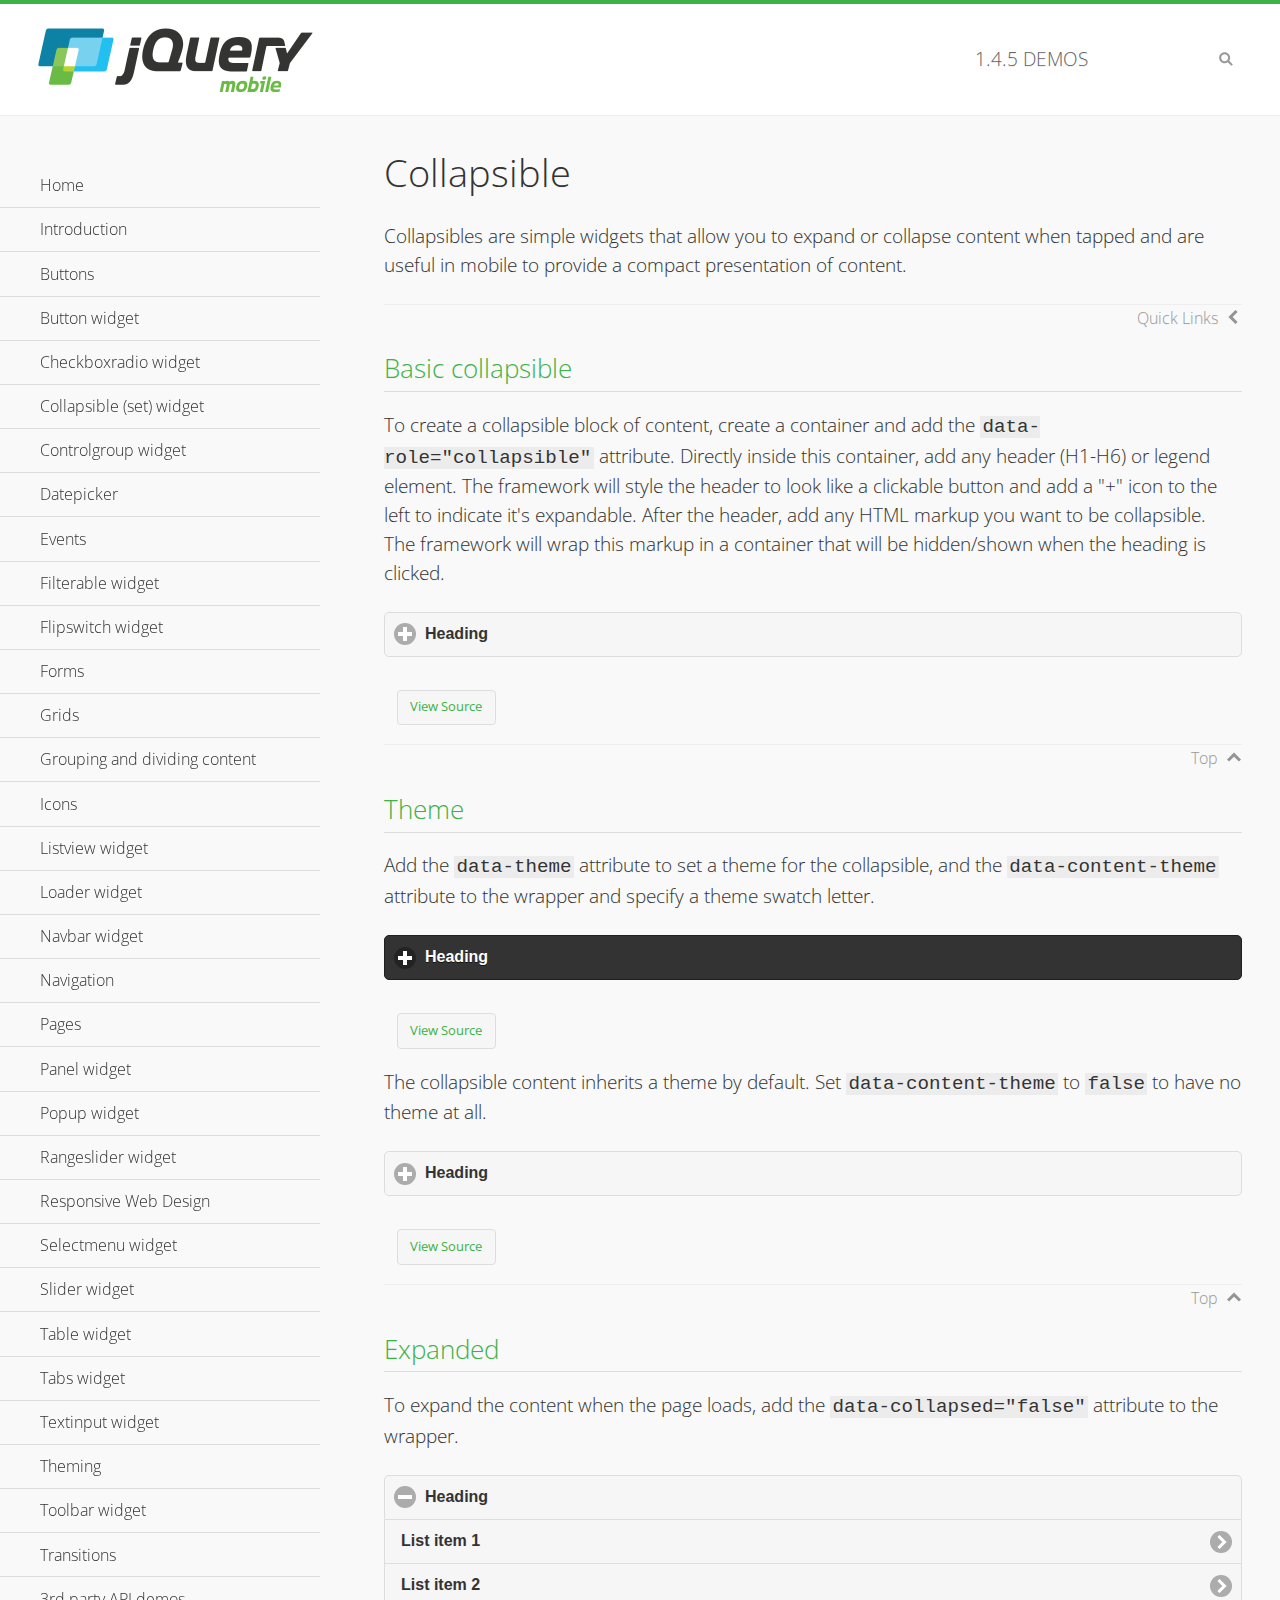
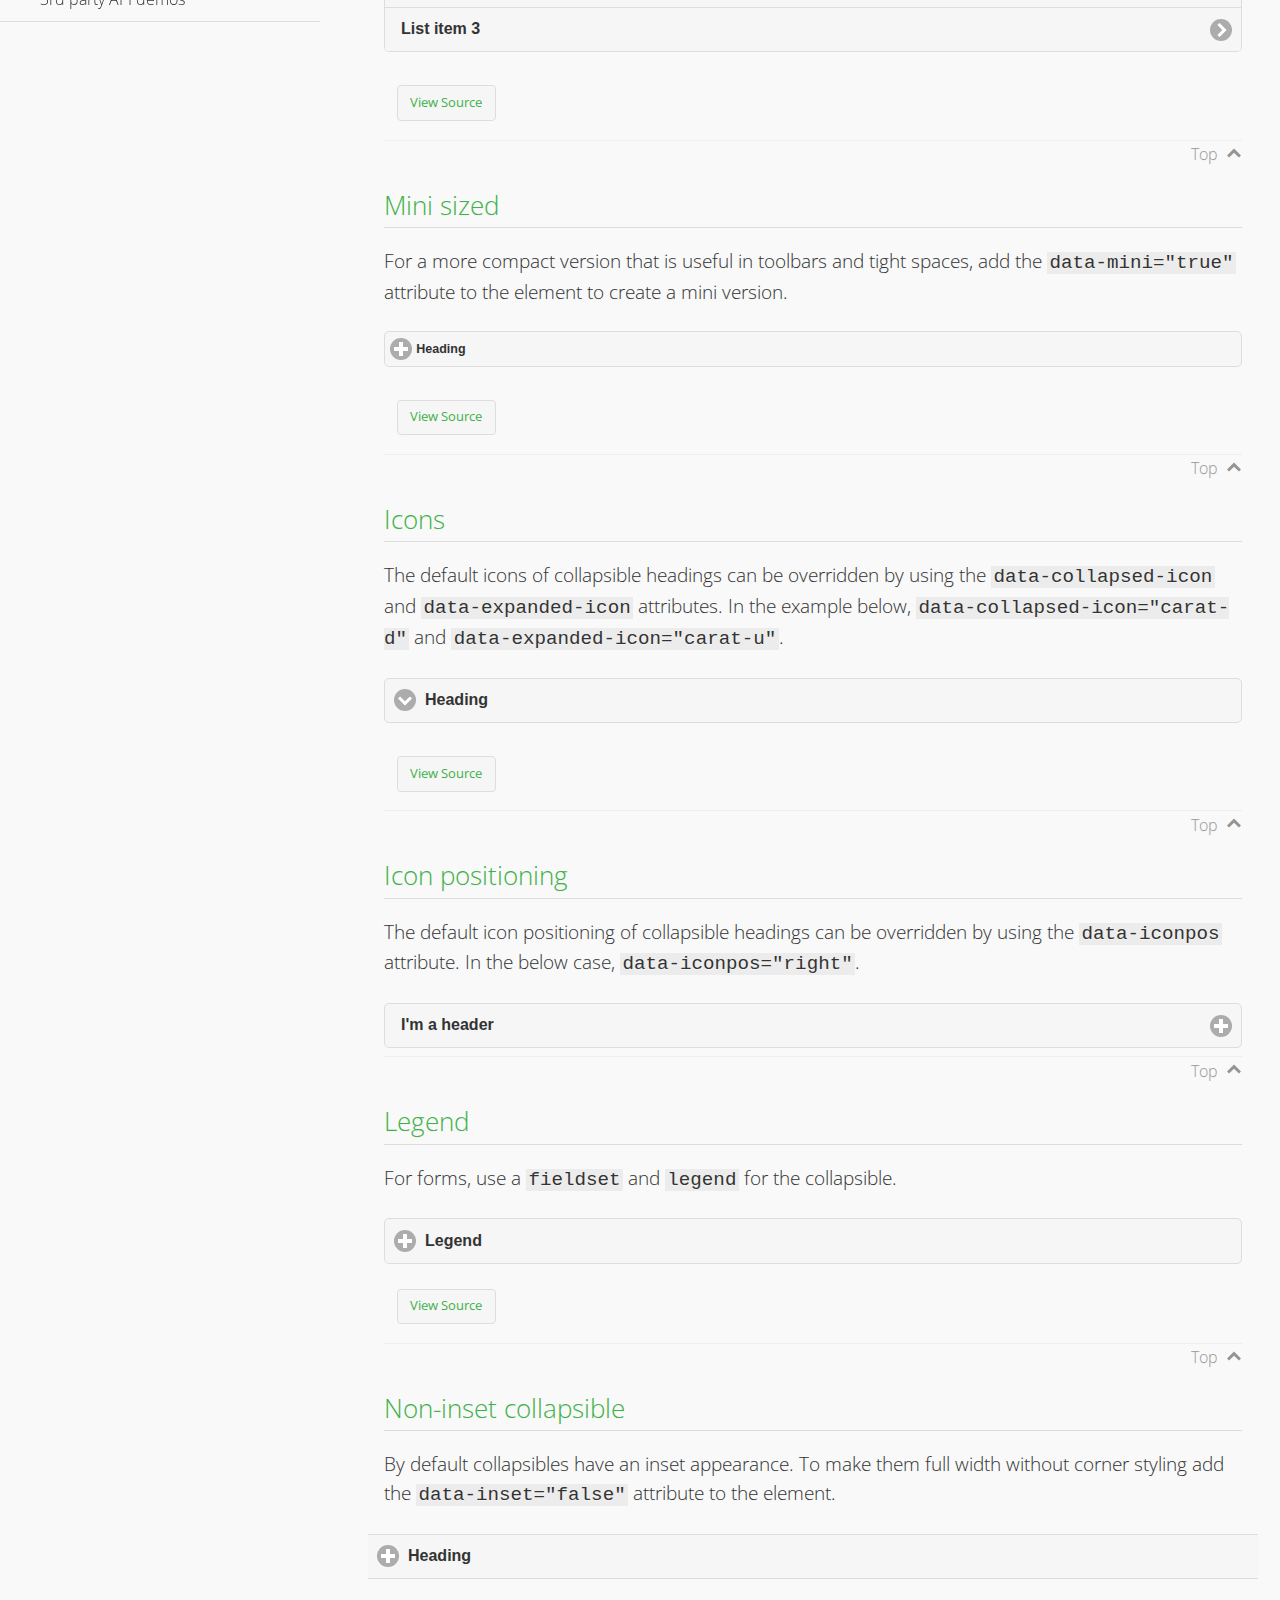
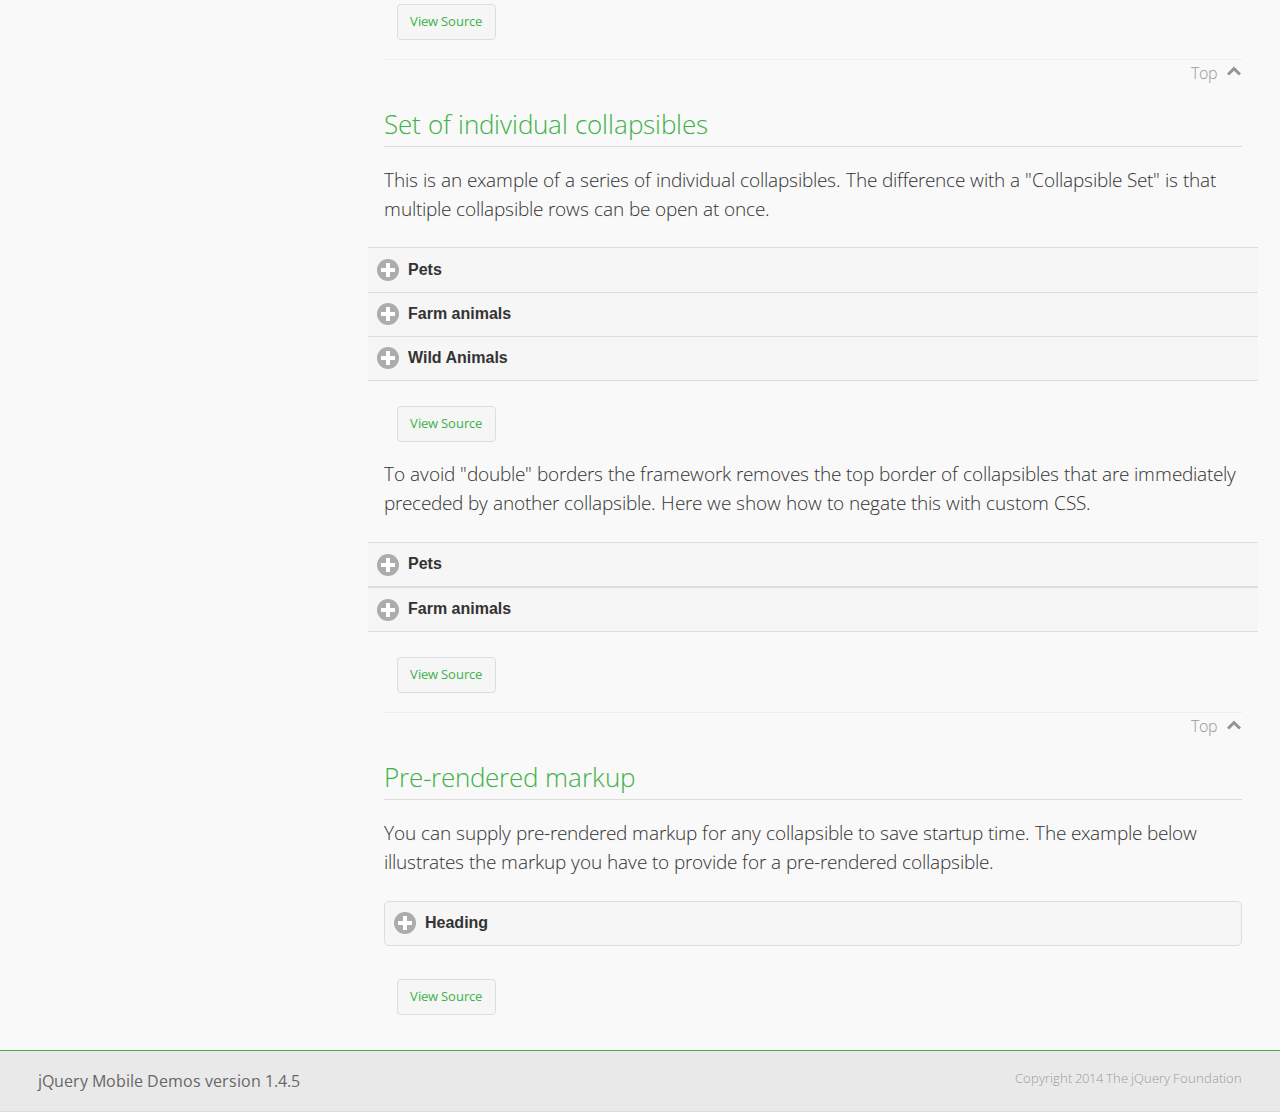
<file: Stuff/jquery/demos/collapsible/index.html>
<!DOCTYPE html>
<html>
<head>
	<meta charset="utf-8">
	<meta name="viewport" content="width=device-width, initial-scale=1">
	<title>Collapsible - jQuery Mobile Demos</title>
    <link rel="stylesheet" href="../css/themes/default/jquery.mobile-1.4.5.min.css">
    <link rel="stylesheet" href="../_assets/css/jqm-demos.css">
    <link rel="shortcut icon" href="../favicon.ico">
    <link rel="stylesheet" href="http://fonts.googleapis.com/css?family=Open+Sans:300,400,700">
    <script src="../js/jquery.js"></script>
    <script src="../_assets/js/index.js"></script>
    <script src="../js/jquery.mobile-1.4.5.min.js"></script>
    <style id="negateDoubleBorder">
        #demo-borders .ui-collapsible-heading .ui-btn { border-top-width: 1px !important; }
    </style>
</head>
<body>
<div data-role="page" class="jqm-demos" data-quicklinks="true">

    <div data-role="header" class="jqm-header">
		<h2><a href="../" title="jQuery Mobile Demos home"><img src="../_assets/img/jquery-logo.png" alt="jQuery Mobile"></a></h2>
		<p><span class="jqm-version"></span> Demos</p>
        <a href="#" class="jqm-navmenu-link ui-btn ui-btn-icon-notext ui-corner-all ui-icon-bars ui-nodisc-icon ui-alt-icon ui-btn-left">Menu</a>
        <a href="#" class="jqm-search-link ui-btn ui-btn-icon-notext ui-corner-all ui-icon-search ui-nodisc-icon ui-alt-icon ui-btn-right">Search</a>
    </div><!-- /header -->

    <div role="main" class="ui-content jqm-content">

        <h1>Collapsible</h1>

        <p>Collapsibles are simple widgets that allow you to expand or collapse content when tapped and are useful in mobile to provide a compact presentation of content.</p>

        <h2>Basic collapsible</h2>

        <p>To create a collapsible block of content, create a container and add the <code> data-role="collapsible"</code> attribute. Directly inside this container, add any header (H1-H6) or legend element. The framework will style the header to look like a clickable button and add a "+" icon to the left to indicate it's expandable. After the header, add any HTML markup you want to be collapsible. The framework will wrap this markup in a container that will be hidden/shown when the heading is clicked.</p>

        <div data-demo-html="true">
            <div data-role="collapsible">
                <h4>Heading</h4>
                <p>I'm the collapsible content. By default I'm closed, but you can click the header to open me.</p>
            </div>
        </div><!--/demo-html -->

        <h2>Theme</h2>

        <p>Add the <code>data-theme</code> attribute to set a theme for the collapsible, and the <code>data-content-theme</code> attribute to the wrapper and specify a theme swatch letter.</p>

        <div data-demo-html="true">
            <div data-role="collapsible" data-theme="b" data-content-theme="b">
                <h4>Heading</h4>
                <p>I'm the collapsible content with a themed content block set to "b".</p>
            </div>
        </div><!--/demo-html -->

        <p>The collapsible content inherits a theme by default. Set <code>data-content-theme</code> to <code>false</code> to have no theme at all.</p>

        <div data-demo-html="true">
            <div data-role="collapsible" data-content-theme="false">
                <h4>Heading</h4>
                <p>I'm the collapsible content without a theme.</p>
            </div>
        </div><!--/demo-html -->

        <h2>Expanded</h2>

        <p>To expand the content when the page loads, add the <code>data-collapsed="false"</code> attribute to the wrapper.</p>

        <div data-demo-html="true">
            <div data-role="collapsible" data-collapsed="false">
                <h4>Heading</h4>
                <ul data-role="listview">
                    <li><a href="#">List item 1</a></li>
                    <li><a href="#">List item 2</a></li>
                    <li><a href="#">List item 3</a></li>
                </ul>
            </div>
        </div><!--/demo-html -->

        <h2>Mini sized</h2>

        <p>For a more compact version that is useful in toolbars and tight spaces, add the <code>data-mini="true"</code> attribute to the element to create a mini version. </p>

        <div data-demo-html="true">
            <div data-role="collapsible" data-mini="true">
                <h4>Heading</h4>
                <ul data-role="listview">
                    <li><a href="#">List item 1</a></li>
                    <li><a href="#">List item 2</a></li>
                    <li><a href="#">List item 3</a></li>
                </ul>
            </div>
        </div><!--/demo-html -->

            <h2>Icons</h2>

            <p>The default icons of collapsible headings can be overridden by using the <code>data-collapsed-icon</code> and <code>data-expanded-icon</code> attributes. In the example below, <code>data-collapsed-icon="carat-d"</code> and <code>data-expanded-icon="carat-u"</code>.</p>

            <div data-demo-html="true">
                <div data-role="collapsible" data-collapsed-icon="carat-d" data-expanded-icon="carat-u">
                    <h4>Heading</h4>
                    <ul data-role="listview" data-inset="false">
                        <li>Read-only list item 1</li>
                        <li>Read-only list item 2</li>
                        <li>Read-only list item 3</li>
                    </ul>
                </div>
            </div><!--/demo-html -->

            <h2>Icon positioning</h2>

            <p>The default icon positioning of collapsible headings can be overridden by using the <code>data-iconpos</code> attribute. In the below case, <code>data-iconpos="right"</code>.</p>

            <div data-role="collapsible" data-iconpos="right">
                <h3>I'm a header</h3>
                <p><code>data-iconpos="right"</code></p>
            </div>

        <h2>Legend</h2>

        <p>For forms, use a <code>fieldset</code> and <code>legend</code> for the collapsible.</p>
        <div data-demo-html="true">
            <form>
                <fieldset data-role="collapsible">
                    <legend>Legend</legend>

                    <label for="textinput-f">Text Input:</label>
                    <input type="text" name="textinput-f" id="textinput-f" placeholder="Text input" value="">

                    <div data-role="controlgroup">
                        <input type="checkbox" name="checkbox-1-a" id="checkbox-1-a">
                        <label for="checkbox-1-a">One</label>
                        <input type="checkbox" name="checkbox-2-a" id="checkbox-2-a">
                        <label for="checkbox-2-a">Two</label>
                        <input type="checkbox" name="checkbox-3-a" id="checkbox-3-a">
                        <label for="checkbox-3-a">Three</label>
                    </div>
                </fieldset>
            </form>
        </div><!--/demo-html -->

        <h2>Non-inset collapsible</h2>

        <p>By default collapsibles have an inset appearance. To make them full width without corner styling add the <code>data-inset="false"</code> attribute to the element.</p>

        <div data-demo-html="true">
            <div data-role="collapsible" data-inset="false">
                <h4>Heading</h4>
                <p>I'm the collapsible content. By default I'm closed, but you can click the header to open me.</p>
            </div>
        </div><!--/demo-html -->

        <h2>Set of individual collapsibles</h2>

        <p>This is an example of a series of individual collapsibles. The difference with a "Collapsible Set" is that multiple collapsible rows can be open at once.</p>

        <div data-demo-html="true">
            <div data-role="collapsible" data-inset="false">
                <h3>Pets</h3>
                <ul data-role="listview">
                    <li><a href="#">Canary</a></li>
                    <li><a href="#">Cat</a></li>
                    <li><a href="#">Dog</a></li>
                    <li><a href="#">Gerbil</a></li>
                    <li><a href="#">Iguana</a></li>
                    <li><a href="#">Mouse</a></li>
                </ul>
            </div><!-- /collapsible -->
            <div data-role="collapsible" data-inset="false">
                <h3>Farm animals</h3>
                <ul data-role="listview">
                    <li><a href="#">Chicken</a></li>
                    <li><a href="#">Cow</a></li>
                    <li><a href="#">Duck</a></li>
                    <li><a href="#">Horse</a></li>
                    <li><a href="#">Pig</a></li>
                    <li><a href="#">Sheep</a></li>
                </ul>
            </div><!-- /collapsible -->
            <div data-role="collapsible" data-inset="false">
                <h3>Wild Animals</h3>
                <ul data-role="listview">
                    <li><a href="#">Aardvark</a></li>
                    <li><a href="#">Alligator</a></li>
                    <li><a href="#">Ant</a></li>
                    <li><a href="#">Bear</a></li>
                    <li><a href="#">Beaver</a></li>
                    <li><a href="#">Cougar</a></li>
                    <li><a href="#">Dingo</a></li>
                </ul>
            </div><!-- /collapsible -->
        </div><!--/demo-html -->

        <p>To avoid "double" borders the framework removes the top border of collapsibles that are immediately preceded by another collapsible. Here we show how to negate this with custom CSS.</p>

        <div data-demo-html="true" data-demo-css="#negateDoubleBorder">
            <div id="demo-borders">
                <div data-role="collapsible" data-inset="false">
                    <h3>Pets</h3>
                    <ul data-role="listview">
                        <li><a href="#">Canary</a></li>
                        <li><a href="#">Cat</a></li>
                        <li><a href="#">Dog</a></li>
                        <li><a href="#">Gerbil</a></li>
                        <li><a href="#">Iguana</a></li>
                        <li><a href="#">Mouse</a></li>
                    </ul>
                </div><!-- /collapsible -->
                <div data-role="collapsible" data-inset="false">
                    <h3>Farm animals</h3>
                    <ul data-role="listview">
                        <li><a href="#">Chicken</a></li>
                        <li><a href="#">Cow</a></li>
                        <li><a href="#">Duck</a></li>
                        <li><a href="#">Horse</a></li>
                        <li><a href="#">Pig</a></li>
                        <li><a href="#">Sheep</a></li>
                    </ul>
                </div><!-- /collapsible -->
            </div>
        </div><!--/demo-html -->

			<h2>Pre-rendered markup</h2>
			<p>You can supply pre-rendered markup for any collapsible to save startup time. The example below illustrates the markup you have to provide for a pre-rendered collapsible.</p>
				<div data-demo-html="true">
					<div data-role="collapsible" data-enhanced="true" class="ui-collapsible ui-collapsible-inset ui-corner-all ui-collapsible-collapsed">
						<h4 class="ui-collapsible-heading ui-collapsible-heading-collapsed">
							<a href="#" class="ui-collapsible-heading-toggle ui-btn ui-btn-icon-left ui-icon-plus">
							Heading
							<div class="ui-collapsible-heading-status"> click to expand contents</div>
							</a>
						</h4>
						<div class="ui-collapsible-content ui-collapsible-content-collapsed" aria-hidden="true">
						<p>I'm the collapsible content. By default I'm closed, but you can click the header to open me.</p>
						</div>
					</div>
				</div>

	</div><!-- /content -->
	    <div data-role="panel" class="jqm-navmenu-panel" data-position="left" data-display="overlay" data-theme="a">
	    	<ul class="jqm-list ui-alt-icon ui-nodisc-icon">
<li data-filtertext="demos homepage" data-icon="home"><a href=".././">Home</a></li>
<li data-filtertext="introduction overview getting started"><a href="../intro/" data-ajax="false">Introduction</a></li>
<li data-filtertext="buttons button markup buttonmarkup method anchor link button element"><a href="../button-markup/" data-ajax="false">Buttons</a></li>
<li data-filtertext="form button widget input button submit reset"><a href="../button/" data-ajax="false">Button widget</a></li>
<li data-role="collapsible" data-enhanced="true" data-collapsed-icon="carat-d" data-expanded-icon="carat-u" data-iconpos="right" data-inset="false" class="ui-collapsible ui-collapsible-themed-content ui-collapsible-collapsed">
	<h3 class="ui-collapsible-heading ui-collapsible-heading-collapsed">
		<a href="#" class="ui-collapsible-heading-toggle ui-btn ui-btn-icon-right ui-btn-inherit ui-icon-carat-d">
		    Checkboxradio widget<span class="ui-collapsible-heading-status"> click to expand contents</span>
		</a>
	</h3>
	<div class="ui-collapsible-content ui-body-inherit ui-collapsible-content-collapsed" aria-hidden="true">
		<ul>
			<li data-filtertext="form checkboxradio widget checkbox input checkboxes controlgroups"><a href="../checkboxradio-checkbox/" data-ajax="false">Checkboxes</a></li>
			<li data-filtertext="form checkboxradio widget radio input radio buttons controlgroups"><a href="../checkboxradio-radio/" data-ajax="false">Radio buttons</a></li>
		</ul>
	</div>
</li>
<li data-role="collapsible" data-enhanced="true" data-collapsed-icon="carat-d" data-expanded-icon="carat-u" data-iconpos="right" data-inset="false" class="ui-collapsible ui-collapsible-themed-content ui-collapsible-collapsed">
	<h3 class="ui-collapsible-heading ui-collapsible-heading-collapsed">
		<a href="#" class="ui-collapsible-heading-toggle ui-btn ui-btn-icon-right ui-btn-inherit ui-icon-carat-d">
			Collapsible (set) widget<span class="ui-collapsible-heading-status"> click to expand contents</span>
		</a>
	</h3>
	<div class="ui-collapsible-content ui-body-inherit ui-collapsible-content-collapsed" aria-hidden="true">
		<ul>
			<li data-filtertext="collapsibles content formatting"><a href="../collapsible/" data-ajax="false">Collapsible</a></li>
			<li data-filtertext="dynamic collapsible set accordion append expand"><a href="../collapsible-dynamic/" data-ajax="false">Dynamic collapsibles</a></li>
			<li data-filtertext="accordions collapsible set widget content formatting grouped collapsibles"><a href="../collapsibleset/" data-ajax="false">Collapsible set</a></li>
		</ul>
	</div>
</li>
<li data-role="collapsible" data-enhanced="true" data-collapsed-icon="carat-d" data-expanded-icon="carat-u" data-iconpos="right" data-inset="false" class="ui-collapsible ui-collapsible-themed-content ui-collapsible-collapsed">
	<h3 class="ui-collapsible-heading ui-collapsible-heading-collapsed">
		<a href="#" class="ui-collapsible-heading-toggle ui-btn ui-btn-icon-right ui-btn-inherit ui-icon-carat-d">
			Controlgroup widget<span class="ui-collapsible-heading-status"> click to expand contents</span>
		</a>
	</h3>
	<div class="ui-collapsible-content ui-body-inherit ui-collapsible-content-collapsed" aria-hidden="true">
		<ul>
			<li data-filtertext="controlgroups selectmenu checkboxradio input grouped buttons horizontal vertical"><a href="../controlgroup/" data-ajax="false">Controlgroup</a></li>
			<li data-filtertext="dynamic controlgroup dynamically add buttons"><a href="../controlgroup-dynamic/" data-ajax="false">Dynamic controlgroups</a></li>
		</ul>
	</div>
</li>
<li data-filtertext="form datepicker widget date input"><a href="../datepicker/" data-ajax="false">Datepicker</a></li>
<li data-role="collapsible" data-enhanced="true" data-collapsed-icon="carat-d" data-expanded-icon="carat-u" data-iconpos="right" data-inset="false" class="ui-collapsible ui-collapsible-themed-content ui-collapsible-collapsed">
	<h3 class="ui-collapsible-heading ui-collapsible-heading-collapsed">
		<a href="#" class="ui-collapsible-heading-toggle ui-btn ui-btn-icon-right ui-btn-inherit ui-icon-carat-d">
			Events<span class="ui-collapsible-heading-status"> click to expand contents</span>
		</a>
	</h3>
	<div class="ui-collapsible-content ui-body-inherit ui-collapsible-content-collapsed" aria-hidden="true">
		<ul>
			<li data-filtertext="swipe to delete list items listviews swipe events"><a href="../swipe-list/" data-ajax="false">Swipe list items</a></li>
			<li data-filtertext="swipe to navigate swipe page navigation swipe events"><a href="../swipe-page/" data-ajax="false">Swipe page navigation</a></li>
		</ul>
	</div>
</li>
<li data-filtertext="filterable filter elements sorting searching listview table"><a href="../filterable/" data-ajax="false">Filterable widget</a></li>
<li data-filtertext="form flipswitch widget flip toggle switch binary select checkbox input"><a href="../flipswitch/" data-ajax="false">Flipswitch widget</a></li>
<li data-role="collapsible" data-enhanced="true" data-collapsed-icon="carat-d" data-expanded-icon="carat-u" data-iconpos="right" data-inset="false" class="ui-collapsible ui-collapsible-themed-content ui-collapsible-collapsed">
	<h3 class="ui-collapsible-heading ui-collapsible-heading-collapsed">
		<a href="#" class="ui-collapsible-heading-toggle ui-btn ui-btn-icon-right ui-btn-inherit ui-icon-carat-d">
			Forms<span class="ui-collapsible-heading-status"> click to expand contents</span>
		</a>
	</h3>
	<div class="ui-collapsible-content ui-body-inherit ui-collapsible-content-collapsed" aria-hidden="true">
		<ul>
			<li data-filtertext="forms text checkbox radio range button submit reset inputs selects textarea slider flipswitch label form elements"><a href="../forms/" data-ajax="false">Forms</a></li>
			<li data-filtertext="form hide labels hidden accessible ui-hidden-accessible forms"><a href="../forms-label-hidden-accessible/" data-ajax="false">Hide labels</a></li>
			<li data-filtertext="form field containers fieldcontain ui-field-contain forms"><a href="../forms-field-contain/" data-ajax="false">Field containers</a></li>
			<li data-filtertext="forms disabled form elements"><a href="../forms-disabled/" data-ajax="false">Forms disabled</a></li>
			<li data-filtertext="forms gallery examples overview forms text checkbox radio range button submit reset inputs selects textarea slider flipswitch label form elements"><a href="../forms-gallery/" data-ajax="false">Forms gallery</a></li>
		</ul>
	</div>
</li>
<li data-role="collapsible" data-enhanced="true" data-collapsed-icon="carat-d" data-expanded-icon="carat-u" data-iconpos="right" data-inset="false" class="ui-collapsible ui-collapsible-themed-content ui-collapsible-collapsed">
	<h3 class="ui-collapsible-heading ui-collapsible-heading-collapsed">
		<a href="#" class="ui-collapsible-heading-toggle ui-btn ui-btn-icon-right ui-btn-inherit ui-icon-carat-d">
			Grids<span class="ui-collapsible-heading-status"> click to expand contents</span>
		</a>
	</h3>
	<div class="ui-collapsible-content ui-body-inherit ui-collapsible-content-collapsed" aria-hidden="true">
		<ul>
			<li data-filtertext="grids columns blocks content formatting rwd responsive css framework"><a href="../grids/" data-ajax="false">Grids</a></li>
			<li data-filtertext="buttons in grids css framework"><a href="../grids-buttons/" data-ajax="false">Buttons in grids</a></li>
			<li data-filtertext="custom responsive grids rwd css framework"><a href="../grids-custom-responsive/" data-ajax="false">Custom responsive grids</a></li>
		</ul>
	</div>
</li>
<li data-filtertext="blocks content formatting sections heading"><a href="../body-bar-classes/" data-ajax="false">Grouping and dividing content</a></li>
<li data-role="collapsible" data-enhanced="true" data-collapsed-icon="carat-d" data-expanded-icon="carat-u" data-iconpos="right" data-inset="false" class="ui-collapsible ui-collapsible-themed-content ui-collapsible-collapsed">
	<h3 class="ui-collapsible-heading ui-collapsible-heading-collapsed">
		<a href="#" class="ui-collapsible-heading-toggle ui-btn ui-btn-icon-right ui-btn-inherit ui-icon-carat-d">
			Icons<span class="ui-collapsible-heading-status"> click to expand contents</span>
		</a>
	</h3>
	<div class="ui-collapsible-content ui-body-inherit ui-collapsible-content-collapsed" aria-hidden="true">
		<ul>
			<li data-filtertext="button icons svg disc alt custom icon position"><a href="../icons/" data-ajax="false">Icons</a></li>
			<li data-filtertext=""><a href="../icons-grunticon/" data-ajax="false">Grunticon loader</a></li>
		</ul>
	</div>
</li>
<li data-role="collapsible" data-enhanced="true" data-collapsed-icon="carat-d" data-expanded-icon="carat-u" data-iconpos="right" data-inset="false" class="ui-collapsible ui-collapsible-themed-content ui-collapsible-collapsed">
	<h3 class="ui-collapsible-heading ui-collapsible-heading-collapsed">
		<a href="#" class="ui-collapsible-heading-toggle ui-btn ui-btn-icon-right ui-btn-inherit ui-icon-carat-d">
			Listview widget<span class="ui-collapsible-heading-status"> click to expand contents</span>
		</a>
	</h3>
	<div class="ui-collapsible-content ui-body-inherit ui-collapsible-content-collapsed" aria-hidden="true">
		<ul>
			<li data-filtertext="listview widget thumbnails icons nested split button collapsible ul ol"><a href="../listview/" data-ajax="false">Listview</a></li>
			<li data-filtertext="autocomplete filterable reveal listview filtertextbeforefilter placeholder"><a href="../listview-autocomplete/" data-ajax="false">Listview autocomplete</a></li>
			<li data-filtertext="autocomplete filterable reveal listview remote data filtertextbeforefilter placeholder"><a href="../listview-autocomplete-remote/" data-ajax="false">Listview autocomplete remote data</a></li>
			<li data-filtertext="autodividers anchor jump scroll linkbars listview lists ul ol"><a href="../listview-autodividers-linkbar/" data-ajax="false">Listview autodividers linkbar</a></li>
			<li data-filtertext="listview autodividers selector autodividersselector lists ul ol"><a href="../listview-autodividers-selector/" data-ajax="false">Listview autodividers selector</a></li>
			<li data-filtertext="listview nested list items"><a href="../listview-nested-lists/" data-ajax="false">Nested Listviews</a></li>
			<li data-filtertext="listview collapsible list items flat"><a href="../listview-collapsible-item-flat/" data-ajax="false">Listview collapsible list items (flat)</a></li>
			<li data-filtertext="listview collapsible list indented"><a href="../listview-collapsible-item-indented/" data-ajax="false">Listview collapsible list items (indented)</a></li>
			<li data-filtertext="grid listview responsive grids responsive listviews lists ul"><a href="../listview-grid/" data-ajax="false">Listview responsive grid</a></li>
		</ul>
	</div>
</li>
<li data-filtertext="loader widget page loading navigation overlay spinner"><a href="../loader/" data-ajax="false">Loader widget</a></li>
<li data-filtertext="navbar widget navmenu toolbars header footer"><a href="../navbar/" data-ajax="false">Navbar widget</a></li>
<li data-role="collapsible" data-enhanced="true" data-collapsed-icon="carat-d" data-expanded-icon="carat-u" data-iconpos="right" data-inset="false" class="ui-collapsible ui-collapsible-themed-content ui-collapsible-collapsed">
	<h3 class="ui-collapsible-heading ui-collapsible-heading-collapsed">
		<a href="#" class="ui-collapsible-heading-toggle ui-btn ui-btn-icon-right ui-btn-inherit ui-icon-carat-d">
			Navigation<span class="ui-collapsible-heading-status"> click to expand contents</span>
		</a>
	</h3>
	<div class="ui-collapsible-content ui-body-inherit ui-collapsible-content-collapsed" aria-hidden="true">
		<ul>
			<li data-filtertext="ajax navigation navigate widget history event method"><a href="../navigation/" data-ajax="false">Navigation</a></li>
			<li data-filtertext="linking pages page links navigation ajax prefetch cache"><a href="../navigation-linking-pages/" data-ajax="false">Linking pages</a></li>
			<!-- <li data-filtertext="php redirect server redirection server-side navigation"><a href="../navigation-php-redirect/" data-ajax="false">PHP redirect demo</a></li>-->
			<li data-filtertext="navigation redirection hash query"><a href="../navigation-hash-processing/" data-ajax="false">Hash processing demo</a></li>
			<li data-filtertext="navigation redirection hash query"><a href="../page-events/" data-ajax="false">Page Navigation Events</a></li>
		</ul>
	</div>
</li>
<li data-role="collapsible" data-enhanced="true" data-collapsed-icon="carat-d" data-expanded-icon="carat-u" data-iconpos="right" data-inset="false" class="ui-collapsible ui-collapsible-themed-content ui-collapsible-collapsed">
	<h3 class="ui-collapsible-heading ui-collapsible-heading-collapsed">
		<a href="#" class="ui-collapsible-heading-toggle ui-btn ui-btn-icon-right ui-btn-inherit ui-icon-carat-d">
			Pages<span class="ui-collapsible-heading-status"> click to expand contents</span>
		</a>
	</h3>
	<div class="ui-collapsible-content ui-body-inherit ui-collapsible-content-collapsed" aria-hidden="true">
		<ul>
			<li data-filtertext="pages page widget ajax navigation"><a href="../pages/" data-ajax="false">Pages</a></li>
			<li data-filtertext="single page"><a href="../pages-single-page/" data-ajax="false">Single page</a></li>
			<li data-filtertext="multipage multi-page page"><a href="../pages-multi-page/" data-ajax="false">Multi-page template</a></li>
			<li data-filtertext="dialog page widget modal popup"><a href="../pages-dialog/" data-ajax="false">Dialog page</a></li>
		</ul>
	</div>
</li>
<li data-role="collapsible" data-enhanced="true" data-collapsed-icon="carat-d" data-expanded-icon="carat-u" data-iconpos="right" data-inset="false" class="ui-collapsible ui-collapsible-themed-content ui-collapsible-collapsed">
	<h3 class="ui-collapsible-heading ui-collapsible-heading-collapsed">
		<a href="#" class="ui-collapsible-heading-toggle ui-btn ui-btn-icon-right ui-btn-inherit ui-icon-carat-d">
			Panel widget<span class="ui-collapsible-heading-status"> click to expand contents</span>
		</a>
	</h3>
	<div class="ui-collapsible-content ui-body-inherit ui-collapsible-content-collapsed" aria-hidden="true">
		<ul>
			<li data-filtertext="panel widget sliding panels reveal push overlay responsive"><a href="../panel/" data-ajax="false">Panel</a></li>
			<li data-filtertext=""><a href="../panel-external/" data-ajax="false">External panels</a></li>
			<li data-filtertext="panel "><a href="../panel-fixed/" data-ajax="false">Fixed panels</a></li>
			<li data-filtertext="panel slide panels sliding panels shadow rwd responsive breakpoint"><a href="../panel-responsive/" data-ajax="false">Panels responsive</a></li>
			<li data-filtertext="panel custom style custom panel width reveal shadow listview panel styling page background wrapper"><a href="../panel-styling/" data-ajax="false">Custom panel style</a></li>
			<li data-filtertext="panel open on swipe"><a href="../panel-swipe-open/" data-ajax="false">Panel open on swipe</a></li>
			<li data-filtertext="panels outside page internal external toolbars"><a href="../panel-external-internal/" data-ajax="false">Panel external and internal</a></li>
		</ul>
	</div>
</li>
<li data-role="collapsible" data-enhanced="true" data-collapsed-icon="carat-d" data-expanded-icon="carat-u" data-iconpos="right" data-inset="false" class="ui-collapsible ui-collapsible-themed-content ui-collapsible-collapsed">
	<h3 class="ui-collapsible-heading ui-collapsible-heading-collapsed">
		<a href="#" class="ui-collapsible-heading-toggle ui-btn ui-btn-icon-right ui-btn-inherit ui-icon-carat-d">
			Popup widget<span class="ui-collapsible-heading-status"> click to expand contents</span>
		</a>
	</h3>
	<div class="ui-collapsible-content ui-body-inherit ui-collapsible-content-collapsed" aria-hidden="true">
		<ul>
			<li data-filtertext="popup widget popups dialog modal transition tooltip lightbox form overlay screen flip pop fade transition"><a href="../popup/" data-ajax="false">Popup</a></li>
			<li data-filtertext="popup alignment position"><a href="../popup-alignment/" data-ajax="false">Popup alignment</a></li>
			<li data-filtertext="popup arrow size popups popover"><a href="../popup-arrow-size/" data-ajax="false">Popup arrow size</a></li>
			<li data-filtertext="dynamic popups popup images lightbox"><a href="../popup-dynamic/" data-ajax="false">Dynamic popups</a></li>
			<li data-filtertext="popups with iframes scaling"><a href="../popup-iframe/" data-ajax="false">Popups with iframes</a></li>
			<li data-filtertext="popup image scaling"><a href="../popup-image-scaling/" data-ajax="false">Popup image scaling</a></li>
			<li data-filtertext="external popup outside multi-page"><a href="../popup-outside-multipage/" data-ajax="false">Popup outside multi-page</a></li>
		</ul>
	</div>
</li>
<li data-filtertext="form rangeslider widget dual sliders dual handle sliders range input"><a href="../rangeslider/" data-ajax="false">Rangeslider widget</a></li>
<li data-filtertext="responsive web design rwd adaptive progressive enhancement PE accessible mobile breakpoints media query media queries"><a href="../rwd/" data-ajax="false">Responsive Web Design</a></li>
<li data-role="collapsible" data-enhanced="true" data-collapsed-icon="carat-d" data-expanded-icon="carat-u" data-iconpos="right" data-inset="false" class="ui-collapsible ui-collapsible-themed-content ui-collapsible-collapsed">
	<h3 class="ui-collapsible-heading ui-collapsible-heading-collapsed">
		<a href="#" class="ui-collapsible-heading-toggle ui-btn ui-btn-icon-right ui-btn-inherit ui-icon-carat-d">
			Selectmenu widget<span class="ui-collapsible-heading-status"> click to expand contents</span>
		</a>
	</h3>
	<div class="ui-collapsible-content ui-body-inherit ui-collapsible-content-collapsed" aria-hidden="true">
		<ul>
			<li data-filtertext="form selectmenu widget select input custom select menu selects"><a href="../selectmenu/" data-ajax="false">Selectmenu</a></li>
			<li data-filtertext="form custom select menu selectmenu widget custom menu option optgroup multiple selects"><a href="../selectmenu-custom/" data-ajax="false">Custom select menu</a></li>
			<li data-filtertext="filterable select filter popup dialog"><a href="../selectmenu-custom-filter/" data-ajax="false">Custom select menu with filter</a></li>
		</ul>
	</div>
</li>
<li data-role="collapsible" data-enhanced="true" data-collapsed-icon="carat-d" data-expanded-icon="carat-u" data-iconpos="right" data-inset="false" class="ui-collapsible ui-collapsible-themed-content ui-collapsible-collapsed">
	<h3 class="ui-collapsible-heading ui-collapsible-heading-collapsed">
		<a href="#" class="ui-collapsible-heading-toggle ui-btn ui-btn-icon-right ui-btn-inherit ui-icon-carat-d">
			Slider widget<span class="ui-collapsible-heading-status"> click to expand contents</span>
		</a>
	</h3>
	<div class="ui-collapsible-content ui-body-inherit ui-collapsible-content-collapsed" aria-hidden="true">
		<ul>
			<li data-filtertext="form slider widget range input single sliders"><a href="../slider/" data-ajax="false">Slider</a></li>
			<li data-filtertext="form slider widget flipswitch slider binary select flip toggle switch"><a href="../slider-flipswitch/" data-ajax="false">Slider flip toggle switch</a></li>
			<li data-filtertext="form slider tooltip handle value input range sliders"><a href="../slider-tooltip/" data-ajax="false">Slider tooltip</a></li>
		</ul>
	</div>
</li>
<li data-role="collapsible" data-enhanced="true" data-collapsed-icon="carat-d" data-expanded-icon="carat-u" data-iconpos="right" data-inset="false" class="ui-collapsible ui-collapsible-themed-content ui-collapsible-collapsed">
	<h3 class="ui-collapsible-heading ui-collapsible-heading-collapsed">
		<a href="#" class="ui-collapsible-heading-toggle ui-btn ui-btn-icon-right ui-btn-inherit ui-icon-carat-d">
			Table widget<span class="ui-collapsible-heading-status"> click to expand contents</span>
		</a>
	</h3>
	<div class="ui-collapsible-content ui-body-inherit ui-collapsible-content-collapsed" aria-hidden="true">
		<ul>
			<li data-filtertext="table widget reflow column toggle th td responsive tables rwd hide show tabular"><a href="../table-column-toggle/" data-ajax="false">Table Column Toggle</a></li>
			<li data-filtertext="table column toggle phone comparison demo"><a href="../table-column-toggle-example/" data-ajax="false">Table Column Toggle demo</a></li>
			<li data-filtertext="responsive tables table column toggle heading groups rwd breakpoint"><a href="../table-column-toggle-heading-groups/" data-ajax="false">Table Column Toggle heading groups</a></li>
			<li data-filtertext="responsive tables table column toggle hide rwd breakpoint customization options"><a href="../table-column-toggle-options/" data-ajax="false">Table Column Toggle options</a></li>
			<li data-filtertext="table reflow th td responsive rwd columns tabular"><a href="../table-reflow/" data-ajax="false">Table Reflow</a></li>
			<li data-filtertext="responsive tables table reflow heading groups rwd breakpoint"><a href="../table-reflow-heading-groups/" data-ajax="false">Table Reflow heading groups</a></li>
			<li data-filtertext="responsive tables table reflow stripes strokes table style"><a href="../table-reflow-stripes-strokes/" data-ajax="false">Table Reflow stripes and strokes</a></li>
			<li data-filtertext="responsive tables table reflow stack custom styles"><a href="../table-reflow-styling/" data-ajax="false">Table Reflow custom styles</a></li>
		</ul>
	</div>
</li>
<li data-filtertext="ui tabs widget"><a href="../tabs/" data-ajax="false">Tabs widget</a></li>
<li data-filtertext="form textinput widget text input textarea number date time tel email file color password"><a href="../textinput/" data-ajax="false">Textinput widget</a></li>
<li data-role="collapsible" data-enhanced="true" data-collapsed-icon="carat-d" data-expanded-icon="carat-u" data-iconpos="right" data-inset="false" class="ui-collapsible ui-collapsible-themed-content ui-collapsible-collapsed">
	<h3 class="ui-collapsible-heading ui-collapsible-heading-collapsed">
		<a href="#" class="ui-collapsible-heading-toggle ui-btn ui-btn-icon-right ui-btn-inherit ui-icon-carat-d">
			Theming<span class="ui-collapsible-heading-status"> click to expand contents</span>
		</a>
	</h3>
	<div class="ui-collapsible-content ui-body-inherit ui-collapsible-content-collapsed" aria-hidden="true">
		<ul>
			<li data-filtertext="default theme swatches theming style css"><a href="../theme-default/" data-ajax="false">Default theme</a></li>
			<li data-filtertext="classic theme old theme swatches theming style css"><a href="../theme-classic/" data-ajax="false">Classic theme</a></li>
		</ul>
	</div>
</li>
<li data-role="collapsible" data-enhanced="true" data-collapsed-icon="carat-d" data-expanded-icon="carat-u" data-iconpos="right" data-inset="false" class="ui-collapsible ui-collapsible-themed-content ui-collapsible-collapsed">
	<h3 class="ui-collapsible-heading ui-collapsible-heading-collapsed">
		<a href="#" class="ui-collapsible-heading-toggle ui-btn ui-btn-icon-right ui-btn-inherit ui-icon-carat-d">
			Toolbar widget<span class="ui-collapsible-heading-status"> click to expand contents</span>
		</a>
	</h3>
	<div class="ui-collapsible-content ui-body-inherit ui-collapsible-content-collapsed" aria-hidden="true">
		<ul>
			<li data-filtertext="toolbar widget header footer toolbars fixed fullscreen external sections"><a href="../toolbar/" data-ajax="false">Toolbar</a></li>
			<li data-filtertext="dynamic toolbars dynamically add toolbar header footer"><a href="../toolbar-dynamic/" data-ajax="false">Dynamic toolbars</a></li>
			<li data-filtertext="external toolbars header footer"><a href="../toolbar-external/" data-ajax="false">External toolbars</a></li>
			<li data-filtertext="fixed toolbars header footer"><a href="../toolbar-fixed/" data-ajax="false">Fixed toolbars</a></li>
			<li data-filtertext="fixed fullscreen toolbars header footer"><a href="../toolbar-fixed-fullscreen/" data-ajax="false">Fullscreen toolbars</a></li>
			<li data-filtertext="external fixed toolbars header footer"><a href="../toolbar-fixed-external/" data-ajax="false">Fixed external toolbars</a></li>
			<li data-filtertext="external persistent toolbars header footer navbar navmenu"><a href="../toolbar-fixed-persistent/" data-ajax="false">Persistent toolbars</a></li>
			<li data-filtertext="external ajax optimized toolbars persistent toolbars header footer navbar"><a href="../toolbar-fixed-persistent-optimized/" data-ajax="false">Ajax optimized toolbars</a></li>
			<li data-filtertext="form in toolbars header footer"><a href="../toolbar-fixed-forms/" data-ajax="false">Form in toolbar</a></li>
		</ul>
	</div>
</li>
<li data-filtertext="page transitions animated pages popup navigation flip slide fade pop"><a href="../transitions/" data-ajax="false">Transitions</a></li>
<li data-role="collapsible" data-enhanced="true" data-collapsed-icon="carat-d" data-expanded-icon="carat-u" data-iconpos="right" data-inset="false" class="ui-collapsible ui-collapsible-themed-content ui-collapsible-collapsed">
	<h3 class="ui-collapsible-heading ui-collapsible-heading-collapsed">
		<a href="#" class="ui-collapsible-heading-toggle ui-btn ui-btn-icon-right ui-btn-inherit ui-icon-carat-d">
			3rd party API demos<span class="ui-collapsible-heading-status"> click to expand contents</span>
		</a>
	</h3>
	<div class="ui-collapsible-content ui-body-inherit ui-collapsible-content-collapsed" aria-hidden="true">
		<ul>
			<li data-filtertext="backbone requirejs navigation router"><a href="../backbone-requirejs/" data-ajax="false">Backbone RequireJS</a></li>
			<li data-filtertext="google maps geolocation demo"><a href="../map-geolocation/" data-ajax="false">Google Maps geolocation</a></li>
			<li data-filtertext="google maps hybrid"><a href="../map-list-toggle/" data-ajax="false">Google Maps list toggle</a></li>
		</ul>
	</div>
</li>



		     </ul>
		</div><!-- /panel -->


	<div data-role="footer" data-position="fixed" data-tap-toggle="false" class="jqm-footer">
		<p>jQuery Mobile Demos version <span class="jqm-version"></span></p>
		<p>Copyright 2014 The jQuery Foundation</p>
	</div><!-- /footer -->
	<!-- TODO: This should become an external panel so we can add input to markup (unique ID) -->
    <div data-role="panel" class="jqm-search-panel" data-position="right" data-display="overlay" data-theme="a">
		<div class="jqm-search">
			<ul class="jqm-list" data-filter-placeholder="Search demos..." data-filter-reveal="true">
<li data-filtertext="demos homepage" data-icon="home"><a href=".././">Home</a></li>
<li data-filtertext="introduction overview getting started"><a href="../intro/" data-ajax="false">Introduction</a></li>
<li data-filtertext="buttons button markup buttonmarkup method anchor link button element"><a href="../button-markup/" data-ajax="false">Buttons</a></li>
<li data-filtertext="form button widget input button submit reset"><a href="../button/" data-ajax="false">Button widget</a></li>
<li data-role="collapsible" data-enhanced="true" data-collapsed-icon="carat-d" data-expanded-icon="carat-u" data-iconpos="right" data-inset="false" class="ui-collapsible ui-collapsible-themed-content ui-collapsible-collapsed">
	<h3 class="ui-collapsible-heading ui-collapsible-heading-collapsed">
		<a href="#" class="ui-collapsible-heading-toggle ui-btn ui-btn-icon-right ui-btn-inherit ui-icon-carat-d">
		    Checkboxradio widget<span class="ui-collapsible-heading-status"> click to expand contents</span>
		</a>
	</h3>
	<div class="ui-collapsible-content ui-body-inherit ui-collapsible-content-collapsed" aria-hidden="true">
		<ul>
			<li data-filtertext="form checkboxradio widget checkbox input checkboxes controlgroups"><a href="../checkboxradio-checkbox/" data-ajax="false">Checkboxes</a></li>
			<li data-filtertext="form checkboxradio widget radio input radio buttons controlgroups"><a href="../checkboxradio-radio/" data-ajax="false">Radio buttons</a></li>
		</ul>
	</div>
</li>
<li data-role="collapsible" data-enhanced="true" data-collapsed-icon="carat-d" data-expanded-icon="carat-u" data-iconpos="right" data-inset="false" class="ui-collapsible ui-collapsible-themed-content ui-collapsible-collapsed">
	<h3 class="ui-collapsible-heading ui-collapsible-heading-collapsed">
		<a href="#" class="ui-collapsible-heading-toggle ui-btn ui-btn-icon-right ui-btn-inherit ui-icon-carat-d">
			Collapsible (set) widget<span class="ui-collapsible-heading-status"> click to expand contents</span>
		</a>
	</h3>
	<div class="ui-collapsible-content ui-body-inherit ui-collapsible-content-collapsed" aria-hidden="true">
		<ul>
			<li data-filtertext="collapsibles content formatting"><a href="../collapsible/" data-ajax="false">Collapsible</a></li>
			<li data-filtertext="dynamic collapsible set accordion append expand"><a href="../collapsible-dynamic/" data-ajax="false">Dynamic collapsibles</a></li>
			<li data-filtertext="accordions collapsible set widget content formatting grouped collapsibles"><a href="../collapsibleset/" data-ajax="false">Collapsible set</a></li>
		</ul>
	</div>
</li>
<li data-role="collapsible" data-enhanced="true" data-collapsed-icon="carat-d" data-expanded-icon="carat-u" data-iconpos="right" data-inset="false" class="ui-collapsible ui-collapsible-themed-content ui-collapsible-collapsed">
	<h3 class="ui-collapsible-heading ui-collapsible-heading-collapsed">
		<a href="#" class="ui-collapsible-heading-toggle ui-btn ui-btn-icon-right ui-btn-inherit ui-icon-carat-d">
			Controlgroup widget<span class="ui-collapsible-heading-status"> click to expand contents</span>
		</a>
	</h3>
	<div class="ui-collapsible-content ui-body-inherit ui-collapsible-content-collapsed" aria-hidden="true">
		<ul>
			<li data-filtertext="controlgroups selectmenu checkboxradio input grouped buttons horizontal vertical"><a href="../controlgroup/" data-ajax="false">Controlgroup</a></li>
			<li data-filtertext="dynamic controlgroup dynamically add buttons"><a href="../controlgroup-dynamic/" data-ajax="false">Dynamic controlgroups</a></li>
		</ul>
	</div>
</li>
<li data-filtertext="form datepicker widget date input"><a href="../datepicker/" data-ajax="false">Datepicker</a></li>
<li data-role="collapsible" data-enhanced="true" data-collapsed-icon="carat-d" data-expanded-icon="carat-u" data-iconpos="right" data-inset="false" class="ui-collapsible ui-collapsible-themed-content ui-collapsible-collapsed">
	<h3 class="ui-collapsible-heading ui-collapsible-heading-collapsed">
		<a href="#" class="ui-collapsible-heading-toggle ui-btn ui-btn-icon-right ui-btn-inherit ui-icon-carat-d">
			Events<span class="ui-collapsible-heading-status"> click to expand contents</span>
		</a>
	</h3>
	<div class="ui-collapsible-content ui-body-inherit ui-collapsible-content-collapsed" aria-hidden="true">
		<ul>
			<li data-filtertext="swipe to delete list items listviews swipe events"><a href="../swipe-list/" data-ajax="false">Swipe list items</a></li>
			<li data-filtertext="swipe to navigate swipe page navigation swipe events"><a href="../swipe-page/" data-ajax="false">Swipe page navigation</a></li>
		</ul>
	</div>
</li>
<li data-filtertext="filterable filter elements sorting searching listview table"><a href="../filterable/" data-ajax="false">Filterable widget</a></li>
<li data-filtertext="form flipswitch widget flip toggle switch binary select checkbox input"><a href="../flipswitch/" data-ajax="false">Flipswitch widget</a></li>
<li data-role="collapsible" data-enhanced="true" data-collapsed-icon="carat-d" data-expanded-icon="carat-u" data-iconpos="right" data-inset="false" class="ui-collapsible ui-collapsible-themed-content ui-collapsible-collapsed">
	<h3 class="ui-collapsible-heading ui-collapsible-heading-collapsed">
		<a href="#" class="ui-collapsible-heading-toggle ui-btn ui-btn-icon-right ui-btn-inherit ui-icon-carat-d">
			Forms<span class="ui-collapsible-heading-status"> click to expand contents</span>
		</a>
	</h3>
	<div class="ui-collapsible-content ui-body-inherit ui-collapsible-content-collapsed" aria-hidden="true">
		<ul>
			<li data-filtertext="forms text checkbox radio range button submit reset inputs selects textarea slider flipswitch label form elements"><a href="../forms/" data-ajax="false">Forms</a></li>
			<li data-filtertext="form hide labels hidden accessible ui-hidden-accessible forms"><a href="../forms-label-hidden-accessible/" data-ajax="false">Hide labels</a></li>
			<li data-filtertext="form field containers fieldcontain ui-field-contain forms"><a href="../forms-field-contain/" data-ajax="false">Field containers</a></li>
			<li data-filtertext="forms disabled form elements"><a href="../forms-disabled/" data-ajax="false">Forms disabled</a></li>
			<li data-filtertext="forms gallery examples overview forms text checkbox radio range button submit reset inputs selects textarea slider flipswitch label form elements"><a href="../forms-gallery/" data-ajax="false">Forms gallery</a></li>
		</ul>
	</div>
</li>
<li data-role="collapsible" data-enhanced="true" data-collapsed-icon="carat-d" data-expanded-icon="carat-u" data-iconpos="right" data-inset="false" class="ui-collapsible ui-collapsible-themed-content ui-collapsible-collapsed">
	<h3 class="ui-collapsible-heading ui-collapsible-heading-collapsed">
		<a href="#" class="ui-collapsible-heading-toggle ui-btn ui-btn-icon-right ui-btn-inherit ui-icon-carat-d">
			Grids<span class="ui-collapsible-heading-status"> click to expand contents</span>
		</a>
	</h3>
	<div class="ui-collapsible-content ui-body-inherit ui-collapsible-content-collapsed" aria-hidden="true">
		<ul>
			<li data-filtertext="grids columns blocks content formatting rwd responsive css framework"><a href="../grids/" data-ajax="false">Grids</a></li>
			<li data-filtertext="buttons in grids css framework"><a href="../grids-buttons/" data-ajax="false">Buttons in grids</a></li>
			<li data-filtertext="custom responsive grids rwd css framework"><a href="../grids-custom-responsive/" data-ajax="false">Custom responsive grids</a></li>
		</ul>
	</div>
</li>
<li data-filtertext="blocks content formatting sections heading"><a href="../body-bar-classes/" data-ajax="false">Grouping and dividing content</a></li>
<li data-role="collapsible" data-enhanced="true" data-collapsed-icon="carat-d" data-expanded-icon="carat-u" data-iconpos="right" data-inset="false" class="ui-collapsible ui-collapsible-themed-content ui-collapsible-collapsed">
	<h3 class="ui-collapsible-heading ui-collapsible-heading-collapsed">
		<a href="#" class="ui-collapsible-heading-toggle ui-btn ui-btn-icon-right ui-btn-inherit ui-icon-carat-d">
			Icons<span class="ui-collapsible-heading-status"> click to expand contents</span>
		</a>
	</h3>
	<div class="ui-collapsible-content ui-body-inherit ui-collapsible-content-collapsed" aria-hidden="true">
		<ul>
			<li data-filtertext="button icons svg disc alt custom icon position"><a href="../icons/" data-ajax="false">Icons</a></li>
			<li data-filtertext=""><a href="../icons-grunticon/" data-ajax="false">Grunticon loader</a></li>
		</ul>
	</div>
</li>
<li data-role="collapsible" data-enhanced="true" data-collapsed-icon="carat-d" data-expanded-icon="carat-u" data-iconpos="right" data-inset="false" class="ui-collapsible ui-collapsible-themed-content ui-collapsible-collapsed">
	<h3 class="ui-collapsible-heading ui-collapsible-heading-collapsed">
		<a href="#" class="ui-collapsible-heading-toggle ui-btn ui-btn-icon-right ui-btn-inherit ui-icon-carat-d">
			Listview widget<span class="ui-collapsible-heading-status"> click to expand contents</span>
		</a>
	</h3>
	<div class="ui-collapsible-content ui-body-inherit ui-collapsible-content-collapsed" aria-hidden="true">
		<ul>
			<li data-filtertext="listview widget thumbnails icons nested split button collapsible ul ol"><a href="../listview/" data-ajax="false">Listview</a></li>
			<li data-filtertext="autocomplete filterable reveal listview filtertextbeforefilter placeholder"><a href="../listview-autocomplete/" data-ajax="false">Listview autocomplete</a></li>
			<li data-filtertext="autocomplete filterable reveal listview remote data filtertextbeforefilter placeholder"><a href="../listview-autocomplete-remote/" data-ajax="false">Listview autocomplete remote data</a></li>
			<li data-filtertext="autodividers anchor jump scroll linkbars listview lists ul ol"><a href="../listview-autodividers-linkbar/" data-ajax="false">Listview autodividers linkbar</a></li>
			<li data-filtertext="listview autodividers selector autodividersselector lists ul ol"><a href="../listview-autodividers-selector/" data-ajax="false">Listview autodividers selector</a></li>
			<li data-filtertext="listview nested list items"><a href="../listview-nested-lists/" data-ajax="false">Nested Listviews</a></li>
			<li data-filtertext="listview collapsible list items flat"><a href="../listview-collapsible-item-flat/" data-ajax="false">Listview collapsible list items (flat)</a></li>
			<li data-filtertext="listview collapsible list indented"><a href="../listview-collapsible-item-indented/" data-ajax="false">Listview collapsible list items (indented)</a></li>
			<li data-filtertext="grid listview responsive grids responsive listviews lists ul"><a href="../listview-grid/" data-ajax="false">Listview responsive grid</a></li>
		</ul>
	</div>
</li>
<li data-filtertext="loader widget page loading navigation overlay spinner"><a href="../loader/" data-ajax="false">Loader widget</a></li>
<li data-filtertext="navbar widget navmenu toolbars header footer"><a href="../navbar/" data-ajax="false">Navbar widget</a></li>
<li data-role="collapsible" data-enhanced="true" data-collapsed-icon="carat-d" data-expanded-icon="carat-u" data-iconpos="right" data-inset="false" class="ui-collapsible ui-collapsible-themed-content ui-collapsible-collapsed">
	<h3 class="ui-collapsible-heading ui-collapsible-heading-collapsed">
		<a href="#" class="ui-collapsible-heading-toggle ui-btn ui-btn-icon-right ui-btn-inherit ui-icon-carat-d">
			Navigation<span class="ui-collapsible-heading-status"> click to expand contents</span>
		</a>
	</h3>
	<div class="ui-collapsible-content ui-body-inherit ui-collapsible-content-collapsed" aria-hidden="true">
		<ul>
			<li data-filtertext="ajax navigation navigate widget history event method"><a href="../navigation/" data-ajax="false">Navigation</a></li>
			<li data-filtertext="linking pages page links navigation ajax prefetch cache"><a href="../navigation-linking-pages/" data-ajax="false">Linking pages</a></li>
			<!-- <li data-filtertext="php redirect server redirection server-side navigation"><a href="../navigation-php-redirect/" data-ajax="false">PHP redirect demo</a></li>-->
			<li data-filtertext="navigation redirection hash query"><a href="../navigation-hash-processing/" data-ajax="false">Hash processing demo</a></li>
			<li data-filtertext="navigation redirection hash query"><a href="../page-events/" data-ajax="false">Page Navigation Events</a></li>
		</ul>
	</div>
</li>
<li data-role="collapsible" data-enhanced="true" data-collapsed-icon="carat-d" data-expanded-icon="carat-u" data-iconpos="right" data-inset="false" class="ui-collapsible ui-collapsible-themed-content ui-collapsible-collapsed">
	<h3 class="ui-collapsible-heading ui-collapsible-heading-collapsed">
		<a href="#" class="ui-collapsible-heading-toggle ui-btn ui-btn-icon-right ui-btn-inherit ui-icon-carat-d">
			Pages<span class="ui-collapsible-heading-status"> click to expand contents</span>
		</a>
	</h3>
	<div class="ui-collapsible-content ui-body-inherit ui-collapsible-content-collapsed" aria-hidden="true">
		<ul>
			<li data-filtertext="pages page widget ajax navigation"><a href="../pages/" data-ajax="false">Pages</a></li>
			<li data-filtertext="single page"><a href="../pages-single-page/" data-ajax="false">Single page</a></li>
			<li data-filtertext="multipage multi-page page"><a href="../pages-multi-page/" data-ajax="false">Multi-page template</a></li>
			<li data-filtertext="dialog page widget modal popup"><a href="../pages-dialog/" data-ajax="false">Dialog page</a></li>
		</ul>
	</div>
</li>
<li data-role="collapsible" data-enhanced="true" data-collapsed-icon="carat-d" data-expanded-icon="carat-u" data-iconpos="right" data-inset="false" class="ui-collapsible ui-collapsible-themed-content ui-collapsible-collapsed">
	<h3 class="ui-collapsible-heading ui-collapsible-heading-collapsed">
		<a href="#" class="ui-collapsible-heading-toggle ui-btn ui-btn-icon-right ui-btn-inherit ui-icon-carat-d">
			Panel widget<span class="ui-collapsible-heading-status"> click to expand contents</span>
		</a>
	</h3>
	<div class="ui-collapsible-content ui-body-inherit ui-collapsible-content-collapsed" aria-hidden="true">
		<ul>
			<li data-filtertext="panel widget sliding panels reveal push overlay responsive"><a href="../panel/" data-ajax="false">Panel</a></li>
			<li data-filtertext=""><a href="../panel-external/" data-ajax="false">External panels</a></li>
			<li data-filtertext="panel "><a href="../panel-fixed/" data-ajax="false">Fixed panels</a></li>
			<li data-filtertext="panel slide panels sliding panels shadow rwd responsive breakpoint"><a href="../panel-responsive/" data-ajax="false">Panels responsive</a></li>
			<li data-filtertext="panel custom style custom panel width reveal shadow listview panel styling page background wrapper"><a href="../panel-styling/" data-ajax="false">Custom panel style</a></li>
			<li data-filtertext="panel open on swipe"><a href="../panel-swipe-open/" data-ajax="false">Panel open on swipe</a></li>
			<li data-filtertext="panels outside page internal external toolbars"><a href="../panel-external-internal/" data-ajax="false">Panel external and internal</a></li>
		</ul>
	</div>
</li>
<li data-role="collapsible" data-enhanced="true" data-collapsed-icon="carat-d" data-expanded-icon="carat-u" data-iconpos="right" data-inset="false" class="ui-collapsible ui-collapsible-themed-content ui-collapsible-collapsed">
	<h3 class="ui-collapsible-heading ui-collapsible-heading-collapsed">
		<a href="#" class="ui-collapsible-heading-toggle ui-btn ui-btn-icon-right ui-btn-inherit ui-icon-carat-d">
			Popup widget<span class="ui-collapsible-heading-status"> click to expand contents</span>
		</a>
	</h3>
	<div class="ui-collapsible-content ui-body-inherit ui-collapsible-content-collapsed" aria-hidden="true">
		<ul>
			<li data-filtertext="popup widget popups dialog modal transition tooltip lightbox form overlay screen flip pop fade transition"><a href="../popup/" data-ajax="false">Popup</a></li>
			<li data-filtertext="popup alignment position"><a href="../popup-alignment/" data-ajax="false">Popup alignment</a></li>
			<li data-filtertext="popup arrow size popups popover"><a href="../popup-arrow-size/" data-ajax="false">Popup arrow size</a></li>
			<li data-filtertext="dynamic popups popup images lightbox"><a href="../popup-dynamic/" data-ajax="false">Dynamic popups</a></li>
			<li data-filtertext="popups with iframes scaling"><a href="../popup-iframe/" data-ajax="false">Popups with iframes</a></li>
			<li data-filtertext="popup image scaling"><a href="../popup-image-scaling/" data-ajax="false">Popup image scaling</a></li>
			<li data-filtertext="external popup outside multi-page"><a href="../popup-outside-multipage/" data-ajax="false">Popup outside multi-page</a></li>
		</ul>
	</div>
</li>
<li data-filtertext="form rangeslider widget dual sliders dual handle sliders range input"><a href="../rangeslider/" data-ajax="false">Rangeslider widget</a></li>
<li data-filtertext="responsive web design rwd adaptive progressive enhancement PE accessible mobile breakpoints media query media queries"><a href="../rwd/" data-ajax="false">Responsive Web Design</a></li>
<li data-role="collapsible" data-enhanced="true" data-collapsed-icon="carat-d" data-expanded-icon="carat-u" data-iconpos="right" data-inset="false" class="ui-collapsible ui-collapsible-themed-content ui-collapsible-collapsed">
	<h3 class="ui-collapsible-heading ui-collapsible-heading-collapsed">
		<a href="#" class="ui-collapsible-heading-toggle ui-btn ui-btn-icon-right ui-btn-inherit ui-icon-carat-d">
			Selectmenu widget<span class="ui-collapsible-heading-status"> click to expand contents</span>
		</a>
	</h3>
	<div class="ui-collapsible-content ui-body-inherit ui-collapsible-content-collapsed" aria-hidden="true">
		<ul>
			<li data-filtertext="form selectmenu widget select input custom select menu selects"><a href="../selectmenu/" data-ajax="false">Selectmenu</a></li>
			<li data-filtertext="form custom select menu selectmenu widget custom menu option optgroup multiple selects"><a href="../selectmenu-custom/" data-ajax="false">Custom select menu</a></li>
			<li data-filtertext="filterable select filter popup dialog"><a href="../selectmenu-custom-filter/" data-ajax="false">Custom select menu with filter</a></li>
		</ul>
	</div>
</li>
<li data-role="collapsible" data-enhanced="true" data-collapsed-icon="carat-d" data-expanded-icon="carat-u" data-iconpos="right" data-inset="false" class="ui-collapsible ui-collapsible-themed-content ui-collapsible-collapsed">
	<h3 class="ui-collapsible-heading ui-collapsible-heading-collapsed">
		<a href="#" class="ui-collapsible-heading-toggle ui-btn ui-btn-icon-right ui-btn-inherit ui-icon-carat-d">
			Slider widget<span class="ui-collapsible-heading-status"> click to expand contents</span>
		</a>
	</h3>
	<div class="ui-collapsible-content ui-body-inherit ui-collapsible-content-collapsed" aria-hidden="true">
		<ul>
			<li data-filtertext="form slider widget range input single sliders"><a href="../slider/" data-ajax="false">Slider</a></li>
			<li data-filtertext="form slider widget flipswitch slider binary select flip toggle switch"><a href="../slider-flipswitch/" data-ajax="false">Slider flip toggle switch</a></li>
			<li data-filtertext="form slider tooltip handle value input range sliders"><a href="../slider-tooltip/" data-ajax="false">Slider tooltip</a></li>
		</ul>
	</div>
</li>
<li data-role="collapsible" data-enhanced="true" data-collapsed-icon="carat-d" data-expanded-icon="carat-u" data-iconpos="right" data-inset="false" class="ui-collapsible ui-collapsible-themed-content ui-collapsible-collapsed">
	<h3 class="ui-collapsible-heading ui-collapsible-heading-collapsed">
		<a href="#" class="ui-collapsible-heading-toggle ui-btn ui-btn-icon-right ui-btn-inherit ui-icon-carat-d">
			Table widget<span class="ui-collapsible-heading-status"> click to expand contents</span>
		</a>
	</h3>
	<div class="ui-collapsible-content ui-body-inherit ui-collapsible-content-collapsed" aria-hidden="true">
		<ul>
			<li data-filtertext="table widget reflow column toggle th td responsive tables rwd hide show tabular"><a href="../table-column-toggle/" data-ajax="false">Table Column Toggle</a></li>
			<li data-filtertext="table column toggle phone comparison demo"><a href="../table-column-toggle-example/" data-ajax="false">Table Column Toggle demo</a></li>
			<li data-filtertext="responsive tables table column toggle heading groups rwd breakpoint"><a href="../table-column-toggle-heading-groups/" data-ajax="false">Table Column Toggle heading groups</a></li>
			<li data-filtertext="responsive tables table column toggle hide rwd breakpoint customization options"><a href="../table-column-toggle-options/" data-ajax="false">Table Column Toggle options</a></li>
			<li data-filtertext="table reflow th td responsive rwd columns tabular"><a href="../table-reflow/" data-ajax="false">Table Reflow</a></li>
			<li data-filtertext="responsive tables table reflow heading groups rwd breakpoint"><a href="../table-reflow-heading-groups/" data-ajax="false">Table Reflow heading groups</a></li>
			<li data-filtertext="responsive tables table reflow stripes strokes table style"><a href="../table-reflow-stripes-strokes/" data-ajax="false">Table Reflow stripes and strokes</a></li>
			<li data-filtertext="responsive tables table reflow stack custom styles"><a href="../table-reflow-styling/" data-ajax="false">Table Reflow custom styles</a></li>
		</ul>
	</div>
</li>
<li data-filtertext="ui tabs widget"><a href="../tabs/" data-ajax="false">Tabs widget</a></li>
<li data-filtertext="form textinput widget text input textarea number date time tel email file color password"><a href="../textinput/" data-ajax="false">Textinput widget</a></li>
<li data-role="collapsible" data-enhanced="true" data-collapsed-icon="carat-d" data-expanded-icon="carat-u" data-iconpos="right" data-inset="false" class="ui-collapsible ui-collapsible-themed-content ui-collapsible-collapsed">
	<h3 class="ui-collapsible-heading ui-collapsible-heading-collapsed">
		<a href="#" class="ui-collapsible-heading-toggle ui-btn ui-btn-icon-right ui-btn-inherit ui-icon-carat-d">
			Theming<span class="ui-collapsible-heading-status"> click to expand contents</span>
		</a>
	</h3>
	<div class="ui-collapsible-content ui-body-inherit ui-collapsible-content-collapsed" aria-hidden="true">
		<ul>
			<li data-filtertext="default theme swatches theming style css"><a href="../theme-default/" data-ajax="false">Default theme</a></li>
			<li data-filtertext="classic theme old theme swatches theming style css"><a href="../theme-classic/" data-ajax="false">Classic theme</a></li>
		</ul>
	</div>
</li>
<li data-role="collapsible" data-enhanced="true" data-collapsed-icon="carat-d" data-expanded-icon="carat-u" data-iconpos="right" data-inset="false" class="ui-collapsible ui-collapsible-themed-content ui-collapsible-collapsed">
	<h3 class="ui-collapsible-heading ui-collapsible-heading-collapsed">
		<a href="#" class="ui-collapsible-heading-toggle ui-btn ui-btn-icon-right ui-btn-inherit ui-icon-carat-d">
			Toolbar widget<span class="ui-collapsible-heading-status"> click to expand contents</span>
		</a>
	</h3>
	<div class="ui-collapsible-content ui-body-inherit ui-collapsible-content-collapsed" aria-hidden="true">
		<ul>
			<li data-filtertext="toolbar widget header footer toolbars fixed fullscreen external sections"><a href="../toolbar/" data-ajax="false">Toolbar</a></li>
			<li data-filtertext="dynamic toolbars dynamically add toolbar header footer"><a href="../toolbar-dynamic/" data-ajax="false">Dynamic toolbars</a></li>
			<li data-filtertext="external toolbars header footer"><a href="../toolbar-external/" data-ajax="false">External toolbars</a></li>
			<li data-filtertext="fixed toolbars header footer"><a href="../toolbar-fixed/" data-ajax="false">Fixed toolbars</a></li>
			<li data-filtertext="fixed fullscreen toolbars header footer"><a href="../toolbar-fixed-fullscreen/" data-ajax="false">Fullscreen toolbars</a></li>
			<li data-filtertext="external fixed toolbars header footer"><a href="../toolbar-fixed-external/" data-ajax="false">Fixed external toolbars</a></li>
			<li data-filtertext="external persistent toolbars header footer navbar navmenu"><a href="../toolbar-fixed-persistent/" data-ajax="false">Persistent toolbars</a></li>
			<li data-filtertext="external ajax optimized toolbars persistent toolbars header footer navbar"><a href="../toolbar-fixed-persistent-optimized/" data-ajax="false">Ajax optimized toolbars</a></li>
			<li data-filtertext="form in toolbars header footer"><a href="../toolbar-fixed-forms/" data-ajax="false">Form in toolbar</a></li>
		</ul>
	</div>
</li>
<li data-filtertext="page transitions animated pages popup navigation flip slide fade pop"><a href="../transitions/" data-ajax="false">Transitions</a></li>
<li data-role="collapsible" data-enhanced="true" data-collapsed-icon="carat-d" data-expanded-icon="carat-u" data-iconpos="right" data-inset="false" class="ui-collapsible ui-collapsible-themed-content ui-collapsible-collapsed">
	<h3 class="ui-collapsible-heading ui-collapsible-heading-collapsed">
		<a href="#" class="ui-collapsible-heading-toggle ui-btn ui-btn-icon-right ui-btn-inherit ui-icon-carat-d">
			3rd party API demos<span class="ui-collapsible-heading-status"> click to expand contents</span>
		</a>
	</h3>
	<div class="ui-collapsible-content ui-body-inherit ui-collapsible-content-collapsed" aria-hidden="true">
		<ul>
			<li data-filtertext="backbone requirejs navigation router"><a href="../backbone-requirejs/" data-ajax="false">Backbone RequireJS</a></li>
			<li data-filtertext="google maps geolocation demo"><a href="../map-geolocation/" data-ajax="false">Google Maps geolocation</a></li>
			<li data-filtertext="google maps hybrid"><a href="../map-list-toggle/" data-ajax="false">Google Maps list toggle</a></li>
		</ul>
	</div>
</li>



			</ul>
		</div>
	</div><!-- /panel -->


</div><!-- /page -->

</body>
</html>
</file>
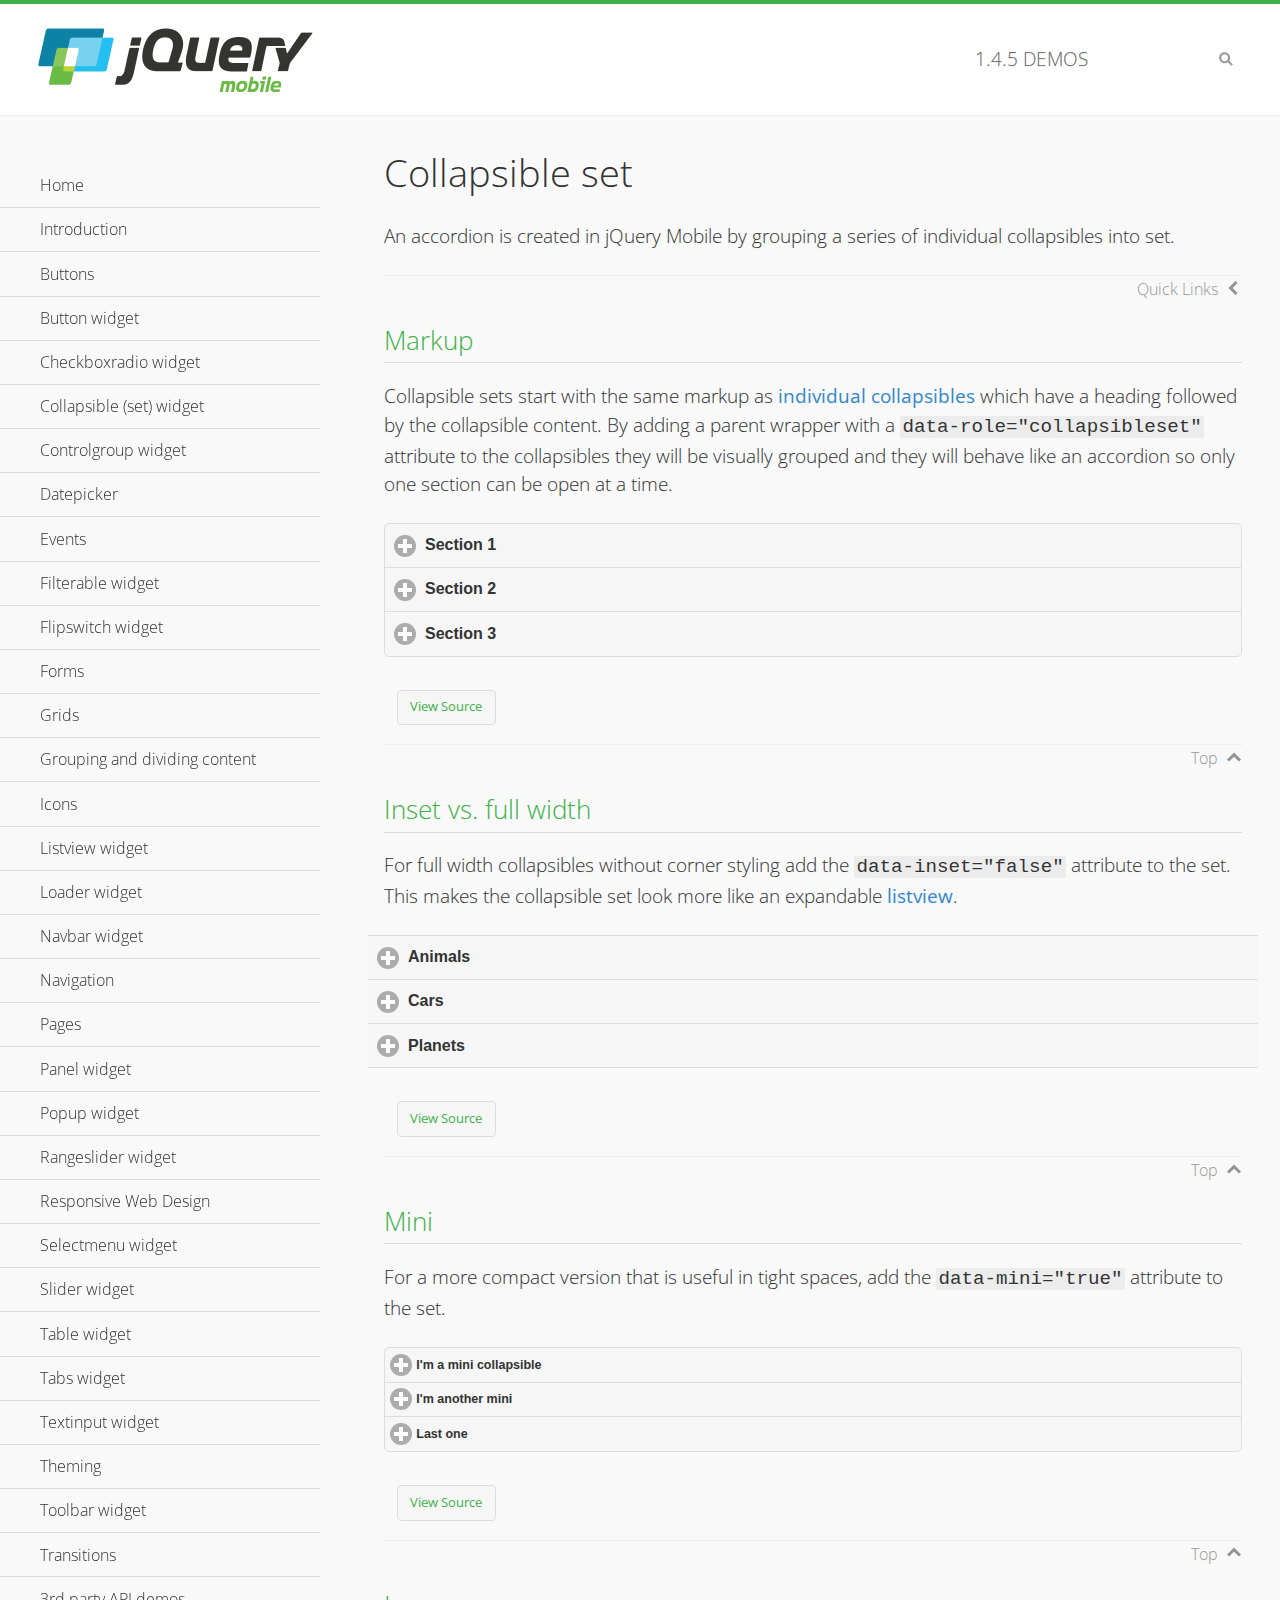
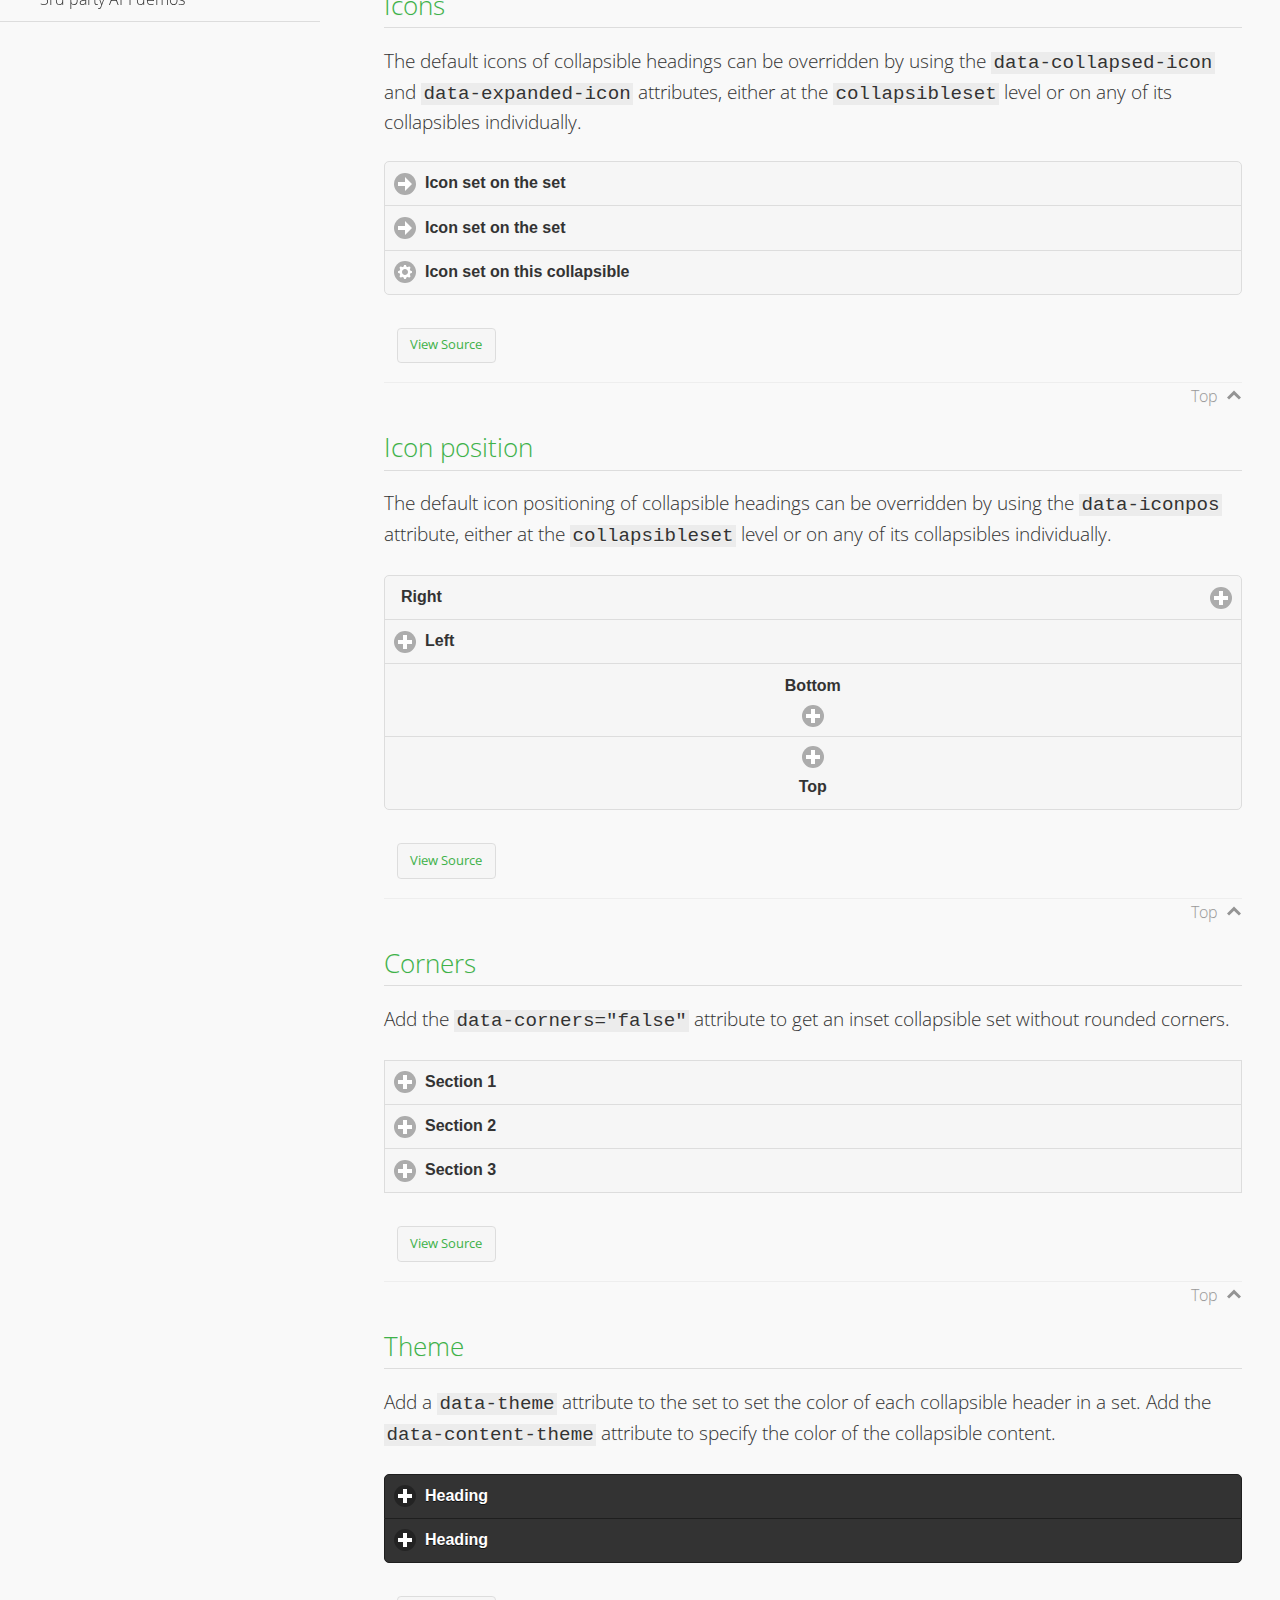
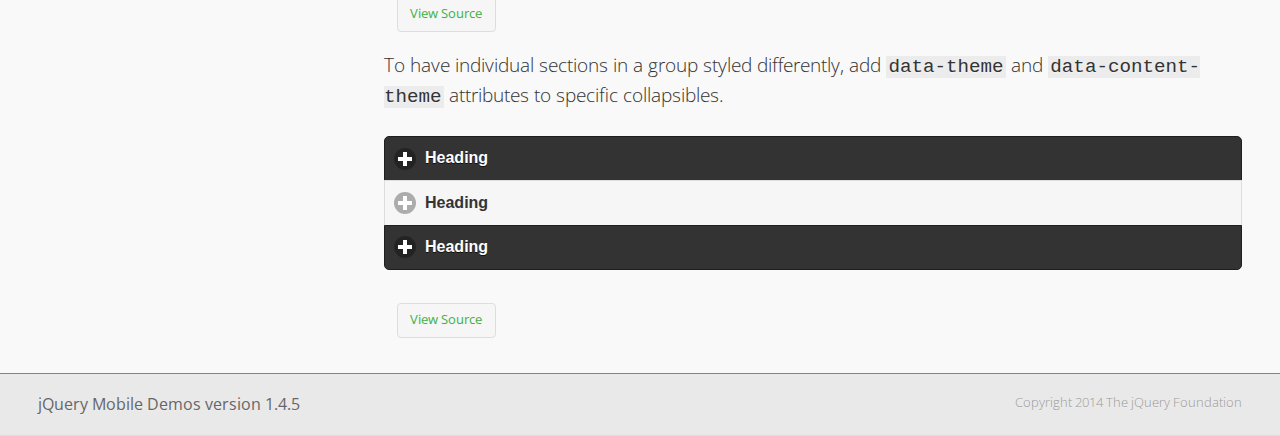
<file: Stuff/jquery/demos/collapsibleset/index.html>
<!DOCTYPE html>
<html>
<head>
	<meta charset="utf-8">
	<meta name="viewport" content="width=device-width, initial-scale=1">
	<title>Collapsible set - jQuery Mobile Demos</title>
	<link rel="shortcut icon" href="../favicon.ico">
    <link rel="stylesheet" href="http://fonts.googleapis.com/css?family=Open+Sans:300,400,700">
	<link rel="stylesheet" href="../css/themes/default/jquery.mobile-1.4.5.min.css">
	<link rel="stylesheet" href="../_assets/css/jqm-demos.css">
	<script src="../js/jquery.js"></script>
	<script src="../_assets/js/index.js"></script>
	<script src="../js/jquery.mobile-1.4.5.min.js"></script>
</head>
<body>
<div data-role="page" class="jqm-demos" data-quicklinks="true">

	<div data-role="header" class="jqm-header">
		<h2><a href="../" title="jQuery Mobile Demos home"><img src="../_assets/img/jquery-logo.png" alt="jQuery Mobile"></a></h2>
		<p><span class="jqm-version"></span> Demos</p>
		<a href="#" class="jqm-navmenu-link ui-btn ui-btn-icon-notext ui-corner-all ui-icon-bars ui-nodisc-icon ui-alt-icon ui-btn-left">Menu</a>
		<a href="#" class="jqm-search-link ui-btn ui-btn-icon-notext ui-corner-all ui-icon-search ui-nodisc-icon ui-alt-icon ui-btn-right">Search</a>
	</div><!-- /header -->

	<div role="main" class="ui-content jqm-content">

		<h1>Collapsible set</h1>

		<p>An accordion is created in jQuery Mobile by grouping a series of individual collapsibles into set.</p>

		<h2>Markup</h2>

		<p>Collapsible sets start with the same markup as <a href="../collapsible/" data-ajax="false">individual collapsibles</a> which have a heading followed by the collapsible content. By adding a parent wrapper with a <code>data-role="collapsibleset"</code> attribute to the collapsibles they will be visually grouped and they will behave like an accordion so only one section can be open at a time.</p>

			<div data-demo-html="true">
				<div data-role="collapsibleset" data-theme="a" data-content-theme="a">
					<div data-role="collapsible">
						<h3>Section 1</h3>
					<p>I'm the collapsible content for section 1</p>
					</div>
					<div data-role="collapsible">
						<h3>Section 2</h3>
					<p>I'm the collapsible content for section 2</p>

					</div>
					<div data-role="collapsible">
						<h3>Section 3</h3>
					<p>I'm the collapsible content for section 3</p>
					</div>
				</div>
			</div><!--/demo-html -->

		<h2>Inset vs. full width</h2>

		<p>For full width collapsibles without corner styling add the <code>data-inset="false"</code> attribute to the set. This makes the collapsible set look more like an expandable <a href="../listview/">listview</a>.</p>

			<div data-demo-html="true">
				<div data-role="collapsibleset" data-inset="false">
					<div data-role="collapsible">
						<h3>Animals</h3>
						<ul data-role="listview" data-inset="false">
							<li>Cats</li>
							<li>Dogs</li>
							<li>Lizards</li>
							<li>Snakes</li>
						</ul>
					</div>
					<div data-role="collapsible">
						<h3>Cars</h3>
						<ul data-role="listview" data-inset="false">
							<li>Acura</li>
							<li>Audi</li>
							<li>BMW</li>
							<li>Cadillac</li>
						</ul>
					</div>
					<div data-role="collapsible">
						<h3>Planets</h3>
						<ul data-role="listview" data-inset="false">
							<li>Earth</li>
							<li>Jupiter</li>
							<li>Mars</li>
							<li>Mercury</li>
						</ul>
					</div>
				</div>
			</div><!--/demo-html -->

		<h2>Mini</h2>

		<p>For a more compact version that is useful in tight spaces, add the <code>data-mini="true"</code> attribute to the set. </p>

			<div data-demo-html="true">
				<div data-role="collapsibleset" data-theme="a" data-content-theme="a" data-mini="true">
					<div data-role="collapsible">
						<h3>I'm a mini collapsible</h3>
					<p>This is good for tight spaces.</p>
					</div>
					<div data-role="collapsible">
						<h3>I'm another mini</h3>
					<p>Here's some collapsible content.</p>

					</div>
					<div data-role="collapsible">
						<h3>Last one</h3>
					<p>Final bit of collapsible content.</p>
					</div>
				</div>
			</div><!--/demo-html -->

		<h2>Icons</h2>

		<p>The default icons of collapsible headings can be overridden by using the <code>data-collapsed-icon</code> and <code>data-expanded-icon</code> attributes, either at the <code>collapsibleset</code> level or on any of its collapsibles individually.</p>

			<div data-demo-html="true">
				<div data-role="collapsibleset" data-theme="a" data-content-theme="a" data-collapsed-icon="arrow-r" data-expanded-icon="arrow-d">
					<div data-role="collapsible">
						<h3>Icon set on the set</h3>
					<p>Specify the open and close icons on the set to apply it to all the collapsibles within.</p>
					</div>
					<div data-role="collapsible">
						<h3>Icon set on the set</h3>
					<p>This collapsible also gets the icon from the set.</p>
					</div>
					<div data-role="collapsible" data-collapsed-icon="gear" data-expanded-icon="delete">
						<h3>Icon set on this collapsible</h3>
					<p>The icons here are applied to this collapsible specifically, thus overriding the set icons.</p>
					</div>
				</div>
			</div><!--/demo-html -->

		<h2>Icon position</h2>

		<p>The default icon positioning of collapsible headings can be overridden by using the <code>data-iconpos</code> attribute, either at the <code>collapsibleset</code> level or on any of its collapsibles individually.</p>

			<div data-demo-html="true">
				<div data-role="collapsibleset" data-theme="a" data-content-theme="a" data-iconpos="right">
					<div data-role="collapsible">
						<h3>Right</h3>
					<p>Inherits icon positioning from <code>data-iconpos="right"</code> attribute on set.</p>
					</div>
					<div data-role="collapsible" data-iconpos="left">
						<h3>Left</h3>
					<p>Set via <code>data-iconpos="left"</code> attribute on the collapsible</p>
					</div>
					<div data-role="collapsible" data-iconpos="bottom">
						<h3>Bottom</h3>
					<p>Set via <code>data-iconpos="bottom"</code> attribute on the collapsible</p>
					</div>
					<div data-role="collapsible" data-iconpos="top">
						<h3>Top</h3>
					<p>Set via <code>data-iconpos="top"</code> attribute on the collapsible</p>
					</div>
				</div>
			</div><!--/demo-html -->

		<h2>Corners</h2>
		<p>Add the <code>data-corners="false"</code> attribute to get an inset collapsible set without rounded corners.</p>

			<div data-demo-html="true">
				<div data-role="collapsibleset" data-corners="false" data-theme="a" data-content-theme="a">
					<div data-role="collapsible">
						<h3>Section 1</h3>
					<p>Collapsible content</p>
					</div>
					<div data-role="collapsible">
						<h3>Section 2</h3>
					<p>Collapsible content</p>

					</div>
					<div data-role="collapsible">
						<h3>Section 3</h3>
					<p>Collapsible content</p>
					</div>
				</div>
			</div><!--/demo-html -->

		<h2>Theme</h2>

		<p>Add a <code>data-theme</code> attribute to the set to set the color of each collapsible header in a set. Add the <code>data-content-theme</code> attribute to specify the color of the collapsible content. </p>

			<div data-demo-html="true">
				<div data-role="collapsibleset" data-theme="b" data-content-theme="b">
					<div data-role="collapsible">
						<h3>Heading</h3>
						<p>Content</p>
					</div>
					<div data-role="collapsible">
						<h3>Heading</h3>
						<p>Content</p>
					</div>
				</div>
			</div><!--/demo-html -->

		<p>To have individual sections in a group styled differently, add <code>data-theme</code> and <code>data-content-theme</code> attributes to specific collapsibles.</p>

			<div data-demo-html="true">
				<div data-role="collapsibleset" data-theme="b" data-content-theme="b">
					<div data-role="collapsible">
						<h3>Heading</h3>
						<p>Content</p>
					</div>
					<div data-role="collapsible" data-theme="a" data-content-theme="a">
						<h3>Heading</h3>
						<p>Content</p>
					</div>
					<div data-role="collapsible">
						<h3>Heading</h3>
						<p>Content</p>
					</div>
				</div>
		</div><!--/demo-html -->

	</div><!-- /content -->
	    <div data-role="panel" class="jqm-navmenu-panel" data-position="left" data-display="overlay" data-theme="a">
	    	<ul class="jqm-list ui-alt-icon ui-nodisc-icon">
<li data-filtertext="demos homepage" data-icon="home"><a href=".././">Home</a></li>
<li data-filtertext="introduction overview getting started"><a href="../intro/" data-ajax="false">Introduction</a></li>
<li data-filtertext="buttons button markup buttonmarkup method anchor link button element"><a href="../button-markup/" data-ajax="false">Buttons</a></li>
<li data-filtertext="form button widget input button submit reset"><a href="../button/" data-ajax="false">Button widget</a></li>
<li data-role="collapsible" data-enhanced="true" data-collapsed-icon="carat-d" data-expanded-icon="carat-u" data-iconpos="right" data-inset="false" class="ui-collapsible ui-collapsible-themed-content ui-collapsible-collapsed">
	<h3 class="ui-collapsible-heading ui-collapsible-heading-collapsed">
		<a href="#" class="ui-collapsible-heading-toggle ui-btn ui-btn-icon-right ui-btn-inherit ui-icon-carat-d">
		    Checkboxradio widget<span class="ui-collapsible-heading-status"> click to expand contents</span>
		</a>
	</h3>
	<div class="ui-collapsible-content ui-body-inherit ui-collapsible-content-collapsed" aria-hidden="true">
		<ul>
			<li data-filtertext="form checkboxradio widget checkbox input checkboxes controlgroups"><a href="../checkboxradio-checkbox/" data-ajax="false">Checkboxes</a></li>
			<li data-filtertext="form checkboxradio widget radio input radio buttons controlgroups"><a href="../checkboxradio-radio/" data-ajax="false">Radio buttons</a></li>
		</ul>
	</div>
</li>
<li data-role="collapsible" data-enhanced="true" data-collapsed-icon="carat-d" data-expanded-icon="carat-u" data-iconpos="right" data-inset="false" class="ui-collapsible ui-collapsible-themed-content ui-collapsible-collapsed">
	<h3 class="ui-collapsible-heading ui-collapsible-heading-collapsed">
		<a href="#" class="ui-collapsible-heading-toggle ui-btn ui-btn-icon-right ui-btn-inherit ui-icon-carat-d">
			Collapsible (set) widget<span class="ui-collapsible-heading-status"> click to expand contents</span>
		</a>
	</h3>
	<div class="ui-collapsible-content ui-body-inherit ui-collapsible-content-collapsed" aria-hidden="true">
		<ul>
			<li data-filtertext="collapsibles content formatting"><a href="../collapsible/" data-ajax="false">Collapsible</a></li>
			<li data-filtertext="dynamic collapsible set accordion append expand"><a href="../collapsible-dynamic/" data-ajax="false">Dynamic collapsibles</a></li>
			<li data-filtertext="accordions collapsible set widget content formatting grouped collapsibles"><a href="../collapsibleset/" data-ajax="false">Collapsible set</a></li>
		</ul>
	</div>
</li>
<li data-role="collapsible" data-enhanced="true" data-collapsed-icon="carat-d" data-expanded-icon="carat-u" data-iconpos="right" data-inset="false" class="ui-collapsible ui-collapsible-themed-content ui-collapsible-collapsed">
	<h3 class="ui-collapsible-heading ui-collapsible-heading-collapsed">
		<a href="#" class="ui-collapsible-heading-toggle ui-btn ui-btn-icon-right ui-btn-inherit ui-icon-carat-d">
			Controlgroup widget<span class="ui-collapsible-heading-status"> click to expand contents</span>
		</a>
	</h3>
	<div class="ui-collapsible-content ui-body-inherit ui-collapsible-content-collapsed" aria-hidden="true">
		<ul>
			<li data-filtertext="controlgroups selectmenu checkboxradio input grouped buttons horizontal vertical"><a href="../controlgroup/" data-ajax="false">Controlgroup</a></li>
			<li data-filtertext="dynamic controlgroup dynamically add buttons"><a href="../controlgroup-dynamic/" data-ajax="false">Dynamic controlgroups</a></li>
		</ul>
	</div>
</li>
<li data-filtertext="form datepicker widget date input"><a href="../datepicker/" data-ajax="false">Datepicker</a></li>
<li data-role="collapsible" data-enhanced="true" data-collapsed-icon="carat-d" data-expanded-icon="carat-u" data-iconpos="right" data-inset="false" class="ui-collapsible ui-collapsible-themed-content ui-collapsible-collapsed">
	<h3 class="ui-collapsible-heading ui-collapsible-heading-collapsed">
		<a href="#" class="ui-collapsible-heading-toggle ui-btn ui-btn-icon-right ui-btn-inherit ui-icon-carat-d">
			Events<span class="ui-collapsible-heading-status"> click to expand contents</span>
		</a>
	</h3>
	<div class="ui-collapsible-content ui-body-inherit ui-collapsible-content-collapsed" aria-hidden="true">
		<ul>
			<li data-filtertext="swipe to delete list items listviews swipe events"><a href="../swipe-list/" data-ajax="false">Swipe list items</a></li>
			<li data-filtertext="swipe to navigate swipe page navigation swipe events"><a href="../swipe-page/" data-ajax="false">Swipe page navigation</a></li>
		</ul>
	</div>
</li>
<li data-filtertext="filterable filter elements sorting searching listview table"><a href="../filterable/" data-ajax="false">Filterable widget</a></li>
<li data-filtertext="form flipswitch widget flip toggle switch binary select checkbox input"><a href="../flipswitch/" data-ajax="false">Flipswitch widget</a></li>
<li data-role="collapsible" data-enhanced="true" data-collapsed-icon="carat-d" data-expanded-icon="carat-u" data-iconpos="right" data-inset="false" class="ui-collapsible ui-collapsible-themed-content ui-collapsible-collapsed">
	<h3 class="ui-collapsible-heading ui-collapsible-heading-collapsed">
		<a href="#" class="ui-collapsible-heading-toggle ui-btn ui-btn-icon-right ui-btn-inherit ui-icon-carat-d">
			Forms<span class="ui-collapsible-heading-status"> click to expand contents</span>
		</a>
	</h3>
	<div class="ui-collapsible-content ui-body-inherit ui-collapsible-content-collapsed" aria-hidden="true">
		<ul>
			<li data-filtertext="forms text checkbox radio range button submit reset inputs selects textarea slider flipswitch label form elements"><a href="../forms/" data-ajax="false">Forms</a></li>
			<li data-filtertext="form hide labels hidden accessible ui-hidden-accessible forms"><a href="../forms-label-hidden-accessible/" data-ajax="false">Hide labels</a></li>
			<li data-filtertext="form field containers fieldcontain ui-field-contain forms"><a href="../forms-field-contain/" data-ajax="false">Field containers</a></li>
			<li data-filtertext="forms disabled form elements"><a href="../forms-disabled/" data-ajax="false">Forms disabled</a></li>
			<li data-filtertext="forms gallery examples overview forms text checkbox radio range button submit reset inputs selects textarea slider flipswitch label form elements"><a href="../forms-gallery/" data-ajax="false">Forms gallery</a></li>
		</ul>
	</div>
</li>
<li data-role="collapsible" data-enhanced="true" data-collapsed-icon="carat-d" data-expanded-icon="carat-u" data-iconpos="right" data-inset="false" class="ui-collapsible ui-collapsible-themed-content ui-collapsible-collapsed">
	<h3 class="ui-collapsible-heading ui-collapsible-heading-collapsed">
		<a href="#" class="ui-collapsible-heading-toggle ui-btn ui-btn-icon-right ui-btn-inherit ui-icon-carat-d">
			Grids<span class="ui-collapsible-heading-status"> click to expand contents</span>
		</a>
	</h3>
	<div class="ui-collapsible-content ui-body-inherit ui-collapsible-content-collapsed" aria-hidden="true">
		<ul>
			<li data-filtertext="grids columns blocks content formatting rwd responsive css framework"><a href="../grids/" data-ajax="false">Grids</a></li>
			<li data-filtertext="buttons in grids css framework"><a href="../grids-buttons/" data-ajax="false">Buttons in grids</a></li>
			<li data-filtertext="custom responsive grids rwd css framework"><a href="../grids-custom-responsive/" data-ajax="false">Custom responsive grids</a></li>
		</ul>
	</div>
</li>
<li data-filtertext="blocks content formatting sections heading"><a href="../body-bar-classes/" data-ajax="false">Grouping and dividing content</a></li>
<li data-role="collapsible" data-enhanced="true" data-collapsed-icon="carat-d" data-expanded-icon="carat-u" data-iconpos="right" data-inset="false" class="ui-collapsible ui-collapsible-themed-content ui-collapsible-collapsed">
	<h3 class="ui-collapsible-heading ui-collapsible-heading-collapsed">
		<a href="#" class="ui-collapsible-heading-toggle ui-btn ui-btn-icon-right ui-btn-inherit ui-icon-carat-d">
			Icons<span class="ui-collapsible-heading-status"> click to expand contents</span>
		</a>
	</h3>
	<div class="ui-collapsible-content ui-body-inherit ui-collapsible-content-collapsed" aria-hidden="true">
		<ul>
			<li data-filtertext="button icons svg disc alt custom icon position"><a href="../icons/" data-ajax="false">Icons</a></li>
			<li data-filtertext=""><a href="../icons-grunticon/" data-ajax="false">Grunticon loader</a></li>
		</ul>
	</div>
</li>
<li data-role="collapsible" data-enhanced="true" data-collapsed-icon="carat-d" data-expanded-icon="carat-u" data-iconpos="right" data-inset="false" class="ui-collapsible ui-collapsible-themed-content ui-collapsible-collapsed">
	<h3 class="ui-collapsible-heading ui-collapsible-heading-collapsed">
		<a href="#" class="ui-collapsible-heading-toggle ui-btn ui-btn-icon-right ui-btn-inherit ui-icon-carat-d">
			Listview widget<span class="ui-collapsible-heading-status"> click to expand contents</span>
		</a>
	</h3>
	<div class="ui-collapsible-content ui-body-inherit ui-collapsible-content-collapsed" aria-hidden="true">
		<ul>
			<li data-filtertext="listview widget thumbnails icons nested split button collapsible ul ol"><a href="../listview/" data-ajax="false">Listview</a></li>
			<li data-filtertext="autocomplete filterable reveal listview filtertextbeforefilter placeholder"><a href="../listview-autocomplete/" data-ajax="false">Listview autocomplete</a></li>
			<li data-filtertext="autocomplete filterable reveal listview remote data filtertextbeforefilter placeholder"><a href="../listview-autocomplete-remote/" data-ajax="false">Listview autocomplete remote data</a></li>
			<li data-filtertext="autodividers anchor jump scroll linkbars listview lists ul ol"><a href="../listview-autodividers-linkbar/" data-ajax="false">Listview autodividers linkbar</a></li>
			<li data-filtertext="listview autodividers selector autodividersselector lists ul ol"><a href="../listview-autodividers-selector/" data-ajax="false">Listview autodividers selector</a></li>
			<li data-filtertext="listview nested list items"><a href="../listview-nested-lists/" data-ajax="false">Nested Listviews</a></li>
			<li data-filtertext="listview collapsible list items flat"><a href="../listview-collapsible-item-flat/" data-ajax="false">Listview collapsible list items (flat)</a></li>
			<li data-filtertext="listview collapsible list indented"><a href="../listview-collapsible-item-indented/" data-ajax="false">Listview collapsible list items (indented)</a></li>
			<li data-filtertext="grid listview responsive grids responsive listviews lists ul"><a href="../listview-grid/" data-ajax="false">Listview responsive grid</a></li>
		</ul>
	</div>
</li>
<li data-filtertext="loader widget page loading navigation overlay spinner"><a href="../loader/" data-ajax="false">Loader widget</a></li>
<li data-filtertext="navbar widget navmenu toolbars header footer"><a href="../navbar/" data-ajax="false">Navbar widget</a></li>
<li data-role="collapsible" data-enhanced="true" data-collapsed-icon="carat-d" data-expanded-icon="carat-u" data-iconpos="right" data-inset="false" class="ui-collapsible ui-collapsible-themed-content ui-collapsible-collapsed">
	<h3 class="ui-collapsible-heading ui-collapsible-heading-collapsed">
		<a href="#" class="ui-collapsible-heading-toggle ui-btn ui-btn-icon-right ui-btn-inherit ui-icon-carat-d">
			Navigation<span class="ui-collapsible-heading-status"> click to expand contents</span>
		</a>
	</h3>
	<div class="ui-collapsible-content ui-body-inherit ui-collapsible-content-collapsed" aria-hidden="true">
		<ul>
			<li data-filtertext="ajax navigation navigate widget history event method"><a href="../navigation/" data-ajax="false">Navigation</a></li>
			<li data-filtertext="linking pages page links navigation ajax prefetch cache"><a href="../navigation-linking-pages/" data-ajax="false">Linking pages</a></li>
			<!-- <li data-filtertext="php redirect server redirection server-side navigation"><a href="../navigation-php-redirect/" data-ajax="false">PHP redirect demo</a></li>-->
			<li data-filtertext="navigation redirection hash query"><a href="../navigation-hash-processing/" data-ajax="false">Hash processing demo</a></li>
			<li data-filtertext="navigation redirection hash query"><a href="../page-events/" data-ajax="false">Page Navigation Events</a></li>
		</ul>
	</div>
</li>
<li data-role="collapsible" data-enhanced="true" data-collapsed-icon="carat-d" data-expanded-icon="carat-u" data-iconpos="right" data-inset="false" class="ui-collapsible ui-collapsible-themed-content ui-collapsible-collapsed">
	<h3 class="ui-collapsible-heading ui-collapsible-heading-collapsed">
		<a href="#" class="ui-collapsible-heading-toggle ui-btn ui-btn-icon-right ui-btn-inherit ui-icon-carat-d">
			Pages<span class="ui-collapsible-heading-status"> click to expand contents</span>
		</a>
	</h3>
	<div class="ui-collapsible-content ui-body-inherit ui-collapsible-content-collapsed" aria-hidden="true">
		<ul>
			<li data-filtertext="pages page widget ajax navigation"><a href="../pages/" data-ajax="false">Pages</a></li>
			<li data-filtertext="single page"><a href="../pages-single-page/" data-ajax="false">Single page</a></li>
			<li data-filtertext="multipage multi-page page"><a href="../pages-multi-page/" data-ajax="false">Multi-page template</a></li>
			<li data-filtertext="dialog page widget modal popup"><a href="../pages-dialog/" data-ajax="false">Dialog page</a></li>
		</ul>
	</div>
</li>
<li data-role="collapsible" data-enhanced="true" data-collapsed-icon="carat-d" data-expanded-icon="carat-u" data-iconpos="right" data-inset="false" class="ui-collapsible ui-collapsible-themed-content ui-collapsible-collapsed">
	<h3 class="ui-collapsible-heading ui-collapsible-heading-collapsed">
		<a href="#" class="ui-collapsible-heading-toggle ui-btn ui-btn-icon-right ui-btn-inherit ui-icon-carat-d">
			Panel widget<span class="ui-collapsible-heading-status"> click to expand contents</span>
		</a>
	</h3>
	<div class="ui-collapsible-content ui-body-inherit ui-collapsible-content-collapsed" aria-hidden="true">
		<ul>
			<li data-filtertext="panel widget sliding panels reveal push overlay responsive"><a href="../panel/" data-ajax="false">Panel</a></li>
			<li data-filtertext=""><a href="../panel-external/" data-ajax="false">External panels</a></li>
			<li data-filtertext="panel "><a href="../panel-fixed/" data-ajax="false">Fixed panels</a></li>
			<li data-filtertext="panel slide panels sliding panels shadow rwd responsive breakpoint"><a href="../panel-responsive/" data-ajax="false">Panels responsive</a></li>
			<li data-filtertext="panel custom style custom panel width reveal shadow listview panel styling page background wrapper"><a href="../panel-styling/" data-ajax="false">Custom panel style</a></li>
			<li data-filtertext="panel open on swipe"><a href="../panel-swipe-open/" data-ajax="false">Panel open on swipe</a></li>
			<li data-filtertext="panels outside page internal external toolbars"><a href="../panel-external-internal/" data-ajax="false">Panel external and internal</a></li>
		</ul>
	</div>
</li>
<li data-role="collapsible" data-enhanced="true" data-collapsed-icon="carat-d" data-expanded-icon="carat-u" data-iconpos="right" data-inset="false" class="ui-collapsible ui-collapsible-themed-content ui-collapsible-collapsed">
	<h3 class="ui-collapsible-heading ui-collapsible-heading-collapsed">
		<a href="#" class="ui-collapsible-heading-toggle ui-btn ui-btn-icon-right ui-btn-inherit ui-icon-carat-d">
			Popup widget<span class="ui-collapsible-heading-status"> click to expand contents</span>
		</a>
	</h3>
	<div class="ui-collapsible-content ui-body-inherit ui-collapsible-content-collapsed" aria-hidden="true">
		<ul>
			<li data-filtertext="popup widget popups dialog modal transition tooltip lightbox form overlay screen flip pop fade transition"><a href="../popup/" data-ajax="false">Popup</a></li>
			<li data-filtertext="popup alignment position"><a href="../popup-alignment/" data-ajax="false">Popup alignment</a></li>
			<li data-filtertext="popup arrow size popups popover"><a href="../popup-arrow-size/" data-ajax="false">Popup arrow size</a></li>
			<li data-filtertext="dynamic popups popup images lightbox"><a href="../popup-dynamic/" data-ajax="false">Dynamic popups</a></li>
			<li data-filtertext="popups with iframes scaling"><a href="../popup-iframe/" data-ajax="false">Popups with iframes</a></li>
			<li data-filtertext="popup image scaling"><a href="../popup-image-scaling/" data-ajax="false">Popup image scaling</a></li>
			<li data-filtertext="external popup outside multi-page"><a href="../popup-outside-multipage/" data-ajax="false">Popup outside multi-page</a></li>
		</ul>
	</div>
</li>
<li data-filtertext="form rangeslider widget dual sliders dual handle sliders range input"><a href="../rangeslider/" data-ajax="false">Rangeslider widget</a></li>
<li data-filtertext="responsive web design rwd adaptive progressive enhancement PE accessible mobile breakpoints media query media queries"><a href="../rwd/" data-ajax="false">Responsive Web Design</a></li>
<li data-role="collapsible" data-enhanced="true" data-collapsed-icon="carat-d" data-expanded-icon="carat-u" data-iconpos="right" data-inset="false" class="ui-collapsible ui-collapsible-themed-content ui-collapsible-collapsed">
	<h3 class="ui-collapsible-heading ui-collapsible-heading-collapsed">
		<a href="#" class="ui-collapsible-heading-toggle ui-btn ui-btn-icon-right ui-btn-inherit ui-icon-carat-d">
			Selectmenu widget<span class="ui-collapsible-heading-status"> click to expand contents</span>
		</a>
	</h3>
	<div class="ui-collapsible-content ui-body-inherit ui-collapsible-content-collapsed" aria-hidden="true">
		<ul>
			<li data-filtertext="form selectmenu widget select input custom select menu selects"><a href="../selectmenu/" data-ajax="false">Selectmenu</a></li>
			<li data-filtertext="form custom select menu selectmenu widget custom menu option optgroup multiple selects"><a href="../selectmenu-custom/" data-ajax="false">Custom select menu</a></li>
			<li data-filtertext="filterable select filter popup dialog"><a href="../selectmenu-custom-filter/" data-ajax="false">Custom select menu with filter</a></li>
		</ul>
	</div>
</li>
<li data-role="collapsible" data-enhanced="true" data-collapsed-icon="carat-d" data-expanded-icon="carat-u" data-iconpos="right" data-inset="false" class="ui-collapsible ui-collapsible-themed-content ui-collapsible-collapsed">
	<h3 class="ui-collapsible-heading ui-collapsible-heading-collapsed">
		<a href="#" class="ui-collapsible-heading-toggle ui-btn ui-btn-icon-right ui-btn-inherit ui-icon-carat-d">
			Slider widget<span class="ui-collapsible-heading-status"> click to expand contents</span>
		</a>
	</h3>
	<div class="ui-collapsible-content ui-body-inherit ui-collapsible-content-collapsed" aria-hidden="true">
		<ul>
			<li data-filtertext="form slider widget range input single sliders"><a href="../slider/" data-ajax="false">Slider</a></li>
			<li data-filtertext="form slider widget flipswitch slider binary select flip toggle switch"><a href="../slider-flipswitch/" data-ajax="false">Slider flip toggle switch</a></li>
			<li data-filtertext="form slider tooltip handle value input range sliders"><a href="../slider-tooltip/" data-ajax="false">Slider tooltip</a></li>
		</ul>
	</div>
</li>
<li data-role="collapsible" data-enhanced="true" data-collapsed-icon="carat-d" data-expanded-icon="carat-u" data-iconpos="right" data-inset="false" class="ui-collapsible ui-collapsible-themed-content ui-collapsible-collapsed">
	<h3 class="ui-collapsible-heading ui-collapsible-heading-collapsed">
		<a href="#" class="ui-collapsible-heading-toggle ui-btn ui-btn-icon-right ui-btn-inherit ui-icon-carat-d">
			Table widget<span class="ui-collapsible-heading-status"> click to expand contents</span>
		</a>
	</h3>
	<div class="ui-collapsible-content ui-body-inherit ui-collapsible-content-collapsed" aria-hidden="true">
		<ul>
			<li data-filtertext="table widget reflow column toggle th td responsive tables rwd hide show tabular"><a href="../table-column-toggle/" data-ajax="false">Table Column Toggle</a></li>
			<li data-filtertext="table column toggle phone comparison demo"><a href="../table-column-toggle-example/" data-ajax="false">Table Column Toggle demo</a></li>
			<li data-filtertext="responsive tables table column toggle heading groups rwd breakpoint"><a href="../table-column-toggle-heading-groups/" data-ajax="false">Table Column Toggle heading groups</a></li>
			<li data-filtertext="responsive tables table column toggle hide rwd breakpoint customization options"><a href="../table-column-toggle-options/" data-ajax="false">Table Column Toggle options</a></li>
			<li data-filtertext="table reflow th td responsive rwd columns tabular"><a href="../table-reflow/" data-ajax="false">Table Reflow</a></li>
			<li data-filtertext="responsive tables table reflow heading groups rwd breakpoint"><a href="../table-reflow-heading-groups/" data-ajax="false">Table Reflow heading groups</a></li>
			<li data-filtertext="responsive tables table reflow stripes strokes table style"><a href="../table-reflow-stripes-strokes/" data-ajax="false">Table Reflow stripes and strokes</a></li>
			<li data-filtertext="responsive tables table reflow stack custom styles"><a href="../table-reflow-styling/" data-ajax="false">Table Reflow custom styles</a></li>
		</ul>
	</div>
</li>
<li data-filtertext="ui tabs widget"><a href="../tabs/" data-ajax="false">Tabs widget</a></li>
<li data-filtertext="form textinput widget text input textarea number date time tel email file color password"><a href="../textinput/" data-ajax="false">Textinput widget</a></li>
<li data-role="collapsible" data-enhanced="true" data-collapsed-icon="carat-d" data-expanded-icon="carat-u" data-iconpos="right" data-inset="false" class="ui-collapsible ui-collapsible-themed-content ui-collapsible-collapsed">
	<h3 class="ui-collapsible-heading ui-collapsible-heading-collapsed">
		<a href="#" class="ui-collapsible-heading-toggle ui-btn ui-btn-icon-right ui-btn-inherit ui-icon-carat-d">
			Theming<span class="ui-collapsible-heading-status"> click to expand contents</span>
		</a>
	</h3>
	<div class="ui-collapsible-content ui-body-inherit ui-collapsible-content-collapsed" aria-hidden="true">
		<ul>
			<li data-filtertext="default theme swatches theming style css"><a href="../theme-default/" data-ajax="false">Default theme</a></li>
			<li data-filtertext="classic theme old theme swatches theming style css"><a href="../theme-classic/" data-ajax="false">Classic theme</a></li>
		</ul>
	</div>
</li>
<li data-role="collapsible" data-enhanced="true" data-collapsed-icon="carat-d" data-expanded-icon="carat-u" data-iconpos="right" data-inset="false" class="ui-collapsible ui-collapsible-themed-content ui-collapsible-collapsed">
	<h3 class="ui-collapsible-heading ui-collapsible-heading-collapsed">
		<a href="#" class="ui-collapsible-heading-toggle ui-btn ui-btn-icon-right ui-btn-inherit ui-icon-carat-d">
			Toolbar widget<span class="ui-collapsible-heading-status"> click to expand contents</span>
		</a>
	</h3>
	<div class="ui-collapsible-content ui-body-inherit ui-collapsible-content-collapsed" aria-hidden="true">
		<ul>
			<li data-filtertext="toolbar widget header footer toolbars fixed fullscreen external sections"><a href="../toolbar/" data-ajax="false">Toolbar</a></li>
			<li data-filtertext="dynamic toolbars dynamically add toolbar header footer"><a href="../toolbar-dynamic/" data-ajax="false">Dynamic toolbars</a></li>
			<li data-filtertext="external toolbars header footer"><a href="../toolbar-external/" data-ajax="false">External toolbars</a></li>
			<li data-filtertext="fixed toolbars header footer"><a href="../toolbar-fixed/" data-ajax="false">Fixed toolbars</a></li>
			<li data-filtertext="fixed fullscreen toolbars header footer"><a href="../toolbar-fixed-fullscreen/" data-ajax="false">Fullscreen toolbars</a></li>
			<li data-filtertext="external fixed toolbars header footer"><a href="../toolbar-fixed-external/" data-ajax="false">Fixed external toolbars</a></li>
			<li data-filtertext="external persistent toolbars header footer navbar navmenu"><a href="../toolbar-fixed-persistent/" data-ajax="false">Persistent toolbars</a></li>
			<li data-filtertext="external ajax optimized toolbars persistent toolbars header footer navbar"><a href="../toolbar-fixed-persistent-optimized/" data-ajax="false">Ajax optimized toolbars</a></li>
			<li data-filtertext="form in toolbars header footer"><a href="../toolbar-fixed-forms/" data-ajax="false">Form in toolbar</a></li>
		</ul>
	</div>
</li>
<li data-filtertext="page transitions animated pages popup navigation flip slide fade pop"><a href="../transitions/" data-ajax="false">Transitions</a></li>
<li data-role="collapsible" data-enhanced="true" data-collapsed-icon="carat-d" data-expanded-icon="carat-u" data-iconpos="right" data-inset="false" class="ui-collapsible ui-collapsible-themed-content ui-collapsible-collapsed">
	<h3 class="ui-collapsible-heading ui-collapsible-heading-collapsed">
		<a href="#" class="ui-collapsible-heading-toggle ui-btn ui-btn-icon-right ui-btn-inherit ui-icon-carat-d">
			3rd party API demos<span class="ui-collapsible-heading-status"> click to expand contents</span>
		</a>
	</h3>
	<div class="ui-collapsible-content ui-body-inherit ui-collapsible-content-collapsed" aria-hidden="true">
		<ul>
			<li data-filtertext="backbone requirejs navigation router"><a href="../backbone-requirejs/" data-ajax="false">Backbone RequireJS</a></li>
			<li data-filtertext="google maps geolocation demo"><a href="../map-geolocation/" data-ajax="false">Google Maps geolocation</a></li>
			<li data-filtertext="google maps hybrid"><a href="../map-list-toggle/" data-ajax="false">Google Maps list toggle</a></li>
		</ul>
	</div>
</li>



		     </ul>
		</div><!-- /panel -->


	<div data-role="footer" data-position="fixed" data-tap-toggle="false" class="jqm-footer">
		<p>jQuery Mobile Demos version <span class="jqm-version"></span></p>
		<p>Copyright 2014 The jQuery Foundation</p>
	</div><!-- /footer -->
	<!-- TODO: This should become an external panel so we can add input to markup (unique ID) -->
    <div data-role="panel" class="jqm-search-panel" data-position="right" data-display="overlay" data-theme="a">
		<div class="jqm-search">
			<ul class="jqm-list" data-filter-placeholder="Search demos..." data-filter-reveal="true">
<li data-filtertext="demos homepage" data-icon="home"><a href=".././">Home</a></li>
<li data-filtertext="introduction overview getting started"><a href="../intro/" data-ajax="false">Introduction</a></li>
<li data-filtertext="buttons button markup buttonmarkup method anchor link button element"><a href="../button-markup/" data-ajax="false">Buttons</a></li>
<li data-filtertext="form button widget input button submit reset"><a href="../button/" data-ajax="false">Button widget</a></li>
<li data-role="collapsible" data-enhanced="true" data-collapsed-icon="carat-d" data-expanded-icon="carat-u" data-iconpos="right" data-inset="false" class="ui-collapsible ui-collapsible-themed-content ui-collapsible-collapsed">
	<h3 class="ui-collapsible-heading ui-collapsible-heading-collapsed">
		<a href="#" class="ui-collapsible-heading-toggle ui-btn ui-btn-icon-right ui-btn-inherit ui-icon-carat-d">
		    Checkboxradio widget<span class="ui-collapsible-heading-status"> click to expand contents</span>
		</a>
	</h3>
	<div class="ui-collapsible-content ui-body-inherit ui-collapsible-content-collapsed" aria-hidden="true">
		<ul>
			<li data-filtertext="form checkboxradio widget checkbox input checkboxes controlgroups"><a href="../checkboxradio-checkbox/" data-ajax="false">Checkboxes</a></li>
			<li data-filtertext="form checkboxradio widget radio input radio buttons controlgroups"><a href="../checkboxradio-radio/" data-ajax="false">Radio buttons</a></li>
		</ul>
	</div>
</li>
<li data-role="collapsible" data-enhanced="true" data-collapsed-icon="carat-d" data-expanded-icon="carat-u" data-iconpos="right" data-inset="false" class="ui-collapsible ui-collapsible-themed-content ui-collapsible-collapsed">
	<h3 class="ui-collapsible-heading ui-collapsible-heading-collapsed">
		<a href="#" class="ui-collapsible-heading-toggle ui-btn ui-btn-icon-right ui-btn-inherit ui-icon-carat-d">
			Collapsible (set) widget<span class="ui-collapsible-heading-status"> click to expand contents</span>
		</a>
	</h3>
	<div class="ui-collapsible-content ui-body-inherit ui-collapsible-content-collapsed" aria-hidden="true">
		<ul>
			<li data-filtertext="collapsibles content formatting"><a href="../collapsible/" data-ajax="false">Collapsible</a></li>
			<li data-filtertext="dynamic collapsible set accordion append expand"><a href="../collapsible-dynamic/" data-ajax="false">Dynamic collapsibles</a></li>
			<li data-filtertext="accordions collapsible set widget content formatting grouped collapsibles"><a href="../collapsibleset/" data-ajax="false">Collapsible set</a></li>
		</ul>
	</div>
</li>
<li data-role="collapsible" data-enhanced="true" data-collapsed-icon="carat-d" data-expanded-icon="carat-u" data-iconpos="right" data-inset="false" class="ui-collapsible ui-collapsible-themed-content ui-collapsible-collapsed">
	<h3 class="ui-collapsible-heading ui-collapsible-heading-collapsed">
		<a href="#" class="ui-collapsible-heading-toggle ui-btn ui-btn-icon-right ui-btn-inherit ui-icon-carat-d">
			Controlgroup widget<span class="ui-collapsible-heading-status"> click to expand contents</span>
		</a>
	</h3>
	<div class="ui-collapsible-content ui-body-inherit ui-collapsible-content-collapsed" aria-hidden="true">
		<ul>
			<li data-filtertext="controlgroups selectmenu checkboxradio input grouped buttons horizontal vertical"><a href="../controlgroup/" data-ajax="false">Controlgroup</a></li>
			<li data-filtertext="dynamic controlgroup dynamically add buttons"><a href="../controlgroup-dynamic/" data-ajax="false">Dynamic controlgroups</a></li>
		</ul>
	</div>
</li>
<li data-filtertext="form datepicker widget date input"><a href="../datepicker/" data-ajax="false">Datepicker</a></li>
<li data-role="collapsible" data-enhanced="true" data-collapsed-icon="carat-d" data-expanded-icon="carat-u" data-iconpos="right" data-inset="false" class="ui-collapsible ui-collapsible-themed-content ui-collapsible-collapsed">
	<h3 class="ui-collapsible-heading ui-collapsible-heading-collapsed">
		<a href="#" class="ui-collapsible-heading-toggle ui-btn ui-btn-icon-right ui-btn-inherit ui-icon-carat-d">
			Events<span class="ui-collapsible-heading-status"> click to expand contents</span>
		</a>
	</h3>
	<div class="ui-collapsible-content ui-body-inherit ui-collapsible-content-collapsed" aria-hidden="true">
		<ul>
			<li data-filtertext="swipe to delete list items listviews swipe events"><a href="../swipe-list/" data-ajax="false">Swipe list items</a></li>
			<li data-filtertext="swipe to navigate swipe page navigation swipe events"><a href="../swipe-page/" data-ajax="false">Swipe page navigation</a></li>
		</ul>
	</div>
</li>
<li data-filtertext="filterable filter elements sorting searching listview table"><a href="../filterable/" data-ajax="false">Filterable widget</a></li>
<li data-filtertext="form flipswitch widget flip toggle switch binary select checkbox input"><a href="../flipswitch/" data-ajax="false">Flipswitch widget</a></li>
<li data-role="collapsible" data-enhanced="true" data-collapsed-icon="carat-d" data-expanded-icon="carat-u" data-iconpos="right" data-inset="false" class="ui-collapsible ui-collapsible-themed-content ui-collapsible-collapsed">
	<h3 class="ui-collapsible-heading ui-collapsible-heading-collapsed">
		<a href="#" class="ui-collapsible-heading-toggle ui-btn ui-btn-icon-right ui-btn-inherit ui-icon-carat-d">
			Forms<span class="ui-collapsible-heading-status"> click to expand contents</span>
		</a>
	</h3>
	<div class="ui-collapsible-content ui-body-inherit ui-collapsible-content-collapsed" aria-hidden="true">
		<ul>
			<li data-filtertext="forms text checkbox radio range button submit reset inputs selects textarea slider flipswitch label form elements"><a href="../forms/" data-ajax="false">Forms</a></li>
			<li data-filtertext="form hide labels hidden accessible ui-hidden-accessible forms"><a href="../forms-label-hidden-accessible/" data-ajax="false">Hide labels</a></li>
			<li data-filtertext="form field containers fieldcontain ui-field-contain forms"><a href="../forms-field-contain/" data-ajax="false">Field containers</a></li>
			<li data-filtertext="forms disabled form elements"><a href="../forms-disabled/" data-ajax="false">Forms disabled</a></li>
			<li data-filtertext="forms gallery examples overview forms text checkbox radio range button submit reset inputs selects textarea slider flipswitch label form elements"><a href="../forms-gallery/" data-ajax="false">Forms gallery</a></li>
		</ul>
	</div>
</li>
<li data-role="collapsible" data-enhanced="true" data-collapsed-icon="carat-d" data-expanded-icon="carat-u" data-iconpos="right" data-inset="false" class="ui-collapsible ui-collapsible-themed-content ui-collapsible-collapsed">
	<h3 class="ui-collapsible-heading ui-collapsible-heading-collapsed">
		<a href="#" class="ui-collapsible-heading-toggle ui-btn ui-btn-icon-right ui-btn-inherit ui-icon-carat-d">
			Grids<span class="ui-collapsible-heading-status"> click to expand contents</span>
		</a>
	</h3>
	<div class="ui-collapsible-content ui-body-inherit ui-collapsible-content-collapsed" aria-hidden="true">
		<ul>
			<li data-filtertext="grids columns blocks content formatting rwd responsive css framework"><a href="../grids/" data-ajax="false">Grids</a></li>
			<li data-filtertext="buttons in grids css framework"><a href="../grids-buttons/" data-ajax="false">Buttons in grids</a></li>
			<li data-filtertext="custom responsive grids rwd css framework"><a href="../grids-custom-responsive/" data-ajax="false">Custom responsive grids</a></li>
		</ul>
	</div>
</li>
<li data-filtertext="blocks content formatting sections heading"><a href="../body-bar-classes/" data-ajax="false">Grouping and dividing content</a></li>
<li data-role="collapsible" data-enhanced="true" data-collapsed-icon="carat-d" data-expanded-icon="carat-u" data-iconpos="right" data-inset="false" class="ui-collapsible ui-collapsible-themed-content ui-collapsible-collapsed">
	<h3 class="ui-collapsible-heading ui-collapsible-heading-collapsed">
		<a href="#" class="ui-collapsible-heading-toggle ui-btn ui-btn-icon-right ui-btn-inherit ui-icon-carat-d">
			Icons<span class="ui-collapsible-heading-status"> click to expand contents</span>
		</a>
	</h3>
	<div class="ui-collapsible-content ui-body-inherit ui-collapsible-content-collapsed" aria-hidden="true">
		<ul>
			<li data-filtertext="button icons svg disc alt custom icon position"><a href="../icons/" data-ajax="false">Icons</a></li>
			<li data-filtertext=""><a href="../icons-grunticon/" data-ajax="false">Grunticon loader</a></li>
		</ul>
	</div>
</li>
<li data-role="collapsible" data-enhanced="true" data-collapsed-icon="carat-d" data-expanded-icon="carat-u" data-iconpos="right" data-inset="false" class="ui-collapsible ui-collapsible-themed-content ui-collapsible-collapsed">
	<h3 class="ui-collapsible-heading ui-collapsible-heading-collapsed">
		<a href="#" class="ui-collapsible-heading-toggle ui-btn ui-btn-icon-right ui-btn-inherit ui-icon-carat-d">
			Listview widget<span class="ui-collapsible-heading-status"> click to expand contents</span>
		</a>
	</h3>
	<div class="ui-collapsible-content ui-body-inherit ui-collapsible-content-collapsed" aria-hidden="true">
		<ul>
			<li data-filtertext="listview widget thumbnails icons nested split button collapsible ul ol"><a href="../listview/" data-ajax="false">Listview</a></li>
			<li data-filtertext="autocomplete filterable reveal listview filtertextbeforefilter placeholder"><a href="../listview-autocomplete/" data-ajax="false">Listview autocomplete</a></li>
			<li data-filtertext="autocomplete filterable reveal listview remote data filtertextbeforefilter placeholder"><a href="../listview-autocomplete-remote/" data-ajax="false">Listview autocomplete remote data</a></li>
			<li data-filtertext="autodividers anchor jump scroll linkbars listview lists ul ol"><a href="../listview-autodividers-linkbar/" data-ajax="false">Listview autodividers linkbar</a></li>
			<li data-filtertext="listview autodividers selector autodividersselector lists ul ol"><a href="../listview-autodividers-selector/" data-ajax="false">Listview autodividers selector</a></li>
			<li data-filtertext="listview nested list items"><a href="../listview-nested-lists/" data-ajax="false">Nested Listviews</a></li>
			<li data-filtertext="listview collapsible list items flat"><a href="../listview-collapsible-item-flat/" data-ajax="false">Listview collapsible list items (flat)</a></li>
			<li data-filtertext="listview collapsible list indented"><a href="../listview-collapsible-item-indented/" data-ajax="false">Listview collapsible list items (indented)</a></li>
			<li data-filtertext="grid listview responsive grids responsive listviews lists ul"><a href="../listview-grid/" data-ajax="false">Listview responsive grid</a></li>
		</ul>
	</div>
</li>
<li data-filtertext="loader widget page loading navigation overlay spinner"><a href="../loader/" data-ajax="false">Loader widget</a></li>
<li data-filtertext="navbar widget navmenu toolbars header footer"><a href="../navbar/" data-ajax="false">Navbar widget</a></li>
<li data-role="collapsible" data-enhanced="true" data-collapsed-icon="carat-d" data-expanded-icon="carat-u" data-iconpos="right" data-inset="false" class="ui-collapsible ui-collapsible-themed-content ui-collapsible-collapsed">
	<h3 class="ui-collapsible-heading ui-collapsible-heading-collapsed">
		<a href="#" class="ui-collapsible-heading-toggle ui-btn ui-btn-icon-right ui-btn-inherit ui-icon-carat-d">
			Navigation<span class="ui-collapsible-heading-status"> click to expand contents</span>
		</a>
	</h3>
	<div class="ui-collapsible-content ui-body-inherit ui-collapsible-content-collapsed" aria-hidden="true">
		<ul>
			<li data-filtertext="ajax navigation navigate widget history event method"><a href="../navigation/" data-ajax="false">Navigation</a></li>
			<li data-filtertext="linking pages page links navigation ajax prefetch cache"><a href="../navigation-linking-pages/" data-ajax="false">Linking pages</a></li>
			<!-- <li data-filtertext="php redirect server redirection server-side navigation"><a href="../navigation-php-redirect/" data-ajax="false">PHP redirect demo</a></li>-->
			<li data-filtertext="navigation redirection hash query"><a href="../navigation-hash-processing/" data-ajax="false">Hash processing demo</a></li>
			<li data-filtertext="navigation redirection hash query"><a href="../page-events/" data-ajax="false">Page Navigation Events</a></li>
		</ul>
	</div>
</li>
<li data-role="collapsible" data-enhanced="true" data-collapsed-icon="carat-d" data-expanded-icon="carat-u" data-iconpos="right" data-inset="false" class="ui-collapsible ui-collapsible-themed-content ui-collapsible-collapsed">
	<h3 class="ui-collapsible-heading ui-collapsible-heading-collapsed">
		<a href="#" class="ui-collapsible-heading-toggle ui-btn ui-btn-icon-right ui-btn-inherit ui-icon-carat-d">
			Pages<span class="ui-collapsible-heading-status"> click to expand contents</span>
		</a>
	</h3>
	<div class="ui-collapsible-content ui-body-inherit ui-collapsible-content-collapsed" aria-hidden="true">
		<ul>
			<li data-filtertext="pages page widget ajax navigation"><a href="../pages/" data-ajax="false">Pages</a></li>
			<li data-filtertext="single page"><a href="../pages-single-page/" data-ajax="false">Single page</a></li>
			<li data-filtertext="multipage multi-page page"><a href="../pages-multi-page/" data-ajax="false">Multi-page template</a></li>
			<li data-filtertext="dialog page widget modal popup"><a href="../pages-dialog/" data-ajax="false">Dialog page</a></li>
		</ul>
	</div>
</li>
<li data-role="collapsible" data-enhanced="true" data-collapsed-icon="carat-d" data-expanded-icon="carat-u" data-iconpos="right" data-inset="false" class="ui-collapsible ui-collapsible-themed-content ui-collapsible-collapsed">
	<h3 class="ui-collapsible-heading ui-collapsible-heading-collapsed">
		<a href="#" class="ui-collapsible-heading-toggle ui-btn ui-btn-icon-right ui-btn-inherit ui-icon-carat-d">
			Panel widget<span class="ui-collapsible-heading-status"> click to expand contents</span>
		</a>
	</h3>
	<div class="ui-collapsible-content ui-body-inherit ui-collapsible-content-collapsed" aria-hidden="true">
		<ul>
			<li data-filtertext="panel widget sliding panels reveal push overlay responsive"><a href="../panel/" data-ajax="false">Panel</a></li>
			<li data-filtertext=""><a href="../panel-external/" data-ajax="false">External panels</a></li>
			<li data-filtertext="panel "><a href="../panel-fixed/" data-ajax="false">Fixed panels</a></li>
			<li data-filtertext="panel slide panels sliding panels shadow rwd responsive breakpoint"><a href="../panel-responsive/" data-ajax="false">Panels responsive</a></li>
			<li data-filtertext="panel custom style custom panel width reveal shadow listview panel styling page background wrapper"><a href="../panel-styling/" data-ajax="false">Custom panel style</a></li>
			<li data-filtertext="panel open on swipe"><a href="../panel-swipe-open/" data-ajax="false">Panel open on swipe</a></li>
			<li data-filtertext="panels outside page internal external toolbars"><a href="../panel-external-internal/" data-ajax="false">Panel external and internal</a></li>
		</ul>
	</div>
</li>
<li data-role="collapsible" data-enhanced="true" data-collapsed-icon="carat-d" data-expanded-icon="carat-u" data-iconpos="right" data-inset="false" class="ui-collapsible ui-collapsible-themed-content ui-collapsible-collapsed">
	<h3 class="ui-collapsible-heading ui-collapsible-heading-collapsed">
		<a href="#" class="ui-collapsible-heading-toggle ui-btn ui-btn-icon-right ui-btn-inherit ui-icon-carat-d">
			Popup widget<span class="ui-collapsible-heading-status"> click to expand contents</span>
		</a>
	</h3>
	<div class="ui-collapsible-content ui-body-inherit ui-collapsible-content-collapsed" aria-hidden="true">
		<ul>
			<li data-filtertext="popup widget popups dialog modal transition tooltip lightbox form overlay screen flip pop fade transition"><a href="../popup/" data-ajax="false">Popup</a></li>
			<li data-filtertext="popup alignment position"><a href="../popup-alignment/" data-ajax="false">Popup alignment</a></li>
			<li data-filtertext="popup arrow size popups popover"><a href="../popup-arrow-size/" data-ajax="false">Popup arrow size</a></li>
			<li data-filtertext="dynamic popups popup images lightbox"><a href="../popup-dynamic/" data-ajax="false">Dynamic popups</a></li>
			<li data-filtertext="popups with iframes scaling"><a href="../popup-iframe/" data-ajax="false">Popups with iframes</a></li>
			<li data-filtertext="popup image scaling"><a href="../popup-image-scaling/" data-ajax="false">Popup image scaling</a></li>
			<li data-filtertext="external popup outside multi-page"><a href="../popup-outside-multipage/" data-ajax="false">Popup outside multi-page</a></li>
		</ul>
	</div>
</li>
<li data-filtertext="form rangeslider widget dual sliders dual handle sliders range input"><a href="../rangeslider/" data-ajax="false">Rangeslider widget</a></li>
<li data-filtertext="responsive web design rwd adaptive progressive enhancement PE accessible mobile breakpoints media query media queries"><a href="../rwd/" data-ajax="false">Responsive Web Design</a></li>
<li data-role="collapsible" data-enhanced="true" data-collapsed-icon="carat-d" data-expanded-icon="carat-u" data-iconpos="right" data-inset="false" class="ui-collapsible ui-collapsible-themed-content ui-collapsible-collapsed">
	<h3 class="ui-collapsible-heading ui-collapsible-heading-collapsed">
		<a href="#" class="ui-collapsible-heading-toggle ui-btn ui-btn-icon-right ui-btn-inherit ui-icon-carat-d">
			Selectmenu widget<span class="ui-collapsible-heading-status"> click to expand contents</span>
		</a>
	</h3>
	<div class="ui-collapsible-content ui-body-inherit ui-collapsible-content-collapsed" aria-hidden="true">
		<ul>
			<li data-filtertext="form selectmenu widget select input custom select menu selects"><a href="../selectmenu/" data-ajax="false">Selectmenu</a></li>
			<li data-filtertext="form custom select menu selectmenu widget custom menu option optgroup multiple selects"><a href="../selectmenu-custom/" data-ajax="false">Custom select menu</a></li>
			<li data-filtertext="filterable select filter popup dialog"><a href="../selectmenu-custom-filter/" data-ajax="false">Custom select menu with filter</a></li>
		</ul>
	</div>
</li>
<li data-role="collapsible" data-enhanced="true" data-collapsed-icon="carat-d" data-expanded-icon="carat-u" data-iconpos="right" data-inset="false" class="ui-collapsible ui-collapsible-themed-content ui-collapsible-collapsed">
	<h3 class="ui-collapsible-heading ui-collapsible-heading-collapsed">
		<a href="#" class="ui-collapsible-heading-toggle ui-btn ui-btn-icon-right ui-btn-inherit ui-icon-carat-d">
			Slider widget<span class="ui-collapsible-heading-status"> click to expand contents</span>
		</a>
	</h3>
	<div class="ui-collapsible-content ui-body-inherit ui-collapsible-content-collapsed" aria-hidden="true">
		<ul>
			<li data-filtertext="form slider widget range input single sliders"><a href="../slider/" data-ajax="false">Slider</a></li>
			<li data-filtertext="form slider widget flipswitch slider binary select flip toggle switch"><a href="../slider-flipswitch/" data-ajax="false">Slider flip toggle switch</a></li>
			<li data-filtertext="form slider tooltip handle value input range sliders"><a href="../slider-tooltip/" data-ajax="false">Slider tooltip</a></li>
		</ul>
	</div>
</li>
<li data-role="collapsible" data-enhanced="true" data-collapsed-icon="carat-d" data-expanded-icon="carat-u" data-iconpos="right" data-inset="false" class="ui-collapsible ui-collapsible-themed-content ui-collapsible-collapsed">
	<h3 class="ui-collapsible-heading ui-collapsible-heading-collapsed">
		<a href="#" class="ui-collapsible-heading-toggle ui-btn ui-btn-icon-right ui-btn-inherit ui-icon-carat-d">
			Table widget<span class="ui-collapsible-heading-status"> click to expand contents</span>
		</a>
	</h3>
	<div class="ui-collapsible-content ui-body-inherit ui-collapsible-content-collapsed" aria-hidden="true">
		<ul>
			<li data-filtertext="table widget reflow column toggle th td responsive tables rwd hide show tabular"><a href="../table-column-toggle/" data-ajax="false">Table Column Toggle</a></li>
			<li data-filtertext="table column toggle phone comparison demo"><a href="../table-column-toggle-example/" data-ajax="false">Table Column Toggle demo</a></li>
			<li data-filtertext="responsive tables table column toggle heading groups rwd breakpoint"><a href="../table-column-toggle-heading-groups/" data-ajax="false">Table Column Toggle heading groups</a></li>
			<li data-filtertext="responsive tables table column toggle hide rwd breakpoint customization options"><a href="../table-column-toggle-options/" data-ajax="false">Table Column Toggle options</a></li>
			<li data-filtertext="table reflow th td responsive rwd columns tabular"><a href="../table-reflow/" data-ajax="false">Table Reflow</a></li>
			<li data-filtertext="responsive tables table reflow heading groups rwd breakpoint"><a href="../table-reflow-heading-groups/" data-ajax="false">Table Reflow heading groups</a></li>
			<li data-filtertext="responsive tables table reflow stripes strokes table style"><a href="../table-reflow-stripes-strokes/" data-ajax="false">Table Reflow stripes and strokes</a></li>
			<li data-filtertext="responsive tables table reflow stack custom styles"><a href="../table-reflow-styling/" data-ajax="false">Table Reflow custom styles</a></li>
		</ul>
	</div>
</li>
<li data-filtertext="ui tabs widget"><a href="../tabs/" data-ajax="false">Tabs widget</a></li>
<li data-filtertext="form textinput widget text input textarea number date time tel email file color password"><a href="../textinput/" data-ajax="false">Textinput widget</a></li>
<li data-role="collapsible" data-enhanced="true" data-collapsed-icon="carat-d" data-expanded-icon="carat-u" data-iconpos="right" data-inset="false" class="ui-collapsible ui-collapsible-themed-content ui-collapsible-collapsed">
	<h3 class="ui-collapsible-heading ui-collapsible-heading-collapsed">
		<a href="#" class="ui-collapsible-heading-toggle ui-btn ui-btn-icon-right ui-btn-inherit ui-icon-carat-d">
			Theming<span class="ui-collapsible-heading-status"> click to expand contents</span>
		</a>
	</h3>
	<div class="ui-collapsible-content ui-body-inherit ui-collapsible-content-collapsed" aria-hidden="true">
		<ul>
			<li data-filtertext="default theme swatches theming style css"><a href="../theme-default/" data-ajax="false">Default theme</a></li>
			<li data-filtertext="classic theme old theme swatches theming style css"><a href="../theme-classic/" data-ajax="false">Classic theme</a></li>
		</ul>
	</div>
</li>
<li data-role="collapsible" data-enhanced="true" data-collapsed-icon="carat-d" data-expanded-icon="carat-u" data-iconpos="right" data-inset="false" class="ui-collapsible ui-collapsible-themed-content ui-collapsible-collapsed">
	<h3 class="ui-collapsible-heading ui-collapsible-heading-collapsed">
		<a href="#" class="ui-collapsible-heading-toggle ui-btn ui-btn-icon-right ui-btn-inherit ui-icon-carat-d">
			Toolbar widget<span class="ui-collapsible-heading-status"> click to expand contents</span>
		</a>
	</h3>
	<div class="ui-collapsible-content ui-body-inherit ui-collapsible-content-collapsed" aria-hidden="true">
		<ul>
			<li data-filtertext="toolbar widget header footer toolbars fixed fullscreen external sections"><a href="../toolbar/" data-ajax="false">Toolbar</a></li>
			<li data-filtertext="dynamic toolbars dynamically add toolbar header footer"><a href="../toolbar-dynamic/" data-ajax="false">Dynamic toolbars</a></li>
			<li data-filtertext="external toolbars header footer"><a href="../toolbar-external/" data-ajax="false">External toolbars</a></li>
			<li data-filtertext="fixed toolbars header footer"><a href="../toolbar-fixed/" data-ajax="false">Fixed toolbars</a></li>
			<li data-filtertext="fixed fullscreen toolbars header footer"><a href="../toolbar-fixed-fullscreen/" data-ajax="false">Fullscreen toolbars</a></li>
			<li data-filtertext="external fixed toolbars header footer"><a href="../toolbar-fixed-external/" data-ajax="false">Fixed external toolbars</a></li>
			<li data-filtertext="external persistent toolbars header footer navbar navmenu"><a href="../toolbar-fixed-persistent/" data-ajax="false">Persistent toolbars</a></li>
			<li data-filtertext="external ajax optimized toolbars persistent toolbars header footer navbar"><a href="../toolbar-fixed-persistent-optimized/" data-ajax="false">Ajax optimized toolbars</a></li>
			<li data-filtertext="form in toolbars header footer"><a href="../toolbar-fixed-forms/" data-ajax="false">Form in toolbar</a></li>
		</ul>
	</div>
</li>
<li data-filtertext="page transitions animated pages popup navigation flip slide fade pop"><a href="../transitions/" data-ajax="false">Transitions</a></li>
<li data-role="collapsible" data-enhanced="true" data-collapsed-icon="carat-d" data-expanded-icon="carat-u" data-iconpos="right" data-inset="false" class="ui-collapsible ui-collapsible-themed-content ui-collapsible-collapsed">
	<h3 class="ui-collapsible-heading ui-collapsible-heading-collapsed">
		<a href="#" class="ui-collapsible-heading-toggle ui-btn ui-btn-icon-right ui-btn-inherit ui-icon-carat-d">
			3rd party API demos<span class="ui-collapsible-heading-status"> click to expand contents</span>
		</a>
	</h3>
	<div class="ui-collapsible-content ui-body-inherit ui-collapsible-content-collapsed" aria-hidden="true">
		<ul>
			<li data-filtertext="backbone requirejs navigation router"><a href="../backbone-requirejs/" data-ajax="false">Backbone RequireJS</a></li>
			<li data-filtertext="google maps geolocation demo"><a href="../map-geolocation/" data-ajax="false">Google Maps geolocation</a></li>
			<li data-filtertext="google maps hybrid"><a href="../map-list-toggle/" data-ajax="false">Google Maps list toggle</a></li>
		</ul>
	</div>
</li>



			</ul>
		</div>
	</div><!-- /panel -->


</div><!-- /page -->

</body>
</html>
</file>
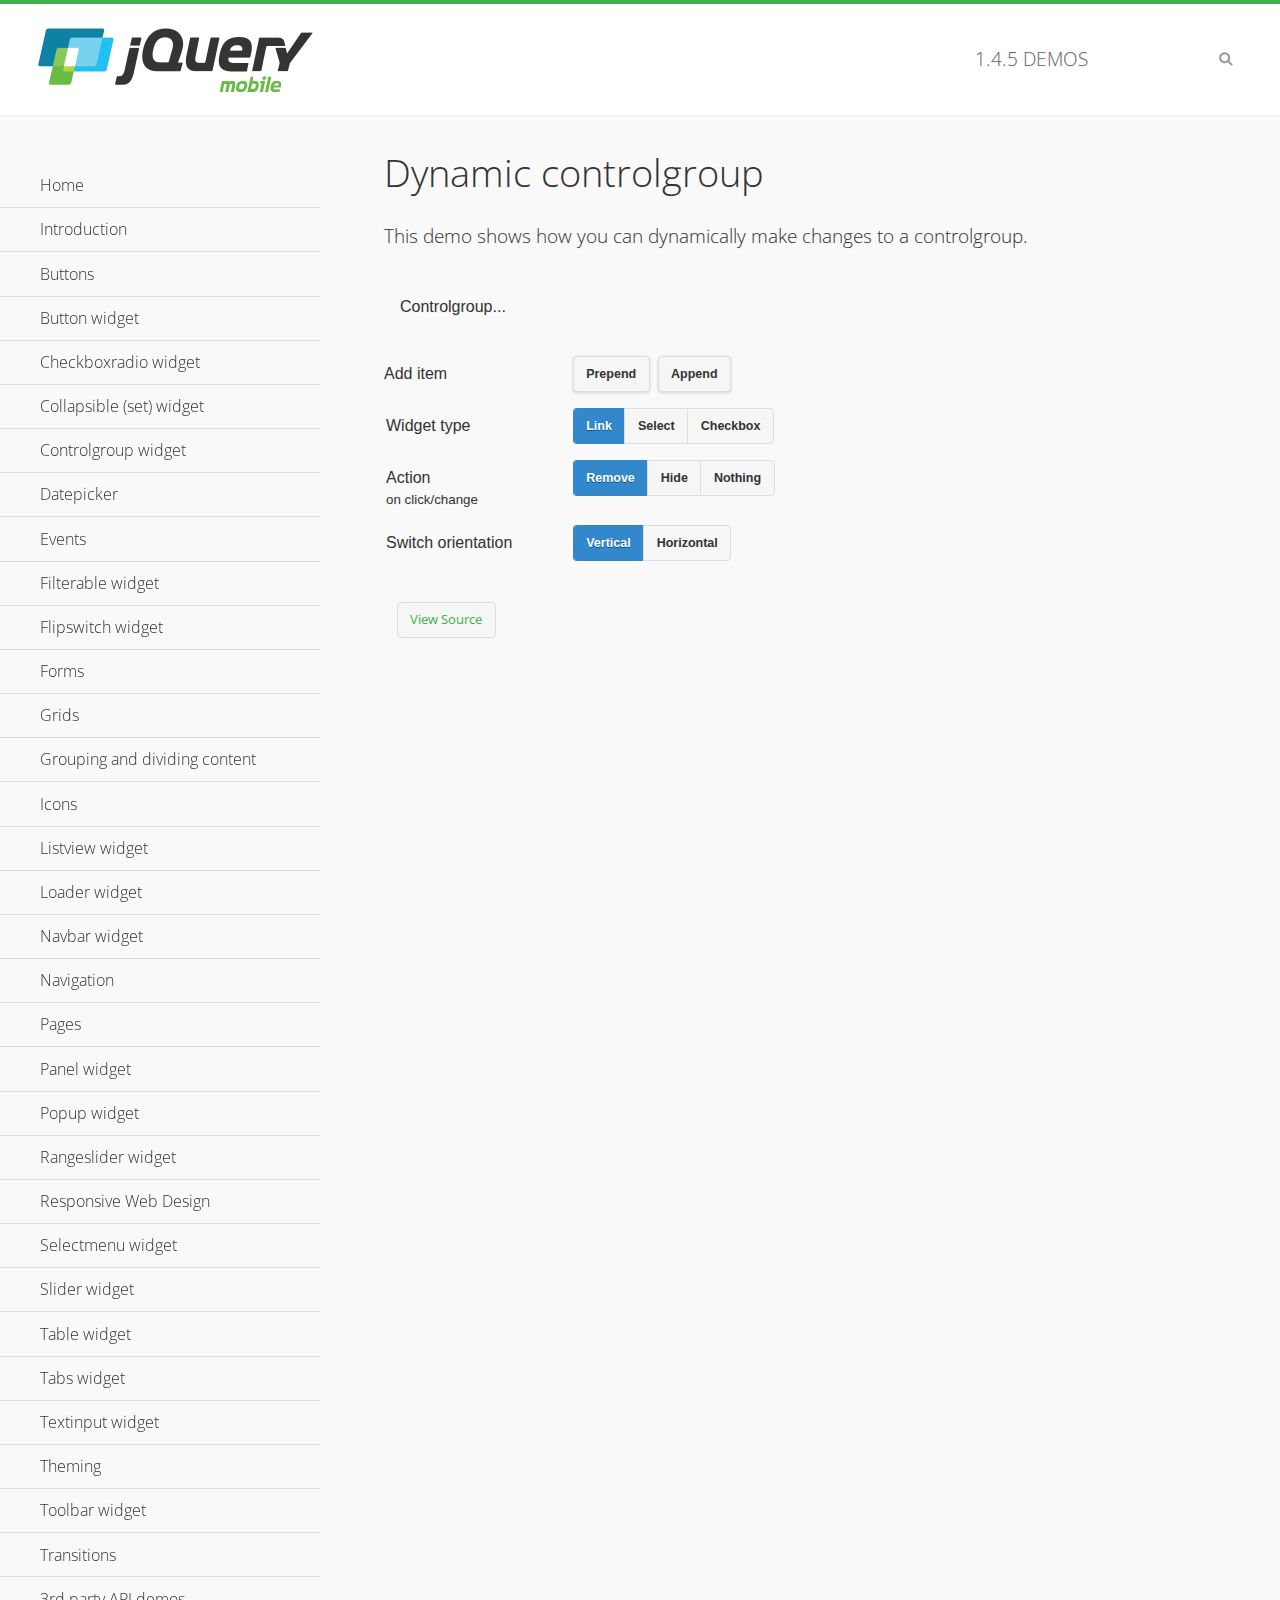
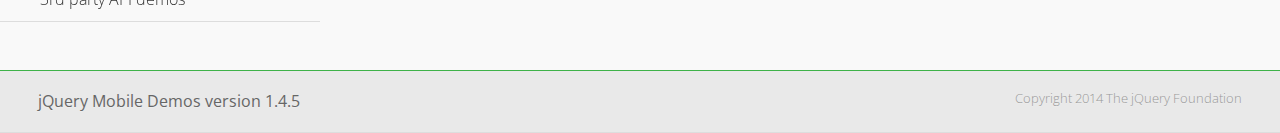
<file: Stuff/jquery/demos/controlgroup-dynamic/index.html>
<!DOCTYPE html>
<html>
<head>
	<meta charset="utf-8">
	<meta name="viewport" content="width=device-width, initial-scale=1">
	<title>Dynamic controlgroup - jQuery Mobile Demos</title>
	<link rel="shortcut icon" href="../favicon.ico">
    <link rel="stylesheet" href="http://fonts.googleapis.com/css?family=Open+Sans:300,400,700">
	<link rel="stylesheet" href="../css/themes/default/jquery.mobile-1.4.5.min.css">
	<link rel="stylesheet" href="../_assets/css/jqm-demos.css">
	<script src="../js/jquery.js"></script>
	<script src="../_assets/js/index.js"></script>
	<script src="../js/jquery.mobile-1.4.5.min.js"></script>
	<script>
		( function( $, undefined ) {
			var counter = 0;
			$( document ).bind( "pagecreate", function( e ) {
				$( "#prepend, #append", e.target ).on( "click", function( e ) {
					counter++;

					var widgetType = $( "[name='radio-widget']:checked" ).attr( "id" ),
						group = $( "#my-controlgroup" ),
						$el,
						action = function() {
							var action = $( "[name='radio-action']:checked" ).attr( "id" );
							if ( $( $el[1] ).is( "select" ) && action === "hide" ) {
								$el = $( $el[1] ).parents( ".ui-select" );
							}
							$el[ action ]();
							group.controlgroup( "refresh" );
						};

					if ( widgetType === "link" ) {

						$el = $( "<a href='#'>Link " + counter + "</a>" ).bind( "click", action );
						$( "#my-controlgroup" ).controlgroup( "container" )[ $( this ).attr( "id" ) ]( $el );
						$el.buttonMarkup();

					} else if ( widgetType === "select" ) {

						$el = $( "<label for='widget" + counter + "'>Select " + counter + "</label><select id='widget" + counter + "'><option value='option1'>Select " + counter + "</option><option value='option2'>Select option</option></select>" );
						$( $el[ 1 ] ).bind( "change", action);
						$( "#my-controlgroup" ).controlgroup( "container" )[ $( this ).attr( "id" ) ]( $el );
						$( $el[ 1 ] ).selectmenu();

					} else {

						$el = $( "<label for='widget" + counter + "'>Checkbox " + counter + "</label><input type='checkbox' id='widget" + counter + "'></input>" );
						$( $el[ 1 ] ).bind( "change", action );
						$( "#my-controlgroup" ).controlgroup( "container" )[ $( this ).attr( "id" ) ]( $el );
						$( $el[ 1 ] ).checkboxradio();

					}

					group.controlgroup( "refresh" );
				});

				$( "[name='radio-orientation']" ).bind( "change", function( e ) {
					$( "#my-controlgroup" ).controlgroup( "option", "type", ( $( "#isHorizontal" ).is( ":checked" ) ? "horizontal" : "vertical" ) );
				});
			});
		})( jQuery );
	</script>
</head>
<body>
<div data-role="page" class="jqm-demos">

	<div data-role="header" class="jqm-header">
		<h2><a href="../" title="jQuery Mobile Demos home"><img src="../_assets/img/jquery-logo.png" alt="jQuery Mobile"></a></h2>
		<p><span class="jqm-version"></span> Demos</p>
		<a href="#" class="jqm-navmenu-link ui-btn ui-btn-icon-notext ui-corner-all ui-icon-bars ui-nodisc-icon ui-alt-icon ui-btn-left">Menu</a>
		<a href="#" class="jqm-search-link ui-btn ui-btn-icon-notext ui-corner-all ui-icon-search ui-nodisc-icon ui-alt-icon ui-btn-right">Search</a>
	</div><!-- /header -->

	<div role="main" class="ui-content jqm-content">

        <h1>Dynamic controlgroup</h1>

        <p>This demo shows how you can dynamically make changes to a controlgroup.</p>

        <div data-demo-html="true" data-demo-js="true">

            <form>
            	<div class="ui-body ui-body-d ui-corner-all">
                	<p>Controlgroup...</p>
                	<div data-role="controlgroup" id="my-controlgroup"><!-- items will be injected here --></div>
                </div>
            </form>

            <div class="ui-field-contain">
                <label for="prepend">Add item</label>
                <button id="prepend" data-mini="true" data-inline="true">Prepend</button>
                <label for="append" class="ui-hidden-accessible">Action</label>
                <button id="append" data-mini="true" data-inline="true">Append</button>
            </div>

            <form action="#" method="get">
            	<div class="ui-field-contain">
                    <fieldset data-role="controlgroup" data-type="horizontal" data-mini="true">
                        <legend>Widget type</legend>

                        <input type="radio" name="radio-widget" id="link" value="link" checked="checked">
                        <label for="link">Link</label>

                        <input type="radio" name="radio-widget" id="select" value="select">
                        <label for="select">Select</label>

                        <input type="radio" name="radio-widget" id="checkbox" value="checkbox">
                        <label for="checkbox">Checkbox</label>
                    </fieldset>
            	</div>

            	<div class="ui-field-contain">
                    <fieldset data-role="controlgroup" data-type="horizontal" data-mini="true">
                        <legend>Action<br><small>on click/change</small></legend>

                        <input type="radio" name="radio-action" id="remove" value="remove" checked="checked">
                        <label for="remove">Remove</label>

                        <input type="radio" name="radio-action" id="hide" value="hide">
                        <label for="hide">Hide</label>

                        <input type="radio" name="radio-action" id="width" value="width">
                        <label for="width">Nothing</label>
                    </fieldset>
            	</div>

            	<div class="ui-field-contain">
                    <fieldset data-role="controlgroup" data-type="horizontal" data-mini="true">
                        <legend>Switch orientation</legend>

                        <input type="radio" name="radio-orientation" id="isVertical" value="isVertical" checked="checked">
                        <label for="isVertical">Vertical</label>

                        <input type="radio" name="radio-orientation" id="isHorizontal" value="isHorizontal">
                        <label for="isHorizontal">Horizontal</label>
                    </fieldset>
            	</div>

            </form>

        </div><!--/demo-html -->

	</div><!-- /content -->
	    <div data-role="panel" class="jqm-navmenu-panel" data-position="left" data-display="overlay" data-theme="a">
	    	<ul class="jqm-list ui-alt-icon ui-nodisc-icon">
<li data-filtertext="demos homepage" data-icon="home"><a href=".././">Home</a></li>
<li data-filtertext="introduction overview getting started"><a href="../intro/" data-ajax="false">Introduction</a></li>
<li data-filtertext="buttons button markup buttonmarkup method anchor link button element"><a href="../button-markup/" data-ajax="false">Buttons</a></li>
<li data-filtertext="form button widget input button submit reset"><a href="../button/" data-ajax="false">Button widget</a></li>
<li data-role="collapsible" data-enhanced="true" data-collapsed-icon="carat-d" data-expanded-icon="carat-u" data-iconpos="right" data-inset="false" class="ui-collapsible ui-collapsible-themed-content ui-collapsible-collapsed">
	<h3 class="ui-collapsible-heading ui-collapsible-heading-collapsed">
		<a href="#" class="ui-collapsible-heading-toggle ui-btn ui-btn-icon-right ui-btn-inherit ui-icon-carat-d">
		    Checkboxradio widget<span class="ui-collapsible-heading-status"> click to expand contents</span>
		</a>
	</h3>
	<div class="ui-collapsible-content ui-body-inherit ui-collapsible-content-collapsed" aria-hidden="true">
		<ul>
			<li data-filtertext="form checkboxradio widget checkbox input checkboxes controlgroups"><a href="../checkboxradio-checkbox/" data-ajax="false">Checkboxes</a></li>
			<li data-filtertext="form checkboxradio widget radio input radio buttons controlgroups"><a href="../checkboxradio-radio/" data-ajax="false">Radio buttons</a></li>
		</ul>
	</div>
</li>
<li data-role="collapsible" data-enhanced="true" data-collapsed-icon="carat-d" data-expanded-icon="carat-u" data-iconpos="right" data-inset="false" class="ui-collapsible ui-collapsible-themed-content ui-collapsible-collapsed">
	<h3 class="ui-collapsible-heading ui-collapsible-heading-collapsed">
		<a href="#" class="ui-collapsible-heading-toggle ui-btn ui-btn-icon-right ui-btn-inherit ui-icon-carat-d">
			Collapsible (set) widget<span class="ui-collapsible-heading-status"> click to expand contents</span>
		</a>
	</h3>
	<div class="ui-collapsible-content ui-body-inherit ui-collapsible-content-collapsed" aria-hidden="true">
		<ul>
			<li data-filtertext="collapsibles content formatting"><a href="../collapsible/" data-ajax="false">Collapsible</a></li>
			<li data-filtertext="dynamic collapsible set accordion append expand"><a href="../collapsible-dynamic/" data-ajax="false">Dynamic collapsibles</a></li>
			<li data-filtertext="accordions collapsible set widget content formatting grouped collapsibles"><a href="../collapsibleset/" data-ajax="false">Collapsible set</a></li>
		</ul>
	</div>
</li>
<li data-role="collapsible" data-enhanced="true" data-collapsed-icon="carat-d" data-expanded-icon="carat-u" data-iconpos="right" data-inset="false" class="ui-collapsible ui-collapsible-themed-content ui-collapsible-collapsed">
	<h3 class="ui-collapsible-heading ui-collapsible-heading-collapsed">
		<a href="#" class="ui-collapsible-heading-toggle ui-btn ui-btn-icon-right ui-btn-inherit ui-icon-carat-d">
			Controlgroup widget<span class="ui-collapsible-heading-status"> click to expand contents</span>
		</a>
	</h3>
	<div class="ui-collapsible-content ui-body-inherit ui-collapsible-content-collapsed" aria-hidden="true">
		<ul>
			<li data-filtertext="controlgroups selectmenu checkboxradio input grouped buttons horizontal vertical"><a href="../controlgroup/" data-ajax="false">Controlgroup</a></li>
			<li data-filtertext="dynamic controlgroup dynamically add buttons"><a href="../controlgroup-dynamic/" data-ajax="false">Dynamic controlgroups</a></li>
		</ul>
	</div>
</li>
<li data-filtertext="form datepicker widget date input"><a href="../datepicker/" data-ajax="false">Datepicker</a></li>
<li data-role="collapsible" data-enhanced="true" data-collapsed-icon="carat-d" data-expanded-icon="carat-u" data-iconpos="right" data-inset="false" class="ui-collapsible ui-collapsible-themed-content ui-collapsible-collapsed">
	<h3 class="ui-collapsible-heading ui-collapsible-heading-collapsed">
		<a href="#" class="ui-collapsible-heading-toggle ui-btn ui-btn-icon-right ui-btn-inherit ui-icon-carat-d">
			Events<span class="ui-collapsible-heading-status"> click to expand contents</span>
		</a>
	</h3>
	<div class="ui-collapsible-content ui-body-inherit ui-collapsible-content-collapsed" aria-hidden="true">
		<ul>
			<li data-filtertext="swipe to delete list items listviews swipe events"><a href="../swipe-list/" data-ajax="false">Swipe list items</a></li>
			<li data-filtertext="swipe to navigate swipe page navigation swipe events"><a href="../swipe-page/" data-ajax="false">Swipe page navigation</a></li>
		</ul>
	</div>
</li>
<li data-filtertext="filterable filter elements sorting searching listview table"><a href="../filterable/" data-ajax="false">Filterable widget</a></li>
<li data-filtertext="form flipswitch widget flip toggle switch binary select checkbox input"><a href="../flipswitch/" data-ajax="false">Flipswitch widget</a></li>
<li data-role="collapsible" data-enhanced="true" data-collapsed-icon="carat-d" data-expanded-icon="carat-u" data-iconpos="right" data-inset="false" class="ui-collapsible ui-collapsible-themed-content ui-collapsible-collapsed">
	<h3 class="ui-collapsible-heading ui-collapsible-heading-collapsed">
		<a href="#" class="ui-collapsible-heading-toggle ui-btn ui-btn-icon-right ui-btn-inherit ui-icon-carat-d">
			Forms<span class="ui-collapsible-heading-status"> click to expand contents</span>
		</a>
	</h3>
	<div class="ui-collapsible-content ui-body-inherit ui-collapsible-content-collapsed" aria-hidden="true">
		<ul>
			<li data-filtertext="forms text checkbox radio range button submit reset inputs selects textarea slider flipswitch label form elements"><a href="../forms/" data-ajax="false">Forms</a></li>
			<li data-filtertext="form hide labels hidden accessible ui-hidden-accessible forms"><a href="../forms-label-hidden-accessible/" data-ajax="false">Hide labels</a></li>
			<li data-filtertext="form field containers fieldcontain ui-field-contain forms"><a href="../forms-field-contain/" data-ajax="false">Field containers</a></li>
			<li data-filtertext="forms disabled form elements"><a href="../forms-disabled/" data-ajax="false">Forms disabled</a></li>
			<li data-filtertext="forms gallery examples overview forms text checkbox radio range button submit reset inputs selects textarea slider flipswitch label form elements"><a href="../forms-gallery/" data-ajax="false">Forms gallery</a></li>
		</ul>
	</div>
</li>
<li data-role="collapsible" data-enhanced="true" data-collapsed-icon="carat-d" data-expanded-icon="carat-u" data-iconpos="right" data-inset="false" class="ui-collapsible ui-collapsible-themed-content ui-collapsible-collapsed">
	<h3 class="ui-collapsible-heading ui-collapsible-heading-collapsed">
		<a href="#" class="ui-collapsible-heading-toggle ui-btn ui-btn-icon-right ui-btn-inherit ui-icon-carat-d">
			Grids<span class="ui-collapsible-heading-status"> click to expand contents</span>
		</a>
	</h3>
	<div class="ui-collapsible-content ui-body-inherit ui-collapsible-content-collapsed" aria-hidden="true">
		<ul>
			<li data-filtertext="grids columns blocks content formatting rwd responsive css framework"><a href="../grids/" data-ajax="false">Grids</a></li>
			<li data-filtertext="buttons in grids css framework"><a href="../grids-buttons/" data-ajax="false">Buttons in grids</a></li>
			<li data-filtertext="custom responsive grids rwd css framework"><a href="../grids-custom-responsive/" data-ajax="false">Custom responsive grids</a></li>
		</ul>
	</div>
</li>
<li data-filtertext="blocks content formatting sections heading"><a href="../body-bar-classes/" data-ajax="false">Grouping and dividing content</a></li>
<li data-role="collapsible" data-enhanced="true" data-collapsed-icon="carat-d" data-expanded-icon="carat-u" data-iconpos="right" data-inset="false" class="ui-collapsible ui-collapsible-themed-content ui-collapsible-collapsed">
	<h3 class="ui-collapsible-heading ui-collapsible-heading-collapsed">
		<a href="#" class="ui-collapsible-heading-toggle ui-btn ui-btn-icon-right ui-btn-inherit ui-icon-carat-d">
			Icons<span class="ui-collapsible-heading-status"> click to expand contents</span>
		</a>
	</h3>
	<div class="ui-collapsible-content ui-body-inherit ui-collapsible-content-collapsed" aria-hidden="true">
		<ul>
			<li data-filtertext="button icons svg disc alt custom icon position"><a href="../icons/" data-ajax="false">Icons</a></li>
			<li data-filtertext=""><a href="../icons-grunticon/" data-ajax="false">Grunticon loader</a></li>
		</ul>
	</div>
</li>
<li data-role="collapsible" data-enhanced="true" data-collapsed-icon="carat-d" data-expanded-icon="carat-u" data-iconpos="right" data-inset="false" class="ui-collapsible ui-collapsible-themed-content ui-collapsible-collapsed">
	<h3 class="ui-collapsible-heading ui-collapsible-heading-collapsed">
		<a href="#" class="ui-collapsible-heading-toggle ui-btn ui-btn-icon-right ui-btn-inherit ui-icon-carat-d">
			Listview widget<span class="ui-collapsible-heading-status"> click to expand contents</span>
		</a>
	</h3>
	<div class="ui-collapsible-content ui-body-inherit ui-collapsible-content-collapsed" aria-hidden="true">
		<ul>
			<li data-filtertext="listview widget thumbnails icons nested split button collapsible ul ol"><a href="../listview/" data-ajax="false">Listview</a></li>
			<li data-filtertext="autocomplete filterable reveal listview filtertextbeforefilter placeholder"><a href="../listview-autocomplete/" data-ajax="false">Listview autocomplete</a></li>
			<li data-filtertext="autocomplete filterable reveal listview remote data filtertextbeforefilter placeholder"><a href="../listview-autocomplete-remote/" data-ajax="false">Listview autocomplete remote data</a></li>
			<li data-filtertext="autodividers anchor jump scroll linkbars listview lists ul ol"><a href="../listview-autodividers-linkbar/" data-ajax="false">Listview autodividers linkbar</a></li>
			<li data-filtertext="listview autodividers selector autodividersselector lists ul ol"><a href="../listview-autodividers-selector/" data-ajax="false">Listview autodividers selector</a></li>
			<li data-filtertext="listview nested list items"><a href="../listview-nested-lists/" data-ajax="false">Nested Listviews</a></li>
			<li data-filtertext="listview collapsible list items flat"><a href="../listview-collapsible-item-flat/" data-ajax="false">Listview collapsible list items (flat)</a></li>
			<li data-filtertext="listview collapsible list indented"><a href="../listview-collapsible-item-indented/" data-ajax="false">Listview collapsible list items (indented)</a></li>
			<li data-filtertext="grid listview responsive grids responsive listviews lists ul"><a href="../listview-grid/" data-ajax="false">Listview responsive grid</a></li>
		</ul>
	</div>
</li>
<li data-filtertext="loader widget page loading navigation overlay spinner"><a href="../loader/" data-ajax="false">Loader widget</a></li>
<li data-filtertext="navbar widget navmenu toolbars header footer"><a href="../navbar/" data-ajax="false">Navbar widget</a></li>
<li data-role="collapsible" data-enhanced="true" data-collapsed-icon="carat-d" data-expanded-icon="carat-u" data-iconpos="right" data-inset="false" class="ui-collapsible ui-collapsible-themed-content ui-collapsible-collapsed">
	<h3 class="ui-collapsible-heading ui-collapsible-heading-collapsed">
		<a href="#" class="ui-collapsible-heading-toggle ui-btn ui-btn-icon-right ui-btn-inherit ui-icon-carat-d">
			Navigation<span class="ui-collapsible-heading-status"> click to expand contents</span>
		</a>
	</h3>
	<div class="ui-collapsible-content ui-body-inherit ui-collapsible-content-collapsed" aria-hidden="true">
		<ul>
			<li data-filtertext="ajax navigation navigate widget history event method"><a href="../navigation/" data-ajax="false">Navigation</a></li>
			<li data-filtertext="linking pages page links navigation ajax prefetch cache"><a href="../navigation-linking-pages/" data-ajax="false">Linking pages</a></li>
			<!-- <li data-filtertext="php redirect server redirection server-side navigation"><a href="../navigation-php-redirect/" data-ajax="false">PHP redirect demo</a></li>-->
			<li data-filtertext="navigation redirection hash query"><a href="../navigation-hash-processing/" data-ajax="false">Hash processing demo</a></li>
			<li data-filtertext="navigation redirection hash query"><a href="../page-events/" data-ajax="false">Page Navigation Events</a></li>
		</ul>
	</div>
</li>
<li data-role="collapsible" data-enhanced="true" data-collapsed-icon="carat-d" data-expanded-icon="carat-u" data-iconpos="right" data-inset="false" class="ui-collapsible ui-collapsible-themed-content ui-collapsible-collapsed">
	<h3 class="ui-collapsible-heading ui-collapsible-heading-collapsed">
		<a href="#" class="ui-collapsible-heading-toggle ui-btn ui-btn-icon-right ui-btn-inherit ui-icon-carat-d">
			Pages<span class="ui-collapsible-heading-status"> click to expand contents</span>
		</a>
	</h3>
	<div class="ui-collapsible-content ui-body-inherit ui-collapsible-content-collapsed" aria-hidden="true">
		<ul>
			<li data-filtertext="pages page widget ajax navigation"><a href="../pages/" data-ajax="false">Pages</a></li>
			<li data-filtertext="single page"><a href="../pages-single-page/" data-ajax="false">Single page</a></li>
			<li data-filtertext="multipage multi-page page"><a href="../pages-multi-page/" data-ajax="false">Multi-page template</a></li>
			<li data-filtertext="dialog page widget modal popup"><a href="../pages-dialog/" data-ajax="false">Dialog page</a></li>
		</ul>
	</div>
</li>
<li data-role="collapsible" data-enhanced="true" data-collapsed-icon="carat-d" data-expanded-icon="carat-u" data-iconpos="right" data-inset="false" class="ui-collapsible ui-collapsible-themed-content ui-collapsible-collapsed">
	<h3 class="ui-collapsible-heading ui-collapsible-heading-collapsed">
		<a href="#" class="ui-collapsible-heading-toggle ui-btn ui-btn-icon-right ui-btn-inherit ui-icon-carat-d">
			Panel widget<span class="ui-collapsible-heading-status"> click to expand contents</span>
		</a>
	</h3>
	<div class="ui-collapsible-content ui-body-inherit ui-collapsible-content-collapsed" aria-hidden="true">
		<ul>
			<li data-filtertext="panel widget sliding panels reveal push overlay responsive"><a href="../panel/" data-ajax="false">Panel</a></li>
			<li data-filtertext=""><a href="../panel-external/" data-ajax="false">External panels</a></li>
			<li data-filtertext="panel "><a href="../panel-fixed/" data-ajax="false">Fixed panels</a></li>
			<li data-filtertext="panel slide panels sliding panels shadow rwd responsive breakpoint"><a href="../panel-responsive/" data-ajax="false">Panels responsive</a></li>
			<li data-filtertext="panel custom style custom panel width reveal shadow listview panel styling page background wrapper"><a href="../panel-styling/" data-ajax="false">Custom panel style</a></li>
			<li data-filtertext="panel open on swipe"><a href="../panel-swipe-open/" data-ajax="false">Panel open on swipe</a></li>
			<li data-filtertext="panels outside page internal external toolbars"><a href="../panel-external-internal/" data-ajax="false">Panel external and internal</a></li>
		</ul>
	</div>
</li>
<li data-role="collapsible" data-enhanced="true" data-collapsed-icon="carat-d" data-expanded-icon="carat-u" data-iconpos="right" data-inset="false" class="ui-collapsible ui-collapsible-themed-content ui-collapsible-collapsed">
	<h3 class="ui-collapsible-heading ui-collapsible-heading-collapsed">
		<a href="#" class="ui-collapsible-heading-toggle ui-btn ui-btn-icon-right ui-btn-inherit ui-icon-carat-d">
			Popup widget<span class="ui-collapsible-heading-status"> click to expand contents</span>
		</a>
	</h3>
	<div class="ui-collapsible-content ui-body-inherit ui-collapsible-content-collapsed" aria-hidden="true">
		<ul>
			<li data-filtertext="popup widget popups dialog modal transition tooltip lightbox form overlay screen flip pop fade transition"><a href="../popup/" data-ajax="false">Popup</a></li>
			<li data-filtertext="popup alignment position"><a href="../popup-alignment/" data-ajax="false">Popup alignment</a></li>
			<li data-filtertext="popup arrow size popups popover"><a href="../popup-arrow-size/" data-ajax="false">Popup arrow size</a></li>
			<li data-filtertext="dynamic popups popup images lightbox"><a href="../popup-dynamic/" data-ajax="false">Dynamic popups</a></li>
			<li data-filtertext="popups with iframes scaling"><a href="../popup-iframe/" data-ajax="false">Popups with iframes</a></li>
			<li data-filtertext="popup image scaling"><a href="../popup-image-scaling/" data-ajax="false">Popup image scaling</a></li>
			<li data-filtertext="external popup outside multi-page"><a href="../popup-outside-multipage/" data-ajax="false">Popup outside multi-page</a></li>
		</ul>
	</div>
</li>
<li data-filtertext="form rangeslider widget dual sliders dual handle sliders range input"><a href="../rangeslider/" data-ajax="false">Rangeslider widget</a></li>
<li data-filtertext="responsive web design rwd adaptive progressive enhancement PE accessible mobile breakpoints media query media queries"><a href="../rwd/" data-ajax="false">Responsive Web Design</a></li>
<li data-role="collapsible" data-enhanced="true" data-collapsed-icon="carat-d" data-expanded-icon="carat-u" data-iconpos="right" data-inset="false" class="ui-collapsible ui-collapsible-themed-content ui-collapsible-collapsed">
	<h3 class="ui-collapsible-heading ui-collapsible-heading-collapsed">
		<a href="#" class="ui-collapsible-heading-toggle ui-btn ui-btn-icon-right ui-btn-inherit ui-icon-carat-d">
			Selectmenu widget<span class="ui-collapsible-heading-status"> click to expand contents</span>
		</a>
	</h3>
	<div class="ui-collapsible-content ui-body-inherit ui-collapsible-content-collapsed" aria-hidden="true">
		<ul>
			<li data-filtertext="form selectmenu widget select input custom select menu selects"><a href="../selectmenu/" data-ajax="false">Selectmenu</a></li>
			<li data-filtertext="form custom select menu selectmenu widget custom menu option optgroup multiple selects"><a href="../selectmenu-custom/" data-ajax="false">Custom select menu</a></li>
			<li data-filtertext="filterable select filter popup dialog"><a href="../selectmenu-custom-filter/" data-ajax="false">Custom select menu with filter</a></li>
		</ul>
	</div>
</li>
<li data-role="collapsible" data-enhanced="true" data-collapsed-icon="carat-d" data-expanded-icon="carat-u" data-iconpos="right" data-inset="false" class="ui-collapsible ui-collapsible-themed-content ui-collapsible-collapsed">
	<h3 class="ui-collapsible-heading ui-collapsible-heading-collapsed">
		<a href="#" class="ui-collapsible-heading-toggle ui-btn ui-btn-icon-right ui-btn-inherit ui-icon-carat-d">
			Slider widget<span class="ui-collapsible-heading-status"> click to expand contents</span>
		</a>
	</h3>
	<div class="ui-collapsible-content ui-body-inherit ui-collapsible-content-collapsed" aria-hidden="true">
		<ul>
			<li data-filtertext="form slider widget range input single sliders"><a href="../slider/" data-ajax="false">Slider</a></li>
			<li data-filtertext="form slider widget flipswitch slider binary select flip toggle switch"><a href="../slider-flipswitch/" data-ajax="false">Slider flip toggle switch</a></li>
			<li data-filtertext="form slider tooltip handle value input range sliders"><a href="../slider-tooltip/" data-ajax="false">Slider tooltip</a></li>
		</ul>
	</div>
</li>
<li data-role="collapsible" data-enhanced="true" data-collapsed-icon="carat-d" data-expanded-icon="carat-u" data-iconpos="right" data-inset="false" class="ui-collapsible ui-collapsible-themed-content ui-collapsible-collapsed">
	<h3 class="ui-collapsible-heading ui-collapsible-heading-collapsed">
		<a href="#" class="ui-collapsible-heading-toggle ui-btn ui-btn-icon-right ui-btn-inherit ui-icon-carat-d">
			Table widget<span class="ui-collapsible-heading-status"> click to expand contents</span>
		</a>
	</h3>
	<div class="ui-collapsible-content ui-body-inherit ui-collapsible-content-collapsed" aria-hidden="true">
		<ul>
			<li data-filtertext="table widget reflow column toggle th td responsive tables rwd hide show tabular"><a href="../table-column-toggle/" data-ajax="false">Table Column Toggle</a></li>
			<li data-filtertext="table column toggle phone comparison demo"><a href="../table-column-toggle-example/" data-ajax="false">Table Column Toggle demo</a></li>
			<li data-filtertext="responsive tables table column toggle heading groups rwd breakpoint"><a href="../table-column-toggle-heading-groups/" data-ajax="false">Table Column Toggle heading groups</a></li>
			<li data-filtertext="responsive tables table column toggle hide rwd breakpoint customization options"><a href="../table-column-toggle-options/" data-ajax="false">Table Column Toggle options</a></li>
			<li data-filtertext="table reflow th td responsive rwd columns tabular"><a href="../table-reflow/" data-ajax="false">Table Reflow</a></li>
			<li data-filtertext="responsive tables table reflow heading groups rwd breakpoint"><a href="../table-reflow-heading-groups/" data-ajax="false">Table Reflow heading groups</a></li>
			<li data-filtertext="responsive tables table reflow stripes strokes table style"><a href="../table-reflow-stripes-strokes/" data-ajax="false">Table Reflow stripes and strokes</a></li>
			<li data-filtertext="responsive tables table reflow stack custom styles"><a href="../table-reflow-styling/" data-ajax="false">Table Reflow custom styles</a></li>
		</ul>
	</div>
</li>
<li data-filtertext="ui tabs widget"><a href="../tabs/" data-ajax="false">Tabs widget</a></li>
<li data-filtertext="form textinput widget text input textarea number date time tel email file color password"><a href="../textinput/" data-ajax="false">Textinput widget</a></li>
<li data-role="collapsible" data-enhanced="true" data-collapsed-icon="carat-d" data-expanded-icon="carat-u" data-iconpos="right" data-inset="false" class="ui-collapsible ui-collapsible-themed-content ui-collapsible-collapsed">
	<h3 class="ui-collapsible-heading ui-collapsible-heading-collapsed">
		<a href="#" class="ui-collapsible-heading-toggle ui-btn ui-btn-icon-right ui-btn-inherit ui-icon-carat-d">
			Theming<span class="ui-collapsible-heading-status"> click to expand contents</span>
		</a>
	</h3>
	<div class="ui-collapsible-content ui-body-inherit ui-collapsible-content-collapsed" aria-hidden="true">
		<ul>
			<li data-filtertext="default theme swatches theming style css"><a href="../theme-default/" data-ajax="false">Default theme</a></li>
			<li data-filtertext="classic theme old theme swatches theming style css"><a href="../theme-classic/" data-ajax="false">Classic theme</a></li>
		</ul>
	</div>
</li>
<li data-role="collapsible" data-enhanced="true" data-collapsed-icon="carat-d" data-expanded-icon="carat-u" data-iconpos="right" data-inset="false" class="ui-collapsible ui-collapsible-themed-content ui-collapsible-collapsed">
	<h3 class="ui-collapsible-heading ui-collapsible-heading-collapsed">
		<a href="#" class="ui-collapsible-heading-toggle ui-btn ui-btn-icon-right ui-btn-inherit ui-icon-carat-d">
			Toolbar widget<span class="ui-collapsible-heading-status"> click to expand contents</span>
		</a>
	</h3>
	<div class="ui-collapsible-content ui-body-inherit ui-collapsible-content-collapsed" aria-hidden="true">
		<ul>
			<li data-filtertext="toolbar widget header footer toolbars fixed fullscreen external sections"><a href="../toolbar/" data-ajax="false">Toolbar</a></li>
			<li data-filtertext="dynamic toolbars dynamically add toolbar header footer"><a href="../toolbar-dynamic/" data-ajax="false">Dynamic toolbars</a></li>
			<li data-filtertext="external toolbars header footer"><a href="../toolbar-external/" data-ajax="false">External toolbars</a></li>
			<li data-filtertext="fixed toolbars header footer"><a href="../toolbar-fixed/" data-ajax="false">Fixed toolbars</a></li>
			<li data-filtertext="fixed fullscreen toolbars header footer"><a href="../toolbar-fixed-fullscreen/" data-ajax="false">Fullscreen toolbars</a></li>
			<li data-filtertext="external fixed toolbars header footer"><a href="../toolbar-fixed-external/" data-ajax="false">Fixed external toolbars</a></li>
			<li data-filtertext="external persistent toolbars header footer navbar navmenu"><a href="../toolbar-fixed-persistent/" data-ajax="false">Persistent toolbars</a></li>
			<li data-filtertext="external ajax optimized toolbars persistent toolbars header footer navbar"><a href="../toolbar-fixed-persistent-optimized/" data-ajax="false">Ajax optimized toolbars</a></li>
			<li data-filtertext="form in toolbars header footer"><a href="../toolbar-fixed-forms/" data-ajax="false">Form in toolbar</a></li>
		</ul>
	</div>
</li>
<li data-filtertext="page transitions animated pages popup navigation flip slide fade pop"><a href="../transitions/" data-ajax="false">Transitions</a></li>
<li data-role="collapsible" data-enhanced="true" data-collapsed-icon="carat-d" data-expanded-icon="carat-u" data-iconpos="right" data-inset="false" class="ui-collapsible ui-collapsible-themed-content ui-collapsible-collapsed">
	<h3 class="ui-collapsible-heading ui-collapsible-heading-collapsed">
		<a href="#" class="ui-collapsible-heading-toggle ui-btn ui-btn-icon-right ui-btn-inherit ui-icon-carat-d">
			3rd party API demos<span class="ui-collapsible-heading-status"> click to expand contents</span>
		</a>
	</h3>
	<div class="ui-collapsible-content ui-body-inherit ui-collapsible-content-collapsed" aria-hidden="true">
		<ul>
			<li data-filtertext="backbone requirejs navigation router"><a href="../backbone-requirejs/" data-ajax="false">Backbone RequireJS</a></li>
			<li data-filtertext="google maps geolocation demo"><a href="../map-geolocation/" data-ajax="false">Google Maps geolocation</a></li>
			<li data-filtertext="google maps hybrid"><a href="../map-list-toggle/" data-ajax="false">Google Maps list toggle</a></li>
		</ul>
	</div>
</li>



		     </ul>
		</div><!-- /panel -->


	<div data-role="footer" data-position="fixed" data-tap-toggle="false" class="jqm-footer">
		<p>jQuery Mobile Demos version <span class="jqm-version"></span></p>
		<p>Copyright 2014 The jQuery Foundation</p>
	</div><!-- /footer -->
	<!-- TODO: This should become an external panel so we can add input to markup (unique ID) -->
    <div data-role="panel" class="jqm-search-panel" data-position="right" data-display="overlay" data-theme="a">
		<div class="jqm-search">
			<ul class="jqm-list" data-filter-placeholder="Search demos..." data-filter-reveal="true">
<li data-filtertext="demos homepage" data-icon="home"><a href=".././">Home</a></li>
<li data-filtertext="introduction overview getting started"><a href="../intro/" data-ajax="false">Introduction</a></li>
<li data-filtertext="buttons button markup buttonmarkup method anchor link button element"><a href="../button-markup/" data-ajax="false">Buttons</a></li>
<li data-filtertext="form button widget input button submit reset"><a href="../button/" data-ajax="false">Button widget</a></li>
<li data-role="collapsible" data-enhanced="true" data-collapsed-icon="carat-d" data-expanded-icon="carat-u" data-iconpos="right" data-inset="false" class="ui-collapsible ui-collapsible-themed-content ui-collapsible-collapsed">
	<h3 class="ui-collapsible-heading ui-collapsible-heading-collapsed">
		<a href="#" class="ui-collapsible-heading-toggle ui-btn ui-btn-icon-right ui-btn-inherit ui-icon-carat-d">
		    Checkboxradio widget<span class="ui-collapsible-heading-status"> click to expand contents</span>
		</a>
	</h3>
	<div class="ui-collapsible-content ui-body-inherit ui-collapsible-content-collapsed" aria-hidden="true">
		<ul>
			<li data-filtertext="form checkboxradio widget checkbox input checkboxes controlgroups"><a href="../checkboxradio-checkbox/" data-ajax="false">Checkboxes</a></li>
			<li data-filtertext="form checkboxradio widget radio input radio buttons controlgroups"><a href="../checkboxradio-radio/" data-ajax="false">Radio buttons</a></li>
		</ul>
	</div>
</li>
<li data-role="collapsible" data-enhanced="true" data-collapsed-icon="carat-d" data-expanded-icon="carat-u" data-iconpos="right" data-inset="false" class="ui-collapsible ui-collapsible-themed-content ui-collapsible-collapsed">
	<h3 class="ui-collapsible-heading ui-collapsible-heading-collapsed">
		<a href="#" class="ui-collapsible-heading-toggle ui-btn ui-btn-icon-right ui-btn-inherit ui-icon-carat-d">
			Collapsible (set) widget<span class="ui-collapsible-heading-status"> click to expand contents</span>
		</a>
	</h3>
	<div class="ui-collapsible-content ui-body-inherit ui-collapsible-content-collapsed" aria-hidden="true">
		<ul>
			<li data-filtertext="collapsibles content formatting"><a href="../collapsible/" data-ajax="false">Collapsible</a></li>
			<li data-filtertext="dynamic collapsible set accordion append expand"><a href="../collapsible-dynamic/" data-ajax="false">Dynamic collapsibles</a></li>
			<li data-filtertext="accordions collapsible set widget content formatting grouped collapsibles"><a href="../collapsibleset/" data-ajax="false">Collapsible set</a></li>
		</ul>
	</div>
</li>
<li data-role="collapsible" data-enhanced="true" data-collapsed-icon="carat-d" data-expanded-icon="carat-u" data-iconpos="right" data-inset="false" class="ui-collapsible ui-collapsible-themed-content ui-collapsible-collapsed">
	<h3 class="ui-collapsible-heading ui-collapsible-heading-collapsed">
		<a href="#" class="ui-collapsible-heading-toggle ui-btn ui-btn-icon-right ui-btn-inherit ui-icon-carat-d">
			Controlgroup widget<span class="ui-collapsible-heading-status"> click to expand contents</span>
		</a>
	</h3>
	<div class="ui-collapsible-content ui-body-inherit ui-collapsible-content-collapsed" aria-hidden="true">
		<ul>
			<li data-filtertext="controlgroups selectmenu checkboxradio input grouped buttons horizontal vertical"><a href="../controlgroup/" data-ajax="false">Controlgroup</a></li>
			<li data-filtertext="dynamic controlgroup dynamically add buttons"><a href="../controlgroup-dynamic/" data-ajax="false">Dynamic controlgroups</a></li>
		</ul>
	</div>
</li>
<li data-filtertext="form datepicker widget date input"><a href="../datepicker/" data-ajax="false">Datepicker</a></li>
<li data-role="collapsible" data-enhanced="true" data-collapsed-icon="carat-d" data-expanded-icon="carat-u" data-iconpos="right" data-inset="false" class="ui-collapsible ui-collapsible-themed-content ui-collapsible-collapsed">
	<h3 class="ui-collapsible-heading ui-collapsible-heading-collapsed">
		<a href="#" class="ui-collapsible-heading-toggle ui-btn ui-btn-icon-right ui-btn-inherit ui-icon-carat-d">
			Events<span class="ui-collapsible-heading-status"> click to expand contents</span>
		</a>
	</h3>
	<div class="ui-collapsible-content ui-body-inherit ui-collapsible-content-collapsed" aria-hidden="true">
		<ul>
			<li data-filtertext="swipe to delete list items listviews swipe events"><a href="../swipe-list/" data-ajax="false">Swipe list items</a></li>
			<li data-filtertext="swipe to navigate swipe page navigation swipe events"><a href="../swipe-page/" data-ajax="false">Swipe page navigation</a></li>
		</ul>
	</div>
</li>
<li data-filtertext="filterable filter elements sorting searching listview table"><a href="../filterable/" data-ajax="false">Filterable widget</a></li>
<li data-filtertext="form flipswitch widget flip toggle switch binary select checkbox input"><a href="../flipswitch/" data-ajax="false">Flipswitch widget</a></li>
<li data-role="collapsible" data-enhanced="true" data-collapsed-icon="carat-d" data-expanded-icon="carat-u" data-iconpos="right" data-inset="false" class="ui-collapsible ui-collapsible-themed-content ui-collapsible-collapsed">
	<h3 class="ui-collapsible-heading ui-collapsible-heading-collapsed">
		<a href="#" class="ui-collapsible-heading-toggle ui-btn ui-btn-icon-right ui-btn-inherit ui-icon-carat-d">
			Forms<span class="ui-collapsible-heading-status"> click to expand contents</span>
		</a>
	</h3>
	<div class="ui-collapsible-content ui-body-inherit ui-collapsible-content-collapsed" aria-hidden="true">
		<ul>
			<li data-filtertext="forms text checkbox radio range button submit reset inputs selects textarea slider flipswitch label form elements"><a href="../forms/" data-ajax="false">Forms</a></li>
			<li data-filtertext="form hide labels hidden accessible ui-hidden-accessible forms"><a href="../forms-label-hidden-accessible/" data-ajax="false">Hide labels</a></li>
			<li data-filtertext="form field containers fieldcontain ui-field-contain forms"><a href="../forms-field-contain/" data-ajax="false">Field containers</a></li>
			<li data-filtertext="forms disabled form elements"><a href="../forms-disabled/" data-ajax="false">Forms disabled</a></li>
			<li data-filtertext="forms gallery examples overview forms text checkbox radio range button submit reset inputs selects textarea slider flipswitch label form elements"><a href="../forms-gallery/" data-ajax="false">Forms gallery</a></li>
		</ul>
	</div>
</li>
<li data-role="collapsible" data-enhanced="true" data-collapsed-icon="carat-d" data-expanded-icon="carat-u" data-iconpos="right" data-inset="false" class="ui-collapsible ui-collapsible-themed-content ui-collapsible-collapsed">
	<h3 class="ui-collapsible-heading ui-collapsible-heading-collapsed">
		<a href="#" class="ui-collapsible-heading-toggle ui-btn ui-btn-icon-right ui-btn-inherit ui-icon-carat-d">
			Grids<span class="ui-collapsible-heading-status"> click to expand contents</span>
		</a>
	</h3>
	<div class="ui-collapsible-content ui-body-inherit ui-collapsible-content-collapsed" aria-hidden="true">
		<ul>
			<li data-filtertext="grids columns blocks content formatting rwd responsive css framework"><a href="../grids/" data-ajax="false">Grids</a></li>
			<li data-filtertext="buttons in grids css framework"><a href="../grids-buttons/" data-ajax="false">Buttons in grids</a></li>
			<li data-filtertext="custom responsive grids rwd css framework"><a href="../grids-custom-responsive/" data-ajax="false">Custom responsive grids</a></li>
		</ul>
	</div>
</li>
<li data-filtertext="blocks content formatting sections heading"><a href="../body-bar-classes/" data-ajax="false">Grouping and dividing content</a></li>
<li data-role="collapsible" data-enhanced="true" data-collapsed-icon="carat-d" data-expanded-icon="carat-u" data-iconpos="right" data-inset="false" class="ui-collapsible ui-collapsible-themed-content ui-collapsible-collapsed">
	<h3 class="ui-collapsible-heading ui-collapsible-heading-collapsed">
		<a href="#" class="ui-collapsible-heading-toggle ui-btn ui-btn-icon-right ui-btn-inherit ui-icon-carat-d">
			Icons<span class="ui-collapsible-heading-status"> click to expand contents</span>
		</a>
	</h3>
	<div class="ui-collapsible-content ui-body-inherit ui-collapsible-content-collapsed" aria-hidden="true">
		<ul>
			<li data-filtertext="button icons svg disc alt custom icon position"><a href="../icons/" data-ajax="false">Icons</a></li>
			<li data-filtertext=""><a href="../icons-grunticon/" data-ajax="false">Grunticon loader</a></li>
		</ul>
	</div>
</li>
<li data-role="collapsible" data-enhanced="true" data-collapsed-icon="carat-d" data-expanded-icon="carat-u" data-iconpos="right" data-inset="false" class="ui-collapsible ui-collapsible-themed-content ui-collapsible-collapsed">
	<h3 class="ui-collapsible-heading ui-collapsible-heading-collapsed">
		<a href="#" class="ui-collapsible-heading-toggle ui-btn ui-btn-icon-right ui-btn-inherit ui-icon-carat-d">
			Listview widget<span class="ui-collapsible-heading-status"> click to expand contents</span>
		</a>
	</h3>
	<div class="ui-collapsible-content ui-body-inherit ui-collapsible-content-collapsed" aria-hidden="true">
		<ul>
			<li data-filtertext="listview widget thumbnails icons nested split button collapsible ul ol"><a href="../listview/" data-ajax="false">Listview</a></li>
			<li data-filtertext="autocomplete filterable reveal listview filtertextbeforefilter placeholder"><a href="../listview-autocomplete/" data-ajax="false">Listview autocomplete</a></li>
			<li data-filtertext="autocomplete filterable reveal listview remote data filtertextbeforefilter placeholder"><a href="../listview-autocomplete-remote/" data-ajax="false">Listview autocomplete remote data</a></li>
			<li data-filtertext="autodividers anchor jump scroll linkbars listview lists ul ol"><a href="../listview-autodividers-linkbar/" data-ajax="false">Listview autodividers linkbar</a></li>
			<li data-filtertext="listview autodividers selector autodividersselector lists ul ol"><a href="../listview-autodividers-selector/" data-ajax="false">Listview autodividers selector</a></li>
			<li data-filtertext="listview nested list items"><a href="../listview-nested-lists/" data-ajax="false">Nested Listviews</a></li>
			<li data-filtertext="listview collapsible list items flat"><a href="../listview-collapsible-item-flat/" data-ajax="false">Listview collapsible list items (flat)</a></li>
			<li data-filtertext="listview collapsible list indented"><a href="../listview-collapsible-item-indented/" data-ajax="false">Listview collapsible list items (indented)</a></li>
			<li data-filtertext="grid listview responsive grids responsive listviews lists ul"><a href="../listview-grid/" data-ajax="false">Listview responsive grid</a></li>
		</ul>
	</div>
</li>
<li data-filtertext="loader widget page loading navigation overlay spinner"><a href="../loader/" data-ajax="false">Loader widget</a></li>
<li data-filtertext="navbar widget navmenu toolbars header footer"><a href="../navbar/" data-ajax="false">Navbar widget</a></li>
<li data-role="collapsible" data-enhanced="true" data-collapsed-icon="carat-d" data-expanded-icon="carat-u" data-iconpos="right" data-inset="false" class="ui-collapsible ui-collapsible-themed-content ui-collapsible-collapsed">
	<h3 class="ui-collapsible-heading ui-collapsible-heading-collapsed">
		<a href="#" class="ui-collapsible-heading-toggle ui-btn ui-btn-icon-right ui-btn-inherit ui-icon-carat-d">
			Navigation<span class="ui-collapsible-heading-status"> click to expand contents</span>
		</a>
	</h3>
	<div class="ui-collapsible-content ui-body-inherit ui-collapsible-content-collapsed" aria-hidden="true">
		<ul>
			<li data-filtertext="ajax navigation navigate widget history event method"><a href="../navigation/" data-ajax="false">Navigation</a></li>
			<li data-filtertext="linking pages page links navigation ajax prefetch cache"><a href="../navigation-linking-pages/" data-ajax="false">Linking pages</a></li>
			<!-- <li data-filtertext="php redirect server redirection server-side navigation"><a href="../navigation-php-redirect/" data-ajax="false">PHP redirect demo</a></li>-->
			<li data-filtertext="navigation redirection hash query"><a href="../navigation-hash-processing/" data-ajax="false">Hash processing demo</a></li>
			<li data-filtertext="navigation redirection hash query"><a href="../page-events/" data-ajax="false">Page Navigation Events</a></li>
		</ul>
	</div>
</li>
<li data-role="collapsible" data-enhanced="true" data-collapsed-icon="carat-d" data-expanded-icon="carat-u" data-iconpos="right" data-inset="false" class="ui-collapsible ui-collapsible-themed-content ui-collapsible-collapsed">
	<h3 class="ui-collapsible-heading ui-collapsible-heading-collapsed">
		<a href="#" class="ui-collapsible-heading-toggle ui-btn ui-btn-icon-right ui-btn-inherit ui-icon-carat-d">
			Pages<span class="ui-collapsible-heading-status"> click to expand contents</span>
		</a>
	</h3>
	<div class="ui-collapsible-content ui-body-inherit ui-collapsible-content-collapsed" aria-hidden="true">
		<ul>
			<li data-filtertext="pages page widget ajax navigation"><a href="../pages/" data-ajax="false">Pages</a></li>
			<li data-filtertext="single page"><a href="../pages-single-page/" data-ajax="false">Single page</a></li>
			<li data-filtertext="multipage multi-page page"><a href="../pages-multi-page/" data-ajax="false">Multi-page template</a></li>
			<li data-filtertext="dialog page widget modal popup"><a href="../pages-dialog/" data-ajax="false">Dialog page</a></li>
		</ul>
	</div>
</li>
<li data-role="collapsible" data-enhanced="true" data-collapsed-icon="carat-d" data-expanded-icon="carat-u" data-iconpos="right" data-inset="false" class="ui-collapsible ui-collapsible-themed-content ui-collapsible-collapsed">
	<h3 class="ui-collapsible-heading ui-collapsible-heading-collapsed">
		<a href="#" class="ui-collapsible-heading-toggle ui-btn ui-btn-icon-right ui-btn-inherit ui-icon-carat-d">
			Panel widget<span class="ui-collapsible-heading-status"> click to expand contents</span>
		</a>
	</h3>
	<div class="ui-collapsible-content ui-body-inherit ui-collapsible-content-collapsed" aria-hidden="true">
		<ul>
			<li data-filtertext="panel widget sliding panels reveal push overlay responsive"><a href="../panel/" data-ajax="false">Panel</a></li>
			<li data-filtertext=""><a href="../panel-external/" data-ajax="false">External panels</a></li>
			<li data-filtertext="panel "><a href="../panel-fixed/" data-ajax="false">Fixed panels</a></li>
			<li data-filtertext="panel slide panels sliding panels shadow rwd responsive breakpoint"><a href="../panel-responsive/" data-ajax="false">Panels responsive</a></li>
			<li data-filtertext="panel custom style custom panel width reveal shadow listview panel styling page background wrapper"><a href="../panel-styling/" data-ajax="false">Custom panel style</a></li>
			<li data-filtertext="panel open on swipe"><a href="../panel-swipe-open/" data-ajax="false">Panel open on swipe</a></li>
			<li data-filtertext="panels outside page internal external toolbars"><a href="../panel-external-internal/" data-ajax="false">Panel external and internal</a></li>
		</ul>
	</div>
</li>
<li data-role="collapsible" data-enhanced="true" data-collapsed-icon="carat-d" data-expanded-icon="carat-u" data-iconpos="right" data-inset="false" class="ui-collapsible ui-collapsible-themed-content ui-collapsible-collapsed">
	<h3 class="ui-collapsible-heading ui-collapsible-heading-collapsed">
		<a href="#" class="ui-collapsible-heading-toggle ui-btn ui-btn-icon-right ui-btn-inherit ui-icon-carat-d">
			Popup widget<span class="ui-collapsible-heading-status"> click to expand contents</span>
		</a>
	</h3>
	<div class="ui-collapsible-content ui-body-inherit ui-collapsible-content-collapsed" aria-hidden="true">
		<ul>
			<li data-filtertext="popup widget popups dialog modal transition tooltip lightbox form overlay screen flip pop fade transition"><a href="../popup/" data-ajax="false">Popup</a></li>
			<li data-filtertext="popup alignment position"><a href="../popup-alignment/" data-ajax="false">Popup alignment</a></li>
			<li data-filtertext="popup arrow size popups popover"><a href="../popup-arrow-size/" data-ajax="false">Popup arrow size</a></li>
			<li data-filtertext="dynamic popups popup images lightbox"><a href="../popup-dynamic/" data-ajax="false">Dynamic popups</a></li>
			<li data-filtertext="popups with iframes scaling"><a href="../popup-iframe/" data-ajax="false">Popups with iframes</a></li>
			<li data-filtertext="popup image scaling"><a href="../popup-image-scaling/" data-ajax="false">Popup image scaling</a></li>
			<li data-filtertext="external popup outside multi-page"><a href="../popup-outside-multipage/" data-ajax="false">Popup outside multi-page</a></li>
		</ul>
	</div>
</li>
<li data-filtertext="form rangeslider widget dual sliders dual handle sliders range input"><a href="../rangeslider/" data-ajax="false">Rangeslider widget</a></li>
<li data-filtertext="responsive web design rwd adaptive progressive enhancement PE accessible mobile breakpoints media query media queries"><a href="../rwd/" data-ajax="false">Responsive Web Design</a></li>
<li data-role="collapsible" data-enhanced="true" data-collapsed-icon="carat-d" data-expanded-icon="carat-u" data-iconpos="right" data-inset="false" class="ui-collapsible ui-collapsible-themed-content ui-collapsible-collapsed">
	<h3 class="ui-collapsible-heading ui-collapsible-heading-collapsed">
		<a href="#" class="ui-collapsible-heading-toggle ui-btn ui-btn-icon-right ui-btn-inherit ui-icon-carat-d">
			Selectmenu widget<span class="ui-collapsible-heading-status"> click to expand contents</span>
		</a>
	</h3>
	<div class="ui-collapsible-content ui-body-inherit ui-collapsible-content-collapsed" aria-hidden="true">
		<ul>
			<li data-filtertext="form selectmenu widget select input custom select menu selects"><a href="../selectmenu/" data-ajax="false">Selectmenu</a></li>
			<li data-filtertext="form custom select menu selectmenu widget custom menu option optgroup multiple selects"><a href="../selectmenu-custom/" data-ajax="false">Custom select menu</a></li>
			<li data-filtertext="filterable select filter popup dialog"><a href="../selectmenu-custom-filter/" data-ajax="false">Custom select menu with filter</a></li>
		</ul>
	</div>
</li>
<li data-role="collapsible" data-enhanced="true" data-collapsed-icon="carat-d" data-expanded-icon="carat-u" data-iconpos="right" data-inset="false" class="ui-collapsible ui-collapsible-themed-content ui-collapsible-collapsed">
	<h3 class="ui-collapsible-heading ui-collapsible-heading-collapsed">
		<a href="#" class="ui-collapsible-heading-toggle ui-btn ui-btn-icon-right ui-btn-inherit ui-icon-carat-d">
			Slider widget<span class="ui-collapsible-heading-status"> click to expand contents</span>
		</a>
	</h3>
	<div class="ui-collapsible-content ui-body-inherit ui-collapsible-content-collapsed" aria-hidden="true">
		<ul>
			<li data-filtertext="form slider widget range input single sliders"><a href="../slider/" data-ajax="false">Slider</a></li>
			<li data-filtertext="form slider widget flipswitch slider binary select flip toggle switch"><a href="../slider-flipswitch/" data-ajax="false">Slider flip toggle switch</a></li>
			<li data-filtertext="form slider tooltip handle value input range sliders"><a href="../slider-tooltip/" data-ajax="false">Slider tooltip</a></li>
		</ul>
	</div>
</li>
<li data-role="collapsible" data-enhanced="true" data-collapsed-icon="carat-d" data-expanded-icon="carat-u" data-iconpos="right" data-inset="false" class="ui-collapsible ui-collapsible-themed-content ui-collapsible-collapsed">
	<h3 class="ui-collapsible-heading ui-collapsible-heading-collapsed">
		<a href="#" class="ui-collapsible-heading-toggle ui-btn ui-btn-icon-right ui-btn-inherit ui-icon-carat-d">
			Table widget<span class="ui-collapsible-heading-status"> click to expand contents</span>
		</a>
	</h3>
	<div class="ui-collapsible-content ui-body-inherit ui-collapsible-content-collapsed" aria-hidden="true">
		<ul>
			<li data-filtertext="table widget reflow column toggle th td responsive tables rwd hide show tabular"><a href="../table-column-toggle/" data-ajax="false">Table Column Toggle</a></li>
			<li data-filtertext="table column toggle phone comparison demo"><a href="../table-column-toggle-example/" data-ajax="false">Table Column Toggle demo</a></li>
			<li data-filtertext="responsive tables table column toggle heading groups rwd breakpoint"><a href="../table-column-toggle-heading-groups/" data-ajax="false">Table Column Toggle heading groups</a></li>
			<li data-filtertext="responsive tables table column toggle hide rwd breakpoint customization options"><a href="../table-column-toggle-options/" data-ajax="false">Table Column Toggle options</a></li>
			<li data-filtertext="table reflow th td responsive rwd columns tabular"><a href="../table-reflow/" data-ajax="false">Table Reflow</a></li>
			<li data-filtertext="responsive tables table reflow heading groups rwd breakpoint"><a href="../table-reflow-heading-groups/" data-ajax="false">Table Reflow heading groups</a></li>
			<li data-filtertext="responsive tables table reflow stripes strokes table style"><a href="../table-reflow-stripes-strokes/" data-ajax="false">Table Reflow stripes and strokes</a></li>
			<li data-filtertext="responsive tables table reflow stack custom styles"><a href="../table-reflow-styling/" data-ajax="false">Table Reflow custom styles</a></li>
		</ul>
	</div>
</li>
<li data-filtertext="ui tabs widget"><a href="../tabs/" data-ajax="false">Tabs widget</a></li>
<li data-filtertext="form textinput widget text input textarea number date time tel email file color password"><a href="../textinput/" data-ajax="false">Textinput widget</a></li>
<li data-role="collapsible" data-enhanced="true" data-collapsed-icon="carat-d" data-expanded-icon="carat-u" data-iconpos="right" data-inset="false" class="ui-collapsible ui-collapsible-themed-content ui-collapsible-collapsed">
	<h3 class="ui-collapsible-heading ui-collapsible-heading-collapsed">
		<a href="#" class="ui-collapsible-heading-toggle ui-btn ui-btn-icon-right ui-btn-inherit ui-icon-carat-d">
			Theming<span class="ui-collapsible-heading-status"> click to expand contents</span>
		</a>
	</h3>
	<div class="ui-collapsible-content ui-body-inherit ui-collapsible-content-collapsed" aria-hidden="true">
		<ul>
			<li data-filtertext="default theme swatches theming style css"><a href="../theme-default/" data-ajax="false">Default theme</a></li>
			<li data-filtertext="classic theme old theme swatches theming style css"><a href="../theme-classic/" data-ajax="false">Classic theme</a></li>
		</ul>
	</div>
</li>
<li data-role="collapsible" data-enhanced="true" data-collapsed-icon="carat-d" data-expanded-icon="carat-u" data-iconpos="right" data-inset="false" class="ui-collapsible ui-collapsible-themed-content ui-collapsible-collapsed">
	<h3 class="ui-collapsible-heading ui-collapsible-heading-collapsed">
		<a href="#" class="ui-collapsible-heading-toggle ui-btn ui-btn-icon-right ui-btn-inherit ui-icon-carat-d">
			Toolbar widget<span class="ui-collapsible-heading-status"> click to expand contents</span>
		</a>
	</h3>
	<div class="ui-collapsible-content ui-body-inherit ui-collapsible-content-collapsed" aria-hidden="true">
		<ul>
			<li data-filtertext="toolbar widget header footer toolbars fixed fullscreen external sections"><a href="../toolbar/" data-ajax="false">Toolbar</a></li>
			<li data-filtertext="dynamic toolbars dynamically add toolbar header footer"><a href="../toolbar-dynamic/" data-ajax="false">Dynamic toolbars</a></li>
			<li data-filtertext="external toolbars header footer"><a href="../toolbar-external/" data-ajax="false">External toolbars</a></li>
			<li data-filtertext="fixed toolbars header footer"><a href="../toolbar-fixed/" data-ajax="false">Fixed toolbars</a></li>
			<li data-filtertext="fixed fullscreen toolbars header footer"><a href="../toolbar-fixed-fullscreen/" data-ajax="false">Fullscreen toolbars</a></li>
			<li data-filtertext="external fixed toolbars header footer"><a href="../toolbar-fixed-external/" data-ajax="false">Fixed external toolbars</a></li>
			<li data-filtertext="external persistent toolbars header footer navbar navmenu"><a href="../toolbar-fixed-persistent/" data-ajax="false">Persistent toolbars</a></li>
			<li data-filtertext="external ajax optimized toolbars persistent toolbars header footer navbar"><a href="../toolbar-fixed-persistent-optimized/" data-ajax="false">Ajax optimized toolbars</a></li>
			<li data-filtertext="form in toolbars header footer"><a href="../toolbar-fixed-forms/" data-ajax="false">Form in toolbar</a></li>
		</ul>
	</div>
</li>
<li data-filtertext="page transitions animated pages popup navigation flip slide fade pop"><a href="../transitions/" data-ajax="false">Transitions</a></li>
<li data-role="collapsible" data-enhanced="true" data-collapsed-icon="carat-d" data-expanded-icon="carat-u" data-iconpos="right" data-inset="false" class="ui-collapsible ui-collapsible-themed-content ui-collapsible-collapsed">
	<h3 class="ui-collapsible-heading ui-collapsible-heading-collapsed">
		<a href="#" class="ui-collapsible-heading-toggle ui-btn ui-btn-icon-right ui-btn-inherit ui-icon-carat-d">
			3rd party API demos<span class="ui-collapsible-heading-status"> click to expand contents</span>
		</a>
	</h3>
	<div class="ui-collapsible-content ui-body-inherit ui-collapsible-content-collapsed" aria-hidden="true">
		<ul>
			<li data-filtertext="backbone requirejs navigation router"><a href="../backbone-requirejs/" data-ajax="false">Backbone RequireJS</a></li>
			<li data-filtertext="google maps geolocation demo"><a href="../map-geolocation/" data-ajax="false">Google Maps geolocation</a></li>
			<li data-filtertext="google maps hybrid"><a href="../map-list-toggle/" data-ajax="false">Google Maps list toggle</a></li>
		</ul>
	</div>
</li>



			</ul>
		</div>
	</div><!-- /panel -->


</div><!-- /page -->

</body>
</html>
</file>
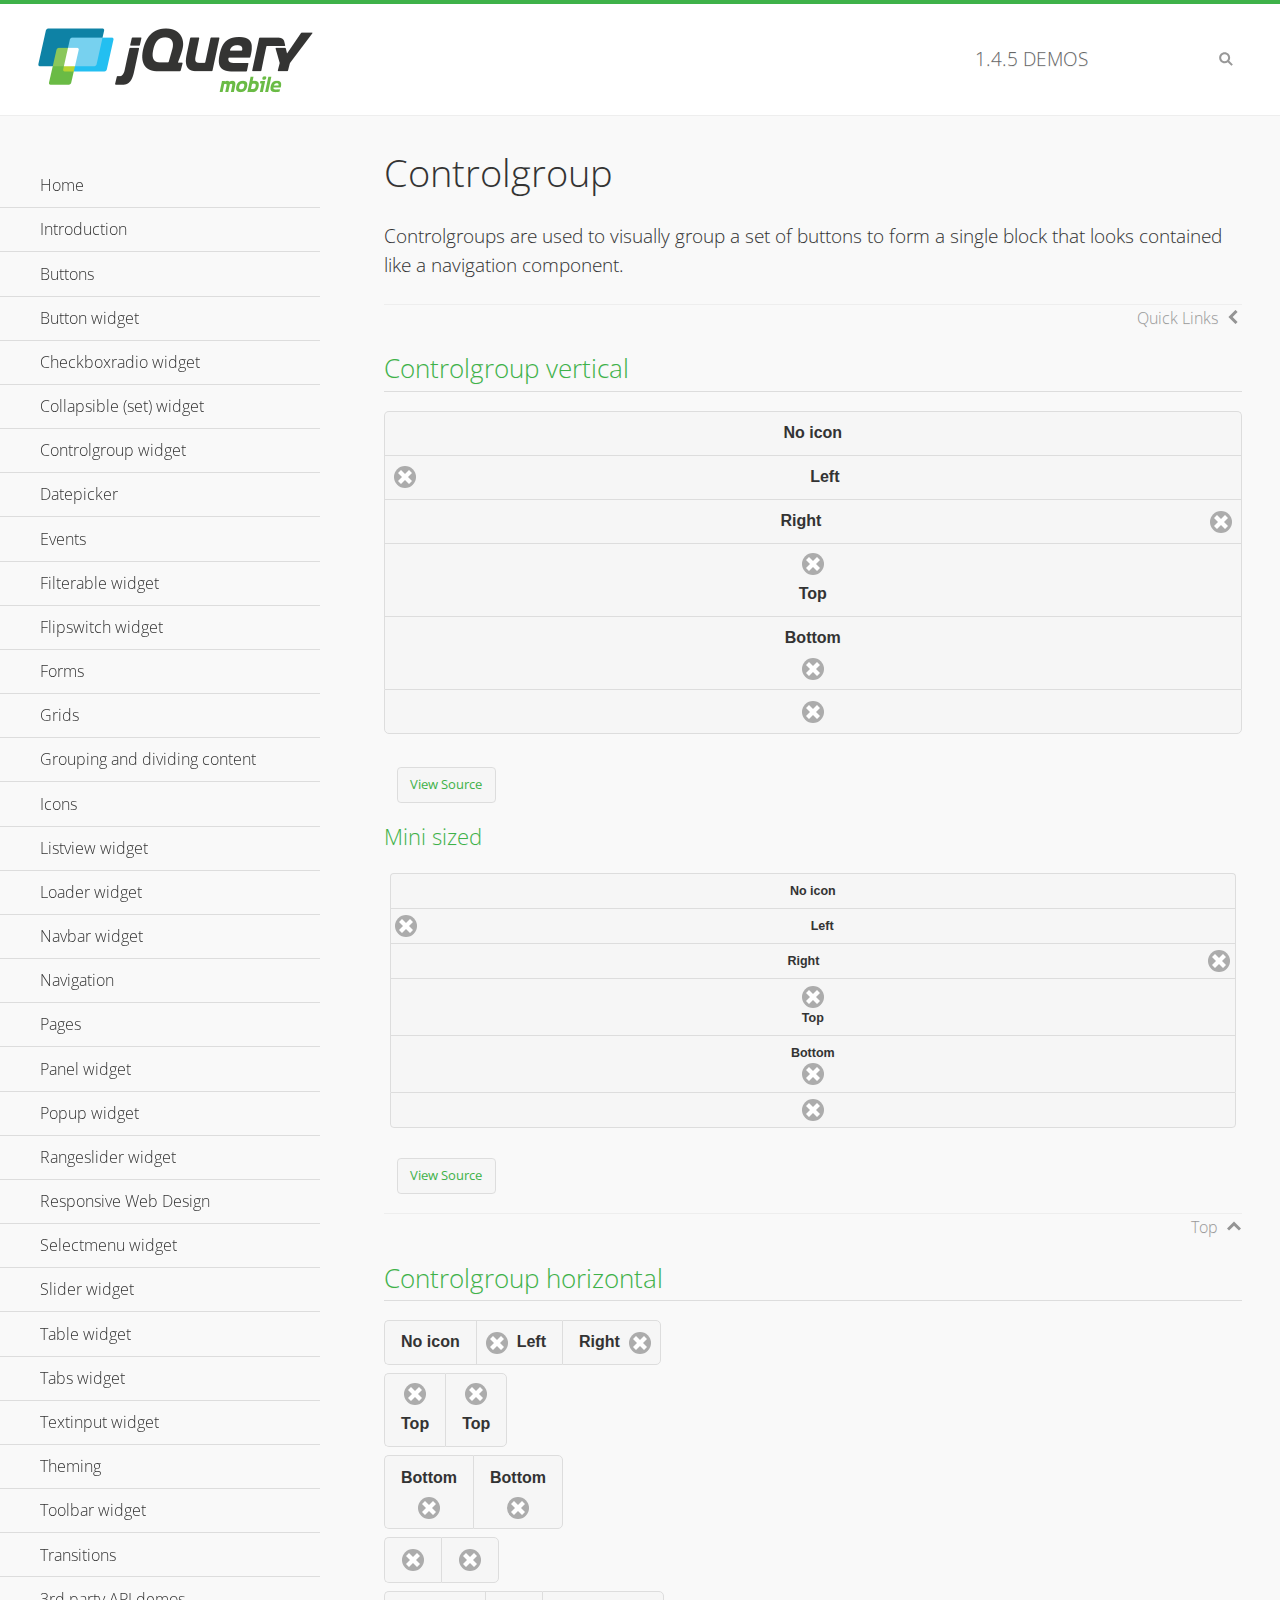
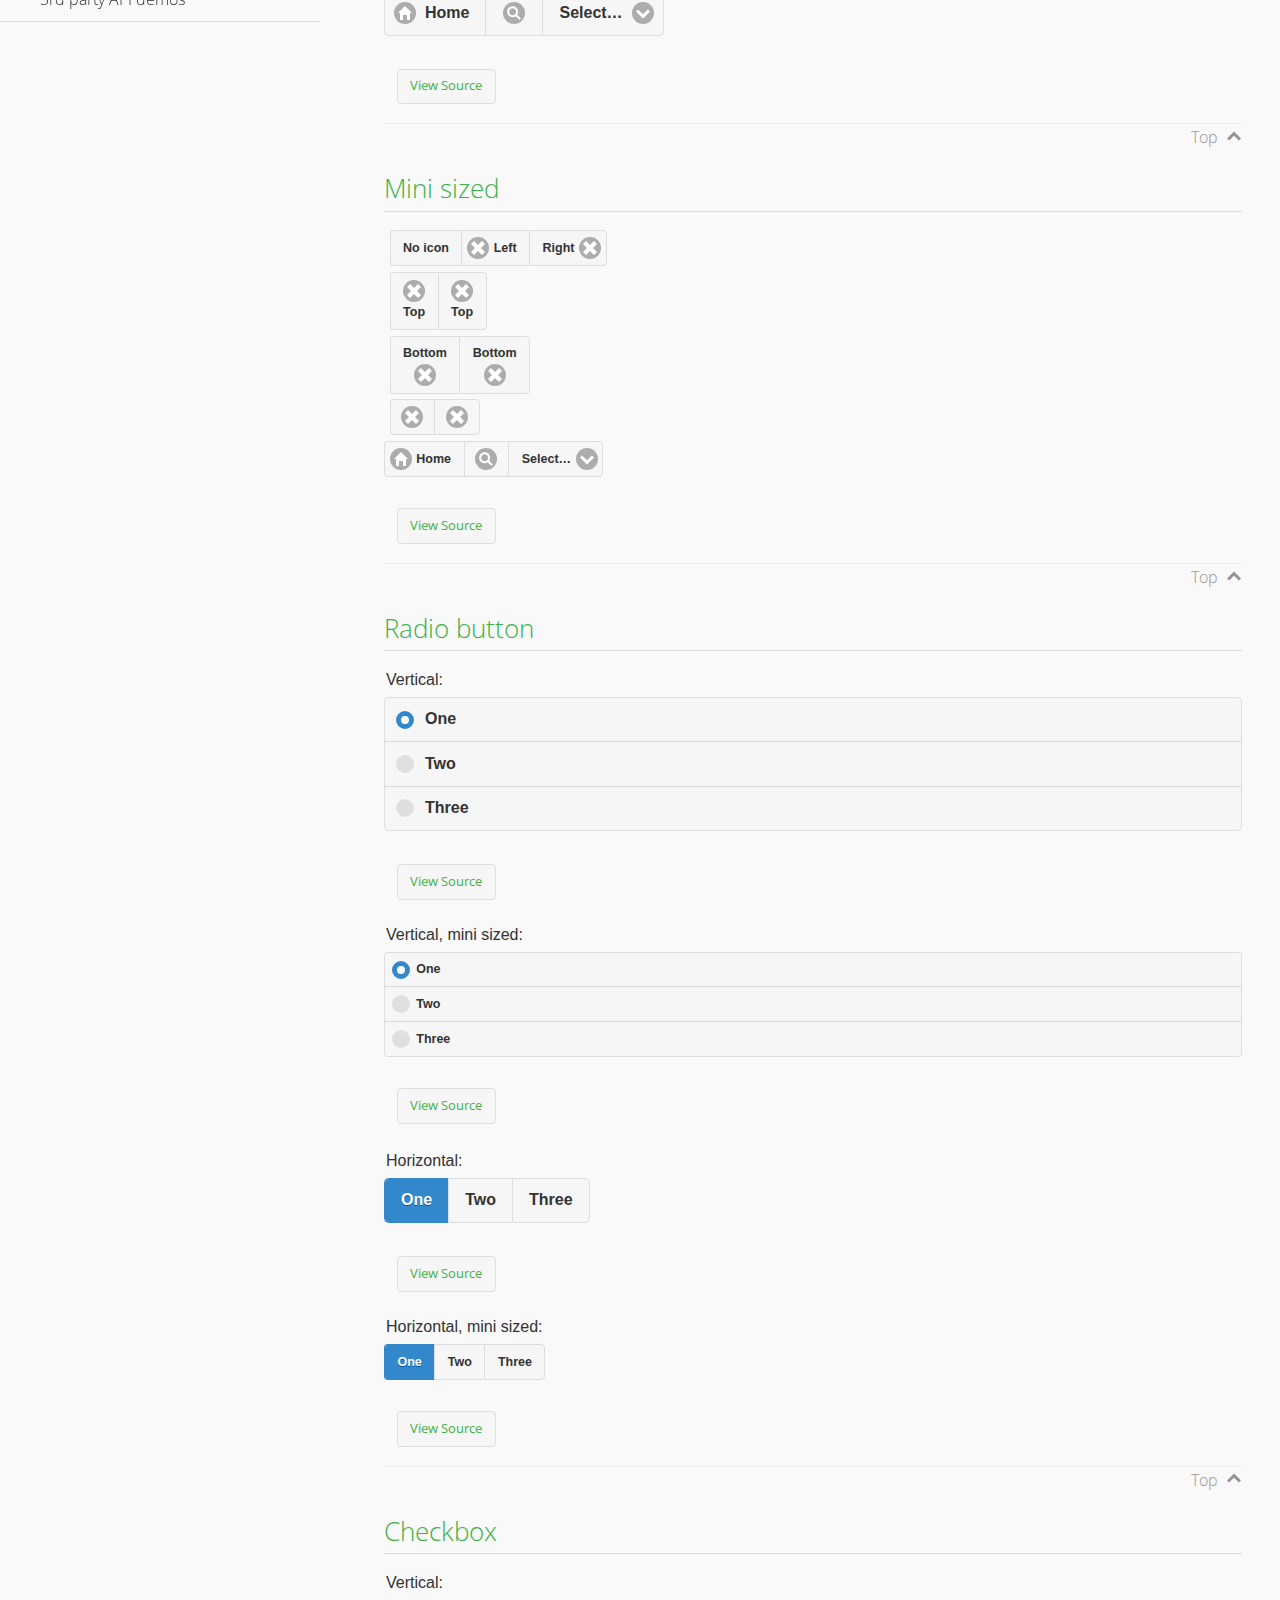
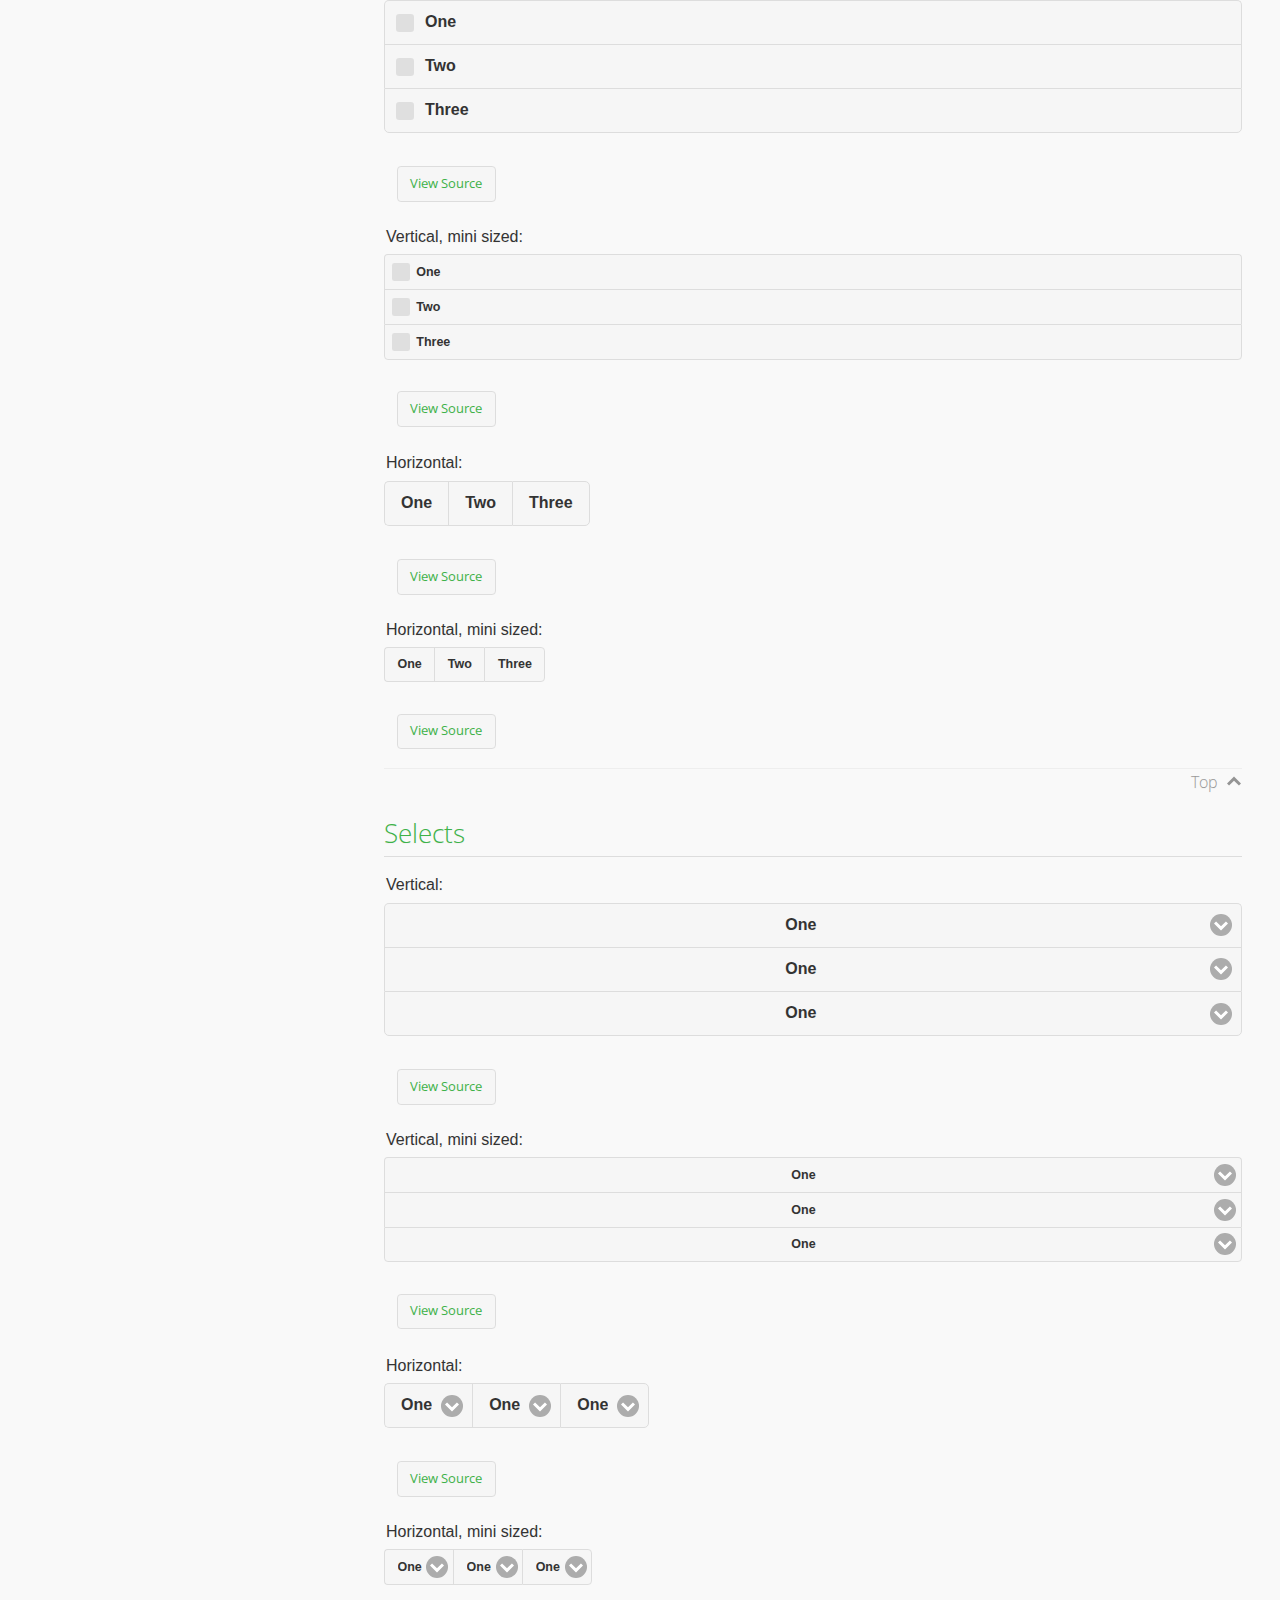
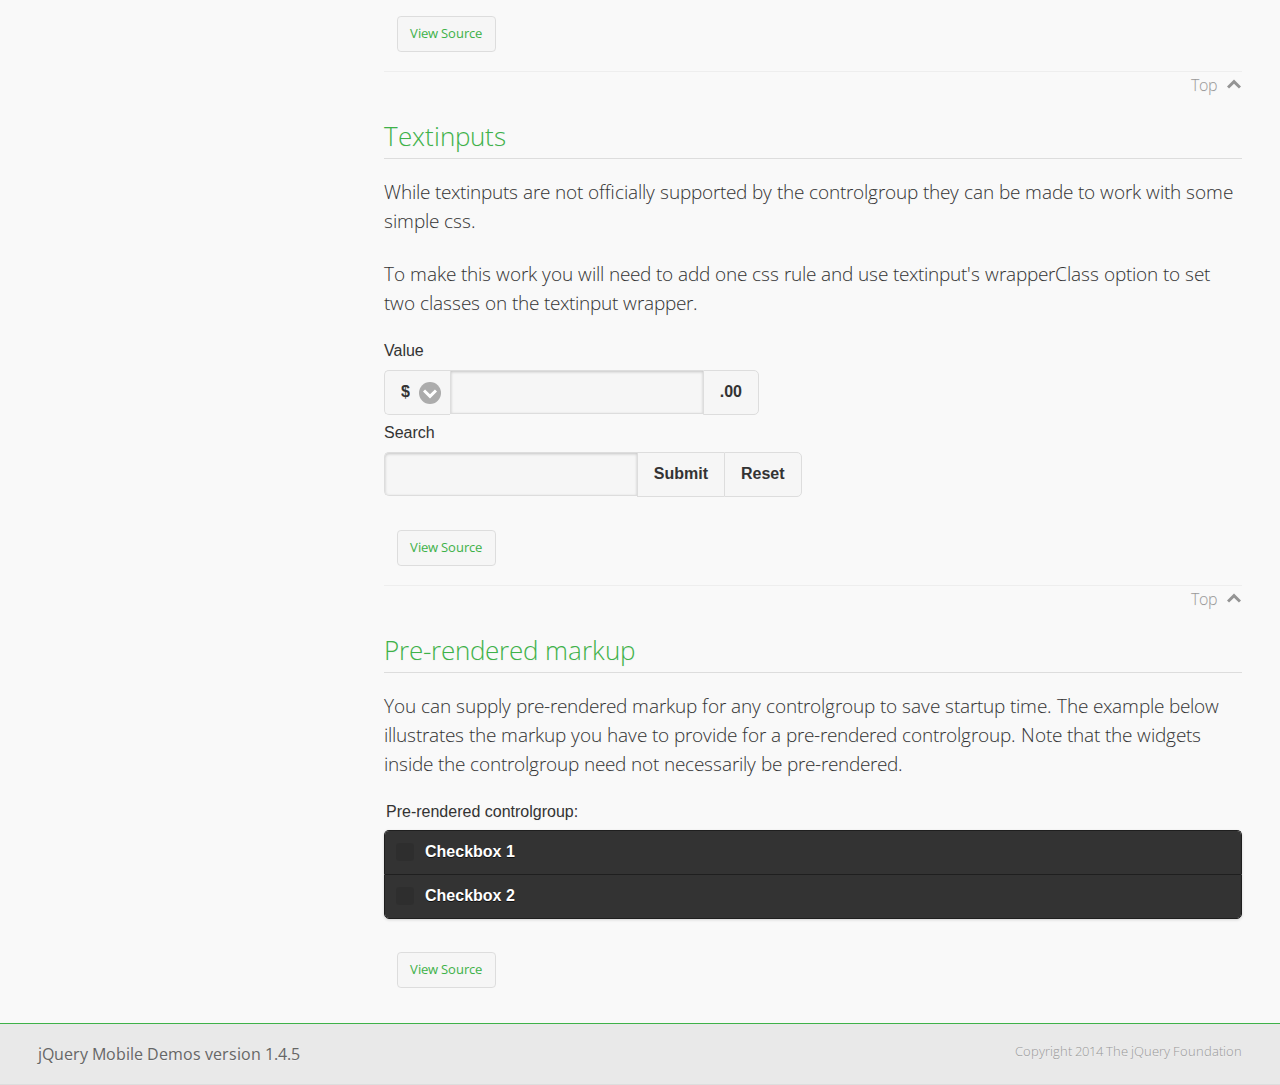
<file: Stuff/jquery/demos/controlgroup/index.html>
<!DOCTYPE html>
<html>
<head>
	<meta charset="utf-8">
	<meta name="viewport" content="width=device-width, initial-scale=1">
	<title>Controlgroup - jQuery Mobile Demos</title>
	    <link rel="stylesheet" href="../css/themes/default/jquery.mobile-1.4.5.min.css">
	    <link rel="stylesheet" href="../_assets/css/jqm-demos.css">
	    <link rel="shortcut icon" href="../favicon.ico">
	    <link rel="stylesheet" href="http://fonts.googleapis.com/css?family=Open+Sans:300,400,700">
	    <script src="../js/jquery.js"></script>
	    <script src="../_assets/js/index.js"></script>
	    <script src="../js/jquery.mobile-1.4.5.min.js"></script>
	    <style>
	        #demo-borders .ui-collapsible .ui-collapsible-heading .ui-btn { border-top-width: 1px !important; }
	    </style>
	    <style id="textinput-controlgroup">
			.controlgroup-textinput{
				padding-top:.22em;
				padding-bottom:.22em;
			}
	    </style>
	</head>
	<body>
	<div data-role="page" class="jqm-demos" data-quicklinks="true">

	    <div data-role="header" class="jqm-header">
			<h2><a href="../" title="jQuery Mobile Demos home"><img src="../_assets/img/jquery-logo.png" alt="jQuery Mobile"></a></h2>
		<p><span class="jqm-version"></span> Demos</p>
	        <a href="#" class="jqm-navmenu-link ui-btn ui-btn-icon-notext ui-corner-all ui-icon-bars ui-nodisc-icon ui-alt-icon ui-btn-left">Menu</a>
	        <a href="#" class="jqm-search-link ui-btn ui-btn-icon-notext ui-corner-all ui-icon-search ui-nodisc-icon ui-alt-icon ui-btn-right">Search</a>
		    </div><!-- /header -->

	    <div role="main" class="ui-content jqm-content">

        <h1>Controlgroup</h1>

        <p>Controlgroups are used to visually group a set of buttons to form a single block that looks contained like a navigation component.
        </p>

		<h2>Controlgroup vertical</h2>

			<div data-demo-html="true">
				<div data-role="controlgroup">
					<a href="#" class="ui-btn ui-corner-all">No icon</a>
					<a href="#" class="ui-btn ui-corner-all ui-icon-delete ui-btn-icon-left">Left</a>
					<a href="#" class="ui-btn ui-corner-all ui-icon-delete ui-btn-icon-right">Right</a>
					<a href="#" class="ui-btn ui-corner-all ui-icon-delete ui-btn-icon-top">Top</a>
					<a href="#" class="ui-btn ui-corner-all ui-icon-delete ui-btn-icon-bottom">Bottom</a>
					<a href="#" class="ui-btn ui-corner-all ui-icon-delete ui-btn-icon-notext">Icon only</a>
				</div>
			</div><!--/demo-html -->

			<h3>Mini sized</h3>

			<div data-demo-html="true">
				<div data-role="controlgroup" data-mini="true">
					<a href="#" class="ui-btn ui-corner-all">No icon</a>
					<a href="#" class="ui-btn ui-corner-all ui-icon-delete ui-btn-icon-left">Left</a>
					<a href="#" class="ui-btn ui-corner-all ui-icon-delete ui-btn-icon-right">Right</a>
					<a href="#" class="ui-btn ui-corner-all ui-icon-delete ui-btn-icon-top">Top</a>
					<a href="#" class="ui-btn ui-corner-all ui-icon-delete ui-btn-icon-bottom">Bottom</a>
					<a href="#" class="ui-btn ui-corner-all ui-icon-delete ui-btn-icon-notext">Icon only</a>
				</div>
			</div><!--/demo-html -->

		<h2>Controlgroup horizontal</h2>

			<div data-demo-html="true">
				<div data-role="controlgroup" data-type="horizontal">
					<a href="#" class="ui-btn ui-corner-all">No icon</a>
					<a href="#" class="ui-btn ui-corner-all ui-icon-delete ui-btn-icon-left">Left</a>
					<a href="#" class="ui-btn ui-corner-all ui-icon-delete ui-btn-icon-right">Right</a>
				</div>
				<div data-role="controlgroup" data-type="horizontal">
					<a href="#" class="ui-btn ui-corner-all ui-icon-delete ui-btn-icon-top">Top</a>
					<a href="#" class="ui-btn ui-corner-all ui-icon-delete ui-btn-icon-top">Top</a>
				</div>
				<div data-role="controlgroup" data-type="horizontal">
					<a href="#" class="ui-btn ui-corner-all ui-icon-delete ui-btn-icon-bottom">Bottom</a>
					<a href="#" class="ui-btn ui-corner-all ui-icon-delete ui-btn-icon-bottom">Bottom</a>
				</div>
				<div data-role="controlgroup" data-type="horizontal">
					<a href="#" class="ui-btn ui-corner-all ui-icon-delete ui-btn-icon-notext">Icon only</a>
					<a href="#" class="ui-btn ui-corner-all ui-icon-delete ui-btn-icon-notext">Icon only</a>
				</div>
				<form>
					<fieldset data-role="controlgroup" data-type="horizontal">
						<button data-icon="home">Home</button>
						<button data-icon="search" data-iconpos="notext">Search</button>
						<label for="select-more-1a" class="ui-hidden-accessible">More</label>
						<select name="select-more-1a" id="select-more-1a">
							<option value="">Select&hellip;</option>
							<option value="#">One</option>
							<option value="#">Two</option>
							<option value="#">Three</option>
						</select>
					</fieldset>
				</form>
			</div><!--/demo-html -->

		<h2>Mini sized</h2>

			<div data-demo-html="true">
				<div data-role="controlgroup" data-type="horizontal" data-mini="true">
					<a href="#" class="ui-btn ui-corner-all">No icon</a>
					<a href="#" class="ui-btn ui-corner-all ui-icon-delete ui-btn-icon-left">Left</a>
					<a href="#" class="ui-btn ui-corner-all ui-icon-delete ui-btn-icon-right">Right</a>
				</div>
				<div data-role="controlgroup" data-type="horizontal" data-mini="true">
					<a href="#" class="ui-btn ui-corner-all ui-icon-delete ui-btn-icon-top">Top</a>
					<a href="#" class="ui-btn ui-corner-all ui-icon-delete ui-btn-icon-top">Top</a>
				</div>
				<div data-role="controlgroup" data-type="horizontal" data-mini="true">
					<a href="#" class="ui-btn ui-corner-all ui-icon-delete ui-btn-icon-bottom">Bottom</a>
					<a href="#" class="ui-btn ui-corner-all ui-icon-delete ui-btn-icon-bottom">Bottom</a>
				</div>
				<div data-role="controlgroup" data-type="horizontal" data-mini="true">
					<a href="#" class="ui-btn ui-corner-all ui-icon-delete ui-btn-icon-notext">Icon only</a>
					<a href="#" class="ui-btn ui-corner-all ui-icon-delete ui-btn-icon-notext">Icon only</a>
				</div>
				<form>
					<fieldset data-role="controlgroup" data-type="horizontal" data-mini="true">
						<button data-icon="home">Home</button>
						<button data-icon="search" data-iconpos="notext">Search</button>
						<label for="select-more-2a" class="ui-hidden-accessible">More</label>
						<select name="select-more-2a" id="select-more-2a">
							<option value="">Select&hellip;</option>
							<option value="#">One</option>
							<option value="#">Two</option>
							<option value="#">Three</option>
						</select>
					</fieldset>
				</form>
			</div><!--/demo-html -->

			<h2>Radio button</h2>

				<div data-demo-html="true">
					<form>
					<fieldset data-role="controlgroup">
						<legend>Vertical:</legend>
						<input type="radio" name="radio-choice-v-2" id="radio-choice-v-2a" value="on" checked="checked">
						<label for="radio-choice-v-2a">One</label>
						<input type="radio" name="radio-choice-v-2" id="radio-choice-v-2b" value="off">
						<label for="radio-choice-v-2b">Two</label>
						<input type="radio" name="radio-choice-v-2" id="radio-choice-v-2c" value="other">
						<label for="radio-choice-v-2c">Three</label>
					</fieldset>
					</form>
				</div><!--/demo-html -->

				<div data-demo-html="true">
					<form>
					<fieldset data-role="controlgroup" data-mini="true">
						<legend>Vertical, mini sized:</legend>
						<input type="radio" name="radio-choice-v-6" id="radio-choice-v-6a" value="on" checked="checked">
						<label for="radio-choice-v-6a">One</label>
						<input type="radio" name="radio-choice-v-6" id="radio-choice-v-6b" value="off">
						<label for="radio-choice-v-6b">Two</label>
						<input type="radio" name="radio-choice-v-6" id="radio-choice-v-6c" value="other">
						<label for="radio-choice-v-6c">Three</label>
					</fieldset>
					</form>
				</div><!--/demo-html -->

				<div data-demo-html="true">
					<form>
					<fieldset data-role="controlgroup" data-type="horizontal">
						<legend>Horizontal:</legend>
						<input type="radio" name="radio-choice-h-2" id="radio-choice-h-2a" value="on" checked="checked">
						<label for="radio-choice-h-2a">One</label>
						<input type="radio" name="radio-choice-h-2" id="radio-choice-h-2b" value="off">
						<label for="radio-choice-h-2b">Two</label>
						<input type="radio" name="radio-choice-h-2" id="radio-choice-h-2c" value="other">
						<label for="radio-choice-h-2c">Three</label>
					</fieldset>
					</form>
				</div><!--/demo-html -->

				<div data-demo-html="true">
					<form>
					<fieldset data-role="controlgroup" data-type="horizontal" data-mini="true">
						<legend>Horizontal, mini sized:</legend>
						<input type="radio" name="radio-choice-h-6" id="radio-choice-h-6a" value="on" checked="checked">
						<label for="radio-choice-h-6a">One</label>
						<input type="radio" name="radio-choice-h-6" id="radio-choice-h-6b" value="off">
						<label for="radio-choice-h-6b">Two</label>
						<input type="radio" name="radio-choice-h-6" id="radio-choice-h-6c" value="other">
						<label for="radio-choice-h-6c">Three</label>
					</fieldset>
					</form>
				</div><!--/demo-html -->

			<h2>Checkbox</h2>

				<div data-demo-html="true">
					<form>
					<fieldset data-role="controlgroup">
						<legend>Vertical:</legend>
						<input type="checkbox" name="checkbox-v-2a" id="checkbox-v-2a">
						<label for="checkbox-v-2a">One</label>
						<input type="checkbox" name="checkbox-v-2b" id="checkbox-v-2b">
						<label for="checkbox-v-2b">Two</label>
						<input type="checkbox" name="checkbox-v-2c" id="checkbox-v-2c">
						<label for="checkbox-v-2c">Three</label>
					</fieldset>
					</form>
				</div><!--/demo-html -->

				<div data-demo-html="true">
					<form>
					<fieldset data-role="controlgroup" data-mini="true">
						<legend>Vertical, mini sized:</legend>
						<input type="checkbox" name="checkbox-v-6a" id="checkbox-v-6a">
						<label for="checkbox-v-6a">One</label>
						<input type="checkbox" name="checkbox-v-6b" id="checkbox-v-6b">
						<label for="checkbox-v-6b">Two</label>
						<input type="checkbox" name="checkbox-v-6c" id="checkbox-v-6c">
						<label for="checkbox-v-6c">Three</label>
					</fieldset>
					</form>
				</div><!--/demo-html -->

				<div data-demo-html="true">
					<form>
					<fieldset data-role="controlgroup" data-type="horizontal">
						<legend>Horizontal:</legend>
						<input type="checkbox" name="checkbox-h-2a" id="checkbox-h-2a">
						<label for="checkbox-h-2a">One</label>
						<input type="checkbox" name="checkbox-h-2b" id="checkbox-h-2b">
						<label for="checkbox-h-2b">Two</label>
						<input type="checkbox" name="checkbox-h-2c" id="checkbox-h-2c">
						<label for="checkbox-h-2c">Three</label>
					</fieldset>
					</form>
				</div><!--/demo-html -->

				<div data-demo-html="true">
					<form>
					<fieldset data-role="controlgroup" data-type="horizontal" data-mini="true">
						<legend>Horizontal, mini sized:</legend>
						<input type="checkbox" name="checkbox-h-6a" id="checkbox-h-6a">
						<label for="checkbox-h-6a">One</label>
						<input type="checkbox" name="checkbox-h-6b" id="checkbox-h-6b">
						<label for="checkbox-h-6b">Two</label>
						<input type="checkbox" name="checkbox-h-6c" id="checkbox-h-6c">
						<label for="checkbox-h-6c">Three</label>
					</fieldset>
					</form>
				</div><!--/demo-html -->

			<h2>Selects</h2>

				<div data-demo-html="true">
					<form>
					<fieldset data-role="controlgroup">
						<legend>Vertical:</legend>
						<label for="select-v-2a">Select A</label>
						<select name="select-v-2a" id="select-v-2a">
							<option value="#">One</option>
							<option value="#">Two</option>
							<option value="#">Three</option>
						</select>
						<label for="select-v-2b">Select B</label>
						<select name="select-v-2b" id="select-v-2b">
							<option value="#">One</option>
							<option value="#">Two</option>
							<option value="#">Three</option>
						</select>
						<label for="select-v-2c">Select C</label>
						<select name="select-v-2c" id="select-v-2c">
							<option value="#">One</option>
							<option value="#">Two</option>
							<option value="#">Three</option>
						</select>
					</fieldset>
					</form>
				</div><!--/demo-html -->

				<div data-demo-html="true">
					<form>
					<fieldset data-role="controlgroup" data-mini="true">
						<legend>Vertical, mini sized:</legend>
						<label for="select-v-6a">Select A</label>
						<select name="select-v-6a" id="select-v-6a">
							<option value="#">One</option>
							<option value="#">Two</option>
							<option value="#">Three</option>
						</select>
						<label for="select-v-6b">Select B</label>
						<select name="select-v-6b" id="select-v-6b">
							<option value="#">One</option>
							<option value="#">Two</option>
							<option value="#">Three</option>
						</select>
						<label for="select-v-6c">Select C</label>
						<select name="select-v-6c" id="select-v-6c">
							<option value="#">One</option>
							<option value="#">Two</option>
							<option value="#">Three</option>
						</select>
					</fieldset>
					</form>
				</div><!--/demo-html -->

				<div data-demo-html="true">
					<form>
					<fieldset data-role="controlgroup" data-type="horizontal">
						<legend>Horizontal:</legend>
						<label for="select-h-2a">Select A</label>
						<select name="select-h-2a" id="select-h-2a">
							<option value="#">One</option>
							<option value="#">Two</option>
							<option value="#">Three</option>
						</select>
						<label for="select-h-2b">Select B</label>
						<select name="select-h-2b" id="select-h-2b">
							<option value="#">One</option>
							<option value="#">Two</option>
							<option value="#">Three</option>
						</select>
						<label for="select-h-2c">Select C</label>
						<select name="select-h-2c" id="select-h-2c">
							<option value="#">One</option>
							<option value="#">Two</option>
							<option value="#">Three</option>
						</select>
					</fieldset>
					</form>
				</div><!--/demo-html -->

				<div data-demo-html="true">
					<form>
					<fieldset data-role="controlgroup" data-type="horizontal" data-mini="true">
						<legend>Horizontal, mini sized:</legend>
						<label for="select-h-6a">Select A</label>
						<select name="select-h-6a" id="select-h-6a">
							<option value="#">One</option>
							<option value="#">Two</option>
							<option value="#">Three</option>
						</select>
						<label for="select-h-6b">Select B</label>
						<select name="select-h-6b" id="select-h-6b">
							<option value="#">One</option>
							<option value="#">Two</option>
							<option value="#">Three</option>
						</select>
						<label for="select-h-6c">Select C</label>
						<select name="select-h-6c" id="select-h-6c">
							<option value="#">One</option>
							<option value="#">Two</option>
							<option value="#">Three</option>
						</select>
					</fieldset>
					</form>
				</div><!--/demo-html -->

				<h2>Textinputs</h2>
				<p>While textinputs are not officially supported by the controlgroup they can be made to work with some simple css.</p>
				<p>To make this work you will need to add one css rule and use textinput's wrapperClass option to set two classes on the textinput wrapper.</p>
				<div data-demo-html="true" data-demo-css="#textinput-controlgroup">
					<label for="currency-controlgroup">Value</label>
					<div data-role="controlgroup" data-type="horizontal">
						<select>
							<option>$</option>
							<option>€</option>
							<option>£</option>
							<option>¥</option>
							<option>₩</option>
							<option>₹</option>
						</select>
						<input id="currency-controlgroup" type="text" data-wrapper-class="controlgroup-textinput ui-btn">
						<button>.00</button>
					</div>
					<label for="search-control-group">Search</label>
					<div data-role="controlgroup" data-type="horizontal">
						<input type="text" id="search-control-group" data-wrapper-class="controlgroup-textinput ui-btn">
						<button>Submit</button>
						<button>Reset</button>
					</div>
				</div>

		<h2>Pre-rendered markup</h2>
		<p>You can supply pre-rendered markup for any controlgroup to save startup time. The example below illustrates the markup you have to provide for a pre-rendered controlgroup. Note that the widgets inside the controlgroup need not necessarily be pre-rendered.</p>
		<div data-demo-html="true">
			<div data-role="controlgroup" data-enhanced="true" class="ui-controlgroup ui-controlgroup-vertical ui-group-theme-b ui-corner-all">
				<div role="heading" class="ui-controlgroup-label">
					<legend>Pre-rendered controlgroup:</legend>
				</div>
				<div class="ui-controlgroup-controls ui-shadow">
					<label for="pre-rendered-cb-1" class="ui-first-child">Checkbox 1</label>
					<input type="checkbox" id="pre-rendered-cb-1" name="pre-rendered-cb-1" value="1">
					<label for="pre-rendered-cb-2" class="ui-last-child">Checkbox 2</label>
					<input type="checkbox" id="pre-rendered-cb-2" name="pre-rendered-cb-2" value="2">
				</div>
			</div>
		</div>

	</div><!-- /content -->
	    <div data-role="panel" class="jqm-navmenu-panel" data-position="left" data-display="overlay" data-theme="a">
	    	<ul class="jqm-list ui-alt-icon ui-nodisc-icon">
<li data-filtertext="demos homepage" data-icon="home"><a href=".././">Home</a></li>
<li data-filtertext="introduction overview getting started"><a href="../intro/" data-ajax="false">Introduction</a></li>
<li data-filtertext="buttons button markup buttonmarkup method anchor link button element"><a href="../button-markup/" data-ajax="false">Buttons</a></li>
<li data-filtertext="form button widget input button submit reset"><a href="../button/" data-ajax="false">Button widget</a></li>
<li data-role="collapsible" data-enhanced="true" data-collapsed-icon="carat-d" data-expanded-icon="carat-u" data-iconpos="right" data-inset="false" class="ui-collapsible ui-collapsible-themed-content ui-collapsible-collapsed">
	<h3 class="ui-collapsible-heading ui-collapsible-heading-collapsed">
		<a href="#" class="ui-collapsible-heading-toggle ui-btn ui-btn-icon-right ui-btn-inherit ui-icon-carat-d">
		    Checkboxradio widget<span class="ui-collapsible-heading-status"> click to expand contents</span>
		</a>
	</h3>
	<div class="ui-collapsible-content ui-body-inherit ui-collapsible-content-collapsed" aria-hidden="true">
		<ul>
			<li data-filtertext="form checkboxradio widget checkbox input checkboxes controlgroups"><a href="../checkboxradio-checkbox/" data-ajax="false">Checkboxes</a></li>
			<li data-filtertext="form checkboxradio widget radio input radio buttons controlgroups"><a href="../checkboxradio-radio/" data-ajax="false">Radio buttons</a></li>
		</ul>
	</div>
</li>
<li data-role="collapsible" data-enhanced="true" data-collapsed-icon="carat-d" data-expanded-icon="carat-u" data-iconpos="right" data-inset="false" class="ui-collapsible ui-collapsible-themed-content ui-collapsible-collapsed">
	<h3 class="ui-collapsible-heading ui-collapsible-heading-collapsed">
		<a href="#" class="ui-collapsible-heading-toggle ui-btn ui-btn-icon-right ui-btn-inherit ui-icon-carat-d">
			Collapsible (set) widget<span class="ui-collapsible-heading-status"> click to expand contents</span>
		</a>
	</h3>
	<div class="ui-collapsible-content ui-body-inherit ui-collapsible-content-collapsed" aria-hidden="true">
		<ul>
			<li data-filtertext="collapsibles content formatting"><a href="../collapsible/" data-ajax="false">Collapsible</a></li>
			<li data-filtertext="dynamic collapsible set accordion append expand"><a href="../collapsible-dynamic/" data-ajax="false">Dynamic collapsibles</a></li>
			<li data-filtertext="accordions collapsible set widget content formatting grouped collapsibles"><a href="../collapsibleset/" data-ajax="false">Collapsible set</a></li>
		</ul>
	</div>
</li>
<li data-role="collapsible" data-enhanced="true" data-collapsed-icon="carat-d" data-expanded-icon="carat-u" data-iconpos="right" data-inset="false" class="ui-collapsible ui-collapsible-themed-content ui-collapsible-collapsed">
	<h3 class="ui-collapsible-heading ui-collapsible-heading-collapsed">
		<a href="#" class="ui-collapsible-heading-toggle ui-btn ui-btn-icon-right ui-btn-inherit ui-icon-carat-d">
			Controlgroup widget<span class="ui-collapsible-heading-status"> click to expand contents</span>
		</a>
	</h3>
	<div class="ui-collapsible-content ui-body-inherit ui-collapsible-content-collapsed" aria-hidden="true">
		<ul>
			<li data-filtertext="controlgroups selectmenu checkboxradio input grouped buttons horizontal vertical"><a href="../controlgroup/" data-ajax="false">Controlgroup</a></li>
			<li data-filtertext="dynamic controlgroup dynamically add buttons"><a href="../controlgroup-dynamic/" data-ajax="false">Dynamic controlgroups</a></li>
		</ul>
	</div>
</li>
<li data-filtertext="form datepicker widget date input"><a href="../datepicker/" data-ajax="false">Datepicker</a></li>
<li data-role="collapsible" data-enhanced="true" data-collapsed-icon="carat-d" data-expanded-icon="carat-u" data-iconpos="right" data-inset="false" class="ui-collapsible ui-collapsible-themed-content ui-collapsible-collapsed">
	<h3 class="ui-collapsible-heading ui-collapsible-heading-collapsed">
		<a href="#" class="ui-collapsible-heading-toggle ui-btn ui-btn-icon-right ui-btn-inherit ui-icon-carat-d">
			Events<span class="ui-collapsible-heading-status"> click to expand contents</span>
		</a>
	</h3>
	<div class="ui-collapsible-content ui-body-inherit ui-collapsible-content-collapsed" aria-hidden="true">
		<ul>
			<li data-filtertext="swipe to delete list items listviews swipe events"><a href="../swipe-list/" data-ajax="false">Swipe list items</a></li>
			<li data-filtertext="swipe to navigate swipe page navigation swipe events"><a href="../swipe-page/" data-ajax="false">Swipe page navigation</a></li>
		</ul>
	</div>
</li>
<li data-filtertext="filterable filter elements sorting searching listview table"><a href="../filterable/" data-ajax="false">Filterable widget</a></li>
<li data-filtertext="form flipswitch widget flip toggle switch binary select checkbox input"><a href="../flipswitch/" data-ajax="false">Flipswitch widget</a></li>
<li data-role="collapsible" data-enhanced="true" data-collapsed-icon="carat-d" data-expanded-icon="carat-u" data-iconpos="right" data-inset="false" class="ui-collapsible ui-collapsible-themed-content ui-collapsible-collapsed">
	<h3 class="ui-collapsible-heading ui-collapsible-heading-collapsed">
		<a href="#" class="ui-collapsible-heading-toggle ui-btn ui-btn-icon-right ui-btn-inherit ui-icon-carat-d">
			Forms<span class="ui-collapsible-heading-status"> click to expand contents</span>
		</a>
	</h3>
	<div class="ui-collapsible-content ui-body-inherit ui-collapsible-content-collapsed" aria-hidden="true">
		<ul>
			<li data-filtertext="forms text checkbox radio range button submit reset inputs selects textarea slider flipswitch label form elements"><a href="../forms/" data-ajax="false">Forms</a></li>
			<li data-filtertext="form hide labels hidden accessible ui-hidden-accessible forms"><a href="../forms-label-hidden-accessible/" data-ajax="false">Hide labels</a></li>
			<li data-filtertext="form field containers fieldcontain ui-field-contain forms"><a href="../forms-field-contain/" data-ajax="false">Field containers</a></li>
			<li data-filtertext="forms disabled form elements"><a href="../forms-disabled/" data-ajax="false">Forms disabled</a></li>
			<li data-filtertext="forms gallery examples overview forms text checkbox radio range button submit reset inputs selects textarea slider flipswitch label form elements"><a href="../forms-gallery/" data-ajax="false">Forms gallery</a></li>
		</ul>
	</div>
</li>
<li data-role="collapsible" data-enhanced="true" data-collapsed-icon="carat-d" data-expanded-icon="carat-u" data-iconpos="right" data-inset="false" class="ui-collapsible ui-collapsible-themed-content ui-collapsible-collapsed">
	<h3 class="ui-collapsible-heading ui-collapsible-heading-collapsed">
		<a href="#" class="ui-collapsible-heading-toggle ui-btn ui-btn-icon-right ui-btn-inherit ui-icon-carat-d">
			Grids<span class="ui-collapsible-heading-status"> click to expand contents</span>
		</a>
	</h3>
	<div class="ui-collapsible-content ui-body-inherit ui-collapsible-content-collapsed" aria-hidden="true">
		<ul>
			<li data-filtertext="grids columns blocks content formatting rwd responsive css framework"><a href="../grids/" data-ajax="false">Grids</a></li>
			<li data-filtertext="buttons in grids css framework"><a href="../grids-buttons/" data-ajax="false">Buttons in grids</a></li>
			<li data-filtertext="custom responsive grids rwd css framework"><a href="../grids-custom-responsive/" data-ajax="false">Custom responsive grids</a></li>
		</ul>
	</div>
</li>
<li data-filtertext="blocks content formatting sections heading"><a href="../body-bar-classes/" data-ajax="false">Grouping and dividing content</a></li>
<li data-role="collapsible" data-enhanced="true" data-collapsed-icon="carat-d" data-expanded-icon="carat-u" data-iconpos="right" data-inset="false" class="ui-collapsible ui-collapsible-themed-content ui-collapsible-collapsed">
	<h3 class="ui-collapsible-heading ui-collapsible-heading-collapsed">
		<a href="#" class="ui-collapsible-heading-toggle ui-btn ui-btn-icon-right ui-btn-inherit ui-icon-carat-d">
			Icons<span class="ui-collapsible-heading-status"> click to expand contents</span>
		</a>
	</h3>
	<div class="ui-collapsible-content ui-body-inherit ui-collapsible-content-collapsed" aria-hidden="true">
		<ul>
			<li data-filtertext="button icons svg disc alt custom icon position"><a href="../icons/" data-ajax="false">Icons</a></li>
			<li data-filtertext=""><a href="../icons-grunticon/" data-ajax="false">Grunticon loader</a></li>
		</ul>
	</div>
</li>
<li data-role="collapsible" data-enhanced="true" data-collapsed-icon="carat-d" data-expanded-icon="carat-u" data-iconpos="right" data-inset="false" class="ui-collapsible ui-collapsible-themed-content ui-collapsible-collapsed">
	<h3 class="ui-collapsible-heading ui-collapsible-heading-collapsed">
		<a href="#" class="ui-collapsible-heading-toggle ui-btn ui-btn-icon-right ui-btn-inherit ui-icon-carat-d">
			Listview widget<span class="ui-collapsible-heading-status"> click to expand contents</span>
		</a>
	</h3>
	<div class="ui-collapsible-content ui-body-inherit ui-collapsible-content-collapsed" aria-hidden="true">
		<ul>
			<li data-filtertext="listview widget thumbnails icons nested split button collapsible ul ol"><a href="../listview/" data-ajax="false">Listview</a></li>
			<li data-filtertext="autocomplete filterable reveal listview filtertextbeforefilter placeholder"><a href="../listview-autocomplete/" data-ajax="false">Listview autocomplete</a></li>
			<li data-filtertext="autocomplete filterable reveal listview remote data filtertextbeforefilter placeholder"><a href="../listview-autocomplete-remote/" data-ajax="false">Listview autocomplete remote data</a></li>
			<li data-filtertext="autodividers anchor jump scroll linkbars listview lists ul ol"><a href="../listview-autodividers-linkbar/" data-ajax="false">Listview autodividers linkbar</a></li>
			<li data-filtertext="listview autodividers selector autodividersselector lists ul ol"><a href="../listview-autodividers-selector/" data-ajax="false">Listview autodividers selector</a></li>
			<li data-filtertext="listview nested list items"><a href="../listview-nested-lists/" data-ajax="false">Nested Listviews</a></li>
			<li data-filtertext="listview collapsible list items flat"><a href="../listview-collapsible-item-flat/" data-ajax="false">Listview collapsible list items (flat)</a></li>
			<li data-filtertext="listview collapsible list indented"><a href="../listview-collapsible-item-indented/" data-ajax="false">Listview collapsible list items (indented)</a></li>
			<li data-filtertext="grid listview responsive grids responsive listviews lists ul"><a href="../listview-grid/" data-ajax="false">Listview responsive grid</a></li>
		</ul>
	</div>
</li>
<li data-filtertext="loader widget page loading navigation overlay spinner"><a href="../loader/" data-ajax="false">Loader widget</a></li>
<li data-filtertext="navbar widget navmenu toolbars header footer"><a href="../navbar/" data-ajax="false">Navbar widget</a></li>
<li data-role="collapsible" data-enhanced="true" data-collapsed-icon="carat-d" data-expanded-icon="carat-u" data-iconpos="right" data-inset="false" class="ui-collapsible ui-collapsible-themed-content ui-collapsible-collapsed">
	<h3 class="ui-collapsible-heading ui-collapsible-heading-collapsed">
		<a href="#" class="ui-collapsible-heading-toggle ui-btn ui-btn-icon-right ui-btn-inherit ui-icon-carat-d">
			Navigation<span class="ui-collapsible-heading-status"> click to expand contents</span>
		</a>
	</h3>
	<div class="ui-collapsible-content ui-body-inherit ui-collapsible-content-collapsed" aria-hidden="true">
		<ul>
			<li data-filtertext="ajax navigation navigate widget history event method"><a href="../navigation/" data-ajax="false">Navigation</a></li>
			<li data-filtertext="linking pages page links navigation ajax prefetch cache"><a href="../navigation-linking-pages/" data-ajax="false">Linking pages</a></li>
			<!-- <li data-filtertext="php redirect server redirection server-side navigation"><a href="../navigation-php-redirect/" data-ajax="false">PHP redirect demo</a></li>-->
			<li data-filtertext="navigation redirection hash query"><a href="../navigation-hash-processing/" data-ajax="false">Hash processing demo</a></li>
			<li data-filtertext="navigation redirection hash query"><a href="../page-events/" data-ajax="false">Page Navigation Events</a></li>
		</ul>
	</div>
</li>
<li data-role="collapsible" data-enhanced="true" data-collapsed-icon="carat-d" data-expanded-icon="carat-u" data-iconpos="right" data-inset="false" class="ui-collapsible ui-collapsible-themed-content ui-collapsible-collapsed">
	<h3 class="ui-collapsible-heading ui-collapsible-heading-collapsed">
		<a href="#" class="ui-collapsible-heading-toggle ui-btn ui-btn-icon-right ui-btn-inherit ui-icon-carat-d">
			Pages<span class="ui-collapsible-heading-status"> click to expand contents</span>
		</a>
	</h3>
	<div class="ui-collapsible-content ui-body-inherit ui-collapsible-content-collapsed" aria-hidden="true">
		<ul>
			<li data-filtertext="pages page widget ajax navigation"><a href="../pages/" data-ajax="false">Pages</a></li>
			<li data-filtertext="single page"><a href="../pages-single-page/" data-ajax="false">Single page</a></li>
			<li data-filtertext="multipage multi-page page"><a href="../pages-multi-page/" data-ajax="false">Multi-page template</a></li>
			<li data-filtertext="dialog page widget modal popup"><a href="../pages-dialog/" data-ajax="false">Dialog page</a></li>
		</ul>
	</div>
</li>
<li data-role="collapsible" data-enhanced="true" data-collapsed-icon="carat-d" data-expanded-icon="carat-u" data-iconpos="right" data-inset="false" class="ui-collapsible ui-collapsible-themed-content ui-collapsible-collapsed">
	<h3 class="ui-collapsible-heading ui-collapsible-heading-collapsed">
		<a href="#" class="ui-collapsible-heading-toggle ui-btn ui-btn-icon-right ui-btn-inherit ui-icon-carat-d">
			Panel widget<span class="ui-collapsible-heading-status"> click to expand contents</span>
		</a>
	</h3>
	<div class="ui-collapsible-content ui-body-inherit ui-collapsible-content-collapsed" aria-hidden="true">
		<ul>
			<li data-filtertext="panel widget sliding panels reveal push overlay responsive"><a href="../panel/" data-ajax="false">Panel</a></li>
			<li data-filtertext=""><a href="../panel-external/" data-ajax="false">External panels</a></li>
			<li data-filtertext="panel "><a href="../panel-fixed/" data-ajax="false">Fixed panels</a></li>
			<li data-filtertext="panel slide panels sliding panels shadow rwd responsive breakpoint"><a href="../panel-responsive/" data-ajax="false">Panels responsive</a></li>
			<li data-filtertext="panel custom style custom panel width reveal shadow listview panel styling page background wrapper"><a href="../panel-styling/" data-ajax="false">Custom panel style</a></li>
			<li data-filtertext="panel open on swipe"><a href="../panel-swipe-open/" data-ajax="false">Panel open on swipe</a></li>
			<li data-filtertext="panels outside page internal external toolbars"><a href="../panel-external-internal/" data-ajax="false">Panel external and internal</a></li>
		</ul>
	</div>
</li>
<li data-role="collapsible" data-enhanced="true" data-collapsed-icon="carat-d" data-expanded-icon="carat-u" data-iconpos="right" data-inset="false" class="ui-collapsible ui-collapsible-themed-content ui-collapsible-collapsed">
	<h3 class="ui-collapsible-heading ui-collapsible-heading-collapsed">
		<a href="#" class="ui-collapsible-heading-toggle ui-btn ui-btn-icon-right ui-btn-inherit ui-icon-carat-d">
			Popup widget<span class="ui-collapsible-heading-status"> click to expand contents</span>
		</a>
	</h3>
	<div class="ui-collapsible-content ui-body-inherit ui-collapsible-content-collapsed" aria-hidden="true">
		<ul>
			<li data-filtertext="popup widget popups dialog modal transition tooltip lightbox form overlay screen flip pop fade transition"><a href="../popup/" data-ajax="false">Popup</a></li>
			<li data-filtertext="popup alignment position"><a href="../popup-alignment/" data-ajax="false">Popup alignment</a></li>
			<li data-filtertext="popup arrow size popups popover"><a href="../popup-arrow-size/" data-ajax="false">Popup arrow size</a></li>
			<li data-filtertext="dynamic popups popup images lightbox"><a href="../popup-dynamic/" data-ajax="false">Dynamic popups</a></li>
			<li data-filtertext="popups with iframes scaling"><a href="../popup-iframe/" data-ajax="false">Popups with iframes</a></li>
			<li data-filtertext="popup image scaling"><a href="../popup-image-scaling/" data-ajax="false">Popup image scaling</a></li>
			<li data-filtertext="external popup outside multi-page"><a href="../popup-outside-multipage/" data-ajax="false">Popup outside multi-page</a></li>
		</ul>
	</div>
</li>
<li data-filtertext="form rangeslider widget dual sliders dual handle sliders range input"><a href="../rangeslider/" data-ajax="false">Rangeslider widget</a></li>
<li data-filtertext="responsive web design rwd adaptive progressive enhancement PE accessible mobile breakpoints media query media queries"><a href="../rwd/" data-ajax="false">Responsive Web Design</a></li>
<li data-role="collapsible" data-enhanced="true" data-collapsed-icon="carat-d" data-expanded-icon="carat-u" data-iconpos="right" data-inset="false" class="ui-collapsible ui-collapsible-themed-content ui-collapsible-collapsed">
	<h3 class="ui-collapsible-heading ui-collapsible-heading-collapsed">
		<a href="#" class="ui-collapsible-heading-toggle ui-btn ui-btn-icon-right ui-btn-inherit ui-icon-carat-d">
			Selectmenu widget<span class="ui-collapsible-heading-status"> click to expand contents</span>
		</a>
	</h3>
	<div class="ui-collapsible-content ui-body-inherit ui-collapsible-content-collapsed" aria-hidden="true">
		<ul>
			<li data-filtertext="form selectmenu widget select input custom select menu selects"><a href="../selectmenu/" data-ajax="false">Selectmenu</a></li>
			<li data-filtertext="form custom select menu selectmenu widget custom menu option optgroup multiple selects"><a href="../selectmenu-custom/" data-ajax="false">Custom select menu</a></li>
			<li data-filtertext="filterable select filter popup dialog"><a href="../selectmenu-custom-filter/" data-ajax="false">Custom select menu with filter</a></li>
		</ul>
	</div>
</li>
<li data-role="collapsible" data-enhanced="true" data-collapsed-icon="carat-d" data-expanded-icon="carat-u" data-iconpos="right" data-inset="false" class="ui-collapsible ui-collapsible-themed-content ui-collapsible-collapsed">
	<h3 class="ui-collapsible-heading ui-collapsible-heading-collapsed">
		<a href="#" class="ui-collapsible-heading-toggle ui-btn ui-btn-icon-right ui-btn-inherit ui-icon-carat-d">
			Slider widget<span class="ui-collapsible-heading-status"> click to expand contents</span>
		</a>
	</h3>
	<div class="ui-collapsible-content ui-body-inherit ui-collapsible-content-collapsed" aria-hidden="true">
		<ul>
			<li data-filtertext="form slider widget range input single sliders"><a href="../slider/" data-ajax="false">Slider</a></li>
			<li data-filtertext="form slider widget flipswitch slider binary select flip toggle switch"><a href="../slider-flipswitch/" data-ajax="false">Slider flip toggle switch</a></li>
			<li data-filtertext="form slider tooltip handle value input range sliders"><a href="../slider-tooltip/" data-ajax="false">Slider tooltip</a></li>
		</ul>
	</div>
</li>
<li data-role="collapsible" data-enhanced="true" data-collapsed-icon="carat-d" data-expanded-icon="carat-u" data-iconpos="right" data-inset="false" class="ui-collapsible ui-collapsible-themed-content ui-collapsible-collapsed">
	<h3 class="ui-collapsible-heading ui-collapsible-heading-collapsed">
		<a href="#" class="ui-collapsible-heading-toggle ui-btn ui-btn-icon-right ui-btn-inherit ui-icon-carat-d">
			Table widget<span class="ui-collapsible-heading-status"> click to expand contents</span>
		</a>
	</h3>
	<div class="ui-collapsible-content ui-body-inherit ui-collapsible-content-collapsed" aria-hidden="true">
		<ul>
			<li data-filtertext="table widget reflow column toggle th td responsive tables rwd hide show tabular"><a href="../table-column-toggle/" data-ajax="false">Table Column Toggle</a></li>
			<li data-filtertext="table column toggle phone comparison demo"><a href="../table-column-toggle-example/" data-ajax="false">Table Column Toggle demo</a></li>
			<li data-filtertext="responsive tables table column toggle heading groups rwd breakpoint"><a href="../table-column-toggle-heading-groups/" data-ajax="false">Table Column Toggle heading groups</a></li>
			<li data-filtertext="responsive tables table column toggle hide rwd breakpoint customization options"><a href="../table-column-toggle-options/" data-ajax="false">Table Column Toggle options</a></li>
			<li data-filtertext="table reflow th td responsive rwd columns tabular"><a href="../table-reflow/" data-ajax="false">Table Reflow</a></li>
			<li data-filtertext="responsive tables table reflow heading groups rwd breakpoint"><a href="../table-reflow-heading-groups/" data-ajax="false">Table Reflow heading groups</a></li>
			<li data-filtertext="responsive tables table reflow stripes strokes table style"><a href="../table-reflow-stripes-strokes/" data-ajax="false">Table Reflow stripes and strokes</a></li>
			<li data-filtertext="responsive tables table reflow stack custom styles"><a href="../table-reflow-styling/" data-ajax="false">Table Reflow custom styles</a></li>
		</ul>
	</div>
</li>
<li data-filtertext="ui tabs widget"><a href="../tabs/" data-ajax="false">Tabs widget</a></li>
<li data-filtertext="form textinput widget text input textarea number date time tel email file color password"><a href="../textinput/" data-ajax="false">Textinput widget</a></li>
<li data-role="collapsible" data-enhanced="true" data-collapsed-icon="carat-d" data-expanded-icon="carat-u" data-iconpos="right" data-inset="false" class="ui-collapsible ui-collapsible-themed-content ui-collapsible-collapsed">
	<h3 class="ui-collapsible-heading ui-collapsible-heading-collapsed">
		<a href="#" class="ui-collapsible-heading-toggle ui-btn ui-btn-icon-right ui-btn-inherit ui-icon-carat-d">
			Theming<span class="ui-collapsible-heading-status"> click to expand contents</span>
		</a>
	</h3>
	<div class="ui-collapsible-content ui-body-inherit ui-collapsible-content-collapsed" aria-hidden="true">
		<ul>
			<li data-filtertext="default theme swatches theming style css"><a href="../theme-default/" data-ajax="false">Default theme</a></li>
			<li data-filtertext="classic theme old theme swatches theming style css"><a href="../theme-classic/" data-ajax="false">Classic theme</a></li>
		</ul>
	</div>
</li>
<li data-role="collapsible" data-enhanced="true" data-collapsed-icon="carat-d" data-expanded-icon="carat-u" data-iconpos="right" data-inset="false" class="ui-collapsible ui-collapsible-themed-content ui-collapsible-collapsed">
	<h3 class="ui-collapsible-heading ui-collapsible-heading-collapsed">
		<a href="#" class="ui-collapsible-heading-toggle ui-btn ui-btn-icon-right ui-btn-inherit ui-icon-carat-d">
			Toolbar widget<span class="ui-collapsible-heading-status"> click to expand contents</span>
		</a>
	</h3>
	<div class="ui-collapsible-content ui-body-inherit ui-collapsible-content-collapsed" aria-hidden="true">
		<ul>
			<li data-filtertext="toolbar widget header footer toolbars fixed fullscreen external sections"><a href="../toolbar/" data-ajax="false">Toolbar</a></li>
			<li data-filtertext="dynamic toolbars dynamically add toolbar header footer"><a href="../toolbar-dynamic/" data-ajax="false">Dynamic toolbars</a></li>
			<li data-filtertext="external toolbars header footer"><a href="../toolbar-external/" data-ajax="false">External toolbars</a></li>
			<li data-filtertext="fixed toolbars header footer"><a href="../toolbar-fixed/" data-ajax="false">Fixed toolbars</a></li>
			<li data-filtertext="fixed fullscreen toolbars header footer"><a href="../toolbar-fixed-fullscreen/" data-ajax="false">Fullscreen toolbars</a></li>
			<li data-filtertext="external fixed toolbars header footer"><a href="../toolbar-fixed-external/" data-ajax="false">Fixed external toolbars</a></li>
			<li data-filtertext="external persistent toolbars header footer navbar navmenu"><a href="../toolbar-fixed-persistent/" data-ajax="false">Persistent toolbars</a></li>
			<li data-filtertext="external ajax optimized toolbars persistent toolbars header footer navbar"><a href="../toolbar-fixed-persistent-optimized/" data-ajax="false">Ajax optimized toolbars</a></li>
			<li data-filtertext="form in toolbars header footer"><a href="../toolbar-fixed-forms/" data-ajax="false">Form in toolbar</a></li>
		</ul>
	</div>
</li>
<li data-filtertext="page transitions animated pages popup navigation flip slide fade pop"><a href="../transitions/" data-ajax="false">Transitions</a></li>
<li data-role="collapsible" data-enhanced="true" data-collapsed-icon="carat-d" data-expanded-icon="carat-u" data-iconpos="right" data-inset="false" class="ui-collapsible ui-collapsible-themed-content ui-collapsible-collapsed">
	<h3 class="ui-collapsible-heading ui-collapsible-heading-collapsed">
		<a href="#" class="ui-collapsible-heading-toggle ui-btn ui-btn-icon-right ui-btn-inherit ui-icon-carat-d">
			3rd party API demos<span class="ui-collapsible-heading-status"> click to expand contents</span>
		</a>
	</h3>
	<div class="ui-collapsible-content ui-body-inherit ui-collapsible-content-collapsed" aria-hidden="true">
		<ul>
			<li data-filtertext="backbone requirejs navigation router"><a href="../backbone-requirejs/" data-ajax="false">Backbone RequireJS</a></li>
			<li data-filtertext="google maps geolocation demo"><a href="../map-geolocation/" data-ajax="false">Google Maps geolocation</a></li>
			<li data-filtertext="google maps hybrid"><a href="../map-list-toggle/" data-ajax="false">Google Maps list toggle</a></li>
		</ul>
	</div>
</li>



		     </ul>
		</div><!-- /panel -->


	<div data-role="footer" data-position="fixed" data-tap-toggle="false" class="jqm-footer">
		<p>jQuery Mobile Demos version <span class="jqm-version"></span></p>
		<p>Copyright 2014 The jQuery Foundation</p>
	</div><!-- /footer -->
	<!-- TODO: This should become an external panel so we can add input to markup (unique ID) -->
    <div data-role="panel" class="jqm-search-panel" data-position="right" data-display="overlay" data-theme="a">
		<div class="jqm-search">
			<ul class="jqm-list" data-filter-placeholder="Search demos..." data-filter-reveal="true">
<li data-filtertext="demos homepage" data-icon="home"><a href=".././">Home</a></li>
<li data-filtertext="introduction overview getting started"><a href="../intro/" data-ajax="false">Introduction</a></li>
<li data-filtertext="buttons button markup buttonmarkup method anchor link button element"><a href="../button-markup/" data-ajax="false">Buttons</a></li>
<li data-filtertext="form button widget input button submit reset"><a href="../button/" data-ajax="false">Button widget</a></li>
<li data-role="collapsible" data-enhanced="true" data-collapsed-icon="carat-d" data-expanded-icon="carat-u" data-iconpos="right" data-inset="false" class="ui-collapsible ui-collapsible-themed-content ui-collapsible-collapsed">
	<h3 class="ui-collapsible-heading ui-collapsible-heading-collapsed">
		<a href="#" class="ui-collapsible-heading-toggle ui-btn ui-btn-icon-right ui-btn-inherit ui-icon-carat-d">
		    Checkboxradio widget<span class="ui-collapsible-heading-status"> click to expand contents</span>
		</a>
	</h3>
	<div class="ui-collapsible-content ui-body-inherit ui-collapsible-content-collapsed" aria-hidden="true">
		<ul>
			<li data-filtertext="form checkboxradio widget checkbox input checkboxes controlgroups"><a href="../checkboxradio-checkbox/" data-ajax="false">Checkboxes</a></li>
			<li data-filtertext="form checkboxradio widget radio input radio buttons controlgroups"><a href="../checkboxradio-radio/" data-ajax="false">Radio buttons</a></li>
		</ul>
	</div>
</li>
<li data-role="collapsible" data-enhanced="true" data-collapsed-icon="carat-d" data-expanded-icon="carat-u" data-iconpos="right" data-inset="false" class="ui-collapsible ui-collapsible-themed-content ui-collapsible-collapsed">
	<h3 class="ui-collapsible-heading ui-collapsible-heading-collapsed">
		<a href="#" class="ui-collapsible-heading-toggle ui-btn ui-btn-icon-right ui-btn-inherit ui-icon-carat-d">
			Collapsible (set) widget<span class="ui-collapsible-heading-status"> click to expand contents</span>
		</a>
	</h3>
	<div class="ui-collapsible-content ui-body-inherit ui-collapsible-content-collapsed" aria-hidden="true">
		<ul>
			<li data-filtertext="collapsibles content formatting"><a href="../collapsible/" data-ajax="false">Collapsible</a></li>
			<li data-filtertext="dynamic collapsible set accordion append expand"><a href="../collapsible-dynamic/" data-ajax="false">Dynamic collapsibles</a></li>
			<li data-filtertext="accordions collapsible set widget content formatting grouped collapsibles"><a href="../collapsibleset/" data-ajax="false">Collapsible set</a></li>
		</ul>
	</div>
</li>
<li data-role="collapsible" data-enhanced="true" data-collapsed-icon="carat-d" data-expanded-icon="carat-u" data-iconpos="right" data-inset="false" class="ui-collapsible ui-collapsible-themed-content ui-collapsible-collapsed">
	<h3 class="ui-collapsible-heading ui-collapsible-heading-collapsed">
		<a href="#" class="ui-collapsible-heading-toggle ui-btn ui-btn-icon-right ui-btn-inherit ui-icon-carat-d">
			Controlgroup widget<span class="ui-collapsible-heading-status"> click to expand contents</span>
		</a>
	</h3>
	<div class="ui-collapsible-content ui-body-inherit ui-collapsible-content-collapsed" aria-hidden="true">
		<ul>
			<li data-filtertext="controlgroups selectmenu checkboxradio input grouped buttons horizontal vertical"><a href="../controlgroup/" data-ajax="false">Controlgroup</a></li>
			<li data-filtertext="dynamic controlgroup dynamically add buttons"><a href="../controlgroup-dynamic/" data-ajax="false">Dynamic controlgroups</a></li>
		</ul>
	</div>
</li>
<li data-filtertext="form datepicker widget date input"><a href="../datepicker/" data-ajax="false">Datepicker</a></li>
<li data-role="collapsible" data-enhanced="true" data-collapsed-icon="carat-d" data-expanded-icon="carat-u" data-iconpos="right" data-inset="false" class="ui-collapsible ui-collapsible-themed-content ui-collapsible-collapsed">
	<h3 class="ui-collapsible-heading ui-collapsible-heading-collapsed">
		<a href="#" class="ui-collapsible-heading-toggle ui-btn ui-btn-icon-right ui-btn-inherit ui-icon-carat-d">
			Events<span class="ui-collapsible-heading-status"> click to expand contents</span>
		</a>
	</h3>
	<div class="ui-collapsible-content ui-body-inherit ui-collapsible-content-collapsed" aria-hidden="true">
		<ul>
			<li data-filtertext="swipe to delete list items listviews swipe events"><a href="../swipe-list/" data-ajax="false">Swipe list items</a></li>
			<li data-filtertext="swipe to navigate swipe page navigation swipe events"><a href="../swipe-page/" data-ajax="false">Swipe page navigation</a></li>
		</ul>
	</div>
</li>
<li data-filtertext="filterable filter elements sorting searching listview table"><a href="../filterable/" data-ajax="false">Filterable widget</a></li>
<li data-filtertext="form flipswitch widget flip toggle switch binary select checkbox input"><a href="../flipswitch/" data-ajax="false">Flipswitch widget</a></li>
<li data-role="collapsible" data-enhanced="true" data-collapsed-icon="carat-d" data-expanded-icon="carat-u" data-iconpos="right" data-inset="false" class="ui-collapsible ui-collapsible-themed-content ui-collapsible-collapsed">
	<h3 class="ui-collapsible-heading ui-collapsible-heading-collapsed">
		<a href="#" class="ui-collapsible-heading-toggle ui-btn ui-btn-icon-right ui-btn-inherit ui-icon-carat-d">
			Forms<span class="ui-collapsible-heading-status"> click to expand contents</span>
		</a>
	</h3>
	<div class="ui-collapsible-content ui-body-inherit ui-collapsible-content-collapsed" aria-hidden="true">
		<ul>
			<li data-filtertext="forms text checkbox radio range button submit reset inputs selects textarea slider flipswitch label form elements"><a href="../forms/" data-ajax="false">Forms</a></li>
			<li data-filtertext="form hide labels hidden accessible ui-hidden-accessible forms"><a href="../forms-label-hidden-accessible/" data-ajax="false">Hide labels</a></li>
			<li data-filtertext="form field containers fieldcontain ui-field-contain forms"><a href="../forms-field-contain/" data-ajax="false">Field containers</a></li>
			<li data-filtertext="forms disabled form elements"><a href="../forms-disabled/" data-ajax="false">Forms disabled</a></li>
			<li data-filtertext="forms gallery examples overview forms text checkbox radio range button submit reset inputs selects textarea slider flipswitch label form elements"><a href="../forms-gallery/" data-ajax="false">Forms gallery</a></li>
		</ul>
	</div>
</li>
<li data-role="collapsible" data-enhanced="true" data-collapsed-icon="carat-d" data-expanded-icon="carat-u" data-iconpos="right" data-inset="false" class="ui-collapsible ui-collapsible-themed-content ui-collapsible-collapsed">
	<h3 class="ui-collapsible-heading ui-collapsible-heading-collapsed">
		<a href="#" class="ui-collapsible-heading-toggle ui-btn ui-btn-icon-right ui-btn-inherit ui-icon-carat-d">
			Grids<span class="ui-collapsible-heading-status"> click to expand contents</span>
		</a>
	</h3>
	<div class="ui-collapsible-content ui-body-inherit ui-collapsible-content-collapsed" aria-hidden="true">
		<ul>
			<li data-filtertext="grids columns blocks content formatting rwd responsive css framework"><a href="../grids/" data-ajax="false">Grids</a></li>
			<li data-filtertext="buttons in grids css framework"><a href="../grids-buttons/" data-ajax="false">Buttons in grids</a></li>
			<li data-filtertext="custom responsive grids rwd css framework"><a href="../grids-custom-responsive/" data-ajax="false">Custom responsive grids</a></li>
		</ul>
	</div>
</li>
<li data-filtertext="blocks content formatting sections heading"><a href="../body-bar-classes/" data-ajax="false">Grouping and dividing content</a></li>
<li data-role="collapsible" data-enhanced="true" data-collapsed-icon="carat-d" data-expanded-icon="carat-u" data-iconpos="right" data-inset="false" class="ui-collapsible ui-collapsible-themed-content ui-collapsible-collapsed">
	<h3 class="ui-collapsible-heading ui-collapsible-heading-collapsed">
		<a href="#" class="ui-collapsible-heading-toggle ui-btn ui-btn-icon-right ui-btn-inherit ui-icon-carat-d">
			Icons<span class="ui-collapsible-heading-status"> click to expand contents</span>
		</a>
	</h3>
	<div class="ui-collapsible-content ui-body-inherit ui-collapsible-content-collapsed" aria-hidden="true">
		<ul>
			<li data-filtertext="button icons svg disc alt custom icon position"><a href="../icons/" data-ajax="false">Icons</a></li>
			<li data-filtertext=""><a href="../icons-grunticon/" data-ajax="false">Grunticon loader</a></li>
		</ul>
	</div>
</li>
<li data-role="collapsible" data-enhanced="true" data-collapsed-icon="carat-d" data-expanded-icon="carat-u" data-iconpos="right" data-inset="false" class="ui-collapsible ui-collapsible-themed-content ui-collapsible-collapsed">
	<h3 class="ui-collapsible-heading ui-collapsible-heading-collapsed">
		<a href="#" class="ui-collapsible-heading-toggle ui-btn ui-btn-icon-right ui-btn-inherit ui-icon-carat-d">
			Listview widget<span class="ui-collapsible-heading-status"> click to expand contents</span>
		</a>
	</h3>
	<div class="ui-collapsible-content ui-body-inherit ui-collapsible-content-collapsed" aria-hidden="true">
		<ul>
			<li data-filtertext="listview widget thumbnails icons nested split button collapsible ul ol"><a href="../listview/" data-ajax="false">Listview</a></li>
			<li data-filtertext="autocomplete filterable reveal listview filtertextbeforefilter placeholder"><a href="../listview-autocomplete/" data-ajax="false">Listview autocomplete</a></li>
			<li data-filtertext="autocomplete filterable reveal listview remote data filtertextbeforefilter placeholder"><a href="../listview-autocomplete-remote/" data-ajax="false">Listview autocomplete remote data</a></li>
			<li data-filtertext="autodividers anchor jump scroll linkbars listview lists ul ol"><a href="../listview-autodividers-linkbar/" data-ajax="false">Listview autodividers linkbar</a></li>
			<li data-filtertext="listview autodividers selector autodividersselector lists ul ol"><a href="../listview-autodividers-selector/" data-ajax="false">Listview autodividers selector</a></li>
			<li data-filtertext="listview nested list items"><a href="../listview-nested-lists/" data-ajax="false">Nested Listviews</a></li>
			<li data-filtertext="listview collapsible list items flat"><a href="../listview-collapsible-item-flat/" data-ajax="false">Listview collapsible list items (flat)</a></li>
			<li data-filtertext="listview collapsible list indented"><a href="../listview-collapsible-item-indented/" data-ajax="false">Listview collapsible list items (indented)</a></li>
			<li data-filtertext="grid listview responsive grids responsive listviews lists ul"><a href="../listview-grid/" data-ajax="false">Listview responsive grid</a></li>
		</ul>
	</div>
</li>
<li data-filtertext="loader widget page loading navigation overlay spinner"><a href="../loader/" data-ajax="false">Loader widget</a></li>
<li data-filtertext="navbar widget navmenu toolbars header footer"><a href="../navbar/" data-ajax="false">Navbar widget</a></li>
<li data-role="collapsible" data-enhanced="true" data-collapsed-icon="carat-d" data-expanded-icon="carat-u" data-iconpos="right" data-inset="false" class="ui-collapsible ui-collapsible-themed-content ui-collapsible-collapsed">
	<h3 class="ui-collapsible-heading ui-collapsible-heading-collapsed">
		<a href="#" class="ui-collapsible-heading-toggle ui-btn ui-btn-icon-right ui-btn-inherit ui-icon-carat-d">
			Navigation<span class="ui-collapsible-heading-status"> click to expand contents</span>
		</a>
	</h3>
	<div class="ui-collapsible-content ui-body-inherit ui-collapsible-content-collapsed" aria-hidden="true">
		<ul>
			<li data-filtertext="ajax navigation navigate widget history event method"><a href="../navigation/" data-ajax="false">Navigation</a></li>
			<li data-filtertext="linking pages page links navigation ajax prefetch cache"><a href="../navigation-linking-pages/" data-ajax="false">Linking pages</a></li>
			<!-- <li data-filtertext="php redirect server redirection server-side navigation"><a href="../navigation-php-redirect/" data-ajax="false">PHP redirect demo</a></li>-->
			<li data-filtertext="navigation redirection hash query"><a href="../navigation-hash-processing/" data-ajax="false">Hash processing demo</a></li>
			<li data-filtertext="navigation redirection hash query"><a href="../page-events/" data-ajax="false">Page Navigation Events</a></li>
		</ul>
	</div>
</li>
<li data-role="collapsible" data-enhanced="true" data-collapsed-icon="carat-d" data-expanded-icon="carat-u" data-iconpos="right" data-inset="false" class="ui-collapsible ui-collapsible-themed-content ui-collapsible-collapsed">
	<h3 class="ui-collapsible-heading ui-collapsible-heading-collapsed">
		<a href="#" class="ui-collapsible-heading-toggle ui-btn ui-btn-icon-right ui-btn-inherit ui-icon-carat-d">
			Pages<span class="ui-collapsible-heading-status"> click to expand contents</span>
		</a>
	</h3>
	<div class="ui-collapsible-content ui-body-inherit ui-collapsible-content-collapsed" aria-hidden="true">
		<ul>
			<li data-filtertext="pages page widget ajax navigation"><a href="../pages/" data-ajax="false">Pages</a></li>
			<li data-filtertext="single page"><a href="../pages-single-page/" data-ajax="false">Single page</a></li>
			<li data-filtertext="multipage multi-page page"><a href="../pages-multi-page/" data-ajax="false">Multi-page template</a></li>
			<li data-filtertext="dialog page widget modal popup"><a href="../pages-dialog/" data-ajax="false">Dialog page</a></li>
		</ul>
	</div>
</li>
<li data-role="collapsible" data-enhanced="true" data-collapsed-icon="carat-d" data-expanded-icon="carat-u" data-iconpos="right" data-inset="false" class="ui-collapsible ui-collapsible-themed-content ui-collapsible-collapsed">
	<h3 class="ui-collapsible-heading ui-collapsible-heading-collapsed">
		<a href="#" class="ui-collapsible-heading-toggle ui-btn ui-btn-icon-right ui-btn-inherit ui-icon-carat-d">
			Panel widget<span class="ui-collapsible-heading-status"> click to expand contents</span>
		</a>
	</h3>
	<div class="ui-collapsible-content ui-body-inherit ui-collapsible-content-collapsed" aria-hidden="true">
		<ul>
			<li data-filtertext="panel widget sliding panels reveal push overlay responsive"><a href="../panel/" data-ajax="false">Panel</a></li>
			<li data-filtertext=""><a href="../panel-external/" data-ajax="false">External panels</a></li>
			<li data-filtertext="panel "><a href="../panel-fixed/" data-ajax="false">Fixed panels</a></li>
			<li data-filtertext="panel slide panels sliding panels shadow rwd responsive breakpoint"><a href="../panel-responsive/" data-ajax="false">Panels responsive</a></li>
			<li data-filtertext="panel custom style custom panel width reveal shadow listview panel styling page background wrapper"><a href="../panel-styling/" data-ajax="false">Custom panel style</a></li>
			<li data-filtertext="panel open on swipe"><a href="../panel-swipe-open/" data-ajax="false">Panel open on swipe</a></li>
			<li data-filtertext="panels outside page internal external toolbars"><a href="../panel-external-internal/" data-ajax="false">Panel external and internal</a></li>
		</ul>
	</div>
</li>
<li data-role="collapsible" data-enhanced="true" data-collapsed-icon="carat-d" data-expanded-icon="carat-u" data-iconpos="right" data-inset="false" class="ui-collapsible ui-collapsible-themed-content ui-collapsible-collapsed">
	<h3 class="ui-collapsible-heading ui-collapsible-heading-collapsed">
		<a href="#" class="ui-collapsible-heading-toggle ui-btn ui-btn-icon-right ui-btn-inherit ui-icon-carat-d">
			Popup widget<span class="ui-collapsible-heading-status"> click to expand contents</span>
		</a>
	</h3>
	<div class="ui-collapsible-content ui-body-inherit ui-collapsible-content-collapsed" aria-hidden="true">
		<ul>
			<li data-filtertext="popup widget popups dialog modal transition tooltip lightbox form overlay screen flip pop fade transition"><a href="../popup/" data-ajax="false">Popup</a></li>
			<li data-filtertext="popup alignment position"><a href="../popup-alignment/" data-ajax="false">Popup alignment</a></li>
			<li data-filtertext="popup arrow size popups popover"><a href="../popup-arrow-size/" data-ajax="false">Popup arrow size</a></li>
			<li data-filtertext="dynamic popups popup images lightbox"><a href="../popup-dynamic/" data-ajax="false">Dynamic popups</a></li>
			<li data-filtertext="popups with iframes scaling"><a href="../popup-iframe/" data-ajax="false">Popups with iframes</a></li>
			<li data-filtertext="popup image scaling"><a href="../popup-image-scaling/" data-ajax="false">Popup image scaling</a></li>
			<li data-filtertext="external popup outside multi-page"><a href="../popup-outside-multipage/" data-ajax="false">Popup outside multi-page</a></li>
		</ul>
	</div>
</li>
<li data-filtertext="form rangeslider widget dual sliders dual handle sliders range input"><a href="../rangeslider/" data-ajax="false">Rangeslider widget</a></li>
<li data-filtertext="responsive web design rwd adaptive progressive enhancement PE accessible mobile breakpoints media query media queries"><a href="../rwd/" data-ajax="false">Responsive Web Design</a></li>
<li data-role="collapsible" data-enhanced="true" data-collapsed-icon="carat-d" data-expanded-icon="carat-u" data-iconpos="right" data-inset="false" class="ui-collapsible ui-collapsible-themed-content ui-collapsible-collapsed">
	<h3 class="ui-collapsible-heading ui-collapsible-heading-collapsed">
		<a href="#" class="ui-collapsible-heading-toggle ui-btn ui-btn-icon-right ui-btn-inherit ui-icon-carat-d">
			Selectmenu widget<span class="ui-collapsible-heading-status"> click to expand contents</span>
		</a>
	</h3>
	<div class="ui-collapsible-content ui-body-inherit ui-collapsible-content-collapsed" aria-hidden="true">
		<ul>
			<li data-filtertext="form selectmenu widget select input custom select menu selects"><a href="../selectmenu/" data-ajax="false">Selectmenu</a></li>
			<li data-filtertext="form custom select menu selectmenu widget custom menu option optgroup multiple selects"><a href="../selectmenu-custom/" data-ajax="false">Custom select menu</a></li>
			<li data-filtertext="filterable select filter popup dialog"><a href="../selectmenu-custom-filter/" data-ajax="false">Custom select menu with filter</a></li>
		</ul>
	</div>
</li>
<li data-role="collapsible" data-enhanced="true" data-collapsed-icon="carat-d" data-expanded-icon="carat-u" data-iconpos="right" data-inset="false" class="ui-collapsible ui-collapsible-themed-content ui-collapsible-collapsed">
	<h3 class="ui-collapsible-heading ui-collapsible-heading-collapsed">
		<a href="#" class="ui-collapsible-heading-toggle ui-btn ui-btn-icon-right ui-btn-inherit ui-icon-carat-d">
			Slider widget<span class="ui-collapsible-heading-status"> click to expand contents</span>
		</a>
	</h3>
	<div class="ui-collapsible-content ui-body-inherit ui-collapsible-content-collapsed" aria-hidden="true">
		<ul>
			<li data-filtertext="form slider widget range input single sliders"><a href="../slider/" data-ajax="false">Slider</a></li>
			<li data-filtertext="form slider widget flipswitch slider binary select flip toggle switch"><a href="../slider-flipswitch/" data-ajax="false">Slider flip toggle switch</a></li>
			<li data-filtertext="form slider tooltip handle value input range sliders"><a href="../slider-tooltip/" data-ajax="false">Slider tooltip</a></li>
		</ul>
	</div>
</li>
<li data-role="collapsible" data-enhanced="true" data-collapsed-icon="carat-d" data-expanded-icon="carat-u" data-iconpos="right" data-inset="false" class="ui-collapsible ui-collapsible-themed-content ui-collapsible-collapsed">
	<h3 class="ui-collapsible-heading ui-collapsible-heading-collapsed">
		<a href="#" class="ui-collapsible-heading-toggle ui-btn ui-btn-icon-right ui-btn-inherit ui-icon-carat-d">
			Table widget<span class="ui-collapsible-heading-status"> click to expand contents</span>
		</a>
	</h3>
	<div class="ui-collapsible-content ui-body-inherit ui-collapsible-content-collapsed" aria-hidden="true">
		<ul>
			<li data-filtertext="table widget reflow column toggle th td responsive tables rwd hide show tabular"><a href="../table-column-toggle/" data-ajax="false">Table Column Toggle</a></li>
			<li data-filtertext="table column toggle phone comparison demo"><a href="../table-column-toggle-example/" data-ajax="false">Table Column Toggle demo</a></li>
			<li data-filtertext="responsive tables table column toggle heading groups rwd breakpoint"><a href="../table-column-toggle-heading-groups/" data-ajax="false">Table Column Toggle heading groups</a></li>
			<li data-filtertext="responsive tables table column toggle hide rwd breakpoint customization options"><a href="../table-column-toggle-options/" data-ajax="false">Table Column Toggle options</a></li>
			<li data-filtertext="table reflow th td responsive rwd columns tabular"><a href="../table-reflow/" data-ajax="false">Table Reflow</a></li>
			<li data-filtertext="responsive tables table reflow heading groups rwd breakpoint"><a href="../table-reflow-heading-groups/" data-ajax="false">Table Reflow heading groups</a></li>
			<li data-filtertext="responsive tables table reflow stripes strokes table style"><a href="../table-reflow-stripes-strokes/" data-ajax="false">Table Reflow stripes and strokes</a></li>
			<li data-filtertext="responsive tables table reflow stack custom styles"><a href="../table-reflow-styling/" data-ajax="false">Table Reflow custom styles</a></li>
		</ul>
	</div>
</li>
<li data-filtertext="ui tabs widget"><a href="../tabs/" data-ajax="false">Tabs widget</a></li>
<li data-filtertext="form textinput widget text input textarea number date time tel email file color password"><a href="../textinput/" data-ajax="false">Textinput widget</a></li>
<li data-role="collapsible" data-enhanced="true" data-collapsed-icon="carat-d" data-expanded-icon="carat-u" data-iconpos="right" data-inset="false" class="ui-collapsible ui-collapsible-themed-content ui-collapsible-collapsed">
	<h3 class="ui-collapsible-heading ui-collapsible-heading-collapsed">
		<a href="#" class="ui-collapsible-heading-toggle ui-btn ui-btn-icon-right ui-btn-inherit ui-icon-carat-d">
			Theming<span class="ui-collapsible-heading-status"> click to expand contents</span>
		</a>
	</h3>
	<div class="ui-collapsible-content ui-body-inherit ui-collapsible-content-collapsed" aria-hidden="true">
		<ul>
			<li data-filtertext="default theme swatches theming style css"><a href="../theme-default/" data-ajax="false">Default theme</a></li>
			<li data-filtertext="classic theme old theme swatches theming style css"><a href="../theme-classic/" data-ajax="false">Classic theme</a></li>
		</ul>
	</div>
</li>
<li data-role="collapsible" data-enhanced="true" data-collapsed-icon="carat-d" data-expanded-icon="carat-u" data-iconpos="right" data-inset="false" class="ui-collapsible ui-collapsible-themed-content ui-collapsible-collapsed">
	<h3 class="ui-collapsible-heading ui-collapsible-heading-collapsed">
		<a href="#" class="ui-collapsible-heading-toggle ui-btn ui-btn-icon-right ui-btn-inherit ui-icon-carat-d">
			Toolbar widget<span class="ui-collapsible-heading-status"> click to expand contents</span>
		</a>
	</h3>
	<div class="ui-collapsible-content ui-body-inherit ui-collapsible-content-collapsed" aria-hidden="true">
		<ul>
			<li data-filtertext="toolbar widget header footer toolbars fixed fullscreen external sections"><a href="../toolbar/" data-ajax="false">Toolbar</a></li>
			<li data-filtertext="dynamic toolbars dynamically add toolbar header footer"><a href="../toolbar-dynamic/" data-ajax="false">Dynamic toolbars</a></li>
			<li data-filtertext="external toolbars header footer"><a href="../toolbar-external/" data-ajax="false">External toolbars</a></li>
			<li data-filtertext="fixed toolbars header footer"><a href="../toolbar-fixed/" data-ajax="false">Fixed toolbars</a></li>
			<li data-filtertext="fixed fullscreen toolbars header footer"><a href="../toolbar-fixed-fullscreen/" data-ajax="false">Fullscreen toolbars</a></li>
			<li data-filtertext="external fixed toolbars header footer"><a href="../toolbar-fixed-external/" data-ajax="false">Fixed external toolbars</a></li>
			<li data-filtertext="external persistent toolbars header footer navbar navmenu"><a href="../toolbar-fixed-persistent/" data-ajax="false">Persistent toolbars</a></li>
			<li data-filtertext="external ajax optimized toolbars persistent toolbars header footer navbar"><a href="../toolbar-fixed-persistent-optimized/" data-ajax="false">Ajax optimized toolbars</a></li>
			<li data-filtertext="form in toolbars header footer"><a href="../toolbar-fixed-forms/" data-ajax="false">Form in toolbar</a></li>
		</ul>
	</div>
</li>
<li data-filtertext="page transitions animated pages popup navigation flip slide fade pop"><a href="../transitions/" data-ajax="false">Transitions</a></li>
<li data-role="collapsible" data-enhanced="true" data-collapsed-icon="carat-d" data-expanded-icon="carat-u" data-iconpos="right" data-inset="false" class="ui-collapsible ui-collapsible-themed-content ui-collapsible-collapsed">
	<h3 class="ui-collapsible-heading ui-collapsible-heading-collapsed">
		<a href="#" class="ui-collapsible-heading-toggle ui-btn ui-btn-icon-right ui-btn-inherit ui-icon-carat-d">
			3rd party API demos<span class="ui-collapsible-heading-status"> click to expand contents</span>
		</a>
	</h3>
	<div class="ui-collapsible-content ui-body-inherit ui-collapsible-content-collapsed" aria-hidden="true">
		<ul>
			<li data-filtertext="backbone requirejs navigation router"><a href="../backbone-requirejs/" data-ajax="false">Backbone RequireJS</a></li>
			<li data-filtertext="google maps geolocation demo"><a href="../map-geolocation/" data-ajax="false">Google Maps geolocation</a></li>
			<li data-filtertext="google maps hybrid"><a href="../map-list-toggle/" data-ajax="false">Google Maps list toggle</a></li>
		</ul>
	</div>
</li>



			</ul>
		</div>
	</div><!-- /panel -->


</div><!-- /page -->

</body>
</html>
</file>
<file: Stuff/jquery/demos/_assets/css/jqm-demos.css>
/* JQM Demos custom CSS */

/* Header */
.jqm-demos .jqm-header {
	background: #fff;
	border-top: 4px solid #3eb249;
	border-bottom-color: #eee;
}
.jqm-demos .jqm-header h2 {
	padding: .4em 0 .1em;
	margin: 0 3em;
}
.jqm-demos .jqm-header h2 a {
	display: inline-block;
	text-decoration: none;
	min-height: 40px;
}
.jqm-demos .jqm-header h2 img {
	display: block;
	width: 140px;
	height: auto;
}
.jqm-demos .jqm-header h2 > img {
	display: inline-block;
}
.jqm-demos .jqm-header p {
	position: absolute;
	bottom: -2em;
	left: 1em;
	margin: 0;
	color: #666;
	font-family: 'Open Sans', sans-serif;
	font-weight: 300;
	text-transform: uppercase;
}
.jqm-demos .jqm-header .ui-btn {
	width: 2em;
	height: 2em;
	background: none;
	border: 0;
	top: 50%;
	margin-top: -1em;
	-webkit-border-radius: .3125em;
	border-radius: .3125em;
	opacity: .4;
	filter: Alpha(Opacity=40);
}

/* Footer */
.jqm-demos .jqm-footer.ui-footer {
	position: absolute;
	bottom: 0;
	padding-bottom: 0;
}
.jqm-demos .jqm-footer {
	border-top: 1px solid #3eb249;
}
.jqm-demos .jqm-footer p {
	font-size: .8em;
	color: #999;
	font-family: 'Open Sans', sans-serif;
	font-weight: 300;
	margin: 0 1.25em 1.25em;
}
.jqm-demos .jqm-footer p:first-child {
	font-size: 1em;
	color: #666;
	font-weight: 400;
	margin: 1em 1em .75em;
}

/* Content */
.jqm-demos .jqm-content {
	padding-top: 3em;
}
.jqm-demos .jqm-content > h1,
.jqm-demos .jqm-content > h2,
.jqm-demos .jqm-content > h3,
.jqm-demos .jqm-content > p,
.jqm-demos .jqm-content > ul li,
.jqm-demos .jqm-content > a {
	font-family: 'Open Sans', sans-serif;
	font-weight: 300;
}
.jqm-demos .jqm-content > h1 {
	font-size: 2.4em;
	margin: 0 0 .625em;
}
.jqm-demos .jqm-content > h2 {
	color: #3eb249;
	background-color: transparent;
	border-bottom: 1px solid #ddd;
	font-size: 1.6em;
	padding-bottom: .2em;
	margin: 0 0 .7375em;
}
.jqm-demos .jqm-content > h3 {
	color: #3eb249;
	background-color: transparent;
	font-size: 1.4em;
	margin: 0 0 1em;
}
.jqm-demos .jqm-content > p {
	font-size: 1.2em;
	line-height: 1.5;
}
.jqm-demos .jqm-content > ul:not(.jqm-list) li {
	font-size: 1.2em;
	line-height: 1.5;
}
.jqm-demos .jqm-content > p {
	margin: 0 0 1.25em;
}
.jqm-demos .jqm-content > ul,
.jqm-demos .jqm-content > ol {
	padding-left: 1.3em;
}
.jqm-demos .jqm-content > .ui-listview {
	padding-left: 0;
}
.jqm-demos .jqm-content > a,
.jqm-demos .jqm-content > p a,
.jqm-demos .jqm-content > ul:not(.jqm-list) li a {
	font-weight: 400;
	text-decoration: none;
}
.jqm-demos .jqm-content strong {
	font-weight: 700;
}
.jqm-demos .jqm-content > p strong {
	font-weight: 400;
}

/* Homepage */
.jqm-home > .jqm-content > img {
	width: 400px;
	max-width: 100%;
	display: block;
	margin: 2.5em 0;
}
.jqm-home .ui-grid-a {
	margin: 2.5em -.5em -.5em;
}
.jqm-block-content {
	margin: .5em;
	padding: 1em;
	background: #fff;
	border: 1px solid #eee;
	-webkit-border-radius: .3125em;
	border-radius: .3125em;
	font-family: 'Open Sans', sans-serif;
}
.jqm-block-content h3 {
	font-size: 1.5em;
	font-weight: 300;
	color: #3eb249;
	border-bottom: 1px solid #ddd;
	padding-bottom: .25em;
	margin: 0 0 .5em;
}
.jqm-block-content p {
	font-size: 1.1em;
	font-weight: 300;
	line-height: 1.4;
	margin: .7em 0;
}
.jqm-block-content p:last-child {
	margin-bottom: 0;
}
.jqm-block-content a:link {
	font-weight: 300;
	text-decoration: none;
}

/* Code */
.jqm-content pre,
.jqm-content code {
	font-family: "Consolas", "Bitstream Vera Sans Mono", "Courier New", Courier, monospace;
	background: #e5e5e5;
	background: rgba(0,0,0,.05);
	padding: 0 .125em;
}
.jqm-content pre {
	padding: 0 1em 1.2em;
	white-space: pre-wrap;
}
.jqm-content pre > code {
	padding: 0;
	background: none;
	font-size: .9em;
}

/* Lists */
.jqm-demos .jqm-search .jqm-list {
	margin: 0 -1em 1em;
}
.jqm-demos .jqm-list .ui-btn,
.jqm-demos .jqm-list .ui-btn:visited,
.jqm-demos .jqm-list .ui-li-divider {
	font-family: 'Open Sans', sans-serif;
	font-weight: 300;
	text-shadow: none !important;
}
.jqm-demos .jqm-list .ui-btn:hover,
.jqm-demos .jqm-list .ui-btn:active {
	color: #3388cc;
}
.jqm-demos .jqm-list .ui-btn.ui-btn-active {
	color: #fff;
}
.jqm-demos .jqm-list .ui-li-divider {
	color: #3eb249;
}

/* Navmenu */
.jqm-navmenu-panel .ui-listview > li .ui-collapsible-heading {
	margin: 0;
}
.jqm-navmenu-panel .ui-collapsible.ui-li-static {
	padding: 0;
	border: none !important;
}
.jqm-navmenu-panel .ui-collapsible + li > .ui-btn,
.jqm-navmenu-panel .ui-collapsible + .ui-collapsible > .ui-collapsible-heading > .ui-btn,
.jqm-navmenu-panel .ui-panel-inner > .ui-listview > li.ui-first-child .ui-btn {
	border-top: none !important;
}
.jqm-navmenu-panel .ui-listview .ui-listview .ui-btn {
	padding-left: 1.5em;
	color: #999;
}
.jqm-navmenu-panel .ui-listview .ui-listview .ui-btn.ui-btn-active {
	color: #fff;
}
.jqm-navmenu-panel .ui-btn:after {
	opacity: .4;
	filter: Alpha(Opacity=40);
}
.jqm-demos .jqm-navmenu-panel.jqm-panel-page-nav {
	display: none;
	position: absolute;
	top: 178px;
	left: 12px;
}
.jqm-demos .jqm-navmenu-panel.jqm-panel-page-nav ul li:first-child a{
	border-top: none;
}
/* Search */
.jqm-search-panel .ui-panel-inner {
	padding-top: 0;
}
.jqm-search-panel .ui-input-search {
	margin: 1em 0;
}
.jqm-search-panel .ui-input-search.ui-focus {
	-webkit-box-shadow: inset 0 1px 3px rgba(0,0,0,.2);
	-moz-box-shadow: inset 0 1px 3px rgba(0,0,0,.2);
	box-shadow: inset 0 1px 3px rgba(0,0,0,.2);
}
.jqm-list .jqm-search-results-keywords {
    padding: .46857em 0 0;
    font-size: .8em;
    font-weight: 300;
    color: #999;
    display: block;
	text-overflow: ellipsis;
	overflow: hidden;
	white-space: nowrap;
}
.ui-btn-active .jqm-search-results-keywords {
    color: #fff;
}
.jqm-search-results-highlight {
    color: #3388cc;
    font-weight: 400;
}
.ui-btn-active .jqm-search-results-highlight {
    color: #fff;
    font-weight: 300;
}

/* Quick links */
.jqm-demos .jqm-content .jqm-deeplink {
	display: block;
	color: #999;
	font-weight: 300;
	border-top: 1px solid #eee;
	text-align: right;
	padding-top: .2em;
	margin: 0 0 1.5em;
}
.jqm-demos .jqm-content .jqm-deeplink:after {
	content: "";
	display: block;
	float: right;
	margin: .1em 0 0 .5em;
	width: 1em;
	height: 1em;
	background-position: center center;
	background-repeat: no-repeat;
	opacity: .4;
	filter: Alpha(Opacity=40);
}

/* View source links */
.jqm-demos .jqm-content .jqm-view-source-link,
.jqm-demos .jqm-content .jqm-view-source-link:visited,
.jqm-demos .jqm-content .jqm-view-source-link:hover,
.jqm-demos .jqm-content .jqm-view-source-link:active {
	color: #3eb249;
	font-family: 'Open Sans', sans-serif;
	font-weight: 400;
	margin: 2em 0 1.5em 1em;
}
.jqm-demos .jqm-content .jqm-view-source-link.ui-btn-active:link {
	color: #fff;
}

@media (min-width: 60em) {
	.jqm-demos .jqm-header h2 {
		padding: 1em 0 .7em;
		margin: 0 1em 0 3%;
		text-align: left;
	}
	.jqm-demos .jqm-header h2 img {
		width: 275px;
		height: 78px;
	}
	.jqm-demos .jqm-header p {
		bottom: auto;
		left: auto;
		top: 50%;
		right: 15%;
		font-size: 1.2em;
		margin-top: -.625em;
	}
	.jqm-demos .jqm-navmenu-link {
		display: none;
	}
	.jqm-demos .jqm-search-link {
		right: 3%;
	}
	.jqm-demos .jqm-footer p {
		float: right;
		margin: 1.5em 3% 1.5em 1.5em;
	}
	.jqm-demos .jqm-footer p:first-child {
		float: left;
		margin: 1.25em 1.25em 1.25em 3%;
	}
	.jqm-demos .jqm-navmenu-panel {
		visibility: visible;
		position: relative;
		left: 0;
		clip: initial;
		float: left;
		width: 25%;
		background: none;
		-webkit-transition: none !important;
		-moz-transition: none !important;
		transition: none !important;
		-webkit-transform: none !important;
		-moz-transform: none !important;
		transform: none !important;
		-webkit-box-shadow: none;
		-moz-box-shadow: none;
		box-shadow: none;
	}
	.jqm-demos.jqm-panel-page .jqm-navmenu-panel {
		display: none;
	}
	html .jqm-demos.jqm-panel-page .jqm-navmenu-panel.jqm-panel-page-nav {
		display: block;
	}
	.jqm-demos .jqm-navmenu-panel .ui-panel-inner {
		margin-top: 3em;
		margin-bottom: 3em;
	}
	.jqm-demos .jqm-content {
		width: 67%;
		padding-top: 2em;
		padding-left: 5%;
		padding-right: 3%;
		float: right;
	}
    .jqm-demos .jqm-content.jqm-fullwidth {
		width: auto;
		padding-left: 15%;
		padding-right: 15%;
		float: none;
	}
	.jqm-navmenu-panel .ui-listview .ui-btn {
		padding-left: 12.5%;
	}
	.jqm-navmenu-panel .ui-listview .ui-listview .ui-btn {
		padding-left: 15%;
	}
	.jqm-navmenu-panel .ui-collapsible,
	.jqm-navmenu-panel .ui-collapsible-content,
	.jqm-navmenu-panel .ui-btn {
		background: none !important;
		border-color: #ddd !important;
	}
	.jqm-navmenu-panel .ui-btn.ui-btn-active {
		color: #3388cc !important;
	}
	.jqm-navmenu-panel .ui-btn::after {
		opacity: 0;
		-webkit-transition: opacity 500ms ease;
		-moz-transition: opacity 500ms ease;
		transition: opacity 500ms ease;
	}
	.jqm-navmenu-panel .ui-btn:hover::after {
		opacity: .4;
	}
	.jqm-search-panel {
		width: 26em;
		right: -26em;
		z-index: 1003; /* Puts the panel on top of the dismiss modal which is not adjusted to custom width */
	}
	.jqm-search-panel.ui-panel-animate.ui-panel-position-right {
		-webkit-transform: translate3d(26em,0,0);
		-moz-transform: translate3d(26em,0,0);
		transform: translate3d(26em,0,0);
	}
	.ui-panel-dismiss-open.ui-panel-dismiss-position-right {
		left: -17em;
		right: 17em;
	}
}
@media (min-width: 35em) {
	.jqm-block-content {
		min-height: 18em;
	}
}

/* View source popup */
#jqm-view-source-popup.ui-popup-container {
	width: 90%;
	max-width: 1500px;
}
.jqm-view-source .ui-collapsible-set {
	margin: 0;
}
.jqm-view-source .ui-collapsible-heading .ui-btn {
	font-family: 'Open Sans', sans-serif;
	font-weight: 400;
}
.jqm-view-source .ui-collapsible-heading .ui-btn-inner {
	padding: .4em;
}
.jqm-view-source .ui-collapsible-content {
	padding: 0;
	overflow: auto;
}
.jqm-view-source .ui-collapsible-content .phpStatus {
	padding: 1em;
}
.jqm-view-source .ui-collapsible-content > div,
.jqm-view-source .ui-collapsible-content .syntaxhighlighter {
	border-bottom-right-radius: inherit;
	border-bottom-left-radius: inherit;
}
.jqm-view-source .ui-collapsible-content::-webkit-scrollbar {
    width: 5px;
}
.jqm-view-source .ui-collapsible-content::-webkit-scrollbar-track {
    background: transparent;
}
.jqm-view-source .ui-collapsible-content::-webkit-scrollbar-thumb {
	background: #435A5F;
	border: solid #222;
	border-width: 12px 2px 12px 0;
	border-bottom-right-radius: 5px;
}
.jqm-view-source .ui-collapsible-content td.code .container > textarea {
	resize: none;
}

/* Button C - HTML */
.jqm-view-source .ui-btn.ui-btn-c,
.jqm-view-source .ui-btn.ui-btn-c:visited,
.jqm-view-source .ui-btn.ui-btn-c:hover,
.jqm-view-source .ui-btn.ui-btn-c:active,
.jqm-view-source .ui-btn.ui-btn-c.ui-btn-active {
	background: #005aff;
	border-color: #0033cc;
	color: #fff;
	text-shadow: 0 1px 0 #0033cc;
}
/* Button D - PHP */
.jqm-view-source .ui-btn.ui-btn-d,
.jqm-view-source .ui-btn.ui-btn-d:visited,
.jqm-view-source .ui-btn.ui-btn-d:hover,
.jqm-view-source .ui-btn.ui-btn-d:active,
.jqm-view-source .ui-btn.ui-btn-d.ui-btn-active {
	background: #ed1c24;
	border-color: #ff0000;
	color: #fff;
	text-shadow: 0 1px 0 #ff0000;
}
/* Button E - JS */
.jqm-view-source .ui-btn.ui-btn-e,
.jqm-view-source .ui-btn.ui-btn-e:visited,
.jqm-view-source .ui-btn.ui-btn-e:hover,
.jqm-view-source .ui-btn.ui-btn-e:active,
.jqm-view-source .ui-btn.ui-btn-e.ui-btn-active {
	background: #3EB249;
	border-color: #108040;
	color: #fff;
	text-shadow: 0 1px 0 #108040;
}
/* Button F - CSS */
.jqm-view-source .ui-btn.ui-btn-f,
.jqm-view-source .ui-btn.ui-btn-f:visited,
.jqm-view-source .ui-btn.ui-btn-f:hover,
.jqm-view-source .ui-btn.ui-btn-f:active,
.jqm-view-source .ui-btn.ui-btn-f.ui-btn-active {
	background: #ec008c;
	border-color: #cc0099;
	color: #fff;
	text-shadow: 0 1px 0 #cc0099;
}

/**
 * SyntaxHighlighter
 * http://alexgorbatchev.com/SyntaxHighlighter
 *
 * SyntaxHighlighter is donationware. If you are using it, please donate.
 * http://alexgorbatchev.com/SyntaxHighlighter/donate.html
 *
 * @version
 * 3.0.83 (July 02 2010)
 *
 * @copyright
 * Copyright (C) 2004-2010 Alex Gorbatchev.
 *
 * @license
 * Dual licensed under the MIT and GPL licenses.
 */
.syntaxhighlighter a,
.syntaxhighlighter div,
.syntaxhighlighter code,
.syntaxhighlighter table,
.syntaxhighlighter table td,
.syntaxhighlighter table tr,
.syntaxhighlighter table tbody,
.syntaxhighlighter table thead,
.syntaxhighlighter table caption,
.syntaxhighlighter textarea {
	background: none;
	border: 0;
	bottom: auto;
	float: none;
	left: auto;
	height: auto;
	line-height: 18px;
	margin: 0;
	outline: 0;
	overflow: visible;
	padding: 0;
	position: static;
	right: auto;
	text-align: left;
	top: auto;
	vertical-align: baseline;
	width: auto;
	box-sizing: content-box;
	font-family: "Consolas", "Bitstream Vera Sans Mono", "Courier New", Courier, monospace;
	font-weight: normal;
	font-style: normal;
	font-size: 14px;
	min-height: inherit;
	min-height: auto;
}
.syntaxhighlighter {
	width: auto;
	margin: 0;
	padding: 1em 0;
	position: relative;
	overflow: auto;
	font-size: 13px;
}
.syntaxhighlighter.source {
	overflow: hidden;
}
.syntaxhighlighter .bold {
	font-weight: bold;
}
.syntaxhighlighter .italic {
	font-style: italic;
}
.syntaxhighlighter .line {
	white-space: pre;
	white-space: pre-wrap;
}
.syntaxhighlighter table {
	width: 100%;
}
.syntaxhighlighter table caption {
	text-align: left;
	padding: .5em 0 0.5em 1em;
}
.syntaxhighlighter table td.code {
	width: 100%;
}
.syntaxhighlighter table td.code .container {
	position: relative;
}
.syntaxhighlighter table td.code .container textarea {
	box-sizing: border-box;
	position: absolute;
	left: 0;
	top: 0;
	width: 100%;
	height: 100%;
	border: none;
	background: white;
	padding-left: 1em;
	overflow: hidden;
	white-space: pre;
}
.syntaxhighlighter table td.gutter .line {
	text-align: right;
	padding: 0 0.5em 0 1em;
}
.syntaxhighlighter table td.code .line {
	padding: 0 1em;
}
.syntaxhighlighter.show {
	display: block;
}
.syntaxhighlighter.collapsed table {
	display: none;
}
.syntaxhighlighter .line.alt1 {
	background-color: transparent;
}
.syntaxhighlighter .line.alt2 {
	background-color: transparent;
}
.syntaxhighlighter .line.highlighted.alt1, .syntaxhighlighter .line.highlighted.alt2 {
	background-color: #253e5a;
}
.syntaxhighlighter .line.highlighted.number {
	color: #38566f;
}
.syntaxhighlighter table caption {
	color: #d1edff;
}
.syntaxhighlighter .gutter {
	color: #afafaf;
}
.syntaxhighlighter .gutter .line {
	border-right: 3px solid #435a5f;
}
.syntaxhighlighter .gutter .line.highlighted {
	background-color: #435a5f;
	color: #0f192a;
}
.syntaxhighlighter.collapsed {
	overflow: visible;
}
.syntaxhighlighter .plain, .syntaxhighlighter .plain a {
	color: #eee;
}
.syntaxhighlighter .comments, .syntaxhighlighter .comments a {
	color: #5ba1cf;
}
.syntaxhighlighter .string {
	color: #98da31;
}
.syntaxhighlighter .string a {
	color: #1dc116;
}
.syntaxhighlighter .keyword {
	color: #ffae00;
}
.syntaxhighlighter .preprocessor {
	color: #8aa6c1;
}
.syntaxhighlighter .variable {
	color: #ffaa3e;
}
.syntaxhighlighter .value {
	color: #f7e741;
}
.syntaxhighlighter .functions {
	color: #ffaa3e;
}
.syntaxhighlighter .constants {
	color: #e0e8ff;
}
.syntaxhighlighter .script {
	font-weight: bold;
	color: #b43d3d;
	background-color: none;
}
.syntaxhighlighter .color1 {
	color: #8df;
}
.syntaxhighlighter .color1 a {
	color: #f8bb00;
}
.syntaxhighlighter .color2, .syntaxhighlighter .color2 a {
	color: white;
}
.syntaxhighlighter .color3, .syntaxhighlighter .color3 a {
	color: #ffaa3e;
}
.syntaxhighlighter table td.code {
	cursor: text;
}
.syntaxhighlighter table td.code .container textarea {
	background: #eee;
	white-space: pre;
	white-space: pre-wrap;
}
.syntaxhighlighter ::-moz-selection {
	background-color: #3399ff;
	color: #fff;
	text-shadow: none;
}
.syntaxhighlighter ::-webkit-selection {
	background-color: #3399ff;
	color: #fff;
	text-shadow: none;
}
.syntaxhighlighter ::selection {
	background-color: #3399ff;
	color: #fff;
	text-shadow: none;
}
</file>
